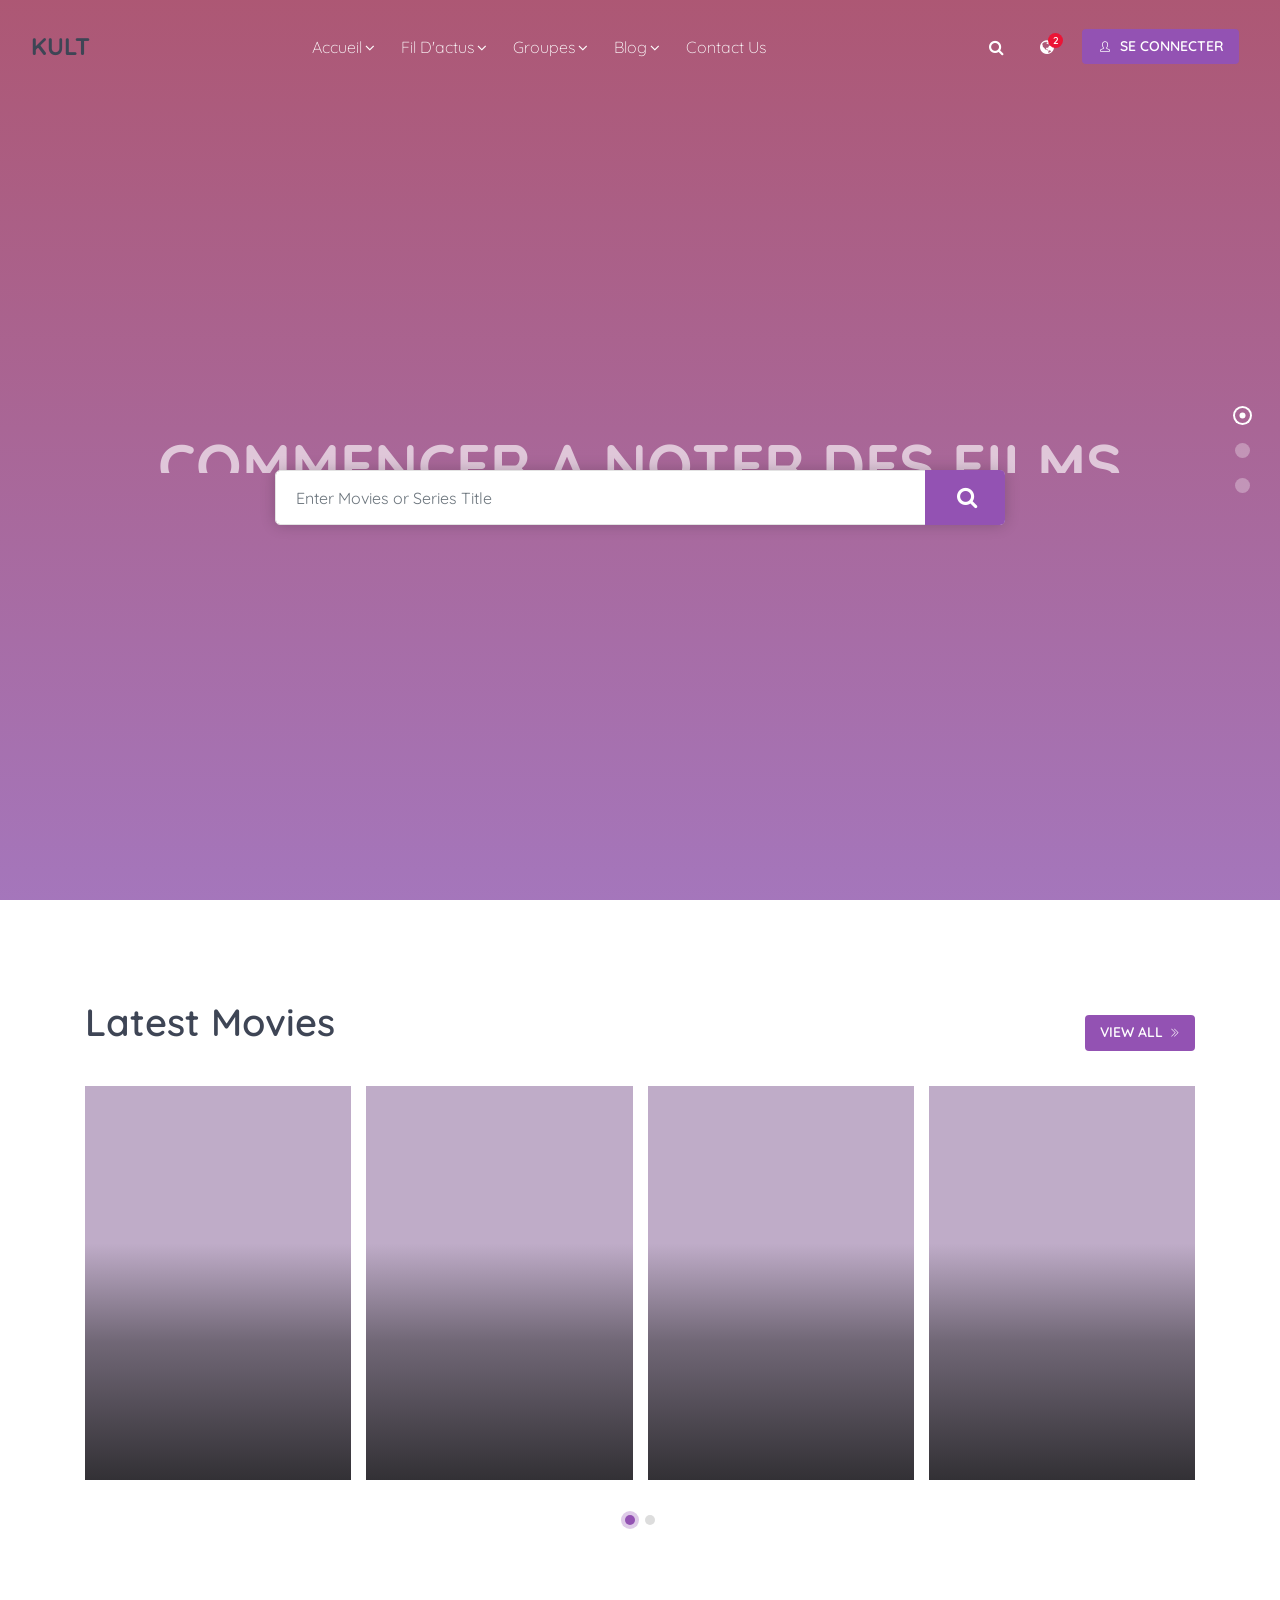
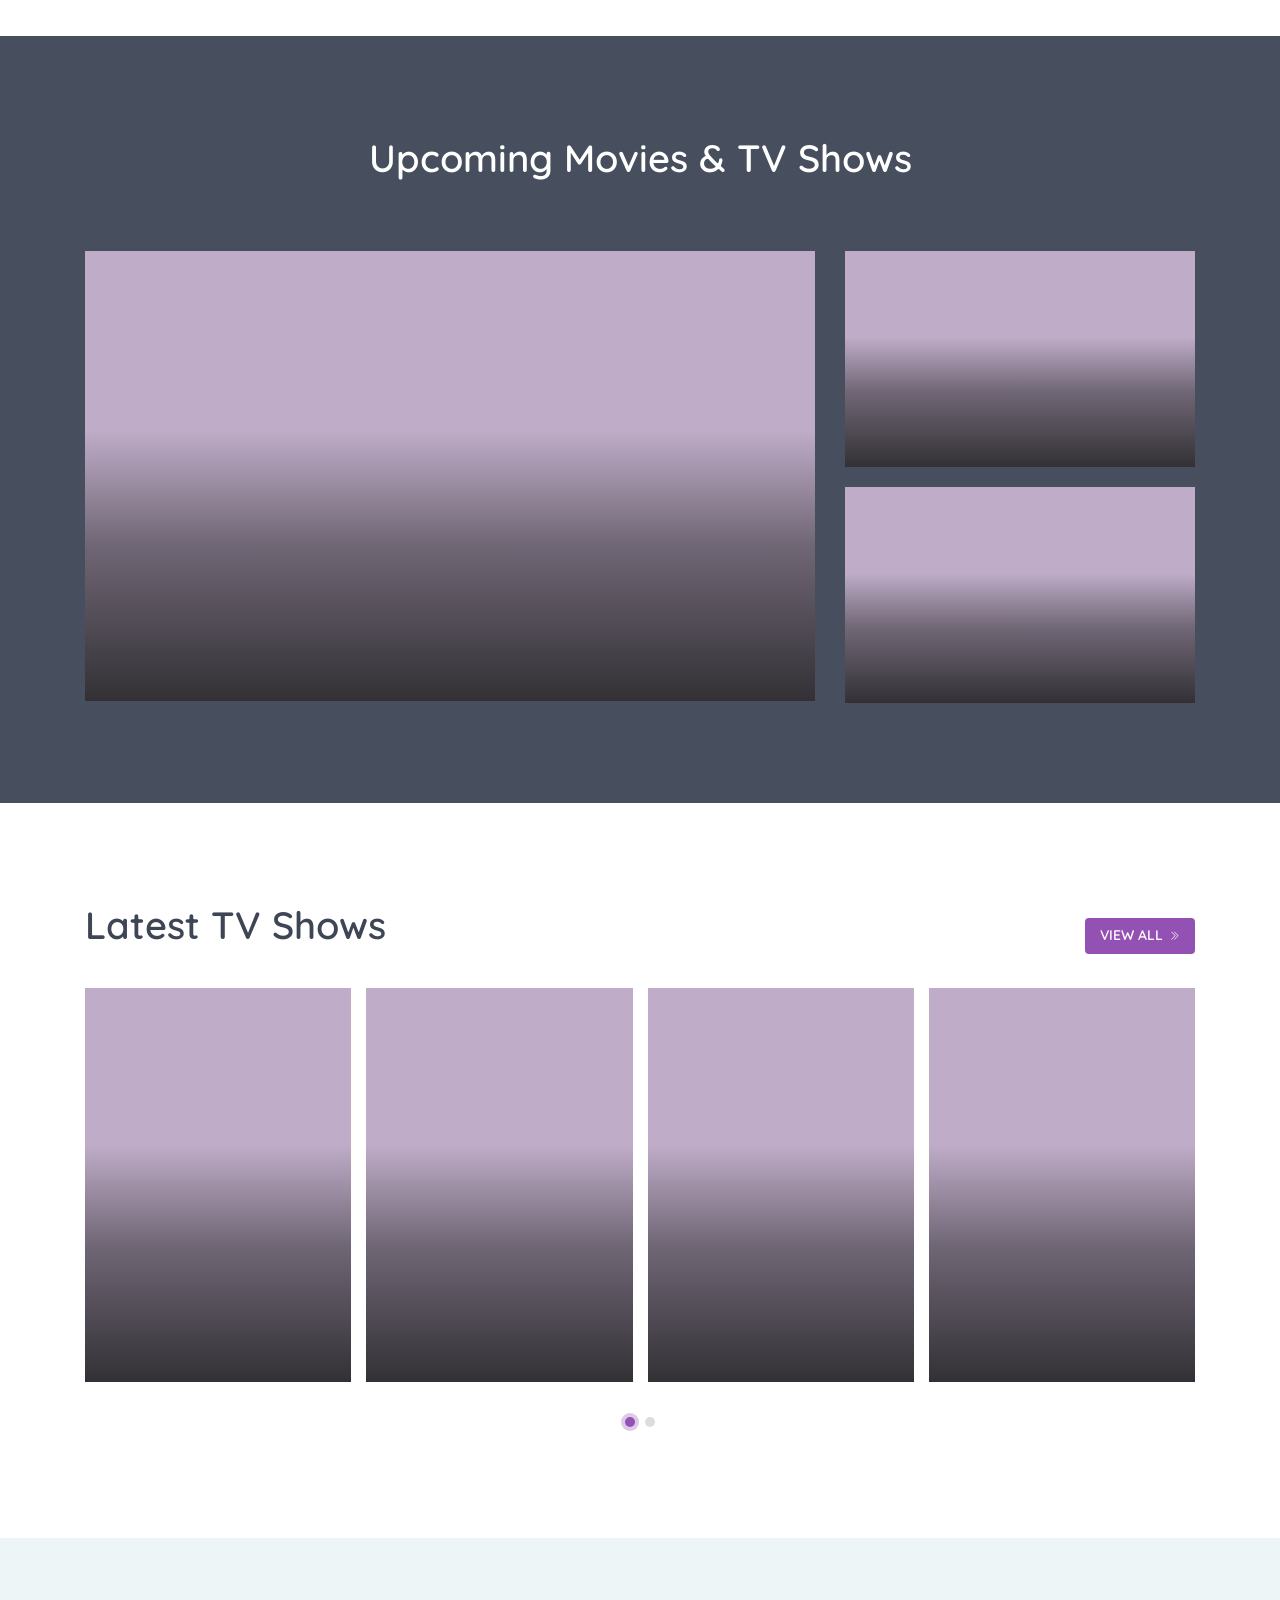
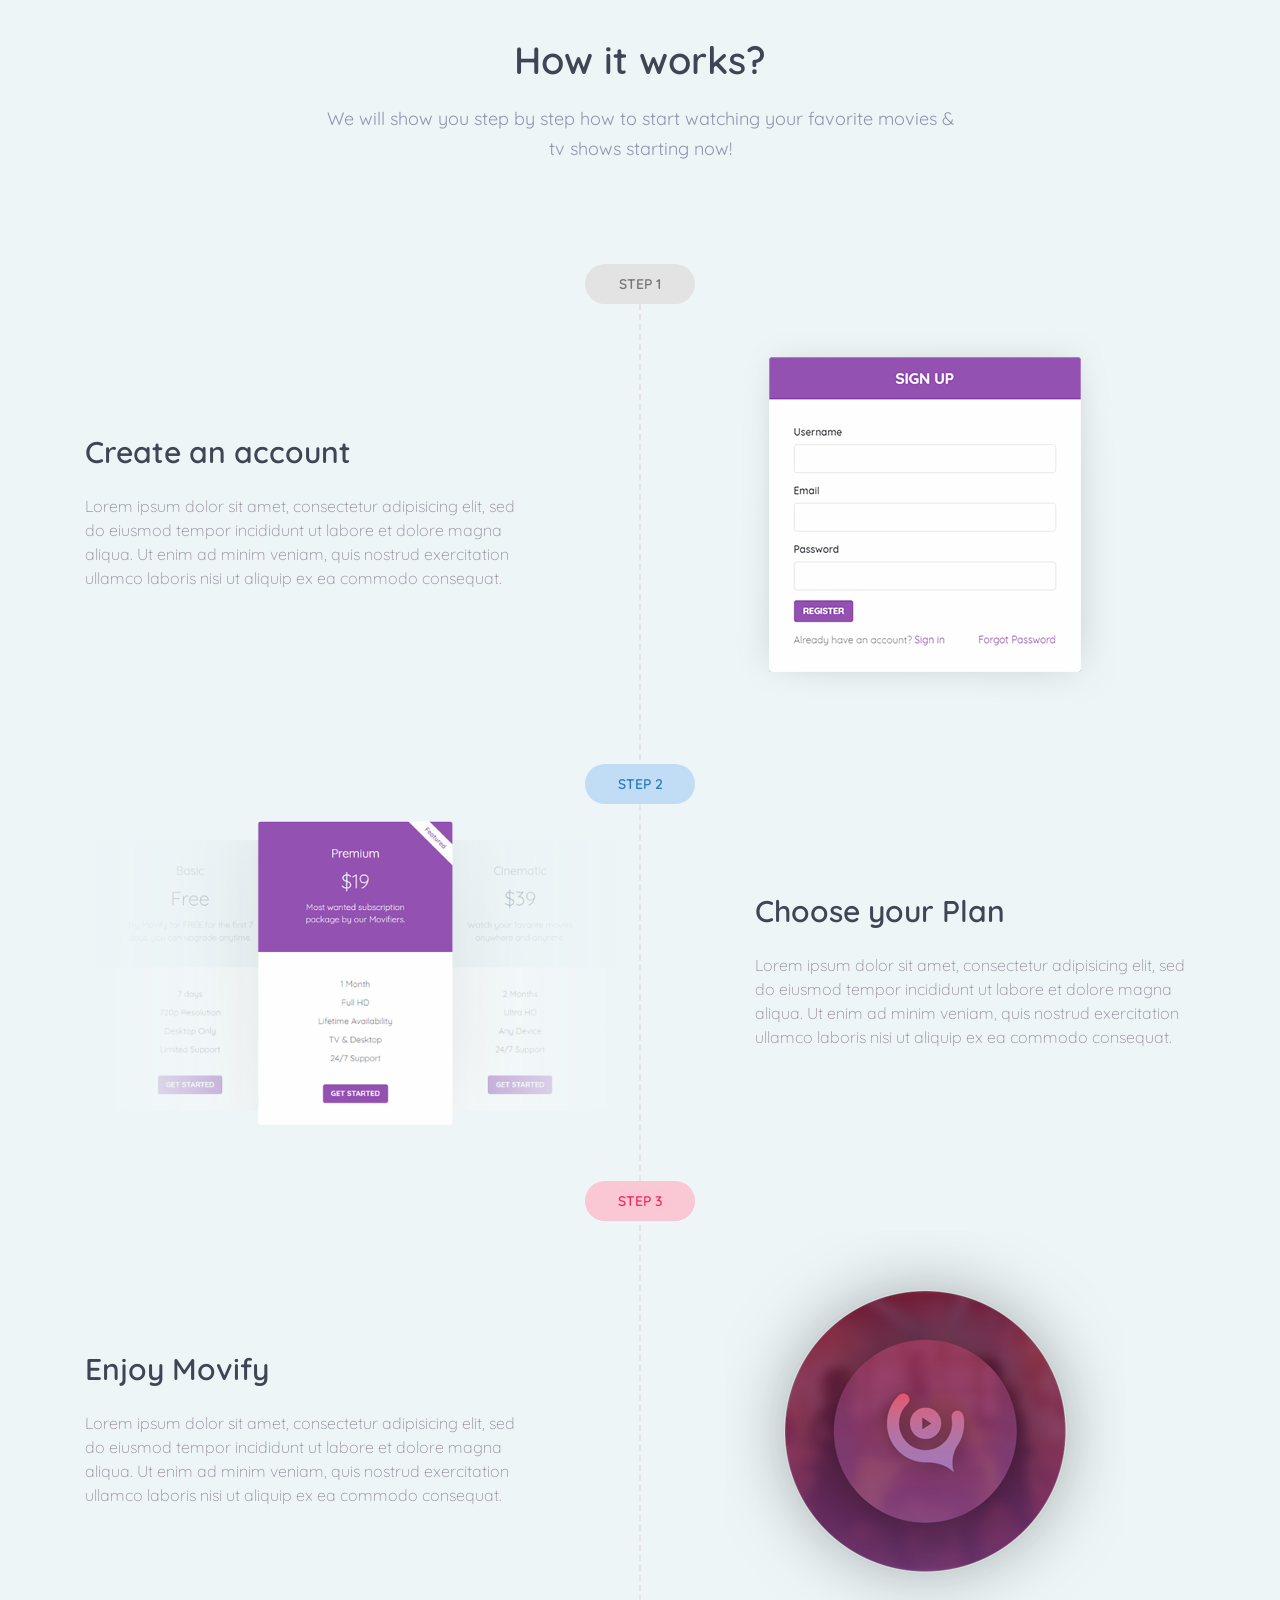
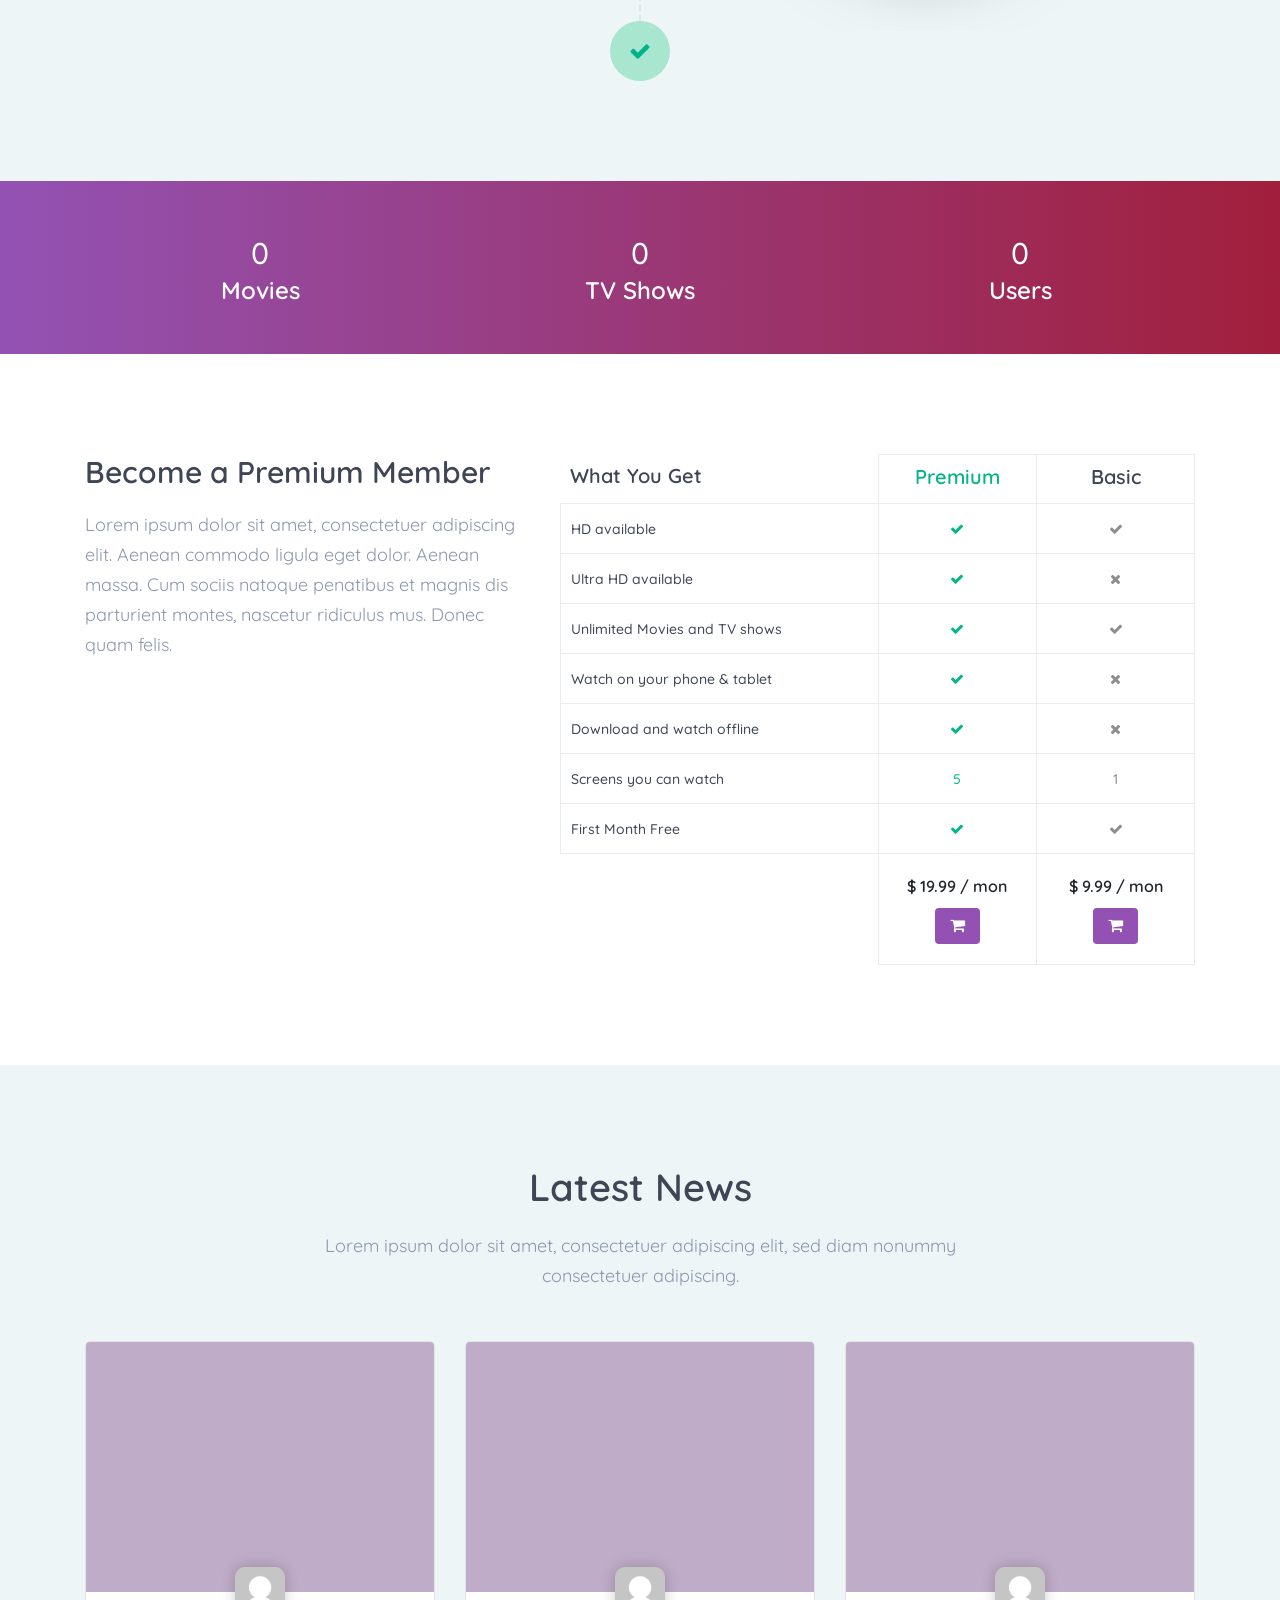
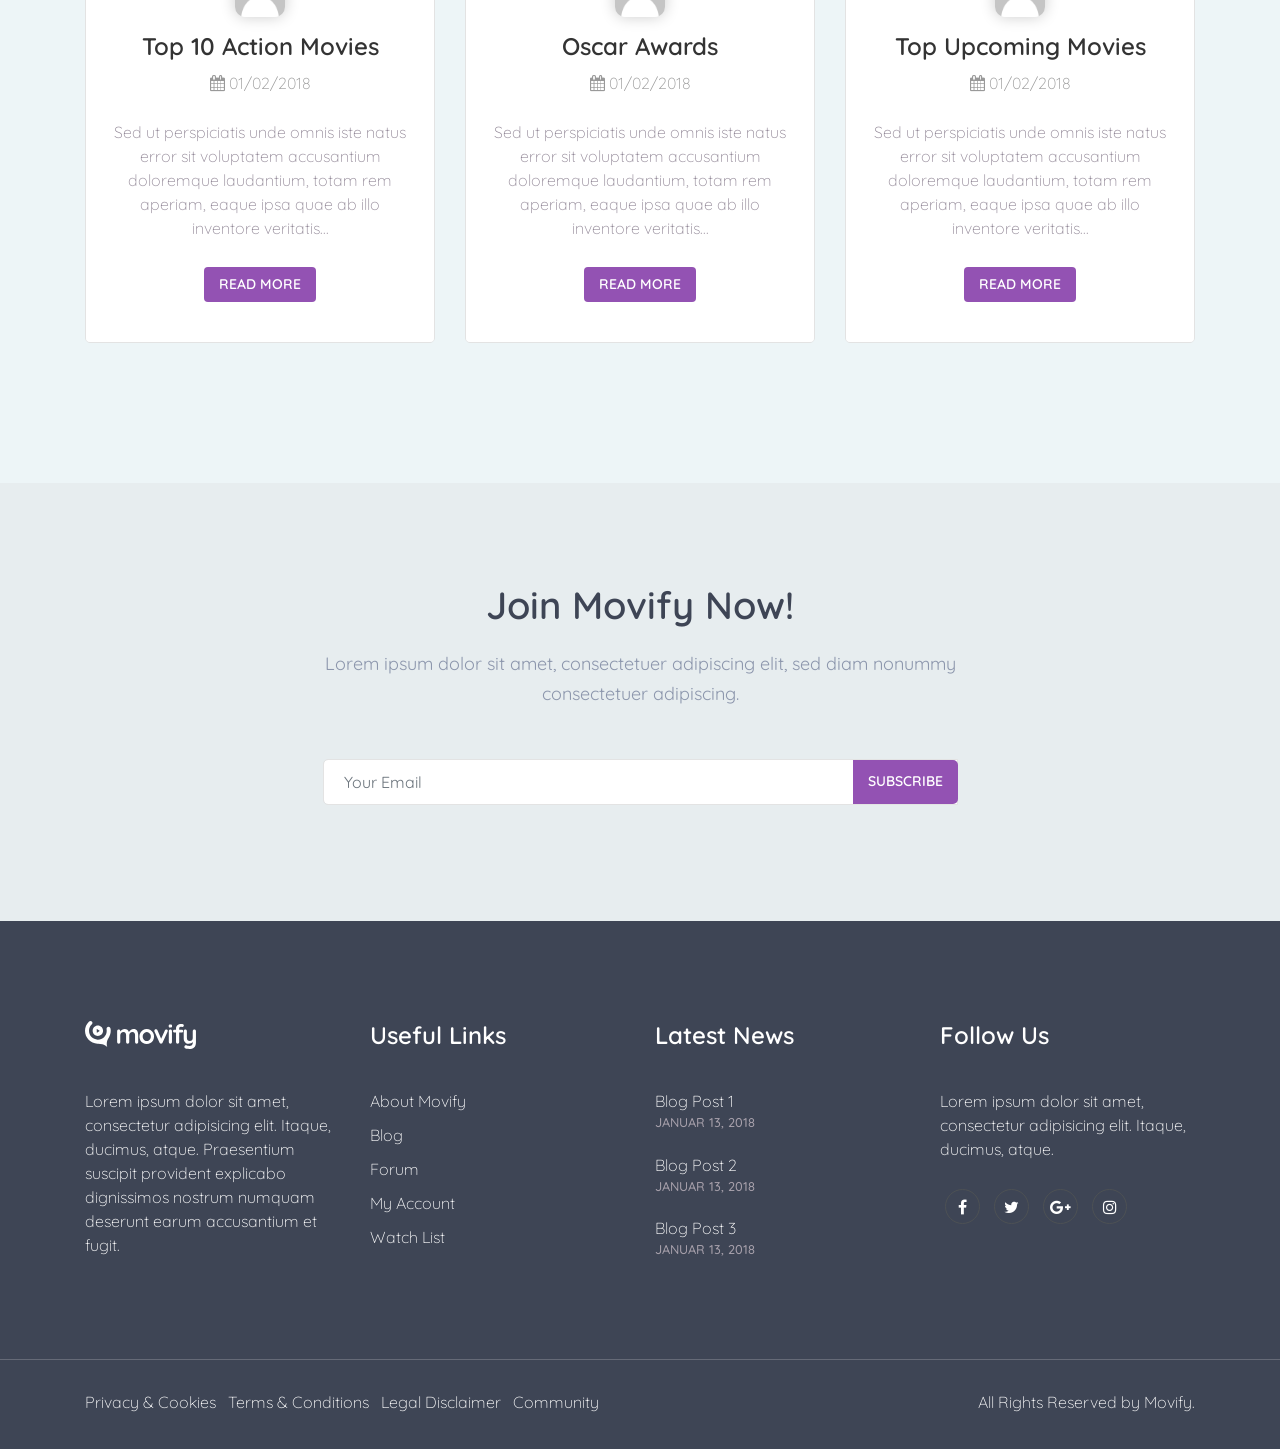
<file: html/index.html>
<!DOCTYPE html>

<html lang="en">

<head>
    <meta charset="UTF-8">

    <!-- ===== Mobile viewport optimized ===== -->
    <meta http-equiv="X-UA-Compatible" content="IE=edge">
    <meta name="viewport" content="width=device-width, initial-scale=1.0,maximum-scale=1.0, user-scalable=no">

    <!-- ===== Meta Tags - Description for Search Engine purposes ===== -->
    <meta name="description" content="Movify - Movies, Series & Cinema HTML Template">
    <meta name="keywords" content="movies, series, online streaming, html template, cinema html template">
    <meta name="author" content="GnoDesign">

    <!-- ===== Website Title ===== -->
    <title>KULT</title>

    <!-- ===== Favicon & Different size apple touch icons ===== -->
    <link rel="shortcut icon" href="assets/images/favicon.png" type="image/x-icon">
    <link rel="apple-touch-icon" sizes="57x57" href="assets/images/apple-touch-icon-iphone.png">
    <link rel="apple-touch-icon" sizes="76x76" href="assets/images/apple-touch-icon-ipad.png">
    <link rel="apple-touch-icon" sizes="120x120" href="assets/images/apple-touch-icon-iphone-retina.png">
    <link rel="apple-touch-icon" sizes="152x152" href="assets/images/apple-touch-icon-ipad-retina.png">
    <link rel="apple-touch-icon" sizes="167x167" href="assets/images/apple-touch-icon-ipad-pro.png">
    <link rel="apple-touch-icon" sizes="180x180" href="assets/images/apple-touch-icon-iphone-6-plus.png">
    <link rel="icon" sizes="192x192" href="assets/images/icon-hd.png">
    <link rel="icon" sizes="128x128" href="assets/images/icon.png">

    <!-- ===== Google Fonts ===== -->
    <link href="https://fonts.googleapis.com/css?family=Quicksand:300,400,500,700" rel="stylesheet">

    <!-- ===== CSS links ===== -->
    <link rel="stylesheet" type="text/css" href="assets/css/bootstrap.min.css">
    <link rel="stylesheet" type="text/css" href="assets/revolution/css/settings.css">
    <link rel="stylesheet" type="text/css" href="assets/revolution/css/layers.css">
    <link rel="stylesheet" type="text/css" href="assets/revolution/css/navigation.css">
    <link rel="stylesheet" type="text/css" href="assets/css/magnific-popup.css">
    <link rel="stylesheet" type="text/css" href="assets/css/jquery.mmenu.css">
    <link rel="stylesheet" type="text/css" href="assets/css/owl.carousel.min.css">

    <link rel="stylesheet" type="text/css" href="assets/css/style.css">
    <link rel="stylesheet" type="text/css" href="assets/css/responsive.css">


    <!-- HTML5 shim and Respond.js for IE8 support of HTML5 elements and media queries -->
    <!-- WARNING: Respond.js doesn't work if you view the page via file:// -->
    <!--[if lt IE 9]>
	<script src="https://oss.maxcdn.com/html5shiv/3.7.2/html5shiv.min.js"></script>
	<script src="https://oss.maxcdn.com/respond/1.4.2/respond.min.js"></script>
<![endif]-->
</head>

<body>


    <!-- =============== START OF PRELOADER =============== -->
    <div class="loading">
        <div class="loading-inner">
            <div class="loading-effect">
                <div class="object"></div>
            </div>
        </div>
    </div>
    <!-- =============== END OF PRELOADER =============== -->



    <!-- =============== START OF RESPONSIVE - MAIN NAV =============== -->
    <nav id="main-mobile-nav"></nav>
    <!-- =============== END OF RESPONSIVE - MAIN NAV =============== -->



    <!-- =============== START OF WRAPPER =============== -->
    <div class="wrapper">


        <!-- =============== START OF HEADER NAVIGATION =============== -->
        <!-- Insert the class "sticky" in the header if you want a sticky header -->
        <header class="header header-fixed header-transparent text-white">
            <div class="container-fluid">

                <!-- ====== Start of Navbar ====== -->
                <nav class="navbar navbar-expand-lg">

                    <a class="navbar-brand" href="index.html">
                        <!-- INSERT YOUR LOGO HERE -->
                        <h4><strong>KULT</strong></h4>
                        <!-- INSERT YOUR WHITE LOGO HERE -->
                       
                    </a>
                    
                    <!-- Login Button on Responsive -->
                    <a href="#login-register-popup" class="login-mobile-btn popup-with-zoom-anim"><i class="icon-user"></i></a>

                    <button id="mobile-nav-toggler" class="hamburger hamburger--collapse" type="button">
                       <span class="hamburger-box">
                          <span class="hamburger-inner"></span>
                       </span>
                    </button>

                    <!-- ====== Start of #main-nav ====== -->
                    <div class="navbar-collapse" id="main-nav">

                        <!-- ====== Start of Main Menu ====== -->
                        <ul class="navbar-nav mx-auto" id="main-menu">
                            <!-- Menu Item -->
                            <li class="nav-item dropdown">
                                <a class="nav-link dropdown-toggle" href="#" data-toggle="dropdown" aria-haspopup="true" aria-expanded="false">Accueil</a>

                                <!-- Dropdown Menu -->
                                <ul class="dropdown-menu">
                                    <!-- Menu Item -->
                                    <li>
                                        <a class="dropdown-item" href="index.html">Home Version 1</a>
                                    </li>

                                    <!-- Menu Item -->
                                    <li>
                                        <a class="dropdown-item" href="index2.html">Home Version 2</a>
                                    </li>

                                    <!-- Menu Item -->
                                    <li>
                                        <a class="dropdown-item" href="index3.html">Home Version 3</a>
                                    </li>

                                    <!-- Menu Item -->
                                    <li>
                                        <a class="dropdown-item" href="index4.html">Home Version 4</a>
                                    </li>

                                </ul>
                            </li>

                            <!-- Menu Item -->
                            <li class="nav-item dropdown">
                                <a class="nav-link dropdown-toggle" href="#" data-toggle="dropdown" aria-haspopup="true" aria-expanded="false">Fil d'actus</a>

                                <!-- Dropdown Menu -->
                                <ul class="dropdown-menu">
                                    <!-- Menu Item -->
                                    <li>
                                        <a class="dropdown-item" href="404.html">404 Page</a>
                                    </li>

                                    <!-- Divider -->
                                    <li class="divider" role="separator"></li>

                                    <!-- Menu Item -->
                                    <li>
                                        <a class="dropdown-item" href="celebrities-list.html">celebrities list</a>
                                    </li>

                                    <!-- Menu Item -->
                                    <li>
                                        <a class="dropdown-item" href="celebrities-grid.html">celebrities grid</a>
                                    </li>

                                    <!-- Menu Item -->
                                    <li>
                                        <a class="dropdown-item" href="celebrity-detail.html">celebrity detail</a>
                                    </li>

                                    <!-- Divider -->
                                    <li class="divider" role="separator"></li>

                                    <!-- Menu Item -->
                                    <li>
                                        <a class="dropdown-item" href="contact-us.html">Contact us</a>
                                    </li>

                                    <!-- Menu Item -->
                                    <li>
                                        <a class="dropdown-item" href="coming-soon.html">Coming soon</a>
                                    </li>

                                    <!-- Menu Item -->
                                    <li>
                                        <a class="dropdown-item" href="pricing.html">Pricing Plan</a>
                                    </li>

                                    <!-- Menu Item -->
                                    <li>
                                        <a class="dropdown-item" href="login-register.html">Login - Register</a>
                                    </li>
                                    
                                    <!-- Menu Item -->
                                    <li>
                                        <a class="dropdown-item" href="testimonials.html">Testimonials</a>
                                    </li>
                                </ul>
                            </li>

                            <!-- Menu Item -->
                            <li class="nav-item dropdown">
                                <a class="nav-link dropdown-toggle" href="#" data-toggle="dropdown" aria-haspopup="true" aria-expanded="false">Groupes</a>

                                <!-- Dropdown Menu -->
                                <ul class="dropdown-menu">
                                    <!-- Menu Item -->
                                    <li>
                                        <a class="dropdown-item" href="movie-list.html">Movie List 1</a>
                                    </li>

                                    <!-- Menu Item -->
                                    <li>
                                        <a class="dropdown-item" href="movie-list2.html">Movie List 2</a>
                                    </li>

                                    <!-- Menu Item -->
                                    <li>
                                        <a class="dropdown-item" href="movie-grid.html">Movie Grid 1</a>
                                    </li>

                                    <!-- Menu Item -->
                                    <li>
                                        <a class="dropdown-item" href="movie-grid2.html">Movie Grid 2</a>
                                    </li>

                                    <!-- Menu Item -->
                                    <li>
                                        <a class="dropdown-item" href="movie-grid3.html">Movie Grid 3</a>
                                    </li>

                                    <!-- Menu Item -->
                                    <li>
                                        <a class="dropdown-item" href="movie-grid4.html">Movie Grid 4</a>
                                    </li>

                                    <!-- Menu Item -->
                                    <li>
                                        <a class="dropdown-item" href="movie-detail.html">Movie Detail</a>
                                    </li>

                                    <!-- Menu Item -->
                                    <li>
                                        <a class="dropdown-item" href="movie-detail2.html">Movie Detail 2</a>
                                    </li>

                                    <!-- Menu Item -->
                                    <li>
                                        <a class="dropdown-item" href="watch-later.html">Watch Later</a>
                                    </li>
                                </ul>
                            </li>

                            <!-- Menu Item -->
                            <li class="nav-item dropdown">
                                <a class="nav-link dropdown-toggle" href="#" data-toggle="dropdown" aria-haspopup="true" aria-expanded="false">Blog</a>

                                <!-- Dropdown Menu -->
                                <ul class="dropdown-menu">
                                    <!-- Menu Item -->
                                    <li>
                                        <a class="dropdown-item" href="blog-list.html">Blog List</a>
                                    </li>

                                    <!-- Menu Item -->
                                    <li>
                                        <a class="dropdown-item" href="blog-list-fullwidth.html">Blog List Fullwidth</a>
                                    </li>

                                    <!-- Menu Item -->
                                    <li>
                                        <a class="dropdown-item" href="blog-post-detail.html">Blog Detail</a>
                                    </li>

                                    <!-- Menu Item -->
                                    <li>
                                        <a class="dropdown-item" href="blog-post-detail-fullwidth.html">Blog Detail Fullwidth</a>
                                    </li>

                                </ul>
                            </li>

                            <!-- Menu Item -->
                            <li class="nav-item">
                                <a class="nav-link" href="contact-us.html">Contact us</a>
                            </li>

                        </ul>
                        <!-- ====== End of Main Menu ====== -->


                        <!-- ====== Start of Extra Nav ====== -->
                        <ul class="navbar-nav extra-nav">

                            <!-- Menu Item -->
                            <li class="nav-item">
                                <a class="nav-link toggle-search" href="#">
                                    <i class="fa fa-search"></i>
                                </a>
                            </li>

                            <!-- Menu Item -->
                            <li class="nav-item notification-wrapper">
                                <a class="nav-link notification" href="#">
                                    <i class="fa fa-globe"></i>
                                    <span class="notification-count">2</span>
                                </a>
                            </li>

                            <!-- Menu Item -->
                            <li class="nav-item m-auto">
                                <a href="#login-register-popup" class="btn btn-main btn-effect login-btn popup-with-zoom-anim">
                                    <i class="icon-user"></i>Se connecter
                                </a>
                            </li>
                        </ul>
                        <!-- ====== End of Extra Nav ====== -->

                    </div>
                    <!-- ====== End of #main-nav ====== -->
                </nav>
                <!-- ====== End of Navbar ====== -->

            </div>
        </header>
        <!-- =============== END OF HEADER NAVIGATION =============== -->




        <!-- =============== START OF SLIDER REVOLUTION SECTION =============== -->
        <section id="slider" class="full-slider">
            <div class="rev-slider-wrapper fullscreen-container overlay-gradient">
                <div id="fullscreen-slider" class="rev_slider fullscreenbanner" style="display:none" data-version="5.4.1">
                    <ul>

                        <!-- ===== SLIDE NR. 1 ===== -->
                        <li data-transition="fade">
                            <!-- MAIN IMAGE -->
                            <img src="assets/images/slider/slider1.jpg"
                                 alt="Image"
                                 title="slider-bg"
                                 data-bgposition="center center"
                                 data-bgfit="cover"
                                 data-bgrepeat="no-repeat"
                                 data-bgparallax="10"
                                 class="rev-slidebg"
                                 data-no-retina="">
                            <!-- LAYER NR. 1 -->
                            <div class="tp-caption tp-resizeme"
                                 data-x="center"
                                 data-hoffset=""
                                 data-y="middle"
                                 data-voffset="['-30','-30','-30','-30']"
                                 data-responsive_offset="on"
                                 data-fontsize="['60','50','40','30']"
                                 data-lineheight="['60','50','40','30']"
                                 data-whitespace="nowrap"
                                 data-frames='[{"delay":1000,"speed":2000,"frame":"0","from":"y:[100%];z:0;rX:0deg;rY:0;rZ:0;sX:1;sY:1;skX:0;skY:0;opacity:0;","mask":"x:0px;y:[100%];s:inherit;e:inherit;","to":"o:1;","ease":"Power2.easeInOut"},{"delay":"wait","speed":500,"frame":"999","to":"auto:auto;","ease":"Power3.easeInOut"}]'
                                 style="z-index: 5; color: #fff; font-weight: 900;">COMMENCER A NOTER DES FILMS
                            </div>
                        </li>

                        <!-- ===== SLIDE NR. 2 ===== -->
                        <li data-transition="fade"
                            data-slotamount="7"
                            data-easein="default"
                            data-easeout="default"
                            data-masterspeed="2000">
                            <!-- MAIN IMAGE -->
                            <img src="assets/images/slider/slider2.jpg"
                                 alt="Image"
                                 title="slider-bg"
                                 data-bgposition="center top"
                                 data-bgfit="cover"
                                 data-bgrepeat="no-repeat"
                                 data-bgparallax="10"
                                 class="rev-slidebg"
                                 data-no-retina="">
                            <!-- LAYER NR. 1 -->
                            <div class="tp-caption tp-resizeme"
                                 data-x="center"
                                 data-hoffset=""
                                 data-y="middle"
                                 data-voffset="['-30','-30','-30','-30']"
                                 data-responsive_offset="on"
                                 data-fontsize="['60','50','40','30']"
                                 data-lineheight="['60','50','40','30']"
                                 data-whitespace="nowrap"
                                 data-frames='[{"delay":1000,"speed":2000,"frame":"0","from":"y:[100%];z:0;rX:0deg;rY:0;rZ:0;sX:1;sY:1;skX:0;skY:0;opacity:0;","mask":"x:0px;y:[100%];s:inherit;e:inherit;","to":"o:1;","ease":"Power2.easeInOut"},{"delay":"wait","speed":500,"frame":"999","to":"auto:auto;","ease":"Power3.easeInOut"}]'
                                 style="z-index: 5; color: #fff; font-weight: 900;">ULTRA HD RESOLUTION
                            </div>
                        </li>

                        <!-- ===== SLIDE NR. 3 ===== -->
                        <li data-transition="fade"
                            data-slotamount="7"
                            data-easein="default"
                            data-easeout="default"
                            data-masterspeed="2000">
                            <!-- MAIN IMAGE -->
                            <img src="assets/images/slider/slider3.jpg"
                                 alt="Image"
                                 data-bgposition="center top"
                                 data-bgfit="cover"
                                 data-bgrepeat="no-repeat"
                                 data-bgparallax="3"
                                 class="rev-slidebg"
                                 data-no-retina>
                            <!-- LAYER NR. 1 -->
                            <div class="tp-caption tp-resizeme"
                                 data-x="center"
                                 data-hoffset=""
                                 data-y="middle"
                                 data-voffset="['-30','-30','-30','-30']"
                                 data-responsive_offset="on"
                                 data-fontsize="['60','50','40','30']"
                                 data-lineheight="['60','50','40','30']"
                                 data-whitespace="nowrap"
                                 data-frames='[{"delay":1000,"speed":2000,"frame":"0","from":"y:[100%];z:0;rX:0deg;rY:0;rZ:0;sX:1;sY:1;skX:0;skY:0;opacity:0;","mask":"x:0px;y:[100%];s:inherit;e:inherit;","to":"o:1;","ease":"Power2.easeInOut"},{"delay":"wait","speed":500,"frame":"999","to":"auto:auto;","ease":"Power3.easeInOut"}]'
                                 style="z-index: 5; color: #fff; font-weight: 900;">LATEST MOVIES & SERIES
                            </div>
                        </li>

                    </ul>
                </div>
            </div>
            <!-- ===== END OF REV SLIDER WRAPPER ===== -->


            <!-- ===== START OF SEARCH FORM WRAPPER ===== -->
            <div class="search-form-wrapper search-form-rev">
                <div class="container">

                    <!-- ===== START OF SEARCH FORM ===== -->
                    <form id="search-form-1">
                        <div class="row justify-content-center">
                            <div class="col-md-8 col-sm-10 col-12">
                                <div class="form-group">
                                    <input name="search-keyword" type="text" id="search-keyword" value="" class="form-control" placeholder="Enter Movies or Series Title">
                                    <button type="submit" class="btn btn-main btn-effect"><i class="fa fa-search"></i></button>
                                </div>
                            </div>
                        </div>
                    </form>
                    <!-- ===== END OF SEARCH FORM ===== -->

                </div>
            </div>
            <!-- ===== END OF SEARCH FORM WRAPPER ===== -->
        </section>
        <!-- =============== START OF SLIDER REVOLUTION SECTION =============== -->




        <!-- =============== START OF LATEST MOVIES SECTION =============== -->
        <section class="latest-movies ptb100">
            <div class="container">

                <!-- Start of row -->
                <div class="row">
                    <div class="col-md-8">
                        <h2 class="title">Latest Movies</h2>
                    </div>


                    <div class="col-md-4 align-self-center text-right">
                        <a href="#" class="btn btn-icon btn-main btn-effect">
                            view all
                            <i class="ti-angle-double-right"></i>
                        </a>
                    </div>
                </div>
                <!-- End of row -->


                <!-- Start of Latest Movies Slider -->
                <div class="owl-carousel latest-movies-slider mt20">

                    <!-- === Start of Sliding Item 1 === -->
                    <div class="item">
                        <!-- Start of Movie Box -->
                        <div class="movie-box-1">

                            <!-- Start of Poster -->
                            <div class="poster">
                                <img src="assets/images/posters/poster-1.jpg" alt="">
                            </div>
                            <!-- End of Poster -->

                            <!-- Start of Buttons -->
                            <div class="buttons">
                                <a href="https://www.youtube.com/watch?v=Q0CbN8sfihY" class="play-video">
                                    <i class="fa fa-play"></i>
                                </a>
                            </div>
                            <!-- End of Buttons -->

                            <!-- Start of Movie Details -->
                            <div class="movie-details">
                                <h4 class="movie-title">
                                    <a href="movie-detail.html">Star Wars</a>
                                </h4>
                                <span class="released">14 Dec 2017</span>
                            </div>
                            <!-- End of Movie Details -->

                            <!-- Start of Rating -->
                            <div class="stars">
                                <div class="rating">
                                    <i class="fa fa-star"></i>
                                    <i class="fa fa-star"></i>
                                    <i class="fa fa-star"></i>
                                    <i class="fa fa-star"></i>
                                    <i class="fa fa-star-o"></i>
                                </div>
                                <span>7.5 / 10</span>
                            </div>
                            <!-- End of Rating -->

                        </div>
                        <!-- End of Movie Box -->
                    </div>
                    <!-- === End of Sliding Item 1 === -->


                    <!-- === Start of Sliding Item 2 === -->
                    <div class="item">
                        <!-- Start of Movie Box -->
                        <div class="movie-box-1">

                            <!-- Start of Poster -->
                            <div class="poster">
                                <img src="assets/images/posters/poster-2.jpg" alt="">
                            </div>
                            <!-- End of Poster -->

                            <!-- Start of Buttons -->
                            <div class="buttons">
                                <a href="https://www.youtube.com/watch?v=Q0CbN8sfihY" class="play-video">
                                    <i class="fa fa-play"></i>
                                </a>
                            </div>
                            <!-- End of Buttons -->

                            <!-- Start of Movie Details -->
                            <div class="movie-details">
                                <h4 class="movie-title">
                                    <a href="movie-detail.html">The Brain</a>
                                </h4>
                                <span class="released">20 Dec 2017</span>
                            </div>
                            <!-- End of Movie Details -->

                            <!-- Start of Rating -->
                            <div class="stars">
                                <div class="rating">
                                    <i class="fa fa-star"></i>
                                    <i class="fa fa-star"></i>
                                    <i class="fa fa-star"></i>
                                    <i class="fa fa-star-half-o"></i>
                                    <i class="fa fa-star-o"></i>
                                </div>
                                <span>7.2 / 10</span>
                            </div>
                            <!-- End of Rating -->

                        </div>
                        <!-- End of Movie Box -->
                    </div>
                    <!-- === End of Sliding Item 2 === -->


                    <!-- === Start of Sliding Item 3 === -->
                    <div class="item">
                        <!-- Start of Movie Box -->
                        <div class="movie-box-1">

                            <!-- Start of Poster -->
                            <div class="poster">
                                <img src="assets/images/posters/poster-3.jpg" alt="">
                            </div>
                            <!-- End of Poster -->

                            <!-- Start of Buttons -->
                            <div class="buttons">
                                <a href="https://www.youtube.com/watch?v=Q0CbN8sfihY" class="play-video">
                                    <i class="fa fa-play"></i>
                                </a>
                            </div>
                            <!-- End of Buttons -->

                            <!-- Start of Movie Details -->
                            <div class="movie-details">
                                <h4 class="movie-title">
                                    <a href="movie-detail.html">The Mummy</a>
                                </h4>
                                <span class="released">9 Jun 2017</span>
                            </div>
                            <!-- End of Movie Details -->

                            <!-- Start of Rating -->
                            <div class="stars">
                                <div class="rating">
                                    <i class="fa fa-star"></i>
                                    <i class="fa fa-star"></i>
                                    <i class="fa fa-star"></i>
                                    <i class="fa fa-star-o"></i>
                                    <i class="fa fa-star-o"></i>
                                </div>
                                <span>5.5 / 10</span>
                            </div>
                            <!-- End of Rating -->

                        </div>
                        <!-- End of Movie Box -->
                    </div>
                    <!-- === End of Sliding Item 3 === -->


                    <!-- === Start of Sliding Item 4 === -->
                    <div class="item">
                        <!-- Start of Movie Box -->
                        <div class="movie-box-1">

                            <!-- Start of Poster -->
                            <div class="poster">
                                <img src="assets/images/posters/poster-4.jpg" alt="">
                            </div>
                            <!-- End of Poster -->

                            <!-- Start of Buttons -->
                            <div class="buttons">
                                <a href="https://www.youtube.com/watch?v=Q0CbN8sfihY" class="play-video">
                                    <i class="fa fa-play"></i>
                                </a>
                            </div>
                            <!-- End of Buttons -->

                            <!-- Start of Movie Details -->
                            <div class="movie-details">
                                <h4 class="movie-title">
                                    <a href="movie-detail.html">The Parrot</a>
                                </h4>
                                <span class="released">20 Jan 2017</span>
                            </div>
                            <!-- End of Movie Details -->

                            <!-- Start of Rating -->
                            <div class="stars">
                                <div class="rating">
                                    <i class="fa fa-star"></i>
                                    <i class="fa fa-star"></i>
                                    <i class="fa fa-star"></i>
                                    <i class="fa fa-star-o"></i>
                                    <i class="fa fa-star-o"></i>
                                </div>
                                <span>5.2 / 10</span>
                            </div>
                            <!-- End of Rating -->

                        </div>
                        <!-- End of Movie Box -->
                    </div>
                    <!-- === End of Sliding Item 4 === -->


                    <!-- === Start of Sliding Item 5 === -->
                    <div class="item">
                        <!-- Start of Movie Box -->
                        <div class="movie-box-1">

                            <!-- Start of Poster -->
                            <div class="poster">
                                <img src="assets/images/posters/poster-1.jpg" alt="">
                            </div>
                            <!-- End of Poster -->

                            <!-- Start of Buttons -->
                            <div class="buttons">
                                <a href="https://www.youtube.com/watch?v=Q0CbN8sfihY" class="play-video">
                                    <i class="fa fa-play"></i>
                                </a>
                            </div>
                            <!-- End of Buttons -->

                            <!-- Start of Movie Details -->
                            <div class="movie-details">
                                <h4 class="movie-title">
                                    <a href="movie-detail.html">Star Wars</a>
                                </h4>
                                <span class="released">14 Dec 2017</span>
                            </div>
                            <!-- End of Movie Details -->

                            <!-- Start of Rating -->
                            <div class="stars">
                                <div class="rating">
                                    <i class="fa fa-star"></i>
                                    <i class="fa fa-star"></i>
                                    <i class="fa fa-star"></i>
                                    <i class="fa fa-star"></i>
                                    <i class="fa fa-star-o"></i>
                                </div>
                                <span>7.5 / 10</span>
                            </div>
                            <!-- End of Rating -->

                        </div>
                        <!-- End of Movie Box -->
                    </div>
                    <!-- === End of Sliding Item 5 === -->


                    <!-- === Start of Sliding Item 6 === -->
                    <div class="item">
                        <!-- Start of Movie Box -->
                        <div class="movie-box-1">

                            <!-- Start of Poster -->
                            <div class="poster">
                                <img src="assets/images/posters/poster-2.jpg" alt="">
                            </div>
                            <!-- End of Poster -->

                            <!-- Start of Buttons -->
                            <div class="buttons">
                                <a href="https://www.youtube.com/watch?v=Q0CbN8sfihY" class="play-video">
                                    <i class="fa fa-play"></i>
                                </a>
                            </div>
                            <!-- End of Buttons -->

                            <!-- Start of Movie Details -->
                            <div class="movie-details">
                                <h4 class="movie-title">
                                    <a href="movie-detail.html">The Brain</a>
                                </h4>
                                <span class="released">20 Dec 2017</span>
                            </div>
                            <!-- End of Movie Details -->

                            <!-- Start of Rating -->
                            <div class="stars">
                                <div class="rating">
                                    <i class="fa fa-star"></i>
                                    <i class="fa fa-star"></i>
                                    <i class="fa fa-star"></i>
                                    <i class="fa fa-star-half-o"></i>
                                    <i class="fa fa-star-o"></i>
                                </div>
                                <span>7.2 / 10</span>
                            </div>
                            <!-- End of Rating -->

                        </div>
                        <!-- End of Movie Box -->
                    </div>
                    <!-- === End of Sliding Item 6 === -->

                </div>
                <!-- End of Latest Movies Slider -->


            </div>
        </section>
        <!-- =============== END OF LATEST MOVIES SECTION =============== -->




        <!-- =============== START OF UPCOMING MOVIES SECTION =============== -->
        <section class="upcoming-movies parallax ptb100" data-background="assets/images/posters/movie-collection.jpg" data-color="#3e4555" data-color-opacity="0.95" >
            <div class="container">

                <!-- Start of row -->
                <div class="row justify-content-center">
                    <div class="col-md-7 text-center">
                        <h2 class="title text-white">Upcoming Movies & TV Shows</h2>
                    </div>
                </div>
                <!-- End of row -->



                <!-- Start of row -->
                <div class="row mt50">

                    <!-- === Start of Upcoming Featured Movies & TV Shows === -->
                    <div class="col-md-8">

                        <!-- Start of Upcoming Featured Item -->
                        <div class="movie-box-1 upcoming-featured-item">

                            <!-- Start of Poster -->
                            <div class="poster">
                                <img src="assets/images/movies/upcoming-featured-item.jpg" alt="">
                            </div>
                            <!-- End of Poster -->

                            <!-- Start of Buttons -->
                            <div class="buttons">
                                <a href="https://www.youtube.com/watch?v=Q0CbN8sfihY" class="play-video">
                                    <i class="fa fa-play"></i>
                                </a>
                            </div>
                            <!-- End of Buttons -->

                            <!-- Start of Movie Details -->
                            <div class="movie-details">
                                <h4 class="movie-title">
                                    <a href="movie-detail.html">Tomb Raider</a>
                                </h4>
                                <span class="released">Release Date: 15 Mar 2018</span>
                            </div>
                            <!-- End of Movie Details -->
                        </div>
                        <!-- End of Upcoming Featured Item -->

                    </div>
                    <!-- === End of Upcoming Featured Movies & TV Shows === -->


                    <!-- === Start of Upcoming Movies & TV Shows === -->
                    <div class="col-md-4">

                        <!-- Start of Upcoming Item 1 -->
                        <div class="movie-box-1 upcoming-item">

                            <!-- Start of Poster -->
                            <div class="poster">
                                <img src="assets/images/movies/upcoming-item-1.jpg" alt="">
                            </div>
                            <!-- End of Poster -->

                            <!-- Start of Buttons -->
                            <div class="buttons">
                                <a href="https://www.youtube.com/watch?v=Q0CbN8sfihY" class="play-video">
                                    <i class="fa fa-play"></i>
                                </a>
                            </div>
                            <!-- End of Buttons -->

                            <!-- Start of Movie Details -->
                            <div class="movie-details">
                                <h4 class="movie-title">
                                    <a href="movie-detail.html">The Jungle</a>
                                </h4>
                            </div>
                            <!-- End of Movie Details -->

                        </div>
                        <!-- End of Upcoming Item 1 -->

                        <!-- Start of Upcoming Item 2 -->
                        <div class="movie-box-1 upcoming-item mt20">

                            <!-- Start of Poster -->
                            <div class="poster">
                                <img src="assets/images/movies/upcoming-item-2.jpg" alt="">
                            </div>
                            <!-- End of Poster -->

                            <!-- Start of Buttons -->
                            <div class="buttons">
                                <a href="https://www.youtube.com/watch?v=Q0CbN8sfihY" class="play-video">
                                    <i class="fa fa-play"></i>
                                </a>
                            </div>
                            <!-- End of Buttons -->

                            <!-- Start of Movie Details -->
                            <div class="movie-details">
                                <h4 class="movie-title">
                                    <a href="movie-detail.html">Fast and Furious</a>
                                </h4>
                            </div>
                            <!-- End of Movie Details -->

                        </div>
                        <!-- End of Upcoming Item 2 -->

                    </div>
                    <!-- === End of Upcoming Movies & TV Shows === -->

                </div>
                <!-- End of row -->

            </div>
        </section>
        <!-- =============== END OF UPCOMING MOVIES SECTION =============== -->




        <!-- =============== START OF LATEST TV SHOW SECTION =============== -->
        <section class="latest-tvshows ptb100">
            <div class="container">

                <!-- Start of row -->
                <div class="row">
                    <div class="col-md-8 col-sm-12">
                        <h2 class="title">Latest TV Shows</h2>
                    </div>


                    <div class="col-md-4 col-sm-12 align-self-center text-right">
                        <a href="#" class="btn btn-icon btn-main btn-effect">
                            view all
                            <i class="ti-angle-double-right"></i>
                        </a>
                    </div>
                </div>
                <!-- End of row -->


                <!-- Start of Latest Movies Slider -->
                <div class="owl-carousel latest-tvshows-slider mt20">

                    <!-- === Start of Sliding Item 1 === -->
                    <div class="item">
                        <!-- Start of Movie Box -->
                        <div class="movie-box-1">

                            <!-- Start of Poster -->
                            <div class="poster">
                                <img src="assets/images/posters/poster-5.jpg" alt="">
                            </div>
                            <!-- End of Poster -->

                            <!-- Start of Buttons -->
                            <div class="buttons">
                                <a href="https://www.youtube.com/watch?v=Q0CbN8sfihY" class="play-video">
                                    <i class="fa fa-play"></i>
                                </a>
                            </div>
                            <!-- End of Buttons -->

                            <!-- Start of Movie Details -->
                            <div class="movie-details">
                                <h4 class="movie-title">
                                    <a href="movie-detail.html">Daredevil</a>
                                </h4>
                                <span class="released">19 Apr 2015</span>
                            </div>
                            <!-- End of Movie Details -->

                            <!-- Start of Rating -->
                            <div class="stars">
                                <div class="rating">
                                    <i class="fa fa-star"></i>
                                    <i class="fa fa-star"></i>
                                    <i class="fa fa-star"></i>
                                    <i class="fa fa-star"></i>
                                    <i class="fa fa-star-half-o"></i>
                                </div>
                                <span>8.7 / 10</span>
                            </div>
                            <!-- End of Rating -->

                        </div>
                        <!-- End of Movie Box -->
                    </div>
                    <!-- === End of Sliding Item 1 === -->


                    <!-- === Start of Sliding Item 2 === -->
                    <div class="item">
                        <!-- Start of Movie Box -->
                        <div class="movie-box-1">

                            <!-- Start of Poster -->
                            <div class="poster">
                                <img src="assets/images/posters/poster-6.jpg" alt="">
                            </div>
                            <!-- End of Poster -->

                            <!-- Start of Buttons -->
                            <div class="buttons">
                                <a href="https://www.youtube.com/watch?v=Q0CbN8sfihY" class="play-video">
                                    <i class="fa fa-play"></i>
                                </a>
                            </div>
                            <!-- End of Buttons -->

                            <!-- Start of Movie Details -->
                            <div class="movie-details">
                                <h4 class="movie-title">
                                    <a href="movie-detail.html">Stranger Things</a>
                                </h4>
                                <span class="released">15 Jul 2016</span>
                            </div>
                            <!-- End of Movie Details -->

                            <!-- Start of Rating -->
                            <div class="stars">
                                <div class="rating">
                                    <i class="fa fa-star"></i>
                                    <i class="fa fa-star"></i>
                                    <i class="fa fa-star"></i>
                                    <i class="fa fa-star"></i>
                                    <i class="fa fa-star-half-o"></i>
                                </div>
                                <span>9 / 10</span>
                            </div>
                            <!-- End of Rating -->

                        </div>
                        <!-- End of Movie Box -->
                    </div>
                    <!-- === End of Sliding Item 2 === -->


                    <!-- === Start of Sliding Item 3 === -->
                    <div class="item">
                        <!-- Start of Movie Box -->
                        <div class="movie-box-1">

                            <!-- Start of Poster -->
                            <div class="poster">
                                <img src="assets/images/posters/poster-7.jpg" alt="">
                            </div>
                            <!-- End of Poster -->

                            <!-- Start of Buttons -->
                            <div class="buttons">
                                <a href="https://www.youtube.com/watch?v=Q0CbN8sfihY" class="play-video">
                                    <i class="fa fa-play"></i>
                                </a>
                            </div>
                            <!-- End of Buttons -->

                            <!-- Start of Movie Details -->
                            <div class="movie-details">
                                <h4 class="movie-title">
                                    <a href="movie-detail.html">Luke Cage</a>
                                </h4>
                                <span class="released">30 Sep 2016</span>
                            </div>
                            <!-- End of Movie Details -->

                            <!-- Start of Rating -->
                            <div class="stars">
                                <div class="rating">
                                    <i class="fa fa-star"></i>
                                    <i class="fa fa-star"></i>
                                    <i class="fa fa-star"></i>
                                    <i class="fa fa-star-half-o"></i>
                                    <i class="fa fa-star-o"></i>
                                </div>
                                <span>7.6 / 10</span>
                            </div>
                            <!-- End of Rating -->

                        </div>
                        <!-- End of Movie Box -->
                    </div>
                    <!-- === End of Sliding Item 3 === -->


                    <!-- === Start of Sliding Item 4 === -->
                    <div class="item">
                        <!-- Start of Movie Box -->
                        <div class="movie-box-1">

                            <!-- Start of Poster -->
                            <div class="poster">
                                <img src="assets/images/posters/poster-8.jpg" alt="">
                            </div>
                            <!-- End of Poster -->

                            <!-- Start of Buttons -->
                            <div class="buttons">
                                <a href="https://www.youtube.com/watch?v=Q0CbN8sfihY" class="play-video">
                                    <i class="fa fa-play"></i>
                                </a>
                            </div>
                            <!-- End of Buttons -->

                            <!-- Start of Movie Details -->
                            <div class="movie-details">
                                <h4 class="movie-title">
                                    <a href="movie-detail.html">The Flash</a>
                                </h4>
                                <span class="released">7 Oct 2014</span>
                            </div>
                            <!-- End of Movie Details -->

                            <!-- Start of Rating -->
                            <div class="stars">
                                <div class="rating">
                                    <i class="fa fa-star"></i>
                                    <i class="fa fa-star"></i>
                                    <i class="fa fa-star"></i>
                                    <i class="fa fa-star"></i>
                                    <i class="fa fa-star-o"></i>
                                </div>
                                <span>8 / 10</span>
                            </div>
                            <!-- End of Rating -->

                        </div>
                        <!-- End of Movie Box -->
                    </div>
                    <!-- === End of Sliding Item 4 === -->


                    <!-- === Start of Sliding Item 5 === -->
                    <div class="item">
                        <!-- Start of Movie Box -->
                        <div class="movie-box-1">

                            <!-- Start of Poster -->
                            <div class="poster">
                                <img src="assets/images/posters/poster-5.jpg" alt="">
                            </div>
                            <!-- End of Poster -->

                            <!-- Start of Buttons -->
                            <div class="buttons">
                                <a href="https://www.youtube.com/watch?v=Q0CbN8sfihY" class="play-video">
                                    <i class="fa fa-play"></i>
                                </a>
                            </div>
                            <!-- End of Buttons -->

                            <!-- Start of Movie Details -->
                            <div class="movie-details">
                                <h4 class="movie-title">
                                    <a href="movie-detail.html">Daredevil</a>
                                </h4>
                                <span class="released">19 Apr 2015</span>
                            </div>
                            <!-- End of Movie Details -->

                            <!-- Start of Rating -->
                            <div class="stars">
                                <div class="rating">
                                    <i class="fa fa-star"></i>
                                    <i class="fa fa-star"></i>
                                    <i class="fa fa-star"></i>
                                    <i class="fa fa-star"></i>
                                    <i class="fa fa-star-half-o"></i>
                                </div>
                                <span>8.7 / 10</span>
                            </div>
                            <!-- End of Rating -->

                        </div>
                        <!-- End of Movie Box -->
                    </div>
                    <!-- === End of Sliding Item 5 === -->


                    <!-- === Start of Sliding Item 6 === -->
                    <div class="item">
                        <!-- Start of Movie Box -->
                        <div class="movie-box-1">

                            <!-- Start of Poster -->
                            <div class="poster">
                                <img src="assets/images/posters/poster-6.jpg" alt="">
                            </div>
                            <!-- End of Poster -->

                            <!-- Start of Buttons -->
                            <div class="buttons">
                                <a href="https://www.youtube.com/watch?v=Q0CbN8sfihY" class="play-video">
                                    <i class="fa fa-play"></i>
                                </a>
                            </div>
                            <!-- End of Buttons -->

                            <!-- Start of Movie Details -->
                            <div class="movie-details">
                                <h4 class="movie-title">
                                    <a href="movie-detail.html">Stranger Things</a>
                                </h4>
                                <span class="released">15 Jul 2016</span>
                            </div>
                            <!-- End of Movie Details -->

                            <!-- Start of Rating -->
                            <div class="stars">
                                <div class="rating">
                                    <i class="fa fa-star"></i>
                                    <i class="fa fa-star"></i>
                                    <i class="fa fa-star"></i>
                                    <i class="fa fa-star"></i>
                                    <i class="fa fa-star-half-o"></i>
                                </div>
                                <span>9 / 10</span>
                            </div>
                            <!-- End of Rating -->

                        </div>
                        <!-- End of Movie Box -->
                    </div>
                    <!-- === End of Sliding Item 6 === -->

                </div>
                <!-- End of Latest Movies Slider -->

            </div>
        </section>
        <!-- =============== END OF LATEST TV SHOW SECTION =============== -->




        <!-- =============== START OF HOW IT WORKS SECTION =============== -->
        <section class="how-it-works bg-light ptb100">
            <div class="container">

                <!-- Start of row -->
                <div class="row justify-content-center">
                    <div class="col-md-7 text-center">
                        <h2 class="title">How it works?</h2>
                        <h6 class="subtitle">We will show you step by step how to start watching your favorite movies & tv shows starting now!</h6>
                    </div>
                </div>
                <!-- End of row -->


                <!-- Start of Timeline -->
                <div class="timeline">

                    <span class="main-line"></span>

                    <!-- === Start of Timeline Step 1 === -->
                    <div class="timeline-step row">
                        <span class="timeline-step-btn">Step 1</span>

                        <!-- Start of Timeline Text -->
                        <div class="col-md-6 col-sm-12 timeline-text-wrapper">
                            <div class="timeline-text">
                                <h3>Create an account</h3>
                                <p>Lorem ipsum dolor sit amet, consectetur adipisicing elit, sed do eiusmod tempor incididunt ut labore et dolore magna aliqua. Ut enim ad minim veniam, quis nostrud exercitation ullamco laboris nisi ut aliquip ex ea commodo consequat.</p>
                            </div>
                        </div>
                        <!-- End of Timeline Text -->

                        <!-- Start of Timeline Image -->
                        <div class="col-md-6 col-sm-12 timeline-image-wrapper">
                            <div class="timeline-image">
                                <img src="assets/images/other/signup.png" alt="">
                            </div>
                        </div>
                        <!-- End of Timeline Image -->

                    </div>
                    <!-- === End of Timeline Step 1 === -->


                    <!-- === Start of Timeline Step 2 === -->
                    <div class="timeline-step row">
                        <span class="timeline-step-btn" style="color: #2a7bc2; background: #c1ddf5;">Step 2</span>

                        <!-- Start of Timeline Image -->
                        <div class="col-md-6 col-sm-12 timeline-image-wrapper">
                            <div class="timeline-image">
                                <img src="assets/images/other/pricing.png" alt="">
                            </div>
                        </div>
                        <!-- End of Timeline Image -->

                        <!-- Start of Timeline Text -->
                        <div class="col-md-6 col-sm-12 timeline-text-wrapper">
                            <div class="timeline-text-right">
                                <h3>Choose your Plan</h3>
                                <p>Lorem ipsum dolor sit amet, consectetur adipisicing elit, sed do eiusmod tempor incididunt ut labore et dolore magna aliqua. Ut enim ad minim veniam, quis nostrud exercitation ullamco laboris nisi ut aliquip ex ea commodo consequat.</p>
                            </div>
                        </div>
                        <!-- End of Timeline Text -->

                    </div>
                    <!-- === End of Timeline Step 2 === -->


                    <!-- === Start of Timeline Step 3 === -->
                    <div class="timeline-step row">
                        <span class="timeline-step-btn" style="color: #eb305f; background: #f9c8d4;">Step 3</span>

                        <!-- Start of Timeline Text -->
                        <div class="col-md-6 col-sm-12 timeline-text-wrapper">
                            <div class="timeline-text">
                                <h3>Enjoy Movify</h3>
                                <p>Lorem ipsum dolor sit amet, consectetur adipisicing elit, sed do eiusmod tempor incididunt ut labore et dolore magna aliqua. Ut enim ad minim veniam, quis nostrud exercitation ullamco laboris nisi ut aliquip ex ea commodo consequat.</p>
                            </div>
                        </div>
                        <!-- End of Timeline Text -->

                        <!-- Start of Timeline Image -->
                        <div class="col-md-6 col-sm-12 timeline-image-wrapper">
                            <div class="timeline-image">
                                <img src="assets/images/other/enjoy-movify.png" alt="">
                            </div>
                        </div>
                        <!-- End of Timeline Image -->

                    </div>
                    <!-- === End of Timeline Step 3 === -->

                </div>
                <!-- End of Timeline -->

            </div>
        </section>
        <!-- =============== END OF HOW IT WORKS SECTION =============== -->




        <!-- =============== END OF COUNTER SECTION =============== -->
        <section class="counter bg-main-gradient ptb50 text-center">
            <div class="container">
                <div class="row">

                    <!-- 1st Count up item -->
                    <div class="col-md-4 col-sm-12">
                        <span class="counter-item" data-from="0" data-to="964">0</span>
                        <h4>Movies</h4>
                    </div>

                    <!-- 2nd Count up item -->
                    <div class="col-md-4 col-sm-12">
                        <span class="counter-item" data-from="0" data-to="743">0</span>
                        <h4>TV Shows</h4>
                    </div>

                    <!-- 3rd Count up item -->
                    <div class="col-md-4 col-sm-12">
                        <span class="counter-item" data-from="0" data-to="1207">0</span>
                        <h4>Users</h4>
                    </div>

                </div>
            </div>
        </section>
        <!-- =============== END OF COUNTER SECTION =============== -->




        <!-- =============== END OF BECOME PREMIUM SECTION =============== -->
        <section class="become-premium ptb100">
            <div class="container">
                <div class="row">


                    <div class="col-md-5 col-sm-12 mb50">
                        <h3 class="title">Become a Premium Member</h3>
                        <h6 class="subtitle">Lorem ipsum dolor sit amet, consectetuer adipiscing elit. Aenean commodo ligula eget dolor. Aenean massa. Cum sociis natoque penatibus et magnis dis parturient montes, nascetur ridiculus mus. Donec quam felis.</h6>
                    </div>


                    <div class="col-md-7 col-sm-12">

                        <!-- Start of Pricing Table -->
                        <div class="pricing-table-1">

                            <!-- ===== Start of Featured Holder ===== -->
                            <div class="features-holder">
                                <div class="features-title">
                                    <h5>What You Get</h5>
                                </div>

                                <!-- Start of Features List -->
                                <div class="features-list-wrapper">
                                    <ul class="features-list">

                                        <!-- List Item -->
                                        <li>
                                            <h6>HD available</h6>
                                        </li>

                                        <!-- List Item -->
                                        <li>
                                            <h6>Ultra HD available</h6>
                                        </li>

                                        <!-- List Item -->
                                        <li>
                                            <h6>Unlimited Movies and TV shows</h6>
                                        </li>

                                        <!-- List Item -->
                                        <li>
                                            <h6>Watch on your phone & tablet</h6>
                                        </li>

                                        <!-- List Item -->
                                        <li>
                                            <h6>Download and watch offline</h6>
                                        </li>

                                        <!-- List Item -->
                                        <li>
                                            <h6>Screens you can watch</h6>
                                        </li>

                                        <!-- List Item -->
                                        <li>
                                            <h6>First Month Free</h6>
                                        </li>
                                    </ul>
                                </div>
                                <!-- Start of Features List -->

                            </div>
                            <!-- ===== End of Featured Holder ===== -->


                            <!-- ===== Start of Price Table Featured ===== -->
                            <div class="price-table price-table-featured">

                                <!-- Start of Table Header -->
                                <div class="table-header">
                                    <h5>Premium</h5>
                                </div>
                                <!-- End of Table Header -->

                                <!-- Start Table Content -->
                                <div class="table-content">
                                    <ul>
                                        <li><i class="fa fa-check"></i></li>
                                        <li><i class="fa fa-check"></i></li>
                                        <li><i class="fa fa-check"></i></li>
                                        <li><i class="fa fa-check"></i></li>
                                        <li><i class="fa fa-check"></i></li>
                                        <li>5</li>
                                        <li><i class="fa fa-check"></i></li>
                                    </ul>
                                </div>
                                <!-- End Table Content -->

                                <!-- Start Table Footer -->
                                <div class="table-footer">
                                    <div class="price-holder">
                                        <span class="currency">$</span>
                                        <span class="price">19.99</span>
                                        <span class="time">/ mon</span>
                                    </div>
                                    <a href="#" target="_self" class="btn btn-main btn-effect"><i class="fa fa-shopping-cart"></i></a>
                                </div>
                                <!-- End Table Footer -->

                            </div>
                            <!-- ===== End of Price Table Featured ===== -->


                            <!-- ===== Start of Price Table ===== -->
                            <div class="price-table">

                                <!-- Start of Table Header -->
                                <div class="table-header">
                                    <h5>Basic</h5>
                                </div>
                                <!-- End of Table Header -->

                                <!-- Start Table Content -->
                                <div class="table-content">
                                    <ul>
                                        <li><i class="fa fa-check"></i></li>
                                        <li><i class="fa fa-times"></i></li>
                                        <li><i class="fa fa-check"></i></li>
                                        <li><i class="fa fa-times"></i></li>
                                        <li><i class="fa fa-times"></i></li>
                                        <li>1</li>
                                        <li><i class="fa fa-check"></i></li>
                                    </ul>
                                </div>
                                <!-- End Table Content -->

                                <!-- Start Table Footer -->
                                <div class="table-footer">
                                    <div class="price-holder">
                                        <span class="currency">$</span>
                                        <span class="price">9.99</span>
                                        <span class="time">/ mon</span>
                                    </div>
                                    <a href="#" target="_self" class="btn btn-main btn-effect"><i class="fa fa-shopping-cart"></i></a>
                                </div>
                                <!-- End Table Footer -->

                            </div>
                            <!-- ===== End of Price Table ===== -->

                        </div>
                        <!-- End of Pricing Table -->

                    </div>

                </div>
            </div>
        </section>
        <!-- =============== END OF BECOME PREMIUM SECTION =============== -->




        <!-- =============== END OF BLOG SECTION =============== -->
        <section class="blog bg-light ptb100">
            <div class="container">

                <!-- Start of row -->
                <div class="row justify-content-center">
                    <div class="col-md-7 text-center">
                        <h2 class="title">Latest News</h2>
                        <h6 class="subtitle">Lorem ipsum dolor sit amet, consectetuer adipiscing elit, sed diam nonummy consectetuer adipiscing.</h6>
                    </div>
                </div>
                <!-- End of row -->


                <!-- Start of row -->
                <div class="row mt50">

                    <!-- 1st Blog Item -->
                    <div class="col-md-4">
                        <div class="bloglist-post-holder shadow-hover">

                            <!-- Blog Post Thumbnail -->
                            <a href="blog-post-detail.html" class="bloglist-thumb-link hover-link">
                                <div class="bloglist-post-thumbnail" style="background: url(assets/images/blog/bloglist-1.jpg)"></div>
                            </a>

                            <!-- Blog Post Text Wrapper -->
                            <div class="bloglist-text-wrapper">
                                <!-- Author Avatar -->
                                <span class="circle-img bloglist-avatar">
                                    <img src="assets/images/user.png" width="50" height="50" alt="author img">
                                </span>

                                <h4 class="bloglist-title">
                                    <a href="blog-post-detail.html">Top 10 Action Movies</a>
                                </h4>

                                <div class="bloglist-meta">
                                    <i class="fa fa-calendar"></i> 01/02/2018
                                </div>

                                <div class="bloglist-excerpt">
                                    <p>Sed ut perspiciatis unde omnis iste natus error sit voluptatem accusantium doloremque laudantium, totam rem aperiam, eaque ipsa quae ab illo inventore veritatis...</p>
                                    <a href="#" class="btn btn-main btn-effect">read more</a>
                                </div>
                            </div>

                        </div>
                    </div>


                    <!-- 2nd Blog Item -->
                    <div class="col-md-4">
                        <div class="bloglist-post-holder shadow-hover">

                            <!-- Blog Post Thumbnail -->
                            <a href="blog-post-detail.html" class="bloglist-thumb-link hover-link">
                                <div class="bloglist-post-thumbnail" style="background: url(assets/images/blog/bloglist-2.jpg)"></div>
                            </a>

                            <!-- Blog Post Text Wrapper -->
                            <div class="bloglist-text-wrapper">
                                <!-- Author Avatar -->
                                <span class="circle-img bloglist-avatar">
                                    <img src="assets/images/user.png" width="50" height="50" alt="author img">
                                </span>

                                <h4 class="bloglist-title">
                                    <a href="blog-post-detail.html">Oscar Awards</a>
                                </h4>

                                <div class="bloglist-meta">
                                    <i class="fa fa-calendar"></i> 01/02/2018
                                </div>

                                <div class="bloglist-excerpt">
                                    <p>Sed ut perspiciatis unde omnis iste natus error sit voluptatem accusantium doloremque laudantium, totam rem aperiam, eaque ipsa quae ab illo inventore veritatis...</p>
                                    <a href="#" class="btn btn-main btn-effect">read more</a>
                                </div>
                            </div>

                        </div>
                    </div>


                    <!-- 3rd Blog Item -->
                    <div class="col-md-4">
                        <div class="bloglist-post-holder shadow-hover">

                            <!-- Blog Post Thumbnail -->
                            <a href="blog-post-detail.html" class="bloglist-thumb-link hover-link">
                                <div class="bloglist-post-thumbnail" style="background: url(assets/images/blog/bloglist-3.jpg)"></div>
                            </a>

                            <!-- Blog Post Text Wrapper -->
                            <div class="bloglist-text-wrapper">
                                <!-- Author Avatar -->
                                <span class="circle-img bloglist-avatar">
                                    <img src="assets/images/user.png" width="50" height="50" alt="author img">
                                </span>

                                <h4 class="bloglist-title">
                                    <a href="blog-post-detail.html">Top Upcoming Movies</a>
                                </h4>

                                <div class="bloglist-meta">
                                    <i class="fa fa-calendar"></i> 01/02/2018
                                </div>

                                <div class="bloglist-excerpt">
                                    <p>Sed ut perspiciatis unde omnis iste natus error sit voluptatem accusantium doloremque laudantium, totam rem aperiam, eaque ipsa quae ab illo inventore veritatis...</p>
                                    <a href="#" class="btn btn-main btn-effect">read more</a>
                                </div>
                            </div>

                        </div>
                    </div>


                </div>
                <!-- End of row -->

            </div>
        </section>
        <!-- =============== END OF BLOG SECTION =============== -->





        <!-- =============== END OF SUBSCRIBE SECTION =============== -->
        <section class="subscribe bg-light2 ptb100">
            <div class="container">

                <!-- Start of row -->
                <div class="row justify-content-center">
                    <div class="col-md-7 text-center">
                        <h2 class="title">Join Movify Now!</h2>
                        <h6 class="subtitle">Lorem ipsum dolor sit amet, consectetuer adipiscing elit, sed diam nonummy consectetuer adipiscing.</h6>
                    </div>
                </div>
                <!-- End of row -->


                <!-- Start of row -->
                <div class="row justify-content-center">
                    <div class="col-md-7 col-sm-10 col-12">

                        <!-- Subscribe Form -->
                        <form action="#" class="mailchimp mt50" novalidate>

                            <!-- Form -->
                            <div class="form-group">
                                <div class="input-group">
                                    <input type="email" name="EMAIL" class="form-control" id="mc-email" placeholder="Your Email" autocomplete="off">
                                    <label for="mc-email"></label>
                                    <button type="submit" class="btn btn-main btn-effect">Subscribe</button>
                                </div>
                            </div>
                        </form>

                    </div>
                </div>
                <!-- End of row -->


            </div>
        </section>
        <!-- =============== END OF SUBSCRIBE SECTION =============== -->




        <!-- =============== START OF FOOTER =============== -->
        <footer class="footer1 bg-dark">

            <!-- ===== START OF FOOTER WIDGET AREA ===== -->
            <div class="footer-widget-area ptb100">
                <div class="container">
                    <div class="row">

                        <!-- Start of Widget 1 -->
                        <div class="col-lg-3 col-md-6 col-sm-12">
                            <div class="widget widget-about">

                                <!-- INSERT YOUR LOGO HERE -->
                                <img src="assets/images/logo.svg" alt="logo" class="logo">
                                <!-- INSERT YOUR WHITE LOGO HERE -->
                                <img src="assets/images/logo-white.svg" alt="white logo" class="logo-white">
                                <p class="nomargin">Lorem ipsum dolor sit amet, consectetur adipisicing elit. Itaque, ducimus, atque. Praesentium suscipit provident explicabo dignissimos nostrum numquam deserunt earum accusantium et fugit.</p>
                            </div>
                        </div>
                        <!-- End of Widget 1 -->

                        <!-- Start of Widget 2 -->
                        <div class="col-lg-3 col-md-6 col-sm-12">
                            <div class="widget widget-links">
                                <h4 class="widget-title">Useful links</h4>

                                <ul class="general-listing">
                                    <li><a href="#">about movify</a></li>
                                    <li><a href="#">blog</a></li>
                                    <li><a href="#">forum</a></li>
                                    <li><a href="#">my account</a></li>
                                    <li><a href="#">watch list</a></li>
                                </ul>

                            </div>
                        </div>
                        <!-- End of Widget 2 -->

                        <!-- Start of Widget 3 -->
                        <div class="col-lg-3 col-md-6 col-sm-12">
                            <div class="widget widget-blog">
                                <h4 class="widget-title">latest news</h4>

                                <ul class="blog-posts">
                                    <li><a href="#">blog post 1</a><small>januar 13, 2018</small></li>
                                    <li><a href="#">blog post 2</a><small>januar 13, 2018</small></li>
                                    <li><a href="#">blog post 3</a><small>januar 13, 2018</small></li>
                                </ul>
                            </div>
                        </div>
                        <!-- End of Widget 3 -->

                        <!-- Start of Widget 4 -->
                        <div class="col-lg-3 col-md-6 col-sm-12">
                            <div class="widget widget-social">
                                <h4 class="widget-title">follow us</h4>

                                <p>Lorem ipsum dolor sit amet, consectetur adipisicing elit. Itaque, ducimus, atque.</p>

                                <!-- Start of Social Buttons -->
                                <ul class="social-btns">
                                    <!-- Social Media -->
                                    <li>
                                        <a href="#" class="social-btn-roll facebook">
                                            <div class="social-btn-roll-icons">
                                                <i class="social-btn-roll-icon fa fa-facebook"></i>
                                                <i class="social-btn-roll-icon fa fa-facebook"></i>
                                            </div>
                                        </a>
                                    </li>

                                    <!-- Social Media -->
                                    <li>
                                        <a href="#" class="social-btn-roll twitter">
                                            <div class="social-btn-roll-icons">
                                                <i class="social-btn-roll-icon fa fa-twitter"></i>
                                                <i class="social-btn-roll-icon fa fa-twitter"></i>
                                            </div>
                                        </a>
                                    </li>

                                    <!-- Social Media -->
                                    <li>
                                        <a href="#" class="social-btn-roll google-plus">
                                            <div class="social-btn-roll-icons">
                                                <i class="social-btn-roll-icon fa fa-google-plus"></i>
                                                <i class="social-btn-roll-icon fa fa-google-plus"></i>
                                            </div>
                                        </a>
                                    </li>

                                    <!-- Social Media -->
                                    <li>
                                        <a href="#" class="social-btn-roll instagram">
                                            <div class="social-btn-roll-icons">
                                                <i class="social-btn-roll-icon fa fa-instagram"></i>
                                                <i class="social-btn-roll-icon fa fa-instagram"></i>
                                            </div>
                                        </a>
                                    </li>
                                </ul>
                                <!-- End of Social Buttons -->

                            </div>
                        </div>
                        <!-- End of Widget 4 -->

                    </div>
                </div>
            </div>
            <!-- ===== END OF FOOTER WIDGET AREA ===== -->


            <!-- ===== START OF FOOTER COPYRIGHT AREA ===== -->
            <div class="footer-copyright-area ptb30">
                <div class="container">
                    <div class="row">
                        <div class="col-md-12">
                            <div class="d-flex">
                                <div class="links">
                                    <ul class="list-inline">
                                        <li class="list-inline-item"><a href="#">Privacy & Cookies</a></li>
                                        <li class="list-inline-item"><a href="#">Terms & Conditions</a></li>
                                        <li class="list-inline-item"><a href="#">Legal Disclaimer</a></li>
                                        <li class="list-inline-item"><a href="#">Community</a></li>
                                    </ul>
                                </div>

                                <div class="copyright ml-auto">All Rights Reserved by <a href="#">Movify</a>.</div>

                            </div>
                        </div>
                    </div>
                </div>
            </div>
            <!-- ===== END OF FOOTER COPYRIGHT AREA ===== -->

        </footer>
        <!-- =============== END OF FOOTER =============== -->

    </div>
    <!-- =============== END OF WRAPPER =============== -->




    <!-- =============== START OF GENERAL SEARCH WRAPPER =============== -->
    <div class="general-search-wrapper">
        <form class="general-search" role="search" method="get" action="#">
            <input type="text" placeholder="Type and hit enter...">
            <span id="general-search-close" class="ti-close toggle-search"></span>
        </form>
    </div>
    <!-- =============== END OF GENERAL SEARCH WRAPPER =============== -->



    <!-- =============== START OF LOGIN & REGISTER POPUP =============== -->
    <div id="login-register-popup" class="small-dialog zoom-anim-dialog mfp-hide">

        <!-- ===== Start of Signin wrapper ===== -->
        <div class="signin-wrapper">
            <div class="small-dialog-headline">
                <h4 class="text-center">Se connecter</h4>
            </div>


            <div class="small-dialog-content">

                <!-- Start of Login form -->
                <form id="cariera_login" method="post">
                    <p class="status"></p>

                    <div class="form-group">
                        <label for="username">Pseudo ou Email</label>
                        <input type="text" class="form-control" id="username" name="username" placeholder="Pseudo ou Email" />
                    </div>

                    <div class="form-group">
                        <label for="password">Mot de passe</label>
                        <input type="password" class="form-control" id="password" name="password" placeholder="Mot de passe" />
                    </div>

                    <div class="form-group">
                        <div class="checkbox pad-bottom-10">
                            <input id="check1" type="checkbox" name="remember" value="yes">
                            <label for="check1">Rester connecté</label>
                        </div>
                    </div>

                    <div class="form-group">
                        <input type="submit" value="Se connecter" class="btn btn-main btn-effect nomargin" />
                    </div>
                </form>
                <!-- End of Login form -->

                <div class="bottom-links">
                    <span>
                        Pas déjà inscrit ?
                        <a  class="signUpClick">S'inscrire</a>
                    </span>
                    <a  class="forgetPasswordClick pull-right">Mot de passe oublié</a>
                </div>
            </div>

        </div>
        <!-- ===== End of Signin wrapper ===== -->



        <!-- ===== Start of Signup wrapper ===== -->
        <div class="signup-wrapper">
            <div class="small-dialog-headline">
                <h4 class="text-center">S'inscrire</h4>
            </div>

            <div class="small-dialog-content">

                <!-- Start of Registration form -->
                <form id="cariera_registration" action="#" method="POST">
                    <p class="status"></p>

                    <div class="form-group">
                        <label for="movify_user_login">Pseudo</label>
                        <input name="movify_user_login" id="movify_user_login" class="form-control" type="text"/>
                    </div>

                    <div class="form-group">
                        <label for="movify_user_email">Email</label>
                        <input name="movify_user_email" id="movify_user_email" class="form-control" type="email"/>
                    </div>

                    <div class="form-group">
                        <label for="password">Mot de passe</label>
                        <input name="movify_user_pass" id="movify_password" class="form-control" type="password"/>
                    </div>

                    <div class="form-group">
                        <input type="submit" class="btn btn-main btn-effect nomargin" value="Register"/>
                    </div>
                </form>
                <!-- End of Registration form -->

                <div class="bottom-links">
                    <span>
                        Déjà un compte ?
                        <a class="signInClick">Se connecter</a>
                    </span>

                    <a class="forgetPasswordClick pull-right">Mot de passe oublié</a>
                </div>

            </div> <!-- .small-dialog-content -->

        </div>
        <!-- ===== End of Signup wrapper ===== -->



        <!-- ===== Start of Forget Password wrapper ===== -->
        <div class="forgetpassword-wrapper">
            <div class="small-dialog-headline">
                <h4 class="text-center">Mot de passe oublié</h4>
            </div>

            <div class="small-dialog-content">

                <!-- Start of Forger Password form -->
                <form id="forget_pass_form" action="#"  method="post">
                    <p class="status"></p>

                    <div class="form-group">
                        <label for="password">Adresse Email</label>
                        <input type="email" name="user_login" class="form-control" id="email3" placeholder="Email Address *" />
                    </div>

                    <div class="form-group">
                        <input type="submit" name="submit" value="Get New Password" class="btn btn-main btn-effect nomargin" />
                    </div>
                </form>
                <!-- End of Forger Password form -->

                <div class="bottom-links">
                    <a class="cancelClick">Annuler</a>
                </div>

            </div><!-- .small-dialog-content -->

        </div>
        <!-- ===== End of Forget Password wrapper ===== -->

    </div>
    <!-- =============== END OF LOGIN & REGISTER POPUP =============== -->



    <!-- ===== Start of Back to Top Button ===== -->
    <div id="backtotop">
        <a href="#"></a>
    </div>
    <!-- ===== End of Back to Top Button ===== -->



    <!-- ===== All Javascript at the bottom of the page for faster page loading ===== -->
    <script src="assets/js/jquery-3.2.1.min.js"></script>
    <script src="assets/js/bootstrap.min.js"></script>
    <script src="assets/js/jquery.ajaxchimp.js"></script>
    <script src="assets/js/jquery.magnific-popup.min.js"></script>
    <script src="assets/js/jquery.mmenu.js"></script>
    <script src="assets/js/jquery.inview.min.js"></script>
    <script src="assets/js/jquery.countTo.min.js"></script>
    <script src="assets/js/jquery.countdown.min.js"></script>
    <script src="assets/js/owl.carousel.min.js"></script>
    <script src="assets/js/imagesloaded.pkgd.min.js"></script>
    <script src="assets/js/isotope.pkgd.min.js"></script>
    <script src="assets/js/headroom.js"></script>
    <script src="assets/js/custom.js"></script>

    <!-- ===== Slider Revolution core JavaScript files ===== -->
    <script type="text/javascript" src="assets/revolution/js/jquery.themepunch.tools.min.js"></script>
    <script type="text/javascript" src="assets/revolution/js/jquery.themepunch.revolution.min.js"></script>

    <!-- ===== Slider Revolution extension scripts ===== -->
    <script type="text/javascript" src="assets/revolution/js/extensions/revolution.extension.actions.min.js"></script>
    <script type="text/javascript" src="assets/revolution/js/extensions/revolution.extension.carousel.min.js"></script>
    <script type="text/javascript" src="assets/revolution/js/extensions/revolution.extension.kenburn.min.js"></script>
    <script type="text/javascript" src="assets/revolution/js/extensions/revolution.extension.layeranimation.min.js"></script>
    <script type="text/javascript" src="assets/revolution/js/extensions/revolution.extension.migration.min.js"></script>
    <script type="text/javascript" src="assets/revolution/js/extensions/revolution.extension.navigation.min.js"></script>
    <script type="text/javascript" src="assets/revolution/js/extensions/revolution.extension.parallax.min.js"></script>
    <script type="text/javascript" src="assets/revolution/js/extensions/revolution.extension.slideanims.min.js"></script>
    <script type="text/javascript" src="assets/revolution/js/extensions/revolution.extension.video.min.js"></script>

</body>

</html>
</file>
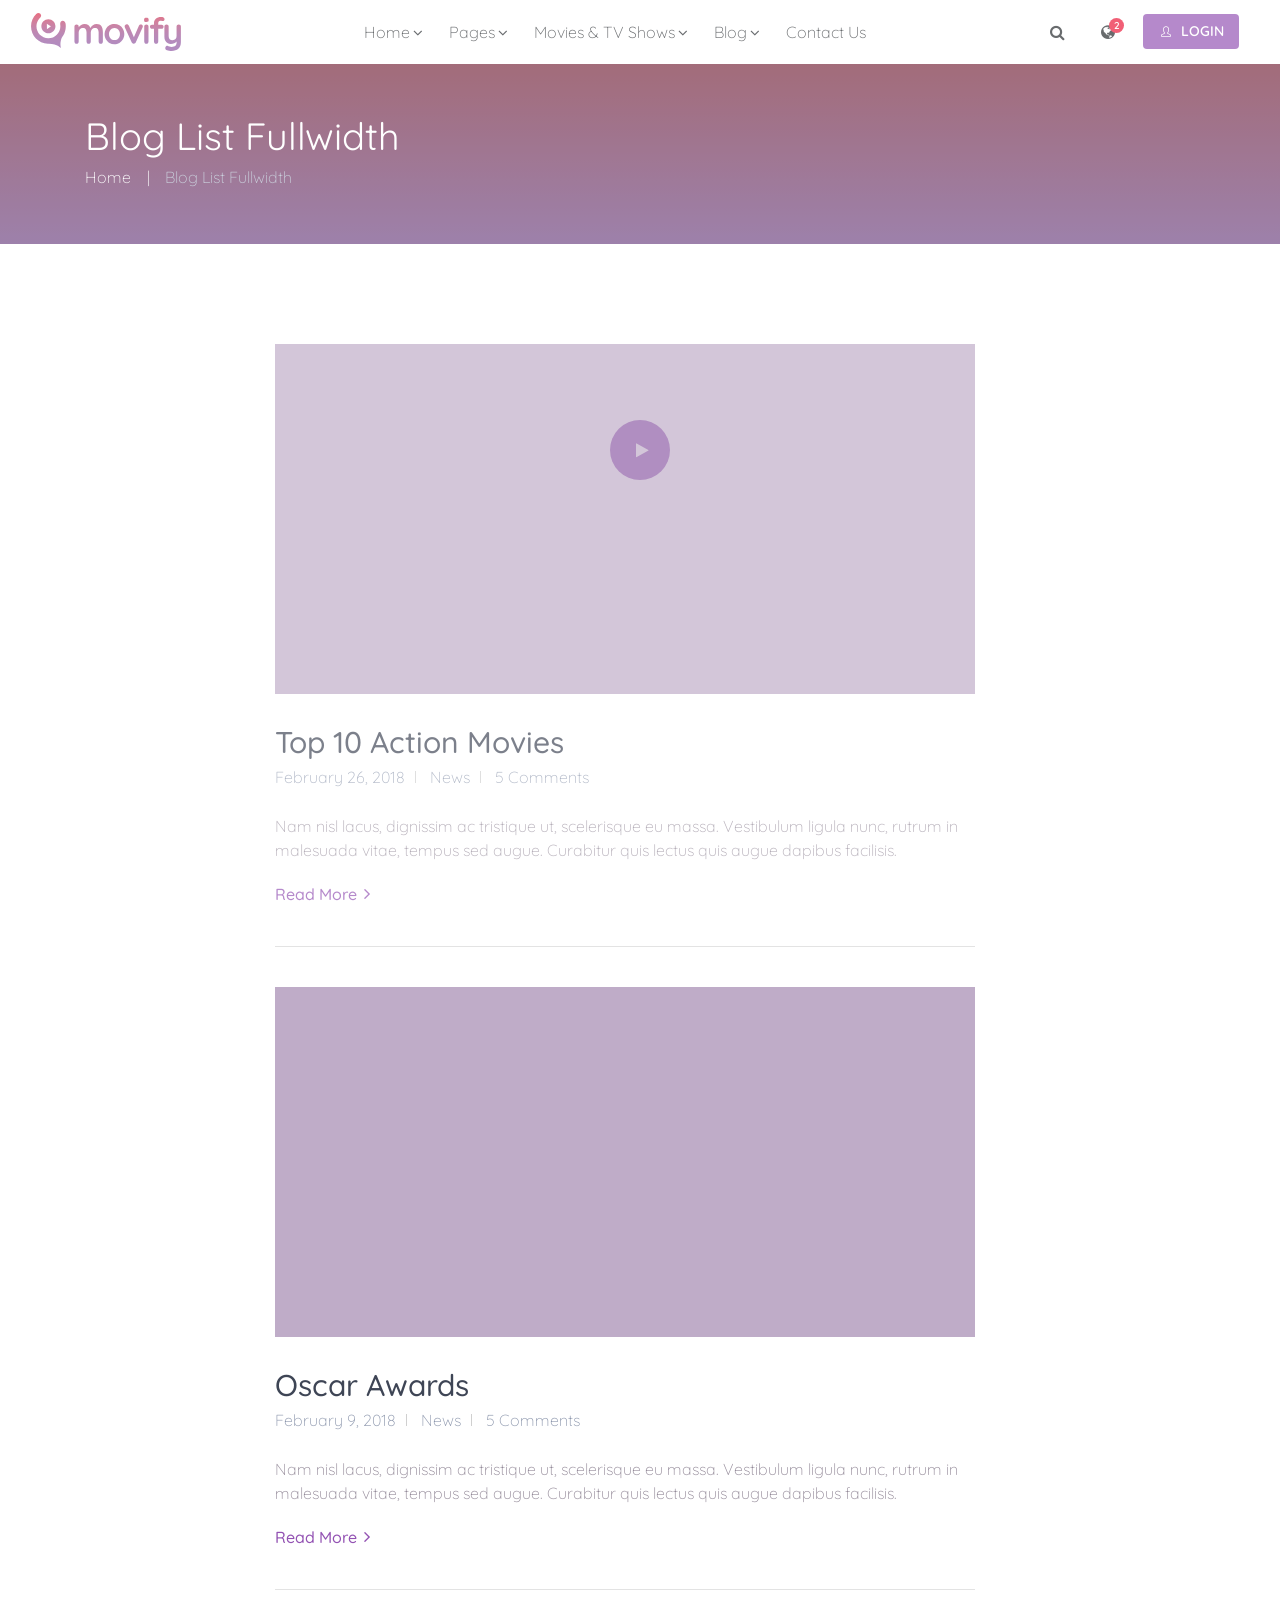
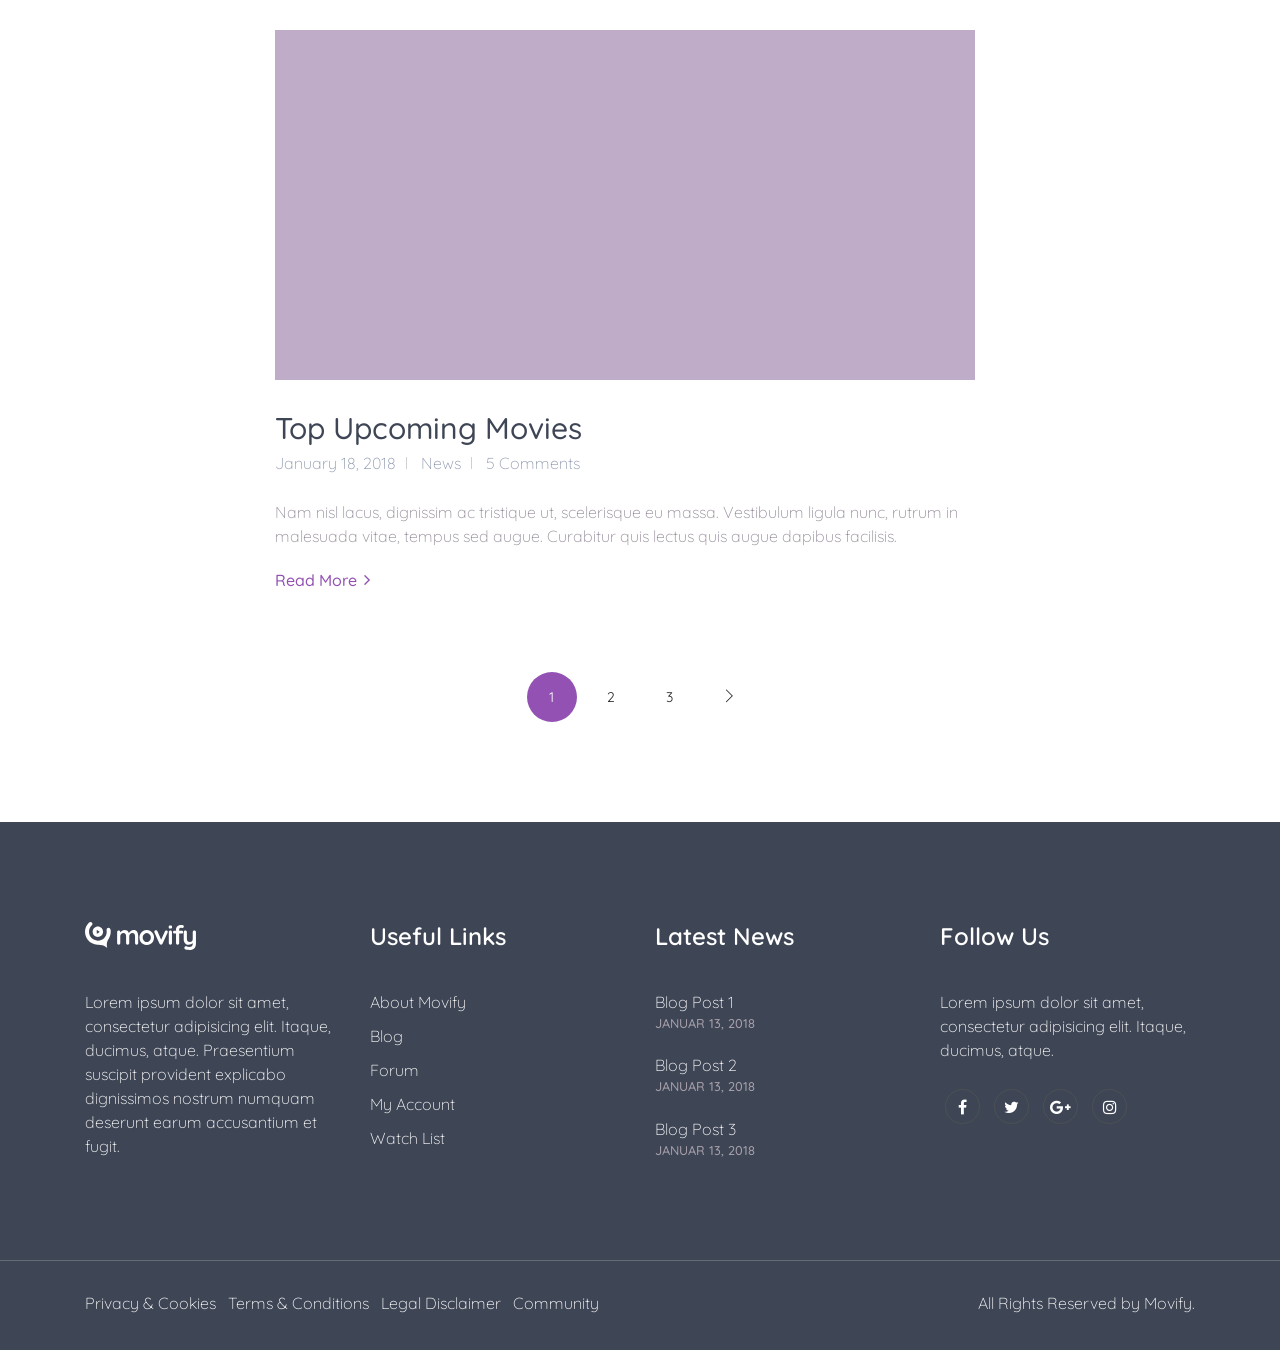
<file: html/blog-list-fullwidth.html>
<!DOCTYPE html>

<html lang="en">

<head>
    <meta charset="UTF-8">

    <!-- ===== Mobile viewport optimized ===== -->
    <meta http-equiv="X-UA-Compatible" content="IE=edge">
    <meta name="viewport" content="width=device-width, initial-scale=1.0,maximum-scale=1.0, user-scalable=no">

    <!-- ===== Meta Tags - Description for Search Engine purposes ===== -->
    <meta name="description" content="Movify - Movies, Series & Cinema HTML Template">
    <meta name="keywords" content="movies, series, online streaming, html template, cinema html template">
    <meta name="author" content="GnoDesign">

    <!-- ===== Website Title ===== -->
    <title>Movify - Movies, Series & Cinema HTML Template</title>

    <!-- ===== Favicon & Different size apple touch icons ===== -->
    <link rel="shortcut icon" href="assets/images/favicon.png" type="image/x-icon">
    <link rel="apple-touch-icon" sizes="57x57" href="assets/images/apple-touch-icon-iphone.png">
    <link rel="apple-touch-icon" sizes="76x76" href="assets/images/apple-touch-icon-ipad.png">
    <link rel="apple-touch-icon" sizes="120x120" href="assets/images/apple-touch-icon-iphone-retina.png">
    <link rel="apple-touch-icon" sizes="152x152" href="assets/images/apple-touch-icon-ipad-retina.png">
    <link rel="apple-touch-icon" sizes="167x167" href="assets/images/apple-touch-icon-ipad-pro.png">
    <link rel="apple-touch-icon" sizes="180x180" href="assets/images/apple-touch-icon-iphone-6-plus.png">
    <link rel="icon" sizes="192x192" href="assets/images/icon-hd.png">
    <link rel="icon" sizes="128x128" href="assets/images/icon.png">

    <!-- ===== Google Fonts ===== -->
    <link href="https://fonts.googleapis.com/css?family=Quicksand:300,400,500,700" rel="stylesheet">

    <!-- ===== CSS links ===== -->
    <link rel="stylesheet" type="text/css" href="assets/css/bootstrap.min.css">
    <link rel="stylesheet" type="text/css" href="assets/revolution/css/settings.css">
    <link rel="stylesheet" type="text/css" href="assets/revolution/css/layers.css">
    <link rel="stylesheet" type="text/css" href="assets/revolution/css/navigation.css">
    <link rel="stylesheet" type="text/css" href="assets/css/magnific-popup.css">
    <link rel="stylesheet" type="text/css" href="assets/css/jquery.mmenu.css">
    <link rel="stylesheet" type="text/css" href="assets/css/owl.carousel.min.css">

    <link rel="stylesheet" type="text/css" href="assets/css/style.css">
    <link rel="stylesheet" type="text/css" href="assets/css/responsive.css">


    <!-- HTML5 shim and Respond.js for IE8 support of HTML5 elements and media queries -->
    <!-- WARNING: Respond.js doesn't work if you view the page via file:// -->
    <!--[if lt IE 9]>
	<script src="https://oss.maxcdn.com/html5shiv/3.7.2/html5shiv.min.js"></script>
	<script src="https://oss.maxcdn.com/respond/1.4.2/respond.min.js"></script>
<![endif]-->
</head>

<body>


    <!-- =============== START OF PRELOADER =============== -->
    <div class="loading">
        <div class="loading-inner">
            <div class="loading-effect">
                <div class="object"></div>
            </div>
        </div>
    </div>
    <!-- =============== END OF PRELOADER =============== -->



    <!-- =============== START OF RESPONSIVE - MAIN NAV =============== -->
    <nav id="main-mobile-nav"></nav>
    <!-- =============== END OF RESPONSIVE - MAIN NAV =============== -->



    <!-- =============== START OF WRAPPER =============== -->
    <div class="wrapper">


        <!-- =============== START OF HEADER NAVIGATION =============== -->
        <!-- Insert the class "sticky" in the header if you want a sticky header -->
        <header class="header">
            <div class="container-fluid">

                <!-- ====== Start of Navbar ====== -->
                <nav class="navbar navbar-expand-lg">

                    <a class="navbar-brand" href="index.html">
                        <!-- INSERT YOUR LOGO HERE -->
                        <img src="assets/images/logo.svg" alt="logo" width="150" class="logo">
                        <!-- INSERT YOUR WHITE LOGO HERE -->
                        <img src="assets/images/logo-white.svg" alt="white logo" width="150" class="logo-white">
                    </a>
                    
                    <!-- Login Button on Responsive -->
                    <a href="#login-register-popup" class="login-mobile-btn popup-with-zoom-anim"><i class="icon-user"></i></a>

                    <button id="mobile-nav-toggler" class="hamburger hamburger--collapse" type="button">
                       <span class="hamburger-box">
                          <span class="hamburger-inner"></span>
                       </span>
                    </button>

                    <!-- ====== Start of #main-nav ====== -->
                    <div class="navbar-collapse" id="main-nav">

                        <!-- ====== Start of Main Menu ====== -->
                        <ul class="navbar-nav mx-auto" id="main-menu">
                            <!-- Menu Item -->
                            <li class="nav-item dropdown">
                                <a class="nav-link dropdown-toggle" href="#" data-toggle="dropdown" aria-haspopup="true" aria-expanded="false">Home</a>

                                <!-- Dropdown Menu -->
                                <ul class="dropdown-menu">
                                    <!-- Menu Item -->
                                    <li>
                                        <a class="dropdown-item" href="index.html">Home Version 1</a>
                                    </li>

                                    <!-- Menu Item -->
                                    <li>
                                        <a class="dropdown-item" href="index2.html">Home Version 2</a>
                                    </li>

                                    <!-- Menu Item -->
                                    <li>
                                        <a class="dropdown-item" href="index3.html">Home Version 3</a>
                                    </li>

                                    <!-- Menu Item -->
                                    <li>
                                        <a class="dropdown-item" href="index4.html">Home Version 4</a>
                                    </li>

                                </ul>
                            </li>

                            <!-- Menu Item -->
                            <li class="nav-item dropdown">
                                <a class="nav-link dropdown-toggle" href="#" data-toggle="dropdown" aria-haspopup="true" aria-expanded="false">Pages</a>

                                <!-- Dropdown Menu -->
                                <ul class="dropdown-menu">
                                    <!-- Menu Item -->
                                    <li>
                                        <a class="dropdown-item" href="404.html">404 Page</a>
                                    </li>

                                    <!-- Divider -->
                                    <li class="divider" role="separator"></li>

                                    <!-- Menu Item -->
                                    <li>
                                        <a class="dropdown-item" href="celebrities-list.html">celebrities list</a>
                                    </li>

                                    <!-- Menu Item -->
                                    <li>
                                        <a class="dropdown-item" href="celebrities-grid.html">celebrities grid</a>
                                    </li>

                                    <!-- Menu Item -->
                                    <li>
                                        <a class="dropdown-item" href="celebrity-detail.html">celebrity detail</a>
                                    </li>

                                    <!-- Divider -->
                                    <li class="divider" role="separator"></li>

                                    <!-- Menu Item -->
                                    <li>
                                        <a class="dropdown-item" href="contact-us.html">Contact us</a>
                                    </li>

                                    <!-- Menu Item -->
                                    <li>
                                        <a class="dropdown-item" href="coming-soon.html">Coming soon</a>
                                    </li>

                                    <!-- Menu Item -->
                                    <li>
                                        <a class="dropdown-item" href="pricing.html">Pricing Plan</a>
                                    </li>

                                    <!-- Menu Item -->
                                    <li>
                                        <a class="dropdown-item" href="login-register.html">Login - Register</a>
                                    </li>
                                    
                                    <!-- Menu Item -->
                                    <li>
                                        <a class="dropdown-item" href="testimonials.html">Testimonials</a>
                                    </li>
                                </ul>
                            </li>

                            <!-- Menu Item -->
                            <li class="nav-item dropdown">
                                <a class="nav-link dropdown-toggle" href="#" data-toggle="dropdown" aria-haspopup="true" aria-expanded="false">Movies & TV Shows</a>

                                <!-- Dropdown Menu -->
                                <ul class="dropdown-menu">
                                    <!-- Menu Item -->
                                    <li>
                                        <a class="dropdown-item" href="movie-list.html">Movie List 1</a>
                                    </li>

                                    <!-- Menu Item -->
                                    <li>
                                        <a class="dropdown-item" href="movie-list2.html">Movie List 2</a>
                                    </li>

                                    <!-- Menu Item -->
                                    <li>
                                        <a class="dropdown-item" href="movie-grid.html">Movie Grid 1</a>
                                    </li>

                                    <!-- Menu Item -->
                                    <li>
                                        <a class="dropdown-item" href="movie-grid2.html">Movie Grid 2</a>
                                    </li>

                                    <!-- Menu Item -->
                                    <li>
                                        <a class="dropdown-item" href="movie-grid3.html">Movie Grid 3</a>
                                    </li>

                                    <!-- Menu Item -->
                                    <li>
                                        <a class="dropdown-item" href="movie-grid4.html">Movie Grid 4</a>
                                    </li>

                                    <!-- Menu Item -->
                                    <li>
                                        <a class="dropdown-item" href="movie-detail.html">Movie Detail</a>
                                    </li>

                                    <!-- Menu Item -->
                                    <li>
                                        <a class="dropdown-item" href="movie-detail2.html">Movie Detail 2</a>
                                    </li>

                                    <!-- Menu Item -->
                                    <li>
                                        <a class="dropdown-item" href="watch-later.html">Watch Later</a>
                                    </li>
                                </ul>
                            </li>

                            <!-- Menu Item -->
                            <li class="nav-item dropdown">
                                <a class="nav-link dropdown-toggle" href="#" data-toggle="dropdown" aria-haspopup="true" aria-expanded="false">Blog</a>

                                <!-- Dropdown Menu -->
                                <ul class="dropdown-menu">
                                    <!-- Menu Item -->
                                    <li>
                                        <a class="dropdown-item" href="blog-list.html">Blog List</a>
                                    </li>

                                    <!-- Menu Item -->
                                    <li>
                                        <a class="dropdown-item" href="blog-list-fullwidth.html">Blog List Fullwidth</a>
                                    </li>

                                    <!-- Menu Item -->
                                    <li>
                                        <a class="dropdown-item" href="blog-post-detail.html">Blog Detail</a>
                                    </li>

                                    <!-- Menu Item -->
                                    <li>
                                        <a class="dropdown-item" href="blog-post-detail-fullwidth.html">Blog Detail Fullwidth</a>
                                    </li>

                                </ul>
                            </li>

                            <!-- Menu Item -->
                            <li class="nav-item">
                                <a class="nav-link" href="contact-us.html">Contact us</a>
                            </li>

                        </ul>
                        <!-- ====== End of Main Menu ====== -->


                        <!-- ====== Start of Extra Nav ====== -->
                        <ul class="navbar-nav extra-nav">

                            <!-- Menu Item -->
                            <li class="nav-item">
                                <a class="nav-link toggle-search" href="#">
                                    <i class="fa fa-search"></i>
                                </a>
                            </li>

                            <!-- Menu Item -->
                            <li class="nav-item notification-wrapper">
                                <a class="nav-link notification" href="#">
                                    <i class="fa fa-globe"></i>
                                    <span class="notification-count">2</span>
                                </a>
                            </li>

                            <!-- Menu Item -->
                            <li class="nav-item m-auto">
                                <a href="#login-register-popup" class="btn btn-main btn-effect login-btn popup-with-zoom-anim">
                                    <i class="icon-user"></i>login
                                </a>
                            </li>
                        </ul>
                        <!-- ====== End of Extra Nav ====== -->

                    </div>
                    <!-- ====== End of #main-nav ====== -->
                </nav>
                <!-- ====== End of Navbar ====== -->

            </div>
        </header>
        <!-- =============== END OF HEADER NAVIGATION =============== -->



        <!-- =============== START OF PAGE HEADER =============== -->
        <section class="page-header overlay-gradient" style="background: url(assets/images/posters/movie-collection.jpg);">
            <div class="container">
                <div class="inner">
                    <h2 class="title">Blog List Fullwidth</h2>
                    <ol class="breadcrumb">
                        <li><a href="index.html">Home</a></li>
                        <li>Blog List Fullwidth</li>
                    </ol>
                </div>
            </div>
        </section>
        <!-- =============== END OF PAGE HEADER =============== -->



        <!-- =============== START OF MAIN =============== -->
        <main class="blog-page ptb100">
            <div class="container">

                <div class="row justify-content-center">
                    <!-- Start of Blog Posts -->
                    <div class="col-md-8 col-sm-12">

                        <!-- Start of Blog Post 1 -->
                        <article class="blog-post">

                            <!-- Image -->
                            <div class="blog-thumb">
                                <a href="blog-post-detail-fullwidth.html" class="post-img hover-link">
                                    <img src="assets/images/blog/bloglist-1.jpg" alt="">
                                </a>
                            </div>

                            <!-- Content -->
                            <div class="post-content">
                                <h3 class="title">
                                    <a href="blog-post-detail-fullwidth.html">
                                        Top 10 Action Movies
                                    </a>
                                </h3>

                                <ul class="post-meta">
                                    <li>February 26, 2018</li>
                                    <li><a href="#">News</a></li>
                                    <li><a href="#">5 Comments</a></li>
                                </ul>

                                <p>Nam nisl lacus, dignissim ac tristique ut, scelerisque eu massa. Vestibulum ligula nunc, rutrum in malesuada vitae, tempus sed augue. Curabitur quis lectus quis augue dapibus facilisis.</p>

                                <a href="blog-post-detail-fullwidth.html" class="read-more">
                                    Read More <i class="fa fa-angle-right"></i>
                                </a>
                            </div>

                        </article>
                        <!-- End of Blog Post 1 -->

                        <!-- Start of Blog Post 2 -->
                        <article class="blog-post">

                            <!-- Image -->
                            <div class="blog-thumb">
                                <a href="blog-post-detail-fullwidth.html" class="post-img hover-link">
                                    <img src="assets/images/blog/bloglist-2.jpg" alt="">
                                </a>
                            </div>

                            <!-- Content -->
                            <div class="post-content">
                                <h3 class="title">
                                    <a href="blog-post-detail-fullwidth.html">
                                        Oscar Awards
                                    </a>
                                </h3>

                                <ul class="post-meta">
                                    <li>February 9, 2018</li>
                                    <li><a href="#">News</a></li>
                                    <li><a href="#">5 Comments</a></li>
                                </ul>

                                <p>Nam nisl lacus, dignissim ac tristique ut, scelerisque eu massa. Vestibulum ligula nunc, rutrum in malesuada vitae, tempus sed augue. Curabitur quis lectus quis augue dapibus facilisis.</p>

                                <a href="blog-post-detail-fullwidth.html" class="read-more">
                                    Read More <i class="fa fa-angle-right"></i>
                                </a>
                            </div>

                        </article>
                        <!-- End of Blog Post 2 -->

                        <!-- Start of Blog Post 3 -->
                        <article class="blog-post">

                            <!-- Image -->
                            <div class="blog-thumb">
                                <a href="blog-post-detail-fullwidth.html" class="post-img hover-link">
                                    <img src="assets/images/blog/bloglist-3.jpg" alt="">
                                </a>
                            </div>

                            <!-- Content -->
                            <div class="post-content">
                                <h3 class="title">
                                    <a href="blog-post-detail-fullwidth.html">
                                        Top Upcoming Movies
                                    </a>
                                </h3>

                                <ul class="post-meta">
                                    <li>January 18, 2018</li>
                                    <li><a href="#">News</a></li>
                                    <li><a href="#">5 Comments</a></li>
                                </ul>

                                <p>Nam nisl lacus, dignissim ac tristique ut, scelerisque eu massa. Vestibulum ligula nunc, rutrum in malesuada vitae, tempus sed augue. Curabitur quis lectus quis augue dapibus facilisis.</p>

                                <a href="blog-post-detail-fullwidth.html" class="read-more">
                                    Read More <i class="fa fa-angle-right"></i>
                                </a>
                            </div>

                        </article>
                        <!-- End of Blog Post 3 -->


                        <!-- Start of Pagination -->
                        <div class="row">
                            <div class="col-md-12 col-sm-12">
                                <nav class="pagination">
                                    <ul>
                                        <li><a href="#" class="current-page">1</a></li>
                                        <li><a href="#">2</a></li>
                                        <li><a href="#">3</a></li>
                                        <li><a href="#"><i class="ti-angle-right"></i></a></li>
                                    </ul>
                                </nav>
                            </div>
                        </div>
                        <!-- End of Pagination -->

                    </div>
                    <!-- End of Blog Posts -->
                </div>

            </div>
        </main>
        <!-- =============== END OF MAIN =============== -->



        <!-- =============== START OF FOOTER =============== -->
        <footer class="footer1 bg-dark">

            <!-- ===== START OF FOOTER WIDGET AREA ===== -->
            <div class="footer-widget-area ptb100">
                <div class="container">
                    <div class="row">

                        <!-- Start of Widget 1 -->
                        <div class="col-lg-3 col-md-6 col-sm-12">
                            <div class="widget widget-about">

                                <!-- INSERT YOUR LOGO HERE -->
                                <img src="assets/images/logo.svg" alt="logo" class="logo">
                                <!-- INSERT YOUR WHITE LOGO HERE -->
                                <img src="assets/images/logo-white.svg" alt="white logo" class="logo-white">
                                <p class="nomargin">Lorem ipsum dolor sit amet, consectetur adipisicing elit. Itaque, ducimus, atque. Praesentium suscipit provident explicabo dignissimos nostrum numquam deserunt earum accusantium et fugit.</p>
                            </div>
                        </div>
                        <!-- End of Widget 1 -->

                        <!-- Start of Widget 2 -->
                        <div class="col-lg-3 col-md-6 col-sm-12">
                            <div class="widget widget-links">
                                <h4 class="widget-title">Useful links</h4>

                                <ul class="general-listing">
                                    <li><a href="#">about movify</a></li>
                                    <li><a href="#">blog</a></li>
                                    <li><a href="#">forum</a></li>
                                    <li><a href="#">my account</a></li>
                                    <li><a href="#">watch list</a></li>
                                </ul>

                            </div>
                        </div>
                        <!-- End of Widget 2 -->

                        <!-- Start of Widget 3 -->
                        <div class="col-lg-3 col-md-6 col-sm-12">
                            <div class="widget widget-blog">
                                <h4 class="widget-title">latest news</h4>

                                <ul class="blog-posts">
                                    <li><a href="#">blog post 1</a><small>januar 13, 2018</small></li>
                                    <li><a href="#">blog post 2</a><small>januar 13, 2018</small></li>
                                    <li><a href="#">blog post 3</a><small>januar 13, 2018</small></li>
                                </ul>
                            </div>
                        </div>
                        <!-- End of Widget 3 -->

                        <!-- Start of Widget 4 -->
                        <div class="col-lg-3 col-md-6 col-sm-12">
                            <div class="widget widget-social">
                                <h4 class="widget-title">follow us</h4>

                                <p>Lorem ipsum dolor sit amet, consectetur adipisicing elit. Itaque, ducimus, atque.</p>

                                <!-- Start of Social Buttons -->
                                <ul class="social-btns">
                                    <!-- Social Media -->
                                    <li>
                                        <a href="#" class="social-btn-roll facebook">
                                            <div class="social-btn-roll-icons">
                                                <i class="social-btn-roll-icon fa fa-facebook"></i>
                                                <i class="social-btn-roll-icon fa fa-facebook"></i>
                                            </div>
                                        </a>
                                    </li>

                                    <!-- Social Media -->
                                    <li>
                                        <a href="#" class="social-btn-roll twitter">
                                            <div class="social-btn-roll-icons">
                                                <i class="social-btn-roll-icon fa fa-twitter"></i>
                                                <i class="social-btn-roll-icon fa fa-twitter"></i>
                                            </div>
                                        </a>
                                    </li>

                                    <!-- Social Media -->
                                    <li>
                                        <a href="#" class="social-btn-roll google-plus">
                                            <div class="social-btn-roll-icons">
                                                <i class="social-btn-roll-icon fa fa-google-plus"></i>
                                                <i class="social-btn-roll-icon fa fa-google-plus"></i>
                                            </div>
                                        </a>
                                    </li>

                                    <!-- Social Media -->
                                    <li>
                                        <a href="#" class="social-btn-roll instagram">
                                            <div class="social-btn-roll-icons">
                                                <i class="social-btn-roll-icon fa fa-instagram"></i>
                                                <i class="social-btn-roll-icon fa fa-instagram"></i>
                                            </div>
                                        </a>
                                    </li>
                                </ul>
                                <!-- End of Social Buttons -->

                            </div>
                        </div>
                        <!-- End of Widget 4 -->

                    </div>
                </div>
            </div>
            <!-- ===== END OF FOOTER WIDGET AREA ===== -->


            <!-- ===== START OF FOOTER COPYRIGHT AREA ===== -->
            <div class="footer-copyright-area ptb30">
                <div class="container">
                    <div class="row">
                        <div class="col-md-12">
                            <div class="d-flex">
                                <div class="links">
                                    <ul class="list-inline">
                                        <li class="list-inline-item"><a href="#">Privacy & Cookies</a></li>
                                        <li class="list-inline-item"><a href="#">Terms & Conditions</a></li>
                                        <li class="list-inline-item"><a href="#">Legal Disclaimer</a></li>
                                        <li class="list-inline-item"><a href="#">Community</a></li>
                                    </ul>
                                </div>

                                <div class="copyright ml-auto">All Rights Reserved by <a href="#">Movify</a>.</div>

                            </div>
                        </div>
                    </div>
                </div>
            </div>
            <!-- ===== END OF FOOTER COPYRIGHT AREA ===== -->

        </footer>
        <!-- =============== END OF FOOTER =============== -->

    </div>
    <!-- =============== END OF WRAPPER =============== -->




    <!-- =============== START OF GENERAL SEARCH WRAPPER =============== -->
    <div class="general-search-wrapper">
        <form class="general-search" role="search" method="get" action="#">
            <input type="text" placeholder="Type and hit enter...">
            <span id="general-search-close" class="ti-close toggle-search"></span>
        </form>
    </div>
    <!-- =============== END OF GENERAL SEARCH WRAPPER =============== -->



    <!-- =============== START OF LOGIN & REGISTER POPUP =============== -->
    <div id="login-register-popup" class="small-dialog zoom-anim-dialog mfp-hide">

        <!-- ===== Start of Signin wrapper ===== -->
        <div class="signin-wrapper">
            <div class="small-dialog-headline">
                <h4 class="text-center">Sign in</h4>
            </div>


            <div class="small-dialog-content">

                <!-- Start of Login form -->
                <form id="cariera_login" method="post">
                    <p class="status"></p>

                    <div class="form-group">
                        <label for="username">Username or Email *</label>
                        <input type="text" class="form-control" id="username" name="username" placeholder="Your Username or Email *" />
                    </div>

                    <div class="form-group">
                        <label for="password">Password *</label>
                        <input type="password" class="form-control" id="password" name="password" placeholder="Your Password *" />
                    </div>

                    <div class="form-group">
                        <div class="checkbox pad-bottom-10">
                            <input id="check1" type="checkbox" name="remember" value="yes">
                            <label for="check1">Keep me signed in</label>
                        </div>
                    </div>

                    <div class="form-group">
                        <input type="submit" value="Sign in" class="btn btn-main btn-effect nomargin" />
                    </div>
                </form>
                <!-- End of Login form -->

                <div class="bottom-links">
                    <span>
                        Not a member?
                        <a  class="signUpClick">Sign up</a>
                    </span>
                    <a  class="forgetPasswordClick pull-right">Forgot Password</a>
                </div>
            </div>

        </div>
        <!-- ===== End of Signin wrapper ===== -->



        <!-- ===== Start of Signup wrapper ===== -->
        <div class="signup-wrapper">
            <div class="small-dialog-headline">
                <h4 class="text-center">Sign Up</h4>
            </div>

            <div class="small-dialog-content">

                <!-- Start of Registration form -->
                <form id="cariera_registration" action="#" method="POST">
                    <p class="status"></p>

                    <div class="form-group">
                        <label for="movify_user_login">Username</label>
                        <input name="movify_user_login" id="movify_user_login" class="form-control" type="text"/>
                    </div>

                    <div class="form-group">
                        <label for="movify_user_email">Email</label>
                        <input name="movify_user_email" id="movify_user_email" class="form-control" type="email"/>
                    </div>

                    <div class="form-group">
                        <label for="password">Password</label>
                        <input name="movify_user_pass" id="movify_password" class="form-control" type="password"/>
                    </div>

                    <div class="form-group">
                        <input type="submit" class="btn btn-main btn-effect nomargin" value="Register"/>
                    </div>
                </form>
                <!-- End of Registration form -->

                <div class="bottom-links">
                    <span>
                        Already have an account?
                        <a class="signInClick">Sign in</a>
                    </span>

                    <a class="forgetPasswordClick pull-right">Forgot Password</a>
                </div>

            </div> <!-- .small-dialog-content -->

        </div>
        <!-- ===== End of Signup wrapper ===== -->



        <!-- ===== Start of Forget Password wrapper ===== -->
        <div class="forgetpassword-wrapper">
            <div class="small-dialog-headline">
                <h4 class="text-center">Forgotten Password</h4>
            </div>

            <div class="small-dialog-content">

                <!-- Start of Forger Password form -->
                <form id="forget_pass_form" action="#"  method="post">
                    <p class="status"></p>

                    <div class="form-group">
                        <label for="password">Email Address *</label>
                        <input type="email" name="user_login" class="form-control" id="email3" placeholder="Email Address *" />
                    </div>

                    <div class="form-group">
                        <input type="submit" name="submit" value="Get New Password" class="btn btn-main btn-effect nomargin" />
                    </div>
                </form>
                <!-- End of Forger Password form -->

                <div class="bottom-links">
                    <a class="cancelClick">Cancel</a>
                </div>

            </div><!-- .small-dialog-content -->

        </div>
        <!-- ===== End of Forget Password wrapper ===== -->

    </div>
    <!-- =============== END OF LOGIN & REGISTER POPUP =============== -->



    <!-- ===== Start of Back to Top Button ===== -->
    <div id="backtotop">
        <a href="#"></a>
    </div>
    <!-- ===== End of Back to Top Button ===== -->



    <!-- ===== All Javascript at the bottom of the page for faster page loading ===== -->
    <script src="assets/js/jquery-3.2.1.min.js"></script>
    <script src="assets/js/bootstrap.min.js"></script>
    <script src="assets/js/jquery.ajaxchimp.js"></script>
    <script src="assets/js/jquery.magnific-popup.min.js"></script>
    <script src="assets/js/jquery.mmenu.js"></script>
    <script src="assets/js/jquery.inview.min.js"></script>
    <script src="assets/js/jquery.countTo.min.js"></script>
    <script src="assets/js/jquery.countdown.min.js"></script>
    <script src="assets/js/owl.carousel.min.js"></script>
    <script src="assets/js/imagesloaded.pkgd.min.js"></script>
    <script src="assets/js/isotope.pkgd.min.js"></script>
    <script src="assets/js/headroom.js"></script>
    <script src="assets/js/custom.js"></script>

    <!-- ===== Slider Revolution core JavaScript files ===== -->
    <script type="text/javascript" src="assets/revolution/js/jquery.themepunch.tools.min.js"></script>
    <script type="text/javascript" src="assets/revolution/js/jquery.themepunch.revolution.min.js"></script>

    <!-- ===== Slider Revolution extension scripts ===== -->
    <script type="text/javascript" src="assets/revolution/js/extensions/revolution.extension.actions.min.js"></script>
    <script type="text/javascript" src="assets/revolution/js/extensions/revolution.extension.carousel.min.js"></script>
    <script type="text/javascript" src="assets/revolution/js/extensions/revolution.extension.kenburn.min.js"></script>
    <script type="text/javascript" src="assets/revolution/js/extensions/revolution.extension.layeranimation.min.js"></script>
    <script type="text/javascript" src="assets/revolution/js/extensions/revolution.extension.migration.min.js"></script>
    <script type="text/javascript" src="assets/revolution/js/extensions/revolution.extension.navigation.min.js"></script>
    <script type="text/javascript" src="assets/revolution/js/extensions/revolution.extension.parallax.min.js"></script>
    <script type="text/javascript" src="assets/revolution/js/extensions/revolution.extension.slideanims.min.js"></script>
    <script type="text/javascript" src="assets/revolution/js/extensions/revolution.extension.video.min.js"></script>

</body>

</html>
</file>
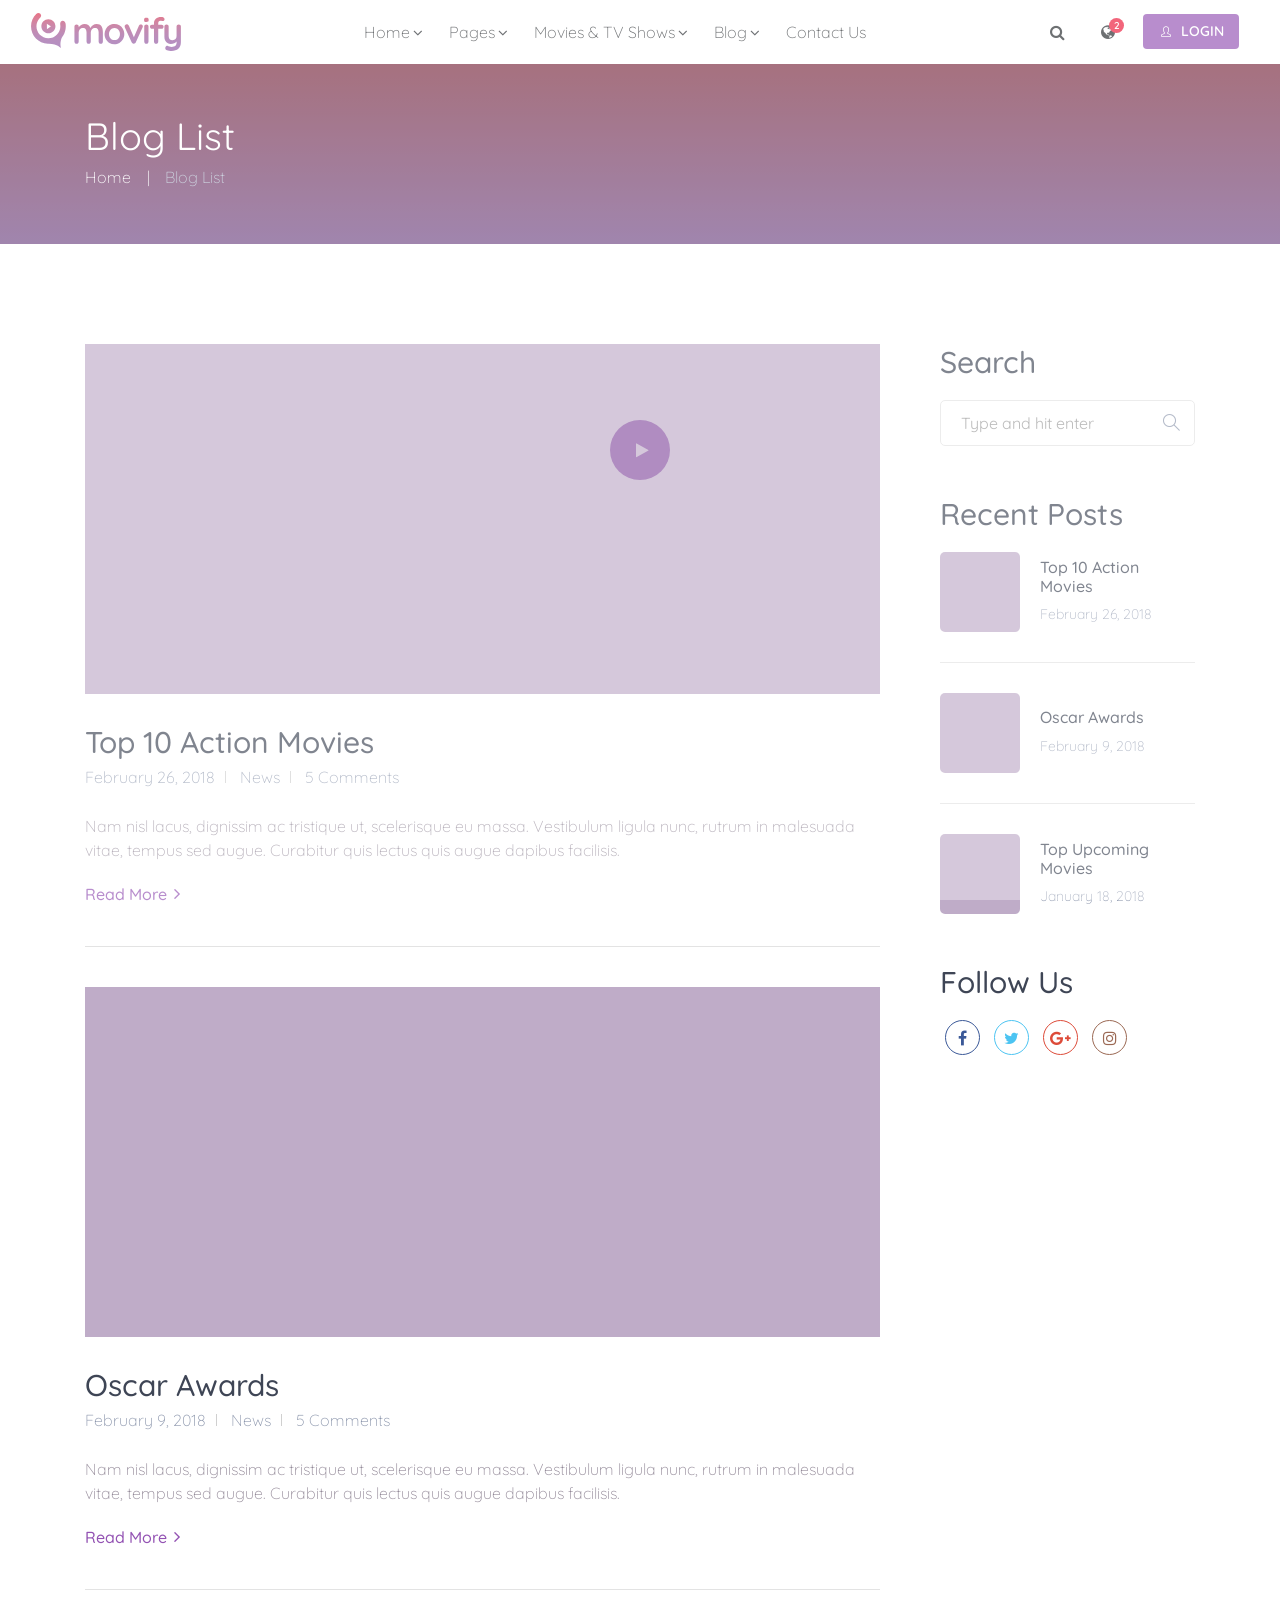
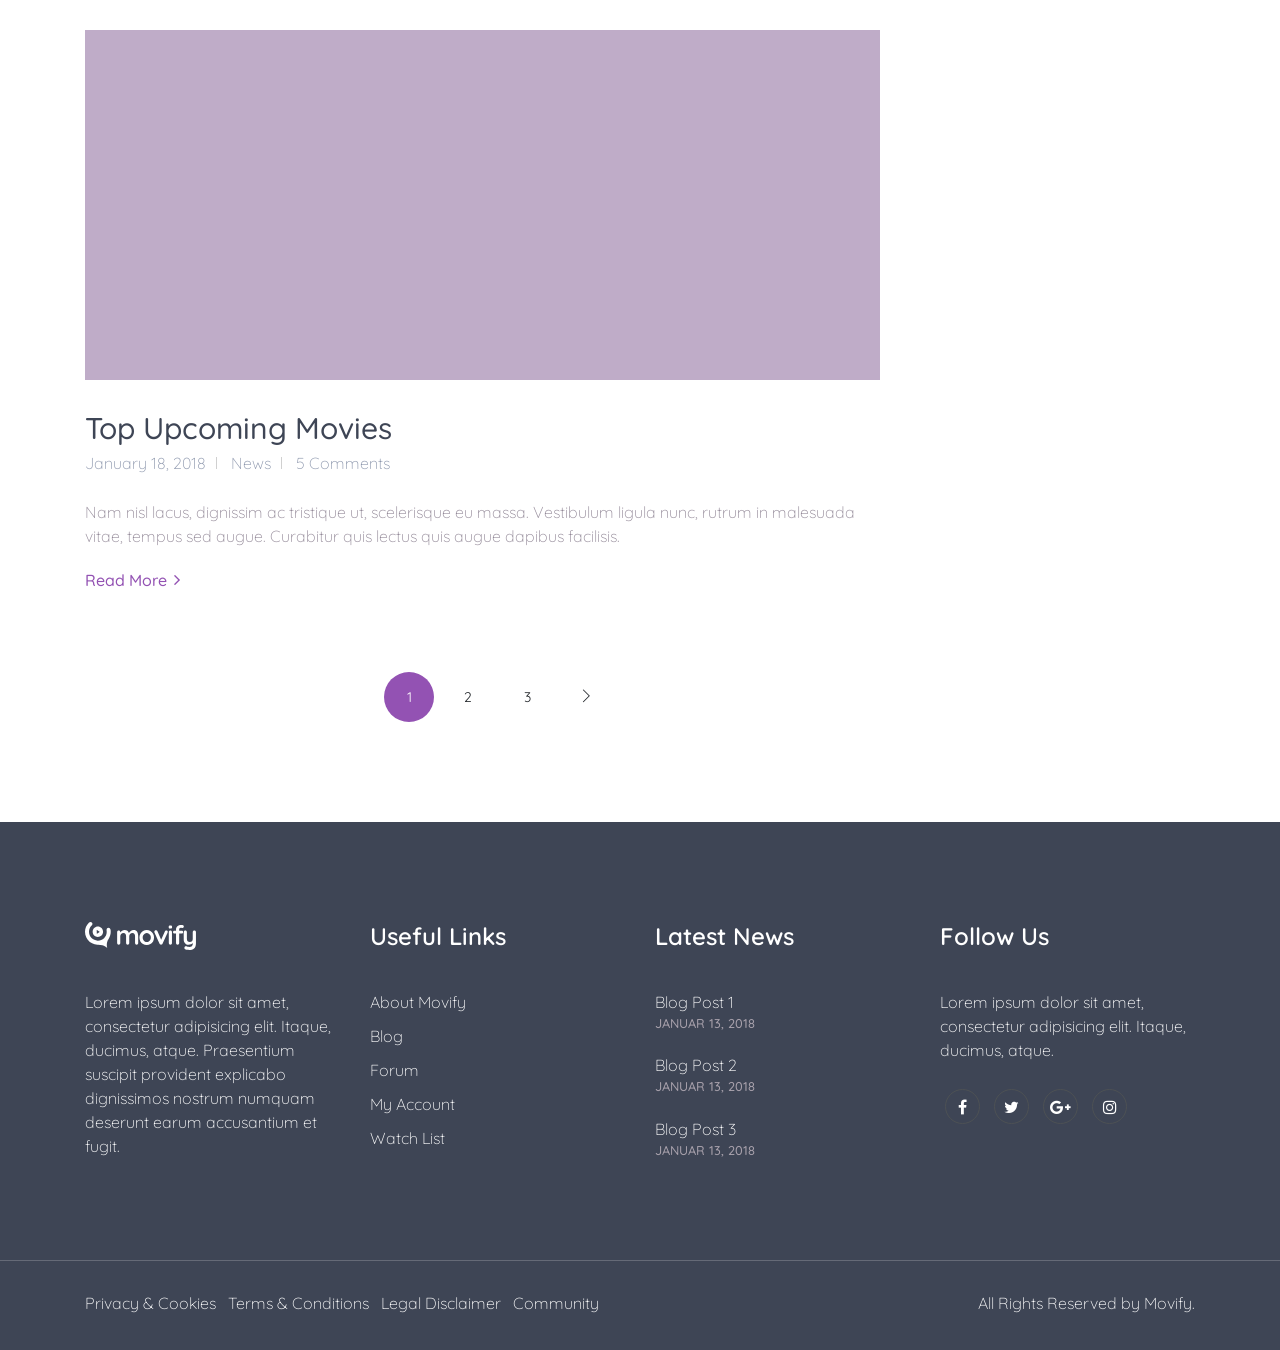
<file: html/blog-list.html>
<!DOCTYPE html>

<html lang="en">

<head>
    <meta charset="UTF-8">

    <!-- ===== Mobile viewport optimized ===== -->
    <meta http-equiv="X-UA-Compatible" content="IE=edge">
    <meta name="viewport" content="width=device-width, initial-scale=1.0,maximum-scale=1.0, user-scalable=no">

    <!-- ===== Meta Tags - Description for Search Engine purposes ===== -->
    <meta name="description" content="Movify - Movies, Series & Cinema HTML Template">
    <meta name="keywords" content="movies, series, online streaming, html template, cinema html template">
    <meta name="author" content="GnoDesign">

    <!-- ===== Website Title ===== -->
    <title>Movify - Movies, Series & Cinema HTML Template</title>

    <!-- ===== Favicon & Different size apple touch icons ===== -->
    <link rel="shortcut icon" href="assets/images/favicon.png" type="image/x-icon">
    <link rel="apple-touch-icon" sizes="57x57" href="assets/images/apple-touch-icon-iphone.png">
    <link rel="apple-touch-icon" sizes="76x76" href="assets/images/apple-touch-icon-ipad.png">
    <link rel="apple-touch-icon" sizes="120x120" href="assets/images/apple-touch-icon-iphone-retina.png">
    <link rel="apple-touch-icon" sizes="152x152" href="assets/images/apple-touch-icon-ipad-retina.png">
    <link rel="apple-touch-icon" sizes="167x167" href="assets/images/apple-touch-icon-ipad-pro.png">
    <link rel="apple-touch-icon" sizes="180x180" href="assets/images/apple-touch-icon-iphone-6-plus.png">
    <link rel="icon" sizes="192x192" href="assets/images/icon-hd.png">
    <link rel="icon" sizes="128x128" href="assets/images/icon.png">

    <!-- ===== Google Fonts ===== -->
    <link href="https://fonts.googleapis.com/css?family=Quicksand:300,400,500,700" rel="stylesheet">

    <!-- ===== CSS links ===== -->
    <link rel="stylesheet" type="text/css" href="assets/css/bootstrap.min.css">
    <link rel="stylesheet" type="text/css" href="assets/revolution/css/settings.css">
    <link rel="stylesheet" type="text/css" href="assets/revolution/css/layers.css">
    <link rel="stylesheet" type="text/css" href="assets/revolution/css/navigation.css">
    <link rel="stylesheet" type="text/css" href="assets/css/magnific-popup.css">
    <link rel="stylesheet" type="text/css" href="assets/css/jquery.mmenu.css">
    <link rel="stylesheet" type="text/css" href="assets/css/owl.carousel.min.css">

    <link rel="stylesheet" type="text/css" href="assets/css/style.css">
    <link rel="stylesheet" type="text/css" href="assets/css/responsive.css">


    <!-- HTML5 shim and Respond.js for IE8 support of HTML5 elements and media queries -->
    <!-- WARNING: Respond.js doesn't work if you view the page via file:// -->
    <!--[if lt IE 9]>
	<script src="https://oss.maxcdn.com/html5shiv/3.7.2/html5shiv.min.js"></script>
	<script src="https://oss.maxcdn.com/respond/1.4.2/respond.min.js"></script>
<![endif]-->
</head>

<body>


    <!-- =============== START OF PRELOADER =============== -->
    <div class="loading">
        <div class="loading-inner">
            <div class="loading-effect">
                <div class="object"></div>
            </div>
        </div>
    </div>
    <!-- =============== END OF PRELOADER =============== -->



    <!-- =============== START OF RESPONSIVE - MAIN NAV =============== -->
    <nav id="main-mobile-nav"></nav>
    <!-- =============== END OF RESPONSIVE - MAIN NAV =============== -->



    <!-- =============== START OF WRAPPER =============== -->
    <div class="wrapper">


        <!-- =============== START OF HEADER NAVIGATION =============== -->
        <!-- Insert the class "sticky" in the header if you want a sticky header -->
        <header class="header">
            <div class="container-fluid">

                <!-- ====== Start of Navbar ====== -->
                <nav class="navbar navbar-expand-lg">

                    <a class="navbar-brand" href="index.html">
                        <!-- INSERT YOUR LOGO HERE -->
                        <img src="assets/images/logo.svg" alt="logo" width="150" class="logo">
                        <!-- INSERT YOUR WHITE LOGO HERE -->
                        <img src="assets/images/logo-white.svg" alt="white logo" width="150" class="logo-white">
                    </a>
                    
                    <!-- Login Button on Responsive -->
                    <a href="#login-register-popup" class="login-mobile-btn popup-with-zoom-anim"><i class="icon-user"></i></a>

                    <button id="mobile-nav-toggler" class="hamburger hamburger--collapse" type="button">
                       <span class="hamburger-box">
                          <span class="hamburger-inner"></span>
                       </span>
                    </button>

                    <!-- ====== Start of #main-nav ====== -->
                    <div class="navbar-collapse" id="main-nav">

                        <!-- ====== Start of Main Menu ====== -->
                        <ul class="navbar-nav mx-auto" id="main-menu">
                            <!-- Menu Item -->
                            <li class="nav-item dropdown">
                                <a class="nav-link dropdown-toggle" href="#" data-toggle="dropdown" aria-haspopup="true" aria-expanded="false">Home</a>

                                <!-- Dropdown Menu -->
                                <ul class="dropdown-menu">
                                    <!-- Menu Item -->
                                    <li>
                                        <a class="dropdown-item" href="index.html">Home Version 1</a>
                                    </li>

                                    <!-- Menu Item -->
                                    <li>
                                        <a class="dropdown-item" href="index2.html">Home Version 2</a>
                                    </li>

                                    <!-- Menu Item -->
                                    <li>
                                        <a class="dropdown-item" href="index3.html">Home Version 3</a>
                                    </li>

                                    <!-- Menu Item -->
                                    <li>
                                        <a class="dropdown-item" href="index4.html">Home Version 4</a>
                                    </li>

                                </ul>
                            </li>

                            <!-- Menu Item -->
                            <li class="nav-item dropdown">
                                <a class="nav-link dropdown-toggle" href="#" data-toggle="dropdown" aria-haspopup="true" aria-expanded="false">Pages</a>

                                <!-- Dropdown Menu -->
                                <ul class="dropdown-menu">
                                    <!-- Menu Item -->
                                    <li>
                                        <a class="dropdown-item" href="404.html">404 Page</a>
                                    </li>

                                    <!-- Divider -->
                                    <li class="divider" role="separator"></li>

                                    <!-- Menu Item -->
                                    <li>
                                        <a class="dropdown-item" href="celebrities-list.html">celebrities list</a>
                                    </li>

                                    <!-- Menu Item -->
                                    <li>
                                        <a class="dropdown-item" href="celebrities-grid.html">celebrities grid</a>
                                    </li>

                                    <!-- Menu Item -->
                                    <li>
                                        <a class="dropdown-item" href="celebrity-detail.html">celebrity detail</a>
                                    </li>

                                    <!-- Divider -->
                                    <li class="divider" role="separator"></li>

                                    <!-- Menu Item -->
                                    <li>
                                        <a class="dropdown-item" href="contact-us.html">Contact us</a>
                                    </li>

                                    <!-- Menu Item -->
                                    <li>
                                        <a class="dropdown-item" href="coming-soon.html">Coming soon</a>
                                    </li>

                                    <!-- Menu Item -->
                                    <li>
                                        <a class="dropdown-item" href="pricing.html">Pricing Plan</a>
                                    </li>

                                    <!-- Menu Item -->
                                    <li>
                                        <a class="dropdown-item" href="login-register.html">Login - Register</a>
                                    </li>
                                    
                                    <!-- Menu Item -->
                                    <li>
                                        <a class="dropdown-item" href="testimonials.html">Testimonials</a>
                                    </li>
                                </ul>
                            </li>

                            <!-- Menu Item -->
                            <li class="nav-item dropdown">
                                <a class="nav-link dropdown-toggle" href="#" data-toggle="dropdown" aria-haspopup="true" aria-expanded="false">Movies & TV Shows</a>

                                <!-- Dropdown Menu -->
                                <ul class="dropdown-menu">
                                    <!-- Menu Item -->
                                    <li>
                                        <a class="dropdown-item" href="movie-list.html">Movie List 1</a>
                                    </li>

                                    <!-- Menu Item -->
                                    <li>
                                        <a class="dropdown-item" href="movie-list2.html">Movie List 2</a>
                                    </li>

                                    <!-- Menu Item -->
                                    <li>
                                        <a class="dropdown-item" href="movie-grid.html">Movie Grid 1</a>
                                    </li>

                                    <!-- Menu Item -->
                                    <li>
                                        <a class="dropdown-item" href="movie-grid2.html">Movie Grid 2</a>
                                    </li>

                                    <!-- Menu Item -->
                                    <li>
                                        <a class="dropdown-item" href="movie-grid3.html">Movie Grid 3</a>
                                    </li>

                                    <!-- Menu Item -->
                                    <li>
                                        <a class="dropdown-item" href="movie-grid4.html">Movie Grid 4</a>
                                    </li>

                                    <!-- Menu Item -->
                                    <li>
                                        <a class="dropdown-item" href="movie-detail.html">Movie Detail</a>
                                    </li>

                                    <!-- Menu Item -->
                                    <li>
                                        <a class="dropdown-item" href="movie-detail2.html">Movie Detail 2</a>
                                    </li>

                                    <!-- Menu Item -->
                                    <li>
                                        <a class="dropdown-item" href="watch-later.html">Watch Later</a>
                                    </li>
                                </ul>
                            </li>

                            <!-- Menu Item -->
                            <li class="nav-item dropdown">
                                <a class="nav-link dropdown-toggle" href="#" data-toggle="dropdown" aria-haspopup="true" aria-expanded="false">Blog</a>

                                <!-- Dropdown Menu -->
                                <ul class="dropdown-menu">
                                    <!-- Menu Item -->
                                    <li>
                                        <a class="dropdown-item" href="blog-list.html">Blog List</a>
                                    </li>

                                    <!-- Menu Item -->
                                    <li>
                                        <a class="dropdown-item" href="blog-list-fullwidth.html">Blog List Fullwidth</a>
                                    </li>

                                    <!-- Menu Item -->
                                    <li>
                                        <a class="dropdown-item" href="blog-post-detail.html">Blog Detail</a>
                                    </li>

                                    <!-- Menu Item -->
                                    <li>
                                        <a class="dropdown-item" href="blog-post-detail-fullwidth.html">Blog Detail Fullwidth</a>
                                    </li>

                                </ul>
                            </li>

                            <!-- Menu Item -->
                            <li class="nav-item">
                                <a class="nav-link" href="contact-us.html">Contact us</a>
                            </li>

                        </ul>
                        <!-- ====== End of Main Menu ====== -->


                        <!-- ====== Start of Extra Nav ====== -->
                        <ul class="navbar-nav extra-nav">

                            <!-- Menu Item -->
                            <li class="nav-item">
                                <a class="nav-link toggle-search" href="#">
                                    <i class="fa fa-search"></i>
                                </a>
                            </li>

                            <!-- Menu Item -->
                            <li class="nav-item notification-wrapper">
                                <a class="nav-link notification" href="#">
                                    <i class="fa fa-globe"></i>
                                    <span class="notification-count">2</span>
                                </a>
                            </li>

                            <!-- Menu Item -->
                            <li class="nav-item m-auto">
                                <a href="#login-register-popup" class="btn btn-main btn-effect login-btn popup-with-zoom-anim">
                                    <i class="icon-user"></i>login
                                </a>
                            </li>
                        </ul>
                        <!-- ====== End of Extra Nav ====== -->

                    </div>
                    <!-- ====== End of #main-nav ====== -->
                </nav>
                <!-- ====== End of Navbar ====== -->

            </div>
        </header>
        <!-- =============== END OF HEADER NAVIGATION =============== -->



        <!-- =============== START OF PAGE HEADER =============== -->
        <section class="page-header overlay-gradient" style="background: url(assets/images/posters/movie-collection.jpg);">
            <div class="container">
                <div class="inner">
                    <h2 class="title">Blog List</h2>
                    <ol class="breadcrumb">
                        <li><a href="index.html">Home</a></li>
                        <li>Blog List</li>
                    </ol>
                </div>
            </div>
        </section>
        <!-- =============== END OF PAGE HEADER =============== -->



        <!-- =============== START OF MAIN =============== -->
        <main class="blog-page ptb100">
            <div class="container">

                <div class="row">
                    <!-- Start of Blog Posts -->
                    <div class="col-lg-9 col-md-8 col-sm-12">

                        <!-- Start of Blog Post 1 -->
                        <article class="blog-post">

                            <!-- Image -->
                            <div class="blog-thumb">
                                <a href="blog-post-detail.html" class="post-img hover-link">
                                    <img src="assets/images/blog/bloglist-1.jpg" alt="">
                                </a>
                            </div>

                            <!-- Content -->
                            <div class="post-content">
                                <h3 class="title">
                                    <a href="blog-post-detail.html">
                                        Top 10 Action Movies
                                    </a>
                                </h3>

                                <ul class="post-meta">
                                    <li>February 26, 2018</li>
                                    <li><a href="#">News</a></li>
                                    <li><a href="#">5 Comments</a></li>
                                </ul>

                                <p>Nam nisl lacus, dignissim ac tristique ut, scelerisque eu massa. Vestibulum ligula nunc, rutrum in malesuada vitae, tempus sed augue. Curabitur quis lectus quis augue dapibus facilisis.</p>

                                <a href="blog-post-detail.html" class="read-more">
                                    Read More <i class="fa fa-angle-right"></i>
                                </a>
                            </div>

                        </article>
                        <!-- End of Blog Post 1 -->

                        <!-- Start of Blog Post 2 -->
                        <article class="blog-post">

                            <!-- Image -->
                            <div class="blog-thumb">
                                <a href="blog-post-detail.html" class="post-img hover-link">
                                    <img src="assets/images/blog/bloglist-2.jpg" alt="">
                                </a>
                            </div>

                            <!-- Content -->
                            <div class="post-content">
                                <h3 class="title">
                                    <a href="blog-post-detail.html">
                                        Oscar Awards
                                    </a>
                                </h3>

                                <ul class="post-meta">
                                    <li>February 9, 2018</li>
                                    <li><a href="#">News</a></li>
                                    <li><a href="#">5 Comments</a></li>
                                </ul>

                                <p>Nam nisl lacus, dignissim ac tristique ut, scelerisque eu massa. Vestibulum ligula nunc, rutrum in malesuada vitae, tempus sed augue. Curabitur quis lectus quis augue dapibus facilisis.</p>

                                <a href="blog-post-detail.html" class="read-more">
                                    Read More <i class="fa fa-angle-right"></i>
                                </a>
                            </div>

                        </article>
                        <!-- End of Blog Post 2 -->

                        <!-- Start of Blog Post 3 -->
                        <article class="blog-post">

                            <!-- Image -->
                            <div class="blog-thumb">
                                <a href="blog-post-detail.html" class="post-img hover-link">
                                    <img src="assets/images/blog/bloglist-3.jpg" alt="">
                                </a>
                            </div>

                            <!-- Content -->
                            <div class="post-content">
                                <h3 class="title">
                                    <a href="blog-post-detail.html">
                                        Top Upcoming Movies
                                    </a>
                                </h3>

                                <ul class="post-meta">
                                    <li>January 18, 2018</li>
                                    <li><a href="#">News</a></li>
                                    <li><a href="#">5 Comments</a></li>
                                </ul>

                                <p>Nam nisl lacus, dignissim ac tristique ut, scelerisque eu massa. Vestibulum ligula nunc, rutrum in malesuada vitae, tempus sed augue. Curabitur quis lectus quis augue dapibus facilisis.</p>

                                <a href="blog-post-detail.html" class="read-more">
                                    Read More <i class="fa fa-angle-right"></i>
                                </a>
                            </div>

                        </article>
                        <!-- End of Blog Post 3 -->


                        <!-- Start of Pagination -->
                        <div class="row">
                            <div class="col-md-12 col-sm-12">
                                <nav class="pagination">
                                    <ul>
                                        <li><a href="#" class="current-page">1</a></li>
                                        <li><a href="#">2</a></li>
                                        <li><a href="#">3</a></li>
                                        <li><a href="#"><i class="ti-angle-right"></i></a></li>
                                    </ul>
                                </nav>
                            </div>
                        </div>
                        <!-- End of Pagination -->

                    </div>
                    <!-- End of Blog Posts -->



                    <!-- Start of Sidebar -->
                    <div class="col-lg-3 col-md-4 col-sm-12">
                        <div class="sidebar">

                            <!-- Start of Widget -->
                            <aside class="widget">
                                <h3 class="title">Search</h3>
                                <div class="search-blog-input">
                                    <input class="search-field" type="text" placeholder="Type and hit enter" value="">
                                </div>
                            </aside>
                            <!-- End of Widget -->

                            <!-- Start of Widget -->
                            <aside class="widget widget-blog">
                                <h3 class="title">Recent Posts</h3>

                                <ul class="blog-posts-widget">

                                    <!-- Post 1 -->
                                    <li>
                                        <div class="blog-content">
                                            <div class="blog-thumb">
                                                <a href="blog-post-detail.html">
                                                    <img src="assets/images/blog/bloglist-1.jpg" alt="">
                                                </a>
                                            </div>

                                            <div class="blog-text">
                                                <h5>
                                                    <a href="blog-post-detail.html">
                                                        Top 10 Action Movies
                                                    </a>
                                                </h5>
                                                <span>February 26, 2018</span>
                                            </div>
                                        </div>
                                    </li>

                                    <!-- Post 2 -->
                                    <li>
                                        <div class="blog-content">
                                            <div class="blog-thumb">
                                                <a href="blog-post-detail.html">
                                                    <img src="assets/images/blog/bloglist-2.jpg" alt="">
                                                </a>
                                            </div>

                                            <div class="blog-text">
                                                <h5>
                                                    <a href="blog-post-detail.html">
                                                        Oscar Awards
                                                    </a>
                                                </h5>
                                                <span>February 9, 2018</span>
                                            </div>
                                        </div>
                                    </li>

                                    <!-- Post 3 -->
                                    <li>
                                        <div class="blog-content">
                                            <div class="blog-thumb">
                                                <a href="blog-post-detail.html">
                                                    <img src="assets/images/blog/bloglist-3.jpg" alt="">
                                                </a>
                                            </div>

                                            <div class="blog-text">
                                                <h5>
                                                    <a href="blog-post-detail.html">
                                                        Top Upcoming Movies
                                                    </a>
                                                </h5>
                                                <span>January 18, 2018</span>
                                            </div>
                                        </div>
                                    </li>

                                </ul>

                            </aside>
                            <!-- End of Widget -->

                            <!-- Start of Widget -->
                            <aside class="widget">
                                <h3 class="title">Follow Us</h3>

                                <!-- Start of Social Buttons -->
                                <ul class="social-btns">
                                    <!-- Social Media -->
                                    <li>
                                        <a href="#" class="social-btn-roll facebook">
                                            <div class="social-btn-roll-icons">
                                                <i class="social-btn-roll-icon fa fa-facebook"></i>
                                                <i class="social-btn-roll-icon fa fa-facebook"></i>
                                            </div>
                                        </a>
                                    </li>

                                    <!-- Social Media -->
                                    <li>
                                        <a href="#" class="social-btn-roll twitter">
                                            <div class="social-btn-roll-icons">
                                                <i class="social-btn-roll-icon fa fa-twitter"></i>
                                                <i class="social-btn-roll-icon fa fa-twitter"></i>
                                            </div>
                                        </a>
                                    </li>

                                    <!-- Social Media -->
                                    <li>
                                        <a href="#" class="social-btn-roll google-plus">
                                            <div class="social-btn-roll-icons">
                                                <i class="social-btn-roll-icon fa fa-google-plus"></i>
                                                <i class="social-btn-roll-icon fa fa-google-plus"></i>
                                            </div>
                                        </a>
                                    </li>

                                    <!-- Social Media -->
                                    <li>
                                        <a href="#" class="social-btn-roll instagram">
                                            <div class="social-btn-roll-icons">
                                                <i class="social-btn-roll-icon fa fa-instagram"></i>
                                                <i class="social-btn-roll-icon fa fa-instagram"></i>
                                            </div>
                                        </a>
                                    </li>
                                </ul>
                                <!-- End of Social Buttons -->

                            </aside>
                            <!-- End of Widget -->

                        </div>
                    </div>
                    <!-- End of Sidebar -->
                </div>

            </div>
        </main>
        <!-- =============== END OF MAIN =============== -->



        <!-- =============== START OF FOOTER =============== -->
        <footer class="footer1 bg-dark">

            <!-- ===== START OF FOOTER WIDGET AREA ===== -->
            <div class="footer-widget-area ptb100">
                <div class="container">
                    <div class="row">

                        <!-- Start of Widget 1 -->
                        <div class="col-lg-3 col-md-6 col-sm-12">
                            <div class="widget widget-about">

                                <!-- INSERT YOUR LOGO HERE -->
                                <img src="assets/images/logo.svg" alt="logo" class="logo">
                                <!-- INSERT YOUR WHITE LOGO HERE -->
                                <img src="assets/images/logo-white.svg" alt="white logo" class="logo-white">
                                <p class="nomargin">Lorem ipsum dolor sit amet, consectetur adipisicing elit. Itaque, ducimus, atque. Praesentium suscipit provident explicabo dignissimos nostrum numquam deserunt earum accusantium et fugit.</p>
                            </div>
                        </div>
                        <!-- End of Widget 1 -->

                        <!-- Start of Widget 2 -->
                        <div class="col-lg-3 col-md-6 col-sm-12">
                            <div class="widget widget-links">
                                <h4 class="widget-title">Useful links</h4>

                                <ul class="general-listing">
                                    <li><a href="#">about movify</a></li>
                                    <li><a href="#">blog</a></li>
                                    <li><a href="#">forum</a></li>
                                    <li><a href="#">my account</a></li>
                                    <li><a href="#">watch list</a></li>
                                </ul>

                            </div>
                        </div>
                        <!-- End of Widget 2 -->

                        <!-- Start of Widget 3 -->
                        <div class="col-lg-3 col-md-6 col-sm-12">
                            <div class="widget widget-blog">
                                <h4 class="widget-title">latest news</h4>

                                <ul class="blog-posts">
                                    <li><a href="#">blog post 1</a><small>januar 13, 2018</small></li>
                                    <li><a href="#">blog post 2</a><small>januar 13, 2018</small></li>
                                    <li><a href="#">blog post 3</a><small>januar 13, 2018</small></li>
                                </ul>
                            </div>
                        </div>
                        <!-- End of Widget 3 -->

                        <!-- Start of Widget 4 -->
                        <div class="col-lg-3 col-md-6 col-sm-12">
                            <div class="widget widget-social">
                                <h4 class="widget-title">follow us</h4>

                                <p>Lorem ipsum dolor sit amet, consectetur adipisicing elit. Itaque, ducimus, atque.</p>

                                <!-- Start of Social Buttons -->
                                <ul class="social-btns">
                                    <!-- Social Media -->
                                    <li>
                                        <a href="#" class="social-btn-roll facebook">
                                            <div class="social-btn-roll-icons">
                                                <i class="social-btn-roll-icon fa fa-facebook"></i>
                                                <i class="social-btn-roll-icon fa fa-facebook"></i>
                                            </div>
                                        </a>
                                    </li>

                                    <!-- Social Media -->
                                    <li>
                                        <a href="#" class="social-btn-roll twitter">
                                            <div class="social-btn-roll-icons">
                                                <i class="social-btn-roll-icon fa fa-twitter"></i>
                                                <i class="social-btn-roll-icon fa fa-twitter"></i>
                                            </div>
                                        </a>
                                    </li>

                                    <!-- Social Media -->
                                    <li>
                                        <a href="#" class="social-btn-roll google-plus">
                                            <div class="social-btn-roll-icons">
                                                <i class="social-btn-roll-icon fa fa-google-plus"></i>
                                                <i class="social-btn-roll-icon fa fa-google-plus"></i>
                                            </div>
                                        </a>
                                    </li>

                                    <!-- Social Media -->
                                    <li>
                                        <a href="#" class="social-btn-roll instagram">
                                            <div class="social-btn-roll-icons">
                                                <i class="social-btn-roll-icon fa fa-instagram"></i>
                                                <i class="social-btn-roll-icon fa fa-instagram"></i>
                                            </div>
                                        </a>
                                    </li>
                                </ul>
                                <!-- End of Social Buttons -->

                            </div>
                        </div>
                        <!-- End of Widget 4 -->

                    </div>
                </div>
            </div>
            <!-- ===== END OF FOOTER WIDGET AREA ===== -->


            <!-- ===== START OF FOOTER COPYRIGHT AREA ===== -->
            <div class="footer-copyright-area ptb30">
                <div class="container">
                    <div class="row">
                        <div class="col-md-12">
                            <div class="d-flex">
                                <div class="links">
                                    <ul class="list-inline">
                                        <li class="list-inline-item"><a href="#">Privacy & Cookies</a></li>
                                        <li class="list-inline-item"><a href="#">Terms & Conditions</a></li>
                                        <li class="list-inline-item"><a href="#">Legal Disclaimer</a></li>
                                        <li class="list-inline-item"><a href="#">Community</a></li>
                                    </ul>
                                </div>

                                <div class="copyright ml-auto">All Rights Reserved by <a href="#">Movify</a>.</div>

                            </div>
                        </div>
                    </div>
                </div>
            </div>
            <!-- ===== END OF FOOTER COPYRIGHT AREA ===== -->

        </footer>
        <!-- =============== END OF FOOTER =============== -->

    </div>
    <!-- =============== END OF WRAPPER =============== -->




    <!-- =============== START OF GENERAL SEARCH WRAPPER =============== -->
    <div class="general-search-wrapper">
        <form class="general-search" role="search" method="get" action="#">
            <input type="text" placeholder="Type and hit enter...">
            <span id="general-search-close" class="ti-close toggle-search"></span>
        </form>
    </div>
    <!-- =============== END OF GENERAL SEARCH WRAPPER =============== -->



    <!-- =============== START OF LOGIN & REGISTER POPUP =============== -->
    <div id="login-register-popup" class="small-dialog zoom-anim-dialog mfp-hide">

        <!-- ===== Start of Signin wrapper ===== -->
        <div class="signin-wrapper">
            <div class="small-dialog-headline">
                <h4 class="text-center">Sign in</h4>
            </div>


            <div class="small-dialog-content">

                <!-- Start of Login form -->
                <form id="cariera_login" method="post">
                    <p class="status"></p>

                    <div class="form-group">
                        <label for="username">Username or Email *</label>
                        <input type="text" class="form-control" id="username" name="username" placeholder="Your Username or Email *" />
                    </div>

                    <div class="form-group">
                        <label for="password">Password *</label>
                        <input type="password" class="form-control" id="password" name="password" placeholder="Your Password *" />
                    </div>

                    <div class="form-group">
                        <div class="checkbox pad-bottom-10">
                            <input id="check1" type="checkbox" name="remember" value="yes">
                            <label for="check1">Keep me signed in</label>
                        </div>
                    </div>

                    <div class="form-group">
                        <input type="submit" value="Sign in" class="btn btn-main btn-effect nomargin" />
                    </div>
                </form>
                <!-- End of Login form -->

                <div class="bottom-links">
                    <span>
                        Not a member?
                        <a  class="signUpClick">Sign up</a>
                    </span>
                    <a  class="forgetPasswordClick pull-right">Forgot Password</a>
                </div>
            </div>

        </div>
        <!-- ===== End of Signin wrapper ===== -->



        <!-- ===== Start of Signup wrapper ===== -->
        <div class="signup-wrapper">
            <div class="small-dialog-headline">
                <h4 class="text-center">Sign Up</h4>
            </div>

            <div class="small-dialog-content">

                <!-- Start of Registration form -->
                <form id="cariera_registration" action="#" method="POST">
                    <p class="status"></p>

                    <div class="form-group">
                        <label for="movify_user_login">Username</label>
                        <input name="movify_user_login" id="movify_user_login" class="form-control" type="text"/>
                    </div>

                    <div class="form-group">
                        <label for="movify_user_email">Email</label>
                        <input name="movify_user_email" id="movify_user_email" class="form-control" type="email"/>
                    </div>

                    <div class="form-group">
                        <label for="password">Password</label>
                        <input name="movify_user_pass" id="movify_password" class="form-control" type="password"/>
                    </div>

                    <div class="form-group">
                        <input type="submit" class="btn btn-main btn-effect nomargin" value="Register"/>
                    </div>
                </form>
                <!-- End of Registration form -->

                <div class="bottom-links">
                    <span>
                        Already have an account?
                        <a class="signInClick">Sign in</a>
                    </span>

                    <a class="forgetPasswordClick pull-right">Forgot Password</a>
                </div>

            </div> <!-- .small-dialog-content -->

        </div>
        <!-- ===== End of Signup wrapper ===== -->



        <!-- ===== Start of Forget Password wrapper ===== -->
        <div class="forgetpassword-wrapper">
            <div class="small-dialog-headline">
                <h4 class="text-center">Forgotten Password</h4>
            </div>

            <div class="small-dialog-content">

                <!-- Start of Forger Password form -->
                <form id="forget_pass_form" action="#"  method="post">
                    <p class="status"></p>

                    <div class="form-group">
                        <label for="password">Email Address *</label>
                        <input type="email" name="user_login" class="form-control" id="email3" placeholder="Email Address *" />
                    </div>

                    <div class="form-group">
                        <input type="submit" name="submit" value="Get New Password" class="btn btn-main btn-effect nomargin" />
                    </div>
                </form>
                <!-- End of Forger Password form -->

                <div class="bottom-links">
                    <a class="cancelClick">Cancel</a>
                </div>

            </div><!-- .small-dialog-content -->

        </div>
        <!-- ===== End of Forget Password wrapper ===== -->

    </div>
    <!-- =============== END OF LOGIN & REGISTER POPUP =============== -->



    <!-- ===== Start of Back to Top Button ===== -->
    <div id="backtotop">
        <a href="#"></a>
    </div>
    <!-- ===== End of Back to Top Button ===== -->



    <!-- ===== All Javascript at the bottom of the page for faster page loading ===== -->
    <script src="assets/js/jquery-3.2.1.min.js"></script>
    <script src="assets/js/bootstrap.min.js"></script>
    <script src="assets/js/jquery.ajaxchimp.js"></script>
    <script src="assets/js/jquery.magnific-popup.min.js"></script>
    <script src="assets/js/jquery.mmenu.js"></script>
    <script src="assets/js/jquery.inview.min.js"></script>
    <script src="assets/js/jquery.countTo.min.js"></script>
    <script src="assets/js/jquery.countdown.min.js"></script>
    <script src="assets/js/owl.carousel.min.js"></script>
    <script src="assets/js/imagesloaded.pkgd.min.js"></script>
    <script src="assets/js/isotope.pkgd.min.js"></script>
    <script src="assets/js/headroom.js"></script>
    <script src="assets/js/custom.js"></script>

    <!-- ===== Slider Revolution core JavaScript files ===== -->
    <script type="text/javascript" src="assets/revolution/js/jquery.themepunch.tools.min.js"></script>
    <script type="text/javascript" src="assets/revolution/js/jquery.themepunch.revolution.min.js"></script>

    <!-- ===== Slider Revolution extension scripts ===== -->
    <script type="text/javascript" src="assets/revolution/js/extensions/revolution.extension.actions.min.js"></script>
    <script type="text/javascript" src="assets/revolution/js/extensions/revolution.extension.carousel.min.js"></script>
    <script type="text/javascript" src="assets/revolution/js/extensions/revolution.extension.kenburn.min.js"></script>
    <script type="text/javascript" src="assets/revolution/js/extensions/revolution.extension.layeranimation.min.js"></script>
    <script type="text/javascript" src="assets/revolution/js/extensions/revolution.extension.migration.min.js"></script>
    <script type="text/javascript" src="assets/revolution/js/extensions/revolution.extension.navigation.min.js"></script>
    <script type="text/javascript" src="assets/revolution/js/extensions/revolution.extension.parallax.min.js"></script>
    <script type="text/javascript" src="assets/revolution/js/extensions/revolution.extension.slideanims.min.js"></script>
    <script type="text/javascript" src="assets/revolution/js/extensions/revolution.extension.video.min.js"></script>

</body>

</html>
</file>
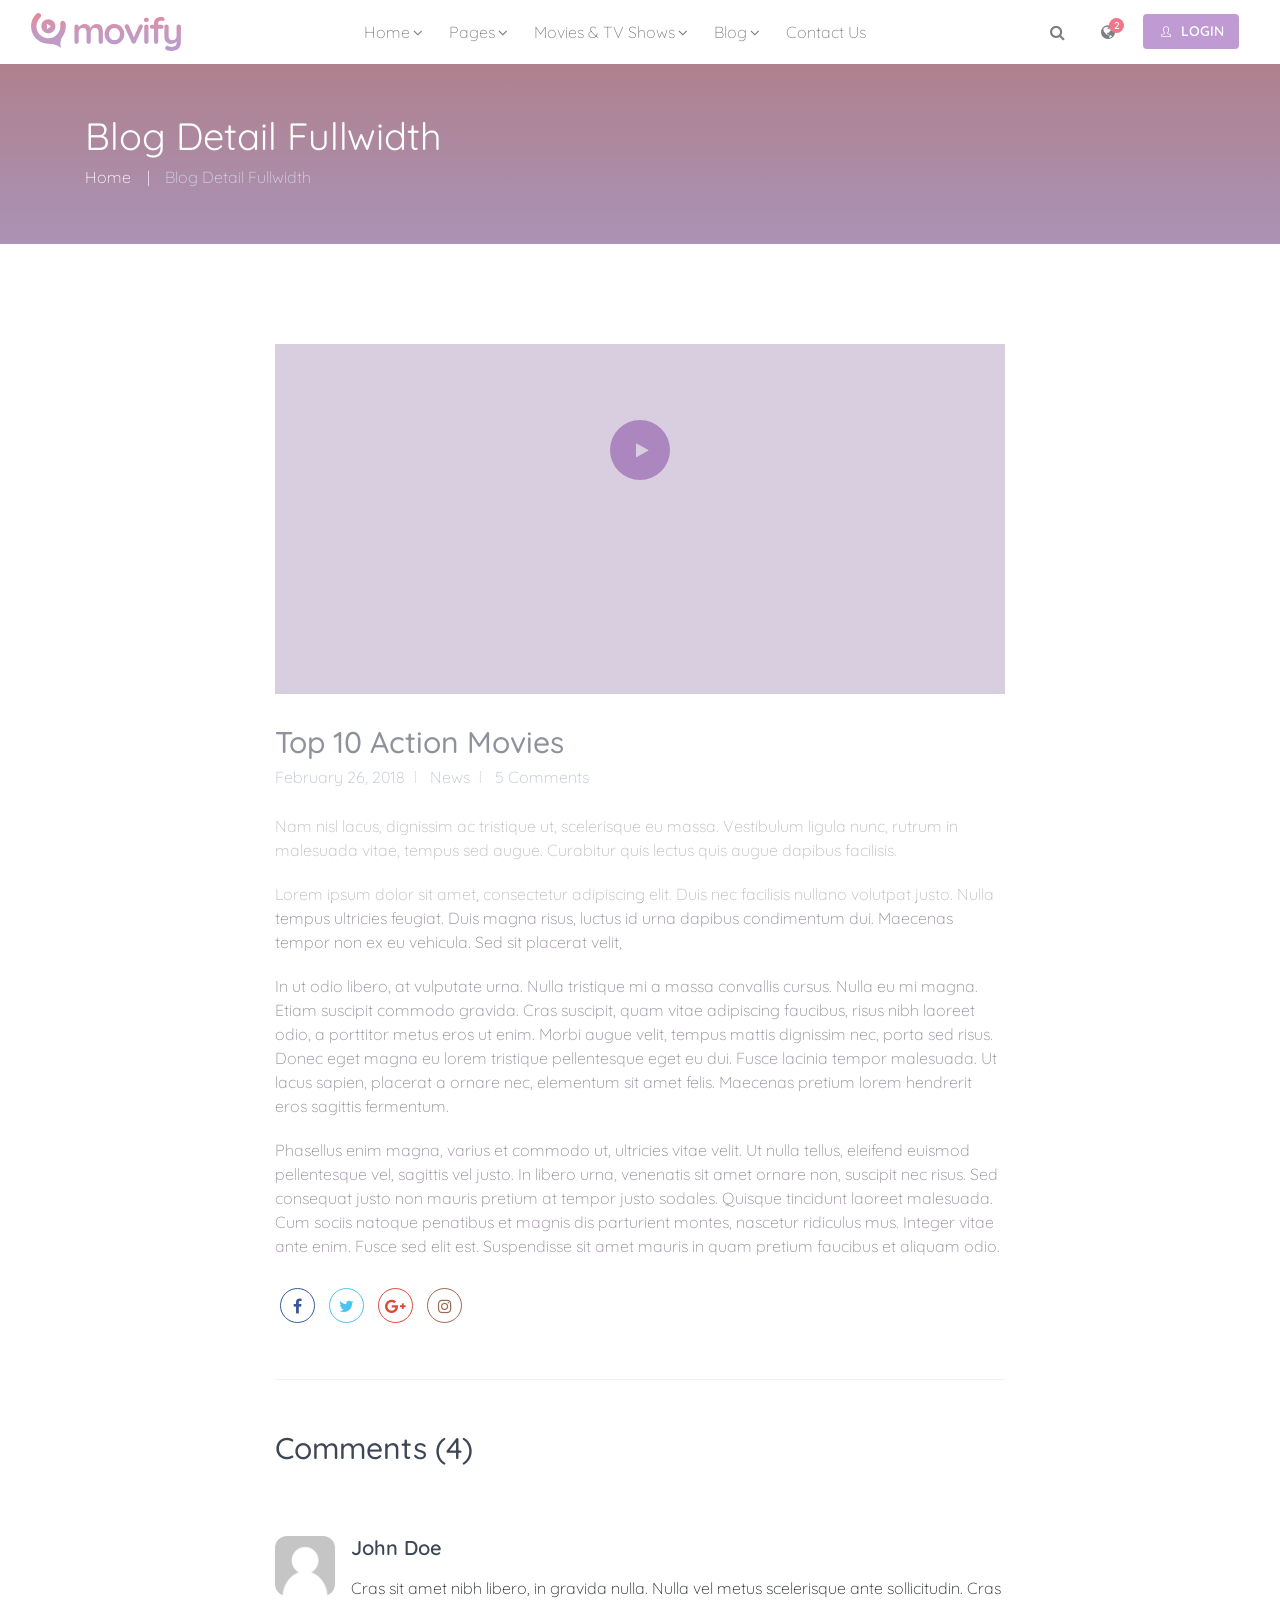
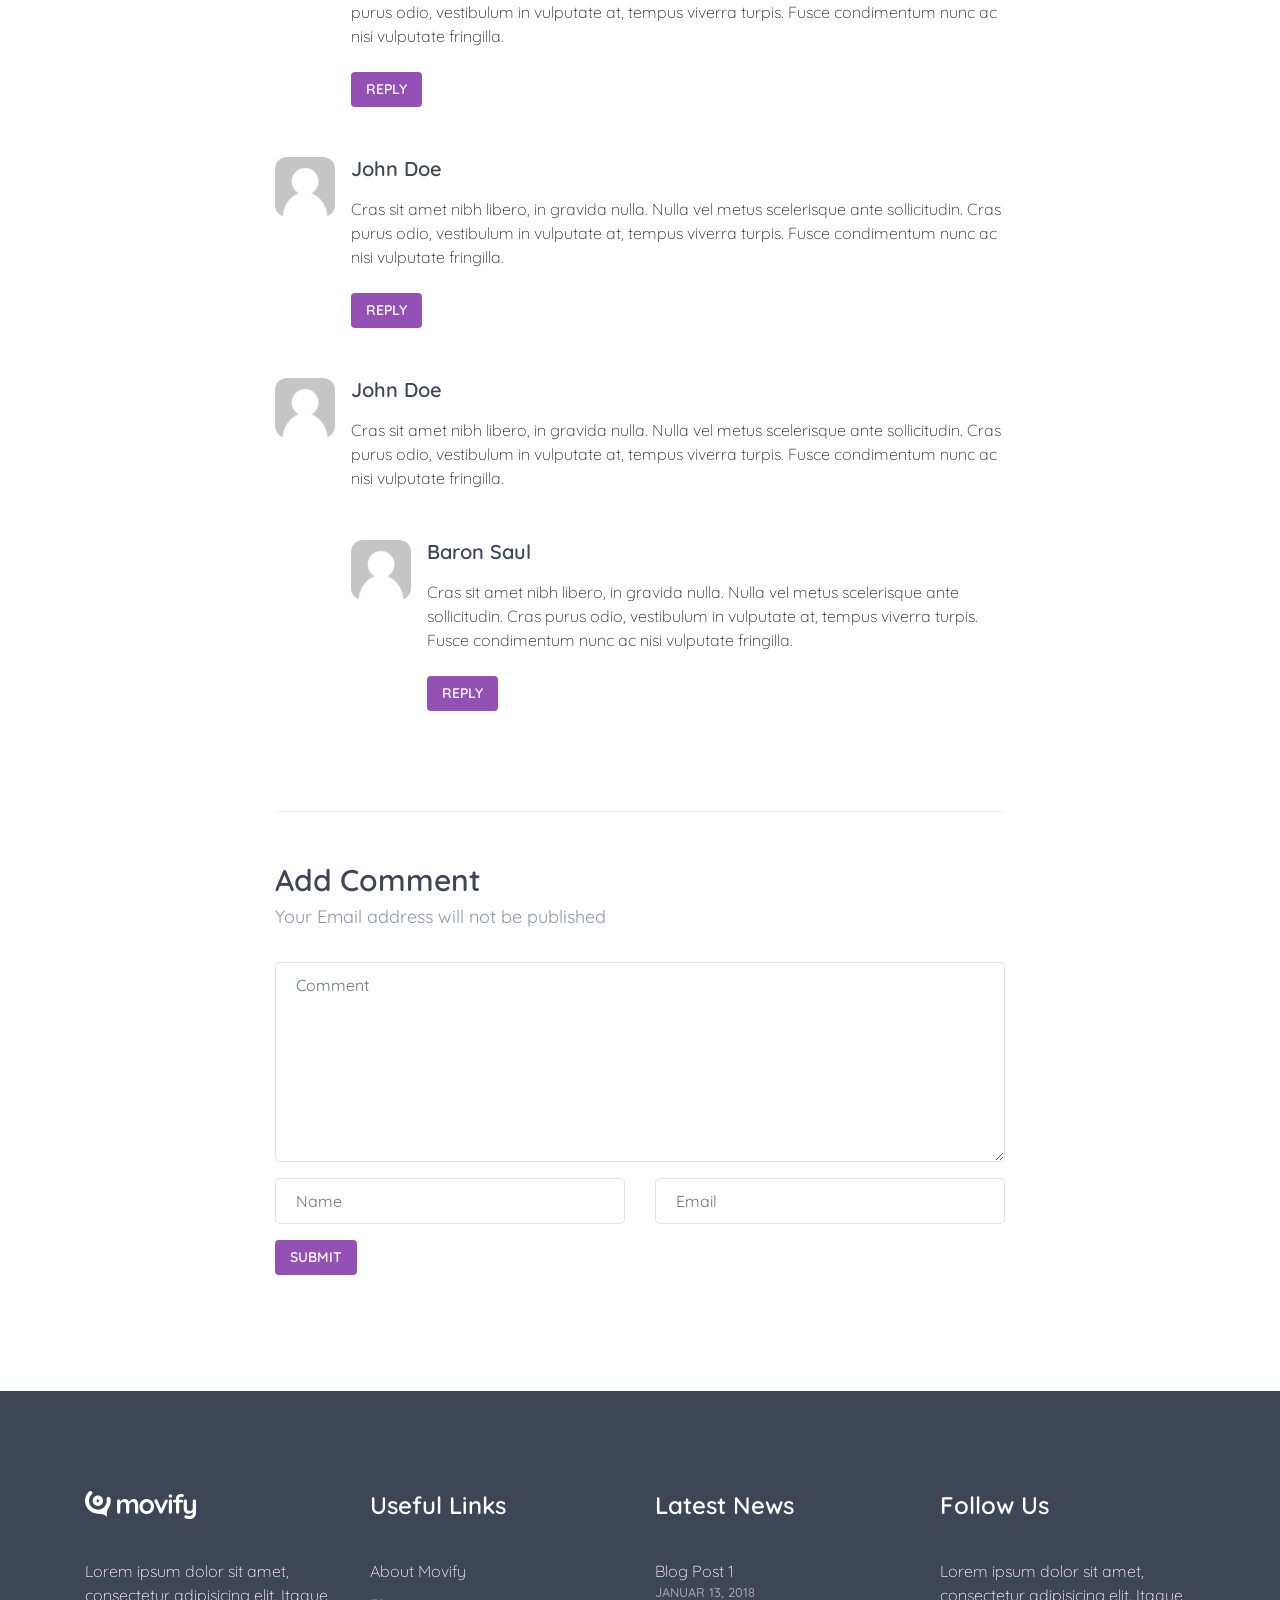
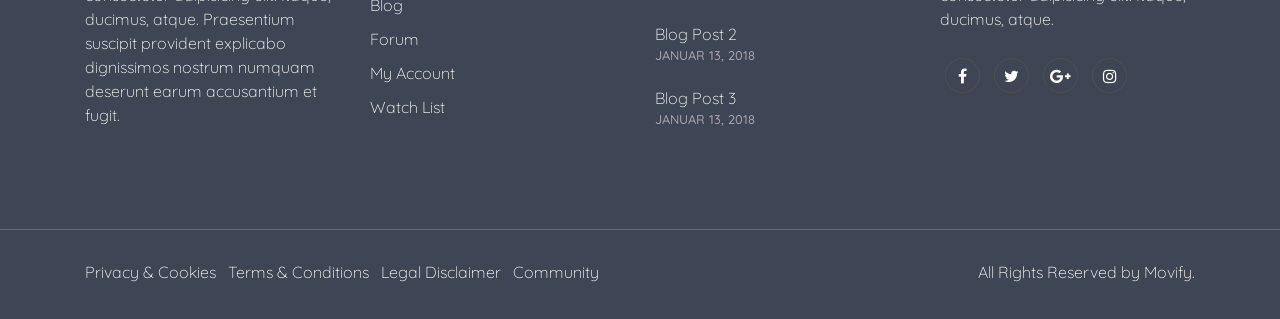
<file: html/blog-post-detail-fullwidth.html>
<!DOCTYPE html>

<html lang="en">

<head>
    <meta charset="UTF-8">

    <!-- ===== Mobile viewport optimized ===== -->
    <meta http-equiv="X-UA-Compatible" content="IE=edge">
    <meta name="viewport" content="width=device-width, initial-scale=1.0,maximum-scale=1.0, user-scalable=no">

    <!-- ===== Meta Tags - Description for Search Engine purposes ===== -->
    <meta name="description" content="Movify - Movies, Series & Cinema HTML Template">
    <meta name="keywords" content="movies, series, online streaming, html template, cinema html template">
    <meta name="author" content="GnoDesign">

    <!-- ===== Website Title ===== -->
    <title>Movify - Movies, Series & Cinema HTML Template</title>

    <!-- ===== Favicon & Different size apple touch icons ===== -->
    <link rel="shortcut icon" href="assets/images/favicon.png" type="image/x-icon">
    <link rel="apple-touch-icon" sizes="57x57" href="assets/images/apple-touch-icon-iphone.png">
    <link rel="apple-touch-icon" sizes="76x76" href="assets/images/apple-touch-icon-ipad.png">
    <link rel="apple-touch-icon" sizes="120x120" href="assets/images/apple-touch-icon-iphone-retina.png">
    <link rel="apple-touch-icon" sizes="152x152" href="assets/images/apple-touch-icon-ipad-retina.png">
    <link rel="apple-touch-icon" sizes="167x167" href="assets/images/apple-touch-icon-ipad-pro.png">
    <link rel="apple-touch-icon" sizes="180x180" href="assets/images/apple-touch-icon-iphone-6-plus.png">
    <link rel="icon" sizes="192x192" href="assets/images/icon-hd.png">
    <link rel="icon" sizes="128x128" href="assets/images/icon.png">

    <!-- ===== Google Fonts ===== -->
    <link href="https://fonts.googleapis.com/css?family=Quicksand:300,400,500,700" rel="stylesheet">

    <!-- ===== CSS links ===== -->
    <link rel="stylesheet" type="text/css" href="assets/css/bootstrap.min.css">
    <link rel="stylesheet" type="text/css" href="assets/revolution/css/settings.css">
    <link rel="stylesheet" type="text/css" href="assets/revolution/css/layers.css">
    <link rel="stylesheet" type="text/css" href="assets/revolution/css/navigation.css">
    <link rel="stylesheet" type="text/css" href="assets/css/magnific-popup.css">
    <link rel="stylesheet" type="text/css" href="assets/css/jquery.mmenu.css">
    <link rel="stylesheet" type="text/css" href="assets/css/owl.carousel.min.css">

    <link rel="stylesheet" type="text/css" href="assets/css/style.css">
    <link rel="stylesheet" type="text/css" href="assets/css/responsive.css">


    <!-- HTML5 shim and Respond.js for IE8 support of HTML5 elements and media queries -->
    <!-- WARNING: Respond.js doesn't work if you view the page via file:// -->
    <!--[if lt IE 9]>
	<script src="https://oss.maxcdn.com/html5shiv/3.7.2/html5shiv.min.js"></script>
	<script src="https://oss.maxcdn.com/respond/1.4.2/respond.min.js"></script>
<![endif]-->
</head>

<body>


    <!-- =============== START OF PRELOADER =============== -->
    <div class="loading">
        <div class="loading-inner">
            <div class="loading-effect">
                <div class="object"></div>
            </div>
        </div>
    </div>
    <!-- =============== END OF PRELOADER =============== -->



    <!-- =============== START OF RESPONSIVE - MAIN NAV =============== -->
    <nav id="main-mobile-nav"></nav>
    <!-- =============== END OF RESPONSIVE - MAIN NAV =============== -->



    <!-- =============== START OF WRAPPER =============== -->
    <div class="wrapper">


        <!-- =============== START OF HEADER NAVIGATION =============== -->
        <!-- Insert the class "sticky" in the header if you want a sticky header -->
        <header class="header">
            <div class="container-fluid">

                <!-- ====== Start of Navbar ====== -->
                <nav class="navbar navbar-expand-lg">

                    <a class="navbar-brand" href="index.html">
                        <!-- INSERT YOUR LOGO HERE -->
                        <img src="assets/images/logo.svg" alt="logo" width="150" class="logo">
                        <!-- INSERT YOUR WHITE LOGO HERE -->
                        <img src="assets/images/logo-white.svg" alt="white logo" width="150" class="logo-white">
                    </a>

                    <!-- Login Button on Responsive -->
                    <a href="#login-register-popup" class="login-mobile-btn popup-with-zoom-anim"><i class="icon-user"></i></a>
                    
                    <button id="mobile-nav-toggler" class="hamburger hamburger--collapse" type="button">
                       <span class="hamburger-box">
                          <span class="hamburger-inner"></span>
                       </span>
                    </button>

                    <!-- ====== Start of #main-nav ====== -->
                    <div class="navbar-collapse" id="main-nav">

                        <!-- ====== Start of Main Menu ====== -->
                        <ul class="navbar-nav mx-auto" id="main-menu">
                            <!-- Menu Item -->
                            <li class="nav-item dropdown">
                                <a class="nav-link dropdown-toggle" href="#" data-toggle="dropdown" aria-haspopup="true" aria-expanded="false">Home</a>

                                <!-- Dropdown Menu -->
                                <ul class="dropdown-menu">
                                    <!-- Menu Item -->
                                    <li>
                                        <a class="dropdown-item" href="index.html">Home Version 1</a>
                                    </li>

                                    <!-- Menu Item -->
                                    <li>
                                        <a class="dropdown-item" href="index2.html">Home Version 2</a>
                                    </li>

                                    <!-- Menu Item -->
                                    <li>
                                        <a class="dropdown-item" href="index3.html">Home Version 3</a>
                                    </li>

                                    <!-- Menu Item -->
                                    <li>
                                        <a class="dropdown-item" href="index4.html">Home Version 4</a>
                                    </li>

                                </ul>
                            </li>

                            <!-- Menu Item -->
                            <li class="nav-item dropdown">
                                <a class="nav-link dropdown-toggle" href="#" data-toggle="dropdown" aria-haspopup="true" aria-expanded="false">Pages</a>

                                <!-- Dropdown Menu -->
                                <ul class="dropdown-menu">
                                    <!-- Menu Item -->
                                    <li>
                                        <a class="dropdown-item" href="404.html">404 Page</a>
                                    </li>

                                    <!-- Divider -->
                                    <li class="divider" role="separator"></li>

                                    <!-- Menu Item -->
                                    <li>
                                        <a class="dropdown-item" href="celebrities-list.html">celebrities list</a>
                                    </li>

                                    <!-- Menu Item -->
                                    <li>
                                        <a class="dropdown-item" href="celebrities-grid.html">celebrities grid</a>
                                    </li>

                                    <!-- Menu Item -->
                                    <li>
                                        <a class="dropdown-item" href="celebrity-detail.html">celebrity detail</a>
                                    </li>

                                    <!-- Divider -->
                                    <li class="divider" role="separator"></li>

                                    <!-- Menu Item -->
                                    <li>
                                        <a class="dropdown-item" href="contact-us.html">Contact us</a>
                                    </li>

                                    <!-- Menu Item -->
                                    <li>
                                        <a class="dropdown-item" href="coming-soon.html">Coming soon</a>
                                    </li>

                                    <!-- Menu Item -->
                                    <li>
                                        <a class="dropdown-item" href="pricing.html">Pricing Plan</a>
                                    </li>

                                    <!-- Menu Item -->
                                    <li>
                                        <a class="dropdown-item" href="login-register.html">Login - Register</a>
                                    </li>
                                    
                                    <!-- Menu Item -->
                                    <li>
                                        <a class="dropdown-item" href="testimonials.html">Testimonials</a>
                                    </li>
                                </ul>
                            </li>

                            <!-- Menu Item -->
                            <li class="nav-item dropdown">
                                <a class="nav-link dropdown-toggle" href="#" data-toggle="dropdown" aria-haspopup="true" aria-expanded="false">Movies & TV Shows</a>

                                <!-- Dropdown Menu -->
                                <ul class="dropdown-menu">
                                    <!-- Menu Item -->
                                    <li>
                                        <a class="dropdown-item" href="movie-list.html">Movie List 1</a>
                                    </li>

                                    <!-- Menu Item -->
                                    <li>
                                        <a class="dropdown-item" href="movie-list2.html">Movie List 2</a>
                                    </li>

                                    <!-- Menu Item -->
                                    <li>
                                        <a class="dropdown-item" href="movie-grid.html">Movie Grid 1</a>
                                    </li>

                                    <!-- Menu Item -->
                                    <li>
                                        <a class="dropdown-item" href="movie-grid2.html">Movie Grid 2</a>
                                    </li>

                                    <!-- Menu Item -->
                                    <li>
                                        <a class="dropdown-item" href="movie-grid3.html">Movie Grid 3</a>
                                    </li>

                                    <!-- Menu Item -->
                                    <li>
                                        <a class="dropdown-item" href="movie-grid4.html">Movie Grid 4</a>
                                    </li>

                                    <!-- Menu Item -->
                                    <li>
                                        <a class="dropdown-item" href="movie-detail.html">Movie Detail</a>
                                    </li>

                                    <!-- Menu Item -->
                                    <li>
                                        <a class="dropdown-item" href="movie-detail2.html">Movie Detail 2</a>
                                    </li>

                                    <!-- Menu Item -->
                                    <li>
                                        <a class="dropdown-item" href="watch-later.html">Watch Later</a>
                                    </li>
                                </ul>
                            </li>

                            <!-- Menu Item -->
                            <li class="nav-item dropdown">
                                <a class="nav-link dropdown-toggle" href="#" data-toggle="dropdown" aria-haspopup="true" aria-expanded="false">Blog</a>

                                <!-- Dropdown Menu -->
                                <ul class="dropdown-menu">
                                    <!-- Menu Item -->
                                    <li>
                                        <a class="dropdown-item" href="blog-list.html">Blog List</a>
                                    </li>

                                    <!-- Menu Item -->
                                    <li>
                                        <a class="dropdown-item" href="blog-list-fullwidth.html">Blog List Fullwidth</a>
                                    </li>

                                    <!-- Menu Item -->
                                    <li>
                                        <a class="dropdown-item" href="blog-post-detail.html">Blog Detail</a>
                                    </li>

                                    <!-- Menu Item -->
                                    <li>
                                        <a class="dropdown-item" href="blog-post-detail-fullwidth.html">Blog Detail Fullwidth</a>
                                    </li>

                                </ul>
                            </li>

                            <!-- Menu Item -->
                            <li class="nav-item">
                                <a class="nav-link" href="contact-us.html">Contact us</a>
                            </li>

                        </ul>
                        <!-- ====== End of Main Menu ====== -->


                        <!-- ====== Start of Extra Nav ====== -->
                        <ul class="navbar-nav extra-nav">

                            <!-- Menu Item -->
                            <li class="nav-item">
                                <a class="nav-link toggle-search" href="#">
                                    <i class="fa fa-search"></i>
                                </a>
                            </li>

                            <!-- Menu Item -->
                            <li class="nav-item notification-wrapper">
                                <a class="nav-link notification" href="#">
                                    <i class="fa fa-globe"></i>
                                    <span class="notification-count">2</span>
                                </a>
                            </li>

                            <!-- Menu Item -->
                            <li class="nav-item m-auto">
                                <a href="#login-register-popup" class="btn btn-main btn-effect login-btn popup-with-zoom-anim">
                                    <i class="icon-user"></i>login
                                </a>
                            </li>
                        </ul>
                        <!-- ====== End of Extra Nav ====== -->

                    </div>
                    <!-- ====== End of #main-nav ====== -->
                </nav>
                <!-- ====== End of Navbar ====== -->

            </div>
        </header>
        <!-- =============== END OF HEADER NAVIGATION =============== -->



        <!-- =============== START OF PAGE HEADER =============== -->
        <section class="page-header overlay-gradient" style="background: url(assets/images/posters/movie-collection.jpg);">
            <div class="container">
                <div class="inner">
                    <h2 class="title">Blog Detail Fullwidth</h2>
                    <ol class="breadcrumb">
                        <li><a href="index.html">Home</a></li>
                        <li>Blog Detail Fullwidth</li>
                    </ol>
                </div>
            </div>
        </section>
        <!-- =============== END OF PAGE HEADER =============== -->



        <!-- =============== START OF MAIN =============== -->
        <main class="blog-detail ptb100">
            <div class="container">

                <!-- Start of Row -->
                <div class="row justify-content-center">
                    <div class="col-md-8 col-sm-12">

                        <!-- Start of Blog Post -->
                        <article class="blog-post-detail">

                            <!-- Image -->
                            <div class="blog-thumb">
                                <img src="assets/images/blog/bloglist-1.jpg" alt="">
                            </div>

                            <!-- Content -->
                            <div class="post-content">
                                <h3 class="title">
                                    <a href="blog-post-detail.html">
                                        Top 10 Action Movies
                                    </a>
                                </h3>

                                <ul class="post-meta">
                                    <li>February 26, 2018</li>
                                    <li><a href="#">News</a></li>
                                    <li><a href="#">5 Comments</a></li>
                                </ul>

                                <p>Nam nisl lacus, dignissim ac tristique ut, scelerisque eu massa. Vestibulum ligula nunc, rutrum in malesuada vitae, tempus sed augue. Curabitur quis lectus quis augue dapibus facilisis.</p>

                                <p>Lorem ipsum dolor sit amet, consectetur adipiscing elit. Duis nec facilisis nullano volutpat justo. Nulla tempus ultricies feugiat. Duis magna risus, luctus id urna dapibus condimentum dui. Maecenas tempor non ex eu vehicula. Sed sit placerat velit,</p>

                                <p>In ut odio libero, at vulputate urna. Nulla tristique mi a massa convallis cursus. Nulla eu mi magna. Etiam suscipit commodo gravida. Cras suscipit, quam vitae adipiscing faucibus, risus nibh laoreet odio, a porttitor metus eros ut enim. Morbi augue velit, tempus mattis dignissim nec, porta sed risus. Donec eget magna eu lorem tristique pellentesque eget eu dui. Fusce lacinia tempor malesuada. Ut lacus sapien, placerat a ornare nec, elementum sit amet felis. Maecenas pretium lorem hendrerit eros sagittis fermentum.</p>

                                <p>Phasellus enim magna, varius et commodo ut, ultricies vitae velit. Ut nulla tellus, eleifend euismod pellentesque vel, sagittis vel justo. In libero urna, venenatis sit amet ornare non, suscipit nec risus. Sed consequat justo non mauris pretium at tempor justo sodales. Quisque tincidunt laoreet malesuada. Cum sociis natoque penatibus et magnis dis parturient montes, nascetur ridiculus mus. Integer vitae ante enim. Fusce sed elit est. Suspendisse sit amet mauris in quam pretium faucibus et aliquam odio.</p>

                                <!-- Start of Social Buttons -->
                                <div class="mt30">
                                    <ul class="social-btns">
                                        <!-- Social Media -->
                                        <li>
                                            <a href="#" class="social-btn-roll facebook">
                                                <div class="social-btn-roll-icons">
                                                    <i class="social-btn-roll-icon fa fa-facebook"></i>
                                                    <i class="social-btn-roll-icon fa fa-facebook"></i>
                                                </div>
                                            </a>
                                        </li>

                                        <!-- Social Media -->
                                        <li>
                                            <a href="#" class="social-btn-roll twitter">
                                                <div class="social-btn-roll-icons">
                                                    <i class="social-btn-roll-icon fa fa-twitter"></i>
                                                    <i class="social-btn-roll-icon fa fa-twitter"></i>
                                                </div>
                                            </a>
                                        </li>

                                        <!-- Social Media -->
                                        <li>
                                            <a href="#" class="social-btn-roll google-plus">
                                                <div class="social-btn-roll-icons">
                                                    <i class="social-btn-roll-icon fa fa-google-plus"></i>
                                                    <i class="social-btn-roll-icon fa fa-google-plus"></i>
                                                </div>
                                            </a>
                                        </li>

                                        <!-- Social Media -->
                                        <li>
                                            <a href="#" class="social-btn-roll instagram">
                                                <div class="social-btn-roll-icons">
                                                    <i class="social-btn-roll-icon fa fa-instagram"></i>
                                                    <i class="social-btn-roll-icon fa fa-instagram"></i>
                                                </div>
                                            </a>
                                        </li>
                                    </ul>
                                </div>
                                <!-- End of Social Buttons -->
                            </div>

                        </article>
                        <!-- End of Blog Post -->

                        <hr class="op-5 mtb50">

                        <!-- Start of Blog Post Comments -->
                        <div class="comments">
                            <h3 class="title">Comments (4)</h3>

                            <ul class="list-unstyled mt30">
                                <li class="media">
                                    <div class="circle-img">
                                        <img class="d-flex mr-3 img-circle" src="assets/images/user.png" width="60" alt="">
                                    </div>
                                    <div class="media-body">
                                        <h5 class="mt-0">John Doe</h5> Cras sit amet nibh libero, in gravida nulla. Nulla vel metus scelerisque ante sollicitudin. Cras purus odio, vestibulum in vulputate at, tempus viverra turpis. Fusce condimentum nunc ac nisi vulputate fringilla.
                                        <br>
                                        <br>
                                        <a href="#" class="btn btn-main btn-effect">Reply</a>
                                    </div>
                                </li>
                                <li class="media">
                                    <div class="circle-img">
                                        <img class="d-flex mr-3 img-circle" src="assets/images/user.png" width="60" alt="">
                                    </div>
                                    <div class="media-body">
                                        <h5 class="mt-0">John Doe</h5> Cras sit amet nibh libero, in gravida nulla. Nulla vel metus scelerisque ante sollicitudin. Cras purus odio, vestibulum in vulputate at, tempus viverra turpis. Fusce condimentum nunc ac nisi vulputate fringilla.
                                        <br>
                                        <br>
                                        <a href="#" class="btn btn-main btn-effect">Reply</a>
                                    </div>
                                </li>
                                <li class="media">
                                    <div class="circle-img">
                                        <img class="d-flex mr-3 img-circle" src="assets/images/user.png" width="60" alt="">
                                    </div>
                                    <div class="media-body">
                                        <h5 class="mt-0">John Doe</h5> Cras sit amet nibh libero, in gravida nulla. Nulla vel metus scelerisque ante sollicitudin. Cras purus odio, vestibulum in vulputate at, tempus viverra turpis. Fusce condimentum nunc ac nisi vulputate fringilla.
                                        <div class="media">
                                            <div class="circle-img">
                                                <img class="d-flex mr-3" src="assets/images/user.png" width="60" alt="">
                                            </div>


                                            <div class="media-body">
                                                <h5 class="mt-0">Baron Saul</h5> Cras sit amet nibh libero, in gravida nulla. Nulla vel metus scelerisque ante sollicitudin. Cras purus odio, vestibulum in vulputate at, tempus viverra turpis. Fusce condimentum nunc ac nisi vulputate fringilla.
                                                <br>
                                                <br>
                                                <a href="#" class="btn btn-main btn-effect">Reply</a>
                                            </div>
                                        </div>
                                    </div>
                                </li>
                            </ul>

                        </div>
                        <!-- End of Blog Post Comments -->

                        <hr class="op-5 mtb50">


                        <!-- Start of Comment Form -->
                        <div class="comment-form">
                            <h3 class="mt-0 mb-1">Add Comment</h3>
                            <h6 class="subtitle">Your Email address will not be published</h6>

                            <form class="row mt30">
                                <div class="form-group col-md-12 m-t-20">
                                    <textarea class="form-control" rows="5" placeholder="Comment"></textarea>
                                </div>
                                <div class="form-group col-md-6 m-t-20">
                                    <input type="text" class="form-control" placeholder="Name">
                                </div>
                                <div class="form-group col-md-6 m-t-20">
                                    <input type="text" class="form-control" placeholder="Email">
                                </div>
                                <div class="form-group col-md-12 m-t-20">
                                    <button type="submit" class="btn btn-main btn-effect">Submit</button>
                                </div>
                            </form>
                        </div>
                        <!-- End of Comment Form -->

                    </div>
                </div>
                <!-- End of Row -->

            </div>
        </main>
        <!-- =============== END OF MAIN =============== -->



        <!-- =============== START OF FOOTER =============== -->
        <footer class="footer1 bg-dark">

            <!-- ===== START OF FOOTER WIDGET AREA ===== -->
            <div class="footer-widget-area ptb100">
                <div class="container">
                    <div class="row">

                        <!-- Start of Widget 1 -->
                        <div class="col-lg-3 col-md-6 col-sm-12">
                            <div class="widget widget-about">

                                <!-- INSERT YOUR LOGO HERE -->
                                <img src="assets/images/logo.svg" alt="logo" class="logo">
                                <!-- INSERT YOUR WHITE LOGO HERE -->
                                <img src="assets/images/logo-white.svg" alt="white logo" class="logo-white">
                                <p class="nomargin">Lorem ipsum dolor sit amet, consectetur adipisicing elit. Itaque, ducimus, atque. Praesentium suscipit provident explicabo dignissimos nostrum numquam deserunt earum accusantium et fugit.</p>
                            </div>
                        </div>
                        <!-- End of Widget 1 -->

                        <!-- Start of Widget 2 -->
                        <div class="col-lg-3 col-md-6 col-sm-12">
                            <div class="widget widget-links">
                                <h4 class="widget-title">Useful links</h4>

                                <ul class="general-listing">
                                    <li><a href="#">about movify</a></li>
                                    <li><a href="#">blog</a></li>
                                    <li><a href="#">forum</a></li>
                                    <li><a href="#">my account</a></li>
                                    <li><a href="#">watch list</a></li>
                                </ul>

                            </div>
                        </div>
                        <!-- End of Widget 2 -->

                        <!-- Start of Widget 3 -->
                        <div class="col-lg-3 col-md-6 col-sm-12">
                            <div class="widget widget-blog">
                                <h4 class="widget-title">latest news</h4>

                                <ul class="blog-posts">
                                    <li><a href="#">blog post 1</a><small>januar 13, 2018</small></li>
                                    <li><a href="#">blog post 2</a><small>januar 13, 2018</small></li>
                                    <li><a href="#">blog post 3</a><small>januar 13, 2018</small></li>
                                </ul>
                            </div>
                        </div>
                        <!-- End of Widget 3 -->

                        <!-- Start of Widget 4 -->
                        <div class="col-lg-3 col-md-6 col-sm-12">
                            <div class="widget widget-social">
                                <h4 class="widget-title">follow us</h4>

                                <p>Lorem ipsum dolor sit amet, consectetur adipisicing elit. Itaque, ducimus, atque.</p>

                                <!-- Start of Social Buttons -->
                                <ul class="social-btns">
                                    <!-- Social Media -->
                                    <li>
                                        <a href="#" class="social-btn-roll facebook">
                                            <div class="social-btn-roll-icons">
                                                <i class="social-btn-roll-icon fa fa-facebook"></i>
                                                <i class="social-btn-roll-icon fa fa-facebook"></i>
                                            </div>
                                        </a>
                                    </li>

                                    <!-- Social Media -->
                                    <li>
                                        <a href="#" class="social-btn-roll twitter">
                                            <div class="social-btn-roll-icons">
                                                <i class="social-btn-roll-icon fa fa-twitter"></i>
                                                <i class="social-btn-roll-icon fa fa-twitter"></i>
                                            </div>
                                        </a>
                                    </li>

                                    <!-- Social Media -->
                                    <li>
                                        <a href="#" class="social-btn-roll google-plus">
                                            <div class="social-btn-roll-icons">
                                                <i class="social-btn-roll-icon fa fa-google-plus"></i>
                                                <i class="social-btn-roll-icon fa fa-google-plus"></i>
                                            </div>
                                        </a>
                                    </li>

                                    <!-- Social Media -->
                                    <li>
                                        <a href="#" class="social-btn-roll instagram">
                                            <div class="social-btn-roll-icons">
                                                <i class="social-btn-roll-icon fa fa-instagram"></i>
                                                <i class="social-btn-roll-icon fa fa-instagram"></i>
                                            </div>
                                        </a>
                                    </li>
                                </ul>
                                <!-- End of Social Buttons -->

                            </div>
                        </div>
                        <!-- End of Widget 4 -->

                    </div>
                </div>
            </div>
            <!-- ===== END OF FOOTER WIDGET AREA ===== -->


            <!-- ===== START OF FOOTER COPYRIGHT AREA ===== -->
            <div class="footer-copyright-area ptb30">
                <div class="container">
                    <div class="row">
                        <div class="col-md-12">
                            <div class="d-flex">
                                <div class="links">
                                    <ul class="list-inline">
                                        <li class="list-inline-item"><a href="#">Privacy & Cookies</a></li>
                                        <li class="list-inline-item"><a href="#">Terms & Conditions</a></li>
                                        <li class="list-inline-item"><a href="#">Legal Disclaimer</a></li>
                                        <li class="list-inline-item"><a href="#">Community</a></li>
                                    </ul>
                                </div>

                                <div class="copyright ml-auto">All Rights Reserved by <a href="#">Movify</a>.</div>

                            </div>
                        </div>
                    </div>
                </div>
            </div>
            <!-- ===== END OF FOOTER COPYRIGHT AREA ===== -->

        </footer>
        <!-- =============== END OF FOOTER =============== -->

    </div>
    <!-- =============== END OF WRAPPER =============== -->




    <!-- =============== START OF GENERAL SEARCH WRAPPER =============== -->
    <div class="general-search-wrapper">
        <form class="general-search" role="search" method="get" action="#">
            <input type="text" placeholder="Type and hit enter...">
            <span id="general-search-close" class="ti-close toggle-search"></span>
        </form>
    </div>
    <!-- =============== END OF GENERAL SEARCH WRAPPER =============== -->



    <!-- =============== START OF LOGIN & REGISTER POPUP =============== -->
    <div id="login-register-popup" class="small-dialog zoom-anim-dialog mfp-hide">

        <!-- ===== Start of Signin wrapper ===== -->
        <div class="signin-wrapper">
            <div class="small-dialog-headline">
                <h4 class="text-center">Sign in</h4>
            </div>


            <div class="small-dialog-content">

                <!-- Start of Login form -->
                <form id="cariera_login" method="post">
                    <p class="status"></p>

                    <div class="form-group">
                        <label for="username">Username or Email *</label>
                        <input type="text" class="form-control" id="username" name="username" placeholder="Your Username or Email *" />
                    </div>

                    <div class="form-group">
                        <label for="password">Password *</label>
                        <input type="password" class="form-control" id="password" name="password" placeholder="Your Password *" />
                    </div>

                    <div class="form-group">
                        <div class="checkbox pad-bottom-10">
                            <input id="check1" type="checkbox" name="remember" value="yes">
                            <label for="check1">Keep me signed in</label>
                        </div>
                    </div>

                    <div class="form-group">
                        <input type="submit" value="Sign in" class="btn btn-main btn-effect nomargin" />
                    </div>
                </form>
                <!-- End of Login form -->

                <div class="bottom-links">
                    <span>
                        Not a member?
                        <a  class="signUpClick">Sign up</a>
                    </span>
                    <a  class="forgetPasswordClick pull-right">Forgot Password</a>
                </div>
            </div>

        </div>
        <!-- ===== End of Signin wrapper ===== -->



        <!-- ===== Start of Signup wrapper ===== -->
        <div class="signup-wrapper">
            <div class="small-dialog-headline">
                <h4 class="text-center">Sign Up</h4>
            </div>

            <div class="small-dialog-content">

                <!-- Start of Registration form -->
                <form id="cariera_registration" action="#" method="POST">
                    <p class="status"></p>

                    <div class="form-group">
                        <label for="movify_user_login">Username</label>
                        <input name="movify_user_login" id="movify_user_login" class="form-control" type="text"/>
                    </div>

                    <div class="form-group">
                        <label for="movify_user_email">Email</label>
                        <input name="movify_user_email" id="movify_user_email" class="form-control" type="email"/>
                    </div>

                    <div class="form-group">
                        <label for="password">Password</label>
                        <input name="movify_user_pass" id="movify_password" class="form-control" type="password"/>
                    </div>

                    <div class="form-group">
                        <input type="submit" class="btn btn-main btn-effect nomargin" value="Register"/>
                    </div>
                </form>
                <!-- End of Registration form -->

                <div class="bottom-links">
                    <span>
                        Already have an account?
                        <a class="signInClick">Sign in</a>
                    </span>

                    <a class="forgetPasswordClick pull-right">Forgot Password</a>
                </div>

            </div> <!-- .small-dialog-content -->

        </div>
        <!-- ===== End of Signup wrapper ===== -->



        <!-- ===== Start of Forget Password wrapper ===== -->
        <div class="forgetpassword-wrapper">
            <div class="small-dialog-headline">
                <h4 class="text-center">Forgotten Password</h4>
            </div>

            <div class="small-dialog-content">

                <!-- Start of Forger Password form -->
                <form id="forget_pass_form" action="#"  method="post">
                    <p class="status"></p>

                    <div class="form-group">
                        <label for="password">Email Address *</label>
                        <input type="email" name="user_login" class="form-control" id="email3" placeholder="Email Address *" />
                    </div>

                    <div class="form-group">
                        <input type="submit" name="submit" value="Get New Password" class="btn btn-main btn-effect nomargin" />
                    </div>
                </form>
                <!-- End of Forger Password form -->

                <div class="bottom-links">
                    <a class="cancelClick">Cancel</a>
                </div>

            </div><!-- .small-dialog-content -->

        </div>
        <!-- ===== End of Forget Password wrapper ===== -->

    </div>
    <!-- =============== END OF LOGIN & REGISTER POPUP =============== -->



    <!-- ===== Start of Back to Top Button ===== -->
    <div id="backtotop">
        <a href="#"></a>
    </div>
    <!-- ===== End of Back to Top Button ===== -->



    <!-- ===== All Javascript at the bottom of the page for faster page loading ===== -->
    <script src="assets/js/jquery-3.2.1.min.js"></script>
    <script src="assets/js/bootstrap.min.js"></script>
    <script src="assets/js/jquery.ajaxchimp.js"></script>
    <script src="assets/js/jquery.magnific-popup.min.js"></script>
    <script src="assets/js/jquery.mmenu.js"></script>
    <script src="assets/js/jquery.inview.min.js"></script>
    <script src="assets/js/jquery.countTo.min.js"></script>
    <script src="assets/js/jquery.countdown.min.js"></script>
    <script src="assets/js/owl.carousel.min.js"></script>
    <script src="assets/js/imagesloaded.pkgd.min.js"></script>
    <script src="assets/js/isotope.pkgd.min.js"></script>
    <script src="assets/js/headroom.js"></script>
    <script src="assets/js/custom.js"></script>

    <!-- ===== Slider Revolution core JavaScript files ===== -->
    <script type="text/javascript" src="assets/revolution/js/jquery.themepunch.tools.min.js"></script>
    <script type="text/javascript" src="assets/revolution/js/jquery.themepunch.revolution.min.js"></script>

    <!-- ===== Slider Revolution extension scripts ===== -->
    <script type="text/javascript" src="assets/revolution/js/extensions/revolution.extension.actions.min.js"></script>
    <script type="text/javascript" src="assets/revolution/js/extensions/revolution.extension.carousel.min.js"></script>
    <script type="text/javascript" src="assets/revolution/js/extensions/revolution.extension.kenburn.min.js"></script>
    <script type="text/javascript" src="assets/revolution/js/extensions/revolution.extension.layeranimation.min.js"></script>
    <script type="text/javascript" src="assets/revolution/js/extensions/revolution.extension.migration.min.js"></script>
    <script type="text/javascript" src="assets/revolution/js/extensions/revolution.extension.navigation.min.js"></script>
    <script type="text/javascript" src="assets/revolution/js/extensions/revolution.extension.parallax.min.js"></script>
    <script type="text/javascript" src="assets/revolution/js/extensions/revolution.extension.slideanims.min.js"></script>
    <script type="text/javascript" src="assets/revolution/js/extensions/revolution.extension.video.min.js"></script>

</body>

</html>
</file>
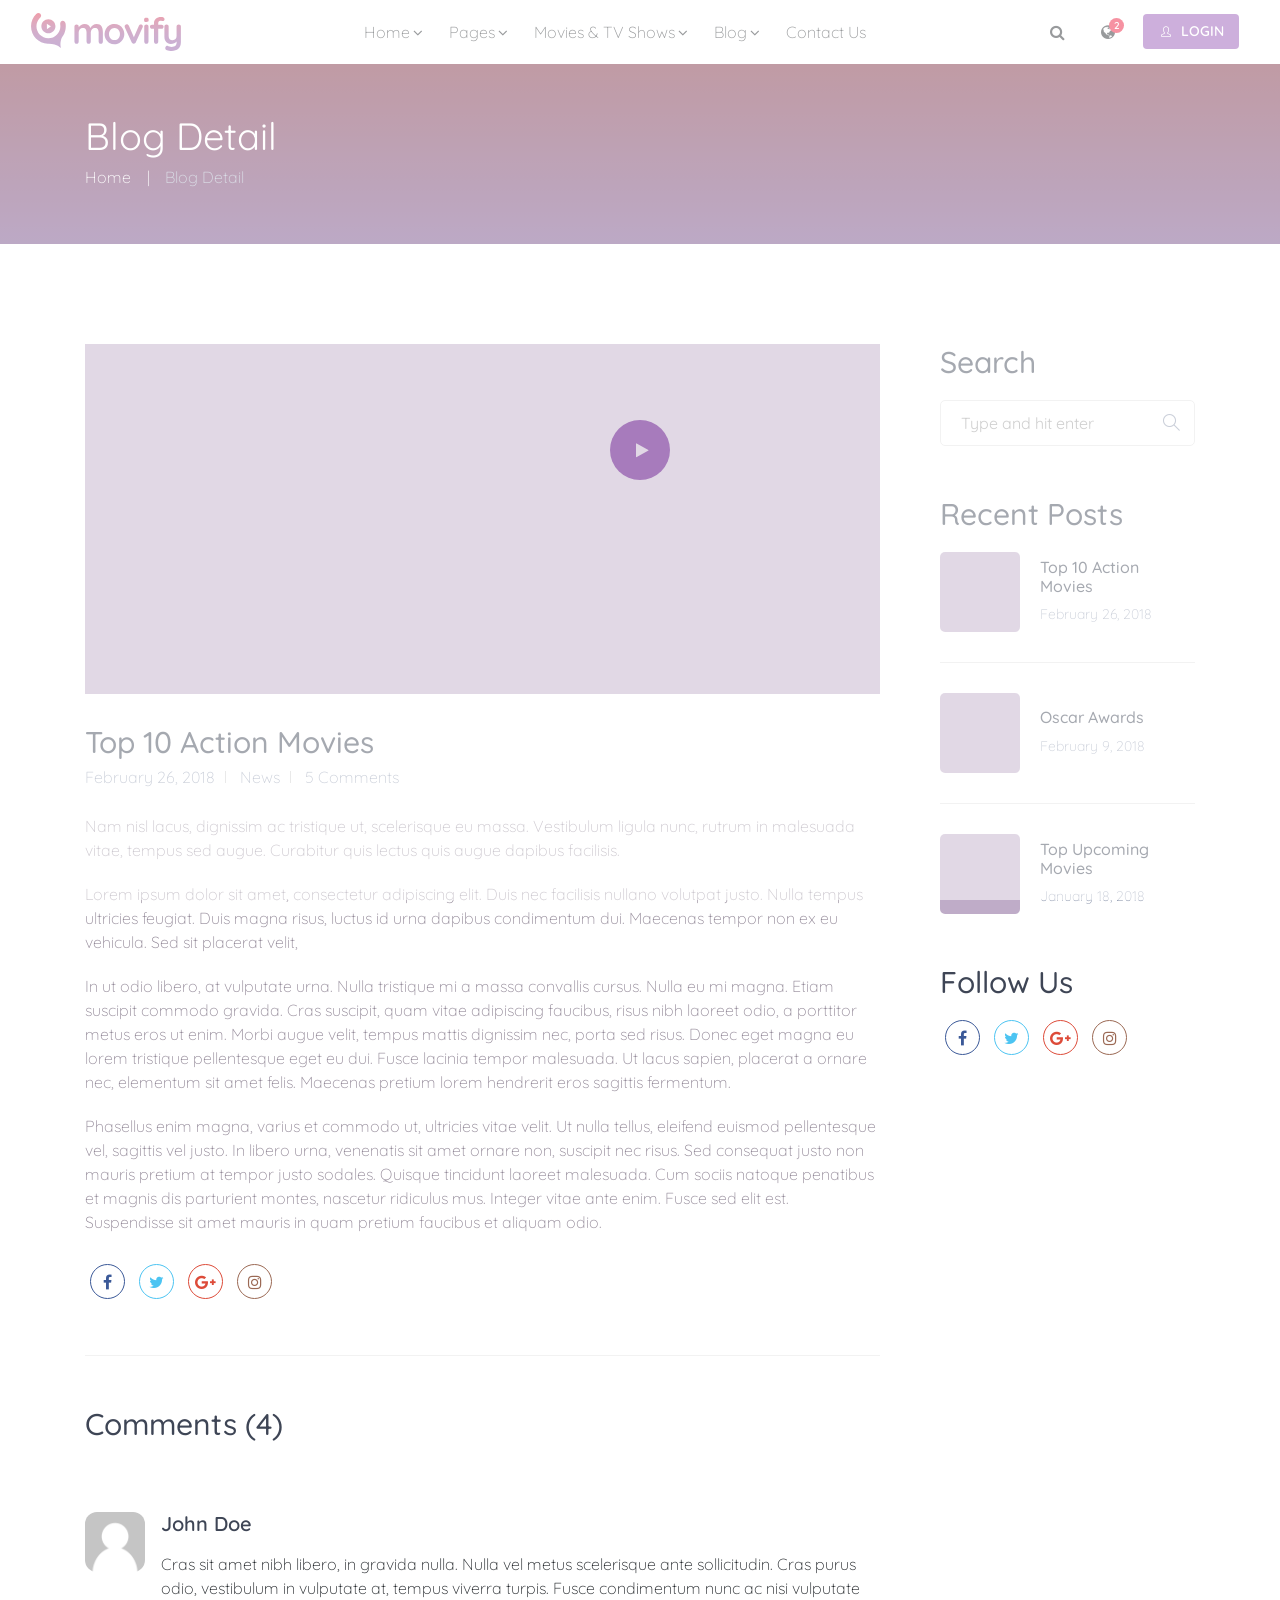
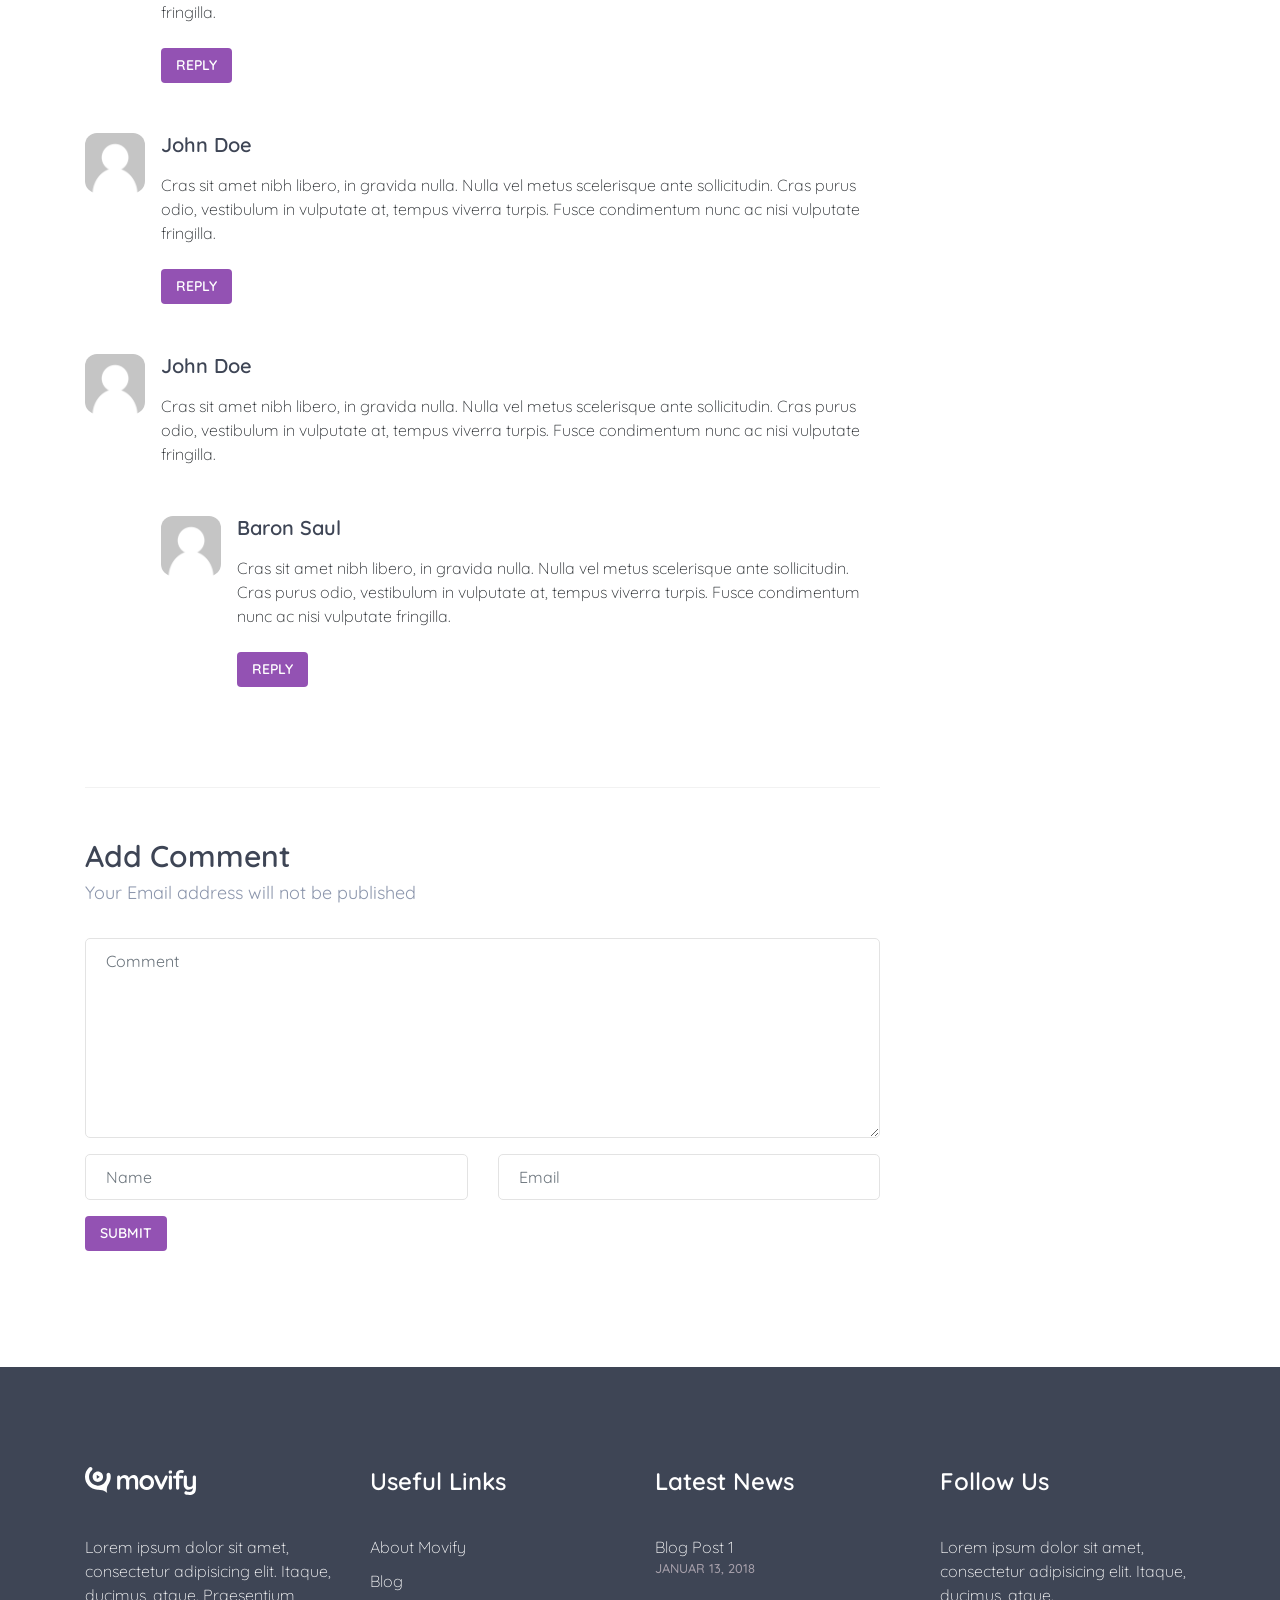
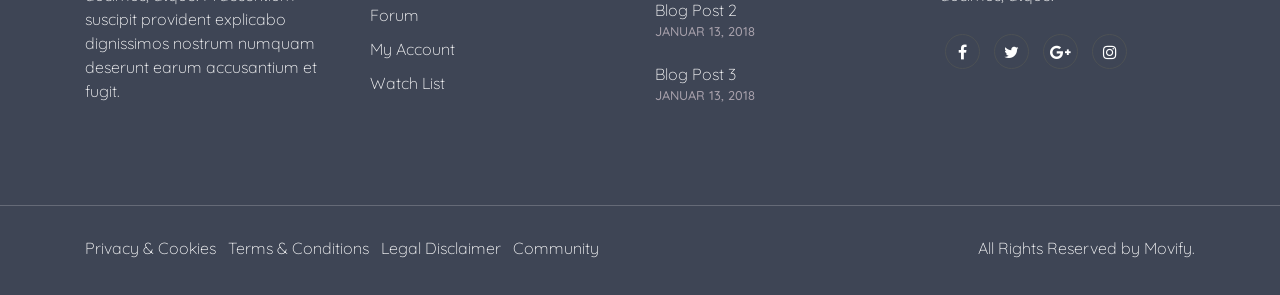
<file: html/blog-post-detail.html>
<!DOCTYPE html>

<html lang="en">

<head>
    <meta charset="UTF-8">

    <!-- ===== Mobile viewport optimized ===== -->
    <meta http-equiv="X-UA-Compatible" content="IE=edge">
    <meta name="viewport" content="width=device-width, initial-scale=1.0,maximum-scale=1.0, user-scalable=no">

    <!-- ===== Meta Tags - Description for Search Engine purposes ===== -->
    <meta name="description" content="Movify - Movies, Series & Cinema HTML Template">
    <meta name="keywords" content="movies, series, online streaming, html template, cinema html template">
    <meta name="author" content="GnoDesign">

    <!-- ===== Website Title ===== -->
    <title>Movify - Movies, Series & Cinema HTML Template</title>

    <!-- ===== Favicon & Different size apple touch icons ===== -->
    <link rel="shortcut icon" href="assets/images/favicon.png" type="image/x-icon">
    <link rel="apple-touch-icon" sizes="57x57" href="assets/images/apple-touch-icon-iphone.png">
    <link rel="apple-touch-icon" sizes="76x76" href="assets/images/apple-touch-icon-ipad.png">
    <link rel="apple-touch-icon" sizes="120x120" href="assets/images/apple-touch-icon-iphone-retina.png">
    <link rel="apple-touch-icon" sizes="152x152" href="assets/images/apple-touch-icon-ipad-retina.png">
    <link rel="apple-touch-icon" sizes="167x167" href="assets/images/apple-touch-icon-ipad-pro.png">
    <link rel="apple-touch-icon" sizes="180x180" href="assets/images/apple-touch-icon-iphone-6-plus.png">
    <link rel="icon" sizes="192x192" href="assets/images/icon-hd.png">
    <link rel="icon" sizes="128x128" href="assets/images/icon.png">

    <!-- ===== Google Fonts ===== -->
    <link href="https://fonts.googleapis.com/css?family=Quicksand:300,400,500,700" rel="stylesheet">

    <!-- ===== CSS links ===== -->
    <link rel="stylesheet" type="text/css" href="assets/css/bootstrap.min.css">
    <link rel="stylesheet" type="text/css" href="assets/revolution/css/settings.css">
    <link rel="stylesheet" type="text/css" href="assets/revolution/css/layers.css">
    <link rel="stylesheet" type="text/css" href="assets/revolution/css/navigation.css">
    <link rel="stylesheet" type="text/css" href="assets/css/magnific-popup.css">
    <link rel="stylesheet" type="text/css" href="assets/css/jquery.mmenu.css">
    <link rel="stylesheet" type="text/css" href="assets/css/owl.carousel.min.css">

    <link rel="stylesheet" type="text/css" href="assets/css/style.css">
    <link rel="stylesheet" type="text/css" href="assets/css/responsive.css">


    <!-- HTML5 shim and Respond.js for IE8 support of HTML5 elements and media queries -->
    <!-- WARNING: Respond.js doesn't work if you view the page via file:// -->
    <!--[if lt IE 9]>
	<script src="https://oss.maxcdn.com/html5shiv/3.7.2/html5shiv.min.js"></script>
	<script src="https://oss.maxcdn.com/respond/1.4.2/respond.min.js"></script>
<![endif]-->
</head>

<body>


    <!-- =============== START OF PRELOADER =============== -->
    <div class="loading">
        <div class="loading-inner">
            <div class="loading-effect">
                <div class="object"></div>
            </div>
        </div>
    </div>
    <!-- =============== END OF PRELOADER =============== -->



    <!-- =============== START OF RESPONSIVE - MAIN NAV =============== -->
    <nav id="main-mobile-nav"></nav>
    <!-- =============== END OF RESPONSIVE - MAIN NAV =============== -->



    <!-- =============== START OF WRAPPER =============== -->
    <div class="wrapper">


        <!-- =============== START OF HEADER NAVIGATION =============== -->
        <!-- Insert the class "sticky" in the header if you want a sticky header -->
        <header class="header">
            <div class="container-fluid">

                <!-- ====== Start of Navbar ====== -->
                <nav class="navbar navbar-expand-lg">

                    <a class="navbar-brand" href="index.html">
                        <!-- INSERT YOUR LOGO HERE -->
                        <img src="assets/images/logo.svg" alt="logo" width="150" class="logo">
                        <!-- INSERT YOUR WHITE LOGO HERE -->
                        <img src="assets/images/logo-white.svg" alt="white logo" width="150" class="logo-white">
                    </a>

                    <!-- Login Button on Responsive -->
                    <a href="#login-register-popup" class="login-mobile-btn popup-with-zoom-anim"><i class="icon-user"></i></a>
                    
                    <button id="mobile-nav-toggler" class="hamburger hamburger--collapse" type="button">
                       <span class="hamburger-box">
                          <span class="hamburger-inner"></span>
                       </span>
                    </button>

                    <!-- ====== Start of #main-nav ====== -->
                    <div class="navbar-collapse" id="main-nav">

                        <!-- ====== Start of Main Menu ====== -->
                        <ul class="navbar-nav mx-auto" id="main-menu">
                            <!-- Menu Item -->
                            <li class="nav-item dropdown">
                                <a class="nav-link dropdown-toggle" href="#" data-toggle="dropdown" aria-haspopup="true" aria-expanded="false">Home</a>

                                <!-- Dropdown Menu -->
                                <ul class="dropdown-menu">
                                    <!-- Menu Item -->
                                    <li>
                                        <a class="dropdown-item" href="index.html">Home Version 1</a>
                                    </li>

                                    <!-- Menu Item -->
                                    <li>
                                        <a class="dropdown-item" href="index2.html">Home Version 2</a>
                                    </li>

                                    <!-- Menu Item -->
                                    <li>
                                        <a class="dropdown-item" href="index3.html">Home Version 3</a>
                                    </li>

                                    <!-- Menu Item -->
                                    <li>
                                        <a class="dropdown-item" href="index4.html">Home Version 4</a>
                                    </li>

                                </ul>
                            </li>

                            <!-- Menu Item -->
                            <li class="nav-item dropdown">
                                <a class="nav-link dropdown-toggle" href="#" data-toggle="dropdown" aria-haspopup="true" aria-expanded="false">Pages</a>

                                <!-- Dropdown Menu -->
                                <ul class="dropdown-menu">
                                    <!-- Menu Item -->
                                    <li>
                                        <a class="dropdown-item" href="404.html">404 Page</a>
                                    </li>

                                    <!-- Divider -->
                                    <li class="divider" role="separator"></li>

                                    <!-- Menu Item -->
                                    <li>
                                        <a class="dropdown-item" href="celebrities-list.html">celebrities list</a>
                                    </li>

                                    <!-- Menu Item -->
                                    <li>
                                        <a class="dropdown-item" href="celebrities-grid.html">celebrities grid</a>
                                    </li>

                                    <!-- Menu Item -->
                                    <li>
                                        <a class="dropdown-item" href="celebrity-detail.html">celebrity detail</a>
                                    </li>

                                    <!-- Divider -->
                                    <li class="divider" role="separator"></li>

                                    <!-- Menu Item -->
                                    <li>
                                        <a class="dropdown-item" href="contact-us.html">Contact us</a>
                                    </li>

                                    <!-- Menu Item -->
                                    <li>
                                        <a class="dropdown-item" href="coming-soon.html">Coming soon</a>
                                    </li>

                                    <!-- Menu Item -->
                                    <li>
                                        <a class="dropdown-item" href="pricing.html">Pricing Plan</a>
                                    </li>

                                    <!-- Menu Item -->
                                    <li>
                                        <a class="dropdown-item" href="login-register.html">Login - Register</a>
                                    </li>
                                    
                                    <!-- Menu Item -->
                                    <li>
                                        <a class="dropdown-item" href="testimonials.html">Testimonials</a>
                                    </li>
                                </ul>
                            </li>

                            <!-- Menu Item -->
                            <li class="nav-item dropdown">
                                <a class="nav-link dropdown-toggle" href="#" data-toggle="dropdown" aria-haspopup="true" aria-expanded="false">Movies & TV Shows</a>

                                <!-- Dropdown Menu -->
                                <ul class="dropdown-menu">
                                    <!-- Menu Item -->
                                    <li>
                                        <a class="dropdown-item" href="movie-list.html">Movie List 1</a>
                                    </li>

                                    <!-- Menu Item -->
                                    <li>
                                        <a class="dropdown-item" href="movie-list2.html">Movie List 2</a>
                                    </li>

                                    <!-- Menu Item -->
                                    <li>
                                        <a class="dropdown-item" href="movie-grid.html">Movie Grid 1</a>
                                    </li>

                                    <!-- Menu Item -->
                                    <li>
                                        <a class="dropdown-item" href="movie-grid2.html">Movie Grid 2</a>
                                    </li>

                                    <!-- Menu Item -->
                                    <li>
                                        <a class="dropdown-item" href="movie-grid3.html">Movie Grid 3</a>
                                    </li>

                                    <!-- Menu Item -->
                                    <li>
                                        <a class="dropdown-item" href="movie-grid4.html">Movie Grid 4</a>
                                    </li>

                                    <!-- Menu Item -->
                                    <li>
                                        <a class="dropdown-item" href="movie-detail.html">Movie Detail</a>
                                    </li>

                                    <!-- Menu Item -->
                                    <li>
                                        <a class="dropdown-item" href="movie-detail2.html">Movie Detail 2</a>
                                    </li>

                                    <!-- Menu Item -->
                                    <li>
                                        <a class="dropdown-item" href="watch-later.html">Watch Later</a>
                                    </li>
                                </ul>
                            </li>

                            <!-- Menu Item -->
                            <li class="nav-item dropdown">
                                <a class="nav-link dropdown-toggle" href="#" data-toggle="dropdown" aria-haspopup="true" aria-expanded="false">Blog</a>

                                <!-- Dropdown Menu -->
                                <ul class="dropdown-menu">
                                    <!-- Menu Item -->
                                    <li>
                                        <a class="dropdown-item" href="blog-list.html">Blog List</a>
                                    </li>

                                    <!-- Menu Item -->
                                    <li>
                                        <a class="dropdown-item" href="blog-list-fullwidth.html">Blog List Fullwidth</a>
                                    </li>

                                    <!-- Menu Item -->
                                    <li>
                                        <a class="dropdown-item" href="blog-post-detail.html">Blog Detail</a>
                                    </li>

                                    <!-- Menu Item -->
                                    <li>
                                        <a class="dropdown-item" href="blog-post-detail-fullwidth.html">Blog Detail Fullwidth</a>
                                    </li>

                                </ul>
                            </li>

                            <!-- Menu Item -->
                            <li class="nav-item">
                                <a class="nav-link" href="contact-us.html">Contact us</a>
                            </li>

                        </ul>
                        <!-- ====== End of Main Menu ====== -->


                        <!-- ====== Start of Extra Nav ====== -->
                        <ul class="navbar-nav extra-nav">

                            <!-- Menu Item -->
                            <li class="nav-item">
                                <a class="nav-link toggle-search" href="#">
                                    <i class="fa fa-search"></i>
                                </a>
                            </li>

                            <!-- Menu Item -->
                            <li class="nav-item notification-wrapper">
                                <a class="nav-link notification" href="#">
                                    <i class="fa fa-globe"></i>
                                    <span class="notification-count">2</span>
                                </a>
                            </li>

                            <!-- Menu Item -->
                            <li class="nav-item m-auto">
                                <a href="#login-register-popup" class="btn btn-main btn-effect login-btn popup-with-zoom-anim">
                                    <i class="icon-user"></i>login
                                </a>
                            </li>
                        </ul>
                        <!-- ====== End of Extra Nav ====== -->

                    </div>
                    <!-- ====== End of #main-nav ====== -->
                </nav>
                <!-- ====== End of Navbar ====== -->

            </div>
        </header>
        <!-- =============== END OF HEADER NAVIGATION =============== -->



        <!-- =============== START OF PAGE HEADER =============== -->
        <section class="page-header overlay-gradient" style="background: url(assets/images/posters/movie-collection.jpg);">
            <div class="container">
                <div class="inner">
                    <h2 class="title">Blog Detail</h2>
                    <ol class="breadcrumb">
                        <li><a href="index.html">Home</a></li>
                        <li>Blog Detail</li>
                    </ol>
                </div>
            </div>
        </section>
        <!-- =============== END OF PAGE HEADER =============== -->



        <!-- =============== START OF MAIN =============== -->
        <main class="blog-detail ptb100">
            <div class="container">

                <!-- Start of Row -->
                <div class="row">

                    <!-- Start of Blog Post Content -->
                    <div class="col-lg-9 col-md-8 col-sm-12">
                        <div class="blog-post-wrapper">
                            <!-- Start of Blog Post -->
                            <article class="blog-post-detail">

                                <!-- Image -->
                                <div class="blog-thumb">
                                    <img src="assets/images/blog/bloglist-1.jpg" alt="">
                                </div>

                                <!-- Content -->
                                <div class="post-content">
                                    <h3 class="title">
                                        <a href="blog-post-detail.html">
                                            Top 10 Action Movies
                                        </a>
                                    </h3>

                                    <ul class="post-meta">
                                        <li>February 26, 2018</li>
                                        <li><a href="#">News</a></li>
                                        <li><a href="#">5 Comments</a></li>
                                    </ul>

                                    <p>Nam nisl lacus, dignissim ac tristique ut, scelerisque eu massa. Vestibulum ligula nunc, rutrum in malesuada vitae, tempus sed augue. Curabitur quis lectus quis augue dapibus facilisis.</p>

                                    <p>Lorem ipsum dolor sit amet, consectetur adipiscing elit. Duis nec facilisis nullano volutpat justo. Nulla tempus ultricies feugiat. Duis magna risus, luctus id urna dapibus condimentum dui. Maecenas tempor non ex eu vehicula. Sed sit placerat velit,</p>

                                    <p>In ut odio libero, at vulputate urna. Nulla tristique mi a massa convallis cursus. Nulla eu mi magna. Etiam suscipit commodo gravida. Cras suscipit, quam vitae adipiscing faucibus, risus nibh laoreet odio, a porttitor metus eros ut enim. Morbi augue velit, tempus mattis dignissim nec, porta sed risus. Donec eget magna eu lorem tristique pellentesque eget eu dui. Fusce lacinia tempor malesuada. Ut lacus sapien, placerat a ornare nec, elementum sit amet felis. Maecenas pretium lorem hendrerit eros sagittis fermentum.</p>

                                    <p>Phasellus enim magna, varius et commodo ut, ultricies vitae velit. Ut nulla tellus, eleifend euismod pellentesque vel, sagittis vel justo. In libero urna, venenatis sit amet ornare non, suscipit nec risus. Sed consequat justo non mauris pretium at tempor justo sodales. Quisque tincidunt laoreet malesuada. Cum sociis natoque penatibus et magnis dis parturient montes, nascetur ridiculus mus. Integer vitae ante enim. Fusce sed elit est. Suspendisse sit amet mauris in quam pretium faucibus et aliquam odio.</p>

                                    <!-- Start of Social Buttons -->
                                    <div class="mt30">
                                        <ul class="social-btns">
                                            <!-- Social Media -->
                                            <li>
                                                <a href="#" class="social-btn-roll facebook">
                                                    <div class="social-btn-roll-icons">
                                                        <i class="social-btn-roll-icon fa fa-facebook"></i>
                                                        <i class="social-btn-roll-icon fa fa-facebook"></i>
                                                    </div>
                                                </a>
                                            </li>

                                            <!-- Social Media -->
                                            <li>
                                                <a href="#" class="social-btn-roll twitter">
                                                    <div class="social-btn-roll-icons">
                                                        <i class="social-btn-roll-icon fa fa-twitter"></i>
                                                        <i class="social-btn-roll-icon fa fa-twitter"></i>
                                                    </div>
                                                </a>
                                            </li>

                                            <!-- Social Media -->
                                            <li>
                                                <a href="#" class="social-btn-roll google-plus">
                                                    <div class="social-btn-roll-icons">
                                                        <i class="social-btn-roll-icon fa fa-google-plus"></i>
                                                        <i class="social-btn-roll-icon fa fa-google-plus"></i>
                                                    </div>
                                                </a>
                                            </li>

                                            <!-- Social Media -->
                                            <li>
                                                <a href="#" class="social-btn-roll instagram">
                                                    <div class="social-btn-roll-icons">
                                                        <i class="social-btn-roll-icon fa fa-instagram"></i>
                                                        <i class="social-btn-roll-icon fa fa-instagram"></i>
                                                    </div>
                                                </a>
                                            </li>
                                        </ul>
                                    </div>
                                    <!-- End of Social Buttons -->
                                </div>

                            </article>
                            <!-- End of Blog Post -->

                            <hr class="op-5 mtb50">

                            <!-- Start of Blog Post Comments -->
                            <div class="comments">
                                <h3 class="title">Comments (4)</h3>

                                <ul class="list-unstyled mt30">
                                    <li class="media">
                                        <div class="circle-img">
                                            <img class="d-flex mr-3 img-circle" src="assets/images/user.png" width="60" alt="">
                                        </div>
                                        <div class="media-body">
                                            <h5 class="mt-0">John Doe</h5> Cras sit amet nibh libero, in gravida nulla. Nulla vel metus scelerisque ante sollicitudin. Cras purus odio, vestibulum in vulputate at, tempus viverra turpis. Fusce condimentum nunc ac nisi vulputate fringilla.
                                            <br>
                                            <br>
                                            <a href="#" class="btn btn-main btn-effect">Reply</a>
                                        </div>
                                    </li>
                                    <li class="media">
                                        <div class="circle-img">
                                            <img class="d-flex mr-3 img-circle" src="assets/images/user.png" width="60" alt="">
                                        </div>
                                        <div class="media-body">
                                            <h5 class="mt-0">John Doe</h5> Cras sit amet nibh libero, in gravida nulla. Nulla vel metus scelerisque ante sollicitudin. Cras purus odio, vestibulum in vulputate at, tempus viverra turpis. Fusce condimentum nunc ac nisi vulputate fringilla.
                                            <br>
                                            <br>
                                            <a href="#" class="btn btn-main btn-effect">Reply</a>
                                        </div>
                                    </li>
                                    <li class="media">
                                        <div class="circle-img">
                                            <img class="d-flex mr-3 img-circle" src="assets/images/user.png" width="60" alt="">
                                        </div>
                                        <div class="media-body">
                                            <h5 class="mt-0">John Doe</h5> Cras sit amet nibh libero, in gravida nulla. Nulla vel metus scelerisque ante sollicitudin. Cras purus odio, vestibulum in vulputate at, tempus viverra turpis. Fusce condimentum nunc ac nisi vulputate fringilla.
                                            <div class="media">
                                                <div class="circle-img">
                                                    <img class="d-flex mr-3" src="assets/images/user.png" width="60" alt="">
                                                </div>


                                                <div class="media-body">
                                                    <h5 class="mt-0">Baron Saul</h5> Cras sit amet nibh libero, in gravida nulla. Nulla vel metus scelerisque ante sollicitudin. Cras purus odio, vestibulum in vulputate at, tempus viverra turpis. Fusce condimentum nunc ac nisi vulputate fringilla.
                                                    <br>
                                                    <br>
                                                    <a href="#" class="btn btn-main btn-effect">Reply</a>
                                                </div>
                                            </div>
                                        </div>
                                    </li>
                                </ul>

                            </div>
                            <!-- End of Blog Post Comments -->

                            <hr class="op-5 mtb50">


                            <!-- Start of Comment Form -->
                            <div class="comment-form">
                                <h3 class="mt-0 mb-1">Add Comment</h3>
                                <h6 class="subtitle">Your Email address will not be published</h6>

                                <form class="row mt30">
                                    <div class="form-group col-md-12 m-t-20">
                                        <textarea class="form-control" rows="5" placeholder="Comment"></textarea>
                                    </div>
                                    <div class="form-group col-md-6 m-t-20">
                                        <input type="text" class="form-control" placeholder="Name">
                                    </div>
                                    <div class="form-group col-md-6 m-t-20">
                                        <input type="text" class="form-control" placeholder="Email">
                                    </div>
                                    <div class="form-group col-md-12 m-t-20">
                                        <button type="submit" class="btn btn-main btn-effect">Submit</button>
                                    </div>
                                </form>
                            </div>
                            <!-- End of Comment Form -->

                        </div>
                    </div>
                    <!-- End of Blog Post Content -->


                    <!-- Start of Sidebar -->
                    <div class="col-lg-3 col-md-4 col-sm-12">
                        <div class="sidebar">

                            <!-- Start of Widget -->
                            <aside class="widget">
                                <h3 class="title">Search</h3>
                                <div class="search-blog-input">
                                    <input class="search-field" type="text" placeholder="Type and hit enter" value="">
                                </div>
                            </aside>
                            <!-- End of Widget -->

                            <!-- Start of Widget -->
                            <aside class="widget widget-blog">
                                <h3 class="title">Recent Posts</h3>

                                <ul class="blog-posts-widget">

                                    <!-- Post 1 -->
                                    <li>
                                        <div class="blog-content">
                                            <div class="blog-thumb">
                                                <a href="blog-post-detail.html">
                                                    <img src="assets/images/blog/bloglist-1.jpg" alt="">
                                                </a>
                                            </div>

                                            <div class="blog-text">
                                                <h5>
                                                    <a href="blog-post-detail.html">
                                                        Top 10 Action Movies
                                                    </a>
                                                </h5>
                                                <span>February 26, 2018</span>
                                            </div>
                                        </div>
                                    </li>

                                    <!-- Post 2 -->
                                    <li>
                                        <div class="blog-content">
                                            <div class="blog-thumb">
                                                <a href="blog-post-detail.html">
                                                    <img src="assets/images/blog/bloglist-2.jpg" alt="">
                                                </a>
                                            </div>

                                            <div class="blog-text">
                                                <h5>
                                                    <a href="blog-post-detail.html">
                                                        Oscar Awards
                                                    </a>
                                                </h5>
                                                <span>February 9, 2018</span>
                                            </div>
                                        </div>
                                    </li>

                                    <!-- Post 3 -->
                                    <li>
                                        <div class="blog-content">
                                            <div class="blog-thumb">
                                                <a href="blog-post-detail.html">
                                                    <img src="assets/images/blog/bloglist-3.jpg" alt="">
                                                </a>
                                            </div>

                                            <div class="blog-text">
                                                <h5>
                                                    <a href="blog-post-detail.html">
                                                        Top Upcoming Movies
                                                    </a>
                                                </h5>
                                                <span>January 18, 2018</span>
                                            </div>
                                        </div>
                                    </li>

                                </ul>

                            </aside>
                            <!-- End of Widget -->

                            <!-- Start of Widget -->
                            <aside class="widget">
                                <h3 class="title">Follow Us</h3>

                                <!-- Start of Social Buttons -->
                                <ul class="social-btns">
                                    <!-- Social Media -->
                                    <li>
                                        <a href="#" class="social-btn-roll facebook">
                                            <div class="social-btn-roll-icons">
                                                <i class="social-btn-roll-icon fa fa-facebook"></i>
                                                <i class="social-btn-roll-icon fa fa-facebook"></i>
                                            </div>
                                        </a>
                                    </li>

                                    <!-- Social Media -->
                                    <li>
                                        <a href="#" class="social-btn-roll twitter">
                                            <div class="social-btn-roll-icons">
                                                <i class="social-btn-roll-icon fa fa-twitter"></i>
                                                <i class="social-btn-roll-icon fa fa-twitter"></i>
                                            </div>
                                        </a>
                                    </li>

                                    <!-- Social Media -->
                                    <li>
                                        <a href="#" class="social-btn-roll google-plus">
                                            <div class="social-btn-roll-icons">
                                                <i class="social-btn-roll-icon fa fa-google-plus"></i>
                                                <i class="social-btn-roll-icon fa fa-google-plus"></i>
                                            </div>
                                        </a>
                                    </li>

                                    <!-- Social Media -->
                                    <li>
                                        <a href="#" class="social-btn-roll instagram">
                                            <div class="social-btn-roll-icons">
                                                <i class="social-btn-roll-icon fa fa-instagram"></i>
                                                <i class="social-btn-roll-icon fa fa-instagram"></i>
                                            </div>
                                        </a>
                                    </li>
                                </ul>
                                <!-- End of Social Buttons -->

                            </aside>
                            <!-- End of Widget -->

                        </div>
                    </div>
                    <!-- End of Sidebar -->

                </div>
                <!-- End of Row -->



            </div>
        </main>
        <!-- =============== END OF MAIN =============== -->



        <!-- =============== START OF FOOTER =============== -->
        <footer class="footer1 bg-dark">

            <!-- ===== START OF FOOTER WIDGET AREA ===== -->
            <div class="footer-widget-area ptb100">
                <div class="container">
                    <div class="row">

                        <!-- Start of Widget 1 -->
                        <div class="col-lg-3 col-md-6 col-sm-12">
                            <div class="widget widget-about">

                                <!-- INSERT YOUR LOGO HERE -->
                                <img src="assets/images/logo.svg" alt="logo" class="logo">
                                <!-- INSERT YOUR WHITE LOGO HERE -->
                                <img src="assets/images/logo-white.svg" alt="white logo" class="logo-white">
                                <p class="nomargin">Lorem ipsum dolor sit amet, consectetur adipisicing elit. Itaque, ducimus, atque. Praesentium suscipit provident explicabo dignissimos nostrum numquam deserunt earum accusantium et fugit.</p>
                            </div>
                        </div>
                        <!-- End of Widget 1 -->

                        <!-- Start of Widget 2 -->
                        <div class="col-lg-3 col-md-6 col-sm-12">
                            <div class="widget widget-links">
                                <h4 class="widget-title">Useful links</h4>

                                <ul class="general-listing">
                                    <li><a href="#">about movify</a></li>
                                    <li><a href="#">blog</a></li>
                                    <li><a href="#">forum</a></li>
                                    <li><a href="#">my account</a></li>
                                    <li><a href="#">watch list</a></li>
                                </ul>

                            </div>
                        </div>
                        <!-- End of Widget 2 -->

                        <!-- Start of Widget 3 -->
                        <div class="col-lg-3 col-md-6 col-sm-12">
                            <div class="widget widget-blog">
                                <h4 class="widget-title">latest news</h4>

                                <ul class="blog-posts">
                                    <li><a href="#">blog post 1</a><small>januar 13, 2018</small></li>
                                    <li><a href="#">blog post 2</a><small>januar 13, 2018</small></li>
                                    <li><a href="#">blog post 3</a><small>januar 13, 2018</small></li>
                                </ul>
                            </div>
                        </div>
                        <!-- End of Widget 3 -->

                        <!-- Start of Widget 4 -->
                        <div class="col-lg-3 col-md-6 col-sm-12">
                            <div class="widget widget-social">
                                <h4 class="widget-title">follow us</h4>

                                <p>Lorem ipsum dolor sit amet, consectetur adipisicing elit. Itaque, ducimus, atque.</p>

                                <!-- Start of Social Buttons -->
                                <ul class="social-btns">
                                    <!-- Social Media -->
                                    <li>
                                        <a href="#" class="social-btn-roll facebook">
                                            <div class="social-btn-roll-icons">
                                                <i class="social-btn-roll-icon fa fa-facebook"></i>
                                                <i class="social-btn-roll-icon fa fa-facebook"></i>
                                            </div>
                                        </a>
                                    </li>

                                    <!-- Social Media -->
                                    <li>
                                        <a href="#" class="social-btn-roll twitter">
                                            <div class="social-btn-roll-icons">
                                                <i class="social-btn-roll-icon fa fa-twitter"></i>
                                                <i class="social-btn-roll-icon fa fa-twitter"></i>
                                            </div>
                                        </a>
                                    </li>

                                    <!-- Social Media -->
                                    <li>
                                        <a href="#" class="social-btn-roll google-plus">
                                            <div class="social-btn-roll-icons">
                                                <i class="social-btn-roll-icon fa fa-google-plus"></i>
                                                <i class="social-btn-roll-icon fa fa-google-plus"></i>
                                            </div>
                                        </a>
                                    </li>

                                    <!-- Social Media -->
                                    <li>
                                        <a href="#" class="social-btn-roll instagram">
                                            <div class="social-btn-roll-icons">
                                                <i class="social-btn-roll-icon fa fa-instagram"></i>
                                                <i class="social-btn-roll-icon fa fa-instagram"></i>
                                            </div>
                                        </a>
                                    </li>
                                </ul>
                                <!-- End of Social Buttons -->

                            </div>
                        </div>
                        <!-- End of Widget 4 -->

                    </div>
                </div>
            </div>
            <!-- ===== END OF FOOTER WIDGET AREA ===== -->


            <!-- ===== START OF FOOTER COPYRIGHT AREA ===== -->
            <div class="footer-copyright-area ptb30">
                <div class="container">
                    <div class="row">
                        <div class="col-md-12">
                            <div class="d-flex">
                                <div class="links">
                                    <ul class="list-inline">
                                        <li class="list-inline-item"><a href="#">Privacy & Cookies</a></li>
                                        <li class="list-inline-item"><a href="#">Terms & Conditions</a></li>
                                        <li class="list-inline-item"><a href="#">Legal Disclaimer</a></li>
                                        <li class="list-inline-item"><a href="#">Community</a></li>
                                    </ul>
                                </div>

                                <div class="copyright ml-auto">All Rights Reserved by <a href="#">Movify</a>.</div>

                            </div>
                        </div>
                    </div>
                </div>
            </div>
            <!-- ===== END OF FOOTER COPYRIGHT AREA ===== -->

        </footer>
        <!-- =============== END OF FOOTER =============== -->

    </div>
    <!-- =============== END OF WRAPPER =============== -->




    <!-- =============== START OF GENERAL SEARCH WRAPPER =============== -->
    <div class="general-search-wrapper">
        <form class="general-search" role="search" method="get" action="#">
            <input type="text" placeholder="Type and hit enter...">
            <span id="general-search-close" class="ti-close toggle-search"></span>
        </form>
    </div>
    <!-- =============== END OF GENERAL SEARCH WRAPPER =============== -->



    <!-- =============== START OF LOGIN & REGISTER POPUP =============== -->
    <div id="login-register-popup" class="small-dialog zoom-anim-dialog mfp-hide">

        <!-- ===== Start of Signin wrapper ===== -->
        <div class="signin-wrapper">
            <div class="small-dialog-headline">
                <h4 class="text-center">Sign in</h4>
            </div>


            <div class="small-dialog-content">

                <!-- Start of Login form -->
                <form id="cariera_login" method="post">
                    <p class="status"></p>

                    <div class="form-group">
                        <label for="username">Username or Email *</label>
                        <input type="text" class="form-control" id="username" name="username" placeholder="Your Username or Email *" />
                    </div>

                    <div class="form-group">
                        <label for="password">Password *</label>
                        <input type="password" class="form-control" id="password" name="password" placeholder="Your Password *" />
                    </div>

                    <div class="form-group">
                        <div class="checkbox pad-bottom-10">
                            <input id="check1" type="checkbox" name="remember" value="yes">
                            <label for="check1">Keep me signed in</label>
                        </div>
                    </div>

                    <div class="form-group">
                        <input type="submit" value="Sign in" class="btn btn-main btn-effect nomargin" />
                    </div>
                </form>
                <!-- End of Login form -->

                <div class="bottom-links">
                    <span>
                        Not a member?
                        <a  class="signUpClick">Sign up</a>
                    </span>
                    <a  class="forgetPasswordClick pull-right">Forgot Password</a>
                </div>
            </div>

        </div>
        <!-- ===== End of Signin wrapper ===== -->



        <!-- ===== Start of Signup wrapper ===== -->
        <div class="signup-wrapper">
            <div class="small-dialog-headline">
                <h4 class="text-center">Sign Up</h4>
            </div>

            <div class="small-dialog-content">

                <!-- Start of Registration form -->
                <form id="cariera_registration" action="#" method="POST">
                    <p class="status"></p>

                    <div class="form-group">
                        <label for="movify_user_login">Username</label>
                        <input name="movify_user_login" id="movify_user_login" class="form-control" type="text"/>
                    </div>

                    <div class="form-group">
                        <label for="movify_user_email">Email</label>
                        <input name="movify_user_email" id="movify_user_email" class="form-control" type="email"/>
                    </div>

                    <div class="form-group">
                        <label for="password">Password</label>
                        <input name="movify_user_pass" id="movify_password" class="form-control" type="password"/>
                    </div>

                    <div class="form-group">
                        <input type="submit" class="btn btn-main btn-effect nomargin" value="Register"/>
                    </div>
                </form>
                <!-- End of Registration form -->

                <div class="bottom-links">
                    <span>
                        Already have an account?
                        <a class="signInClick">Sign in</a>
                    </span>

                    <a class="forgetPasswordClick pull-right">Forgot Password</a>
                </div>

            </div> <!-- .small-dialog-content -->

        </div>
        <!-- ===== End of Signup wrapper ===== -->



        <!-- ===== Start of Forget Password wrapper ===== -->
        <div class="forgetpassword-wrapper">
            <div class="small-dialog-headline">
                <h4 class="text-center">Forgotten Password</h4>
            </div>

            <div class="small-dialog-content">

                <!-- Start of Forger Password form -->
                <form id="forget_pass_form" action="#"  method="post">
                    <p class="status"></p>

                    <div class="form-group">
                        <label for="password">Email Address *</label>
                        <input type="email" name="user_login" class="form-control" id="email3" placeholder="Email Address *" />
                    </div>

                    <div class="form-group">
                        <input type="submit" name="submit" value="Get New Password" class="btn btn-main btn-effect nomargin" />
                    </div>
                </form>
                <!-- End of Forger Password form -->

                <div class="bottom-links">
                    <a class="cancelClick">Cancel</a>
                </div>

            </div><!-- .small-dialog-content -->

        </div>
        <!-- ===== End of Forget Password wrapper ===== -->

    </div>
    <!-- =============== END OF LOGIN & REGISTER POPUP =============== -->



    <!-- ===== Start of Back to Top Button ===== -->
    <div id="backtotop">
        <a href="#"></a>
    </div>
    <!-- ===== End of Back to Top Button ===== -->



    <!-- ===== All Javascript at the bottom of the page for faster page loading ===== -->
    <script src="assets/js/jquery-3.2.1.min.js"></script>
    <script src="assets/js/bootstrap.min.js"></script>
    <script src="assets/js/jquery.ajaxchimp.js"></script>
    <script src="assets/js/jquery.magnific-popup.min.js"></script>
    <script src="assets/js/jquery.mmenu.js"></script>
    <script src="assets/js/jquery.inview.min.js"></script>
    <script src="assets/js/jquery.countTo.min.js"></script>
    <script src="assets/js/jquery.countdown.min.js"></script>
    <script src="assets/js/owl.carousel.min.js"></script>
    <script src="assets/js/imagesloaded.pkgd.min.js"></script>
    <script src="assets/js/isotope.pkgd.min.js"></script>
    <script src="assets/js/headroom.js"></script>
    <script src="assets/js/custom.js"></script>

    <!-- ===== Slider Revolution core JavaScript files ===== -->
    <script type="text/javascript" src="assets/revolution/js/jquery.themepunch.tools.min.js"></script>
    <script type="text/javascript" src="assets/revolution/js/jquery.themepunch.revolution.min.js"></script>

    <!-- ===== Slider Revolution extension scripts ===== -->
    <script type="text/javascript" src="assets/revolution/js/extensions/revolution.extension.actions.min.js"></script>
    <script type="text/javascript" src="assets/revolution/js/extensions/revolution.extension.carousel.min.js"></script>
    <script type="text/javascript" src="assets/revolution/js/extensions/revolution.extension.kenburn.min.js"></script>
    <script type="text/javascript" src="assets/revolution/js/extensions/revolution.extension.layeranimation.min.js"></script>
    <script type="text/javascript" src="assets/revolution/js/extensions/revolution.extension.migration.min.js"></script>
    <script type="text/javascript" src="assets/revolution/js/extensions/revolution.extension.navigation.min.js"></script>
    <script type="text/javascript" src="assets/revolution/js/extensions/revolution.extension.parallax.min.js"></script>
    <script type="text/javascript" src="assets/revolution/js/extensions/revolution.extension.slideanims.min.js"></script>
    <script type="text/javascript" src="assets/revolution/js/extensions/revolution.extension.video.min.js"></script>

</body>

</html>
</file>
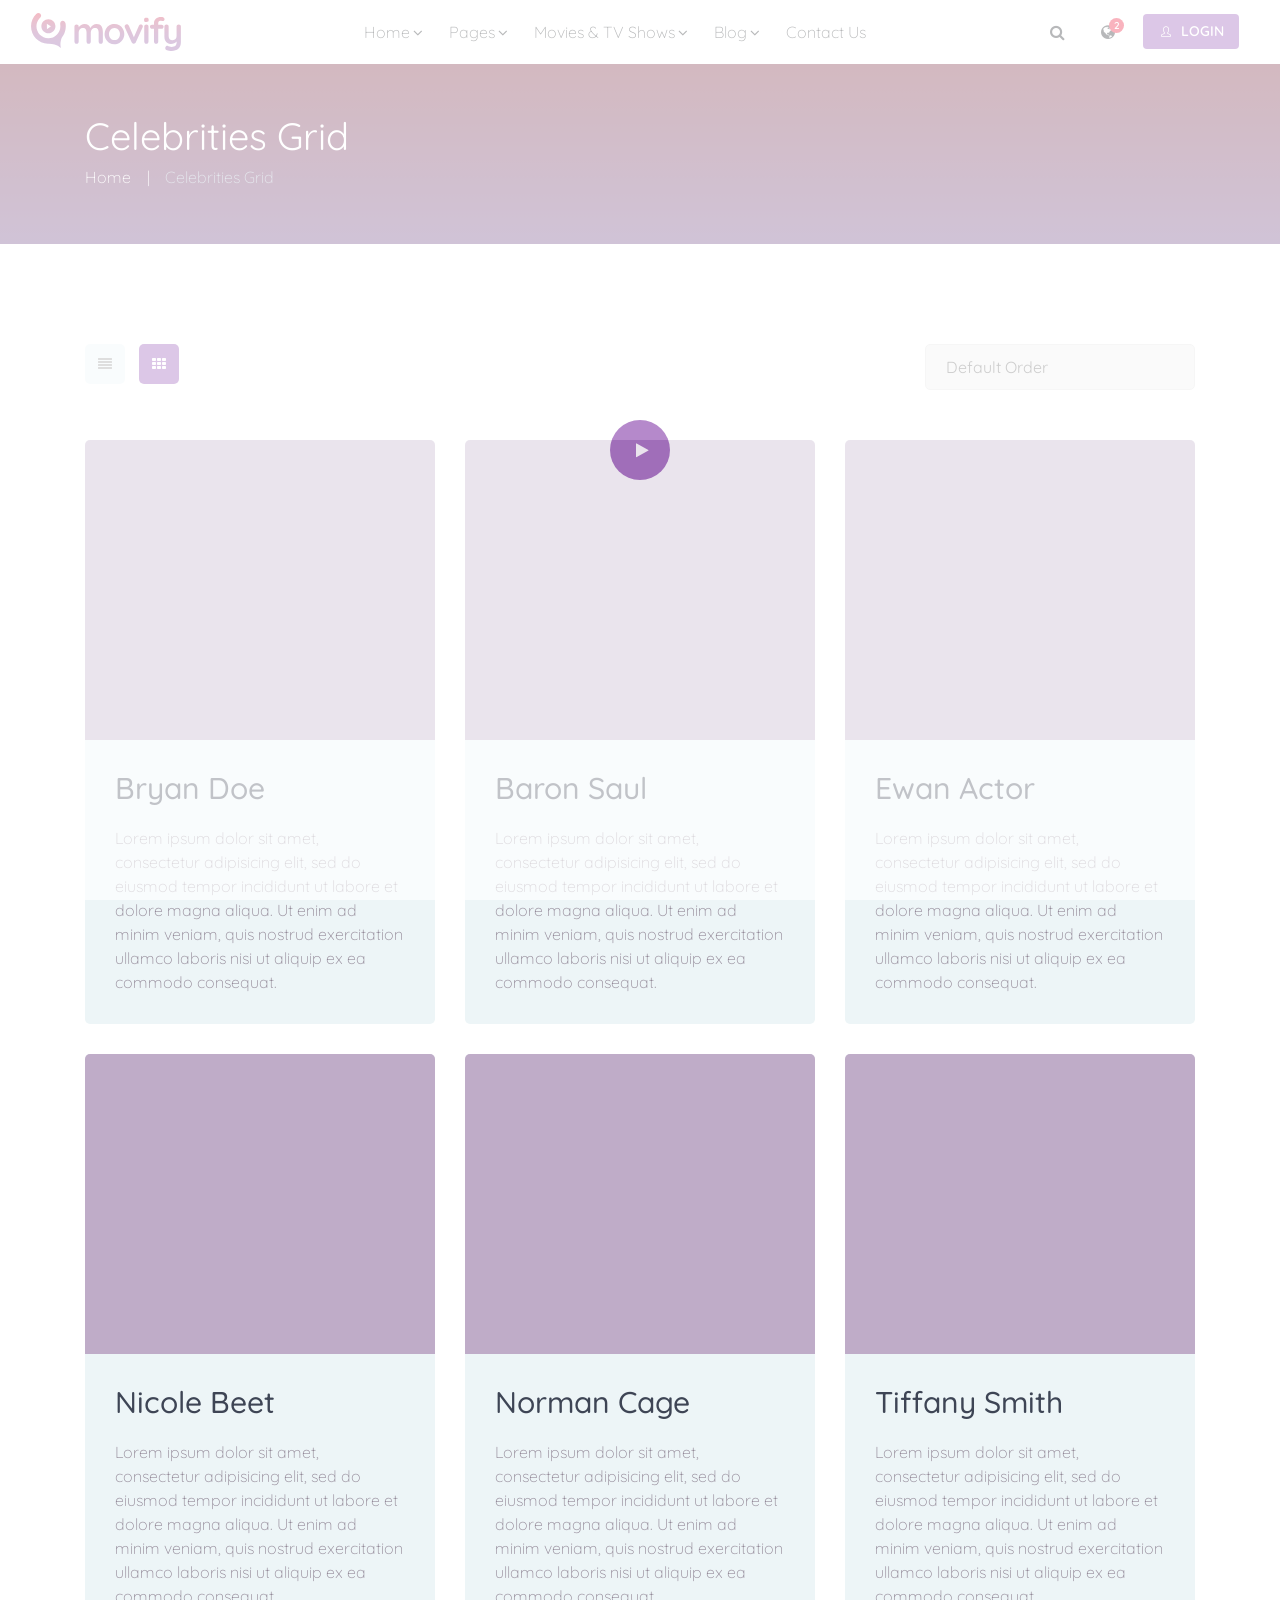
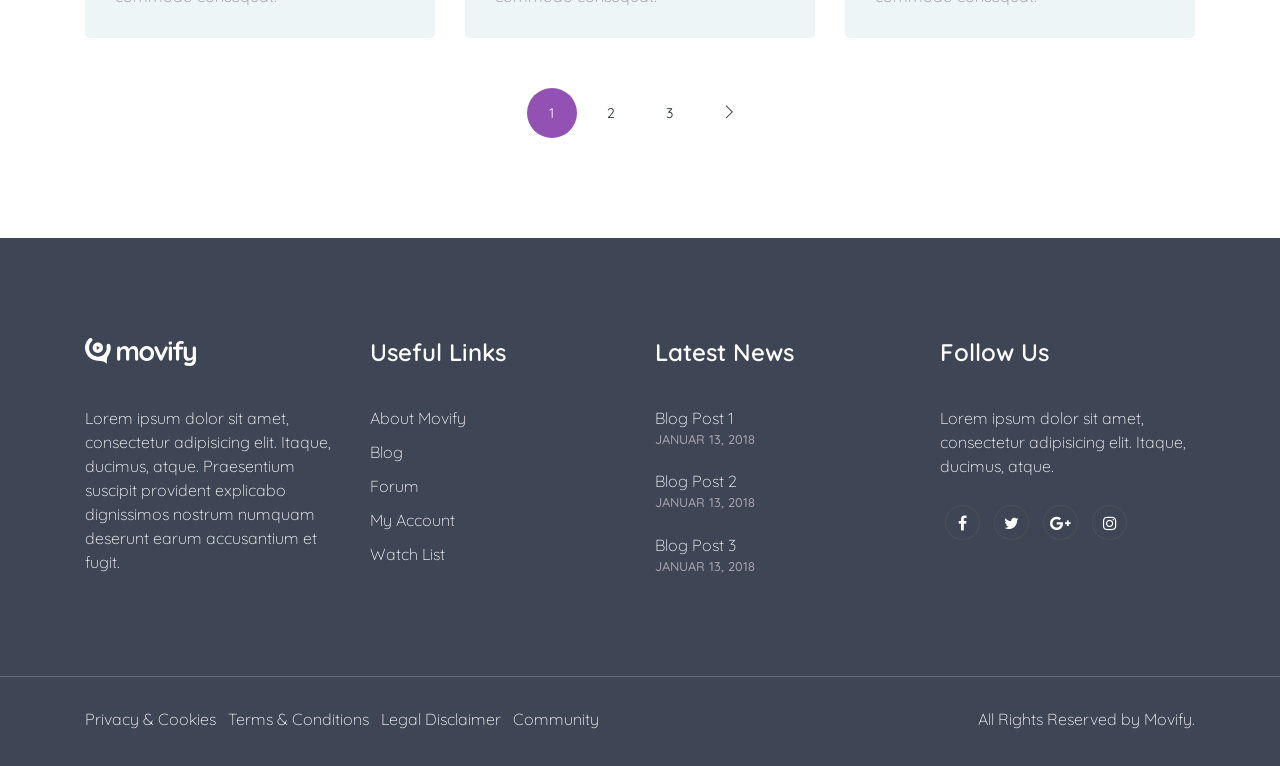
<file: html/celebrities-grid.html>
<!DOCTYPE html>

<html lang="en">

<head>
    <meta charset="UTF-8">

    <!-- ===== Mobile viewport optimized ===== -->
    <meta http-equiv="X-UA-Compatible" content="IE=edge">
    <meta name="viewport" content="width=device-width, initial-scale=1.0,maximum-scale=1.0, user-scalable=no">

    <!-- ===== Meta Tags - Description for Search Engine purposes ===== -->
    <meta name="description" content="Movify - Movies, Series & Cinema HTML Template">
    <meta name="keywords" content="movies, series, online streaming, html template, cinema html template">
    <meta name="author" content="GnoDesign">

    <!-- ===== Website Title ===== -->
    <title>Movify - Movies, Series & Cinema HTML Template</title>

    <!-- ===== Favicon & Different size apple touch icons ===== -->
    <link rel="shortcut icon" href="assets/images/favicon.png" type="image/x-icon">
    <link rel="apple-touch-icon" sizes="57x57" href="assets/images/apple-touch-icon-iphone.png">
    <link rel="apple-touch-icon" sizes="76x76" href="assets/images/apple-touch-icon-ipad.png">
    <link rel="apple-touch-icon" sizes="120x120" href="assets/images/apple-touch-icon-iphone-retina.png">
    <link rel="apple-touch-icon" sizes="152x152" href="assets/images/apple-touch-icon-ipad-retina.png">
    <link rel="apple-touch-icon" sizes="167x167" href="assets/images/apple-touch-icon-ipad-pro.png">
    <link rel="apple-touch-icon" sizes="180x180" href="assets/images/apple-touch-icon-iphone-6-plus.png">
    <link rel="icon" sizes="192x192" href="assets/images/icon-hd.png">
    <link rel="icon" sizes="128x128" href="assets/images/icon.png">

    <!-- ===== Google Fonts ===== -->
    <link href="https://fonts.googleapis.com/css?family=Quicksand:300,400,500,700" rel="stylesheet">

    <!-- ===== CSS links ===== -->
    <link rel="stylesheet" type="text/css" href="assets/css/bootstrap.min.css">
    <link rel="stylesheet" type="text/css" href="assets/revolution/css/settings.css">
    <link rel="stylesheet" type="text/css" href="assets/revolution/css/layers.css">
    <link rel="stylesheet" type="text/css" href="assets/revolution/css/navigation.css">
    <link rel="stylesheet" type="text/css" href="assets/css/magnific-popup.css">
    <link rel="stylesheet" type="text/css" href="assets/css/jquery.mmenu.css">
    <link rel="stylesheet" type="text/css" href="assets/css/owl.carousel.min.css">

    <link rel="stylesheet" type="text/css" href="assets/css/style.css">
    <link rel="stylesheet" type="text/css" href="assets/css/responsive.css">


    <!-- HTML5 shim and Respond.js for IE8 support of HTML5 elements and media queries -->
    <!-- WARNING: Respond.js doesn't work if you view the page via file:// -->
    <!--[if lt IE 9]>
	<script src="https://oss.maxcdn.com/html5shiv/3.7.2/html5shiv.min.js"></script>
	<script src="https://oss.maxcdn.com/respond/1.4.2/respond.min.js"></script>
<![endif]-->
</head>

<body>


    <!-- =============== START OF PRELOADER =============== -->
    <div class="loading">
        <div class="loading-inner">
            <div class="loading-effect">
                <div class="object"></div>
            </div>
        </div>
    </div>
    <!-- =============== END OF PRELOADER =============== -->



    <!-- =============== START OF RESPONSIVE - MAIN NAV =============== -->
    <nav id="main-mobile-nav"></nav>
    <!-- =============== END OF RESPONSIVE - MAIN NAV =============== -->



    <!-- =============== START OF WRAPPER =============== -->
    <div class="wrapper">


        <!-- =============== START OF HEADER NAVIGATION =============== -->
        <!-- Insert the class "sticky" in the header if you want a sticky header -->
        <header class="header">
            <div class="container-fluid">

                <!-- ====== Start of Navbar ====== -->
                <nav class="navbar navbar-expand-lg">

                    <a class="navbar-brand" href="index.html">
                        <!-- INSERT YOUR LOGO HERE -->
                        <img src="assets/images/logo.svg" alt="logo" width="150" class="logo">
                        <!-- INSERT YOUR WHITE LOGO HERE -->
                        <img src="assets/images/logo-white.svg" alt="white logo" width="150" class="logo-white">
                    </a>
                    
                    <!-- Login Button on Responsive -->
                    <a href="#login-register-popup" class="login-mobile-btn popup-with-zoom-anim"><i class="icon-user"></i></a>

                    <button id="mobile-nav-toggler" class="hamburger hamburger--collapse" type="button">
                       <span class="hamburger-box">
                          <span class="hamburger-inner"></span>
                       </span>
                    </button>

                    <!-- ====== Start of #main-nav ====== -->
                    <div class="navbar-collapse" id="main-nav">

                        <!-- ====== Start of Main Menu ====== -->
                        <ul class="navbar-nav mx-auto" id="main-menu">
                            <!-- Menu Item -->
                            <li class="nav-item dropdown">
                                <a class="nav-link dropdown-toggle" href="#" data-toggle="dropdown" aria-haspopup="true" aria-expanded="false">Home</a>

                                <!-- Dropdown Menu -->
                                <ul class="dropdown-menu">
                                    <!-- Menu Item -->
                                    <li>
                                        <a class="dropdown-item" href="index.html">Home Version 1</a>
                                    </li>

                                    <!-- Menu Item -->
                                    <li>
                                        <a class="dropdown-item" href="index2.html">Home Version 2</a>
                                    </li>

                                    <!-- Menu Item -->
                                    <li>
                                        <a class="dropdown-item" href="index3.html">Home Version 3</a>
                                    </li>

                                    <!-- Menu Item -->
                                    <li>
                                        <a class="dropdown-item" href="index4.html">Home Version 4</a>
                                    </li>

                                </ul>
                            </li>

                            <!-- Menu Item -->
                            <li class="nav-item dropdown">
                                <a class="nav-link dropdown-toggle" href="#" data-toggle="dropdown" aria-haspopup="true" aria-expanded="false">Pages</a>

                                <!-- Dropdown Menu -->
                                <ul class="dropdown-menu">
                                    <!-- Menu Item -->
                                    <li>
                                        <a class="dropdown-item" href="404.html">404 Page</a>
                                    </li>

                                    <!-- Divider -->
                                    <li class="divider" role="separator"></li>

                                    <!-- Menu Item -->
                                    <li>
                                        <a class="dropdown-item" href="celebrities-list.html">celebrities list</a>
                                    </li>

                                    <!-- Menu Item -->
                                    <li>
                                        <a class="dropdown-item" href="celebrities-grid.html">celebrities grid</a>
                                    </li>

                                    <!-- Menu Item -->
                                    <li>
                                        <a class="dropdown-item" href="celebrity-detail.html">celebrity detail</a>
                                    </li>

                                    <!-- Divider -->
                                    <li class="divider" role="separator"></li>

                                    <!-- Menu Item -->
                                    <li>
                                        <a class="dropdown-item" href="contact-us.html">Contact us</a>
                                    </li>

                                    <!-- Menu Item -->
                                    <li>
                                        <a class="dropdown-item" href="coming-soon.html">Coming soon</a>
                                    </li>

                                    <!-- Menu Item -->
                                    <li>
                                        <a class="dropdown-item" href="pricing.html">Pricing Plan</a>
                                    </li>

                                    <!-- Menu Item -->
                                    <li>
                                        <a class="dropdown-item" href="login-register.html">Login - Register</a>
                                    </li>
                                    
                                    <!-- Menu Item -->
                                    <li>
                                        <a class="dropdown-item" href="testimonials.html">Testimonials</a>
                                    </li>
                                </ul>
                            </li>

                            <!-- Menu Item -->
                            <li class="nav-item dropdown">
                                <a class="nav-link dropdown-toggle" href="#" data-toggle="dropdown" aria-haspopup="true" aria-expanded="false">Movies & TV Shows</a>

                                <!-- Dropdown Menu -->
                                <ul class="dropdown-menu">
                                    <!-- Menu Item -->
                                    <li>
                                        <a class="dropdown-item" href="movie-list.html">Movie List 1</a>
                                    </li>

                                    <!-- Menu Item -->
                                    <li>
                                        <a class="dropdown-item" href="movie-list2.html">Movie List 2</a>
                                    </li>

                                    <!-- Menu Item -->
                                    <li>
                                        <a class="dropdown-item" href="movie-grid.html">Movie Grid 1</a>
                                    </li>

                                    <!-- Menu Item -->
                                    <li>
                                        <a class="dropdown-item" href="movie-grid2.html">Movie Grid 2</a>
                                    </li>

                                    <!-- Menu Item -->
                                    <li>
                                        <a class="dropdown-item" href="movie-grid3.html">Movie Grid 3</a>
                                    </li>

                                    <!-- Menu Item -->
                                    <li>
                                        <a class="dropdown-item" href="movie-grid4.html">Movie Grid 4</a>
                                    </li>

                                    <!-- Menu Item -->
                                    <li>
                                        <a class="dropdown-item" href="movie-detail.html">Movie Detail</a>
                                    </li>

                                    <!-- Menu Item -->
                                    <li>
                                        <a class="dropdown-item" href="movie-detail2.html">Movie Detail 2</a>
                                    </li>

                                    <!-- Menu Item -->
                                    <li>
                                        <a class="dropdown-item" href="watch-later.html">Watch Later</a>
                                    </li>
                                </ul>
                            </li>

                            <!-- Menu Item -->
                            <li class="nav-item dropdown">
                                <a class="nav-link dropdown-toggle" href="#" data-toggle="dropdown" aria-haspopup="true" aria-expanded="false">Blog</a>

                                <!-- Dropdown Menu -->
                                <ul class="dropdown-menu">
                                    <!-- Menu Item -->
                                    <li>
                                        <a class="dropdown-item" href="blog-list.html">Blog List</a>
                                    </li>

                                    <!-- Menu Item -->
                                    <li>
                                        <a class="dropdown-item" href="blog-list-fullwidth.html">Blog List Fullwidth</a>
                                    </li>

                                    <!-- Menu Item -->
                                    <li>
                                        <a class="dropdown-item" href="blog-post-detail.html">Blog Detail</a>
                                    </li>

                                    <!-- Menu Item -->
                                    <li>
                                        <a class="dropdown-item" href="blog-post-detail-fullwidth.html">Blog Detail Fullwidth</a>
                                    </li>

                                </ul>
                            </li>

                            <!-- Menu Item -->
                            <li class="nav-item">
                                <a class="nav-link" href="contact-us.html">Contact us</a>
                            </li>

                        </ul>
                        <!-- ====== End of Main Menu ====== -->


                        <!-- ====== Start of Extra Nav ====== -->
                        <ul class="navbar-nav extra-nav">

                            <!-- Menu Item -->
                            <li class="nav-item">
                                <a class="nav-link toggle-search" href="#">
                                    <i class="fa fa-search"></i>
                                </a>
                            </li>

                            <!-- Menu Item -->
                            <li class="nav-item notification-wrapper">
                                <a class="nav-link notification" href="#">
                                    <i class="fa fa-globe"></i>
                                    <span class="notification-count">2</span>
                                </a>
                            </li>

                            <!-- Menu Item -->
                            <li class="nav-item m-auto">
                                <a href="#login-register-popup" class="btn btn-main btn-effect login-btn popup-with-zoom-anim">
                                    <i class="icon-user"></i>login
                                </a>
                            </li>
                        </ul>
                        <!-- ====== End of Extra Nav ====== -->

                    </div>
                    <!-- ====== End of #main-nav ====== -->
                </nav>
                <!-- ====== End of Navbar ====== -->

            </div>
        </header>
        <!-- =============== END OF HEADER NAVIGATION =============== -->



        <!-- =============== START OF PAGE HEADER =============== -->
        <section class="page-header overlay-gradient" style="background: url(assets/images/posters/movie-collection.jpg);">
            <div class="container">
                <div class="inner">
                    <h2 class="title">Celebrities Grid</h2>
                    <ol class="breadcrumb">
                        <li><a href="index.html">Home</a></li>
                        <li>Celebrities Grid</li>
                    </ol>
                </div>
            </div>
        </section>
        <!-- =============== END OF PAGE HEADER =============== -->



        <!-- =============== START OF MAIN =============== -->
        <main class="ptb100">
            <div class="container">

                <!-- Start of Filters -->
                <div class="row mb50">

                    <div class="col-md-6">
                        <!-- Layout Switcher -->
                        <div class="layout-switcher">
                            <a href="celebrities-list.html" class="list"><i class="fa fa-align-justify"></i></a>
                            <a href="celebrities-grid.html" class="grid active"><i class="fa fa-th"></i></a>
                        </div>
                    </div>

                    <div class="col-md-6">

                        <!-- Sort by -->
                        <div class="sort-by">
                            <div class="sort-by-select">
                                <select class="chosen-select-no-single">
                                    <option>Default Order</option>
                                    <option>Featured</option>
                                    <option>Top Viewed</option>
                                    <option>Top Rated</option>
                                    <option>Newest</option>
                                    <option>Oldest</option>
                                </select>
                            </div>
                        </div>
                        <!-- Sort by / End -->

                    </div>

                </div>
                <!-- End of Filters -->



                <!-- Start of Celebrities Grid -->
                <div class="row">

                    <!-- Celebrity Grid Item -->
                    <div class="col-lg-4 col-md-6 col-sm-12">
                        <div class="celebrity-grid-1">
                            <div class="celeb-container">

                                <!-- Celebrity Image -->
                                <div class="celebrity-image">
                                    <a href="celebrity-detail.html">
                                        <img src="assets/images/celebrities/celebrity1.jpg" alt="">
                                    </a>
                                </div>

                                <!-- Celebrity Content -->
                                <div class="celebrity-content">
                                    <div class="inner">
                                        <h3 class="title"><a href="celebrity-detail.html">Bryan Doe</a></h3>

                                        <p>Lorem ipsum dolor sit amet, consectetur adipisicing elit, sed do eiusmod tempor incididunt ut labore et dolore magna aliqua. Ut enim ad minim veniam, quis nostrud exercitation ullamco laboris nisi ut aliquip ex ea commodo consequat.</p>
                                    </div>
                                </div>

                            </div>
                        </div>
                    </div>

                    <!-- Celebrity Grid Item -->
                    <div class="col-lg-4 col-md-6 col-sm-12">
                        <div class="celebrity-grid-1">
                            <div class="celeb-container">

                                <!-- Celebrity Image -->
                                <div class="celebrity-image">
                                    <a href="celebrity-detail.html">
                                        <img src="assets/images/celebrities/celebrity2.jpg" alt="">
                                    </a>
                                </div>

                                <!-- Celebrity Content -->
                                <div class="celebrity-content">
                                    <div class="inner">
                                        <h3 class="title"><a href="celebrity-detail.html">Baron Saul</a></h3>

                                        <p>Lorem ipsum dolor sit amet, consectetur adipisicing elit, sed do eiusmod tempor incididunt ut labore et dolore magna aliqua. Ut enim ad minim veniam, quis nostrud exercitation ullamco laboris nisi ut aliquip ex ea commodo consequat.</p>
                                    </div>
                                </div>

                            </div>
                        </div>
                    </div>

                    <!-- Celebrity Grid Item -->
                    <div class="col-lg-4 col-md-6 col-sm-12">
                        <div class="celebrity-grid-1">
                            <div class="celeb-container">

                                <!-- Celebrity Image -->
                                <div class="celebrity-image">
                                    <a href="celebrity-detail.html">
                                        <img src="assets/images/celebrities/celebrity3.jpg" alt="">
                                    </a>
                                </div>

                                <!-- Celebrity Content -->
                                <div class="celebrity-content">
                                    <div class="inner">
                                        <h3 class="title"><a href="celebrity-detail.html">Ewan Actor</a></h3>

                                        <p>Lorem ipsum dolor sit amet, consectetur adipisicing elit, sed do eiusmod tempor incididunt ut labore et dolore magna aliqua. Ut enim ad minim veniam, quis nostrud exercitation ullamco laboris nisi ut aliquip ex ea commodo consequat.</p>
                                    </div>
                                </div>

                            </div>
                        </div>
                    </div>

                    <!-- Celebrity Grid Item -->
                    <div class="col-lg-4 col-md-6 col-sm-12">
                        <div class="celebrity-grid-1">
                            <div class="celeb-container">

                                <!-- Celebrity Image -->
                                <div class="celebrity-image">
                                    <a href="celebrity-detail.html">
                                        <img src="assets/images/celebrities/celebrity4.jpg" alt="">
                                    </a>
                                </div>

                                <!-- Celebrity Content -->
                                <div class="celebrity-content">
                                    <div class="inner">
                                        <h3 class="title"><a href="celebrity-detail.html">Nicole Beet</a></h3>

                                        <p>Lorem ipsum dolor sit amet, consectetur adipisicing elit, sed do eiusmod tempor incididunt ut labore et dolore magna aliqua. Ut enim ad minim veniam, quis nostrud exercitation ullamco laboris nisi ut aliquip ex ea commodo consequat.</p>
                                    </div>
                                </div>

                            </div>
                        </div>
                    </div>

                    <!-- Celebrity Grid Item -->
                    <div class="col-lg-4 col-md-6 col-sm-12">
                        <div class="celebrity-grid-1">
                            <div class="celeb-container">

                                <!-- Celebrity Image -->
                                <div class="celebrity-image">
                                    <a href="celebrity-detail.html">
                                        <img src="assets/images/celebrities/celebrity5.jpg" alt="">
                                    </a>
                                </div>

                                <!-- Celebrity Content -->
                                <div class="celebrity-content">
                                    <div class="inner">
                                        <h3 class="title"><a href="celebrity-detail.html">Norman Cage</a></h3>

                                        <p>Lorem ipsum dolor sit amet, consectetur adipisicing elit, sed do eiusmod tempor incididunt ut labore et dolore magna aliqua. Ut enim ad minim veniam, quis nostrud exercitation ullamco laboris nisi ut aliquip ex ea commodo consequat.</p>
                                    </div>
                                </div>

                            </div>
                        </div>
                    </div>

                    <!-- Celebrity Grid Item -->
                    <div class="col-lg-4 col-md-6 col-sm-12">
                        <div class="celebrity-grid-1">
                            <div class="celeb-container">

                                <!-- Celebrity Image -->
                                <div class="celebrity-image">
                                    <a href="celebrity-detail.html">
                                        <img src="assets/images/celebrities/celebrity6.jpg" alt="">
                                    </a>
                                </div>

                                <!-- Celebrity Content -->
                                <div class="celebrity-content">
                                    <div class="inner">
                                        <h3 class="title"><a href="celebrity-detail.html">Tiffany Smith</a></h3>

                                        <p>Lorem ipsum dolor sit amet, consectetur adipisicing elit, sed do eiusmod tempor incididunt ut labore et dolore magna aliqua. Ut enim ad minim veniam, quis nostrud exercitation ullamco laboris nisi ut aliquip ex ea commodo consequat.</p>
                                    </div>
                                </div>

                            </div>
                        </div>
                    </div>

                </div>
                <!-- End of Celebrities Grid -->



                <!-- Start of Pagination -->
                <div class="row">
                    <div class="col-md-12 col-sm-12">
                        <nav class="pagination">
                            <ul>
                                <li><a href="#" class="current-page">1</a></li>
                                <li><a href="#">2</a></li>
                                <li><a href="#">3</a></li>
                                <li><a href="#"><i class="ti-angle-right"></i></a></li>
                            </ul>
                        </nav>
                    </div>
                </div>
                <!-- End of Pagination -->

            </div>
        </main>
        <!-- =============== END OF MAIN =============== -->



        <!-- =============== START OF FOOTER =============== -->
        <footer class="footer1 bg-dark">

            <!-- ===== START OF FOOTER WIDGET AREA ===== -->
            <div class="footer-widget-area ptb100">
                <div class="container">
                    <div class="row">

                        <!-- Start of Widget 1 -->
                        <div class="col-lg-3 col-md-6 col-sm-12">
                            <div class="widget widget-about">

                                <!-- INSERT YOUR LOGO HERE -->
                                <img src="assets/images/logo.svg" alt="logo" class="logo">
                                <!-- INSERT YOUR WHITE LOGO HERE -->
                                <img src="assets/images/logo-white.svg" alt="white logo" class="logo-white">
                                <p class="nomargin">Lorem ipsum dolor sit amet, consectetur adipisicing elit. Itaque, ducimus, atque. Praesentium suscipit provident explicabo dignissimos nostrum numquam deserunt earum accusantium et fugit.</p>
                            </div>
                        </div>
                        <!-- End of Widget 1 -->

                        <!-- Start of Widget 2 -->
                        <div class="col-lg-3 col-md-6 col-sm-12">
                            <div class="widget widget-links">
                                <h4 class="widget-title">Useful links</h4>

                                <ul class="general-listing">
                                    <li><a href="#">about movify</a></li>
                                    <li><a href="#">blog</a></li>
                                    <li><a href="#">forum</a></li>
                                    <li><a href="#">my account</a></li>
                                    <li><a href="#">watch list</a></li>
                                </ul>

                            </div>
                        </div>
                        <!-- End of Widget 2 -->

                        <!-- Start of Widget 3 -->
                        <div class="col-lg-3 col-md-6 col-sm-12">
                            <div class="widget widget-blog">
                                <h4 class="widget-title">latest news</h4>

                                <ul class="blog-posts">
                                    <li><a href="#">blog post 1</a><small>januar 13, 2018</small></li>
                                    <li><a href="#">blog post 2</a><small>januar 13, 2018</small></li>
                                    <li><a href="#">blog post 3</a><small>januar 13, 2018</small></li>
                                </ul>
                            </div>
                        </div>
                        <!-- End of Widget 3 -->

                        <!-- Start of Widget 4 -->
                        <div class="col-lg-3 col-md-6 col-sm-12">
                            <div class="widget widget-social">
                                <h4 class="widget-title">follow us</h4>

                                <p>Lorem ipsum dolor sit amet, consectetur adipisicing elit. Itaque, ducimus, atque.</p>

                                <!-- Start of Social Buttons -->
                                <ul class="social-btns">
                                    <!-- Social Media -->
                                    <li>
                                        <a href="#" class="social-btn-roll facebook">
                                            <div class="social-btn-roll-icons">
                                                <i class="social-btn-roll-icon fa fa-facebook"></i>
                                                <i class="social-btn-roll-icon fa fa-facebook"></i>
                                            </div>
                                        </a>
                                    </li>

                                    <!-- Social Media -->
                                    <li>
                                        <a href="#" class="social-btn-roll twitter">
                                            <div class="social-btn-roll-icons">
                                                <i class="social-btn-roll-icon fa fa-twitter"></i>
                                                <i class="social-btn-roll-icon fa fa-twitter"></i>
                                            </div>
                                        </a>
                                    </li>

                                    <!-- Social Media -->
                                    <li>
                                        <a href="#" class="social-btn-roll google-plus">
                                            <div class="social-btn-roll-icons">
                                                <i class="social-btn-roll-icon fa fa-google-plus"></i>
                                                <i class="social-btn-roll-icon fa fa-google-plus"></i>
                                            </div>
                                        </a>
                                    </li>

                                    <!-- Social Media -->
                                    <li>
                                        <a href="#" class="social-btn-roll instagram">
                                            <div class="social-btn-roll-icons">
                                                <i class="social-btn-roll-icon fa fa-instagram"></i>
                                                <i class="social-btn-roll-icon fa fa-instagram"></i>
                                            </div>
                                        </a>
                                    </li>
                                </ul>
                                <!-- End of Social Buttons -->

                            </div>
                        </div>
                        <!-- End of Widget 4 -->

                    </div>
                </div>
            </div>
            <!-- ===== END OF FOOTER WIDGET AREA ===== -->


            <!-- ===== START OF FOOTER COPYRIGHT AREA ===== -->
            <div class="footer-copyright-area ptb30">
                <div class="container">
                    <div class="row">
                        <div class="col-md-12">
                            <div class="d-flex">
                                <div class="links">
                                    <ul class="list-inline">
                                        <li class="list-inline-item"><a href="#">Privacy & Cookies</a></li>
                                        <li class="list-inline-item"><a href="#">Terms & Conditions</a></li>
                                        <li class="list-inline-item"><a href="#">Legal Disclaimer</a></li>
                                        <li class="list-inline-item"><a href="#">Community</a></li>
                                    </ul>
                                </div>

                                <div class="copyright ml-auto">All Rights Reserved by <a href="#">Movify</a>.</div>

                            </div>
                        </div>
                    </div>
                </div>
            </div>
            <!-- ===== END OF FOOTER COPYRIGHT AREA ===== -->

        </footer>
        <!-- =============== END OF FOOTER =============== -->

    </div>
    <!-- =============== END OF WRAPPER =============== -->




    <!-- =============== START OF GENERAL SEARCH WRAPPER =============== -->
    <div class="general-search-wrapper">
        <form class="general-search" role="search" method="get" action="#">
            <input type="text" placeholder="Type and hit enter...">
            <span id="general-search-close" class="ti-close toggle-search"></span>
        </form>
    </div>
    <!-- =============== END OF GENERAL SEARCH WRAPPER =============== -->



    <!-- =============== START OF LOGIN & REGISTER POPUP =============== -->
    <div id="login-register-popup" class="small-dialog zoom-anim-dialog mfp-hide">

        <!-- ===== Start of Signin wrapper ===== -->
        <div class="signin-wrapper">
            <div class="small-dialog-headline">
                <h4 class="text-center">Sign in</h4>
            </div>


            <div class="small-dialog-content">

                <!-- Start of Login form -->
                <form id="cariera_login" method="post">
                    <p class="status"></p>

                    <div class="form-group">
                        <label for="username">Username or Email *</label>
                        <input type="text" class="form-control" id="username" name="username" placeholder="Your Username or Email *" />
                    </div>

                    <div class="form-group">
                        <label for="password">Password *</label>
                        <input type="password" class="form-control" id="password" name="password" placeholder="Your Password *" />
                    </div>

                    <div class="form-group">
                        <div class="checkbox pad-bottom-10">
                            <input id="check1" type="checkbox" name="remember" value="yes">
                            <label for="check1">Keep me signed in</label>
                        </div>
                    </div>

                    <div class="form-group">
                        <input type="submit" value="Sign in" class="btn btn-main btn-effect nomargin" />
                    </div>
                </form>
                <!-- End of Login form -->

                <div class="bottom-links">
                    <span>
                        Not a member?
                        <a  class="signUpClick">Sign up</a>
                    </span>
                    <a  class="forgetPasswordClick pull-right">Forgot Password</a>
                </div>
            </div>

        </div>
        <!-- ===== End of Signin wrapper ===== -->



        <!-- ===== Start of Signup wrapper ===== -->
        <div class="signup-wrapper">
            <div class="small-dialog-headline">
                <h4 class="text-center">Sign Up</h4>
            </div>

            <div class="small-dialog-content">

                <!-- Start of Registration form -->
                <form id="cariera_registration" action="#" method="POST">
                    <p class="status"></p>

                    <div class="form-group">
                        <label for="movify_user_login">Username</label>
                        <input name="movify_user_login" id="movify_user_login" class="form-control" type="text"/>
                    </div>

                    <div class="form-group">
                        <label for="movify_user_email">Email</label>
                        <input name="movify_user_email" id="movify_user_email" class="form-control" type="email"/>
                    </div>

                    <div class="form-group">
                        <label for="password">Password</label>
                        <input name="movify_user_pass" id="movify_password" class="form-control" type="password"/>
                    </div>

                    <div class="form-group">
                        <input type="submit" class="btn btn-main btn-effect nomargin" value="Register"/>
                    </div>
                </form>
                <!-- End of Registration form -->

                <div class="bottom-links">
                    <span>
                        Already have an account?
                        <a class="signInClick">Sign in</a>
                    </span>

                    <a class="forgetPasswordClick pull-right">Forgot Password</a>
                </div>

            </div> <!-- .small-dialog-content -->

        </div>
        <!-- ===== End of Signup wrapper ===== -->



        <!-- ===== Start of Forget Password wrapper ===== -->
        <div class="forgetpassword-wrapper">
            <div class="small-dialog-headline">
                <h4 class="text-center">Forgotten Password</h4>
            </div>

            <div class="small-dialog-content">

                <!-- Start of Forger Password form -->
                <form id="forget_pass_form" action="#"  method="post">
                    <p class="status"></p>

                    <div class="form-group">
                        <label for="password">Email Address *</label>
                        <input type="email" name="user_login" class="form-control" id="email3" placeholder="Email Address *" />
                    </div>

                    <div class="form-group">
                        <input type="submit" name="submit" value="Get New Password" class="btn btn-main btn-effect nomargin" />
                    </div>
                </form>
                <!-- End of Forger Password form -->

                <div class="bottom-links">
                    <a class="cancelClick">Cancel</a>
                </div>

            </div><!-- .small-dialog-content -->

        </div>
        <!-- ===== End of Forget Password wrapper ===== -->

    </div>
    <!-- =============== END OF LOGIN & REGISTER POPUP =============== -->



    <!-- ===== Start of Back to Top Button ===== -->
    <div id="backtotop">
        <a href="#"></a>
    </div>
    <!-- ===== End of Back to Top Button ===== -->



    <!-- ===== All Javascript at the bottom of the page for faster page loading ===== -->
    <script src="assets/js/jquery-3.2.1.min.js"></script>
    <script src="assets/js/bootstrap.min.js"></script>
    <script src="assets/js/jquery.ajaxchimp.js"></script>
    <script src="assets/js/jquery.magnific-popup.min.js"></script>
    <script src="assets/js/jquery.mmenu.js"></script>
    <script src="assets/js/jquery.inview.min.js"></script>
    <script src="assets/js/jquery.countTo.min.js"></script>
    <script src="assets/js/jquery.countdown.min.js"></script>
    <script src="assets/js/owl.carousel.min.js"></script>
    <script src="assets/js/imagesloaded.pkgd.min.js"></script>
    <script src="assets/js/isotope.pkgd.min.js"></script>
    <script src="assets/js/headroom.js"></script>
    <script src="assets/js/custom.js"></script>

    <!-- ===== Slider Revolution core JavaScript files ===== -->
    <script type="text/javascript" src="assets/revolution/js/jquery.themepunch.tools.min.js"></script>
    <script type="text/javascript" src="assets/revolution/js/jquery.themepunch.revolution.min.js"></script>

    <!-- ===== Slider Revolution extension scripts ===== -->
    <script type="text/javascript" src="assets/revolution/js/extensions/revolution.extension.actions.min.js"></script>
    <script type="text/javascript" src="assets/revolution/js/extensions/revolution.extension.carousel.min.js"></script>
    <script type="text/javascript" src="assets/revolution/js/extensions/revolution.extension.kenburn.min.js"></script>
    <script type="text/javascript" src="assets/revolution/js/extensions/revolution.extension.layeranimation.min.js"></script>
    <script type="text/javascript" src="assets/revolution/js/extensions/revolution.extension.migration.min.js"></script>
    <script type="text/javascript" src="assets/revolution/js/extensions/revolution.extension.navigation.min.js"></script>
    <script type="text/javascript" src="assets/revolution/js/extensions/revolution.extension.parallax.min.js"></script>
    <script type="text/javascript" src="assets/revolution/js/extensions/revolution.extension.slideanims.min.js"></script>
    <script type="text/javascript" src="assets/revolution/js/extensions/revolution.extension.video.min.js"></script>

</body>

</html>
</file>
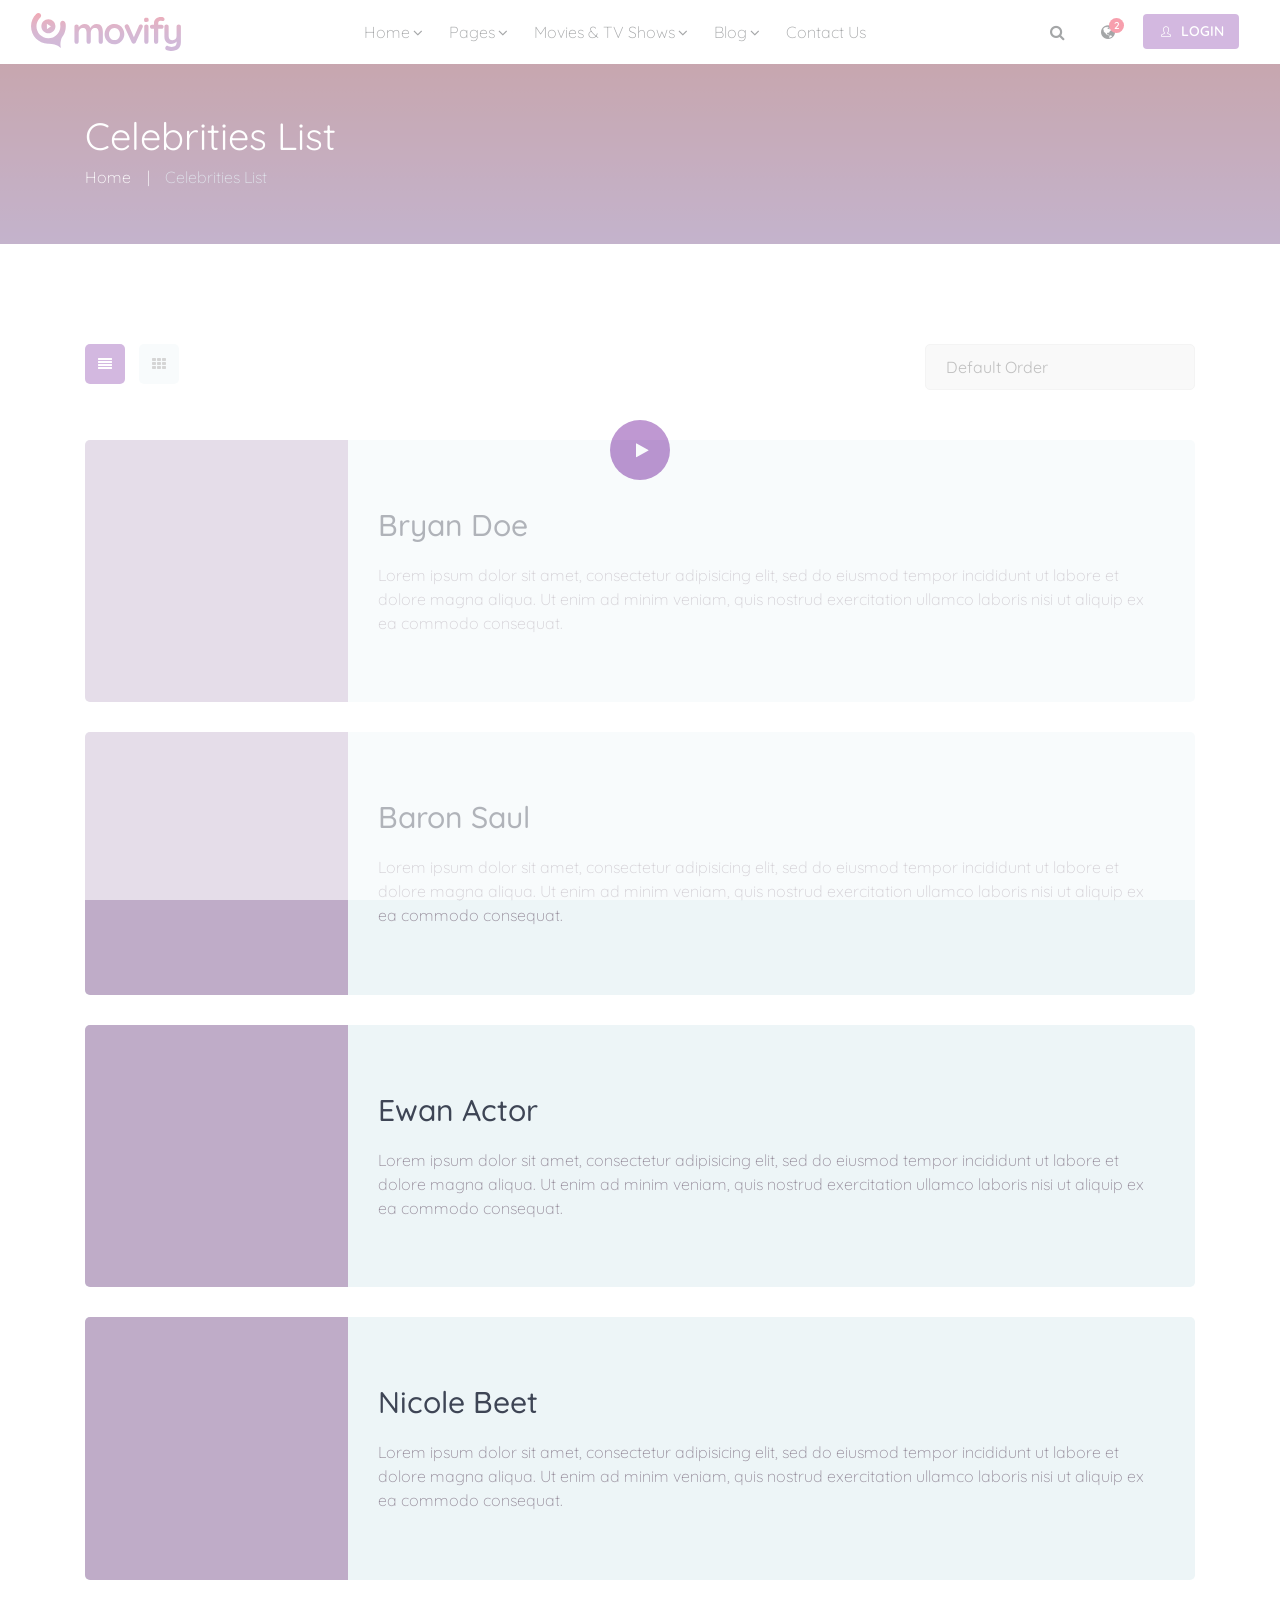
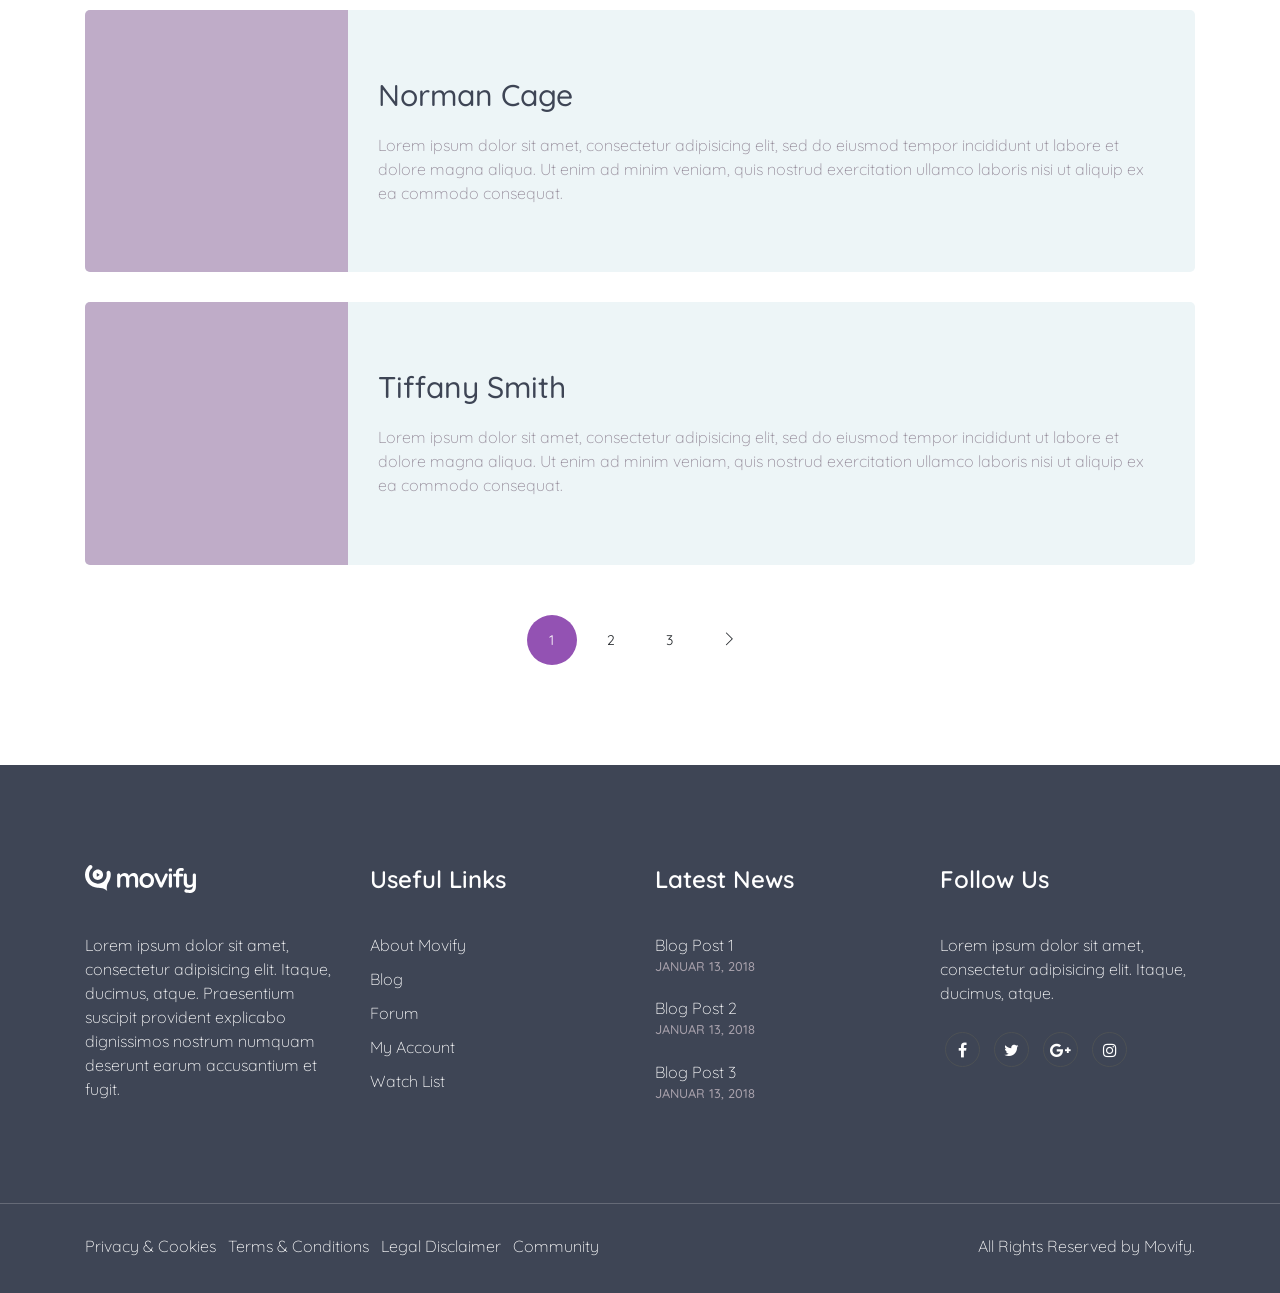
<file: html/celebrities-list.html>
<!DOCTYPE html>

<html lang="en">

<head>
    <meta charset="UTF-8">

    <!-- ===== Mobile viewport optimized ===== -->
    <meta http-equiv="X-UA-Compatible" content="IE=edge">
    <meta name="viewport" content="width=device-width, initial-scale=1.0,maximum-scale=1.0, user-scalable=no">

    <!-- ===== Meta Tags - Description for Search Engine purposes ===== -->
    <meta name="description" content="Movify - Movies, Series & Cinema HTML Template">
    <meta name="keywords" content="movies, series, online streaming, html template, cinema html template">
    <meta name="author" content="GnoDesign">

    <!-- ===== Website Title ===== -->
    <title>Movify - Movies, Series & Cinema HTML Template</title>

    <!-- ===== Favicon & Different size apple touch icons ===== -->
    <link rel="shortcut icon" href="assets/images/favicon.png" type="image/x-icon">
    <link rel="apple-touch-icon" sizes="57x57" href="assets/images/apple-touch-icon-iphone.png">
    <link rel="apple-touch-icon" sizes="76x76" href="assets/images/apple-touch-icon-ipad.png">
    <link rel="apple-touch-icon" sizes="120x120" href="assets/images/apple-touch-icon-iphone-retina.png">
    <link rel="apple-touch-icon" sizes="152x152" href="assets/images/apple-touch-icon-ipad-retina.png">
    <link rel="apple-touch-icon" sizes="167x167" href="assets/images/apple-touch-icon-ipad-pro.png">
    <link rel="apple-touch-icon" sizes="180x180" href="assets/images/apple-touch-icon-iphone-6-plus.png">
    <link rel="icon" sizes="192x192" href="assets/images/icon-hd.png">
    <link rel="icon" sizes="128x128" href="assets/images/icon.png">

    <!-- ===== Google Fonts ===== -->
    <link href="https://fonts.googleapis.com/css?family=Quicksand:300,400,500,700" rel="stylesheet">

    <!-- ===== CSS links ===== -->
    <link rel="stylesheet" type="text/css" href="assets/css/bootstrap.min.css">
    <link rel="stylesheet" type="text/css" href="assets/revolution/css/settings.css">
    <link rel="stylesheet" type="text/css" href="assets/revolution/css/layers.css">
    <link rel="stylesheet" type="text/css" href="assets/revolution/css/navigation.css">
    <link rel="stylesheet" type="text/css" href="assets/css/magnific-popup.css">
    <link rel="stylesheet" type="text/css" href="assets/css/jquery.mmenu.css">
    <link rel="stylesheet" type="text/css" href="assets/css/owl.carousel.min.css">

    <link rel="stylesheet" type="text/css" href="assets/css/style.css">
    <link rel="stylesheet" type="text/css" href="assets/css/responsive.css">


    <!-- HTML5 shim and Respond.js for IE8 support of HTML5 elements and media queries -->
    <!-- WARNING: Respond.js doesn't work if you view the page via file:// -->
    <!--[if lt IE 9]>
	<script src="https://oss.maxcdn.com/html5shiv/3.7.2/html5shiv.min.js"></script>
	<script src="https://oss.maxcdn.com/respond/1.4.2/respond.min.js"></script>
<![endif]-->
</head>

<body>


    <!-- =============== START OF PRELOADER =============== -->
    <div class="loading">
        <div class="loading-inner">
            <div class="loading-effect">
                <div class="object"></div>
            </div>
        </div>
    </div>
    <!-- =============== END OF PRELOADER =============== -->



    <!-- =============== START OF RESPONSIVE - MAIN NAV =============== -->
    <nav id="main-mobile-nav"></nav>
    <!-- =============== END OF RESPONSIVE - MAIN NAV =============== -->



    <!-- =============== START OF WRAPPER =============== -->
    <div class="wrapper">


        <!-- =============== START OF HEADER NAVIGATION =============== -->
        <!-- Insert the class "sticky" in the header if you want a sticky header -->
        <header class="header">
            <div class="container-fluid">

                <!-- ====== Start of Navbar ====== -->
                <nav class="navbar navbar-expand-lg">

                    <a class="navbar-brand" href="index.html">
                        <!-- INSERT YOUR LOGO HERE -->
                        <img src="assets/images/logo.svg" alt="logo" width="150" class="logo">
                        <!-- INSERT YOUR WHITE LOGO HERE -->
                        <img src="assets/images/logo-white.svg" alt="white logo" width="150" class="logo-white">
                    </a>
                    
                    <!-- Login Button on Responsive -->
                    <a href="#login-register-popup" class="login-mobile-btn popup-with-zoom-anim"><i class="icon-user"></i></a>

                    <button id="mobile-nav-toggler" class="hamburger hamburger--collapse" type="button">
                       <span class="hamburger-box">
                          <span class="hamburger-inner"></span>
                       </span>
                    </button>

                    <!-- ====== Start of #main-nav ====== -->
                    <div class="navbar-collapse" id="main-nav">

                        <!-- ====== Start of Main Menu ====== -->
                        <ul class="navbar-nav mx-auto" id="main-menu">
                            <!-- Menu Item -->
                            <li class="nav-item dropdown">
                                <a class="nav-link dropdown-toggle" href="#" data-toggle="dropdown" aria-haspopup="true" aria-expanded="false">Home</a>

                                <!-- Dropdown Menu -->
                                <ul class="dropdown-menu">
                                    <!-- Menu Item -->
                                    <li>
                                        <a class="dropdown-item" href="index.html">Home Version 1</a>
                                    </li>

                                    <!-- Menu Item -->
                                    <li>
                                        <a class="dropdown-item" href="index2.html">Home Version 2</a>
                                    </li>

                                    <!-- Menu Item -->
                                    <li>
                                        <a class="dropdown-item" href="index3.html">Home Version 3</a>
                                    </li>

                                    <!-- Menu Item -->
                                    <li>
                                        <a class="dropdown-item" href="index4.html">Home Version 4</a>
                                    </li>

                                </ul>
                            </li>

                            <!-- Menu Item -->
                            <li class="nav-item dropdown">
                                <a class="nav-link dropdown-toggle" href="#" data-toggle="dropdown" aria-haspopup="true" aria-expanded="false">Pages</a>

                                <!-- Dropdown Menu -->
                                <ul class="dropdown-menu">
                                    <!-- Menu Item -->
                                    <li>
                                        <a class="dropdown-item" href="404.html">404 Page</a>
                                    </li>

                                    <!-- Divider -->
                                    <li class="divider" role="separator"></li>

                                    <!-- Menu Item -->
                                    <li>
                                        <a class="dropdown-item" href="celebrities-list.html">celebrities list</a>
                                    </li>

                                    <!-- Menu Item -->
                                    <li>
                                        <a class="dropdown-item" href="celebrities-grid.html">celebrities grid</a>
                                    </li>

                                    <!-- Menu Item -->
                                    <li>
                                        <a class="dropdown-item" href="celebrity-detail.html">celebrity detail</a>
                                    </li>

                                    <!-- Divider -->
                                    <li class="divider" role="separator"></li>

                                    <!-- Menu Item -->
                                    <li>
                                        <a class="dropdown-item" href="contact-us.html">Contact us</a>
                                    </li>

                                    <!-- Menu Item -->
                                    <li>
                                        <a class="dropdown-item" href="coming-soon.html">Coming soon</a>
                                    </li>

                                    <!-- Menu Item -->
                                    <li>
                                        <a class="dropdown-item" href="pricing.html">Pricing Plan</a>
                                    </li>

                                    <!-- Menu Item -->
                                    <li>
                                        <a class="dropdown-item" href="login-register.html">Login - Register</a>
                                    </li>
                                    
                                    <!-- Menu Item -->
                                    <li>
                                        <a class="dropdown-item" href="testimonials.html">Testimonials</a>
                                    </li>
                                </ul>
                            </li>

                            <!-- Menu Item -->
                            <li class="nav-item dropdown">
                                <a class="nav-link dropdown-toggle" href="#" data-toggle="dropdown" aria-haspopup="true" aria-expanded="false">Movies & TV Shows</a>

                                <!-- Dropdown Menu -->
                                <ul class="dropdown-menu">
                                    <!-- Menu Item -->
                                    <li>
                                        <a class="dropdown-item" href="movie-list.html">Movie List 1</a>
                                    </li>

                                    <!-- Menu Item -->
                                    <li>
                                        <a class="dropdown-item" href="movie-list2.html">Movie List 2</a>
                                    </li>

                                    <!-- Menu Item -->
                                    <li>
                                        <a class="dropdown-item" href="movie-grid.html">Movie Grid 1</a>
                                    </li>

                                    <!-- Menu Item -->
                                    <li>
                                        <a class="dropdown-item" href="movie-grid2.html">Movie Grid 2</a>
                                    </li>

                                    <!-- Menu Item -->
                                    <li>
                                        <a class="dropdown-item" href="movie-grid3.html">Movie Grid 3</a>
                                    </li>

                                    <!-- Menu Item -->
                                    <li>
                                        <a class="dropdown-item" href="movie-grid4.html">Movie Grid 4</a>
                                    </li>

                                    <!-- Menu Item -->
                                    <li>
                                        <a class="dropdown-item" href="movie-detail.html">Movie Detail</a>
                                    </li>

                                    <!-- Menu Item -->
                                    <li>
                                        <a class="dropdown-item" href="movie-detail2.html">Movie Detail 2</a>
                                    </li>

                                    <!-- Menu Item -->
                                    <li>
                                        <a class="dropdown-item" href="watch-later.html">Watch Later</a>
                                    </li>
                                </ul>
                            </li>

                            <!-- Menu Item -->
                            <li class="nav-item dropdown">
                                <a class="nav-link dropdown-toggle" href="#" data-toggle="dropdown" aria-haspopup="true" aria-expanded="false">Blog</a>

                                <!-- Dropdown Menu -->
                                <ul class="dropdown-menu">
                                    <!-- Menu Item -->
                                    <li>
                                        <a class="dropdown-item" href="blog-list.html">Blog List</a>
                                    </li>

                                    <!-- Menu Item -->
                                    <li>
                                        <a class="dropdown-item" href="blog-list-fullwidth.html">Blog List Fullwidth</a>
                                    </li>

                                    <!-- Menu Item -->
                                    <li>
                                        <a class="dropdown-item" href="blog-post-detail.html">Blog Detail</a>
                                    </li>

                                    <!-- Menu Item -->
                                    <li>
                                        <a class="dropdown-item" href="blog-post-detail-fullwidth.html">Blog Detail Fullwidth</a>
                                    </li>

                                </ul>
                            </li>

                            <!-- Menu Item -->
                            <li class="nav-item">
                                <a class="nav-link" href="contact-us.html">Contact us</a>
                            </li>

                        </ul>
                        <!-- ====== End of Main Menu ====== -->


                        <!-- ====== Start of Extra Nav ====== -->
                        <ul class="navbar-nav extra-nav">

                            <!-- Menu Item -->
                            <li class="nav-item">
                                <a class="nav-link toggle-search" href="#">
                                    <i class="fa fa-search"></i>
                                </a>
                            </li>

                            <!-- Menu Item -->
                            <li class="nav-item notification-wrapper">
                                <a class="nav-link notification" href="#">
                                    <i class="fa fa-globe"></i>
                                    <span class="notification-count">2</span>
                                </a>
                            </li>

                            <!-- Menu Item -->
                            <li class="nav-item m-auto">
                                <a href="#login-register-popup" class="btn btn-main btn-effect login-btn popup-with-zoom-anim">
                                    <i class="icon-user"></i>login
                                </a>
                            </li>
                        </ul>
                        <!-- ====== End of Extra Nav ====== -->

                    </div>
                    <!-- ====== End of #main-nav ====== -->
                </nav>
                <!-- ====== End of Navbar ====== -->

            </div>
        </header>
        <!-- =============== END OF HEADER NAVIGATION =============== -->



        <!-- =============== START OF PAGE HEADER =============== -->
        <section class="page-header overlay-gradient" style="background: url(assets/images/posters/movie-collection.jpg);">
            <div class="container">
                <div class="inner">
                    <h2 class="title">Celebrities List</h2>
                    <ol class="breadcrumb">
                        <li><a href="index.html">Home</a></li>
                        <li>Celebrities List</li>
                    </ol>
                </div>
            </div>
        </section>
        <!-- =============== END OF PAGE HEADER =============== -->



        <!-- =============== START OF MAIN =============== -->
        <main class="ptb100">
            <div class="container">

                <!-- Start of Filters -->
                <div class="row mb50">

                    <div class="col-md-6">
                        <!-- Layout Switcher -->
                        <div class="layout-switcher">
                            <a href="celebrities-list.html" class="list active"><i class="fa fa-align-justify"></i></a>
                            <a href="celebrities-grid.html" class="grid"><i class="fa fa-th"></i></a>
                        </div>
                    </div>

                    <div class="col-md-6">

                        <!-- Sort by -->
                        <div class="sort-by">
                            <div class="sort-by-select">
                                <select class="chosen-select-no-single">
                                    <option>Default Order</option>
                                    <option>Featured</option>
                                    <option>Top Viewed</option>
                                    <option>Top Rated</option>
                                    <option>Newest</option>
                                    <option>Oldest</option>
                                </select>
                            </div>
                        </div>
                        <!-- Sort by / End -->

                    </div>

                </div>
                <!-- End of Filters -->



                <!-- Start of Celebrities List -->
                <div class="row">

                    <!-- Celebrity List Item -->
                    <div class="col-md-12 col-sm-12">
                        <div class="celebrity-list-1">
                            <div class="celeb-container">

                                <!-- Celebrity Image -->
                                <div class="celebrity-image">
                                    <a href="celebrity-detail.html">
                                        <img src="assets/images/celebrities/celebrity1.jpg" alt="">
                                    </a>
                                </div>

                                <!-- Celebrity Content -->
                                <div class="celebrity-content">
                                    <div class="inner">
                                        <h3 class="title"><a href="celebrity-detail.html">Bryan Doe</a></h3>

                                        <p>Lorem ipsum dolor sit amet, consectetur adipisicing elit, sed do eiusmod tempor incididunt ut labore et dolore magna aliqua. Ut enim ad minim veniam, quis nostrud exercitation ullamco laboris nisi ut aliquip ex ea commodo consequat.</p>
                                    </div>
                                </div>

                            </div>
                        </div>
                    </div>

                    <!-- Celebrity List Item -->
                    <div class="col-md-12 col-sm-12">
                        <div class="celebrity-list-1">
                            <div class="celeb-container">

                                <!-- Celebrity Image -->
                                <div class="celebrity-image">
                                    <a href="celebrity-detail.html">
                                        <img src="assets/images/celebrities/celebrity2.jpg" alt="">
                                    </a>
                                </div>

                                <!-- Celebrity Content -->
                                <div class="celebrity-content">
                                    <div class="inner">
                                        <h3 class="title"><a href="celebrity-detail.html">Baron Saul</a></h3>

                                        <p>Lorem ipsum dolor sit amet, consectetur adipisicing elit, sed do eiusmod tempor incididunt ut labore et dolore magna aliqua. Ut enim ad minim veniam, quis nostrud exercitation ullamco laboris nisi ut aliquip ex ea commodo consequat.</p>
                                    </div>
                                </div>

                            </div>
                        </div>
                    </div>

                    <!-- Celebrity List Item -->
                    <div class="col-md-12 col-sm-12">
                        <div class="celebrity-list-1">
                            <div class="celeb-container">

                                <!-- Celebrity Image -->
                                <div class="celebrity-image">
                                    <a href="celebrity-detail.html">
                                        <img src="assets/images/celebrities/celebrity3.jpg" alt="">
                                    </a>
                                </div>

                                <!-- Celebrity Content -->
                                <div class="celebrity-content">
                                    <div class="inner">
                                        <h3 class="title"><a href="celebrity-detail.html">Ewan Actor</a></h3>

                                        <p>Lorem ipsum dolor sit amet, consectetur adipisicing elit, sed do eiusmod tempor incididunt ut labore et dolore magna aliqua. Ut enim ad minim veniam, quis nostrud exercitation ullamco laboris nisi ut aliquip ex ea commodo consequat.</p>
                                    </div>
                                </div>

                            </div>
                        </div>
                    </div>

                    <!-- Celebrity List Item -->
                    <div class="col-md-12 col-sm-12">
                        <div class="celebrity-list-1">
                            <div class="celeb-container">

                                <!-- Celebrity Image -->
                                <div class="celebrity-image">
                                    <a href="celebrity-detail.html">
                                        <img src="assets/images/celebrities/celebrity4.jpg" alt="">
                                    </a>
                                </div>

                                <!-- Celebrity Content -->
                                <div class="celebrity-content">
                                    <div class="inner">
                                        <h3 class="title"><a href="celebrity-detail.html">Nicole Beet</a></h3>

                                        <p>Lorem ipsum dolor sit amet, consectetur adipisicing elit, sed do eiusmod tempor incididunt ut labore et dolore magna aliqua. Ut enim ad minim veniam, quis nostrud exercitation ullamco laboris nisi ut aliquip ex ea commodo consequat.</p>
                                    </div>
                                </div>

                            </div>
                        </div>
                    </div>

                    <!-- Celebrity List Item -->
                    <div class="col-md-12 col-sm-12">
                        <div class="celebrity-list-1">
                            <div class="celeb-container">

                                <!-- Celebrity Image -->
                                <div class="celebrity-image">
                                    <a href="celebrity-detail.html">
                                        <img src="assets/images/celebrities/celebrity5.jpg" alt="">
                                    </a>
                                </div>

                                <!-- Celebrity Content -->
                                <div class="celebrity-content">
                                    <div class="inner">
                                        <h3 class="title"><a href="celebrity-detail.html">Norman Cage</a></h3>

                                        <p>Lorem ipsum dolor sit amet, consectetur adipisicing elit, sed do eiusmod tempor incididunt ut labore et dolore magna aliqua. Ut enim ad minim veniam, quis nostrud exercitation ullamco laboris nisi ut aliquip ex ea commodo consequat.</p>
                                    </div>
                                </div>

                            </div>
                        </div>
                    </div>

                    <!-- Celebrity List Item -->
                    <div class="col-md-12 col-sm-12">
                        <div class="celebrity-list-1">
                            <div class="celeb-container">

                                <!-- Celebrity Image -->
                                <div class="celebrity-image">
                                    <a href="celebrity-detail.html">
                                        <img src="assets/images/celebrities/celebrity6.jpg" alt="">
                                    </a>
                                </div>

                                <!-- Celebrity Content -->
                                <div class="celebrity-content">
                                    <div class="inner">
                                        <h3 class="title"><a href="celebrity-detail.html">Tiffany Smith</a></h3>

                                        <p>Lorem ipsum dolor sit amet, consectetur adipisicing elit, sed do eiusmod tempor incididunt ut labore et dolore magna aliqua. Ut enim ad minim veniam, quis nostrud exercitation ullamco laboris nisi ut aliquip ex ea commodo consequat.</p>
                                    </div>
                                </div>

                            </div>
                        </div>
                    </div>

                </div>
                <!-- End of Celebrities List -->



                <!-- Start of Pagination -->
                <div class="row">
                    <div class="col-md-12 col-sm-12">
                        <nav class="pagination">
                            <ul>
                                <li><a href="#" class="current-page">1</a></li>
                                <li><a href="#">2</a></li>
                                <li><a href="#">3</a></li>
                                <li><a href="#"><i class="ti-angle-right"></i></a></li>
                            </ul>
                        </nav>
                    </div>
                </div>
                <!-- End of Pagination -->

            </div>
        </main>
        <!-- =============== END OF MAIN =============== -->



        <!-- =============== START OF FOOTER =============== -->
        <footer class="footer1 bg-dark">

            <!-- ===== START OF FOOTER WIDGET AREA ===== -->
            <div class="footer-widget-area ptb100">
                <div class="container">
                    <div class="row">

                        <!-- Start of Widget 1 -->
                        <div class="col-lg-3 col-md-6 col-sm-12">
                            <div class="widget widget-about">

                                <!-- INSERT YOUR LOGO HERE -->
                                <img src="assets/images/logo.svg" alt="logo" class="logo">
                                <!-- INSERT YOUR WHITE LOGO HERE -->
                                <img src="assets/images/logo-white.svg" alt="white logo" class="logo-white">
                                <p class="nomargin">Lorem ipsum dolor sit amet, consectetur adipisicing elit. Itaque, ducimus, atque. Praesentium suscipit provident explicabo dignissimos nostrum numquam deserunt earum accusantium et fugit.</p>
                            </div>
                        </div>
                        <!-- End of Widget 1 -->

                        <!-- Start of Widget 2 -->
                        <div class="col-lg-3 col-md-6 col-sm-12">
                            <div class="widget widget-links">
                                <h4 class="widget-title">Useful links</h4>

                                <ul class="general-listing">
                                    <li><a href="#">about movify</a></li>
                                    <li><a href="#">blog</a></li>
                                    <li><a href="#">forum</a></li>
                                    <li><a href="#">my account</a></li>
                                    <li><a href="#">watch list</a></li>
                                </ul>

                            </div>
                        </div>
                        <!-- End of Widget 2 -->

                        <!-- Start of Widget 3 -->
                        <div class="col-lg-3 col-md-6 col-sm-12">
                            <div class="widget widget-blog">
                                <h4 class="widget-title">latest news</h4>

                                <ul class="blog-posts">
                                    <li><a href="#">blog post 1</a><small>januar 13, 2018</small></li>
                                    <li><a href="#">blog post 2</a><small>januar 13, 2018</small></li>
                                    <li><a href="#">blog post 3</a><small>januar 13, 2018</small></li>
                                </ul>
                            </div>
                        </div>
                        <!-- End of Widget 3 -->

                        <!-- Start of Widget 4 -->
                        <div class="col-lg-3 col-md-6 col-sm-12">
                            <div class="widget widget-social">
                                <h4 class="widget-title">follow us</h4>

                                <p>Lorem ipsum dolor sit amet, consectetur adipisicing elit. Itaque, ducimus, atque.</p>

                                <!-- Start of Social Buttons -->
                                <ul class="social-btns">
                                    <!-- Social Media -->
                                    <li>
                                        <a href="#" class="social-btn-roll facebook">
                                            <div class="social-btn-roll-icons">
                                                <i class="social-btn-roll-icon fa fa-facebook"></i>
                                                <i class="social-btn-roll-icon fa fa-facebook"></i>
                                            </div>
                                        </a>
                                    </li>

                                    <!-- Social Media -->
                                    <li>
                                        <a href="#" class="social-btn-roll twitter">
                                            <div class="social-btn-roll-icons">
                                                <i class="social-btn-roll-icon fa fa-twitter"></i>
                                                <i class="social-btn-roll-icon fa fa-twitter"></i>
                                            </div>
                                        </a>
                                    </li>

                                    <!-- Social Media -->
                                    <li>
                                        <a href="#" class="social-btn-roll google-plus">
                                            <div class="social-btn-roll-icons">
                                                <i class="social-btn-roll-icon fa fa-google-plus"></i>
                                                <i class="social-btn-roll-icon fa fa-google-plus"></i>
                                            </div>
                                        </a>
                                    </li>

                                    <!-- Social Media -->
                                    <li>
                                        <a href="#" class="social-btn-roll instagram">
                                            <div class="social-btn-roll-icons">
                                                <i class="social-btn-roll-icon fa fa-instagram"></i>
                                                <i class="social-btn-roll-icon fa fa-instagram"></i>
                                            </div>
                                        </a>
                                    </li>
                                </ul>
                                <!-- End of Social Buttons -->

                            </div>
                        </div>
                        <!-- End of Widget 4 -->

                    </div>
                </div>
            </div>
            <!-- ===== END OF FOOTER WIDGET AREA ===== -->


            <!-- ===== START OF FOOTER COPYRIGHT AREA ===== -->
            <div class="footer-copyright-area ptb30">
                <div class="container">
                    <div class="row">
                        <div class="col-md-12">
                            <div class="d-flex">
                                <div class="links">
                                    <ul class="list-inline">
                                        <li class="list-inline-item"><a href="#">Privacy & Cookies</a></li>
                                        <li class="list-inline-item"><a href="#">Terms & Conditions</a></li>
                                        <li class="list-inline-item"><a href="#">Legal Disclaimer</a></li>
                                        <li class="list-inline-item"><a href="#">Community</a></li>
                                    </ul>
                                </div>

                                <div class="copyright ml-auto">All Rights Reserved by <a href="#">Movify</a>.</div>

                            </div>
                        </div>
                    </div>
                </div>
            </div>
            <!-- ===== END OF FOOTER COPYRIGHT AREA ===== -->

        </footer>
        <!-- =============== END OF FOOTER =============== -->

    </div>
    <!-- =============== END OF WRAPPER =============== -->




    <!-- =============== START OF GENERAL SEARCH WRAPPER =============== -->
    <div class="general-search-wrapper">
        <form class="general-search" role="search" method="get" action="#">
            <input type="text" placeholder="Type and hit enter...">
            <span id="general-search-close" class="ti-close toggle-search"></span>
        </form>
    </div>
    <!-- =============== END OF GENERAL SEARCH WRAPPER =============== -->



    <!-- =============== START OF LOGIN & REGISTER POPUP =============== -->
    <div id="login-register-popup" class="small-dialog zoom-anim-dialog mfp-hide">

        <!-- ===== Start of Signin wrapper ===== -->
        <div class="signin-wrapper">
            <div class="small-dialog-headline">
                <h4 class="text-center">Sign in</h4>
            </div>


            <div class="small-dialog-content">

                <!-- Start of Login form -->
                <form id="cariera_login" method="post">
                    <p class="status"></p>

                    <div class="form-group">
                        <label for="username">Username or Email *</label>
                        <input type="text" class="form-control" id="username" name="username" placeholder="Your Username or Email *" />
                    </div>

                    <div class="form-group">
                        <label for="password">Password *</label>
                        <input type="password" class="form-control" id="password" name="password" placeholder="Your Password *" />
                    </div>

                    <div class="form-group">
                        <div class="checkbox pad-bottom-10">
                            <input id="check1" type="checkbox" name="remember" value="yes">
                            <label for="check1">Keep me signed in</label>
                        </div>
                    </div>

                    <div class="form-group">
                        <input type="submit" value="Sign in" class="btn btn-main btn-effect nomargin" />
                    </div>
                </form>
                <!-- End of Login form -->

                <div class="bottom-links">
                    <span>
                        Not a member?
                        <a  class="signUpClick">Sign up</a>
                    </span>
                    <a  class="forgetPasswordClick pull-right">Forgot Password</a>
                </div>
            </div>

        </div>
        <!-- ===== End of Signin wrapper ===== -->



        <!-- ===== Start of Signup wrapper ===== -->
        <div class="signup-wrapper">
            <div class="small-dialog-headline">
                <h4 class="text-center">Sign Up</h4>
            </div>

            <div class="small-dialog-content">

                <!-- Start of Registration form -->
                <form id="cariera_registration" action="#" method="POST">
                    <p class="status"></p>

                    <div class="form-group">
                        <label for="movify_user_login">Username</label>
                        <input name="movify_user_login" id="movify_user_login" class="form-control" type="text"/>
                    </div>

                    <div class="form-group">
                        <label for="movify_user_email">Email</label>
                        <input name="movify_user_email" id="movify_user_email" class="form-control" type="email"/>
                    </div>

                    <div class="form-group">
                        <label for="password">Password</label>
                        <input name="movify_user_pass" id="movify_password" class="form-control" type="password"/>
                    </div>

                    <div class="form-group">
                        <input type="submit" class="btn btn-main btn-effect nomargin" value="Register"/>
                    </div>
                </form>
                <!-- End of Registration form -->

                <div class="bottom-links">
                    <span>
                        Already have an account?
                        <a class="signInClick">Sign in</a>
                    </span>

                    <a class="forgetPasswordClick pull-right">Forgot Password</a>
                </div>

            </div> <!-- .small-dialog-content -->

        </div>
        <!-- ===== End of Signup wrapper ===== -->



        <!-- ===== Start of Forget Password wrapper ===== -->
        <div class="forgetpassword-wrapper">
            <div class="small-dialog-headline">
                <h4 class="text-center">Forgotten Password</h4>
            </div>

            <div class="small-dialog-content">

                <!-- Start of Forger Password form -->
                <form id="forget_pass_form" action="#"  method="post">
                    <p class="status"></p>

                    <div class="form-group">
                        <label for="password">Email Address *</label>
                        <input type="email" name="user_login" class="form-control" id="email3" placeholder="Email Address *" />
                    </div>

                    <div class="form-group">
                        <input type="submit" name="submit" value="Get New Password" class="btn btn-main btn-effect nomargin" />
                    </div>
                </form>
                <!-- End of Forger Password form -->

                <div class="bottom-links">
                    <a class="cancelClick">Cancel</a>
                </div>

            </div><!-- .small-dialog-content -->

        </div>
        <!-- ===== End of Forget Password wrapper ===== -->

    </div>
    <!-- =============== END OF LOGIN & REGISTER POPUP =============== -->



    <!-- ===== Start of Back to Top Button ===== -->
    <div id="backtotop">
        <a href="#"></a>
    </div>
    <!-- ===== End of Back to Top Button ===== -->



    <!-- ===== All Javascript at the bottom of the page for faster page loading ===== -->
    <script src="assets/js/jquery-3.2.1.min.js"></script>
    <script src="assets/js/bootstrap.min.js"></script>
    <script src="assets/js/jquery.ajaxchimp.js"></script>
    <script src="assets/js/jquery.magnific-popup.min.js"></script>
    <script src="assets/js/jquery.mmenu.js"></script>
    <script src="assets/js/jquery.inview.min.js"></script>
    <script src="assets/js/jquery.countTo.min.js"></script>
    <script src="assets/js/jquery.countdown.min.js"></script>
    <script src="assets/js/owl.carousel.min.js"></script>
    <script src="assets/js/imagesloaded.pkgd.min.js"></script>
    <script src="assets/js/isotope.pkgd.min.js"></script>
    <script src="assets/js/headroom.js"></script>
    <script src="assets/js/custom.js"></script>

    <!-- ===== Slider Revolution core JavaScript files ===== -->
    <script type="text/javascript" src="assets/revolution/js/jquery.themepunch.tools.min.js"></script>
    <script type="text/javascript" src="assets/revolution/js/jquery.themepunch.revolution.min.js"></script>

    <!-- ===== Slider Revolution extension scripts ===== -->
    <script type="text/javascript" src="assets/revolution/js/extensions/revolution.extension.actions.min.js"></script>
    <script type="text/javascript" src="assets/revolution/js/extensions/revolution.extension.carousel.min.js"></script>
    <script type="text/javascript" src="assets/revolution/js/extensions/revolution.extension.kenburn.min.js"></script>
    <script type="text/javascript" src="assets/revolution/js/extensions/revolution.extension.layeranimation.min.js"></script>
    <script type="text/javascript" src="assets/revolution/js/extensions/revolution.extension.migration.min.js"></script>
    <script type="text/javascript" src="assets/revolution/js/extensions/revolution.extension.navigation.min.js"></script>
    <script type="text/javascript" src="assets/revolution/js/extensions/revolution.extension.parallax.min.js"></script>
    <script type="text/javascript" src="assets/revolution/js/extensions/revolution.extension.slideanims.min.js"></script>
    <script type="text/javascript" src="assets/revolution/js/extensions/revolution.extension.video.min.js"></script>

</body>

</html>
</file>
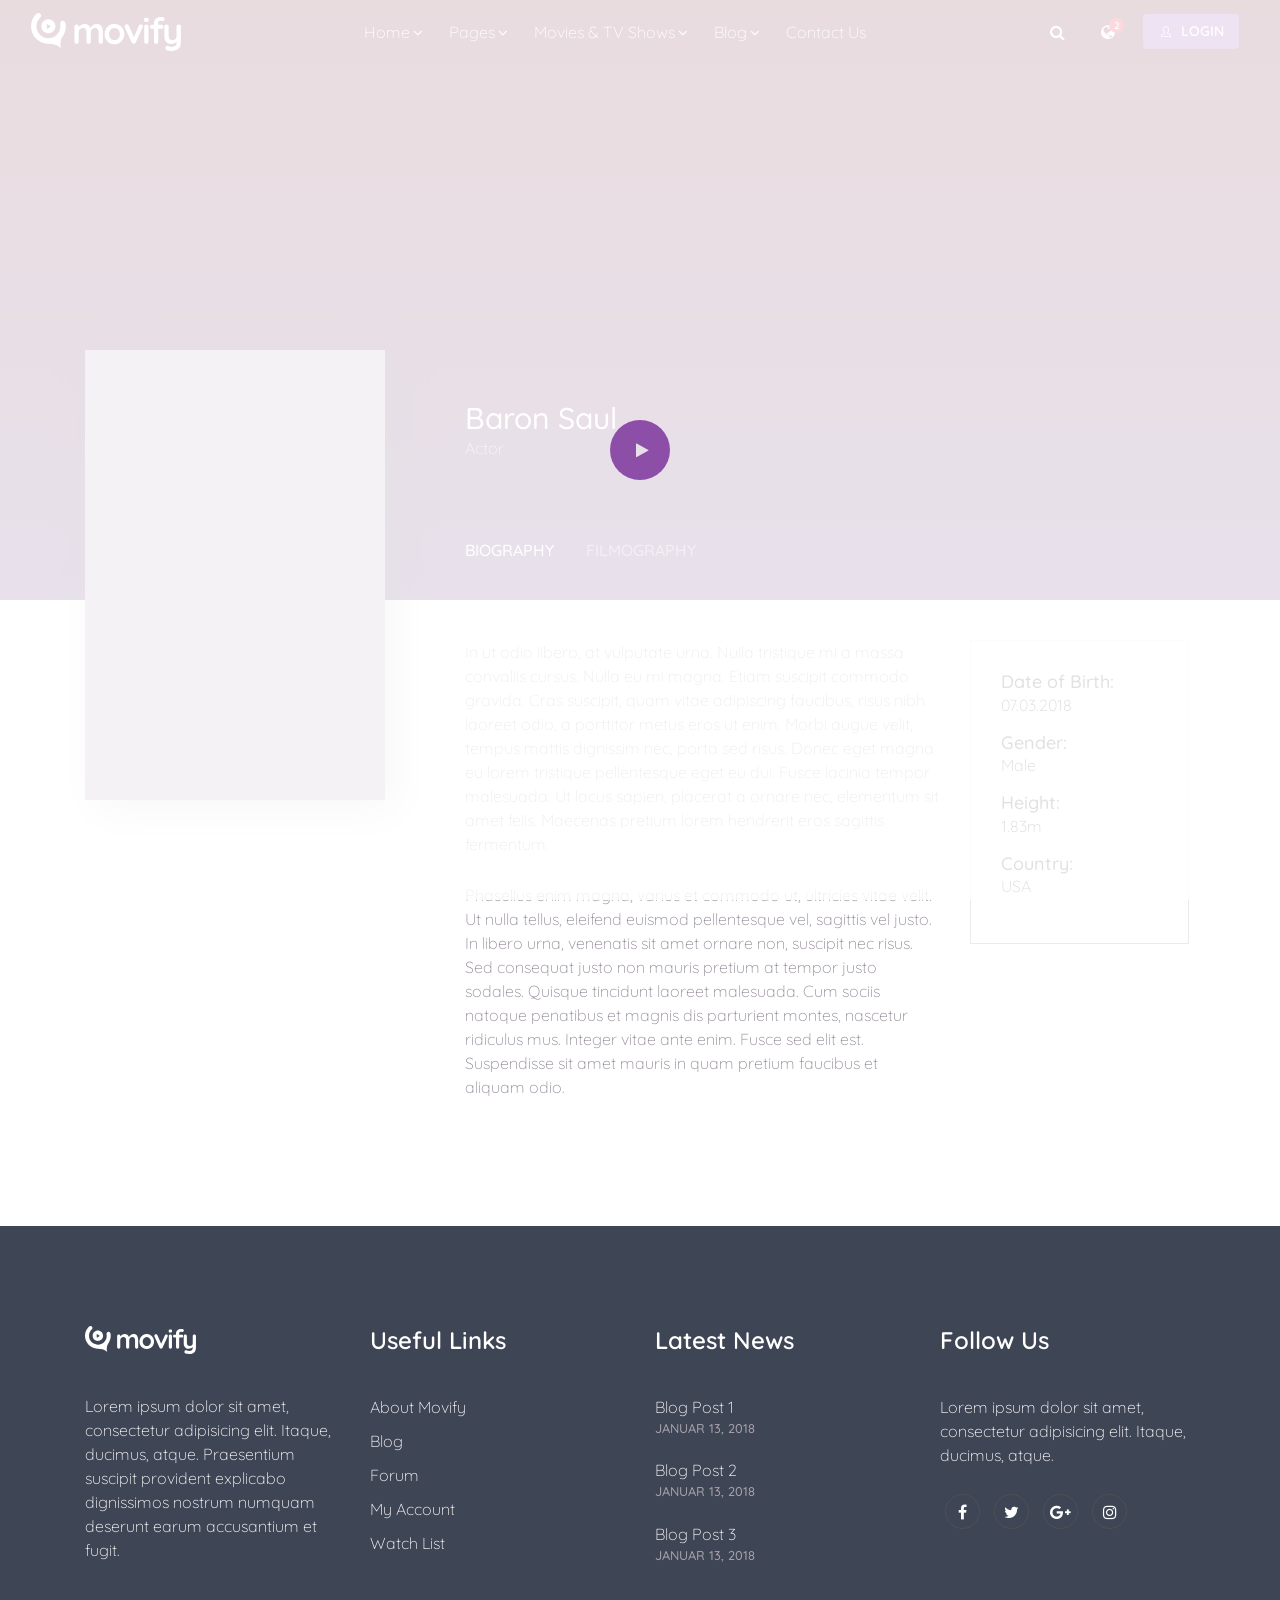
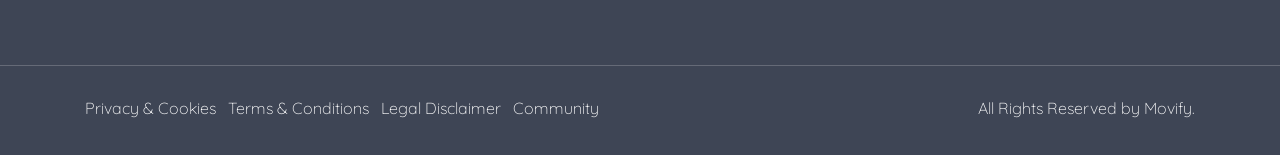
<file: html/celebrity-detail.html>
<!DOCTYPE html>

<html lang="en">

<head>
    <meta charset="UTF-8">

    <!-- ===== Mobile viewport optimized ===== -->
    <meta http-equiv="X-UA-Compatible" content="IE=edge">
    <meta name="viewport" content="width=device-width, initial-scale=1.0,maximum-scale=1.0, user-scalable=no">

    <!-- ===== Meta Tags - Description for Search Engine purposes ===== -->
    <meta name="description" content="Movify - Movies, Series & Cinema HTML Template">
    <meta name="keywords" content="movies, series, online streaming, html template, cinema html template">
    <meta name="author" content="GnoDesign">

    <!-- ===== Website Title ===== -->
    <title>Movify - Movies, Series & Cinema HTML Template</title>

    <!-- ===== Favicon & Different size apple touch icons ===== -->
    <link rel="shortcut icon" href="assets/images/favicon.png" type="image/x-icon">
    <link rel="apple-touch-icon" sizes="57x57" href="assets/images/apple-touch-icon-iphone.png">
    <link rel="apple-touch-icon" sizes="76x76" href="assets/images/apple-touch-icon-ipad.png">
    <link rel="apple-touch-icon" sizes="120x120" href="assets/images/apple-touch-icon-iphone-retina.png">
    <link rel="apple-touch-icon" sizes="152x152" href="assets/images/apple-touch-icon-ipad-retina.png">
    <link rel="apple-touch-icon" sizes="167x167" href="assets/images/apple-touch-icon-ipad-pro.png">
    <link rel="apple-touch-icon" sizes="180x180" href="assets/images/apple-touch-icon-iphone-6-plus.png">
    <link rel="icon" sizes="192x192" href="assets/images/icon-hd.png">
    <link rel="icon" sizes="128x128" href="assets/images/icon.png">

    <!-- ===== Google Fonts ===== -->
    <link href="https://fonts.googleapis.com/css?family=Quicksand:300,400,500,700" rel="stylesheet">

    <!-- ===== CSS links ===== -->
    <link rel="stylesheet" type="text/css" href="assets/css/bootstrap.min.css">
    <link rel="stylesheet" type="text/css" href="assets/revolution/css/settings.css">
    <link rel="stylesheet" type="text/css" href="assets/revolution/css/layers.css">
    <link rel="stylesheet" type="text/css" href="assets/revolution/css/navigation.css">
    <link rel="stylesheet" type="text/css" href="assets/css/magnific-popup.css">
    <link rel="stylesheet" type="text/css" href="assets/css/jquery.mmenu.css">
    <link rel="stylesheet" type="text/css" href="assets/css/owl.carousel.min.css">

    <link rel="stylesheet" type="text/css" href="assets/css/style.css">
    <link rel="stylesheet" type="text/css" href="assets/css/responsive.css">


    <!-- HTML5 shim and Respond.js for IE8 support of HTML5 elements and media queries -->
    <!-- WARNING: Respond.js doesn't work if you view the page via file:// -->
    <!--[if lt IE 9]>
	<script src="https://oss.maxcdn.com/html5shiv/3.7.2/html5shiv.min.js"></script>
	<script src="https://oss.maxcdn.com/respond/1.4.2/respond.min.js"></script>
<![endif]-->
</head>

<body>


    <!-- =============== START OF PRELOADER =============== -->
    <div class="loading">
        <div class="loading-inner">
            <div class="loading-effect">
                <div class="object"></div>
            </div>
        </div>
    </div>
    <!-- =============== END OF PRELOADER =============== -->



    <!-- =============== START OF RESPONSIVE - MAIN NAV =============== -->
    <nav id="main-mobile-nav"></nav>
    <!-- =============== END OF RESPONSIVE - MAIN NAV =============== -->



    <!-- =============== START OF WRAPPER =============== -->
    <div class="wrapper">


        <!-- =============== START OF HEADER NAVIGATION =============== -->
        <!-- Insert the class "sticky" in the header if you want a sticky header -->
        <header class="header header-fixed header-transparent text-white">
            <div class="container-fluid">

                <!-- ====== Start of Navbar ====== -->
                <nav class="navbar navbar-expand-lg">

                    <a class="navbar-brand" href="index.html">
                        <!-- INSERT YOUR LOGO HERE -->
                        <img src="assets/images/logo.svg" alt="logo" width="150" class="logo">
                        <!-- INSERT YOUR WHITE LOGO HERE -->
                        <img src="assets/images/logo-white.svg" alt="white logo" width="150" class="logo-white">
                    </a>

                    <!-- Login Button on Responsive -->
                    <a href="#login-register-popup" class="login-mobile-btn popup-with-zoom-anim"><i class="icon-user"></i></a>
                    
                    <button id="mobile-nav-toggler" class="hamburger hamburger--collapse" type="button">
                       <span class="hamburger-box">
                          <span class="hamburger-inner"></span>
                       </span>
                    </button>

                    <!-- ====== Start of #main-nav ====== -->
                    <div class="navbar-collapse" id="main-nav">

                        <!-- ====== Start of Main Menu ====== -->
                        <ul class="navbar-nav mx-auto" id="main-menu">
                            <!-- Menu Item -->
                            <li class="nav-item dropdown">
                                <a class="nav-link dropdown-toggle" href="#" data-toggle="dropdown" aria-haspopup="true" aria-expanded="false">Home</a>

                                <!-- Dropdown Menu -->
                                <ul class="dropdown-menu">
                                    <!-- Menu Item -->
                                    <li>
                                        <a class="dropdown-item" href="index.html">Home Version 1</a>
                                    </li>

                                    <!-- Menu Item -->
                                    <li>
                                        <a class="dropdown-item" href="index2.html">Home Version 2</a>
                                    </li>

                                    <!-- Menu Item -->
                                    <li>
                                        <a class="dropdown-item" href="index3.html">Home Version 3</a>
                                    </li>

                                    <!-- Menu Item -->
                                    <li>
                                        <a class="dropdown-item" href="index4.html">Home Version 4</a>
                                    </li>

                                </ul>
                            </li>

                            <!-- Menu Item -->
                            <li class="nav-item dropdown">
                                <a class="nav-link dropdown-toggle" href="#" data-toggle="dropdown" aria-haspopup="true" aria-expanded="false">Pages</a>

                                <!-- Dropdown Menu -->
                                <ul class="dropdown-menu">
                                    <!-- Menu Item -->
                                    <li>
                                        <a class="dropdown-item" href="404.html">404 Page</a>
                                    </li>

                                    <!-- Divider -->
                                    <li class="divider" role="separator"></li>

                                    <!-- Menu Item -->
                                    <li>
                                        <a class="dropdown-item" href="celebrities-list.html">celebrities list</a>
                                    </li>

                                    <!-- Menu Item -->
                                    <li>
                                        <a class="dropdown-item" href="celebrities-grid.html">celebrities grid</a>
                                    </li>

                                    <!-- Menu Item -->
                                    <li>
                                        <a class="dropdown-item" href="celebrity-detail.html">celebrity detail</a>
                                    </li>

                                    <!-- Divider -->
                                    <li class="divider" role="separator"></li>

                                    <!-- Menu Item -->
                                    <li>
                                        <a class="dropdown-item" href="contact-us.html">Contact us</a>
                                    </li>

                                    <!-- Menu Item -->
                                    <li>
                                        <a class="dropdown-item" href="coming-soon.html">Coming soon</a>
                                    </li>

                                    <!-- Menu Item -->
                                    <li>
                                        <a class="dropdown-item" href="pricing.html">Pricing Plan</a>
                                    </li>

                                    <!-- Menu Item -->
                                    <li>
                                        <a class="dropdown-item" href="login-register.html">Login - Register</a>
                                    </li>
                                    
                                    <!-- Menu Item -->
                                    <li>
                                        <a class="dropdown-item" href="testimonials.html">Testimonials</a>
                                    </li>
                                </ul>
                            </li>

                            <!-- Menu Item -->
                            <li class="nav-item dropdown">
                                <a class="nav-link dropdown-toggle" href="#" data-toggle="dropdown" aria-haspopup="true" aria-expanded="false">Movies & TV Shows</a>

                                <!-- Dropdown Menu -->
                                <ul class="dropdown-menu">
                                    <!-- Menu Item -->
                                    <li>
                                        <a class="dropdown-item" href="movie-list.html">Movie List 1</a>
                                    </li>

                                    <!-- Menu Item -->
                                    <li>
                                        <a class="dropdown-item" href="movie-list2.html">Movie List 2</a>
                                    </li>

                                    <!-- Menu Item -->
                                    <li>
                                        <a class="dropdown-item" href="movie-grid.html">Movie Grid 1</a>
                                    </li>

                                    <!-- Menu Item -->
                                    <li>
                                        <a class="dropdown-item" href="movie-grid2.html">Movie Grid 2</a>
                                    </li>

                                    <!-- Menu Item -->
                                    <li>
                                        <a class="dropdown-item" href="movie-grid3.html">Movie Grid 3</a>
                                    </li>

                                    <!-- Menu Item -->
                                    <li>
                                        <a class="dropdown-item" href="movie-grid4.html">Movie Grid 4</a>
                                    </li>

                                    <!-- Menu Item -->
                                    <li>
                                        <a class="dropdown-item" href="movie-detail.html">Movie Detail</a>
                                    </li>

                                    <!-- Menu Item -->
                                    <li>
                                        <a class="dropdown-item" href="movie-detail2.html">Movie Detail 2</a>
                                    </li>

                                    <!-- Menu Item -->
                                    <li>
                                        <a class="dropdown-item" href="watch-later.html">Watch Later</a>
                                    </li>
                                </ul>
                            </li>

                            <!-- Menu Item -->
                            <li class="nav-item dropdown">
                                <a class="nav-link dropdown-toggle" href="#" data-toggle="dropdown" aria-haspopup="true" aria-expanded="false">Blog</a>

                                <!-- Dropdown Menu -->
                                <ul class="dropdown-menu">
                                    <!-- Menu Item -->
                                    <li>
                                        <a class="dropdown-item" href="blog-list.html">Blog List</a>
                                    </li>

                                    <!-- Menu Item -->
                                    <li>
                                        <a class="dropdown-item" href="blog-list-fullwidth.html">Blog List Fullwidth</a>
                                    </li>

                                    <!-- Menu Item -->
                                    <li>
                                        <a class="dropdown-item" href="blog-post-detail.html">Blog Detail</a>
                                    </li>

                                    <!-- Menu Item -->
                                    <li>
                                        <a class="dropdown-item" href="blog-post-detail-fullwidth.html">Blog Detail Fullwidth</a>
                                    </li>

                                </ul>
                            </li>

                            <!-- Menu Item -->
                            <li class="nav-item">
                                <a class="nav-link" href="contact-us.html">Contact us</a>
                            </li>

                        </ul>
                        <!-- ====== End of Main Menu ====== -->


                        <!-- ====== Start of Extra Nav ====== -->
                        <ul class="navbar-nav extra-nav">

                            <!-- Menu Item -->
                            <li class="nav-item">
                                <a class="nav-link toggle-search" href="#">
                                    <i class="fa fa-search"></i>
                                </a>
                            </li>

                            <!-- Menu Item -->
                            <li class="nav-item notification-wrapper">
                                <a class="nav-link notification" href="#">
                                    <i class="fa fa-globe"></i>
                                    <span class="notification-count">2</span>
                                </a>
                            </li>

                            <!-- Menu Item -->
                            <li class="nav-item m-auto">
                                <a href="#login-register-popup" class="btn btn-main btn-effect login-btn popup-with-zoom-anim">
                                    <i class="icon-user"></i>login
                                </a>
                            </li>
                        </ul>
                        <!-- ====== End of Extra Nav ====== -->

                    </div>
                    <!-- ====== End of #main-nav ====== -->
                </nav>
                <!-- ====== End of Navbar ====== -->

            </div>
        </header>
        <!-- =============== END OF HEADER NAVIGATION =============== -->



        <!-- =============== START OF MOVIE DETAIL INTRO =============== -->
        <section class="celeb-detail-intro overlay-gradient ptb100" style="background: url(assets/images/other/actor-img.jpg);">
        </section>
        <!-- =============== END OF MOVIE DETAIL INTRO =============== -->



        <!-- =============== START OF CELEBRITY DETAIL =============== -->
        <section class="celeb-detail pb100">
            <div class="container">
                <div class="row">

                    <div class="col-md-4 col-12">
                        <div class="celeb-img">
                            <img src="assets/images/celebrities/celebrity2a.jpg" alt="">
                        </div>
                    </div>


                    <div class="col-md-8 col-12">
                        <div class="celeb-details">
                            <h3 class="title">Baron Saul</h3>
                            <span class="profession">Actor</span>

                            <!-- tab links -->
                            <ul class="nav tab-links">
                                <li class="nav-item">
                                    <a class="nav-link active" id="bio-tab" data-toggle="tab" href="#bio" aria-controls="bio" aria-expanded="false">biography</a>
                                </li>
                                <li class="nav-item">
                                    <a class="nav-link" id="film-tab" data-toggle="tab" href="#filmography" aria-controls="filmography" aria-expanded="false">filmography</a>
                                </li>
                            </ul>

                            <!-- Tab Content -->
                            <div class="tab-content mt70">

                                <div class="tab-pane fade active show" id="bio" role="tabpanel" aria-labelledby="bio-tab" aria-expanded="false">
                                    <div class="bio-description">
                                        <p>In ut odio libero, at vulputate urna. Nulla tristique mi a massa convallis cursus. Nulla eu mi magna. Etiam suscipit commodo gravida. Cras suscipit, quam vitae adipiscing faucibus, risus nibh laoreet odio, a porttitor metus eros ut enim. Morbi augue velit, tempus mattis dignissim nec, porta sed risus. Donec eget magna eu lorem tristique pellentesque eget eu dui. Fusce lacinia tempor malesuada. Ut lacus sapien, placerat a ornare nec, elementum sit amet felis. Maecenas pretium lorem hendrerit eros sagittis fermentum.</p>

                                        <p>Phasellus enim magna, varius et commodo ut, ultricies vitae velit. Ut nulla tellus, eleifend euismod pellentesque vel, sagittis vel justo. In libero urna, venenatis sit amet ornare non, suscipit nec risus. Sed consequat justo non mauris pretium at tempor justo sodales. Quisque tincidunt laoreet malesuada. Cum sociis natoque penatibus et magnis dis parturient montes, nascetur ridiculus mus. Integer vitae ante enim. Fusce sed elit est. Suspendisse sit amet mauris in quam pretium faucibus et aliquam odio.</p>
                                    </div>

                                    <div class="bio-details">
                                        <ul class="bio-wrapper">
                                            <li><h6>Date of Birth:</h6> 07.03.2018</li>
                                            <li><h6>Gender:</h6> Male</li>
                                            <li><h6>Height:</h6> 1.83m</li>
                                            <li><h6>Country:</h6> USA</li>
                                        </ul>
                                    </div>

                                    <div class="clearfix"></div>
                                </div>

                                <div class="tab-pane fade" id="filmography" role="tabpanel" aria-labelledby="film-tab" aria-expanded="false">
                                    <ul class="film-list">
                                        <li><a href="#">Black Cage</a><span class="year">2017</span></li>
                                        <li><a href="#">Find Me </a><span class="year">2016</span></li>
                                        <li><a href="#">The 19th Life</a><span class="year">2016</span></li>
                                        <li><a href="#">Central Hit </a><span class="year">2016</span></li>
                                        <li><a href="#">Triple 7 </a><span class="year">2015</span></li>
                                        <li><a href="#">Need for Space </a><span class="year">2014</span></li>
                                        <li><a href="#">Breaking Mad </a><span class="year">2008-2013</span></li>
                                    </ul>
                                </div>

                            </div>
                        </div>
                    </div>
                </div>
            </div>
        </section>
        <!-- =============== End OF CELEBRITY DETAIL =============== -->


        <!-- =============== START OF FOOTER =============== -->
        <footer class="footer1 bg-dark">

            <!-- ===== START OF FOOTER WIDGET AREA ===== -->
            <div class="footer-widget-area ptb100">
                <div class="container">
                    <div class="row">

                        <!-- Start of Widget 1 -->
                        <div class="col-lg-3 col-md-6 col-sm-12">
                            <div class="widget widget-about">

                                <!-- INSERT YOUR LOGO HERE -->
                                <img src="assets/images/logo.svg" alt="logo" class="logo">
                                <!-- INSERT YOUR WHITE LOGO HERE -->
                                <img src="assets/images/logo-white.svg" alt="white logo" class="logo-white">
                                <p class="nomargin">Lorem ipsum dolor sit amet, consectetur adipisicing elit. Itaque, ducimus, atque. Praesentium suscipit provident explicabo dignissimos nostrum numquam deserunt earum accusantium et fugit.</p>
                            </div>
                        </div>
                        <!-- End of Widget 1 -->

                        <!-- Start of Widget 2 -->
                        <div class="col-lg-3 col-md-6 col-sm-12">
                            <div class="widget widget-links">
                                <h4 class="widget-title">Useful links</h4>

                                <ul class="general-listing">
                                    <li><a href="#">about movify</a></li>
                                    <li><a href="#">blog</a></li>
                                    <li><a href="#">forum</a></li>
                                    <li><a href="#">my account</a></li>
                                    <li><a href="#">watch list</a></li>
                                </ul>

                            </div>
                        </div>
                        <!-- End of Widget 2 -->

                        <!-- Start of Widget 3 -->
                        <div class="col-lg-3 col-md-6 col-sm-12">
                            <div class="widget widget-blog">
                                <h4 class="widget-title">latest news</h4>

                                <ul class="blog-posts">
                                    <li><a href="#">blog post 1</a><small>januar 13, 2018</small></li>
                                    <li><a href="#">blog post 2</a><small>januar 13, 2018</small></li>
                                    <li><a href="#">blog post 3</a><small>januar 13, 2018</small></li>
                                </ul>
                            </div>
                        </div>
                        <!-- End of Widget 3 -->

                        <!-- Start of Widget 4 -->
                        <div class="col-lg-3 col-md-6 col-sm-12">
                            <div class="widget widget-social">
                                <h4 class="widget-title">follow us</h4>

                                <p>Lorem ipsum dolor sit amet, consectetur adipisicing elit. Itaque, ducimus, atque.</p>

                                <!-- Start of Social Buttons -->
                                <ul class="social-btns">
                                    <!-- Social Media -->
                                    <li>
                                        <a href="#" class="social-btn-roll facebook">
                                            <div class="social-btn-roll-icons">
                                                <i class="social-btn-roll-icon fa fa-facebook"></i>
                                                <i class="social-btn-roll-icon fa fa-facebook"></i>
                                            </div>
                                        </a>
                                    </li>

                                    <!-- Social Media -->
                                    <li>
                                        <a href="#" class="social-btn-roll twitter">
                                            <div class="social-btn-roll-icons">
                                                <i class="social-btn-roll-icon fa fa-twitter"></i>
                                                <i class="social-btn-roll-icon fa fa-twitter"></i>
                                            </div>
                                        </a>
                                    </li>

                                    <!-- Social Media -->
                                    <li>
                                        <a href="#" class="social-btn-roll google-plus">
                                            <div class="social-btn-roll-icons">
                                                <i class="social-btn-roll-icon fa fa-google-plus"></i>
                                                <i class="social-btn-roll-icon fa fa-google-plus"></i>
                                            </div>
                                        </a>
                                    </li>

                                    <!-- Social Media -->
                                    <li>
                                        <a href="#" class="social-btn-roll instagram">
                                            <div class="social-btn-roll-icons">
                                                <i class="social-btn-roll-icon fa fa-instagram"></i>
                                                <i class="social-btn-roll-icon fa fa-instagram"></i>
                                            </div>
                                        </a>
                                    </li>
                                </ul>
                                <!-- End of Social Buttons -->

                            </div>
                        </div>
                        <!-- End of Widget 4 -->

                    </div>
                </div>
            </div>
            <!-- ===== END OF FOOTER WIDGET AREA ===== -->


            <!-- ===== START OF FOOTER COPYRIGHT AREA ===== -->
            <div class="footer-copyright-area ptb30">
                <div class="container">
                    <div class="row">
                        <div class="col-md-12">
                            <div class="d-flex">
                                <div class="links">
                                    <ul class="list-inline">
                                        <li class="list-inline-item"><a href="#">Privacy & Cookies</a></li>
                                        <li class="list-inline-item"><a href="#">Terms & Conditions</a></li>
                                        <li class="list-inline-item"><a href="#">Legal Disclaimer</a></li>
                                        <li class="list-inline-item"><a href="#">Community</a></li>
                                    </ul>
                                </div>

                                <div class="copyright ml-auto">All Rights Reserved by <a href="#">Movify</a>.</div>

                            </div>
                        </div>
                    </div>
                </div>
            </div>
            <!-- ===== END OF FOOTER COPYRIGHT AREA ===== -->

        </footer>
        <!-- =============== END OF FOOTER =============== -->

    </div>
    <!-- =============== END OF WRAPPER =============== -->




    <!-- =============== START OF GENERAL SEARCH WRAPPER =============== -->
    <div class="general-search-wrapper">
        <form class="general-search" role="search" method="get" action="#">
            <input type="text" placeholder="Type and hit enter...">
            <span id="general-search-close" class="ti-close toggle-search"></span>
        </form>
    </div>
    <!-- =============== END OF GENERAL SEARCH WRAPPER =============== -->



    <!-- =============== START OF LOGIN & REGISTER POPUP =============== -->
    <div id="login-register-popup" class="small-dialog zoom-anim-dialog mfp-hide">

        <!-- ===== Start of Signin wrapper ===== -->
        <div class="signin-wrapper">
            <div class="small-dialog-headline">
                <h4 class="text-center">Sign in</h4>
            </div>


            <div class="small-dialog-content">

                <!-- Start of Login form -->
                <form id="cariera_login" method="post">
                    <p class="status"></p>

                    <div class="form-group">
                        <label for="username">Username or Email *</label>
                        <input type="text" class="form-control" id="username" name="username" placeholder="Your Username or Email *" />
                    </div>

                    <div class="form-group">
                        <label for="password">Password *</label>
                        <input type="password" class="form-control" id="password" name="password" placeholder="Your Password *" />
                    </div>

                    <div class="form-group">
                        <div class="checkbox pad-bottom-10">
                            <input id="check1" type="checkbox" name="remember" value="yes">
                            <label for="check1">Keep me signed in</label>
                        </div>
                    </div>

                    <div class="form-group">
                        <input type="submit" value="Sign in" class="btn btn-main btn-effect nomargin" />
                    </div>
                </form>
                <!-- End of Login form -->

                <div class="bottom-links">
                    <span>
                        Not a member?
                        <a  class="signUpClick">Sign up</a>
                    </span>
                    <a  class="forgetPasswordClick pull-right">Forgot Password</a>
                </div>
            </div>

        </div>
        <!-- ===== End of Signin wrapper ===== -->



        <!-- ===== Start of Signup wrapper ===== -->
        <div class="signup-wrapper">
            <div class="small-dialog-headline">
                <h4 class="text-center">Sign Up</h4>
            </div>

            <div class="small-dialog-content">

                <!-- Start of Registration form -->
                <form id="cariera_registration" action="#" method="POST">
                    <p class="status"></p>

                    <div class="form-group">
                        <label for="movify_user_login">Username</label>
                        <input name="movify_user_login" id="movify_user_login" class="form-control" type="text"/>
                    </div>

                    <div class="form-group">
                        <label for="movify_user_email">Email</label>
                        <input name="movify_user_email" id="movify_user_email" class="form-control" type="email"/>
                    </div>

                    <div class="form-group">
                        <label for="password">Password</label>
                        <input name="movify_user_pass" id="movify_password" class="form-control" type="password"/>
                    </div>

                    <div class="form-group">
                        <input type="submit" class="btn btn-main btn-effect nomargin" value="Register"/>
                    </div>
                </form>
                <!-- End of Registration form -->

                <div class="bottom-links">
                    <span>
                        Already have an account?
                        <a class="signInClick">Sign in</a>
                    </span>

                    <a class="forgetPasswordClick pull-right">Forgot Password</a>
                </div>

            </div> <!-- .small-dialog-content -->

        </div>
        <!-- ===== End of Signup wrapper ===== -->



        <!-- ===== Start of Forget Password wrapper ===== -->
        <div class="forgetpassword-wrapper">
            <div class="small-dialog-headline">
                <h4 class="text-center">Forgotten Password</h4>
            </div>

            <div class="small-dialog-content">

                <!-- Start of Forger Password form -->
                <form id="forget_pass_form" action="#"  method="post">
                    <p class="status"></p>

                    <div class="form-group">
                        <label for="password">Email Address *</label>
                        <input type="email" name="user_login" class="form-control" id="email3" placeholder="Email Address *" />
                    </div>

                    <div class="form-group">
                        <input type="submit" name="submit" value="Get New Password" class="btn btn-main btn-effect nomargin" />
                    </div>
                </form>
                <!-- End of Forger Password form -->

                <div class="bottom-links">
                    <a class="cancelClick">Cancel</a>
                </div>

            </div><!-- .small-dialog-content -->

        </div>
        <!-- ===== End of Forget Password wrapper ===== -->

    </div>
    <!-- =============== END OF LOGIN & REGISTER POPUP =============== -->



    <!-- ===== Start of Back to Top Button ===== -->
    <div id="backtotop">
        <a href="#"></a>
    </div>
    <!-- ===== End of Back to Top Button ===== -->



    <!-- ===== All Javascript at the bottom of the page for faster page loading ===== -->
    <script src="assets/js/jquery-3.2.1.min.js"></script>
    <script src="assets/js/bootstrap.min.js"></script>
    <script src="assets/js/jquery.ajaxchimp.js"></script>
    <script src="assets/js/jquery.magnific-popup.min.js"></script>
    <script src="assets/js/jquery.mmenu.js"></script>
    <script src="assets/js/jquery.inview.min.js"></script>
    <script src="assets/js/jquery.countTo.min.js"></script>
    <script src="assets/js/jquery.countdown.min.js"></script>
    <script src="assets/js/owl.carousel.min.js"></script>
    <script src="assets/js/imagesloaded.pkgd.min.js"></script>
    <script src="assets/js/isotope.pkgd.min.js"></script>
    <script src="assets/js/headroom.js"></script>
    <script src="assets/js/custom.js"></script>

    <!-- ===== Slider Revolution core JavaScript files ===== -->
    <script type="text/javascript" src="assets/revolution/js/jquery.themepunch.tools.min.js"></script>
    <script type="text/javascript" src="assets/revolution/js/jquery.themepunch.revolution.min.js"></script>

    <!-- ===== Slider Revolution extension scripts ===== -->
    <script type="text/javascript" src="assets/revolution/js/extensions/revolution.extension.actions.min.js"></script>
    <script type="text/javascript" src="assets/revolution/js/extensions/revolution.extension.carousel.min.js"></script>
    <script type="text/javascript" src="assets/revolution/js/extensions/revolution.extension.kenburn.min.js"></script>
    <script type="text/javascript" src="assets/revolution/js/extensions/revolution.extension.layeranimation.min.js"></script>
    <script type="text/javascript" src="assets/revolution/js/extensions/revolution.extension.migration.min.js"></script>
    <script type="text/javascript" src="assets/revolution/js/extensions/revolution.extension.navigation.min.js"></script>
    <script type="text/javascript" src="assets/revolution/js/extensions/revolution.extension.parallax.min.js"></script>
    <script type="text/javascript" src="assets/revolution/js/extensions/revolution.extension.slideanims.min.js"></script>
    <script type="text/javascript" src="assets/revolution/js/extensions/revolution.extension.video.min.js"></script>

</body>

</html>
</file>
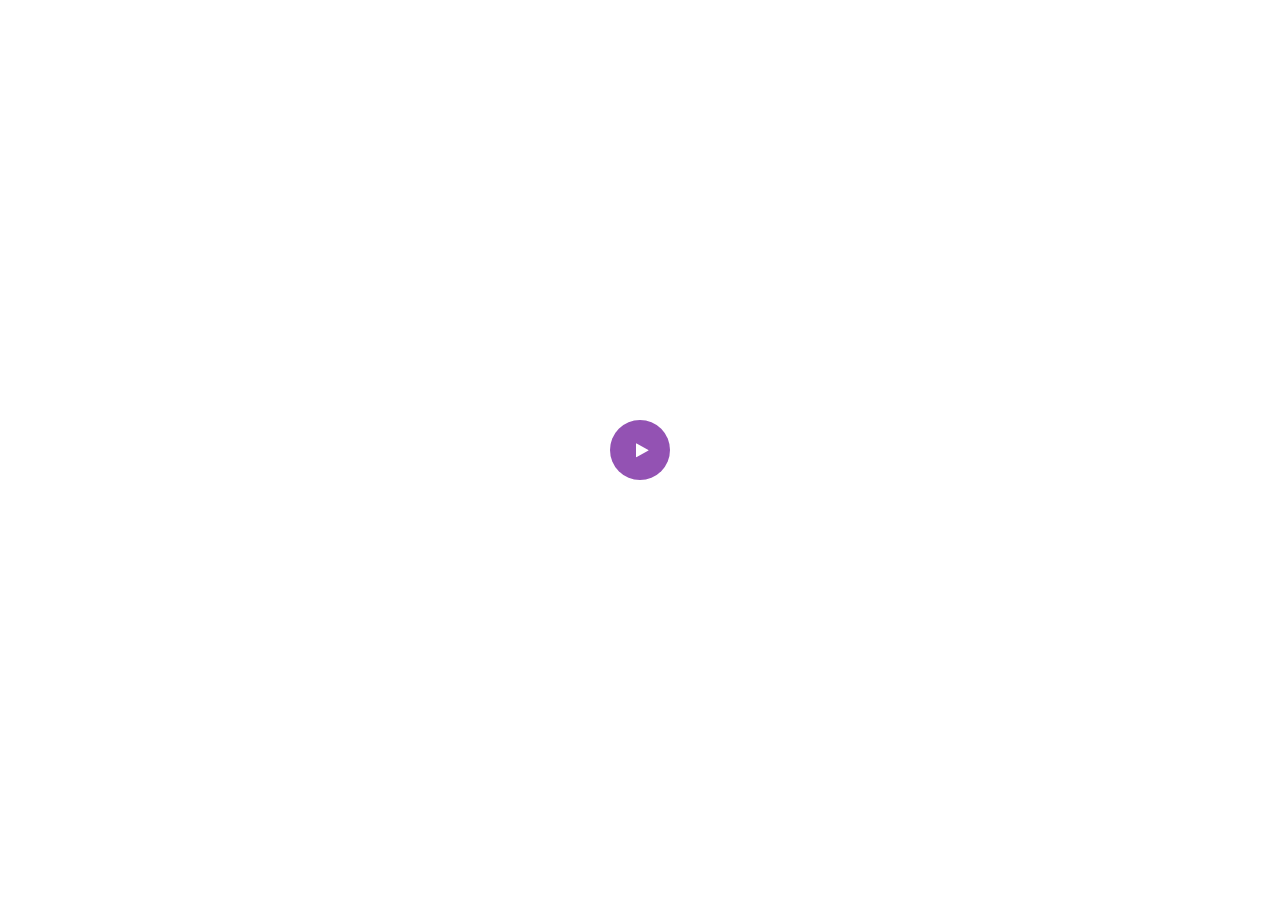
<file: html/coming-soon.html>
<!DOCTYPE html>

<html lang="en">

<head>
    <meta charset="UTF-8">

    <!-- ===== Mobile viewport optimized ===== -->
    <meta http-equiv="X-UA-Compatible" content="IE=edge">
    <meta name="viewport" content="width=device-width, initial-scale=1.0,maximum-scale=1.0, user-scalable=no">

    <!-- ===== Meta Tags - Description for Search Engine purposes ===== -->
    <meta name="description" content="Movify - Movies, Series & Cinema HTML Template">
    <meta name="keywords" content="movies, series, online streaming, html template, cinema html template">
    <meta name="author" content="GnoDesign">

    <!-- ===== Website Title ===== -->
    <title>Movify - Movies, Series & Cinema HTML Template</title>

    <!-- ===== Favicon & Different size apple touch icons ===== -->
    <link rel="shortcut icon" href="assets/images/favicon.png" type="image/x-icon">
    <link rel="apple-touch-icon" sizes="57x57" href="assets/images/apple-touch-icon-iphone.png">
    <link rel="apple-touch-icon" sizes="76x76" href="assets/images/apple-touch-icon-ipad.png">
    <link rel="apple-touch-icon" sizes="120x120" href="assets/images/apple-touch-icon-iphone-retina.png">
    <link rel="apple-touch-icon" sizes="152x152" href="assets/images/apple-touch-icon-ipad-retina.png">
    <link rel="apple-touch-icon" sizes="167x167" href="assets/images/apple-touch-icon-ipad-pro.png">
    <link rel="apple-touch-icon" sizes="180x180" href="assets/images/apple-touch-icon-iphone-6-plus.png">
    <link rel="icon" sizes="192x192" href="assets/images/icon-hd.png">
    <link rel="icon" sizes="128x128" href="assets/images/icon.png">

    <!-- ===== Google Fonts ===== -->
    <link href="https://fonts.googleapis.com/css?family=Quicksand:300,400,500,700" rel="stylesheet">

    <!-- ===== CSS links ===== -->
    <link rel="stylesheet" type="text/css" href="assets/css/bootstrap.min.css">
    <link rel="stylesheet" type="text/css" href="assets/revolution/css/settings.css">
    <link rel="stylesheet" type="text/css" href="assets/revolution/css/layers.css">
    <link rel="stylesheet" type="text/css" href="assets/revolution/css/navigation.css">
    <link rel="stylesheet" type="text/css" href="assets/css/magnific-popup.css">
    <link rel="stylesheet" type="text/css" href="assets/css/jquery.mmenu.css">
    <link rel="stylesheet" type="text/css" href="assets/css/owl.carousel.min.css">

    <link rel="stylesheet" type="text/css" href="assets/css/style.css">
    <link rel="stylesheet" type="text/css" href="assets/css/responsive.css">


    <!-- HTML5 shim and Respond.js for IE8 support of HTML5 elements and media queries -->
    <!-- WARNING: Respond.js doesn't work if you view the page via file:// -->
    <!--[if lt IE 9]>
	<script src="https://oss.maxcdn.com/html5shiv/3.7.2/html5shiv.min.js"></script>
	<script src="https://oss.maxcdn.com/respond/1.4.2/respond.min.js"></script>
<![endif]-->
</head>

<body>


    <!-- =============== START OF PRELOADER =============== -->
    <div class="loading">
        <div class="loading-inner">
            <div class="loading-effect">
                <div class="object"></div>
            </div>
        </div>
    </div>
    <!-- =============== END OF PRELOADER =============== -->



    <!-- =============== START OF WRAPPER =============== -->
    <div class="wrapper">
        <main class="coming-soon" style="background-image: url(assets/images/posters/movie-collection.jpg)">
            <div class="container">

                <!-- Insert your Logo below -->
                <img src="assets/images/logo-white.svg" width="200" alt="logo">
                <h3>We are launching Movify soon!</h3>

                <!-- Count Down -->
                <div id="countdown" class="count-down"></div>

                <!-- Subscription Form -->
                <form class="subscribe-form mailchimp" name="subscribe">
                    <input type="email" name="EMAIL" class="form-control" id="mc-email" placeholder="Enter your Email" autocomplete="off">
                    <label for="mc-email"></label>
                    <button class="btn btn-main btn-effect" type="submit">Subscribe</button>
                </form>

            </div>
        </main>
    </div>
    <!-- =============== END OF WRAPPER =============== -->



    <!-- ===== All Javascript at the bottom of the page for faster page loading ===== -->
    <script src="assets/js/jquery-3.2.1.min.js"></script>
    <script src="assets/js/bootstrap.min.js"></script>
    <script src="assets/js/jquery.ajaxchimp.js"></script>
    <script src="assets/js/jquery.magnific-popup.min.js"></script>
    <script src="assets/js/jquery.mmenu.js"></script>
    <script src="assets/js/jquery.inview.min.js"></script>
    <script src="assets/js/jquery.countTo.min.js"></script>
    <script src="assets/js/jquery.countdown.min.js"></script>
    <script src="assets/js/owl.carousel.min.js"></script>
    <script src="assets/js/headroom.js"></script>
    <script src="assets/js/custom.js"></script>

    <!-- ===== Slider Revolution core JavaScript files ===== -->
    <script type="text/javascript" src="assets/revolution/js/jquery.themepunch.tools.min.js"></script>
    <script type="text/javascript" src="assets/revolution/js/jquery.themepunch.revolution.min.js"></script>

    <!-- ===== Slider Revolution extension scripts ===== -->
    <script type="text/javascript" src="assets/revolution/js/extensions/revolution.extension.actions.min.js"></script>
    <script type="text/javascript" src="assets/revolution/js/extensions/revolution.extension.carousel.min.js"></script>
    <script type="text/javascript" src="assets/revolution/js/extensions/revolution.extension.kenburn.min.js"></script>
    <script type="text/javascript" src="assets/revolution/js/extensions/revolution.extension.layeranimation.min.js"></script>
    <script type="text/javascript" src="assets/revolution/js/extensions/revolution.extension.migration.min.js"></script>
    <script type="text/javascript" src="assets/revolution/js/extensions/revolution.extension.navigation.min.js"></script>
    <script type="text/javascript" src="assets/revolution/js/extensions/revolution.extension.parallax.min.js"></script>
    <script type="text/javascript" src="assets/revolution/js/extensions/revolution.extension.slideanims.min.js"></script>
    <script type="text/javascript" src="assets/revolution/js/extensions/revolution.extension.video.min.js"></script>

</body>

</html>
</file>
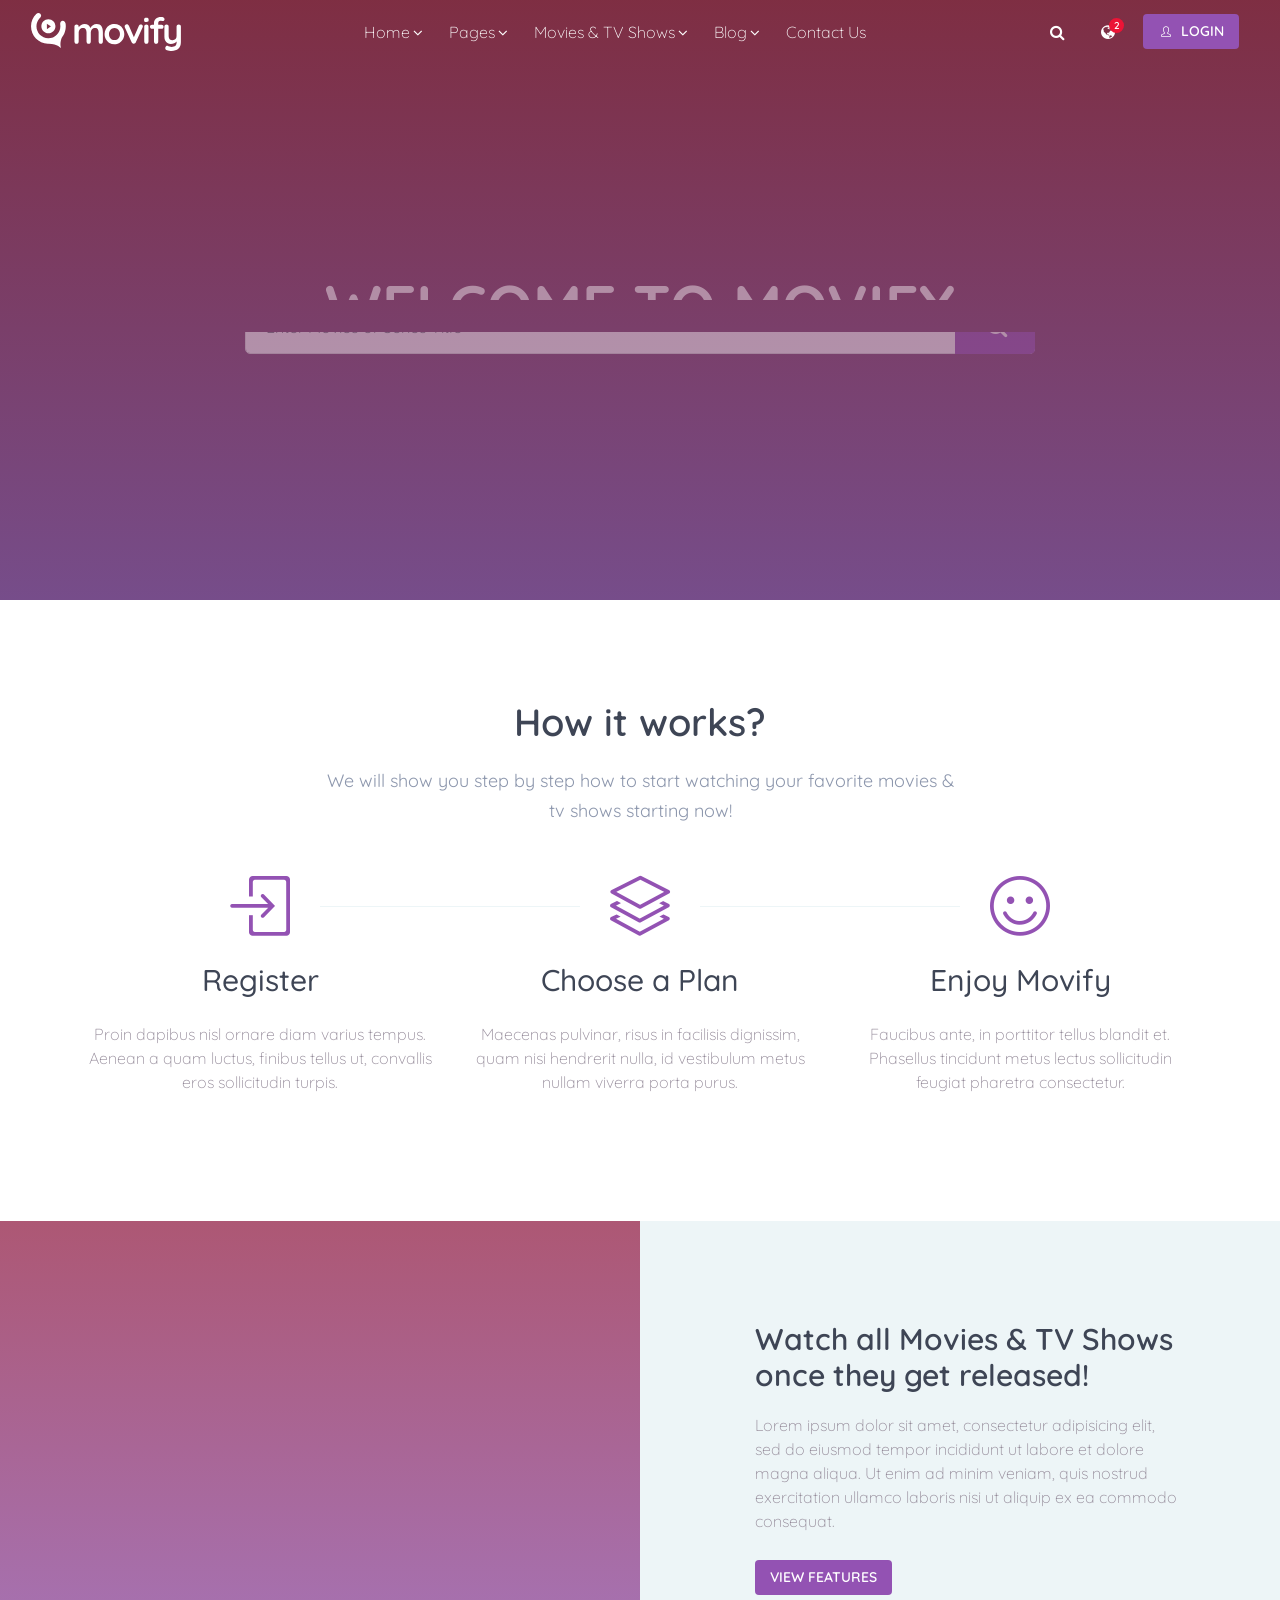
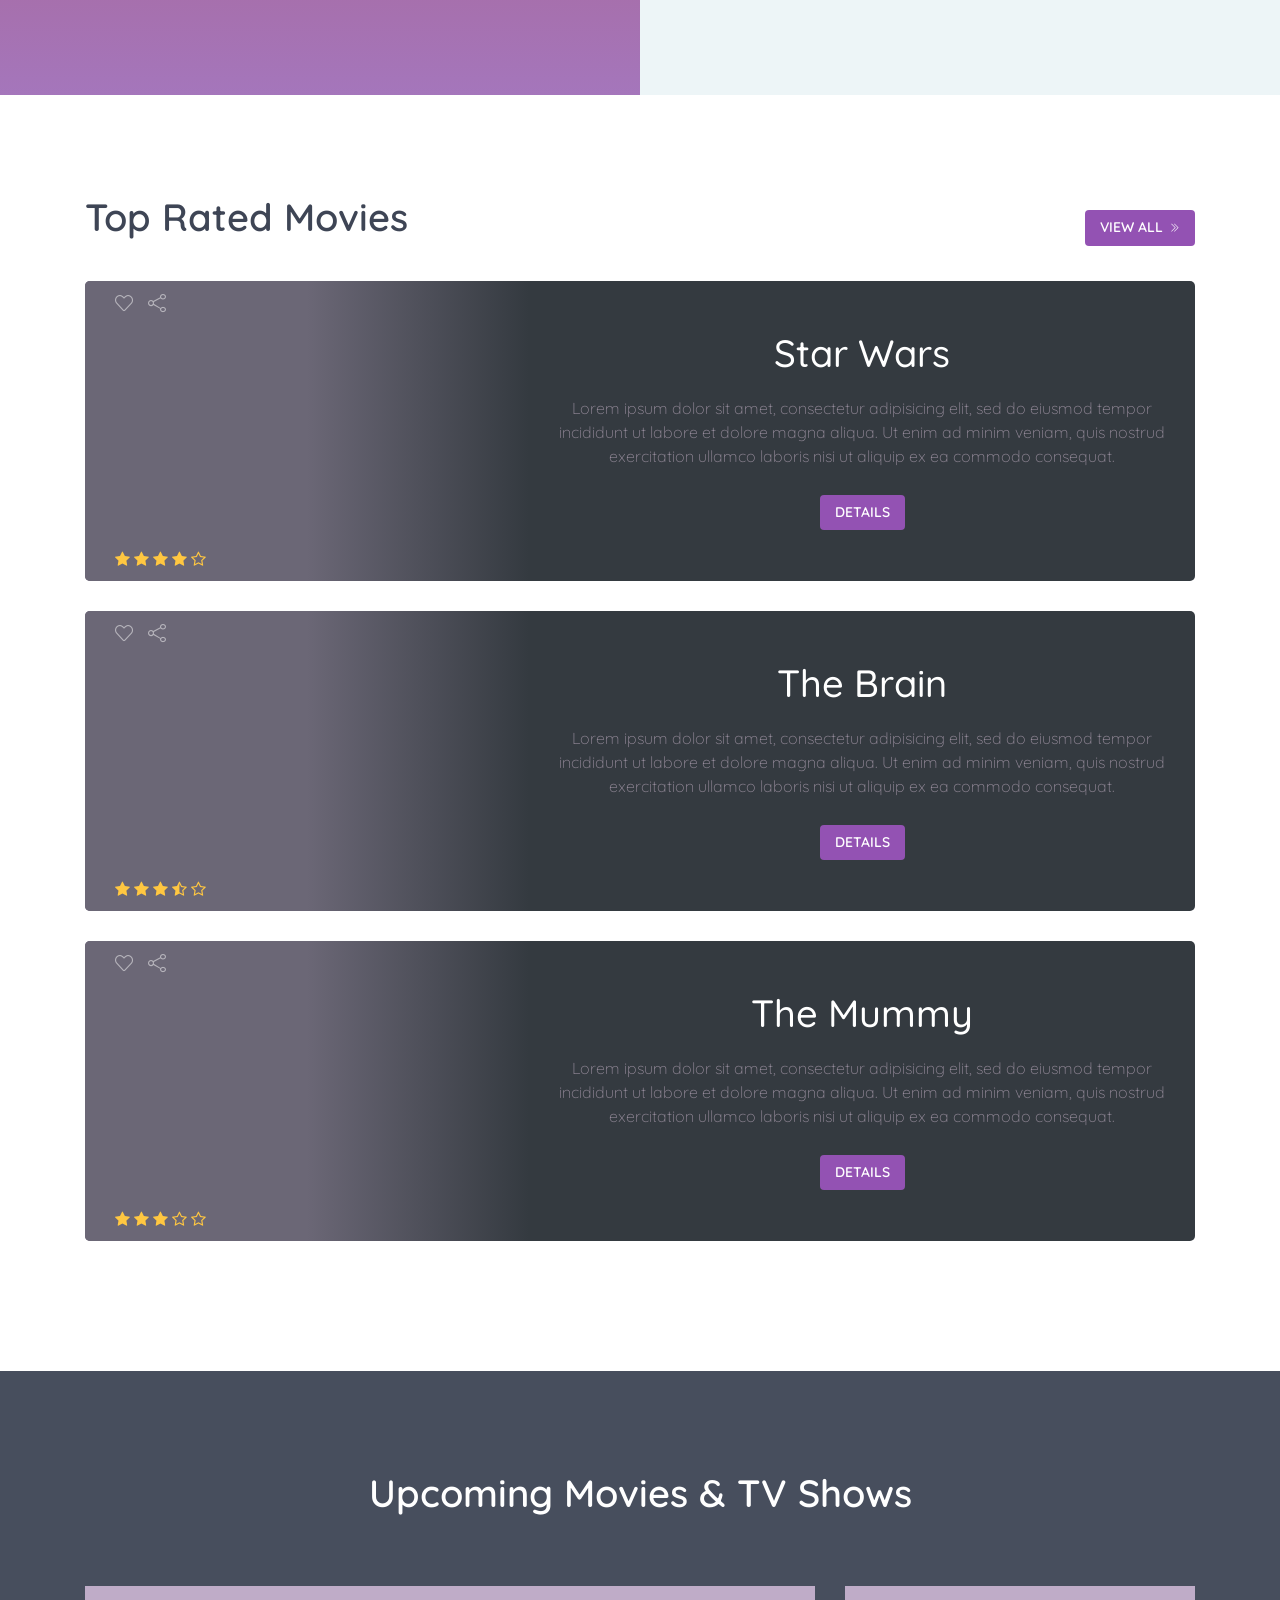
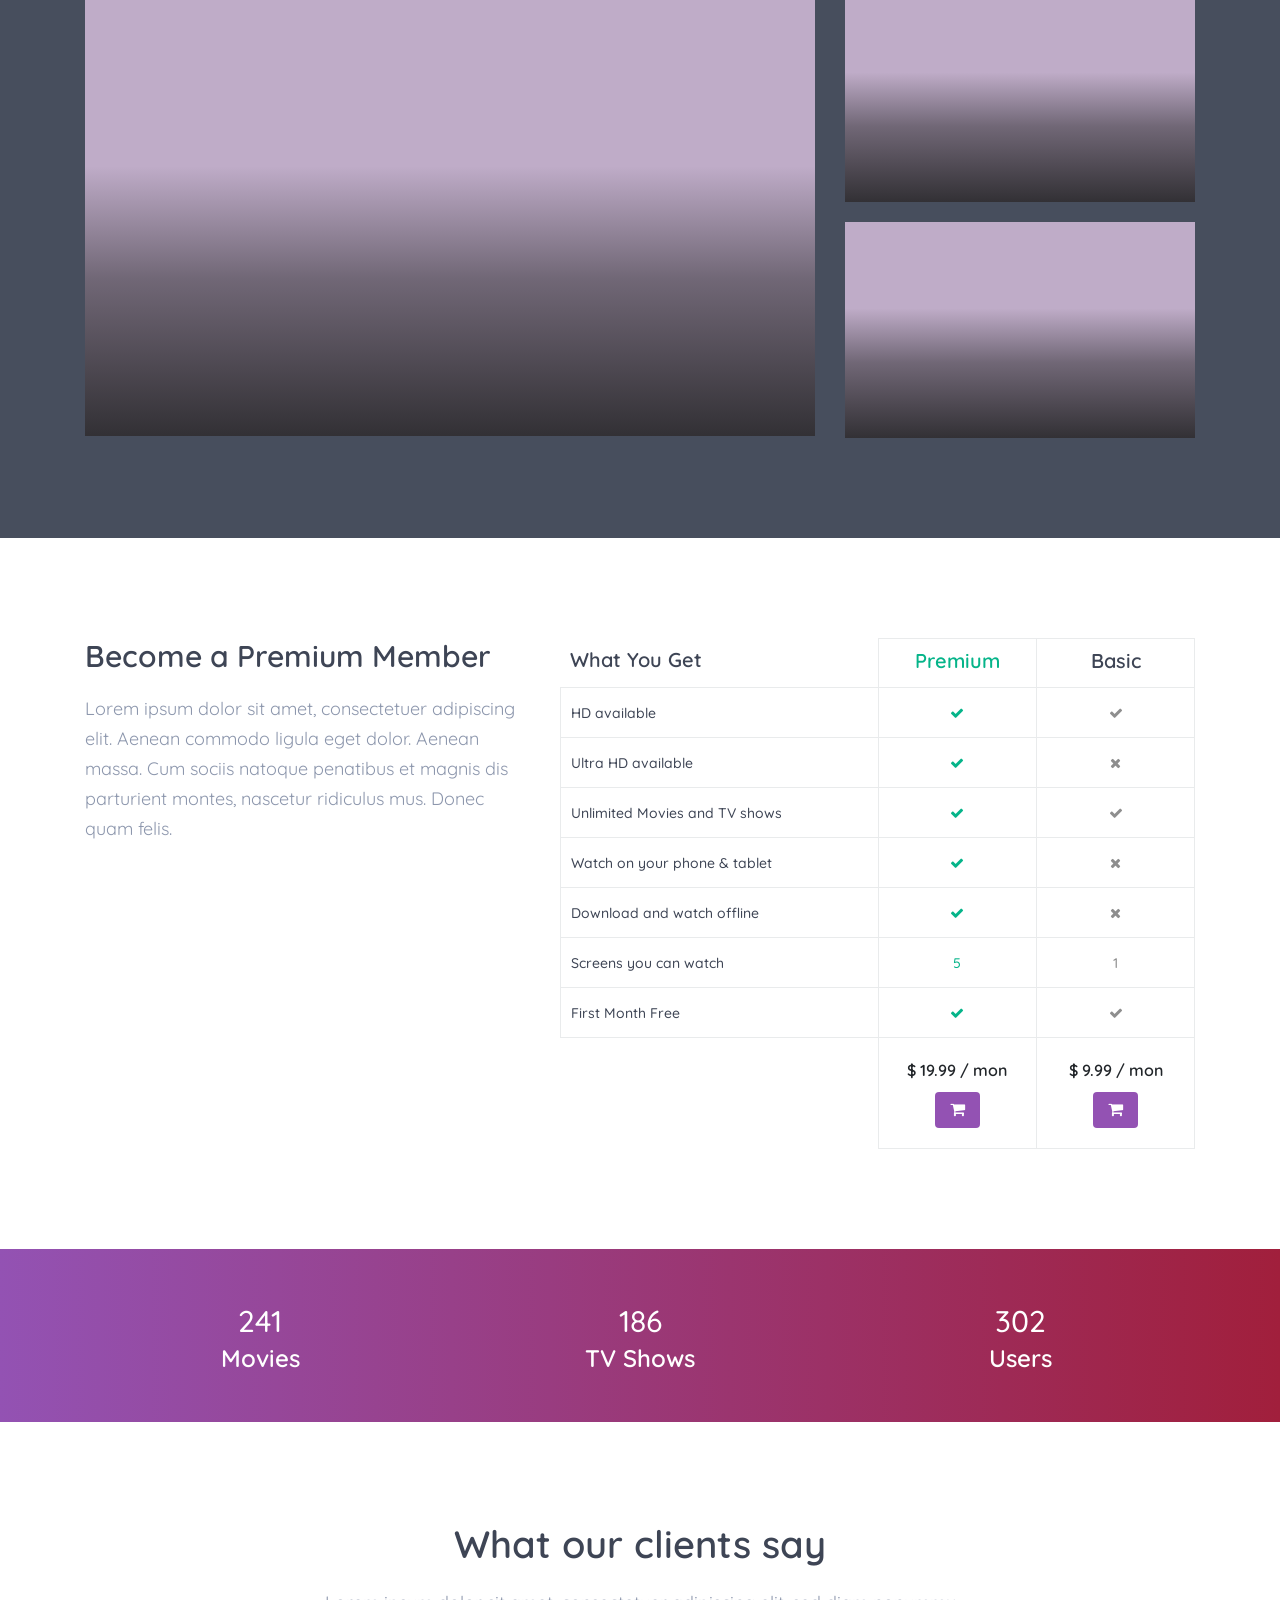
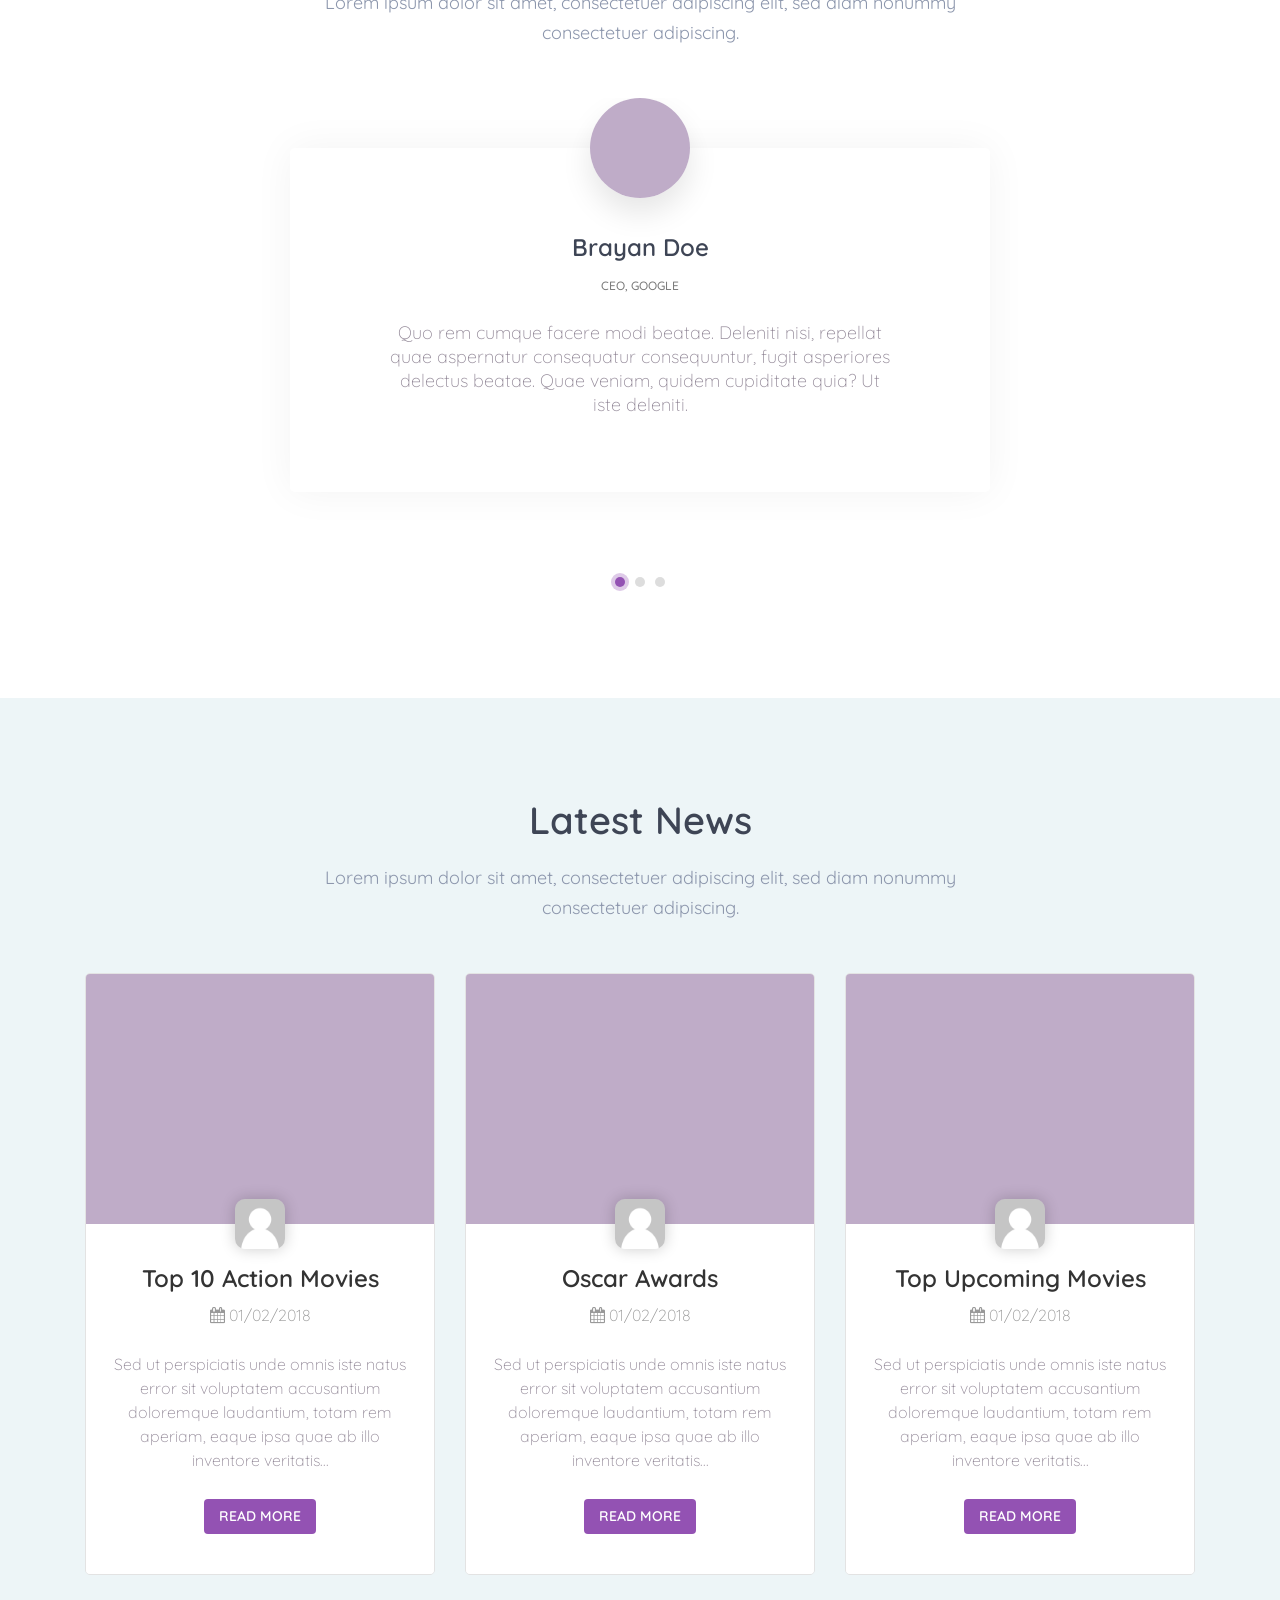
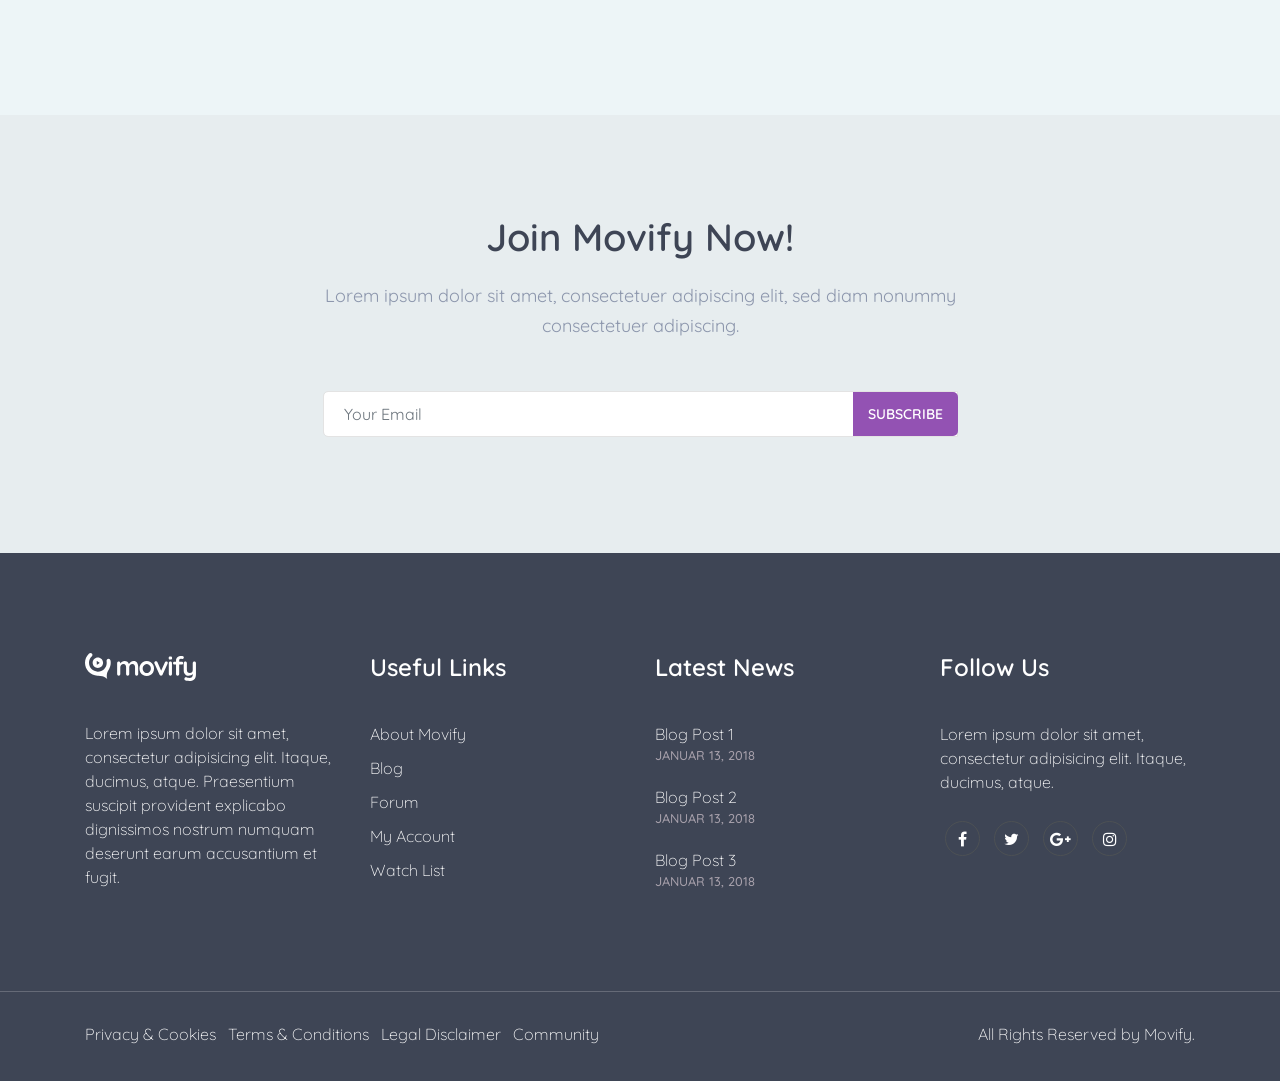
<file: html/index2.html>
<!DOCTYPE html>

<html lang="en">

<head>
    <meta charset="UTF-8">

    <!-- ===== Mobile viewport optimized ===== -->
    <meta http-equiv="X-UA-Compatible" content="IE=edge">
    <meta name="viewport" content="width=device-width, initial-scale=1.0,maximum-scale=1.0, user-scalable=no">

    <!-- ===== Meta Tags - Description for Search Engine purposes ===== -->
    <meta name="description" content="Movify - Movies, Series & Cinema HTML Template">
    <meta name="keywords" content="movies, series, online streaming, html template, cinema html template">
    <meta name="author" content="GnoDesign">

    <!-- ===== Website Title ===== -->
    <title>Movify - Movies, Series & Cinema HTML Template</title>

    <!-- ===== Favicon & Different size apple touch icons ===== -->
    <link rel="shortcut icon" href="assets/images/favicon.png" type="image/x-icon">
    <link rel="apple-touch-icon" sizes="57x57" href="assets/images/apple-touch-icon-iphone.png">
    <link rel="apple-touch-icon" sizes="76x76" href="assets/images/apple-touch-icon-ipad.png">
    <link rel="apple-touch-icon" sizes="120x120" href="assets/images/apple-touch-icon-iphone-retina.png">
    <link rel="apple-touch-icon" sizes="152x152" href="assets/images/apple-touch-icon-ipad-retina.png">
    <link rel="apple-touch-icon" sizes="167x167" href="assets/images/apple-touch-icon-ipad-pro.png">
    <link rel="apple-touch-icon" sizes="180x180" href="assets/images/apple-touch-icon-iphone-6-plus.png">
    <link rel="icon" sizes="192x192" href="assets/images/icon-hd.png">
    <link rel="icon" sizes="128x128" href="assets/images/icon.png">

    <!-- ===== Google Fonts ===== -->
    <link href="https://fonts.googleapis.com/css?family=Quicksand:300,400,500,700" rel="stylesheet">

    <!-- ===== CSS links ===== -->
    <link rel="stylesheet" type="text/css" href="assets/css/bootstrap.min.css">
    <link rel="stylesheet" type="text/css" href="assets/revolution/css/settings.css">
    <link rel="stylesheet" type="text/css" href="assets/revolution/css/layers.css">
    <link rel="stylesheet" type="text/css" href="assets/revolution/css/navigation.css">
    <link rel="stylesheet" type="text/css" href="assets/css/magnific-popup.css">
    <link rel="stylesheet" type="text/css" href="assets/css/jquery.mmenu.css">
    <link rel="stylesheet" type="text/css" href="assets/css/owl.carousel.min.css">

    <link rel="stylesheet" type="text/css" href="assets/css/style.css">
    <link rel="stylesheet" type="text/css" href="assets/css/responsive.css">


    <!-- HTML5 shim and Respond.js for IE8 support of HTML5 elements and media queries -->
    <!-- WARNING: Respond.js doesn't work if you view the page via file:// -->
    <!--[if lt IE 9]>
	<script src="https://oss.maxcdn.com/html5shiv/3.7.2/html5shiv.min.js"></script>
	<script src="https://oss.maxcdn.com/respond/1.4.2/respond.min.js"></script>
<![endif]-->
</head>

<body>


    <!-- =============== START OF PRELOADER =============== -->
    <div class="loading">
        <div class="loading-inner">
            <div class="loading-effect">
                <div class="object"></div>
            </div>
        </div>
    </div>
    <!-- =============== END OF PRELOADER =============== -->



    <!-- =============== START OF RESPONSIVE - MAIN NAV =============== -->
    <nav id="main-mobile-nav"></nav>
    <!-- =============== END OF RESPONSIVE - MAIN NAV =============== -->



    <!-- =============== START OF WRAPPER =============== -->
    <div class="wrapper">


        <!-- =============== START OF HEADER NAVIGATION =============== -->
        <!-- Insert the class "sticky" in the header if you want a sticky header -->
        <header class="header header-fixed header-transparent text-white">
            <div class="container-fluid">

                <!-- ====== Start of Navbar ====== -->
                <nav class="navbar navbar-expand-lg">

                    <a class="navbar-brand" href="index.html">
                        <!-- INSERT YOUR LOGO HERE -->
                        <img src="assets/images/logo.svg" alt="logo" width="150" class="logo">
                        <!-- INSERT YOUR WHITE LOGO HERE -->
                        <img src="assets/images/logo-white.svg" alt="white logo" width="150" class="logo-white">
                    </a>

                    <!-- Login Button on Responsive -->
                    <a href="#login-register-popup" class="login-mobile-btn popup-with-zoom-anim"><i class="icon-user"></i></a>
                    
                    <button id="mobile-nav-toggler" class="hamburger hamburger--collapse" type="button">
                       <span class="hamburger-box">
                          <span class="hamburger-inner"></span>
                       </span>
                    </button>

                    <!-- ====== Start of #main-nav ====== -->
                    <div class="navbar-collapse" id="main-nav">

                        <!-- ====== Start of Main Menu ====== -->
                        <ul class="navbar-nav mx-auto" id="main-menu">
                            <!-- Menu Item -->
                            <li class="nav-item dropdown">
                                <a class="nav-link dropdown-toggle" href="#" data-toggle="dropdown" aria-haspopup="true" aria-expanded="false">Home</a>

                                <!-- Dropdown Menu -->
                                <ul class="dropdown-menu">
                                    <!-- Menu Item -->
                                    <li>
                                        <a class="dropdown-item" href="index.html">Home Version 1</a>
                                    </li>

                                    <!-- Menu Item -->
                                    <li>
                                        <a class="dropdown-item" href="index2.html">Home Version 2</a>
                                    </li>

                                    <!-- Menu Item -->
                                    <li>
                                        <a class="dropdown-item" href="index3.html">Home Version 3</a>
                                    </li>

                                    <!-- Menu Item -->
                                    <li>
                                        <a class="dropdown-item" href="index4.html">Home Version 4</a>
                                    </li>

                                </ul>
                            </li>

                            <!-- Menu Item -->
                            <li class="nav-item dropdown">
                                <a class="nav-link dropdown-toggle" href="#" data-toggle="dropdown" aria-haspopup="true" aria-expanded="false">Pages</a>

                                <!-- Dropdown Menu -->
                                <ul class="dropdown-menu">
                                    <!-- Menu Item -->
                                    <li>
                                        <a class="dropdown-item" href="404.html">404 Page</a>
                                    </li>

                                    <!-- Divider -->
                                    <li class="divider" role="separator"></li>

                                    <!-- Menu Item -->
                                    <li>
                                        <a class="dropdown-item" href="celebrities-list.html">celebrities list</a>
                                    </li>

                                    <!-- Menu Item -->
                                    <li>
                                        <a class="dropdown-item" href="celebrities-grid.html">celebrities grid</a>
                                    </li>

                                    <!-- Menu Item -->
                                    <li>
                                        <a class="dropdown-item" href="celebrity-detail.html">celebrity detail</a>
                                    </li>

                                    <!-- Divider -->
                                    <li class="divider" role="separator"></li>

                                    <!-- Menu Item -->
                                    <li>
                                        <a class="dropdown-item" href="contact-us.html">Contact us</a>
                                    </li>

                                    <!-- Menu Item -->
                                    <li>
                                        <a class="dropdown-item" href="coming-soon.html">Coming soon</a>
                                    </li>

                                    <!-- Menu Item -->
                                    <li>
                                        <a class="dropdown-item" href="pricing.html">Pricing Plan</a>
                                    </li>

                                    <!-- Menu Item -->
                                    <li>
                                        <a class="dropdown-item" href="login-register.html">Login - Register</a>
                                    </li>
                                    
                                    <!-- Menu Item -->
                                    <li>
                                        <a class="dropdown-item" href="testimonials.html">Testimonials</a>
                                    </li>
                                </ul>
                            </li>

                            <!-- Menu Item -->
                            <li class="nav-item dropdown">
                                <a class="nav-link dropdown-toggle" href="#" data-toggle="dropdown" aria-haspopup="true" aria-expanded="false">Movies & TV Shows</a>

                                <!-- Dropdown Menu -->
                                <ul class="dropdown-menu">
                                    <!-- Menu Item -->
                                    <li>
                                        <a class="dropdown-item" href="movie-list.html">Movie List 1</a>
                                    </li>

                                    <!-- Menu Item -->
                                    <li>
                                        <a class="dropdown-item" href="movie-list2.html">Movie List 2</a>
                                    </li>

                                    <!-- Menu Item -->
                                    <li>
                                        <a class="dropdown-item" href="movie-grid.html">Movie Grid 1</a>
                                    </li>

                                    <!-- Menu Item -->
                                    <li>
                                        <a class="dropdown-item" href="movie-grid2.html">Movie Grid 2</a>
                                    </li>

                                    <!-- Menu Item -->
                                    <li>
                                        <a class="dropdown-item" href="movie-grid3.html">Movie Grid 3</a>
                                    </li>

                                    <!-- Menu Item -->
                                    <li>
                                        <a class="dropdown-item" href="movie-grid4.html">Movie Grid 4</a>
                                    </li>

                                    <!-- Menu Item -->
                                    <li>
                                        <a class="dropdown-item" href="movie-detail.html">Movie Detail</a>
                                    </li>

                                    <!-- Menu Item -->
                                    <li>
                                        <a class="dropdown-item" href="movie-detail2.html">Movie Detail 2</a>
                                    </li>

                                    <!-- Menu Item -->
                                    <li>
                                        <a class="dropdown-item" href="watch-later.html">Watch Later</a>
                                    </li>
                                </ul>
                            </li>

                            <!-- Menu Item -->
                            <li class="nav-item dropdown">
                                <a class="nav-link dropdown-toggle" href="#" data-toggle="dropdown" aria-haspopup="true" aria-expanded="false">Blog</a>

                                <!-- Dropdown Menu -->
                                <ul class="dropdown-menu">
                                    <!-- Menu Item -->
                                    <li>
                                        <a class="dropdown-item" href="blog-list.html">Blog List</a>
                                    </li>

                                    <!-- Menu Item -->
                                    <li>
                                        <a class="dropdown-item" href="blog-list-fullwidth.html">Blog List Fullwidth</a>
                                    </li>

                                    <!-- Menu Item -->
                                    <li>
                                        <a class="dropdown-item" href="blog-post-detail.html">Blog Detail</a>
                                    </li>

                                    <!-- Menu Item -->
                                    <li>
                                        <a class="dropdown-item" href="blog-post-detail-fullwidth.html">Blog Detail Fullwidth</a>
                                    </li>

                                </ul>
                            </li>

                            <!-- Menu Item -->
                            <li class="nav-item">
                                <a class="nav-link" href="contact-us.html">Contact us</a>
                            </li>

                        </ul>
                        <!-- ====== End of Main Menu ====== -->


                        <!-- ====== Start of Extra Nav ====== -->
                        <ul class="navbar-nav extra-nav">

                            <!-- Menu Item -->
                            <li class="nav-item">
                                <a class="nav-link toggle-search" href="#">
                                    <i class="fa fa-search"></i>
                                </a>
                            </li>

                            <!-- Menu Item -->
                            <li class="nav-item notification-wrapper">
                                <a class="nav-link notification" href="#">
                                    <i class="fa fa-globe"></i>
                                    <span class="notification-count">2</span>
                                </a>
                            </li>

                            <!-- Menu Item -->
                            <li class="nav-item m-auto">
                                <a href="#login-register-popup" class="btn btn-main btn-effect login-btn popup-with-zoom-anim">
                                    <i class="icon-user"></i>login
                                </a>
                            </li>
                        </ul>
                        <!-- ====== End of Extra Nav ====== -->

                    </div>
                    <!-- ====== End of #main-nav ====== -->
                </nav>
                <!-- ====== End of Navbar ====== -->

            </div>
        </header>
        <!-- =============== END OF HEADER NAVIGATION =============== -->




        <!-- =============== START OF SLIDER REVOLUTION SECTION =============== -->
        <section id="slider" class="hero-slider">
            <div class="rev-slider-wrapper fullwidthbanner-container overlay-gradient">
                <!-- Start REVOLUTION SLIDER 5.4.1 fullwidth mode -->
                <div id="fullwidth-slider" class="rev_slider fullwidthabanner" style="display:none" data-version="5.4.1">
                    <ul>

                        <!-- ===== SLIDE NR. 1 ===== -->
                        <li data-transition="fade">
                            <!-- MAIN IMAGE -->
                            <img src="assets/images/other/home2-bg.jpg"
                                 alt="Image"
                                 title="slider-bg"
                                 data-bgposition="center center"
                                 data-bgfit="cover"
                                 data-bgrepeat="no-repeat"
                                 data-bgparallax="10"
                                 class="rev-slidebg"
                                 data-no-retina="">
                             <!-- LAYER NR. 1 -->
                            <div class="tp-caption tp-resizeme"
                                 data-x="center"
                                 data-hoffset=""
                                 data-y="middle"
                                 data-voffset="['-30','-30','-30','-30']"
                                 data-responsive_offset="on"
                                 data-fontsize="['60','50','40','30']"
                                 data-lineheight="['60','50','40','30']"
                                 data-whitespace="nowrap"
                                 data-frames='[{"delay":1000,"speed":2000,"frame":"0","from":"y:[100%];z:0;rX:0deg;rY:0;rZ:0;sX:1;sY:1;skX:0;skY:0;opacity:0;","mask":"x:0px;y:0;s:inherit;e:inherit;","to":"o:1;","ease":"Power2.easeInOut"},{"delay":"wait","speed":500,"frame":"999","to":"auto:auto;","ease":"Power3.easeInOut"}]'
                                 style="z-index: 5; color: #fff; font-weight: 900;">WELCOME TO MOVIFY
                            </div>


                            <!-- LAYER NR. 2 -->
                            <div class="tp-caption tp-resizeme"
                                 data-x="center"
                                 data-hoffset=""
                                 data-y="middle"
                                 data-voffset="['60','60','60','40']"
                                 data-width="[1200, 992, 768, 98%]"
                                 data-responsive_offset="on"
                                 data-whitespace="nowrap"
                                 data-frames='[{"delay":1000,"speed":2000,"frame":"0","from":"y:[-100%];z:0;rX:0deg;rY:0;rZ:0;sX:1;sY:1;skX:0;skY:0;opacity:0;","mask":"x:0px;y:0;s:inherit;e:inherit;","to":"o:1;","ease":"Power2.easeInOut"},{"delay":"wait","speed":500,"frame":"999","to":"auto:auto;","ease":"Power3.easeInOut"}]'
                                 style="z-index: 5; color: #fff; font-weight: 900;">

                                <!-- ===== START OF SEARCH FORM ===== -->
                                <form id="search-form-1">
                                    <div class="row justify-content-center">
                                        <div class="col-md-8 col-sm-10 col-12">
                                            <div class="form-group">
                                                <input name="search-keyword" type="text" id="search-keyword" value="" class="form-control" placeholder="Enter Movies or Series Title">
                                                <button type="submit" class="btn btn-main btn-effect"><i class="fa fa-search"></i></button>
                                            </div>
                                        </div>
                                    </div>
                                </form>
                                <!-- ===== END OF SEARCH FORM ===== -->

                            </div>
                        </li>

                    </ul>
                </div>
                <!-- End REVOLUTION SLIDER 5.4.1 fullwidth mode -->
            </div>
            <!-- ===== END OF REV SLIDER WRAPPER ===== -->

        </section>
        <!-- =============== START OF SLIDER REVOLUTION SECTION =============== -->




        <!-- =============== START OF HOW IT WORKS SECTION =============== -->
        <section class="how-it-works2 ptb100">
            <div class="container">

                <!-- Start of row -->
                <div class="row justify-content-center">
                    <div class="col-md-7 text-center">
                        <h2 class="title">How it works?</h2>
                        <h6 class="subtitle">We will show you step by step how to start watching your favorite movies & tv shows starting now!</h6>
                    </div>
                </div>
                <!-- End of row -->

                <!-- Start of row -->
                <div class="row icons-container">
                    <!-- Stage -->
                    <div class="col-md-4 col-sm-12">
                        <div class="icon-box with-line">
                            <i class="icon-login"></i>
                            <h3>Register</h3>
                            <p>Proin dapibus nisl ornare diam varius tempus. Aenean a quam luctus, finibus tellus ut, convallis eros sollicitudin turpis.</p>
                        </div>
                    </div>

                    <!-- Stage -->
                    <div class="col-md-4 col-sm-12">
                        <div class="icon-box with-line">
                            <i class="icon-layers"></i>
                            <h3>Choose a Plan</h3>
                            <p>Maecenas pulvinar, risus in facilisis dignissim, quam nisi hendrerit nulla, id vestibulum metus nullam viverra porta purus.</p>
                        </div>
                    </div>

                    <!-- Stage -->
                    <div class="col-md-4 col-sm-12">
                        <div class="icon-box">
                            <i class="icon-emotsmile"></i>
                            <h3>Enjoy Movify</h3>
                            <p>Faucibus ante, in porttitor tellus blandit et. Phasellus tincidunt metus lectus sollicitudin feugiat pharetra consectetur.</p>
                        </div>
                    </div>
                </div>
                <!-- End of row -->

            </div>
        </section>
        <!-- =============== END OF HOW IT WORKS SECTION =============== -->




        <!-- =============== START OF FEATURES SECTION =============== -->
        <section class="features">
            <div class="row">

                <div class="col-md-6 col-sm-12 with-bg overlay-gradient" style="background: url(assets/images/other/features.jpg)"></div>

                <div class="col-md-6 col-sm-12 bg-light">
                    <div class="features-wrapper">
                        <h3 class="title">Watch all Movies & TV Shows once they get released!</h3>
                        <p>Lorem ipsum dolor sit amet, consectetur adipisicing elit, sed do eiusmod tempor incididunt ut labore et dolore magna aliqua. Ut enim ad minim veniam, quis nostrud exercitation ullamco laboris nisi ut aliquip ex ea commodo consequat.</p>
                        <a class="btn btn-main btn-effect" href="#">View Features</a>
                    </div>
                </div>

            </div>
        </section>
        <!-- =============== END OF FEATURES SECTION =============== -->




        <!-- =============== START OF TOP RATED MOVIES SECTION =============== -->
        <section class="top-movies ptb100">
            <div class="container">

                <!-- Start of row -->
                <div class="row">
                    <div class="col-md-8">
                        <h2 class="title">Top Rated Movies</h2>
                    </div>


                    <div class="col-md-4 align-self-center text-right">
                        <a href="#" class="btn btn-icon btn-main btn-effect">
                            view all
                            <i class="ti-angle-double-right"></i>
                        </a>
                    </div>
                </div>
                <!-- End of row -->


                <!-- Start of Movie List -->
                <div class="row mt20">

                    <!-- Movie List Item -->
                    <div class="col-md-12 col-sm-12">
                        <div class="movie-list-1 mb30">
                            <div class="listing-container">

                                <!-- Movie List Image -->
                                <div class="listing-image">

                                    <!-- Play Button -->
                                    <div class="play-btn">
                                        <a href="https://www.youtube.com/watch?v=Q0CbN8sfihY" class="play-video">
                                            <i class="fa fa-play"></i>
                                        </a>
                                    </div>

                                    <!-- Buttons -->
                                    <div class="buttons">
                                        <a href="#" data-original-title="Rate" data-toggle="tooltip" data-placement="bottom">
                                            <i class="icon-heart"></i>
                                        </a>

                                        <a href="#" data-original-title="Share" data-toggle="tooltip" data-placement="bottom">
                                            <i class="icon-share"></i>
                                        </a>
                                    </div>

                                    <!-- Rating -->
                                    <div class="stars">
                                        <div class="rating">
                                            <i class="fa fa-star"></i>
                                            <i class="fa fa-star"></i>
                                            <i class="fa fa-star"></i>
                                            <i class="fa fa-star"></i>
                                            <i class="fa fa-star-o"></i>
                                        </div>
                                    </div>

                                    <!-- Image -->
                                    <img src="assets/images/posters/poster-1.jpg" alt="">
                                </div>

                                <!-- Movie List Content -->
                                <div class="listing-content">
                                    <div class="inner">
                                        <h2 class="title">Star Wars</h2>

                                        <p>Lorem ipsum dolor sit amet, consectetur adipisicing elit, sed do eiusmod tempor incididunt ut labore et dolore magna aliqua. Ut enim ad minim veniam, quis nostrud exercitation ullamco laboris nisi ut aliquip ex ea commodo consequat.</p>

                                        <a href="movie-detail.html" class="btn btn-main btn-effect">details</a>
                                    </div>
                                </div>

                            </div>
                        </div>
                    </div>

                    <!-- Movie List Item -->
                    <div class="col-md-12 col-sm-12">
                        <div class="movie-list-1 mb30">
                            <div class="listing-container">

                                <!-- Movie List Image -->
                                <div class="listing-image">

                                    <!-- Play Button -->
                                    <div class="play-btn">
                                        <a href="https://www.youtube.com/watch?v=Q0CbN8sfihY" class="play-video">
                                            <i class="fa fa-play"></i>
                                        </a>
                                    </div>

                                    <!-- Buttons -->
                                    <div class="buttons">
                                        <a href="#" data-original-title="Rate" data-toggle="tooltip" data-placement="bottom">
                                            <i class="icon-heart"></i>
                                        </a>

                                        <a href="#" data-original-title="Share" data-toggle="tooltip" data-placement="bottom">
                                            <i class="icon-share"></i>
                                        </a>
                                    </div>

                                    <!-- Rating -->
                                    <div class="stars">
                                        <div class="rating">
                                            <i class="fa fa-star"></i>
                                            <i class="fa fa-star"></i>
                                            <i class="fa fa-star"></i>
                                            <i class="fa fa-star-half-o"></i>
                                            <i class="fa fa-star-o"></i>
                                        </div>
                                    </div>

                                    <!-- Image -->
                                    <img src="assets/images/posters/poster-2.jpg" alt="">
                                </div>

                                <!-- Movie List Content -->
                                <div class="listing-content">
                                    <div class="inner">
                                        <h2 class="title">The Brain</h2>

                                        <p>Lorem ipsum dolor sit amet, consectetur adipisicing elit, sed do eiusmod tempor incididunt ut labore et dolore magna aliqua. Ut enim ad minim veniam, quis nostrud exercitation ullamco laboris nisi ut aliquip ex ea commodo consequat.</p>

                                        <a href="movie-detail.html" class="btn btn-main btn-effect">details</a>
                                    </div>
                                </div>

                            </div>
                        </div>
                    </div>

                    <!-- Movie List Item -->
                    <div class="col-md-12 col-sm-12">
                        <div class="movie-list-1 mb30">
                            <div class="listing-container">

                                <!-- Movie List Image -->
                                <div class="listing-image">

                                    <!-- Play Button -->
                                    <div class="play-btn">
                                        <a href="https://www.youtube.com/watch?v=Q0CbN8sfihY" class="play-video">
                                            <i class="fa fa-play"></i>
                                        </a>
                                    </div>

                                    <!-- Buttons -->
                                    <div class="buttons">
                                        <a href="#" data-original-title="Rate" data-toggle="tooltip" data-placement="bottom">
                                            <i class="icon-heart"></i>
                                        </a>

                                        <a href="#" data-original-title="Share" data-toggle="tooltip" data-placement="bottom">
                                            <i class="icon-share"></i>
                                        </a>
                                    </div>

                                    <!-- Rating -->
                                    <div class="stars">
                                        <div class="rating">
                                            <i class="fa fa-star"></i>
                                            <i class="fa fa-star"></i>
                                            <i class="fa fa-star"></i>
                                            <i class="fa fa-star-o"></i>
                                            <i class="fa fa-star-o"></i>
                                        </div>
                                    </div>

                                    <!-- Image -->
                                    <img src="assets/images/posters/poster-3.jpg" alt="">
                                </div>

                                <!-- Movie List Content -->
                                <div class="listing-content">
                                    <div class="inner">
                                        <h2 class="title">The Mummy</h2>

                                        <p>Lorem ipsum dolor sit amet, consectetur adipisicing elit, sed do eiusmod tempor incididunt ut labore et dolore magna aliqua. Ut enim ad minim veniam, quis nostrud exercitation ullamco laboris nisi ut aliquip ex ea commodo consequat.</p>

                                        <a href="movie-detail.html" class="btn btn-main btn-effect">details</a>
                                    </div>
                                </div>

                            </div>
                        </div>
                    </div>

                </div>
                <!-- End of Movie List -->


            </div>
        </section>
        <!-- =============== END OF TOP RATED MOVIES SECTION =============== -->




        <!-- =============== START OF UPCOMING MOVIES SECTION =============== -->
        <section class="upcoming-movies parallax ptb100" data-background="assets/images/posters/movie-collection.jpg" data-color="#3e4555" data-color-opacity="0.95" >
            <div class="container">

                <!-- Start of row -->
                <div class="row justify-content-center">
                    <div class="col-md-7 text-center">
                        <h2 class="title text-white">Upcoming Movies & TV Shows</h2>
                    </div>
                </div>
                <!-- End of row -->



                <!-- Start of row -->
                <div class="row mt50">

                    <!-- === Start of Upcoming Featured Movies & TV Shows === -->
                    <div class="col-md-8">

                        <!-- Start of Upcoming Featured Item -->
                        <div class="movie-box-1 upcoming-featured-item">

                            <!-- Start of Poster -->
                            <div class="poster">
                                <img src="assets/images/movies/upcoming-featured-item.jpg" alt="">
                            </div>
                            <!-- End of Poster -->

                            <!-- Start of Buttons -->
                            <div class="buttons">
                                <a href="https://www.youtube.com/watch?v=Q0CbN8sfihY" class="play-video">
                                    <i class="fa fa-play"></i>
                                </a>
                            </div>
                            <!-- End of Buttons -->

                            <!-- Start of Movie Details -->
                            <div class="movie-details">
                                <h4 class="movie-title">
                                    <a href="movie-detail.html">Tomb Raider</a>
                                </h4>
                                <span class="released">Release Date: 15 Mar 2018</span>
                            </div>
                            <!-- End of Movie Details -->
                        </div>
                        <!-- End of Upcoming Featured Item -->

                    </div>
                    <!-- === End of Upcoming Featured Movies & TV Shows === -->


                    <!-- === Start of Upcoming Movies & TV Shows === -->
                    <div class="col-md-4">

                        <!-- Start of Upcoming Item 1 -->
                        <div class="movie-box-1 upcoming-item">

                            <!-- Start of Poster -->
                            <div class="poster">
                                <img src="assets/images/movies/upcoming-item-1.jpg" alt="">
                            </div>
                            <!-- End of Poster -->

                            <!-- Start of Buttons -->
                            <div class="buttons">
                                <a href="https://www.youtube.com/watch?v=Q0CbN8sfihY" class="play-video">
                                    <i class="fa fa-play"></i>
                                </a>
                            </div>
                            <!-- End of Buttons -->

                            <!-- Start of Movie Details -->
                            <div class="movie-details">
                                <h4 class="movie-title">
                                    <a href="movie-detail.html">The Jungle</a>
                                </h4>
                            </div>
                            <!-- End of Movie Details -->

                        </div>
                        <!-- End of Upcoming Item 1 -->

                        <!-- Start of Upcoming Item 2 -->
                        <div class="movie-box-1 upcoming-item mt20">

                            <!-- Start of Poster -->
                            <div class="poster">
                                <img src="assets/images/movies/upcoming-item-2.jpg" alt="">
                            </div>
                            <!-- End of Poster -->

                            <!-- Start of Buttons -->
                            <div class="buttons">
                                <a href="https://www.youtube.com/watch?v=Q0CbN8sfihY" class="play-video">
                                    <i class="fa fa-play"></i>
                                </a>
                            </div>
                            <!-- End of Buttons -->

                            <!-- Start of Movie Details -->
                            <div class="movie-details">
                                <h4 class="movie-title">
                                    <a href="movie-detail.html">Fast and Furious</a>
                                </h4>
                            </div>
                            <!-- End of Movie Details -->

                        </div>
                        <!-- End of Upcoming Item 2 -->

                    </div>
                    <!-- === End of Upcoming Movies & TV Shows === -->

                </div>
                <!-- End of row -->

            </div>
        </section>
        <!-- =============== END OF UPCOMING MOVIES SECTION =============== -->




        <!-- =============== END OF BECOME PREMIUM SECTION =============== -->
        <section class="become-premium ptb100">
            <div class="container">
                <div class="row">


                    <div class="col-md-5 col-sm-12 mb50">
                        <h3 class="title">Become a Premium Member</h3>
                        <h6 class="subtitle">Lorem ipsum dolor sit amet, consectetuer adipiscing elit. Aenean commodo ligula eget dolor. Aenean massa. Cum sociis natoque penatibus et magnis dis parturient montes, nascetur ridiculus mus. Donec quam felis.</h6>
                    </div>


                    <div class="col-md-7 col-sm-12">

                        <!-- Start of Pricing Table -->
                        <div class="pricing-table-1">

                            <!-- ===== Start of Featured Holder ===== -->
                            <div class="features-holder">
                                <div class="features-title">
                                    <h5>What You Get</h5>
                                </div>

                                <!-- Start of Features List -->
                                <div class="features-list-wrapper">
                                    <ul class="features-list">

                                        <!-- List Item -->
                                        <li>
                                            <h6>HD available</h6>
                                        </li>

                                        <!-- List Item -->
                                        <li>
                                            <h6>Ultra HD available</h6>
                                        </li>

                                        <!-- List Item -->
                                        <li>
                                            <h6>Unlimited Movies and TV shows</h6>
                                        </li>

                                        <!-- List Item -->
                                        <li>
                                            <h6>Watch on your phone & tablet</h6>
                                        </li>

                                        <!-- List Item -->
                                        <li>
                                            <h6>Download and watch offline</h6>
                                        </li>

                                        <!-- List Item -->
                                        <li>
                                            <h6>Screens you can watch</h6>
                                        </li>

                                        <!-- List Item -->
                                        <li>
                                            <h6>First Month Free</h6>
                                        </li>
                                    </ul>
                                </div>
                                <!-- Start of Features List -->

                            </div>
                            <!-- ===== End of Featured Holder ===== -->


                            <!-- ===== Start of Price Table Featured ===== -->
                            <div class="price-table price-table-featured">

                                <!-- Start of Table Header -->
                                <div class="table-header">
                                    <h5>Premium</h5>
                                </div>
                                <!-- End of Table Header -->

                                <!-- Start Table Content -->
                                <div class="table-content">
                                    <ul>
                                        <li><i class="fa fa-check"></i></li>
                                        <li><i class="fa fa-check"></i></li>
                                        <li><i class="fa fa-check"></i></li>
                                        <li><i class="fa fa-check"></i></li>
                                        <li><i class="fa fa-check"></i></li>
                                        <li>5</li>
                                        <li><i class="fa fa-check"></i></li>
                                    </ul>
                                </div>
                                <!-- End Table Content -->

                                <!-- Start Table Footer -->
                                <div class="table-footer">
                                    <div class="price-holder">
                                        <span class="currency">$</span>
                                        <span class="price">19.99</span>
                                        <span class="time">/ mon</span>
                                    </div>
                                    <a href="#" target="_self" class="btn btn-main btn-effect"><i class="fa fa-shopping-cart"></i></a>
                                </div>
                                <!-- End Table Footer -->

                            </div>
                            <!-- ===== End of Price Table Featured ===== -->


                            <!-- ===== Start of Price Table ===== -->
                            <div class="price-table">

                                <!-- Start of Table Header -->
                                <div class="table-header">
                                    <h5>Basic</h5>
                                </div>
                                <!-- End of Table Header -->

                                <!-- Start Table Content -->
                                <div class="table-content">
                                    <ul>
                                        <li><i class="fa fa-check"></i></li>
                                        <li><i class="fa fa-times"></i></li>
                                        <li><i class="fa fa-check"></i></li>
                                        <li><i class="fa fa-times"></i></li>
                                        <li><i class="fa fa-times"></i></li>
                                        <li>1</li>
                                        <li><i class="fa fa-check"></i></li>
                                    </ul>
                                </div>
                                <!-- End Table Content -->

                                <!-- Start Table Footer -->
                                <div class="table-footer">
                                    <div class="price-holder">
                                        <span class="currency">$</span>
                                        <span class="price">9.99</span>
                                        <span class="time">/ mon</span>
                                    </div>
                                    <a href="#" target="_self" class="btn btn-main btn-effect"><i class="fa fa-shopping-cart"></i></a>
                                </div>
                                <!-- End Table Footer -->

                            </div>
                            <!-- ===== End of Price Table ===== -->

                        </div>
                        <!-- End of Pricing Table -->

                    </div>

                </div>
            </div>
        </section>
        <!-- =============== END OF BECOME PREMIUM SECTION =============== -->




        <!-- =============== END OF COUNTER SECTION =============== -->
        <section class="counter bg-main-gradient ptb50 text-center">
            <div class="container">
                <div class="row">

                    <!-- 1st Count up item -->
                    <div class="col-md-4 col-sm-12">
                        <span class="counter-item" data-from="0" data-to="964">0</span>
                        <h4>Movies</h4>
                    </div>

                    <!-- 2nd Count up item -->
                    <div class="col-md-4 col-sm-12">
                        <span class="counter-item" data-from="0" data-to="743">0</span>
                        <h4>TV Shows</h4>
                    </div>

                    <!-- 3rd Count up item -->
                    <div class="col-md-4 col-sm-12">
                        <span class="counter-item" data-from="0" data-to="1207">0</span>
                        <h4>Users</h4>
                    </div>

                </div>
            </div>
        </section>
        <!-- =============== END OF COUNTER SECTION =============== -->




        <!-- =============== START OF TESTIMONIALS =============== -->
        <section class="testimonials ptb100">
            <div class="container">
                
                <!-- Start of row -->
                <div class="row justify-content-center">
                    <div class="col-md-7 text-center">
                        <h2 class="title">What our clients say</h2>
                        <h6 class="subtitle">Lorem ipsum dolor sit amet, consectetuer adipiscing elit, sed diam nonummy consectetuer adipiscing.</h6>
                    </div>
                </div>
                <!-- End of row -->
                
                <!-- Start of row -->
                <div class="row mt50">
                    <div class="col-md-12">

                        <!-- Start of Testimonial Slider -->
                        <div class="owl-carousel testimonial-slider">
                            
                            <!-- === Start of Sliding Item 1 === -->
                            <div class="item">
                                <div class="testimonial-content">
                                    <img src="assets/images/celebrities/celebrity1.jpg" alt="">
                                    <div class="testimonial-comment">
                                        <h4>Brayan Doe</h4>
                                        <span class="testimonial-info">CEO, Google</span>
                                        <p>Quo rem cumque facere modi beatae. Deleniti nisi, repellat quae aspernatur consequatur consequuntur, fugit asperiores delectus beatae. Quae veniam, quidem cupiditate quia? Ut iste deleniti.</p>
                                    </div>
                                </div>
                            </div>
                            <!-- === End of Sliding Item 1 === -->
                            
                            <!-- === Start of Sliding Item 2 === -->
                            <div class="item">
                                <div class="testimonial-content">
                                    <img src="assets/images/celebrities/celebrity2.jpg" alt="">
                                    <div class="testimonial-comment">
                                        <h4>Baron Saul</h4>
                                        <span class="testimonial-info">CEO, Google</span>
                                        <p>Lorem ipsum dolor sit amet, consectetuer adipiscing elit. Aenean commodo ligula eget dolor. Aenean massa. Cum sociis natoque penatibus et magnis dis parturient montes, nascetur ridiculus mus.</p>
                                    </div>
                                </div>
                            </div>
                            <!-- === End of Sliding Item 2 === -->
                            
                            <!-- === Start of Sliding Item 3 === -->
                            <div class="item">
                                <div class="testimonial-content">
                                    <img src="assets/images/celebrities/celebrity6.jpg" alt="">
                                    <div class="testimonial-comment">
                                        <h4>Tiffany Smith</h4>
                                        <span class="testimonial-info">CEO, Google</span>
                                        <p>Quo rem cumque facere modi beatae. Deleniti nisi, repellat quae aspernatur consequatur consequuntur, fugit asperiores delectus beatae. Quae veniam, quidem cupiditate quia? Ut iste deleniti.</p>
                                    </div>
                                </div>
                            </div>
                            <!-- === End of Sliding Item 3 === -->
                            
                        </div>
                        <!-- End of Testimonial Slider -->
                        
                    </div>
                </div>
                <!-- End of row -->
                
            </div>
        </section>
        <!-- =============== END OF TESTIMONIALS =============== -->
        
        
        
        
        <!-- =============== END OF BLOG SECTION =============== -->
        <section class="blog bg-light ptb100">
            <div class="container">

                <!-- Start of row -->
                <div class="row justify-content-center">
                    <div class="col-md-7 text-center">
                        <h2 class="title">Latest News</h2>
                        <h6 class="subtitle">Lorem ipsum dolor sit amet, consectetuer adipiscing elit, sed diam nonummy consectetuer adipiscing.</h6>
                    </div>
                </div>
                <!-- End of row -->


                <!-- Start of row -->
                <div class="row mt50">

                    <!-- 1st Blog Item -->
                    <div class="col-md-4">
                        <div class="bloglist-post-holder shadow-hover">

                            <!-- Blog Post Thumbnail -->
                            <a href="blog-post-detail.html" class="bloglist-thumb-link hover-link">
                                <div class="bloglist-post-thumbnail" style="background: url(assets/images/blog/bloglist-1.jpg)"></div>
                            </a>

                            <!-- Blog Post Text Wrapper -->
                            <div class="bloglist-text-wrapper">
                                <!-- Author Avatar -->
                                <span class="circle-img bloglist-avatar">
                                    <img src="assets/images/user.png" width="50" height="50" alt="author img">
                                </span>

                                <h4 class="bloglist-title">
                                    <a href="blog-post-detail.html">Top 10 Action Movies</a>
                                </h4>

                                <div class="bloglist-meta">
                                    <i class="fa fa-calendar"></i> 01/02/2018
                                </div>

                                <div class="bloglist-excerpt">
                                    <p>Sed ut perspiciatis unde omnis iste natus error sit voluptatem accusantium doloremque laudantium, totam rem aperiam, eaque ipsa quae ab illo inventore veritatis...</p>
                                    <a href="#" class="btn btn-main btn-effect">read more</a>
                                </div>
                            </div>

                        </div>
                    </div>


                    <!-- 2nd Blog Item -->
                    <div class="col-md-4">
                        <div class="bloglist-post-holder shadow-hover">

                            <!-- Blog Post Thumbnail -->
                            <a href="blog-post-detail.html" class="bloglist-thumb-link hover-link">
                                <div class="bloglist-post-thumbnail" style="background: url(assets/images/blog/bloglist-2.jpg)"></div>
                            </a>

                            <!-- Blog Post Text Wrapper -->
                            <div class="bloglist-text-wrapper">
                                <!-- Author Avatar -->
                                <span class="circle-img bloglist-avatar">
                                    <img src="assets/images/user.png" width="50" height="50" alt="author img">
                                </span>

                                <h4 class="bloglist-title">
                                    <a href="blog-post-detail.html">Oscar Awards</a>
                                </h4>

                                <div class="bloglist-meta">
                                    <i class="fa fa-calendar"></i> 01/02/2018
                                </div>

                                <div class="bloglist-excerpt">
                                    <p>Sed ut perspiciatis unde omnis iste natus error sit voluptatem accusantium doloremque laudantium, totam rem aperiam, eaque ipsa quae ab illo inventore veritatis...</p>
                                    <a href="#" class="btn btn-main btn-effect">read more</a>
                                </div>
                            </div>

                        </div>
                    </div>


                    <!-- 3rd Blog Item -->
                    <div class="col-md-4">
                        <div class="bloglist-post-holder shadow-hover">

                            <!-- Blog Post Thumbnail -->
                            <a href="blog-post-detail.html" class="bloglist-thumb-link hover-link">
                                <div class="bloglist-post-thumbnail" style="background: url(assets/images/blog/bloglist-3.jpg)"></div>
                            </a>

                            <!-- Blog Post Text Wrapper -->
                            <div class="bloglist-text-wrapper">
                                <!-- Author Avatar -->
                                <span class="circle-img bloglist-avatar">
                                    <img src="assets/images/user.png" width="50" height="50" alt="author img">
                                </span>

                                <h4 class="bloglist-title">
                                    <a href="blog-post-detail.html">Top Upcoming Movies</a>
                                </h4>

                                <div class="bloglist-meta">
                                    <i class="fa fa-calendar"></i> 01/02/2018
                                </div>

                                <div class="bloglist-excerpt">
                                    <p>Sed ut perspiciatis unde omnis iste natus error sit voluptatem accusantium doloremque laudantium, totam rem aperiam, eaque ipsa quae ab illo inventore veritatis...</p>
                                    <a href="#" class="btn btn-main btn-effect">read more</a>
                                </div>
                            </div>

                        </div>
                    </div>

                </div>
                <!-- End of row -->

            </div>
        </section>
        <!-- =============== END OF BLOG SECTION =============== -->





        <!-- =============== END OF SUBSCRIBE SECTION =============== -->
        <section class="subscribe bg-light2 ptb100">
            <div class="container">

                <!-- Start of row -->
                <div class="row justify-content-center">
                    <div class="col-md-7 text-center">
                        <h2 class="title">Join Movify Now!</h2>
                        <h6 class="subtitle">Lorem ipsum dolor sit amet, consectetuer adipiscing elit, sed diam nonummy consectetuer adipiscing.</h6>
                    </div>
                </div>
                <!-- End of row -->


                <!-- Start of row -->
                <div class="row justify-content-center">
                    <div class="col-md-7 col-sm-10 col-12">

                        <!-- Subscribe Form -->
                        <form action="#" class="mailchimp mt50" novalidate>

                            <!-- Form -->
                            <div class="form-group">
                                <div class="input-group">
                                    <input type="email" name="EMAIL" class="form-control" id="mc-email" placeholder="Your Email" autocomplete="off">
                                    <label for="mc-email"></label>
                                    <button type="submit" class="btn btn-main btn-effect">Subscribe</button>
                                </div>
                            </div>
                        </form>

                    </div>
                </div>
                <!-- End of row -->


            </div>
        </section>
        <!-- =============== END OF SUBSCRIBE SECTION =============== -->




        <!-- =============== START OF FOOTER =============== -->
        <footer class="footer1 bg-dark">

            <!-- ===== START OF FOOTER WIDGET AREA ===== -->
            <div class="footer-widget-area ptb100">
                <div class="container">
                    <div class="row">

                        <!-- Start of Widget 1 -->
                        <div class="col-lg-3 col-md-6 col-sm-12">
                            <div class="widget widget-about">

                                <!-- INSERT YOUR LOGO HERE -->
                                <img src="assets/images/logo.svg" alt="logo" class="logo">
                                <!-- INSERT YOUR WHITE LOGO HERE -->
                                <img src="assets/images/logo-white.svg" alt="white logo" class="logo-white">
                                <p class="nomargin">Lorem ipsum dolor sit amet, consectetur adipisicing elit. Itaque, ducimus, atque. Praesentium suscipit provident explicabo dignissimos nostrum numquam deserunt earum accusantium et fugit.</p>
                            </div>
                        </div>
                        <!-- End of Widget 1 -->

                        <!-- Start of Widget 2 -->
                        <div class="col-lg-3 col-md-6 col-sm-12">
                            <div class="widget widget-links">
                                <h4 class="widget-title">Useful links</h4>

                                <ul class="general-listing">
                                    <li><a href="#">about movify</a></li>
                                    <li><a href="#">blog</a></li>
                                    <li><a href="#">forum</a></li>
                                    <li><a href="#">my account</a></li>
                                    <li><a href="#">watch list</a></li>
                                </ul>

                            </div>
                        </div>
                        <!-- End of Widget 2 -->

                        <!-- Start of Widget 3 -->
                        <div class="col-lg-3 col-md-6 col-sm-12">
                            <div class="widget widget-blog">
                                <h4 class="widget-title">latest news</h4>

                                <ul class="blog-posts">
                                    <li><a href="#">blog post 1</a><small>januar 13, 2018</small></li>
                                    <li><a href="#">blog post 2</a><small>januar 13, 2018</small></li>
                                    <li><a href="#">blog post 3</a><small>januar 13, 2018</small></li>
                                </ul>
                            </div>
                        </div>
                        <!-- End of Widget 3 -->

                        <!-- Start of Widget 4 -->
                        <div class="col-lg-3 col-md-6 col-sm-12">
                            <div class="widget widget-social">
                                <h4 class="widget-title">follow us</h4>

                                <p>Lorem ipsum dolor sit amet, consectetur adipisicing elit. Itaque, ducimus, atque.</p>

                                <!-- Start of Social Buttons -->
                                <ul class="social-btns">
                                    <!-- Social Media -->
                                    <li>
                                        <a href="#" class="social-btn-roll facebook">
                                            <div class="social-btn-roll-icons">
                                                <i class="social-btn-roll-icon fa fa-facebook"></i>
                                                <i class="social-btn-roll-icon fa fa-facebook"></i>
                                            </div>
                                        </a>
                                    </li>

                                    <!-- Social Media -->
                                    <li>
                                        <a href="#" class="social-btn-roll twitter">
                                            <div class="social-btn-roll-icons">
                                                <i class="social-btn-roll-icon fa fa-twitter"></i>
                                                <i class="social-btn-roll-icon fa fa-twitter"></i>
                                            </div>
                                        </a>
                                    </li>

                                    <!-- Social Media -->
                                    <li>
                                        <a href="#" class="social-btn-roll google-plus">
                                            <div class="social-btn-roll-icons">
                                                <i class="social-btn-roll-icon fa fa-google-plus"></i>
                                                <i class="social-btn-roll-icon fa fa-google-plus"></i>
                                            </div>
                                        </a>
                                    </li>

                                    <!-- Social Media -->
                                    <li>
                                        <a href="#" class="social-btn-roll instagram">
                                            <div class="social-btn-roll-icons">
                                                <i class="social-btn-roll-icon fa fa-instagram"></i>
                                                <i class="social-btn-roll-icon fa fa-instagram"></i>
                                            </div>
                                        </a>
                                    </li>
                                </ul>
                                <!-- End of Social Buttons -->

                            </div>
                        </div>
                        <!-- End of Widget 4 -->

                    </div>
                </div>
            </div>
            <!-- ===== END OF FOOTER WIDGET AREA ===== -->


            <!-- ===== START OF FOOTER COPYRIGHT AREA ===== -->
            <div class="footer-copyright-area ptb30">
                <div class="container">
                    <div class="row">
                        <div class="col-md-12">
                            <div class="d-flex">
                                <div class="links">
                                    <ul class="list-inline">
                                        <li class="list-inline-item"><a href="#">Privacy & Cookies</a></li>
                                        <li class="list-inline-item"><a href="#">Terms & Conditions</a></li>
                                        <li class="list-inline-item"><a href="#">Legal Disclaimer</a></li>
                                        <li class="list-inline-item"><a href="#">Community</a></li>
                                    </ul>
                                </div>

                                <div class="copyright ml-auto">All Rights Reserved by <a href="#">Movify</a>.</div>

                            </div>
                        </div>
                    </div>
                </div>
            </div>
            <!-- ===== END OF FOOTER COPYRIGHT AREA ===== -->

        </footer>
        <!-- =============== END OF FOOTER =============== -->

    </div>
    <!-- =============== END OF WRAPPER =============== -->




    <!-- =============== START OF GENERAL SEARCH WRAPPER =============== -->
    <div class="general-search-wrapper">
        <form class="general-search" role="search" method="get" action="#">
            <input type="text" placeholder="Type and hit enter...">
            <span id="general-search-close" class="ti-close toggle-search"></span>
        </form>
    </div>
    <!-- =============== END OF GENERAL SEARCH WRAPPER =============== -->



    <!-- =============== START OF LOGIN & REGISTER POPUP =============== -->
    <div id="login-register-popup" class="small-dialog zoom-anim-dialog mfp-hide">

        <!-- ===== Start of Signin wrapper ===== -->
        <div class="signin-wrapper">
            <div class="small-dialog-headline">
                <h4 class="text-center">Sign in</h4>
            </div>


            <div class="small-dialog-content">

                <!-- Start of Login form -->
                <form id="cariera_login" method="post">
                    <p class="status"></p>

                    <div class="form-group">
                        <label for="username">Username or Email *</label>
                        <input type="text" class="form-control" id="username" name="username" placeholder="Your Username or Email *" />
                    </div>

                    <div class="form-group">
                        <label for="password">Password *</label>
                        <input type="password" class="form-control" id="password" name="password" placeholder="Your Password *" />
                    </div>

                    <div class="form-group">
                        <div class="checkbox pad-bottom-10">
                            <input id="check1" type="checkbox" name="remember" value="yes">
                            <label for="check1">Keep me signed in</label>
                        </div>
                    </div>

                    <div class="form-group">
                        <input type="submit" value="Sign in" class="btn btn-main btn-effect nomargin" />
                    </div>
                </form>
                <!-- End of Login form -->

                <div class="bottom-links">
                    <span>
                        Not a member?
                        <a  class="signUpClick">Sign up</a>
                    </span>
                    <a  class="forgetPasswordClick pull-right">Forgot Password</a>
                </div>
            </div>

        </div>
        <!-- ===== End of Signin wrapper ===== -->



        <!-- ===== Start of Signup wrapper ===== -->
        <div class="signup-wrapper">
            <div class="small-dialog-headline">
                <h4 class="text-center">Sign Up</h4>
            </div>

            <div class="small-dialog-content">

                <!-- Start of Registration form -->
                <form id="cariera_registration" action="#" method="POST">
                    <p class="status"></p>

                    <div class="form-group">
                        <label for="movify_user_login">Username</label>
                        <input name="movify_user_login" id="movify_user_login" class="form-control" type="text"/>
                    </div>

                    <div class="form-group">
                        <label for="movify_user_email">Email</label>
                        <input name="movify_user_email" id="movify_user_email" class="form-control" type="email"/>
                    </div>

                    <div class="form-group">
                        <label for="password">Password</label>
                        <input name="movify_user_pass" id="movify_password" class="form-control" type="password"/>
                    </div>

                    <div class="form-group">
                        <input type="submit" class="btn btn-main btn-effect nomargin" value="Register"/>
                    </div>
                </form>
                <!-- End of Registration form -->

                <div class="bottom-links">
                    <span>
                        Already have an account?
                        <a class="signInClick">Sign in</a>
                    </span>

                    <a class="forgetPasswordClick pull-right">Forgot Password</a>
                </div>

            </div> <!-- .small-dialog-content -->

        </div>
        <!-- ===== End of Signup wrapper ===== -->



        <!-- ===== Start of Forget Password wrapper ===== -->
        <div class="forgetpassword-wrapper">
            <div class="small-dialog-headline">
                <h4 class="text-center">Forgotten Password</h4>
            </div>

            <div class="small-dialog-content">

                <!-- Start of Forger Password form -->
                <form id="forget_pass_form" action="#"  method="post">
                    <p class="status"></p>

                    <div class="form-group">
                        <label for="password">Email Address *</label>
                        <input type="email" name="user_login" class="form-control" id="email3" placeholder="Email Address *" />
                    </div>

                    <div class="form-group">
                        <input type="submit" name="submit" value="Get New Password" class="btn btn-main btn-effect nomargin" />
                    </div>
                </form>
                <!-- End of Forger Password form -->

                <div class="bottom-links">
                    <a class="cancelClick">Cancel</a>
                </div>

            </div><!-- .small-dialog-content -->

        </div>
        <!-- ===== End of Forget Password wrapper ===== -->

    </div>
    <!-- =============== END OF LOGIN & REGISTER POPUP =============== -->



    <!-- ===== Start of Back to Top Button ===== -->
    <div id="backtotop">
        <a href="#"></a>
    </div>
    <!-- ===== End of Back to Top Button ===== -->



    <!-- ===== All Javascript at the bottom of the page for faster page loading ===== -->
    <script src="assets/js/jquery-3.2.1.min.js"></script>
    <script src="assets/js/bootstrap.min.js"></script>
    <script src="assets/js/jquery.ajaxchimp.js"></script>
    <script src="assets/js/jquery.magnific-popup.min.js"></script>
    <script src="assets/js/jquery.mmenu.js"></script>
    <script src="assets/js/jquery.inview.min.js"></script>
    <script src="assets/js/jquery.countTo.min.js"></script>
    <script src="assets/js/jquery.countdown.min.js"></script>
    <script src="assets/js/owl.carousel.min.js"></script>
    <script src="assets/js/imagesloaded.pkgd.min.js"></script>
    <script src="assets/js/isotope.pkgd.min.js"></script>
    <script src="assets/js/headroom.js"></script>
    <script src="assets/js/custom.js"></script>

    <!-- ===== Slider Revolution core JavaScript files ===== -->
    <script type="text/javascript" src="assets/revolution/js/jquery.themepunch.tools.min.js"></script>
    <script type="text/javascript" src="assets/revolution/js/jquery.themepunch.revolution.min.js"></script>

    <!-- ===== Slider Revolution extension scripts ===== -->
    <script type="text/javascript" src="assets/revolution/js/extensions/revolution.extension.actions.min.js"></script>
    <script type="text/javascript" src="assets/revolution/js/extensions/revolution.extension.carousel.min.js"></script>
    <script type="text/javascript" src="assets/revolution/js/extensions/revolution.extension.kenburn.min.js"></script>
    <script type="text/javascript" src="assets/revolution/js/extensions/revolution.extension.layeranimation.min.js"></script>
    <script type="text/javascript" src="assets/revolution/js/extensions/revolution.extension.migration.min.js"></script>
    <script type="text/javascript" src="assets/revolution/js/extensions/revolution.extension.navigation.min.js"></script>
    <script type="text/javascript" src="assets/revolution/js/extensions/revolution.extension.parallax.min.js"></script>
    <script type="text/javascript" src="assets/revolution/js/extensions/revolution.extension.slideanims.min.js"></script>
    <script type="text/javascript" src="assets/revolution/js/extensions/revolution.extension.video.min.js"></script>

</body>

</html>
</file>
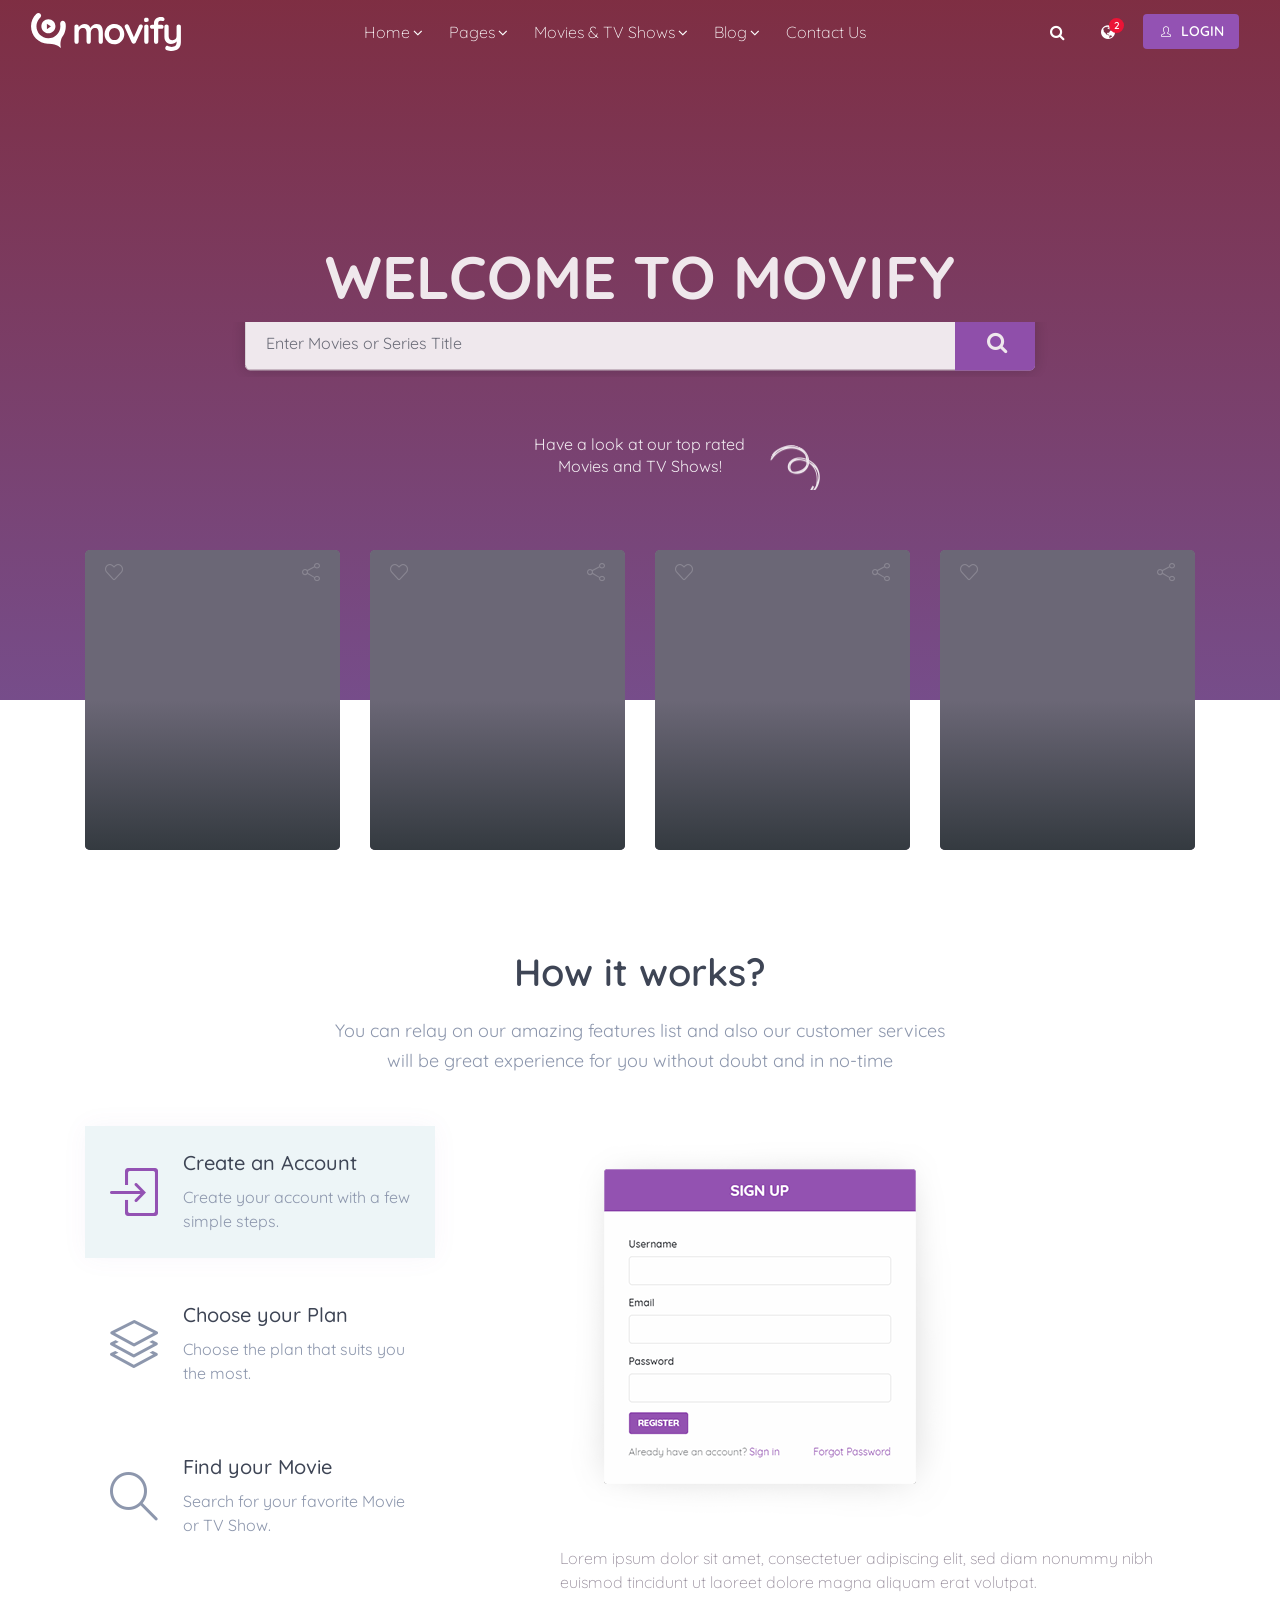
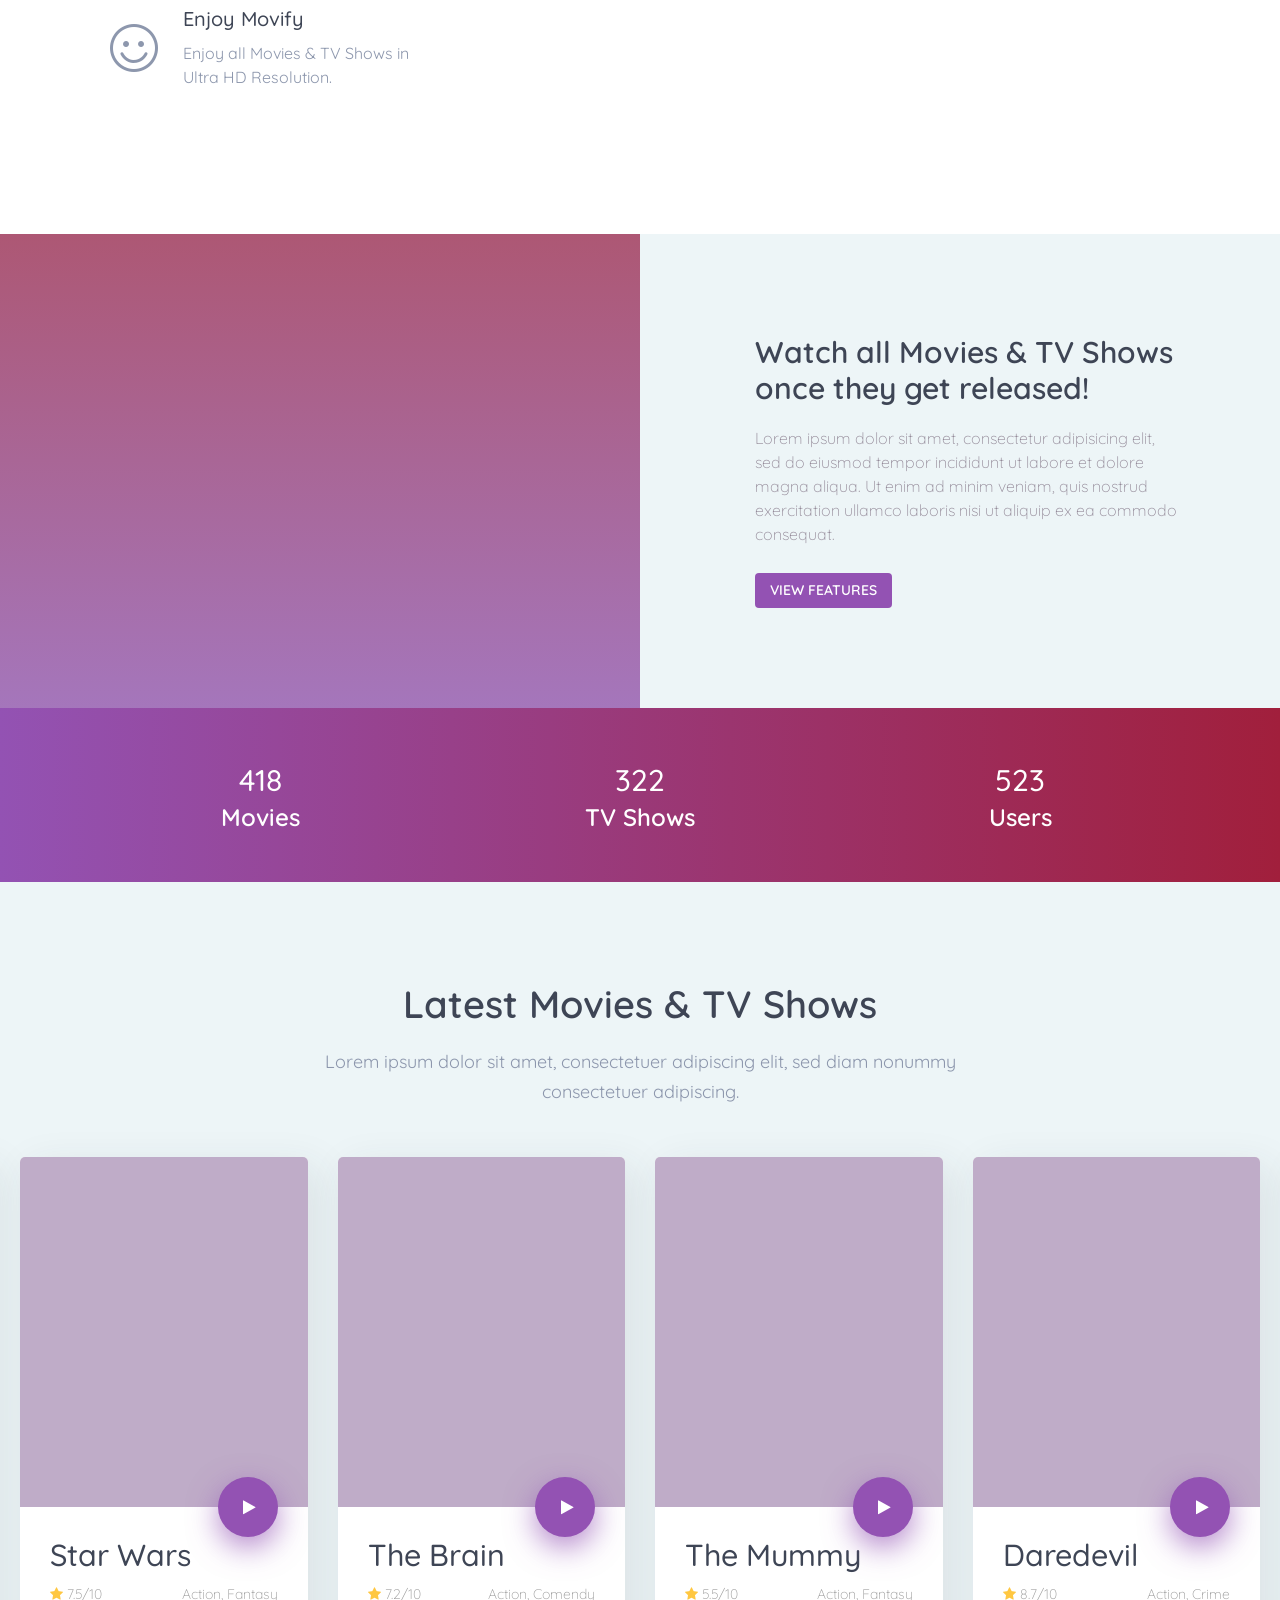
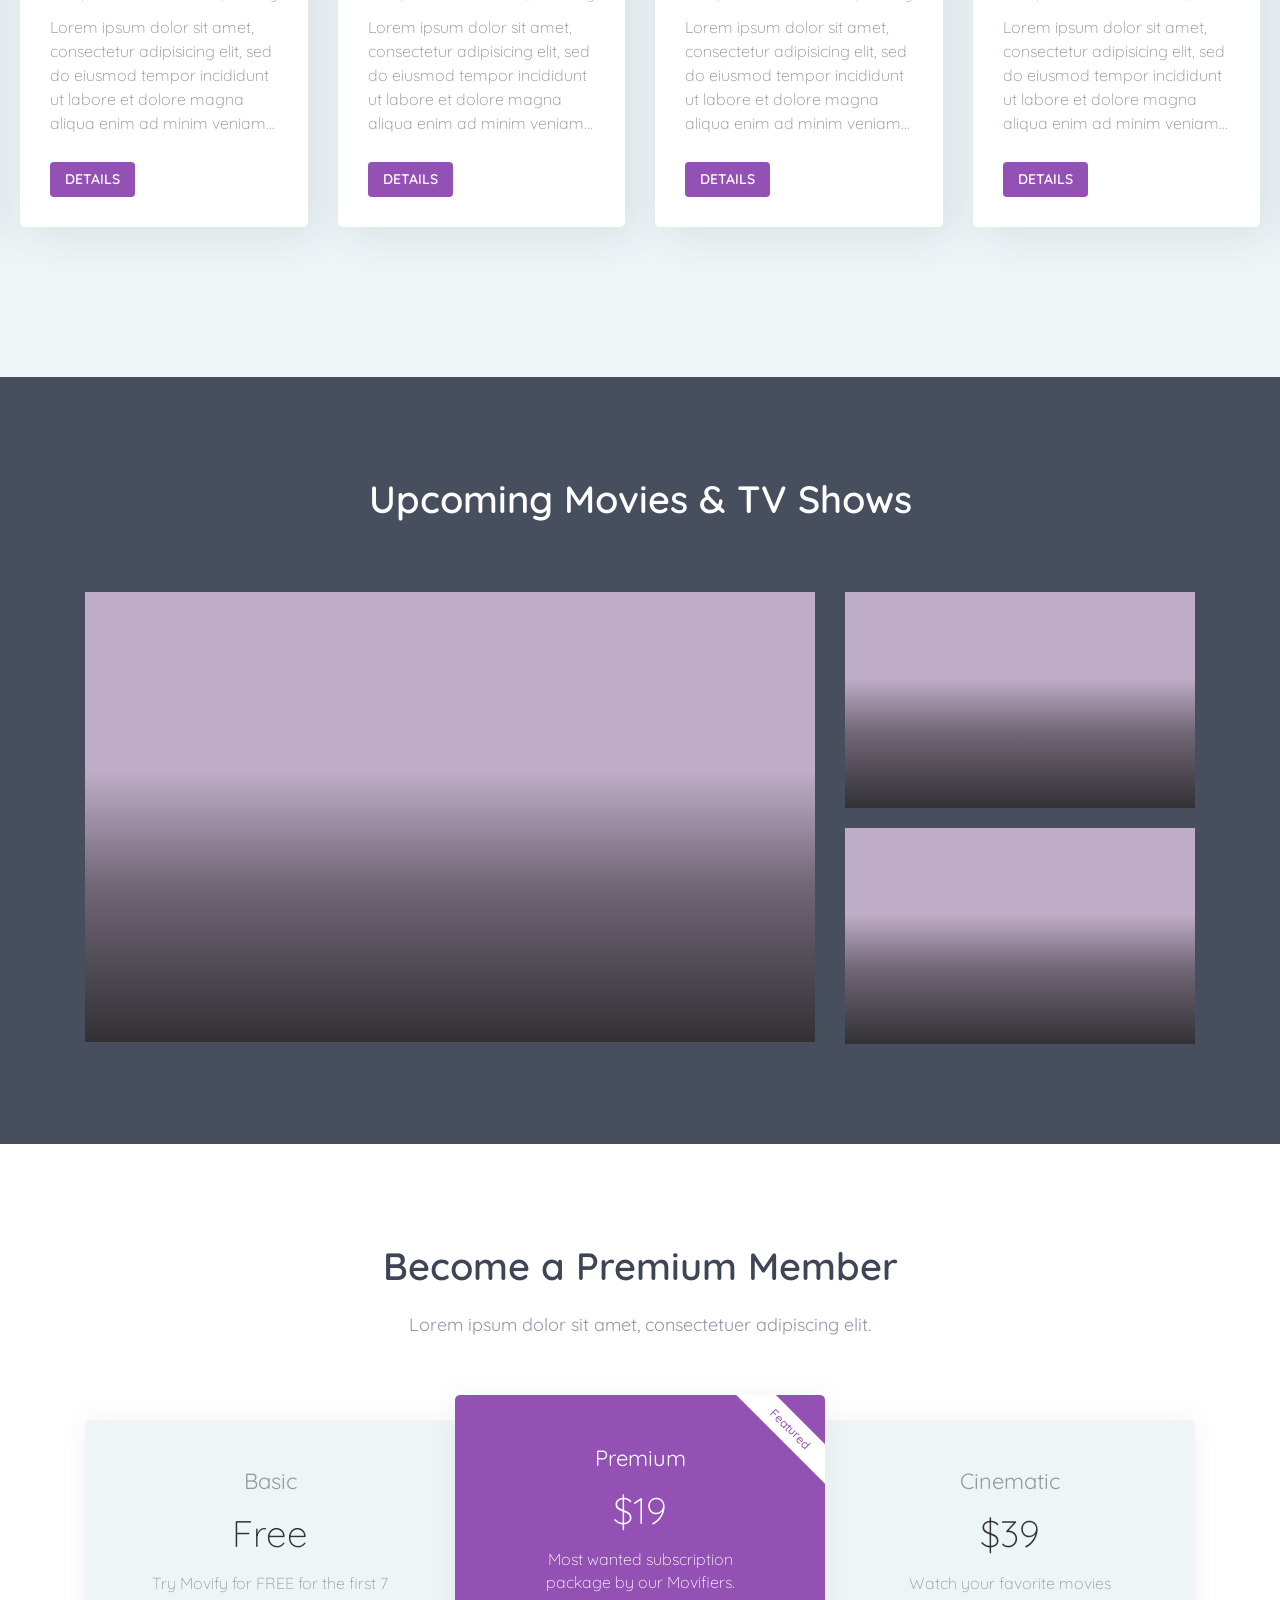
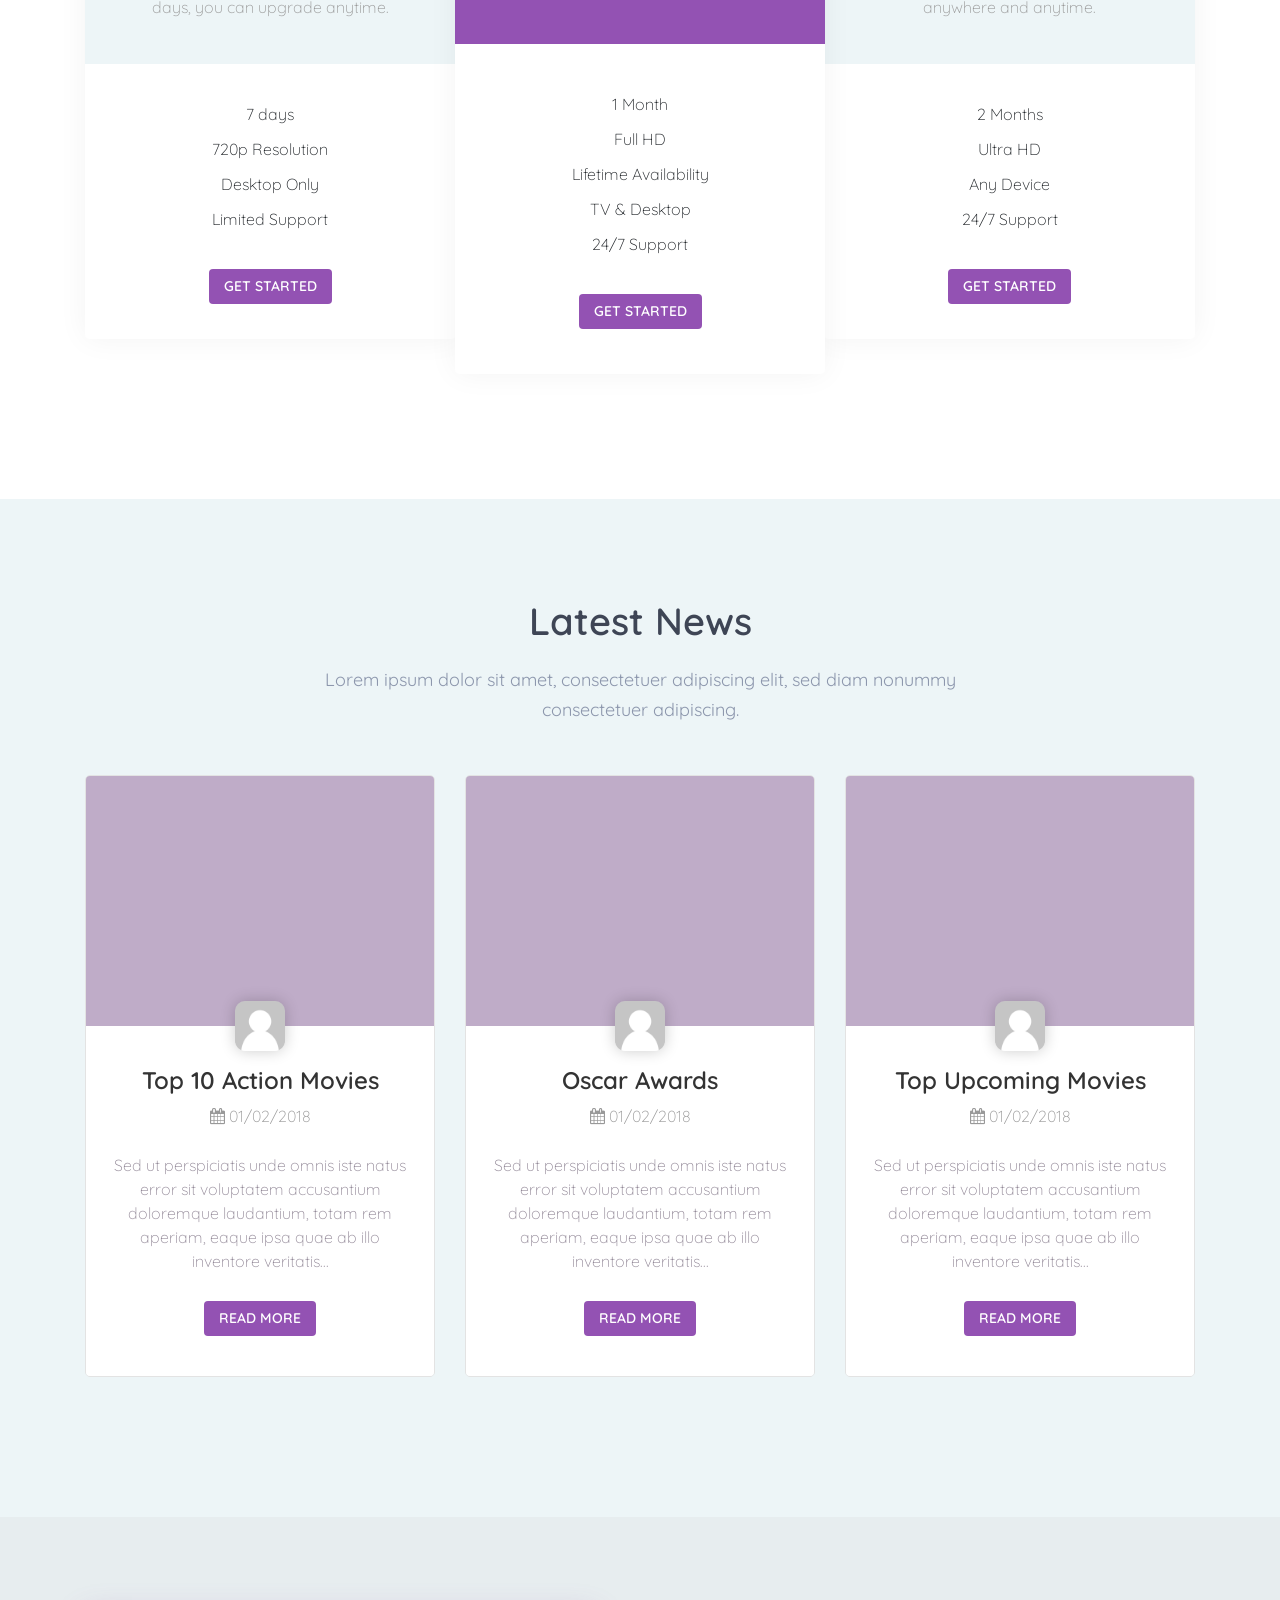
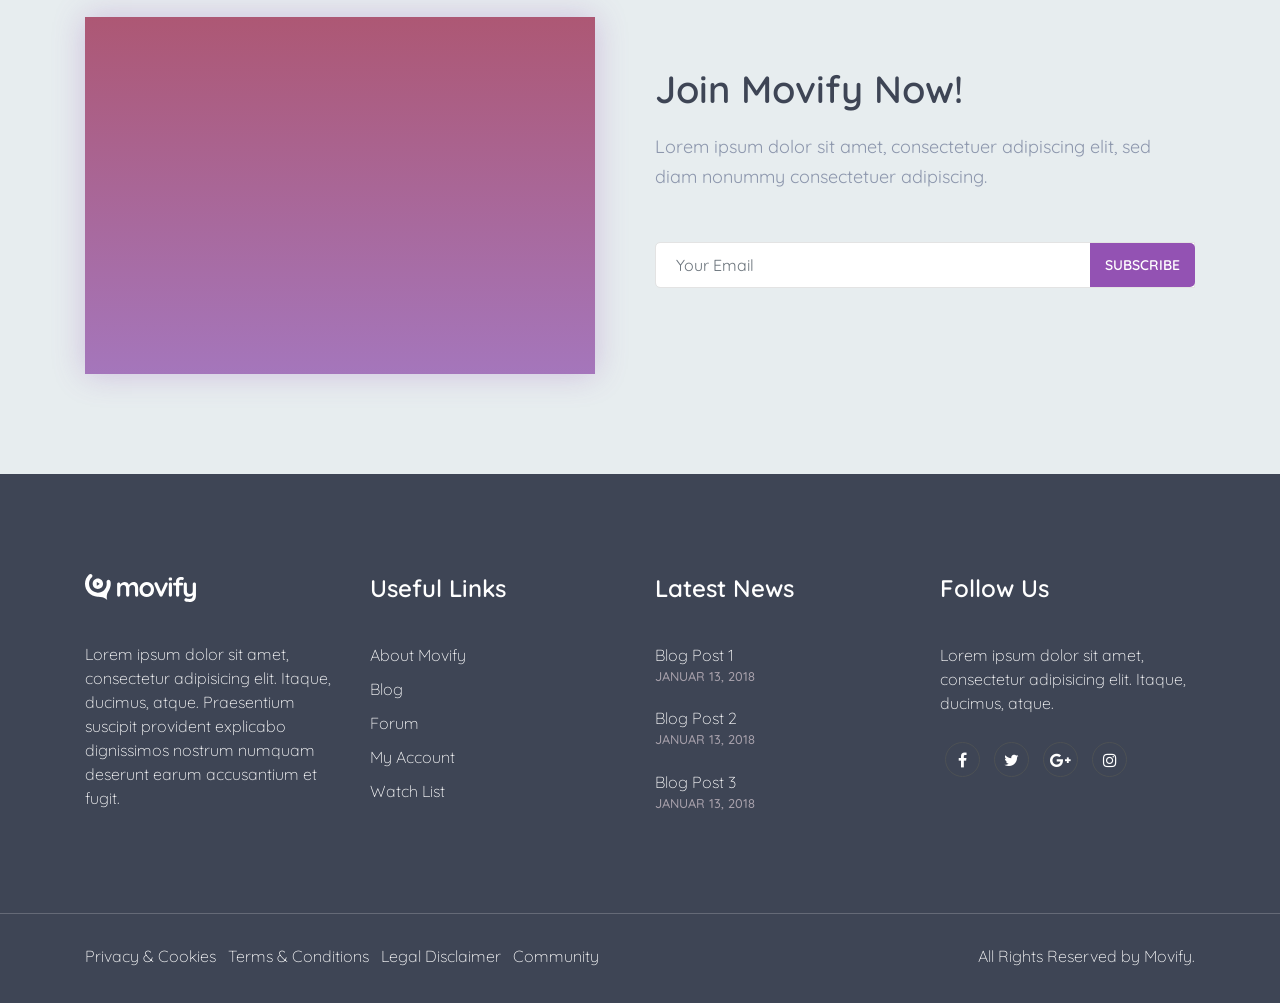
<file: html/index3.html>
<!DOCTYPE html>

<html lang="en">

<head>
    <meta charset="UTF-8">

    <!-- ===== Mobile viewport optimized ===== -->
    <meta http-equiv="X-UA-Compatible" content="IE=edge">
    <meta name="viewport" content="width=device-width, initial-scale=1.0,maximum-scale=1.0, user-scalable=no">

    <!-- ===== Meta Tags - Description for Search Engine purposes ===== -->
    <meta name="description" content="Movify - Movies, Series & Cinema HTML Template">
    <meta name="keywords" content="movies, series, online streaming, html template, cinema html template">
    <meta name="author" content="GnoDesign">

    <!-- ===== Website Title ===== -->
    <title>Movify - Movies, Series & Cinema HTML Template</title>

    <!-- ===== Favicon & Different size apple touch icons ===== -->
    <link rel="shortcut icon" href="assets/images/favicon.png" type="image/x-icon">
    <link rel="apple-touch-icon" sizes="57x57" href="assets/images/apple-touch-icon-iphone.png">
    <link rel="apple-touch-icon" sizes="76x76" href="assets/images/apple-touch-icon-ipad.png">
    <link rel="apple-touch-icon" sizes="120x120" href="assets/images/apple-touch-icon-iphone-retina.png">
    <link rel="apple-touch-icon" sizes="152x152" href="assets/images/apple-touch-icon-ipad-retina.png">
    <link rel="apple-touch-icon" sizes="167x167" href="assets/images/apple-touch-icon-ipad-pro.png">
    <link rel="apple-touch-icon" sizes="180x180" href="assets/images/apple-touch-icon-iphone-6-plus.png">
    <link rel="icon" sizes="192x192" href="assets/images/icon-hd.png">
    <link rel="icon" sizes="128x128" href="assets/images/icon.png">

    <!-- ===== Google Fonts ===== -->
    <link href="https://fonts.googleapis.com/css?family=Quicksand:300,400,500,700" rel="stylesheet">

    <!-- ===== CSS links ===== -->
    <link rel="stylesheet" type="text/css" href="assets/css/bootstrap.min.css">
    <link rel="stylesheet" type="text/css" href="assets/revolution/css/settings.css">
    <link rel="stylesheet" type="text/css" href="assets/revolution/css/layers.css">
    <link rel="stylesheet" type="text/css" href="assets/revolution/css/navigation.css">
    <link rel="stylesheet" type="text/css" href="assets/css/magnific-popup.css">
    <link rel="stylesheet" type="text/css" href="assets/css/jquery.mmenu.css">
    <link rel="stylesheet" type="text/css" href="assets/css/owl.carousel.min.css">

    <link rel="stylesheet" type="text/css" href="assets/css/style.css">
    <link rel="stylesheet" type="text/css" href="assets/css/responsive.css">


    <!-- HTML5 shim and Respond.js for IE8 support of HTML5 elements and media queries -->
    <!-- WARNING: Respond.js doesn't work if you view the page via file:// -->
    <!--[if lt IE 9]>
	<script src="https://oss.maxcdn.com/html5shiv/3.7.2/html5shiv.min.js"></script>
	<script src="https://oss.maxcdn.com/respond/1.4.2/respond.min.js"></script>
<![endif]-->
</head>

<body>


    <!-- =============== START OF PRELOADER =============== -->
    <div class="loading">
        <div class="loading-inner">
            <div class="loading-effect">
                <div class="object"></div>
            </div>
        </div>
    </div>
    <!-- =============== END OF PRELOADER =============== -->



    <!-- =============== START OF RESPONSIVE - MAIN NAV =============== -->
    <nav id="main-mobile-nav"></nav>
    <!-- =============== END OF RESPONSIVE - MAIN NAV =============== -->



    <!-- =============== START OF WRAPPER =============== -->
    <div class="wrapper">


        <!-- =============== START OF HEADER NAVIGATION =============== -->
        <!-- Insert the class "sticky" in the header if you want a sticky header -->
        <header class="header header-fixed header-transparent text-white">
            <div class="container-fluid">

                <!-- ====== Start of Navbar ====== -->
                <nav class="navbar navbar-expand-lg">

                    <a class="navbar-brand" href="index.html">
                        <!-- INSERT YOUR LOGO HERE -->
                        <img src="assets/images/logo.svg" alt="logo" width="150" class="logo">
                        <!-- INSERT YOUR WHITE LOGO HERE -->
                        <img src="assets/images/logo-white.svg" alt="white logo" width="150" class="logo-white">
                    </a>

                    <!-- Login Button on Responsive -->
                    <a href="#login-register-popup" class="login-mobile-btn popup-with-zoom-anim"><i class="icon-user"></i></a>
                    
                    <button id="mobile-nav-toggler" class="hamburger hamburger--collapse" type="button">
                       <span class="hamburger-box">
                          <span class="hamburger-inner"></span>
                       </span>
                    </button>

                    <!-- ====== Start of #main-nav ====== -->
                    <div class="navbar-collapse" id="main-nav">

                        <!-- ====== Start of Main Menu ====== -->
                        <ul class="navbar-nav mx-auto" id="main-menu">
                            <!-- Menu Item -->
                            <li class="nav-item dropdown">
                                <a class="nav-link dropdown-toggle" href="#" data-toggle="dropdown" aria-haspopup="true" aria-expanded="false">Home</a>

                                <!-- Dropdown Menu -->
                                <ul class="dropdown-menu">
                                    <!-- Menu Item -->
                                    <li>
                                        <a class="dropdown-item" href="index.html">Home Version 1</a>
                                    </li>

                                    <!-- Menu Item -->
                                    <li>
                                        <a class="dropdown-item" href="index2.html">Home Version 2</a>
                                    </li>

                                    <!-- Menu Item -->
                                    <li>
                                        <a class="dropdown-item" href="index3.html">Home Version 3</a>
                                    </li>

                                    <!-- Menu Item -->
                                    <li>
                                        <a class="dropdown-item" href="index4.html">Home Version 4</a>
                                    </li>

                                </ul>
                            </li>

                            <!-- Menu Item -->
                            <li class="nav-item dropdown">
                                <a class="nav-link dropdown-toggle" href="#" data-toggle="dropdown" aria-haspopup="true" aria-expanded="false">Pages</a>

                                <!-- Dropdown Menu -->
                                <ul class="dropdown-menu">
                                    <!-- Menu Item -->
                                    <li>
                                        <a class="dropdown-item" href="404.html">404 Page</a>
                                    </li>

                                    <!-- Divider -->
                                    <li class="divider" role="separator"></li>

                                    <!-- Menu Item -->
                                    <li>
                                        <a class="dropdown-item" href="celebrities-list.html">celebrities list</a>
                                    </li>

                                    <!-- Menu Item -->
                                    <li>
                                        <a class="dropdown-item" href="celebrities-grid.html">celebrities grid</a>
                                    </li>

                                    <!-- Menu Item -->
                                    <li>
                                        <a class="dropdown-item" href="celebrity-detail.html">celebrity detail</a>
                                    </li>

                                    <!-- Divider -->
                                    <li class="divider" role="separator"></li>

                                    <!-- Menu Item -->
                                    <li>
                                        <a class="dropdown-item" href="contact-us.html">Contact us</a>
                                    </li>

                                    <!-- Menu Item -->
                                    <li>
                                        <a class="dropdown-item" href="coming-soon.html">Coming soon</a>
                                    </li>

                                    <!-- Menu Item -->
                                    <li>
                                        <a class="dropdown-item" href="pricing.html">Pricing Plan</a>
                                    </li>

                                    <!-- Menu Item -->
                                    <li>
                                        <a class="dropdown-item" href="login-register.html">Login - Register</a>
                                    </li>
                                    
                                    <!-- Menu Item -->
                                    <li>
                                        <a class="dropdown-item" href="testimonials.html">Testimonials</a>
                                    </li>
                                </ul>
                            </li>

                            <!-- Menu Item -->
                            <li class="nav-item dropdown">
                                <a class="nav-link dropdown-toggle" href="#" data-toggle="dropdown" aria-haspopup="true" aria-expanded="false">Movies & TV Shows</a>

                                <!-- Dropdown Menu -->
                                <ul class="dropdown-menu">
                                    <!-- Menu Item -->
                                    <li>
                                        <a class="dropdown-item" href="movie-list.html">Movie List 1</a>
                                    </li>

                                    <!-- Menu Item -->
                                    <li>
                                        <a class="dropdown-item" href="movie-list2.html">Movie List 2</a>
                                    </li>

                                    <!-- Menu Item -->
                                    <li>
                                        <a class="dropdown-item" href="movie-grid.html">Movie Grid 1</a>
                                    </li>

                                    <!-- Menu Item -->
                                    <li>
                                        <a class="dropdown-item" href="movie-grid2.html">Movie Grid 2</a>
                                    </li>

                                    <!-- Menu Item -->
                                    <li>
                                        <a class="dropdown-item" href="movie-grid3.html">Movie Grid 3</a>
                                    </li>

                                    <!-- Menu Item -->
                                    <li>
                                        <a class="dropdown-item" href="movie-grid4.html">Movie Grid 4</a>
                                    </li>

                                    <!-- Menu Item -->
                                    <li>
                                        <a class="dropdown-item" href="movie-detail.html">Movie Detail</a>
                                    </li>

                                    <!-- Menu Item -->
                                    <li>
                                        <a class="dropdown-item" href="movie-detail2.html">Movie Detail 2</a>
                                    </li>

                                    <!-- Menu Item -->
                                    <li>
                                        <a class="dropdown-item" href="watch-later.html">Watch Later</a>
                                    </li>
                                </ul>
                            </li>

                            <!-- Menu Item -->
                            <li class="nav-item dropdown">
                                <a class="nav-link dropdown-toggle" href="#" data-toggle="dropdown" aria-haspopup="true" aria-expanded="false">Blog</a>

                                <!-- Dropdown Menu -->
                                <ul class="dropdown-menu">
                                    <!-- Menu Item -->
                                    <li>
                                        <a class="dropdown-item" href="blog-list.html">Blog List</a>
                                    </li>

                                    <!-- Menu Item -->
                                    <li>
                                        <a class="dropdown-item" href="blog-list-fullwidth.html">Blog List Fullwidth</a>
                                    </li>

                                    <!-- Menu Item -->
                                    <li>
                                        <a class="dropdown-item" href="blog-post-detail.html">Blog Detail</a>
                                    </li>

                                    <!-- Menu Item -->
                                    <li>
                                        <a class="dropdown-item" href="blog-post-detail-fullwidth.html">Blog Detail Fullwidth</a>
                                    </li>

                                </ul>
                            </li>

                            <!-- Menu Item -->
                            <li class="nav-item">
                                <a class="nav-link" href="contact-us.html">Contact us</a>
                            </li>

                        </ul>
                        <!-- ====== End of Main Menu ====== -->


                        <!-- ====== Start of Extra Nav ====== -->
                        <ul class="navbar-nav extra-nav">

                            <!-- Menu Item -->
                            <li class="nav-item">
                                <a class="nav-link toggle-search" href="#">
                                    <i class="fa fa-search"></i>
                                </a>
                            </li>

                            <!-- Menu Item -->
                            <li class="nav-item notification-wrapper">
                                <a class="nav-link notification" href="#">
                                    <i class="fa fa-globe"></i>
                                    <span class="notification-count">2</span>
                                </a>
                            </li>

                            <!-- Menu Item -->
                            <li class="nav-item m-auto">
                                <a href="#login-register-popup" class="btn btn-main btn-effect login-btn popup-with-zoom-anim">
                                    <i class="icon-user"></i>login
                                </a>
                            </li>
                        </ul>
                        <!-- ====== End of Extra Nav ====== -->

                    </div>
                    <!-- ====== End of #main-nav ====== -->
                </nav>
                <!-- ====== End of Navbar ====== -->

            </div>
        </header>
        <!-- =============== END OF HEADER NAVIGATION =============== -->




        <!-- =============== START OF SLIDER REVOLUTION SECTION =============== -->
        <section id="slider" class="hero-slider">
            <div class="rev-slider-wrapper fullwidthbanner-container overlay-gradient">
                <!-- Start REVOLUTION SLIDER 5.4.1 fullwidth mode -->
                <div id="hero-slider" class="rev_slider fullwidthabanner" style="display:none" data-version="5.4.1">
                    <ul>

                        <!-- ===== SLIDE NR. 1 ===== -->
                        <li data-transition="fade">
                            <!-- MAIN IMAGE -->
                            <img src="assets/images/posters/movie-collection.jpg"
                                 alt="Image"
                                 title="slider-bg"
                                 data-bgposition="center center"
                                 data-bgfit="cover"
                                 data-bgrepeat="no-repeat"
                                 data-bgparallax="10"
                                 class="rev-slidebg"
                                 data-no-retina="">
                            <!-- LAYER NR. 1 -->
                            <div class="tp-caption tp-resizeme"
                                 data-x="center"
                                 data-hoffset=""
                                 data-y="middle"
                                 data-voffset="['-80','-80','-80','-80']"
                                 data-responsive_offset="on"
                                 data-fontsize="['60','50','40','30']"
                                 data-lineheight="['60','50','40','30']"
                                 data-whitespace="nowrap"
                                 data-frames='[{"delay":1000,"speed":2000,"frame":"0","from":"y:[100%];z:0;rX:0deg;rY:0;rZ:0;sX:1;sY:1;skX:0;skY:0;opacity:0;","mask":"x:0px;y:0;s:inherit;e:inherit;","to":"o:1;","ease":"Power2.easeInOut"},{"delay":"wait","speed":500,"frame":"999","to":"auto:auto;","ease":"Power3.easeInOut"}]'
                                 style="z-index: 5; color: #fff; font-weight: 900;">WELCOME TO MOVIFY
                            </div>


                            <!-- LAYER NR. 2 -->
                            <div class="tp-caption tp-resizeme"
                                 data-x="center"
                                 data-hoffset=""
                                 data-y="middle"
                                 data-voffset="[0]"
                                 data-width="[1200, 992, 768, 98%]"
                                 data-responsive_offset="on"
                                 data-whitespace="nowrap"
                                 data-frames='[{"delay":1000,"speed":2000,"frame":"0","from":"y:[-100%];z:0;rX:0deg;rY:0;rZ:0;sX:1;sY:1;skX:0;skY:0;opacity:0;","mask":"x:0px;y:0;s:inherit;e:inherit;","to":"o:1;","ease":"Power2.easeInOut"},{"delay":"wait","speed":500,"frame":"999","to":"auto:auto;","ease":"Power3.easeInOut"}]'
                                 style="z-index: 5; color: #fff; font-weight: 900;">

                                <!-- ===== START OF SEARCH FORM ===== -->
                                <form id="search-form-1">
                                    <div class="row justify-content-center">
                                        <div class="col-md-8 col-sm-10 col-12">
                                            <div class="form-group">
                                                <input name="search-keyword" type="text" id="search-keyword" value="" class="form-control" placeholder="Enter Movies or Series Title">
                                                <button type="submit" class="btn btn-main btn-effect"><i class="fa fa-search"></i></button>
                                            </div>
                                        </div>
                                    </div>
                                </form>
                                <!-- ===== END OF SEARCH FORM ===== -->

                            </div>


                            <!-- LAYER NR. 3 -->
                            <div class="tp-caption tp-resizeme text-center"
                                 data-x="center"
                                 data-hoffset=""
                                 data-y="middle"
                                 data-voffset="['100','100','80','80']"
                                 data-responsive_offset="on"
                                 data-fontsize="['16']"
                                 data-lineheight="['22']"
                                 data-whitespace="nowrap"
                                 data-frames='[{"delay":1000,"speed":2000,"frame":"0","from":"y:[100%];z:0;rX:0deg;rY:0;rZ:0;sX:1;sY:1;skX:0;skY:0;opacity:0;","mask":"x:0px;y:0;s:inherit;e:inherit;","to":"o:1;","ease":"Power2.easeInOut"},{"delay":"wait","speed":500,"frame":"999","to":"auto:auto;","ease":"Power3.easeInOut"}]'
                                 style="z-index: 5; color: #fff; font-weight: 400;">
                                Have a look at our top rated <br/>Movies and TV Shows!
                            </div>


                            <!-- LAYER NR. 4 -->
                            <div class="tp-caption tp-resizeme"
                                 data-x="[730, 630, 520, 370]"
                                 data-hoffset=""
                                 data-y="middle"
                                 data-voffset="['115','115','90','500']"
                                 data-responsive_offset="on"
                                 data-fontsize="['16']"
                                 data-lineheight="['22']"
                                 data-whitespace="nowrap"
                                 data-frames='[{"delay":1000,"speed":2000,"frame":"0","from":"y:[100%];z:0;rX:0deg;rY:0;rZ:0;sX:1;sY:1;skX:0;skY:0;opacity:0;","mask":"x:0px;y:0;s:inherit;e:inherit;","to":"o:1;","ease":"Power2.easeInOut"},{"delay":"wait","speed":500,"frame":"999","to":"auto:auto;","ease":"Power3.easeInOut"}]'
                                 style="z-index: 5; color: #fff; font-weight: 400;">
                                <img src="assets/images/other/banner-arrow.png" alt="">
                            </div>
                        </li>

                    </ul>
                </div>
                <!-- End REVOLUTION SLIDER 5.4.1 fullwidth mode -->
            </div>
            <!-- ===== END OF REV SLIDER WRAPPER ===== -->

        </section>
        <!-- =============== START OF SLIDER REVOLUTION SECTION =============== -->




        <!-- =============== START OF TOP MOVIES SECTION =============== -->
        <section class="top-movies2">
            <div class="container">
                <div class="row">

                    <!-- Movie List Item -->
                    <div class="col-lg-3 col-md-6 col-sm-6 col-xs-12">
                        <div class="movie-box-4">
                            <div class="listing-container">

                                <!-- Movie List Image -->
                                <div class="listing-image">

                                    <!-- Buttons -->
                                    <div class="buttons">
                                        <a href="#" data-original-title="Rate" data-toggle="tooltip" data-placement="bottom" class="like">
                                            <i class="icon-heart"></i>
                                        </a>

                                        <a href="#" data-original-title="Share" data-toggle="tooltip" data-placement="bottom" class="share">
                                            <i class="icon-share"></i>
                                        </a>
                                    </div>

                                    <!-- Rating -->
                                    <div class="stars">
                                        <div class="rating">
                                            <i class="fa fa-star"></i>
                                            <i class="fa fa-star"></i>
                                            <i class="fa fa-star"></i>
                                            <i class="fa fa-star"></i>
                                            <i class="fa fa-star-o"></i>
                                        </div>
                                    </div>

                                    <!-- Image -->
                                    <img src="assets/images/posters/poster-1.jpg" alt="">
                                </div>

                                <!-- Movie List Content -->
                                <div class="listing-content">
                                    <div class="inner">
                                        <h2 class="title">Star Wars</h2>

                                        <a href="movie-detail.html" class="btn btn-main btn-effect">details</a>
                                    </div>
                                </div>

                            </div>
                        </div>
                    </div>

                    <!-- Movie List Item -->
                    <div class="col-lg-3 col-md-6 col-sm-6 d-none d-sm-block">
                        <div class="movie-box-4">
                            <div class="listing-container">

                                <!-- Movie List Image -->
                                <div class="listing-image">

                                    <!-- Buttons -->
                                    <div class="buttons">
                                        <a href="#" data-original-title="Rate" data-toggle="tooltip" data-placement="bottom" class="like">
                                            <i class="icon-heart"></i>
                                        </a>

                                        <a href="#" data-original-title="Share" data-toggle="tooltip" data-placement="bottom" class="share">
                                            <i class="icon-share"></i>
                                        </a>
                                    </div>

                                    <!-- Rating -->
                                    <div class="stars">
                                        <div class="rating">
                                            <i class="fa fa-star"></i>
                                            <i class="fa fa-star"></i>
                                            <i class="fa fa-star"></i>
                                            <i class="fa fa-star-half-o"></i>
                                            <i class="fa fa-star-o"></i>
                                        </div>
                                    </div>

                                    <!-- Image -->
                                    <img src="assets/images/posters/poster-2.jpg" alt="">
                                </div>

                                <!-- Movie List Content -->
                                <div class="listing-content">
                                    <div class="inner">
                                        <h2 class="title">The Brain</h2>

                                        <a href="movie-detail.html" class="btn btn-main btn-effect">details</a>
                                    </div>
                                </div>

                            </div>
                        </div>
                    </div>

                    <!-- Movie List Item -->
                    <div class="col-lg-3 col-md-6 d-none d-lg-block">
                        <div class="movie-box-4">
                            <div class="listing-container">

                                <!-- Movie List Image -->
                                <div class="listing-image">

                                    <!-- Buttons -->
                                    <div class="buttons">
                                        <a href="#" data-original-title="Rate" data-toggle="tooltip" data-placement="bottom" class="like">
                                            <i class="icon-heart"></i>
                                        </a>

                                        <a href="#" data-original-title="Share" data-toggle="tooltip" data-placement="bottom" class="share">
                                            <i class="icon-share"></i>
                                        </a>
                                    </div>

                                    <!-- Rating -->
                                    <div class="stars">
                                        <div class="rating">
                                            <i class="fa fa-star"></i>
                                            <i class="fa fa-star"></i>
                                            <i class="fa fa-star"></i>
                                            <i class="fa fa-star-o"></i>
                                            <i class="fa fa-star-o"></i>
                                        </div>
                                    </div>

                                    <!-- Image -->
                                    <img src="assets/images/posters/poster-3.jpg" alt="">
                                </div>

                                <!-- Movie List Content -->
                                <div class="listing-content">
                                    <div class="inner">
                                        <h2 class="title">The Mummy</h2>

                                        <a href="movie-detail.html" class="btn btn-main btn-effect">details</a>
                                    </div>
                                </div>

                            </div>
                        </div>
                    </div>

                    <!-- Movie List Item -->
                    <div class="col-lg-3 col-md-6 d-none d-lg-block">
                        <div class="movie-box-4">
                            <div class="listing-container">

                                <!-- Movie List Image -->
                                <div class="listing-image">

                                    <!-- Buttons -->
                                    <div class="buttons">
                                        <a href="#" data-original-title="Rate" data-toggle="tooltip" data-placement="bottom" class="like">
                                            <i class="icon-heart"></i>
                                        </a>

                                        <a href="#" data-original-title="Share" data-toggle="tooltip" data-placement="bottom" class="share">
                                            <i class="icon-share"></i>
                                        </a>
                                    </div>

                                    <!-- Rating -->
                                    <div class="stars">
                                        <div class="rating">
                                            <i class="fa fa-star"></i>
                                            <i class="fa fa-star"></i>
                                            <i class="fa fa-star"></i>
                                            <i class="fa fa-star"></i>
                                            <i class="fa fa-star-half-o"></i>
                                        </div>
                                    </div>

                                    <!-- Image -->
                                    <img src="assets/images/posters/poster-5.jpg" alt="">
                                </div>

                                <!-- Movie List Content -->
                                <div class="listing-content">
                                    <div class="inner">
                                        <h2 class="title">Daredevil</h2>

                                        <a href="movie-detail.html" class="btn btn-main btn-effect">details</a>
                                    </div>
                                </div>

                            </div>
                        </div>
                    </div>


                </div>
            </div>
        </section>
        <!-- =============== END OF TOP MOVIES SECTION =============== -->




        <!-- =============== START OF HOW IT WORKS SECTION =============== -->
        <section class="how-it-works3 ptb100">
            <div class="container">

                <!-- Start of row -->
                <div class="row justify-content-center">
                    <div class="col-md-7 text-center">
                        <h2 class="title">How it works?</h2>
                        <h6 class="subtitle">You can relay on our amazing features list and also our customer services will be great experience for you without doubt and in no-time</h6>
                    </div>
                </div>
                <!-- End of row -->

                <!-- Start of row -->
                <div class="row mt50">

                    <!-- Start of Tab Menu -->
                    <div class="col-lg-4 col-sm-12">
                        <ul class="nav features-tab">
                            <!-- Menu Item -->
                            <li class="nav-item">
                                <a class="nav-link active" id="home-tab" data-toggle="tab" href="#home" aria-controls="home" aria-expanded="false">
                                    <div class="icon-wrapper">
                                        <i class="icon-login"></i>
                                    </div>
                                    <div>
                                        <h5 class="title">Create an Account</h5>
                                        <h6 class="subtitle">Create your account with a few simple steps.</h6>
                                    </div>
                                </a>
                            </li>

                            <!-- Menu Item -->
                            <li class="nav-item">
                                <a class="nav-link" id="plan-tab" data-toggle="tab" href="#plan" aria-controls="home" aria-expanded="false">
                                    <div class="icon-wrapper">
                                        <i class="icon-layers"></i>
                                    </div>
                                    <div>
                                        <h5 class="title">Choose your Plan</h5>
                                        <h6 class="subtitle">Choose the plan that suits you the most.</h6>
                                    </div>
                                </a>
                            </li>

                            <!-- Menu Item -->
                            <li class="nav-item">
                                <a class="nav-link" id="movie-tab" data-toggle="tab" href="#search" aria-controls="home" aria-expanded="false">
                                    <div class="icon-wrapper">
                                        <i class="icon-magnifier"></i>
                                    </div>
                                    <div>
                                        <h5 class="title">Find your Movie</h5>
                                        <h6 class="subtitle">Search for your favorite Movie or TV Show.</h6>
                                    </div>
                                </a>
                            </li>

                            <!-- Menu Item -->
                            <li class="nav-item">
                                <a class="nav-link" id="enjoy-tab" data-toggle="tab" href="#enjoy" aria-controls="home" aria-expanded="false">
                                    <div class="icon-wrapper">
                                        <i class="icon-emotsmile"></i>
                                    </div>
                                    <div>
                                        <h5 class="title">Enjoy Movify</h5>
                                        <h6 class="subtitle">Enjoy all Movies & TV Shows in Ultra HD Resolution.</h6>
                                    </div>
                                </a>
                            </li>
                        </ul>
                    </div>
                    <!-- End of Tab Menu -->

                    <!-- Start of Tab Content -->
                    <div class="col-lg-7 ml-auto">
                        <div class="tab-content" id="myTabContent">
                            <div class="tab-pane fade active show" id="home" role="tabpanel" aria-expanded="false">
                                <img src="assets/images/other/signup.png" alt="">
                                <p class="mt20">Lorem ipsum dolor sit amet, consectetuer adipiscing elit, sed diam nonummy nibh euismod tincidunt ut laoreet dolore magna aliquam erat volutpat.</p>
                            </div>


                            <div class="tab-pane fade" id="plan" role="tabpanel" aria-expanded="true">
                                <img src="assets/images/other/pricing.png" alt="">
                                <p class="mt20">Lorem ipsum dolor sit amet, consectetuer adipiscing elit, sed diam nonummy nibh euismod tincidunt ut laoreet dolore magna aliquam erat volutpat.</p>
                                <a class="btn btn-main btn-effect" href="#">View More</a>
                            </div>

                            <div class="tab-pane fade" id="search" role="tabpanel">
                                <img src="assets/images/other/find-movie.png" alt="">
                                <p class="mt20">Lorem ipsum dolor sit amet, consectetuer adipiscing elit, sed diam nonummy nibh euismod tincidunt ut laoreet dolore magna aliquam erat volutpat.</p>
                                <a class="btn btn-main btn-effect" href="#">View More</a>
                            </div>

                            <div class="tab-pane fade" id="enjoy" role="tabpanel">
                                <img src="assets/images/other/enjoy-movify.png" alt="">
                                <p class="mt20">Lorem ipsum dolor sit amet, consectetuer adipiscing elit, sed diam nonummy nibh euismod tincidunt ut laoreet dolore magna aliquam erat volutpat.</p>
                                <a class="btn btn-main btn-effect" href="#">View More</a>
                            </div>
                        </div>
                    </div>
                    <!-- End of Tab Content -->
                </div>
                <!-- End of row -->

            </div>
        </section>
        <!-- =============== END OF HOW IT WORKS SECTION =============== -->





        <!-- =============== START OF FEATURES SECTION =============== -->
        <section class="features">
            <div class="row">

                <div class="col-md-6 col-sm-12 with-bg overlay-gradient" style="background: url(assets/images/other/features2.jpg)"></div>

                <div class="col-md-6 col-sm-12 bg-light">
                    <div class="features-wrapper">
                        <h3 class="title">Watch all Movies & TV Shows once they get released!</h3>
                        <p>Lorem ipsum dolor sit amet, consectetur adipisicing elit, sed do eiusmod tempor incididunt ut labore et dolore magna aliqua. Ut enim ad minim veniam, quis nostrud exercitation ullamco laboris nisi ut aliquip ex ea commodo consequat.</p>
                        <a class="btn btn-main btn-effect" href="#">View Features</a>
                    </div>
                </div>

            </div>
        </section>
        <!-- =============== END OF FEATURES SECTION =============== -->




        <!-- =============== END OF COUNTER SECTION =============== -->
        <section class="counter bg-main-gradient ptb50 text-center">
            <div class="container">
                <div class="row">

                    <!-- 1st Count up item -->
                    <div class="col-md-4 col-sm-12">
                        <span class="counter-item" data-from="0" data-to="964">0</span>
                        <h4>Movies</h4>
                    </div>

                    <!-- 2nd Count up item -->
                    <div class="col-md-4 col-sm-12">
                        <span class="counter-item" data-from="0" data-to="743">0</span>
                        <h4>TV Shows</h4>
                    </div>

                    <!-- 3rd Count up item -->
                    <div class="col-md-4 col-sm-12">
                        <span class="counter-item" data-from="0" data-to="1207">0</span>
                        <h4>Users</h4>
                    </div>

                </div>
            </div>
        </section>
        <!-- =============== END OF COUNTER SECTION =============== -->




        <!-- =============== START OF LATEST RELEASES SECTION =============== -->
        <section class="latest-releases bg-light ptb100">
            <div class="container">

                <!-- Start of row -->
                <div class="row justify-content-center">
                    <div class="col-md-7 text-center">
                        <h2 class="title">Latest Movies & TV Shows</h2>
                        <h6 class="subtitle">Lorem ipsum dolor sit amet, consectetuer adipiscing elit, sed diam nonummy consectetuer adipiscing.</h6>
                    </div>
                </div>
                <!-- End of row -->
            </div>
            <!-- End of Container -->

            <!-- Start of Latest Releases Slider -->
            <div class="owl-carousel latest-releases-slider">

                <!-- === Start of Sliding Item 1 === -->
                <div class="item">
                    <div class="movie-box-3">
                        <div class="listing-container">

                            <!-- Movie List Image -->
                            <div class="listing-image">
                                <!-- Image -->
                                <img src="assets/images/posters/poster-1.jpg" alt="">
                            </div>

                            <!-- Movie List Content -->
                            <div class="listing-content">
                                <div class="inner">

                                    <!-- Play Button -->
                                    <div class="play-btn">
                                        <a href="https://www.youtube.com/watch?v=Q0CbN8sfihY" class="play-video">
                                            <i class="fa fa-play"></i>
                                        </a>
                                    </div>

                                    <h2 class="title">Star Wars</h2>

                                    <!-- Rating -->
                                    <div class="stars">
                                        <div class="rating">
                                            <i class="fa fa-star"></i>
                                            <span>7.5/10</span>
                                            <span class="category">Action, Fantasy</span>
                                        </div>
                                    </div>

                                    <p>Lorem ipsum dolor sit amet, consectetur adipisicing elit, sed do eiusmod tempor incididunt ut labore et dolore magna aliqua enim ad minim veniam...</p>

                                    <a href="movie-detail.html" class="btn btn-main btn-effect">details</a>
                                </div>
                            </div>

                        </div>
                    </div>
                </div>
                <!-- === End of Sliding Item 1 === -->

                <!-- === Start of Sliding Item 2 === -->
                <div class="item">
                    <div class="movie-box-3">
                        <div class="listing-container">

                            <!-- Movie List Image -->
                            <div class="listing-image">
                                <!-- Image -->
                                <img src="assets/images/posters/poster-2.jpg" alt="">
                            </div>

                            <!-- Movie List Content -->
                            <div class="listing-content">
                                <div class="inner">

                                    <!-- Play Button -->
                                    <div class="play-btn">
                                        <a href="https://www.youtube.com/watch?v=Q0CbN8sfihY" class="play-video">
                                            <i class="fa fa-play"></i>
                                        </a>
                                    </div>

                                    <h2 class="title">The Brain</h2>

                                    <!-- Rating -->
                                    <div class="stars">
                                        <div class="rating">
                                            <i class="fa fa-star"></i>
                                            <span>7.2/10</span>
                                            <span class="category">Action, Comendy</span>
                                        </div>
                                    </div>

                                    <p>Lorem ipsum dolor sit amet, consectetur adipisicing elit, sed do eiusmod tempor incididunt ut labore et dolore magna aliqua enim ad minim veniam...</p>

                                    <a href="movie-detail.html" class="btn btn-main btn-effect">details</a>
                                </div>
                            </div>

                        </div>
                    </div>
                </div>
                <!-- === End of Sliding Item 2 === -->

                <!-- === Start of Sliding Item 3 === -->
                <div class="item">
                    <div class="movie-box-3">
                        <div class="listing-container">

                            <!-- Movie List Image -->
                            <div class="listing-image">
                                <!-- Image -->
                                <img src="assets/images/posters/poster-3.jpg" alt="">
                            </div>

                            <!-- Movie List Content -->
                            <div class="listing-content">
                                <div class="inner">

                                    <!-- Play Button -->
                                    <div class="play-btn">
                                        <a href="https://www.youtube.com/watch?v=Q0CbN8sfihY" class="play-video">
                                            <i class="fa fa-play"></i>
                                        </a>
                                    </div>

                                    <h2 class="title">The Mummy</h2>

                                    <!-- Rating -->
                                    <div class="stars">
                                        <div class="rating">
                                            <i class="fa fa-star"></i>
                                            <span>5.5/10</span>
                                            <span class="category">Action, Fantasy</span>
                                        </div>
                                    </div>

                                    <p>Lorem ipsum dolor sit amet, consectetur adipisicing elit, sed do eiusmod tempor incididunt ut labore et dolore magna aliqua enim ad minim veniam...</p>

                                    <a href="movie-detail.html" class="btn btn-main btn-effect">details</a>
                                </div>
                            </div>

                        </div>
                    </div>
                </div>
                <!-- === End of Sliding Item 3 === -->

                <!-- === Start of Sliding Item 4 === -->
                <div class="item">
                    <div class="movie-box-3">
                        <div class="listing-container">

                            <!-- Movie List Image -->
                            <div class="listing-image">
                                <!-- Image -->
                                <img src="assets/images/posters/poster-5.jpg" alt="">
                            </div>

                            <!-- Movie List Content -->
                            <div class="listing-content">
                                <div class="inner">

                                    <!-- Play Button -->
                                    <div class="play-btn">
                                        <a href="https://www.youtube.com/watch?v=Q0CbN8sfihY" class="play-video">
                                            <i class="fa fa-play"></i>
                                        </a>
                                    </div>

                                    <h2 class="title">Daredevil</h2>

                                    <!-- Rating -->
                                    <div class="stars">
                                        <div class="rating">
                                            <i class="fa fa-star"></i>
                                            <span>8.7/10</span>
                                            <span class="category">Action, Crime</span>
                                        </div>
                                    </div>

                                    <p>Lorem ipsum dolor sit amet, consectetur adipisicing elit, sed do eiusmod tempor incididunt ut labore et dolore magna aliqua enim ad minim veniam...</p>

                                    <a href="movie-detail.html" class="btn btn-main btn-effect">details</a>
                                </div>
                            </div>

                        </div>
                    </div>
                </div>
                <!-- === End of Sliding Item 4 === -->

                <!-- === Start of Sliding Item 5 === -->
                <div class="item">
                    <div class="movie-box-3">
                        <div class="listing-container">

                            <!-- Movie List Image -->
                            <div class="listing-image">
                                <!-- Image -->
                                <img src="assets/images/posters/poster-6.jpg" alt="">
                            </div>

                            <!-- Movie List Content -->
                            <div class="listing-content">
                                <div class="inner">

                                    <!-- Play Button -->
                                    <div class="play-btn">
                                        <a href="https://www.youtube.com/watch?v=Q0CbN8sfihY" class="play-video">
                                            <i class="fa fa-play"></i>
                                        </a>
                                    </div>

                                    <h2 class="title">Stranger Things</h2>

                                    <!-- Rating -->
                                    <div class="stars">
                                        <div class="rating">
                                            <i class="fa fa-star"></i>
                                            <span>9.0/10</span>
                                            <span class="category">Fantasy, Horror</span>
                                        </div>
                                    </div>

                                    <p>Lorem ipsum dolor sit amet, consectetur adipisicing elit, sed do eiusmod tempor incididunt ut labore et dolore magna aliqua enim ad minim veniam...</p>

                                    <a href="movie-detail.html" class="btn btn-main btn-effect">details</a>
                                </div>
                            </div>

                        </div>
                    </div>
                </div>
                <!-- === End of Sliding Item 5 === -->

                <!-- === Start of Sliding Item 6 === -->
                <div class="item">
                    <div class="movie-box-3">
                        <div class="listing-container">

                            <!-- Movie List Image -->
                            <div class="listing-image">
                                <!-- Image -->
                                <img src="assets/images/posters/poster-8.jpg" alt="">
                            </div>

                            <!-- Movie List Content -->
                            <div class="listing-content">
                                <div class="inner">

                                    <!-- Play Button -->
                                    <div class="play-btn">
                                        <a href="https://www.youtube.com/watch?v=Q0CbN8sfihY" class="play-video">
                                            <i class="fa fa-play"></i>
                                        </a>
                                    </div>

                                    <h2 class="title">The Flash</h2>

                                    <!-- Rating -->
                                    <div class="stars">
                                        <div class="rating">
                                            <i class="fa fa-star"></i>
                                            <span>8.0/10</span>
                                            <span class="category">Action, Drama</span>
                                        </div>
                                    </div>

                                    <p>Lorem ipsum dolor sit amet, consectetur adipisicing elit, sed do eiusmod tempor incididunt ut labore et dolore magna aliqua enim ad minim veniam...</p>

                                    <a href="movie-detail.html" class="btn btn-main btn-effect">details</a>
                                </div>
                            </div>

                        </div>
                    </div>
                </div>
                <!-- === End of Sliding Item 6 === -->

            </div>
            <!-- End of Latest Releases Slider -->

        </section>
        <!-- =============== END OF LATEST RELEASES SECTION =============== -->




        <!-- =============== START OF UPCOMING MOVIES SECTION =============== -->
        <section class="upcoming-movies parallax ptb100" data-background="assets/images/posters/movie-collection.jpg" data-color="#3e4555" data-color-opacity="0.95" >
            <div class="container">

                <!-- Start of row -->
                <div class="row justify-content-center">
                    <div class="col-md-7 text-center">
                        <h2 class="title text-white">Upcoming Movies & TV Shows</h2>
                    </div>
                </div>
                <!-- End of row -->



                <!-- Start of row -->
                <div class="row mt50">

                    <!-- === Start of Upcoming Featured Movies & TV Shows === -->
                    <div class="col-md-8">

                        <!-- Start of Upcoming Featured Item -->
                        <div class="movie-box-1 upcoming-featured-item">

                            <!-- Start of Poster -->
                            <div class="poster">
                                <img src="assets/images/movies/upcoming-featured-item.jpg" alt="">
                            </div>
                            <!-- End of Poster -->

                            <!-- Start of Buttons -->
                            <div class="buttons">
                                <a href="https://www.youtube.com/watch?v=Q0CbN8sfihY" class="play-video">
                                    <i class="fa fa-play"></i>
                                </a>
                            </div>
                            <!-- End of Buttons -->

                            <!-- Start of Movie Details -->
                            <div class="movie-details">
                                <h4 class="movie-title">
                                    <a href="movie-detail.html">Tomb Raider</a>
                                </h4>
                                <span class="released">Release Date: 15 Mar 2018</span>
                            </div>
                            <!-- End of Movie Details -->
                        </div>
                        <!-- End of Upcoming Featured Item -->

                    </div>
                    <!-- === End of Upcoming Featured Movies & TV Shows === -->


                    <!-- === Start of Upcoming Movies & TV Shows === -->
                    <div class="col-md-4">

                        <!-- Start of Upcoming Item 1 -->
                        <div class="movie-box-1 upcoming-item">

                            <!-- Start of Poster -->
                            <div class="poster">
                                <img src="assets/images/movies/upcoming-item-1.jpg" alt="">
                            </div>
                            <!-- End of Poster -->

                            <!-- Start of Buttons -->
                            <div class="buttons">
                                <a href="https://www.youtube.com/watch?v=Q0CbN8sfihY" class="play-video">
                                    <i class="fa fa-play"></i>
                                </a>
                            </div>
                            <!-- End of Buttons -->

                            <!-- Start of Movie Details -->
                            <div class="movie-details">
                                <h4 class="movie-title">
                                    <a href="movie-detail.html">The Jungle</a>
                                </h4>
                            </div>
                            <!-- End of Movie Details -->

                        </div>
                        <!-- End of Upcoming Item 1 -->

                        <!-- Start of Upcoming Item 2 -->
                        <div class="movie-box-1 upcoming-item mt20">

                            <!-- Start of Poster -->
                            <div class="poster">
                                <img src="assets/images/movies/upcoming-item-2.jpg" alt="">
                            </div>
                            <!-- End of Poster -->

                            <!-- Start of Buttons -->
                            <div class="buttons">
                                <a href="https://www.youtube.com/watch?v=Q0CbN8sfihY" class="play-video">
                                    <i class="fa fa-play"></i>
                                </a>
                            </div>
                            <!-- End of Buttons -->

                            <!-- Start of Movie Details -->
                            <div class="movie-details">
                                <h4 class="movie-title">
                                    <a href="movie-detail.html">Fast and Furious</a>
                                </h4>
                            </div>
                            <!-- End of Movie Details -->

                        </div>
                        <!-- End of Upcoming Item 2 -->

                    </div>
                    <!-- === End of Upcoming Movies & TV Shows === -->

                </div>
                <!-- End of row -->

            </div>
        </section>
        <!-- =============== END OF UPCOMING MOVIES SECTION =============== -->




        <!-- =============== END OF BECOME PREMIUM SECTION =============== -->
        <section class="become-premium3 ptb100">
            <div class="container">

                <!-- Start of row -->
                <div class="row justify-content-center">
                    <div class="col-md-7 text-center">
                        <h2 class="title">Become a Premium Member</h2>
                        <h6 class="subtitle">Lorem ipsum dolor sit amet, consectetuer adipiscing elit.</h6>
                    </div>
                </div>
                <!-- End of row -->

                <!-- Start of row -->
                <div class="row mt80">
                    <div class="col-md-12">

                        <!-- Start of Pricing Table -->
                        <div class="pricing-table-2">

                            <!-- Pricing Plan 1 -->
                            <div class="plan">

                                <!-- Price -->
                                <div class="plan-price">
                                    <h3>Basic</h3>
                                    <span class="value">Free</span>
                                    <span class="period">Try Movify for FREE for the first 7 days, you can upgrade anytime.</span>
                                </div>

                                <!-- Features -->
                                <div class="plan-features">
                                    <ul>
                                        <li>7 days</li>
                                        <li>720p Resolution</li>
                                        <li>Desktop Only</li>
                                        <li>Limited Support</li>
                                    </ul>
                                    <a class="btn btn-main btn-effect mt30" href="#">Get Started</a>
                                </div>

                            </div>

                            <!-- Featured - Pricing Plan 2 -->
                            <div class="plan featured">

                                <!-- Price -->
                                <div class="plan-price">
                                    <h3>Premium</h3>
                                    <span class="value">$19</span>
                                    <span class="period">Most wanted subscription package by our Movifiers.</span>
                                </div>

                                <!-- Features -->
                                <div class="plan-features">
                                    <ul>
                                        <li>1 Month</li>
                                        <li>Full HD</li>
                                        <li>Lifetime Availability</li>
                                        <li>TV & Desktop</li>
                                        <li>24/7 Support</li>
                                    </ul>
                                    <a class="btn btn-main btn-effect mt30" href="#">Get Started</a>
                                </div>
                            </div>

                            <!-- Pricing Plan 3 -->
                            <div class="plan">

                                <!-- Price -->
                                <div class="plan-price">
                                    <h3>Cinematic</h3>
                                    <span class="value">$39</span>
                                    <span class="period">Watch your favorite movies anywhere and anytime.</span>
                                </div>

                                <!-- Features -->
                                <div class="plan-features">
                                    <ul>
                                        <li>2 Months</li>
                                        <li>Ultra HD</li>
                                        <li>Any Device</li>
                                        <li>24/7 Support</li>
                                    </ul>
                                    <a class="btn btn-main btn-effect mt30" href="#">Get Started</a>
                                </div>
                            </div>

                        </div>
                        <!-- End of Pricing Table -->

                    </div>
                </div>
                <!-- End of row -->

            </div>
        </section>
        <!-- =============== END OF BECOME PREMIUM SECTION =============== -->




        <!-- =============== END OF BLOG SECTION =============== -->
        <section class="blog bg-light ptb100">
            <div class="container">

                <!-- Start of row -->
                <div class="row justify-content-center">
                    <div class="col-md-7 text-center">
                        <h2 class="title">Latest News</h2>
                        <h6 class="subtitle">Lorem ipsum dolor sit amet, consectetuer adipiscing elit, sed diam nonummy consectetuer adipiscing.</h6>
                    </div>
                </div>
                <!-- End of row -->


                <!-- Start of row -->
                <div class="row mt50">

                    <!-- 1st Blog Item -->
                    <div class="col-md-4">
                        <div class="bloglist-post-holder shadow-hover">

                            <!-- Blog Post Thumbnail -->
                            <a href="blog-post-detail.html" class="bloglist-thumb-link hover-link">
                                <div class="bloglist-post-thumbnail" style="background: url(assets/images/blog/bloglist-1.jpg)"></div>
                            </a>

                            <!-- Blog Post Text Wrapper -->
                            <div class="bloglist-text-wrapper">
                                <!-- Author Avatar -->
                                <span class="circle-img bloglist-avatar">
                                    <img src="assets/images/user.png" width="50" height="50" alt="author img">
                                </span>

                                <h4 class="bloglist-title">
                                    <a href="blog-post-detail.html">Top 10 Action Movies</a>
                                </h4>

                                <div class="bloglist-meta">
                                    <i class="fa fa-calendar"></i> 01/02/2018
                                </div>

                                <div class="bloglist-excerpt">
                                    <p>Sed ut perspiciatis unde omnis iste natus error sit voluptatem accusantium doloremque laudantium, totam rem aperiam, eaque ipsa quae ab illo inventore veritatis...</p>
                                    <a href="#" class="btn btn-main btn-effect">read more</a>
                                </div>
                            </div>

                        </div>
                    </div>


                    <!-- 2nd Blog Item -->
                    <div class="col-md-4">
                        <div class="bloglist-post-holder shadow-hover">

                            <!-- Blog Post Thumbnail -->
                            <a href="blog-post-detail.html" class="bloglist-thumb-link hover-link">
                                <div class="bloglist-post-thumbnail" style="background: url(assets/images/blog/bloglist-2.jpg)"></div>
                            </a>

                            <!-- Blog Post Text Wrapper -->
                            <div class="bloglist-text-wrapper">
                                <!-- Author Avatar -->
                                <span class="circle-img bloglist-avatar">
                                    <img src="assets/images/user.png" width="50" height="50" alt="author img">
                                </span>

                                <h4 class="bloglist-title">
                                    <a href="blog-post-detail.html">Oscar Awards</a>
                                </h4>

                                <div class="bloglist-meta">
                                    <i class="fa fa-calendar"></i> 01/02/2018
                                </div>

                                <div class="bloglist-excerpt">
                                    <p>Sed ut perspiciatis unde omnis iste natus error sit voluptatem accusantium doloremque laudantium, totam rem aperiam, eaque ipsa quae ab illo inventore veritatis...</p>
                                    <a href="#" class="btn btn-main btn-effect">read more</a>
                                </div>
                            </div>

                        </div>
                    </div>


                    <!-- 3rd Blog Item -->
                    <div class="col-md-4">
                        <div class="bloglist-post-holder shadow-hover">

                            <!-- Blog Post Thumbnail -->
                            <a href="blog-post-detail.html" class="bloglist-thumb-link hover-link">
                                <div class="bloglist-post-thumbnail" style="background: url(assets/images/blog/bloglist-3.jpg)"></div>
                            </a>

                            <!-- Blog Post Text Wrapper -->
                            <div class="bloglist-text-wrapper">
                                <!-- Author Avatar -->
                                <span class="circle-img bloglist-avatar">
                                    <img src="assets/images/user.png" width="50" height="50" alt="author img">
                                </span>

                                <h4 class="bloglist-title">
                                    <a href="blog-post-detail.html">Top Upcoming Movies</a>
                                </h4>

                                <div class="bloglist-meta">
                                    <i class="fa fa-calendar"></i> 01/02/2018
                                </div>

                                <div class="bloglist-excerpt">
                                    <p>Sed ut perspiciatis unde omnis iste natus error sit voluptatem accusantium doloremque laudantium, totam rem aperiam, eaque ipsa quae ab illo inventore veritatis...</p>
                                    <a href="#" class="btn btn-main btn-effect">read more</a>
                                </div>
                            </div>

                        </div>
                    </div>

                </div>
                <!-- End of row -->

            </div>
        </section>
        <!-- =============== END OF BLOG SECTION =============== -->





        <!-- =============== END OF SUBSCRIBE SECTION =============== -->
        <section class="subscribe bg-light2 ptb100">
            <div class="container">

                <!-- Start of row -->
                <div class="row">

                    <div class="col-md-6 col-12">
                        <div class="img-box overlay-gradient mr30">
                            <img src="assets/images/other/landscape.jpg" alt="" class="img-resonsive img-shadow">
                        </div>
                    </div>

                    <div class="col-md-6 col-12 mt50">
                        <h2 class="title">Join Movify Now!</h2>
                        <h6 class="subtitle">Lorem ipsum dolor sit amet, consectetuer adipiscing elit, sed diam nonummy consectetuer adipiscing.</h6>

                        <!-- Subscribe Form -->
                        <form action="#" class="mailchimp mt50" novalidate>

                            <!-- Form -->
                            <div class="form-group">
                                <div class="input-group">
                                    <input type="email" name="EMAIL" class="form-control" id="mc-email" placeholder="Your Email" autocomplete="off">
                                    <label for="mc-email"></label>
                                    <button type="submit" class="btn btn-main btn-effect">Subscribe</button>
                                </div>
                            </div>
                        </form>

                    </div>
                </div>
                <!-- End of row -->

            </div>
        </section>
        <!-- =============== END OF SUBSCRIBE SECTION =============== -->




        <!-- =============== START OF FOOTER =============== -->
        <footer class="footer1 bg-dark">

            <!-- ===== START OF FOOTER WIDGET AREA ===== -->
            <div class="footer-widget-area ptb100">
                <div class="container">
                    <div class="row">

                        <!-- Start of Widget 1 -->
                        <div class="col-lg-3 col-md-6 col-sm-12">
                            <div class="widget widget-about">

                                <!-- INSERT YOUR LOGO HERE -->
                                <img src="assets/images/logo.svg" alt="logo" class="logo">
                                <!-- INSERT YOUR WHITE LOGO HERE -->
                                <img src="assets/images/logo-white.svg" alt="white logo" class="logo-white">
                                <p class="nomargin">Lorem ipsum dolor sit amet, consectetur adipisicing elit. Itaque, ducimus, atque. Praesentium suscipit provident explicabo dignissimos nostrum numquam deserunt earum accusantium et fugit.</p>
                            </div>
                        </div>
                        <!-- End of Widget 1 -->

                        <!-- Start of Widget 2 -->
                        <div class="col-lg-3 col-md-6 col-sm-12">
                            <div class="widget widget-links">
                                <h4 class="widget-title">Useful links</h4>

                                <ul class="general-listing">
                                    <li><a href="#">about movify</a></li>
                                    <li><a href="#">blog</a></li>
                                    <li><a href="#">forum</a></li>
                                    <li><a href="#">my account</a></li>
                                    <li><a href="#">watch list</a></li>
                                </ul>

                            </div>
                        </div>
                        <!-- End of Widget 2 -->

                        <!-- Start of Widget 3 -->
                        <div class="col-lg-3 col-md-6 col-sm-12">
                            <div class="widget widget-blog">
                                <h4 class="widget-title">latest news</h4>

                                <ul class="blog-posts">
                                    <li><a href="#">blog post 1</a><small>januar 13, 2018</small></li>
                                    <li><a href="#">blog post 2</a><small>januar 13, 2018</small></li>
                                    <li><a href="#">blog post 3</a><small>januar 13, 2018</small></li>
                                </ul>
                            </div>
                        </div>
                        <!-- End of Widget 3 -->

                        <!-- Start of Widget 4 -->
                        <div class="col-lg-3 col-md-6 col-sm-12">
                            <div class="widget widget-social">
                                <h4 class="widget-title">follow us</h4>

                                <p>Lorem ipsum dolor sit amet, consectetur adipisicing elit. Itaque, ducimus, atque.</p>

                                <!-- Start of Social Buttons -->
                                <ul class="social-btns">
                                    <!-- Social Media -->
                                    <li>
                                        <a href="#" class="social-btn-roll facebook">
                                            <div class="social-btn-roll-icons">
                                                <i class="social-btn-roll-icon fa fa-facebook"></i>
                                                <i class="social-btn-roll-icon fa fa-facebook"></i>
                                            </div>
                                        </a>
                                    </li>

                                    <!-- Social Media -->
                                    <li>
                                        <a href="#" class="social-btn-roll twitter">
                                            <div class="social-btn-roll-icons">
                                                <i class="social-btn-roll-icon fa fa-twitter"></i>
                                                <i class="social-btn-roll-icon fa fa-twitter"></i>
                                            </div>
                                        </a>
                                    </li>

                                    <!-- Social Media -->
                                    <li>
                                        <a href="#" class="social-btn-roll google-plus">
                                            <div class="social-btn-roll-icons">
                                                <i class="social-btn-roll-icon fa fa-google-plus"></i>
                                                <i class="social-btn-roll-icon fa fa-google-plus"></i>
                                            </div>
                                        </a>
                                    </li>

                                    <!-- Social Media -->
                                    <li>
                                        <a href="#" class="social-btn-roll instagram">
                                            <div class="social-btn-roll-icons">
                                                <i class="social-btn-roll-icon fa fa-instagram"></i>
                                                <i class="social-btn-roll-icon fa fa-instagram"></i>
                                            </div>
                                        </a>
                                    </li>
                                </ul>
                                <!-- End of Social Buttons -->

                            </div>
                        </div>
                        <!-- End of Widget 4 -->

                    </div>
                </div>
            </div>
            <!-- ===== END OF FOOTER WIDGET AREA ===== -->


            <!-- ===== START OF FOOTER COPYRIGHT AREA ===== -->
            <div class="footer-copyright-area ptb30">
                <div class="container">
                    <div class="row">
                        <div class="col-md-12">
                            <div class="d-flex">
                                <div class="links">
                                    <ul class="list-inline">
                                        <li class="list-inline-item"><a href="#">Privacy & Cookies</a></li>
                                        <li class="list-inline-item"><a href="#">Terms & Conditions</a></li>
                                        <li class="list-inline-item"><a href="#">Legal Disclaimer</a></li>
                                        <li class="list-inline-item"><a href="#">Community</a></li>
                                    </ul>
                                </div>

                                <div class="copyright ml-auto">All Rights Reserved by <a href="#">Movify</a>.</div>

                            </div>
                        </div>
                    </div>
                </div>
            </div>
            <!-- ===== END OF FOOTER COPYRIGHT AREA ===== -->

        </footer>
        <!-- =============== END OF FOOTER =============== -->

    </div>
    <!-- =============== END OF WRAPPER =============== -->




    <!-- =============== START OF GENERAL SEARCH WRAPPER =============== -->
    <div class="general-search-wrapper">
        <form class="general-search" role="search" method="get" action="#">
            <input type="text" placeholder="Type and hit enter...">
            <span id="general-search-close" class="ti-close toggle-search"></span>
        </form>
    </div>
    <!-- =============== END OF GENERAL SEARCH WRAPPER =============== -->



    <!-- =============== START OF LOGIN & REGISTER POPUP =============== -->
    <div id="login-register-popup" class="small-dialog zoom-anim-dialog mfp-hide">

        <!-- ===== Start of Signin wrapper ===== -->
        <div class="signin-wrapper">
            <div class="small-dialog-headline">
                <h4 class="text-center">Sign in</h4>
            </div>


            <div class="small-dialog-content">

                <!-- Start of Login form -->
                <form id="cariera_login" method="post">
                    <p class="status"></p>

                    <div class="form-group">
                        <label for="username">Username or Email *</label>
                        <input type="text" class="form-control" id="username" name="username" placeholder="Your Username or Email *" />
                    </div>

                    <div class="form-group">
                        <label for="password">Password *</label>
                        <input type="password" class="form-control" id="password" name="password" placeholder="Your Password *" />
                    </div>

                    <div class="form-group">
                        <div class="checkbox pad-bottom-10">
                            <input id="check1" type="checkbox" name="remember" value="yes">
                            <label for="check1">Keep me signed in</label>
                        </div>
                    </div>

                    <div class="form-group">
                        <input type="submit" value="Sign in" class="btn btn-main btn-effect nomargin" />
                    </div>
                </form>
                <!-- End of Login form -->

                <div class="bottom-links">
                    <span>
                        Not a member?
                        <a  class="signUpClick">Sign up</a>
                    </span>
                    <a  class="forgetPasswordClick pull-right">Forgot Password</a>
                </div>
            </div>

        </div>
        <!-- ===== End of Signin wrapper ===== -->



        <!-- ===== Start of Signup wrapper ===== -->
        <div class="signup-wrapper">
            <div class="small-dialog-headline">
                <h4 class="text-center">Sign Up</h4>
            </div>

            <div class="small-dialog-content">

                <!-- Start of Registration form -->
                <form id="cariera_registration" action="#" method="POST">
                    <p class="status"></p>

                    <div class="form-group">
                        <label for="movify_user_login">Username</label>
                        <input name="movify_user_login" id="movify_user_login" class="form-control" type="text"/>
                    </div>

                    <div class="form-group">
                        <label for="movify_user_email">Email</label>
                        <input name="movify_user_email" id="movify_user_email" class="form-control" type="email"/>
                    </div>

                    <div class="form-group">
                        <label for="password">Password</label>
                        <input name="movify_user_pass" id="movify_password" class="form-control" type="password"/>
                    </div>

                    <div class="form-group">
                        <input type="submit" class="btn btn-main btn-effect nomargin" value="Register"/>
                    </div>
                </form>
                <!-- End of Registration form -->

                <div class="bottom-links">
                    <span>
                        Already have an account?
                        <a class="signInClick">Sign in</a>
                    </span>

                    <a class="forgetPasswordClick pull-right">Forgot Password</a>
                </div>

            </div> <!-- .small-dialog-content -->

        </div>
        <!-- ===== End of Signup wrapper ===== -->



        <!-- ===== Start of Forget Password wrapper ===== -->
        <div class="forgetpassword-wrapper">
            <div class="small-dialog-headline">
                <h4 class="text-center">Forgotten Password</h4>
            </div>

            <div class="small-dialog-content">

                <!-- Start of Forger Password form -->
                <form id="forget_pass_form" action="#"  method="post">
                    <p class="status"></p>

                    <div class="form-group">
                        <label for="password">Email Address *</label>
                        <input type="email" name="user_login" class="form-control" id="email3" placeholder="Email Address *" />
                    </div>

                    <div class="form-group">
                        <input type="submit" name="submit" value="Get New Password" class="btn btn-main btn-effect nomargin" />
                    </div>
                </form>
                <!-- End of Forger Password form -->

                <div class="bottom-links">
                    <a class="cancelClick">Cancel</a>
                </div>

            </div><!-- .small-dialog-content -->

        </div>
        <!-- ===== End of Forget Password wrapper ===== -->

    </div>
    <!-- =============== END OF LOGIN & REGISTER POPUP =============== -->



    <!-- ===== Start of Back to Top Button ===== -->
    <div id="backtotop">
        <a href="#"></a>
    </div>
    <!-- ===== End of Back to Top Button ===== -->



    <!-- ===== All Javascript at the bottom of the page for faster page loading ===== -->
    <script src="assets/js/jquery-3.2.1.min.js"></script>
    <script src="assets/js/bootstrap.min.js"></script>
    <script src="assets/js/jquery.ajaxchimp.js"></script>
    <script src="assets/js/jquery.magnific-popup.min.js"></script>
    <script src="assets/js/jquery.mmenu.js"></script>
    <script src="assets/js/jquery.inview.min.js"></script>
    <script src="assets/js/jquery.countTo.min.js"></script>
    <script src="assets/js/jquery.countdown.min.js"></script>
    <script src="assets/js/owl.carousel.min.js"></script>
    <script src="assets/js/imagesloaded.pkgd.min.js"></script>
    <script src="assets/js/isotope.pkgd.min.js"></script>
    <script src="assets/js/headroom.js"></script>
    <script src="assets/js/custom.js"></script>

    <!-- ===== Slider Revolution core JavaScript files ===== -->
    <script type="text/javascript" src="assets/revolution/js/jquery.themepunch.tools.min.js"></script>
    <script type="text/javascript" src="assets/revolution/js/jquery.themepunch.revolution.min.js"></script>

    <!-- ===== Slider Revolution extension scripts ===== -->
    <script type="text/javascript" src="assets/revolution/js/extensions/revolution.extension.actions.min.js"></script>
    <script type="text/javascript" src="assets/revolution/js/extensions/revolution.extension.carousel.min.js"></script>
    <script type="text/javascript" src="assets/revolution/js/extensions/revolution.extension.kenburn.min.js"></script>
    <script type="text/javascript" src="assets/revolution/js/extensions/revolution.extension.layeranimation.min.js"></script>
    <script type="text/javascript" src="assets/revolution/js/extensions/revolution.extension.migration.min.js"></script>
    <script type="text/javascript" src="assets/revolution/js/extensions/revolution.extension.navigation.min.js"></script>
    <script type="text/javascript" src="assets/revolution/js/extensions/revolution.extension.parallax.min.js"></script>
    <script type="text/javascript" src="assets/revolution/js/extensions/revolution.extension.slideanims.min.js"></script>
    <script type="text/javascript" src="assets/revolution/js/extensions/revolution.extension.video.min.js"></script>

</body>

</html>
</file>
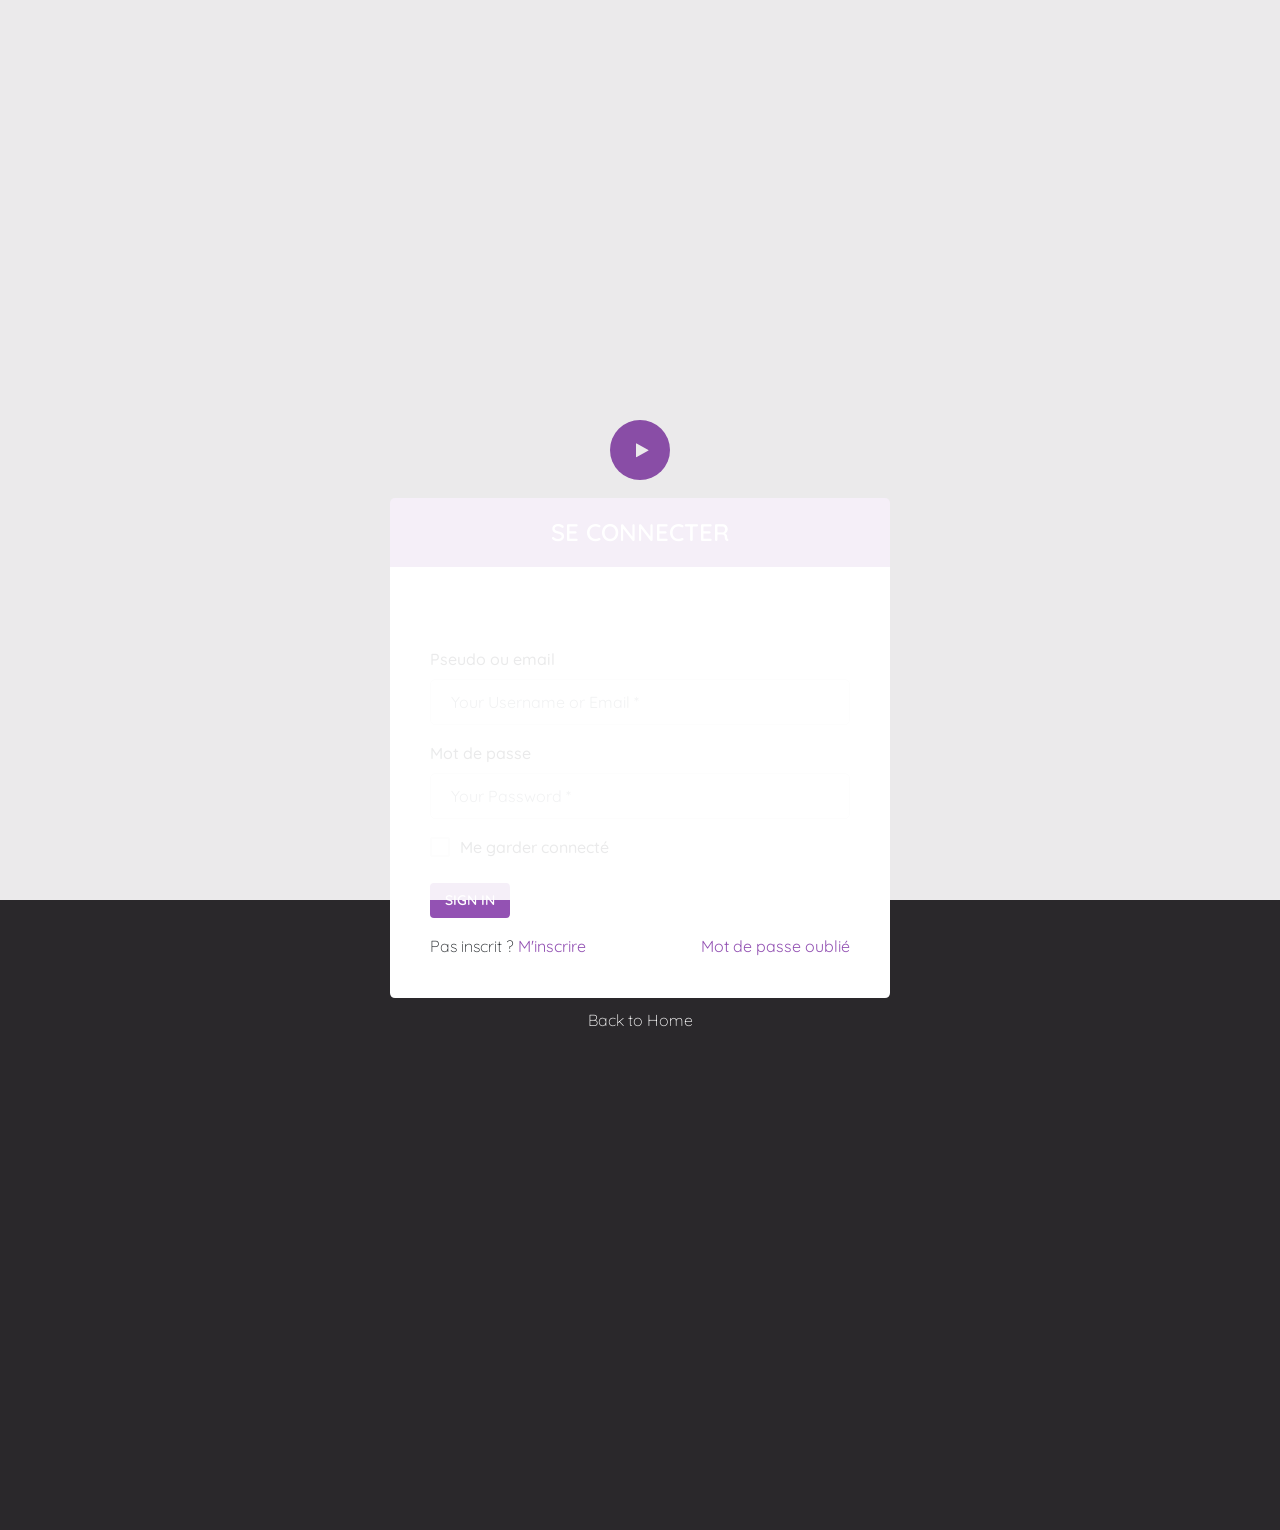
<file: html/login-register.html>
<!DOCTYPE html>

<html lang="en">

<head>
    <meta charset="UTF-8">

    <!-- ===== Mobile viewport optimized ===== -->
    <meta http-equiv="X-UA-Compatible" content="IE=edge">
    <meta name="viewport" content="width=device-width, initial-scale=1.0,maximum-scale=1.0, user-scalable=no">

    <!-- ===== Meta Tags - Description for Search Engine purposes ===== -->
    <meta name="description" content="Movify - Movies, Series & Cinema HTML Template">
    <meta name="keywords" content="movies, series, online streaming, html template, cinema html template">
    <meta name="author" content="GnoDesign">

    <!-- ===== Website Title ===== -->
    <title>Movify - Movies, Series & Cinema HTML Template</title>

    <!-- ===== Favicon & Different size apple touch icons ===== -->
    <link rel="shortcut icon" href="assets/images/favicon.png" type="image/x-icon">
    <link rel="apple-touch-icon" sizes="57x57" href="assets/images/apple-touch-icon-iphone.png">
    <link rel="apple-touch-icon" sizes="76x76" href="assets/images/apple-touch-icon-ipad.png">
    <link rel="apple-touch-icon" sizes="120x120" href="assets/images/apple-touch-icon-iphone-retina.png">
    <link rel="apple-touch-icon" sizes="152x152" href="assets/images/apple-touch-icon-ipad-retina.png">
    <link rel="apple-touch-icon" sizes="167x167" href="assets/images/apple-touch-icon-ipad-pro.png">
    <link rel="apple-touch-icon" sizes="180x180" href="assets/images/apple-touch-icon-iphone-6-plus.png">
    <link rel="icon" sizes="192x192" href="assets/images/icon-hd.png">
    <link rel="icon" sizes="128x128" href="assets/images/icon.png">

    <!-- ===== Google Fonts ===== -->
    <link href="https://fonts.googleapis.com/css?family=Quicksand:300,400,500,700" rel="stylesheet">

    <!-- ===== CSS links ===== -->
    <link rel="stylesheet" type="text/css" href="assets/css/bootstrap.min.css">
    <link rel="stylesheet" type="text/css" href="assets/revolution/css/settings.css">
    <link rel="stylesheet" type="text/css" href="assets/revolution/css/layers.css">
    <link rel="stylesheet" type="text/css" href="assets/revolution/css/navigation.css">
    <link rel="stylesheet" type="text/css" href="assets/css/magnific-popup.css">
    <link rel="stylesheet" type="text/css" href="assets/css/jquery.mmenu.css">
    <link rel="stylesheet" type="text/css" href="assets/css/owl.carousel.min.css">

    <link rel="stylesheet" type="text/css" href="assets/css/style.css">
    <link rel="stylesheet" type="text/css" href="assets/css/responsive.css">


    <!-- HTML5 shim and Respond.js for IE8 support of HTML5 elements and media queries -->
    <!-- WARNING: Respond.js doesn't work if you view the page via file:// -->
    <!--[if lt IE 9]>
	<script src="https://oss.maxcdn.com/html5shiv/3.7.2/html5shiv.min.js"></script>
	<script src="https://oss.maxcdn.com/respond/1.4.2/respond.min.js"></script>
<![endif]-->
</head>

<body>


    <!-- =============== START OF PRELOADER =============== -->
    <div class="loading">
        <div class="loading-inner">
            <div class="loading-effect">
                <div class="object"></div>
            </div>
        </div>
    </div>
    <!-- =============== END OF PRELOADER =============== -->



    <!-- =============== START OF WRAPPER =============== -->
    <div class="wrapper">
        <main class="login-register-page" style="background-image: url(assets/images/posters/movie-collection.jpg)">
            <div class="container">

                <!-- =============== START OF LOGIN & REGISTER POPUP =============== -->
                <div class="small-dialog login-register">

                    <!-- ===== Start of Signin wrapper ===== -->
                    <div class="signin-wrapper">
                        <div class="small-dialog-headline">
                            <h4 class="text-center">Se connecter</h4>
                        </div>


                        <div class="small-dialog-content">

                            <!-- Start of Login form -->
                            <form id="cariera_login" method="post">
                                <p class="status"></p>

                                <div class="form-group">
                                    <label for="username">Pseudo ou email</label>
                                    <input type="text" class="form-control" id="username" name="username" placeholder="Your Username or Email *" />
                                </div>

                                <div class="form-group">
                                    <label for="password">Mot de passe</label>
                                    <input type="password" class="form-control" id="password" name="password" placeholder="Your Password *" />
                                </div>

                                <div class="form-group">
                                    <div class="checkbox pad-bottom-10">
                                        <input id="check1" type="checkbox" name="remember" value="yes">
                                        <label for="check1">Me garder connecté</label>
                                    </div>
                                </div>

                                <div class="form-group">
                                    <input type="submit" value="Sign in" class="btn btn-main btn-effect nomargin" />
                                </div>
                            </form>
                            <!-- End of Login form -->

                            <div class="bottom-links">
                                <span>
                                    Pas inscrit ?
                                    <a  class="signUpClick">M'inscrire</a>
                                </span>
                                <a  class="forgetPasswordClick pull-right">Mot de passe oublié</a>
                            </div>
                        </div>

                    </div>
                    <!-- ===== End of Signin wrapper ===== -->



                    <!-- ===== Start of Signup wrapper ===== -->
                    <div class="signup-wrapper">
                        <div class="small-dialog-headline">
                            <h4 class="text-center">S'inscrire</h4>
                        </div>

                        <div class="small-dialog-content">

                            <!-- Start of Registration form -->
                            <form id="cariera_registration" action="#" method="POST">
                                <p class="status"></p>

                                <div class="form-group">
                                    <label for="movify_user_login">Pseudo</label>
                                    <input name="movify_user_login" id="movify_user_login" class="form-control" type="text"/>
                                </div>

                                <div class="form-group">
                                    <label for="movify_user_email">Email</label>
                                    <input name="movify_user_email" id="movify_user_email" class="form-control" type="email"/>
                                </div>

                                <div class="form-group">
                                    <label for="password">Mot de passe</label>
                                    <input name="movify_user_pass" id="movify_password" class="form-control" type="password"/>
                                </div>

                                <div class="form-group">
                                    <input type="submit" class="btn btn-main btn-effect nomargin" value="Register"/>
                                </div>
                            </form>
                            <!-- End of Registration form -->

                            <div class="bottom-links">
                                <span>
                                    Déjà un compte?
                                    <a class="signInClick">Se connecter</a>
                                </span>

                                <a class="forgetPasswordClick pull-right">Mot de passe oublié</a>
                            </div>

                        </div> <!-- .small-dialog-content -->

                    </div>
                    <!-- ===== End of Signup wrapper ===== -->



                    <!-- ===== Start of Forget Password wrapper ===== -->
                    <div class="forgetpassword-wrapper">
                        <div class="small-dialog-headline">
                            <h4 class="text-center">Mot de passe oublié</h4>
                        </div>

                        <div class="small-dialog-content">

                            <!-- Start of Forger Password form -->
                            <form id="forget_pass_form" action="#"  method="post">
                                <p class="status"></p>

                                <div class="form-group">
                                    <label for="password">Email Address *</label>
                                    <input type="email" name="user_login" class="form-control" id="email3" placeholder="Email Address *" />
                                </div>

                                <div class="form-group">
                                    <input type="submit" name="submit" value="Get New Password" class="btn btn-main btn-effect nomargin" />
                                </div>
                            </form>
                            <!-- End of Forger Password form -->

                            <div class="bottom-links">
                                <a class="cancelClick">Cancel</a>
                            </div>

                        </div><!-- .small-dialog-content -->

                    </div>
                    <!-- ===== End of Forget Password wrapper ===== -->

                </div>
                <!-- =============== END OF LOGIN & REGISTER POPUP =============== -->

                <a href="index.html" class="text-white">Back to Home</a>

            </div>
        </main>
    </div>
    <!-- =============== END OF WRAPPER =============== -->



    <!-- ===== All Javascript at the bottom of the page for faster page loading ===== -->
    <script src="assets/js/jquery-3.2.1.min.js"></script>
    <script src="assets/js/bootstrap.min.js"></script>
    <script src="assets/js/jquery.ajaxchimp.js"></script>
    <script src="assets/js/jquery.magnific-popup.min.js"></script>
    <script src="assets/js/jquery.mmenu.js"></script>
    <script src="assets/js/jquery.inview.min.js"></script>
    <script src="assets/js/jquery.countTo.min.js"></script>
    <script src="assets/js/jquery.countdown.min.js"></script>
    <script src="assets/js/owl.carousel.min.js"></script>
    <script src="assets/js/imagesloaded.pkgd.min.js"></script>
    <script src="assets/js/isotope.pkgd.min.js"></script>
    <script src="assets/js/headroom.js"></script>
    <script src="assets/js/custom.js"></script>

    <!-- ===== Slider Revolution core JavaScript files ===== -->
    <script type="text/javascript" src="assets/revolution/js/jquery.themepunch.tools.min.js"></script>
    <script type="text/javascript" src="assets/revolution/js/jquery.themepunch.revolution.min.js"></script>

    <!-- ===== Slider Revolution extension scripts ===== -->
    <script type="text/javascript" src="assets/revolution/js/extensions/revolution.extension.actions.min.js"></script>
    <script type="text/javascript" src="assets/revolution/js/extensions/revolution.extension.carousel.min.js"></script>
    <script type="text/javascript" src="assets/revolution/js/extensions/revolution.extension.kenburn.min.js"></script>
    <script type="text/javascript" src="assets/revolution/js/extensions/revolution.extension.layeranimation.min.js"></script>
    <script type="text/javascript" src="assets/revolution/js/extensions/revolution.extension.migration.min.js"></script>
    <script type="text/javascript" src="assets/revolution/js/extensions/revolution.extension.navigation.min.js"></script>
    <script type="text/javascript" src="assets/revolution/js/extensions/revolution.extension.parallax.min.js"></script>
    <script type="text/javascript" src="assets/revolution/js/extensions/revolution.extension.slideanims.min.js"></script>
    <script type="text/javascript" src="assets/revolution/js/extensions/revolution.extension.video.min.js"></script>

</body>

</html>
</file>
<file: html/assets/revolution/css/settings.css>
/*-----------------------------------------------------------------------------

-	Revolution Slider 5.0 Default Style Settings -

Screen Stylesheet

version:   	5.4.5
date:      	15/05/17
author:		themepunch
email:     	info@themepunch.com
website:   	http://www.themepunch.com
-----------------------------------------------------------------------------*/
#debungcontrolls,.debugtimeline{width:100%;box-sizing:border-box}.rev_column,.rev_column .tp-parallax-wrap,.tp-svg-layer svg{vertical-align:top}#debungcontrolls{z-index:100000;position:fixed;bottom:0;height:auto;background:rgba(0,0,0,.6);padding:10px}.debugtimeline{height:10px;position:relative;margin-bottom:3px;display:none;white-space:nowrap}.debugtimeline:hover{height:15px}.the_timeline_tester{background:#e74c3c;position:absolute;top:0;left:0;height:100%;width:0}.rs-go-fullscreen{position:fixed!important;width:100%!important;height:100%!important;top:0!important;left:0!important;z-index:9999999!important;background:#fff!important}.debugtimeline.tl_slide .the_timeline_tester{background:#f39c12}.debugtimeline.tl_frame .the_timeline_tester{background:#3498db}.debugtimline_txt{color:#fff;font-weight:400;font-size:7px;position:absolute;left:10px;top:0;white-space:nowrap;line-height:10px}.rtl{direction:rtl}@font-face{font-family:revicons;src:url(../fonts/revicons/revicons.eot?5510888);src:url(../fonts/revicons/revicons.eot?5510888#iefix) format('embedded-opentype'),url(../fonts/revicons/revicons.woff?5510888) format('woff'),url(../fonts/revicons/revicons.ttf?5510888) format('truetype'),url(../fonts/revicons/revicons.svg?5510888#revicons) format('svg');font-weight:400;font-style:normal}[class*=" revicon-"]:before,[class^=revicon-]:before{font-family:revicons;font-style:normal;font-weight:400;speak:none;display:inline-block;text-decoration:inherit;width:1em;margin-right:.2em;text-align:center;font-variant:normal;text-transform:none;line-height:1em;margin-left:.2em}.revicon-search-1:before{content:'\e802'}.revicon-pencil-1:before{content:'\e831'}.revicon-picture-1:before{content:'\e803'}.revicon-cancel:before{content:'\e80a'}.revicon-info-circled:before{content:'\e80f'}.revicon-trash:before{content:'\e801'}.revicon-left-dir:before{content:'\e817'}.revicon-right-dir:before{content:'\e818'}.revicon-down-open:before{content:'\e83b'}.revicon-left-open:before{content:'\e819'}.revicon-right-open:before{content:'\e81a'}.revicon-angle-left:before{content:'\e820'}.revicon-angle-right:before{content:'\e81d'}.revicon-left-big:before{content:'\e81f'}.revicon-right-big:before{content:'\e81e'}.revicon-magic:before{content:'\e807'}.revicon-picture:before{content:'\e800'}.revicon-export:before{content:'\e80b'}.revicon-cog:before{content:'\e832'}.revicon-login:before{content:'\e833'}.revicon-logout:before{content:'\e834'}.revicon-video:before{content:'\e805'}.revicon-arrow-combo:before{content:'\e827'}.revicon-left-open-1:before{content:'\e82a'}.revicon-right-open-1:before{content:'\e82b'}.revicon-left-open-mini:before{content:'\e822'}.revicon-right-open-mini:before{content:'\e823'}.revicon-left-open-big:before{content:'\e824'}.revicon-right-open-big:before{content:'\e825'}.revicon-left:before{content:'\e836'}.revicon-right:before{content:'\e826'}.revicon-ccw:before{content:'\e808'}.revicon-arrows-ccw:before{content:'\e806'}.revicon-palette:before{content:'\e829'}.revicon-list-add:before{content:'\e80c'}.revicon-doc:before{content:'\e809'}.revicon-left-open-outline:before{content:'\e82e'}.revicon-left-open-2:before{content:'\e82c'}.revicon-right-open-outline:before{content:'\e82f'}.revicon-right-open-2:before{content:'\e82d'}.revicon-equalizer:before{content:'\e83a'}.revicon-layers-alt:before{content:'\e804'}.revicon-popup:before{content:'\e828'}.rev_slider_wrapper{position:relative;z-index:0;width:100%}.rev_slider{position:relative;overflow:visible}.entry-content .rev_slider a,.rev_slider a{box-shadow:none}.tp-overflow-hidden{overflow:hidden!important}.group_ov_hidden{overflow:hidden}.rev_slider img,.tp-simpleresponsive img{max-width:none!important;transition:none;margin:0;padding:0;border:none}.rev_slider .no-slides-text{font-weight:700;text-align:center;padding-top:80px}.rev_slider>ul,.rev_slider>ul>li,.rev_slider>ul>li:before,.rev_slider_wrapper>ul,.tp-revslider-mainul>li,.tp-revslider-mainul>li:before,.tp-simpleresponsive>ul,.tp-simpleresponsive>ul>li,.tp-simpleresponsive>ul>li:before{list-style:none!important;position:absolute;margin:0!important;padding:0!important;overflow-x:visible;overflow-y:visible;background-image:none;background-position:0 0;text-indent:0;top:0;left:0}.rev_slider>ul>li,.rev_slider>ul>li:before,.tp-revslider-mainul>li,.tp-revslider-mainul>li:before,.tp-simpleresponsive>ul>li,.tp-simpleresponsive>ul>li:before{visibility:hidden}.tp-revslider-mainul,.tp-revslider-slidesli{padding:0!important;margin:0!important;list-style:none!important}.fullscreen-container,.fullwidthbanner-container{padding:0;position:relative}.rev_slider li.tp-revslider-slidesli{position:absolute!important}.tp-caption .rs-untoggled-content{display:block}.tp-caption .rs-toggled-content{display:none}.rs-toggle-content-active.tp-caption .rs-toggled-content{display:block}.rs-toggle-content-active.tp-caption .rs-untoggled-content{display:none}.rev_slider .caption,.rev_slider .tp-caption{position:relative;visibility:hidden;white-space:nowrap;display:block;-webkit-font-smoothing:antialiased!important;z-index:1}.rev_slider .caption,.rev_slider .tp-caption,.tp-simpleresponsive img{-moz-user-select:none;-khtml-user-select:none;-webkit-user-select:none;-o-user-select:none}.rev_slider .tp-mask-wrap .tp-caption,.rev_slider .tp-mask-wrap :last-child,.wpb_text_column .rev_slider .tp-mask-wrap .tp-caption,.wpb_text_column .rev_slider .tp-mask-wrap :last-child{margin-bottom:0}.tp-svg-layer svg{width:100%;height:100%;position:relative}.tp-carousel-wrapper{cursor:url(openhand.cur),move}.tp-carousel-wrapper.dragged{cursor:url(closedhand.cur),move}.tp_inner_padding{box-sizing:border-box;max-height:none!important}.tp-caption.tp-layer-selectable{-moz-user-select:all;-khtml-user-select:all;-webkit-user-select:all;-o-user-select:all}.tp-caption.tp-hidden-caption,.tp-forcenotvisible,.tp-hide-revslider,.tp-parallax-wrap.tp-hidden-caption{visibility:hidden!important;display:none!important}.rev_slider audio,.rev_slider embed,.rev_slider iframe,.rev_slider object,.rev_slider video{max-width:none!important}.tp-element-background{position:absolute;top:0;left:0;width:100%;height:100%;z-index:0}.tp-blockmask,.tp-blockmask_in,.tp-blockmask_out{position:absolute;top:0;left:0;width:100%;height:100%;background:#fff;z-index:1000;transform:scaleX(0) scaleY(0)}.tp-parallax-wrap{transform-style:preserve-3d}.rev_row_zone{position:absolute;width:100%;left:0;box-sizing:border-box;min-height:50px;font-size:0}.rev_column_inner,.rev_slider .tp-caption.rev_row{position:relative;width:100%!important;box-sizing:border-box}.rev_row_zone_top{top:0}.rev_row_zone_middle{top:50%;transform:translateY(-50%)}.rev_row_zone_bottom{bottom:0}.rev_slider .tp-caption.rev_row{display:table;table-layout:fixed;vertical-align:top;height:auto!important;font-size:0}.rev_column{display:table-cell;position:relative;height:auto;box-sizing:border-box;font-size:0}.rev_column_inner{display:block;height:auto!important;white-space:normal!important}.rev_column_bg{width:100%;height:100%;position:absolute;top:0;left:0;z-index:0;box-sizing:border-box;background-clip:content-box;border:0 solid transparent}.tp-caption .backcorner,.tp-caption .backcornertop,.tp-caption .frontcorner,.tp-caption .frontcornertop{height:0;top:0;width:0;position:absolute}.rev_column_inner .tp-loop-wrap,.rev_column_inner .tp-mask-wrap,.rev_column_inner .tp-parallax-wrap{text-align:inherit}.rev_column_inner .tp-mask-wrap{display:inline-block}.rev_column_inner .tp-parallax-wrap,.rev_column_inner .tp-parallax-wrap .tp-loop-wrap,.rev_column_inner .tp-parallax-wrap .tp-mask-wrap{position:relative!important;left:auto!important;top:auto!important;line-height:0}.tp-video-play-button,.tp-video-play-button i{line-height:50px!important;vertical-align:top;text-align:center}.rev_column_inner .rev_layer_in_column,.rev_column_inner .tp-parallax-wrap,.rev_column_inner .tp-parallax-wrap .tp-loop-wrap,.rev_column_inner .tp-parallax-wrap .tp-mask-wrap{vertical-align:top}.rev_break_columns{display:block!important}.rev_break_columns .tp-parallax-wrap.rev_column{display:block!important;width:100%!important}.fullwidthbanner-container{overflow:hidden}.fullwidthbanner-container .fullwidthabanner{width:100%;position:relative}.tp-static-layers{position:absolute;z-index:101;top:0;left:0}.tp-caption .frontcorner{border-left:40px solid transparent;border-right:0 solid transparent;border-top:40px solid #00A8FF;left:-40px}.tp-caption .backcorner{border-left:0 solid transparent;border-right:40px solid transparent;border-bottom:40px solid #00A8FF;right:0}.tp-caption .frontcornertop{border-left:40px solid transparent;border-right:0 solid transparent;border-bottom:40px solid #00A8FF;left:-40px}.tp-caption .backcornertop{border-left:0 solid transparent;border-right:40px solid transparent;border-top:40px solid #00A8FF;right:0}.tp-layer-inner-rotation{position:relative!important}img.tp-slider-alternative-image{width:100%;height:auto}.caption.fullscreenvideo,.rs-background-video-layer,.tp-caption.coverscreenvideo,.tp-caption.fullscreenvideo{width:100%;height:100%;top:0;left:0;position:absolute}.noFilterClass{filter:none!important}.rs-background-video-layer{visibility:hidden;z-index:0}.caption.fullscreenvideo audio,.caption.fullscreenvideo iframe,.caption.fullscreenvideo video,.tp-caption.fullscreenvideo iframe,.tp-caption.fullscreenvideo iframe audio,.tp-caption.fullscreenvideo iframe video{width:100%!important;height:100%!important;display:none}.fullcoveredvideo audio,.fullscreenvideo audio .fullcoveredvideo video,.fullscreenvideo video{background:#000}.fullcoveredvideo .tp-poster{background-position:center center;background-size:cover;width:100%;height:100%;top:0;left:0}.videoisplaying .html5vid .tp-poster{display:none}.tp-video-play-button{background:#000;background:rgba(0,0,0,.3);border-radius:5px;position:absolute;top:50%;left:50%;color:#FFF;margin-top:-25px;margin-left:-25px;cursor:pointer;width:50px;height:50px;box-sizing:border-box;display:inline-block;z-index:4;opacity:0;transition:opacity .3s ease-out!important}.tp-audio-html5 .tp-video-play-button,.tp-hiddenaudio{display:none!important}.tp-caption .html5vid{width:100%!important;height:100%!important}.tp-video-play-button i{width:50px;height:50px;display:inline-block;font-size:40px!important}.rs-fullvideo-cover,.tp-dottedoverlay,.tp-shadowcover{height:100%;top:0;left:0;position:absolute}.tp-caption:hover .tp-video-play-button{opacity:1;display:block}.tp-caption .tp-revstop{display:none;border-left:5px solid #fff!important;border-right:5px solid #fff!important;margin-top:15px!important;line-height:20px!important;vertical-align:top;font-size:25px!important}.tp-seek-bar,.tp-video-button,.tp-volume-bar{outline:0;line-height:12px;margin:0;cursor:pointer}.videoisplaying .revicon-right-dir{display:none}.videoisplaying .tp-revstop{display:inline-block}.videoisplaying .tp-video-play-button{display:none}.fullcoveredvideo .tp-video-play-button{display:none!important}.fullscreenvideo .fullscreenvideo audio,.fullscreenvideo .fullscreenvideo video{object-fit:contain!important}.fullscreenvideo .fullcoveredvideo audio,.fullscreenvideo .fullcoveredvideo video{object-fit:cover!important}.tp-video-controls{position:absolute;bottom:0;left:0;right:0;padding:5px;opacity:0;transition:opacity .3s;background-image:linear-gradient(to bottom,#000 13%,#323232 100%);display:table;max-width:100%;overflow:hidden;box-sizing:border-box}.rev-btn.rev-hiddenicon i,.rev-btn.rev-withicon i{transition:all .2s ease-out!important;font-size:15px}.tp-caption:hover .tp-video-controls{opacity:.9}.tp-video-button{background:rgba(0,0,0,.5);border:0;border-radius:3px;font-size:12px;color:#fff;padding:0}.tp-video-button:hover{cursor:pointer}.tp-video-button-wrap,.tp-video-seek-bar-wrap,.tp-video-vol-bar-wrap{padding:0 5px;display:table-cell;vertical-align:middle}.tp-video-seek-bar-wrap{width:80%}.tp-video-vol-bar-wrap{width:20%}.tp-seek-bar,.tp-volume-bar{width:100%;padding:0}.rs-fullvideo-cover{width:100%;background:0 0;z-index:5}.disabled_lc .tp-video-play-button,.rs-background-video-layer audio::-webkit-media-controls,.rs-background-video-layer video::-webkit-media-controls,.rs-background-video-layer video::-webkit-media-controls-start-playback-button{display:none!important}.tp-audio-html5 .tp-video-controls{opacity:1!important;visibility:visible!important}.tp-dottedoverlay{background-repeat:repeat;width:100%;z-index:3}.tp-dottedoverlay.twoxtwo{background:url(../assets/gridtile.png)}.tp-dottedoverlay.twoxtwowhite{background:url(../assets/gridtile_white.png)}.tp-dottedoverlay.threexthree{background:url(../assets/gridtile_3x3.png)}.tp-dottedoverlay.threexthreewhite{background:url(../assets/gridtile_3x3_white.png)}.tp-shadowcover{width:100%;background:#fff;z-index:-1}.tp-shadow1{box-shadow:0 10px 6px -6px rgba(0,0,0,.8)}.tp-shadow2:after,.tp-shadow2:before,.tp-shadow3:before,.tp-shadow4:after{z-index:-2;position:absolute;content:"";bottom:10px;left:10px;width:50%;top:85%;max-width:300px;background:0 0;box-shadow:0 15px 10px rgba(0,0,0,.8);transform:rotate(-3deg)}.tp-shadow2:after,.tp-shadow4:after{transform:rotate(3deg);right:10px;left:auto}.tp-shadow5{position:relative;box-shadow:0 1px 4px rgba(0,0,0,.3),0 0 40px rgba(0,0,0,.1) inset}.tp-shadow5:after,.tp-shadow5:before{content:"";position:absolute;z-index:-2;box-shadow:0 0 25px 0 rgba(0,0,0,.6);top:30%;bottom:0;left:20px;right:20px;border-radius:100px/20px}.tp-button{padding:6px 13px 5px;border-radius:3px;height:30px;cursor:pointer;color:#fff!important;text-shadow:0 1px 1px rgba(0,0,0,.6)!important;font-size:15px;line-height:45px!important;font-family:arial,sans-serif;font-weight:700;letter-spacing:-1px;text-decoration:none}.tp-button.big{color:#fff;text-shadow:0 1px 1px rgba(0,0,0,.6);font-weight:700;padding:9px 20px;font-size:19px;line-height:57px!important}.purchase:hover,.tp-button.big:hover,.tp-button:hover{background-position:bottom,15px 11px}.purchase.green,.purchase:hover.green,.tp-button.green,.tp-button:hover.green{background-color:#21a117;box-shadow:0 3px 0 0 #104d0b}.purchase.blue,.purchase:hover.blue,.tp-button.blue,.tp-button:hover.blue{background-color:#1d78cb;box-shadow:0 3px 0 0 #0f3e68}.purchase.red,.purchase:hover.red,.tp-button.red,.tp-button:hover.red{background-color:#cb1d1d;box-shadow:0 3px 0 0 #7c1212}.purchase.orange,.purchase:hover.orange,.tp-button.orange,.tp-button:hover.orange{background-color:#f70;box-shadow:0 3px 0 0 #a34c00}.purchase.darkgrey,.purchase:hover.darkgrey,.tp-button.darkgrey,.tp-button.grey,.tp-button:hover.darkgrey,.tp-button:hover.grey{background-color:#555;box-shadow:0 3px 0 0 #222}.purchase.lightgrey,.purchase:hover.lightgrey,.tp-button.lightgrey,.tp-button:hover.lightgrey{background-color:#888;box-shadow:0 3px 0 0 #555}.rev-btn,.rev-btn:visited{outline:0!important;box-shadow:none!important;text-decoration:none!important;line-height:44px;font-size:17px;font-weight:500;padding:12px 35px;box-sizing:border-box;font-family:Roboto,sans-serif;cursor:pointer}.rev-btn.rev-uppercase,.rev-btn.rev-uppercase:visited{text-transform:uppercase;letter-spacing:1px;font-size:15px;font-weight:900}.rev-btn.rev-withicon i{font-weight:400;position:relative;top:0;margin-left:10px!important}.rev-btn.rev-hiddenicon i{font-weight:400;position:relative;top:0;opacity:0;margin-left:0!important;width:0!important}.rev-btn.rev-hiddenicon:hover i{opacity:1!important;margin-left:10px!important;width:auto!important}.rev-btn.rev-medium,.rev-btn.rev-medium:visited{line-height:36px;font-size:14px;padding:10px 30px}.rev-btn.rev-medium.rev-hiddenicon i,.rev-btn.rev-medium.rev-withicon i{font-size:14px;top:0}.rev-btn.rev-small,.rev-btn.rev-small:visited{line-height:28px;font-size:12px;padding:7px 20px}.rev-btn.rev-small.rev-hiddenicon i,.rev-btn.rev-small.rev-withicon i{font-size:12px;top:0}.rev-maxround{border-radius:30px}.rev-minround{border-radius:3px}.rev-burger{position:relative;width:60px;height:60px;box-sizing:border-box;padding:22px 0 0 14px;border-radius:50%;border:1px solid rgba(51,51,51,.25);-webkit-tap-highlight-color:transparent;cursor:pointer}.rev-burger span{display:block;width:30px;height:3px;background:#333;transition:.7s;pointer-events:none;transform-style:flat!important}.rev-burger.revb-white span,.rev-burger.revb-whitenoborder span{background:#fff}.rev-burger span:nth-child(2){margin:3px 0}#dialog_addbutton .rev-burger:hover :first-child,.open .rev-burger :first-child,.open.rev-burger :first-child{transform:translateY(6px) rotate(-45deg)}#dialog_addbutton .rev-burger:hover :nth-child(2),.open .rev-burger :nth-child(2),.open.rev-burger :nth-child(2){transform:rotate(-45deg);opacity:0}#dialog_addbutton .rev-burger:hover :last-child,.open .rev-burger :last-child,.open.rev-burger :last-child{transform:translateY(-6px) rotate(-135deg)}.rev-burger.revb-white{border:2px solid rgba(255,255,255,.2)}.rev-burger.revb-darknoborder,.rev-burger.revb-whitenoborder{border:0}.rev-burger.revb-darknoborder span{background:#333}.rev-burger.revb-whitefull{background:#fff;border:none}.rev-burger.revb-whitefull span{background:#333}.rev-burger.revb-darkfull{background:#333;border:none}.rev-burger.revb-darkfull span,.rev-scroll-btn.revs-fullwhite{background:#fff}@keyframes rev-ani-mouse{0%{opacity:1;top:29%}15%{opacity:1;top:50%}50%{opacity:0;top:50%}100%{opacity:0;top:29%}}.rev-scroll-btn{display:inline-block;position:relative;left:0;right:0;text-align:center;cursor:pointer;width:35px;height:55px;box-sizing:border-box;border:3px solid #fff;border-radius:23px}.rev-scroll-btn>*{display:inline-block;line-height:18px;font-size:13px;font-weight:400;color:#fff;font-family:proxima-nova,"Helvetica Neue",Helvetica,Arial,sans-serif;letter-spacing:2px}.rev-scroll-btn>.active,.rev-scroll-btn>:focus,.rev-scroll-btn>:hover{color:#fff}.rev-scroll-btn>.active,.rev-scroll-btn>:active,.rev-scroll-btn>:focus,.rev-scroll-btn>:hover{opacity:.8}.rev-scroll-btn.revs-fullwhite span{background:#333}.rev-scroll-btn.revs-fulldark{background:#333;border:none}.rev-scroll-btn.revs-fulldark span,.tp-bullet{background:#fff}.rev-scroll-btn span{position:absolute;display:block;top:29%;left:50%;width:8px;height:8px;margin:-4px 0 0 -4px;background:#fff;border-radius:50%;animation:rev-ani-mouse 2.5s linear infinite}.rev-scroll-btn.revs-dark{border-color:#333}.rev-scroll-btn.revs-dark span{background:#333}.rev-control-btn{position:relative;display:inline-block;z-index:5;color:#FFF;font-size:20px;line-height:60px;font-weight:400;font-style:normal;font-family:Raleway;text-decoration:none;text-align:center;background-color:#000;border-radius:50px;text-shadow:none;background-color:rgba(0,0,0,.5);width:60px;height:60px;box-sizing:border-box;cursor:pointer}.rev-cbutton-dark-sr,.rev-cbutton-light-sr{border-radius:3px}.rev-cbutton-light,.rev-cbutton-light-sr{color:#333;background-color:rgba(255,255,255,.75)}.rev-sbutton{line-height:37px;width:37px;height:37px}.rev-sbutton-blue{background-color:#3B5998}.rev-sbutton-lightblue{background-color:#00A0D1}.rev-sbutton-red{background-color:#DD4B39}.tp-bannertimer{visibility:hidden;width:100%;height:5px;background:#000;background:rgba(0,0,0,.15);position:absolute;z-index:200;top:0}.tp-bannertimer.tp-bottom{top:auto;bottom:0!important;height:5px}.tp-caption img{background:0 0;-ms-filter:"progid:DXImageTransform.Microsoft.gradient(startColorstr=#00FFFFFF,endColorstr=#00FFFFFF)";filter:progid:DXImageTransform.Microsoft.gradient(startColorstr=#00FFFFFF, endColorstr=#00FFFFFF);zoom:1}.caption.slidelink a div,.tp-caption.slidelink a div{width:3000px;height:1500px;background:url(../assets/coloredbg.png)}.tp-caption.slidelink a span{background:url(../assets/coloredbg.png)}.tp-loader.spinner0,.tp-loader.spinner5{background-image:url(../assets/loader.gif);background-repeat:no-repeat}.tp-shape{width:100%;height:100%}.tp-caption .rs-starring{display:inline-block}.tp-caption .rs-starring .star-rating{float:none;display:inline-block;vertical-align:top;color:#FFC321!important}.tp-caption .rs-starring .star-rating,.tp-caption .rs-starring-page .star-rating{position:relative;height:1em;width:5.4em;font-family:star;font-size:1em!important}.tp-loader.spinner0,.tp-loader.spinner1{width:40px;height:40px;margin-top:-20px;margin-left:-20px;animation:tp-rotateplane 1.2s infinite ease-in-out;background-color:#fff;border-radius:3px;box-shadow:0 0 20px 0 rgba(0,0,0,.15)}.tp-caption .rs-starring .star-rating:before,.tp-caption .rs-starring-page .star-rating:before{content:"\73\73\73\73\73";color:#E0DADF;float:left;top:0;left:0;position:absolute}.tp-caption .rs-starring .star-rating span{overflow:hidden;float:left;top:0;left:0;position:absolute;padding-top:1.5em;font-size:1em!important}.tp-caption .rs-starring .star-rating span:before{content:"\53\53\53\53\53";top:0;position:absolute;left:0}.tp-loader{top:50%;left:50%;z-index:10000;position:absolute}.tp-loader.spinner0{background-position:center center}.tp-loader.spinner5{background-position:10px 10px;background-color:#fff;margin:-22px;width:44px;height:44px;border-radius:3px}@keyframes tp-rotateplane{0%{transform:perspective(120px) rotateX(0) rotateY(0)}50%{transform:perspective(120px) rotateX(-180.1deg) rotateY(0)}100%{transform:perspective(120px) rotateX(-180deg) rotateY(-179.9deg)}}.tp-loader.spinner2{width:40px;height:40px;margin-top:-20px;margin-left:-20px;background-color:red;box-shadow:0 0 20px 0 rgba(0,0,0,.15);border-radius:100%;animation:tp-scaleout 1s infinite ease-in-out}@keyframes tp-scaleout{0%{transform:scale(0)}100%{transform:scale(1);opacity:0}}.tp-loader.spinner3{margin:-9px 0 0 -35px;width:70px;text-align:center}.tp-loader.spinner3 .bounce1,.tp-loader.spinner3 .bounce2,.tp-loader.spinner3 .bounce3{width:18px;height:18px;background-color:#fff;box-shadow:0 0 20px 0 rgba(0,0,0,.15);border-radius:100%;display:inline-block;animation:tp-bouncedelay 1.4s infinite ease-in-out;animation-fill-mode:both}.tp-loader.spinner3 .bounce1{animation-delay:-.32s}.tp-loader.spinner3 .bounce2{animation-delay:-.16s}@keyframes tp-bouncedelay{0%,100%,80%{transform:scale(0)}40%{transform:scale(1)}}.tp-loader.spinner4{margin:-20px 0 0 -20px;width:40px;height:40px;text-align:center;animation:tp-rotate 2s infinite linear}.tp-loader.spinner4 .dot1,.tp-loader.spinner4 .dot2{width:60%;height:60%;display:inline-block;position:absolute;top:0;background-color:#fff;border-radius:100%;animation:tp-bounce 2s infinite ease-in-out;box-shadow:0 0 20px 0 rgba(0,0,0,.15)}.tp-loader.spinner4 .dot2{top:auto;bottom:0;animation-delay:-1s}@keyframes tp-rotate{100%{transform:rotate(360deg)}}@keyframes tp-bounce{0%,100%{transform:scale(0)}50%{transform:scale(1)}}.tp-bullets.navbar,.tp-tabs.navbar,.tp-thumbs.navbar{border:none;min-height:0;margin:0;border-radius:0}.tp-bullets,.tp-tabs,.tp-thumbs{position:absolute;display:block;z-index:1000;top:0;left:0}.tp-tab,.tp-thumb{cursor:pointer;position:absolute;opacity:.5;box-sizing:border-box}.tp-arr-imgholder,.tp-tab-image,.tp-thumb-image,.tp-videoposter{background-position:center center;background-size:cover;width:100%;height:100%;display:block;position:absolute;top:0;left:0}.tp-tab.selected,.tp-tab:hover,.tp-thumb.selected,.tp-thumb:hover{opacity:1}.tp-tab-mask,.tp-thumb-mask{box-sizing:border-box!important}.tp-tabs,.tp-thumbs{box-sizing:content-box!important}.tp-bullet{width:15px;height:15px;position:absolute;background:rgba(255,255,255,.3);cursor:pointer}.tp-bullet.selected,.tp-bullet:hover{background:#fff}.tparrows{cursor:pointer;background:#000;background:rgba(0,0,0,.5);width:40px;height:40px;position:absolute;display:block;z-index:1000}.tparrows:hover{background:#000}.tparrows:before{font-family:revicons;font-size:15px;color:#fff;display:block;line-height:40px;text-align:center}.hginfo,.hglayerinfo{font-size:12px;font-weight:600}.tparrows.tp-leftarrow:before{content:'\e824'}.tparrows.tp-rightarrow:before{content:'\e825'}body.rtl .tp-kbimg{left:0!important}.dddwrappershadow{box-shadow:0 45px 100px rgba(0,0,0,.4)}.hglayerinfo{position:fixed;bottom:0;left:0;color:#FFF;line-height:20px;background:rgba(0,0,0,.75);padding:5px 10px;z-index:2000;white-space:normal}.helpgrid,.hginfo{position:absolute}.hginfo{top:-2px;left:-2px;color:#e74c3c;background:#000;padding:2px 5px}.indebugmode .tp-caption:hover{border:1px dashed #c0392b!important}.helpgrid{border:2px dashed #c0392b;top:0;left:0;z-index:0}#revsliderlogloglog{padding:15px;color:#fff;position:fixed;top:0;left:0;width:200px;height:150px;background:rgba(0,0,0,.7);z-index:100000;font-size:10px;overflow:scroll}.aden{filter:hue-rotate(-20deg) contrast(.9) saturate(.85) brightness(1.2)}.aden::after{background:linear-gradient(to right,rgba(66,10,14,.2),transparent);mix-blend-mode:darken}.perpetua::after,.reyes::after{mix-blend-mode:soft-light;opacity:.5}.inkwell{filter:sepia(.3) contrast(1.1) brightness(1.1) grayscale(1)}.perpetua::after{background:linear-gradient(to bottom,#005b9a,#e6c13d)}.reyes{filter:sepia(.22) brightness(1.1) contrast(.85) saturate(.75)}.reyes::after{background:#efcdad}.gingham{filter:brightness(1.05) hue-rotate(-10deg)}.gingham::after{background:linear-gradient(to right,rgba(66,10,14,.2),transparent);mix-blend-mode:darken}.toaster{filter:contrast(1.5) brightness(.9)}.toaster::after{background:radial-gradient(circle,#804e0f,#3b003b);mix-blend-mode:screen}.walden{filter:brightness(1.1) hue-rotate(-10deg) sepia(.3) saturate(1.6)}.walden::after{background:#04c;mix-blend-mode:screen;opacity:.3}.hudson{filter:brightness(1.2) contrast(.9) saturate(1.1)}.hudson::after{background:radial-gradient(circle,#a6b1ff 50%,#342134);mix-blend-mode:multiply;opacity:.5}.earlybird{filter:contrast(.9) sepia(.2)}.earlybird::after{background:radial-gradient(circle,#d0ba8e 20%,#360309 85%,#1d0210 100%);mix-blend-mode:overlay}.mayfair{filter:contrast(1.1) saturate(1.1)}.mayfair::after{background:radial-gradient(circle at 40% 40%,rgba(255,255,255,.8),rgba(255,200,200,.6),#111 60%);mix-blend-mode:overlay;opacity:.4}.lofi{filter:saturate(1.1) contrast(1.5)}.lofi::after{background:radial-gradient(circle,transparent 70%,#222 150%);mix-blend-mode:multiply}._1977{filter:contrast(1.1) brightness(1.1) saturate(1.3)}._1977:after{background:rgba(243,106,188,.3);mix-blend-mode:screen}.brooklyn{filter:contrast(.9) brightness(1.1)}.brooklyn::after{background:radial-gradient(circle,rgba(168,223,193,.4) 70%,#c4b7c8);mix-blend-mode:overlay}.xpro2{filter:sepia(.3)}.xpro2::after{background:radial-gradient(circle,#e6e7e0 40%,rgba(43,42,161,.6) 110%);mix-blend-mode:color-burn}.nashville{filter:sepia(.2) contrast(1.2) brightness(1.05) saturate(1.2)}.nashville::after{background:rgba(0,70,150,.4);mix-blend-mode:lighten}.nashville::before{background:rgba(247,176,153,.56);mix-blend-mode:darken}.lark{filter:contrast(.9)}.lark::after{background:rgba(242,242,242,.8);mix-blend-mode:darken}.lark::before{background:#22253f;mix-blend-mode:color-dodge}.moon{filter:grayscale(1) contrast(1.1) brightness(1.1)}.moon::before{background:#a0a0a0;mix-blend-mode:soft-light}.moon::after{background:#383838;mix-blend-mode:lighten}.clarendon{filter:contrast(1.2) saturate(1.35)}.clarendon:before{background:rgba(127,187,227,.2);mix-blend-mode:overlay}.willow{filter:grayscale(.5) contrast(.95) brightness(.9)}.willow::before{background-color:radial-gradient(40%,circle,#d4a9af 55%,#000 150%);mix-blend-mode:overlay}.willow::after{background-color:#d8cdcb;mix-blend-mode:color}.rise{filter:brightness(1.05) sepia(.2) contrast(.9) saturate(.9)}.rise::after{background:radial-gradient(circle,rgba(232,197,152,.8),transparent 90%);mix-blend-mode:overlay;opacity:.6}.rise::before{background:radial-gradient(circle,rgba(236,205,169,.15) 55%,rgba(50,30,7,.4));mix-blend-mode:multiply}._1977:after,._1977:before,.aden:after,.aden:before,.brooklyn:after,.brooklyn:before,.clarendon:after,.clarendon:before,.earlybird:after,.earlybird:before,.gingham:after,.gingham:before,.hudson:after,.hudson:before,.inkwell:after,.inkwell:before,.lark:after,.lark:before,.lofi:after,.lofi:before,.mayfair:after,.mayfair:before,.moon:after,.moon:before,.nashville:after,.nashville:before,.perpetua:after,.perpetua:before,.reyes:after,.reyes:before,.rise:after,.rise:before,.slumber:after,.slumber:before,.toaster:after,.toaster:before,.walden:after,.walden:before,.willow:after,.willow:before,.xpro2:after,.xpro2:before{content:'';display:block;height:100%;width:100%;top:0;left:0;position:absolute;pointer-events:none}._1977,.aden,.brooklyn,.clarendon,.earlybird,.gingham,.hudson,.inkwell,.lark,.lofi,.mayfair,.moon,.nashville,.perpetua,.reyes,.rise,.slumber,.toaster,.walden,.willow,.xpro2{position:relative}._1977 img,.aden img,.brooklyn img,.clarendon img,.earlybird img,.gingham img,.hudson img,.inkwell img,.lark img,.lofi img,.mayfair img,.moon img,.nashville img,.perpetua img,.reyes img,.rise img,.slumber img,.toaster img,.walden img,.willow img,.xpro2 img{width:100%;z-index:1}._1977:before,.aden:before,.brooklyn:before,.clarendon:before,.earlybird:before,.gingham:before,.hudson:before,.inkwell:before,.lark:before,.lofi:before,.mayfair:before,.moon:before,.nashville:before,.perpetua:before,.reyes:before,.rise:before,.slumber:before,.toaster:before,.walden:before,.willow:before,.xpro2:before{z-index:2}._1977:after,.aden:after,.brooklyn:after,.clarendon:after,.earlybird:after,.gingham:after,.hudson:after,.inkwell:after,.lark:after,.lofi:after,.mayfair:after,.moon:after,.nashville:after,.perpetua:after,.reyes:after,.rise:after,.slumber:after,.toaster:after,.walden:after,.willow:after,.xpro2:after{z-index:3}.slumber{filter:saturate(.66) brightness(1.05)}.slumber::after{background:rgba(125,105,24,.5);mix-blend-mode:soft-light}.slumber::before{background:rgba(69,41,12,.4);mix-blend-mode:lighten}.tp-kbimg-wrap:after,.tp-kbimg-wrap:before{height:500%;width:500%}
</file>
<file: html/assets/revolution/css/layers.css>
/*-----------------------------------------------------------------------------

-	Revolution Slider 5.0 Layer Style Settings -

Screen Stylesheet

version:   	5.0.0
date:      	18/03/15
author:		themepunch
email:     	info@themepunch.com
website:   	http://www.themepunch.com
-----------------------------------------------------------------------------*/

* {
    -webkit-box-sizing: border-box;
    -moz-box-sizing: border-box;
    box-sizing: border-box;
}

.tp-caption.Twitter-Content a,.tp-caption.Twitter-Content a:visited
{
	color:#0084B4!important;
}

.tp-caption.Twitter-Content a:hover
{
	color:#0084B4!important;
	text-decoration:underline!important;
}

.tp-caption.medium_grey,.medium_grey
{
	background-color:#888;
	border-style:none;
	border-width:0;
	color:#fff;
	font-family:Arial;
	font-size:20px;
	font-weight:700;
	line-height:20px;
	margin:0;
	padding:2px 4px;
	position:absolute;
	text-shadow:0 2px 5px rgba(0,0,0,0.5);
	white-space:nowrap;
}

.tp-caption.small_text,.small_text
{
	border-style:none;
	border-width:0;
	color:#fff;
	font-family:Arial;
	font-size:14px;
	font-weight:700;
	line-height:20px;
	margin:0;
	position:absolute;
	text-shadow:0 2px 5px rgba(0,0,0,0.5);
	white-space:nowrap;
}

.tp-caption.medium_text,.medium_text
{
	border-style:none;
	border-width:0;
	color:#fff;
	font-family:Arial;
	font-size:20px;
	font-weight:700;
	line-height:20px;
	margin:0;
	position:absolute;
	text-shadow:0 2px 5px rgba(0,0,0,0.5);
	white-space:nowrap;
}

.tp-caption.large_text,.large_text
{
	border-style:none;
	border-width:0;
	color:#fff;
	font-family:Arial;
	font-size:40px;
	font-weight:700;
	line-height:40px;
	margin:0;
	position:absolute;
	text-shadow:0 2px 5px rgba(0,0,0,0.5);
	white-space:nowrap;
}

.tp-caption.very_large_text,.very_large_text
{
	border-style:none;
	border-width:0;
	color:#fff;
	font-family:Arial;
	font-size:60px;
	font-weight:700;
	letter-spacing:-2px;
	line-height:60px;
	margin:0;
	position:absolute;
	text-shadow:0 2px 5px rgba(0,0,0,0.5);
	white-space:nowrap;
}

.tp-caption.very_big_white,.very_big_white
{
	background-color:#000;
	border-style:none;
	border-width:0;
	color:#fff;
	font-family:Arial;
	font-size:60px;
	font-weight:800;
	line-height:60px;
	margin:0;
	padding:1px 4px 0;
	position:absolute;
	text-shadow:none;
	white-space:nowrap;
}

.tp-caption.very_big_black,.very_big_black
{
	background-color:#fff;
	border-style:none;
	border-width:0;
	color:#000;
	font-family:Arial;
	font-size:60px;
	font-weight:700;
	line-height:60px;
	margin:0;
	padding:1px 4px 0;
	position:absolute;
	text-shadow:none;
	white-space:nowrap;
}

.tp-caption.modern_medium_fat,.modern_medium_fat
{
	border-style:none;
	border-width:0;
	color:#000;
	font-family:"Open Sans", sans-serif;
	font-size:24px;
	font-weight:800;
	line-height:20px;
	margin:0;
	position:absolute;
	text-shadow:none;
	white-space:nowrap;
}

.tp-caption.modern_medium_fat_white,.modern_medium_fat_white
{
	border-style:none;
	border-width:0;
	color:#fff;
	font-family:"Open Sans", sans-serif;
	font-size:24px;
	font-weight:800;
	line-height:20px;
	margin:0;
	position:absolute;
	text-shadow:none;
	white-space:nowrap;
}

.tp-caption.modern_medium_light,.modern_medium_light
{
	border-style:none;
	border-width:0;
	color:#000;
	font-family:"Open Sans", sans-serif;
	font-size:24px;
	font-weight:300;
	line-height:20px;
	margin:0;
	position:absolute;
	text-shadow:none;
	white-space:nowrap;
}

.tp-caption.modern_big_bluebg,.modern_big_bluebg
{
	background-color:#4e5b6c;
	border-style:none;
	border-width:0;
	color:#fff;
	font-family:"Open Sans", sans-serif;
	font-size:30px;
	font-weight:800;
	letter-spacing:0;
	line-height:36px;
	margin:0;
	padding:3px 10px;
	position:absolute;
	text-shadow:none;
}

.tp-caption.modern_big_redbg,.modern_big_redbg
{
	background-color:#de543e;
	border-style:none;
	border-width:0;
	color:#fff;
	font-family:"Open Sans", sans-serif;
	font-size:30px;
	font-weight:300;
	letter-spacing:0;
	line-height:36px;
	margin:0;
	padding:1px 10px 3px;
	position:absolute;
	text-shadow:none;
}

.tp-caption.modern_small_text_dark,.modern_small_text_dark
{
	border-style:none;
	border-width:0;
	color:#555;
	font-family:Arial;
	font-size:14px;
	line-height:22px;
	margin:0;
	position:absolute;
	text-shadow:none;
	white-space:nowrap;
}

.tp-caption.boxshadow,.boxshadow
{		
	box-shadow:0 0 20px rgba(0,0,0,0.5);
}

.tp-caption.black,.black
{
	color:#000;
	text-shadow:none;
}

.tp-caption.noshadow,.noshadow
{
	text-shadow:none;
}

.tp-caption.thinheadline_dark,.thinheadline_dark
{
	background-color:transparent;
	color:rgba(0,0,0,0.85);
	font-family:"Open Sans";
	font-size:30px;
	font-weight:300;
	line-height:30px;
	position:absolute;
	text-shadow:none;
}

.tp-caption.thintext_dark,.thintext_dark
{
	background-color:transparent;
	color:rgba(0,0,0,0.85);
	font-family:"Open Sans";
	font-size:16px;
	font-weight:300;
	line-height:26px;
	position:absolute;
	text-shadow:none;
}

.tp-caption.largeblackbg,.largeblackbg
{
	
	
	background-color:#000;
	border-radius:0;
	color:#fff;
	font-family:"Open Sans";
	font-size:50px;
	font-weight:300;
	line-height:70px;
	padding:0 20px;
	position:absolute;
	text-shadow:none;
}

.tp-caption.largepinkbg,.largepinkbg
{
	
	
	background-color:#db4360;
	border-radius:0;
	color:#fff;
	font-family:"Open Sans";
	font-size:50px;
	font-weight:300;
	line-height:70px;
	padding:0 20px;
	position:absolute;
	text-shadow:none;
}

.tp-caption.largewhitebg,.largewhitebg
{
	
	
	background-color:#fff;
	border-radius:0;
	color:#000;
	font-family:"Open Sans";
	font-size:50px;
	font-weight:300;
	line-height:70px;
	padding:0 20px;
	position:absolute;
	text-shadow:none;
}

.tp-caption.largegreenbg,.largegreenbg
{
	
	
	background-color:#67ae73;
	border-radius:0;
	color:#fff;
	font-family:"Open Sans";
	font-size:50px;
	font-weight:300;
	line-height:70px;
	padding:0 20px;
	position:absolute;
	text-shadow:none;
}

.tp-caption.excerpt,.excerpt
{
	background-color:rgba(0,0,0,1);
	border-color:#fff;
	border-style:none;
	border-width:0;
	color:#fff;
	font-family:Arial;
	font-size:36px;
	font-weight:700;
	height:auto;
	letter-spacing:-1.5px;
	line-height:36px;
	margin:0;
	padding:1px 4px 0;
	text-decoration:none;
	text-shadow:none;
	white-space:normal!important;
	width:150px;
}

.tp-caption.large_bold_grey,.large_bold_grey
{
	background-color:transparent;
	border-color:#ffd658;
	border-style:none;
	border-width:0;
	color:#666;
	font-family:"Open Sans";
	font-size:60px;
	font-weight:800;
	line-height:60px;
	margin:0;
	padding:1px 4px 0;
	text-decoration:none;
	text-shadow:none;
}

.tp-caption.medium_thin_grey,.medium_thin_grey
{
	background-color:transparent;
	border-color:#ffd658;
	border-style:none;
	border-width:0;
	color:#666;
	font-family:"Open Sans";
	font-size:34px;
	font-weight:300;
	line-height:30px;
	margin:0;
	padding:1px 4px 0;
	text-decoration:none;
	text-shadow:none;
}

.tp-caption.small_thin_grey,.small_thin_grey
{
	background-color:transparent;
	border-color:#ffd658;
	border-style:none;
	border-width:0;
	color:#757575;
	font-family:"Open Sans";
	font-size:18px;
	font-weight:300;
	line-height:26px;
	margin:0;
	padding:1px 4px 0;
	text-decoration:none;
	text-shadow:none;
}

.tp-caption.lightgrey_divider,.lightgrey_divider
{
	background-color:rgba(235,235,235,1);
	background-position:initial;
	background-repeat:initial;
	border-color:#222;
	border-style:none;
	border-width:0;
	height:3px;
	text-decoration:none;
	width:370px;
}

.tp-caption.large_bold_darkblue,.large_bold_darkblue
{
	background-color:transparent;
	border-color:#ffd658;
	border-style:none;
	border-width:0;
	color:#34495e;
	font-family:"Open Sans";
	font-size:58px;
	font-weight:800;
	line-height:60px;
	text-decoration:none;
}

.tp-caption.medium_bg_darkblue,.medium_bg_darkblue
{
	background-color:#34495e;
	border-color:#ffd658;
	border-style:none;
	border-width:0;
	color:#fff;
	font-family:"Open Sans";
	font-size:20px;
	font-weight:800;
	line-height:20px;
	padding:10px;
	text-decoration:none;
}

.tp-caption.medium_bold_red,.medium_bold_red
{
	background-color:transparent;
	border-color:#ffd658;
	border-style:none;
	border-width:0;
	color:#e33a0c;
	font-family:"Open Sans";
	font-size:24px;
	font-weight:800;
	line-height:30px;
	padding:0;
	text-decoration:none;
}

.tp-caption.medium_light_red,.medium_light_red
{
	background-color:transparent;
	border-color:#ffd658;
	border-style:none;
	border-width:0;
	color:#e33a0c;
	font-family:"Open Sans";
	font-size:21px;
	font-weight:300;
	line-height:26px;
	padding:0;
	text-decoration:none;
}

.tp-caption.medium_bg_red,.medium_bg_red
{
	background-color:#e33a0c;
	border-color:#ffd658;
	border-style:none;
	border-width:0;
	color:#fff;
	font-family:"Open Sans";
	font-size:20px;
	font-weight:800;
	line-height:20px;
	padding:10px;
	text-decoration:none;
}

.tp-caption.medium_bold_orange,.medium_bold_orange
{
	background-color:transparent;
	border-color:#ffd658;
	border-style:none;
	border-width:0;
	color:#f39c12;
	font-family:"Open Sans";
	font-size:24px;
	font-weight:800;
	line-height:30px;
	text-decoration:none;
}

.tp-caption.medium_bg_orange,.medium_bg_orange
{
	background-color:#f39c12;
	border-color:#ffd658;
	border-style:none;
	border-width:0;
	color:#fff;
	font-family:"Open Sans";
	font-size:20px;
	font-weight:800;
	line-height:20px;
	padding:10px;
	text-decoration:none;
}

.tp-caption.grassfloor,.grassfloor
{
	background-color:rgba(160,179,151,1);
	border-color:#222;
	border-style:none;
	border-width:0;
	height:150px;
	text-decoration:none;
	width:4000px;
}

.tp-caption.large_bold_white,.large_bold_white
{
	background-color:transparent;
	border-color:#ffd658;
	border-style:none;
	border-width:0;
	color:#fff;
	font-family:"Open Sans";
	font-size:58px;
	font-weight:800;
	line-height:60px;
	text-decoration:none;
}

.tp-caption.medium_light_white,.medium_light_white
{
	background-color:transparent;
	border-color:#ffd658;
	border-style:none;
	border-width:0;
	color:#fff;
	font-family:"Open Sans";
	font-size:30px;
	font-weight:300;
	line-height:36px;
	padding:0;
	text-decoration:none;
}

.tp-caption.mediumlarge_light_white,.mediumlarge_light_white
{
	background-color:transparent;
	border-color:#ffd658;
	border-style:none;
	border-width:0;
	color:#fff;
	font-family:"Open Sans";
	font-size:34px;
	font-weight:300;
	line-height:40px;
	padding:0;
	text-decoration:none;
}

.tp-caption.mediumlarge_light_white_center,.mediumlarge_light_white_center
{
	background-color:transparent;
	border-color:#ffd658;
	border-style:none;
	border-width:0;
	color:#fff;
	font-family:"Open Sans";
	font-size:34px;
	font-weight:300;
	line-height:40px;
	padding:0;
	text-align:center;
	text-decoration:none;
}

.tp-caption.medium_bg_asbestos,.medium_bg_asbestos
{
	background-color:#7f8c8d;
	border-color:#ffd658;
	border-style:none;
	border-width:0;
	color:#fff;
	font-family:"Open Sans";
	font-size:20px;
	font-weight:800;
	line-height:20px;
	padding:10px;
	text-decoration:none;
}

.tp-caption.medium_light_black,.medium_light_black
{
	background-color:transparent;
	border-color:#ffd658;
	border-style:none;
	border-width:0;
	color:#000;
	font-family:"Open Sans";
	font-size:30px;
	font-weight:300;
	line-height:36px;
	padding:0;
	text-decoration:none;
}

.tp-caption.large_bold_black,.large_bold_black
{
	background-color:transparent;
	border-color:#ffd658;
	border-style:none;
	border-width:0;
	color:#000;
	font-family:"Open Sans";
	font-size:58px;
	font-weight:800;
	line-height:60px;
	text-decoration:none;
}

.tp-caption.mediumlarge_light_darkblue,.mediumlarge_light_darkblue
{
	background-color:transparent;
	border-color:#ffd658;
	border-style:none;
	border-width:0;
	color:#34495e;
	font-family:"Open Sans";
	font-size:34px;
	font-weight:300;
	line-height:40px;
	padding:0;
	text-decoration:none;
}

.tp-caption.small_light_white,.small_light_white
{
	background-color:transparent;
	border-color:#ffd658;
	border-style:none;
	border-width:0;
	color:#fff;
	font-family:"Open Sans";
	font-size:17px;
	font-weight:300;
	line-height:28px;
	padding:0;
	text-decoration:none;
}

.tp-caption.roundedimage,.roundedimage
{
	border-color:#222;
	border-style:none;
	border-width:0;
}

.tp-caption.large_bg_black,.large_bg_black
{
	background-color:#000;
	border-color:#ffd658;
	border-style:none;
	border-width:0;
	color:#fff;
	font-family:"Open Sans";
	font-size:40px;
	font-weight:800;
	line-height:40px;
	padding:10px 20px 15px;
	text-decoration:none;
}

.tp-caption.mediumwhitebg,.mediumwhitebg
{
	background-color:#fff;
	border-color:#000;
	border-style:none;
	border-width:0;
	color:#000;
	font-family:"Open Sans";
	font-size:30px;
	font-weight:300;
	line-height:30px;
	padding:5px 15px 10px;
	text-decoration:none;
	text-shadow:none;
}

.tp-caption.maincaption,.maincaption
{
	background-color:transparent;
	border-color:#000;
	border-style:none;
	border-width:0;
	color:#212a40;
	font-family:roboto;
	font-size:33px;
	font-weight:500;
	line-height:43px;
	text-decoration:none;
	text-shadow:none;
}

.tp-caption.miami_title_60px,.miami_title_60px
{
	background-color:transparent;
	border-color:#000;
	border-style:none;
	border-width:0;
	color:#fff;
	font-family:"Source Sans Pro";
	font-size:60px;
	font-weight:700;
	letter-spacing:1px;
	line-height:60px;
	text-decoration:none;
	text-shadow:none;
}

.tp-caption.miami_subtitle,.miami_subtitle
{
	background-color:transparent;
	border-color:#000;
	border-style:none;
	border-width:0;
	color:rgba(255,255,255,0.65);
	font-family:"Source Sans Pro";
	font-size:17px;
	font-weight:400;
	letter-spacing:2px;
	line-height:24px;
	text-decoration:none;
	text-shadow:none;
}

.tp-caption.divideline30px,.divideline30px
{
	background:#fff;
	background-color:#fff;
	border-color:#222;
	border-style:none;
	border-width:0;
	height:2px;
	min-width:30px;
	text-decoration:none;
}

.tp-caption.Miami_nostyle,.Miami_nostyle
{
	border-color:#222;
	border-style:none;
	border-width:0;
}

.tp-caption.miami_content_light,.miami_content_light
{
	background-color:transparent;
	border-color:#000;
	border-style:none;
	border-width:0;
	color:#fff;
	font-family:"Source Sans Pro";
	font-size:22px;
	font-weight:400;
	letter-spacing:0;
	line-height:28px;
	text-decoration:none;
	text-shadow:none;
}

.tp-caption.miami_title_60px_dark,.miami_title_60px_dark
{
	background-color:transparent;
	border-color:#000;
	border-style:none;
	border-width:0;
	color:#333;
	font-family:"Source Sans Pro";
	font-size:60px;
	font-weight:700;
	letter-spacing:1px;
	line-height:60px;
	text-decoration:none;
	text-shadow:none;
}

.tp-caption.miami_content_dark,.miami_content_dark
{
	background-color:transparent;
	border-color:#000;
	border-style:none;
	border-width:0;
	color:#666;
	font-family:"Source Sans Pro";
	font-size:22px;
	font-weight:400;
	letter-spacing:0;
	line-height:28px;
	text-decoration:none;
	text-shadow:none;
}

.tp-caption.divideline30px_dark,.divideline30px_dark
{
	background-color:#333;
	border-color:#222;
	border-style:none;
	border-width:0;
	height:2px;
	min-width:30px;
	text-decoration:none;
}

.tp-caption.ellipse70px,.ellipse70px
{
	background-color:rgba(0,0,0,0.14902);
	border-color:#222;
	border-radius:50px 50px 50px 50px;
	border-style:none;
	border-width:0;
	cursor:pointer;
	line-height:1px;
	min-height:70px;
	min-width:70px;
	text-decoration:none;
}

.tp-caption.arrowicon,.arrowicon
{
	border-color:#222;
	border-style:none;
	border-width:0;
	line-height:1px;
}

.tp-caption.MarkerDisplay,.MarkerDisplay
{
	background-color:transparent;
	border-color:#000;
	border-radius:0 0 0 0;
	border-style:none;
	border-width:0;
	font-family:"Permanent Marker";
	font-style:normal;
	padding:0;
	text-decoration:none;
	text-shadow:none;
}

.tp-caption.Restaurant-Display,.Restaurant-Display
{
	background-color:transparent;
	border-color:transparent;
	border-radius:0 0 0 0;
	border-style:none;
	border-width:0;
	color:#fff;
	font-family:Roboto;
	font-size:120px;
	font-style:normal;
	font-weight:700;
	line-height:120px;
	padding:0;
	text-decoration:none;
}

.tp-caption.Restaurant-Cursive,.Restaurant-Cursive
{
	background-color:transparent;
	border-color:transparent;
	border-radius:0 0 0 0;
	border-style:none;
	border-width:0;
	color:#fff;
	font-family:"Nothing you could do";
	font-size:30px;
	font-style:normal;
	font-weight:400;
	letter-spacing:2px;
	line-height:30px;
	padding:0;
	text-decoration:none;
}

.tp-caption.Restaurant-ScrollDownText,.Restaurant-ScrollDownText
{
	background-color:transparent;
	border-color:transparent;
	border-radius:0 0 0 0;
	border-style:none;
	border-width:0;
	color:#fff;
	font-family:Roboto;
	font-size:17px;
	font-style:normal;
	font-weight:400;
	letter-spacing:2px;
	line-height:17px;
	padding:0;
	text-decoration:none;
}

.tp-caption.Restaurant-Description,.Restaurant-Description
{
	background-color:transparent;
	border-color:transparent;
	border-radius:0 0 0 0;
	border-style:none;
	border-width:0;
	color:#fff;
	font-family:Roboto;
	font-size:20px;
	font-style:normal;
	font-weight:300;
	letter-spacing:3px;
	line-height:30px;
	padding:0;
	text-decoration:none;
}

.tp-caption.Restaurant-Price,.Restaurant-Price
{
	background-color:transparent;
	border-color:transparent;
	border-radius:0 0 0 0;
	border-style:none;
	border-width:0;
	color:#fff;
	font-family:Roboto;
	font-size:30px;
	font-style:normal;
	font-weight:300;
	letter-spacing:3px;
	line-height:30px;
	padding:0;
	text-decoration:none;
}

.tp-caption.Restaurant-Menuitem,.Restaurant-Menuitem
{
	background-color:rgba(0,0,0,1.00);
	border-color:transparent;
	border-radius:0 0 0 0;
	border-style:none;
	border-width:0;
	color:rgba(255,255,255,1.00);
	font-family:Roboto;
	font-size:17px;
	font-style:normal;
	font-weight:400;
	letter-spacing:2px;
	line-height:17px;
	padding:10px 30px;
	text-align:left;
	text-decoration:none;
}

.tp-caption.Furniture-LogoText,.Furniture-LogoText
{
	background-color:transparent;
	border-color:transparent;
	border-radius:0 0 0 0;
	border-style:none;
	border-width:0;
	color:rgba(230,207,163,1.00);
	font-family:Raleway;
	font-size:160px;
	font-style:normal;
	font-weight:300;
	line-height:150px;
	padding:0;
	text-decoration:none;
	text-shadow:none;
}

.tp-caption.Furniture-Plus,.Furniture-Plus
{
	background-color:rgba(255,255,255,1.00);
	border-color:transparent;
	border-radius:30px 30px 30px 30px;
	border-style:none;
	border-width:0;
	box-shadow:rgba(0,0,0,0.1) 0 1px 3px;
	color:rgba(230,207,163,1.00);
	font-family:Raleway;
	font-size:20px;
	font-style:normal;
	font-weight:400;
	line-height:20px;
	padding:6px 7px 4px;
	text-decoration:none;
	text-shadow:none;
}

.tp-caption.Furniture-Title,.Furniture-Title
{
	background-color:transparent;
	border-color:transparent;
	border-radius:0 0 0 0;
	border-style:none;
	border-width:0;
	color:rgba(0,0,0,1.00);
	font-family:Raleway;
	font-size:20px;
	font-style:normal;
	font-weight:700;
	letter-spacing:3px;
	line-height:20px;
	padding:0;
	text-decoration:none;
	text-shadow:none;
}

.tp-caption.Furniture-Subtitle,.Furniture-Subtitle
{
	background-color:transparent;
	border-color:transparent;
	border-radius:0 0 0 0;
	border-style:none;
	border-width:0;
	color:rgba(0,0,0,1.00);
	font-family:Raleway;
	font-size:17px;
	font-style:normal;
	font-weight:300;
	line-height:20px;
	padding:0;
	text-decoration:none;
	text-shadow:none;
}

.tp-caption.Gym-Display,.Gym-Display
{
	background-color:transparent;
	border-color:transparent;
	border-radius:0 0 0 0;
	border-style:none;
	border-width:0;
	color:rgba(255,255,255,1.00);
	font-family:Raleway;
	font-size:80px;
	font-style:normal;
	font-weight:900;
	line-height:70px;
	padding:0;
	text-decoration:none;
}

.tp-caption.Gym-Subline,.Gym-Subline
{
	background-color:transparent;
	border-color:transparent;
	border-radius:0 0 0 0;
	border-style:none;
	border-width:0;
	color:rgba(255,255,255,1.00);
	font-family:Raleway;
	font-size:30px;
	font-style:normal;
	font-weight:100;
	letter-spacing:5px;
	line-height:30px;
	padding:0;
	text-decoration:none;
}

.tp-caption.Gym-SmallText,.Gym-SmallText
{
	background-color:transparent;
	border-color:transparent;
	border-radius:0 0 0 0;
	border-style:none;
	border-width:0;
	color:rgba(255,255,255,1.00);
	font-family:Raleway;
	font-size:17px;
	font-style:normal;
	font-weight:300;
	line-height:22;
	padding:0;
	text-decoration:none;
	text-shadow:none;
}

.tp-caption.Fashion-SmallText,.Fashion-SmallText
{
	background-color:transparent;
	border-color:transparent;
	border-radius:0 0 0 0;
	border-style:none;
	border-width:0;
	color:rgba(255,255,255,1.00);
	font-family:Raleway;
	font-size:12px;
	font-style:normal;
	font-weight:600;
	letter-spacing:2px;
	line-height:20px;
	padding:0;
	text-decoration:none;
}

.tp-caption.Fashion-BigDisplay,.Fashion-BigDisplay
{
	background-color:transparent;
	border-color:transparent;
	border-radius:0 0 0 0;
	border-style:none;
	border-width:0;
	color:rgba(0,0,0,1.00);
	font-family:Raleway;
	font-size:60px;
	font-style:normal;
	font-weight:900;
	letter-spacing:2px;
	line-height:60px;
	padding:0;
	text-decoration:none;
}

.tp-caption.Fashion-TextBlock,.Fashion-TextBlock
{
	background-color:transparent;
	border-color:transparent;
	border-radius:0 0 0 0;
	border-style:none;
	border-width:0;
	color:rgba(0,0,0,1.00);
	font-family:Raleway;
	font-size:20px;
	font-style:normal;
	font-weight:400;
	letter-spacing:2px;
	line-height:40px;
	padding:0;
	text-decoration:none;
}

.tp-caption.Sports-Display,.Sports-Display
{
	background-color:transparent;
	border-color:transparent;
	border-radius:0 0 0 0;
	border-style:none;
	border-width:0;
	color:rgba(255,255,255,1.00);
	font-family:Raleway;
	font-size:130px;
	font-style:normal;
	font-weight:100;
	letter-spacing:13px;
	line-height:130px;
	padding:0;
	text-decoration:none;
}

.tp-caption.Sports-DisplayFat,.Sports-DisplayFat
{
	background-color:transparent;
	border-color:transparent;
	border-radius:0 0 0 0;
	border-style:none;
	border-width:0;
	color:rgba(255,255,255,1.00);
	font-family:Raleway;
	font-size:130px;
	font-style:normal;
	font-weight:900;
	line-height:130px;
	padding:0;
	text-decoration:none;
}

.tp-caption.Sports-Subline,.Sports-Subline
{
	background-color:transparent;
	border-color:transparent;
	border-radius:0 0 0 0;
	border-style:none;
	border-width:0;
	color:rgba(0,0,0,1.00);
	font-family:Raleway;
	font-size:32px;
	font-style:normal;
	font-weight:400;
	letter-spacing:4px;
	line-height:32px;
	padding:0;
	text-decoration:none;
}

.tp-caption.Instagram-Caption,.Instagram-Caption
{
	background-color:transparent;
	border-color:transparent;
	border-radius:0 0 0 0;
	border-style:none;
	border-width:0;
	color:rgba(255,255,255,1.00);
	font-family:Roboto;
	font-size:20px;
	font-style:normal;
	font-weight:900;
	line-height:20px;
	padding:0;
	text-decoration:none;
}

.tp-caption.News-Title,.News-Title
{
	background-color:transparent;
	border-color:transparent;
	border-radius:0 0 0 0;
	border-style:none;
	border-width:0;
	color:rgba(255,255,255,1.00);
	font-family:"Roboto Slab";
	font-size:70px;
	font-style:normal;
	font-weight:400;
	line-height:60px;
	padding:0;
	text-decoration:none;
}

.tp-caption.News-Subtitle,.News-Subtitle
{
	background-color:rgba(255,255,255,0);
	border-color:transparent;
	border-radius:0 0 0 0;
	border-style:none;
	border-width:0;
	color:rgba(255,255,255,1.00);
	font-family:"Roboto Slab";
	font-size:15px;
	font-style:normal;
	font-weight:300;
	line-height:24px;
	padding:0;
	text-decoration:none;
}

.tp-caption.News-Subtitle:hover,.News-Subtitle:hover
{
	background-color:rgba(255,255,255,0);
	border-color:transparent;
	border-radius:0 0 0 0;
	border-style:solid;
	border-width:0;
	color:rgba(255,255,255,0.65);
	text-decoration:none;
}

.tp-caption.Photography-Display,.Photography-Display
{
	background-color:transparent;
	border-color:transparent;
	border-radius:0 0 0 0;
	border-style:none;
	border-width:0;
	color:rgba(255,255,255,1.00);
	font-family:Raleway;
	font-size:80px;
	font-style:normal;
	font-weight:100;
	letter-spacing:5px;
	line-height:70px;
	padding:0;
	text-decoration:none;
}

.tp-caption.Photography-Subline,.Photography-Subline
{
	background-color:transparent;
	border-color:transparent;
	border-radius:0 0 0 0;
	border-style:none;
	border-width:0;
	color:rgba(119,119,119,1.00);
	font-family:Raleway;
	font-size:20px;
	font-style:normal;
	font-weight:300;
	letter-spacing:3px;
	line-height:30px;
	padding:0;
	text-decoration:none;
}

.tp-caption.Photography-ImageHover,.Photography-ImageHover
{
	background-color:transparent;
	border-color:rgba(255,255,255,0);
	border-radius:0 0 0 0;
	border-style:none;
	border-width:0;
	color:rgba(255,255,255,1.00);
	font-size:20px;
	font-style:normal;
	font-weight:400;
	line-height:22;
	padding:0;
	text-decoration:none;
}

.tp-caption.Photography-ImageHover:hover,.Photography-ImageHover:hover
{
	background-color:transparent;
	border-color:transparent;
	border-radius:0 0 0 0;
	border-style:none;
	border-width:0;
	color:rgba(255,255,255,1.00);
	text-decoration:none;
}

.tp-caption.Photography-Menuitem,.Photography-Menuitem
{
	background-color:rgba(0,0,0,0.65);
	border-color:transparent;
	border-radius:0 0 0 0;
	border-style:none;
	border-width:0;
	color:rgba(255,255,255,1.00);
	font-family:Raleway;
	font-size:20px;
	font-style:normal;
	font-weight:300;
	letter-spacing:2px;
	line-height:20px;
	padding:3px 5px 3px 8px;
	text-decoration:none;
}

.tp-caption.Photography-Menuitem:hover,.Photography-Menuitem:hover
{
	background-color:rgba(0,255,222,0.65);
	border-color:transparent;
	border-radius:0 0 0 0;
	border-style:none;
	border-width:0;
	color:rgba(255,255,255,1.00);
	text-decoration:none;
}

.tp-caption.Photography-Textblock,.Photography-Textblock
{
	background-color:transparent;
	border-color:transparent;
	border-radius:0 0 0 0;
	border-style:none;
	border-width:0;
	color:rgba(255,255,255,1.00);
	font-family:Raleway;
	font-size:17px;
	font-style:normal;
	font-weight:300;
	letter-spacing:2px;
	line-height:30px;
	padding:0;
	text-decoration:none;
}

.tp-caption.Photography-Subline-2,.Photography-Subline-2
{
	background-color:transparent;
	border-color:transparent;
	border-radius:0 0 0 0;
	border-style:none;
	border-width:0;
	color:rgba(255,255,255,0.35);
	font-family:Raleway;
	font-size:20px;
	font-style:normal;
	font-weight:300;
	letter-spacing:3px;
	line-height:30px;
	padding:0;
	text-decoration:none;
}

.tp-caption.Photography-ImageHover2,.Photography-ImageHover2
{
	background-color:transparent;
	border-color:rgba(255,255,255,0);
	border-radius:0 0 0 0;
	border-style:none;
	border-width:0;
	color:rgba(255,255,255,1.00);
	font-family:Arial;
	font-size:20px;
	font-style:normal;
	font-weight:400;
	line-height:22;
	padding:0;
	text-decoration:none;
}

.tp-caption.Photography-ImageHover2:hover,.Photography-ImageHover2:hover
{
	background-color:transparent;
	border-color:transparent;
	border-radius:0 0 0 0;
	border-style:none;
	border-width:0;
	color:rgba(255,255,255,1.00);
	text-decoration:none;
}

.tp-caption.WebProduct-Title,.WebProduct-Title
{
	background-color:transparent;
	border-color:transparent;
	border-radius:0 0 0 0;
	border-style:none;
	border-width:0;
	color:rgba(51,51,51,1.00);
	font-family:Raleway;
	font-size:90px;
	font-style:normal;
	font-weight:100;
	line-height:90px;
	padding:0;
	text-decoration:none;
}

.tp-caption.WebProduct-SubTitle,.WebProduct-SubTitle
{
	background-color:transparent;
	border-color:transparent;
	border-radius:0 0 0 0;
	border-style:none;
	border-width:0;
	color:rgba(153,153,153,1.00);
	font-family:Raleway;
	font-size:15px;
	font-style:normal;
	font-weight:400;
	line-height:20px;
	padding:0;
	text-decoration:none;
}

.tp-caption.WebProduct-Content,.WebProduct-Content
{
	background-color:transparent;
	border-color:transparent;
	border-radius:0 0 0 0;
	border-style:none;
	border-width:0;
	color:rgba(153,153,153,1.00);
	font-family:Raleway;
	font-size:16px;
	font-style:normal;
	font-weight:600;
	line-height:24px;
	padding:0;
	text-decoration:none;
}

.tp-caption.WebProduct-Menuitem,.WebProduct-Menuitem
{
	background-color:rgba(51,51,51,1.00);
	border-color:transparent;
	border-radius:0 0 0 0;
	border-style:none;
	border-width:0;
	color:rgba(255,255,255,1.00);
	font-family:Raleway;
	font-size:15px;
	font-style:normal;
	font-weight:500;
	letter-spacing:2px;
	line-height:20px;
	padding:3px 5px 3px 8px;
	text-align:left;
	text-decoration:none;
}

.tp-caption.WebProduct-Menuitem:hover,.WebProduct-Menuitem:hover
{
	background-color:rgba(255,255,255,1.00);
	border-color:transparent;
	border-radius:0 0 0 0;
	border-style:none;
	border-width:0;
	color:rgba(153,153,153,1.00);
	text-decoration:none;
}

.tp-caption.WebProduct-Title-Light,.WebProduct-Title-Light
{
	background-color:transparent;
	border-color:transparent;
	border-radius:0 0 0 0;
	border-style:none;
	border-width:0;
	color:rgba(255,255,255,1.00);
	font-family:Raleway;
	font-size:90px;
	font-style:normal;
	font-weight:100;
	line-height:90px;
	padding:0;
	text-align:left;
	text-decoration:none;
}

.tp-caption.WebProduct-SubTitle-Light,.WebProduct-SubTitle-Light
{
	background-color:transparent;
	border-color:transparent;
	border-radius:0 0 0 0;
	border-style:none;
	border-width:0;
	color:rgba(255,255,255,0.35);
	font-family:Raleway;
	font-size:15px;
	font-style:normal;
	font-weight:400;
	line-height:20px;
	padding:0;
	text-align:left;
	text-decoration:none;
}

.tp-caption.WebProduct-Content-Light,.WebProduct-Content-Light
{
	background-color:transparent;
	border-color:transparent;
	border-radius:0 0 0 0;
	border-style:none;
	border-width:0;
	color:rgba(255,255,255,0.65);
	font-family:Raleway;
	font-size:16px;
	font-style:normal;
	font-weight:600;
	line-height:24px;
	padding:0;
	text-align:left;
	text-decoration:none;
}

.tp-caption.FatRounded,.FatRounded
{
	background-color:rgba(0,0,0,0.50);
	border-color:rgba(211,211,211,1.00);
	border-radius:50px 50px 50px 50px;
	border-style:none;
	border-width:0;
	color:rgba(255,255,255,1.00);
	font-family:Raleway;
	font-size:30px;
	font-style:normal;
	font-weight:900;
	line-height:30px;
	padding:20px 22px 20px 25px;
	text-align:left;
	text-decoration:none;
	text-shadow:none;
}

.tp-caption.FatRounded:hover,.FatRounded:hover
{
	background-color:rgba(0,0,0,1.00);
	border-color:rgba(211,211,211,1.00);
	border-radius:50px 50px 50px 50px;
	border-style:none;
	border-width:0;
	color:rgba(255,255,255,1.00);
	text-decoration:none;
}

.tp-caption.NotGeneric-Title,.NotGeneric-Title
{
	background-color:transparent;
	border-color:transparent;
	border-radius:0 0 0 0;
	border-style:none;
	border-width:0;
	color:rgba(255,255,255,1.00);
	font-family:Raleway;
	font-size:70px;
	font-style:normal;
	font-weight:800;
	line-height:70px;
	padding:10px 0;
	text-decoration:none;
}

.tp-caption.NotGeneric-SubTitle,.NotGeneric-SubTitle
{
	background-color:transparent;
	border-color:transparent;
	border-radius:0 0 0 0;
	border-style:none;
	border-width:0;
	color:rgba(255,255,255,1.00);
	font-family:Raleway;
	font-size:13px;
	font-style:normal;
	font-weight:500;
	letter-spacing:4px;
	line-height:20px;
	padding:0;
	text-align:left;
	text-decoration:none;
}

.tp-caption.NotGeneric-CallToAction,.NotGeneric-CallToAction
{
	background-color:rgba(0,0,0,0);
	border-color:rgba(255,255,255,0.50);
	border-radius:0 0 0 0;
	border-style:solid;
	border-width:1px;
	color:rgba(255,255,255,1.00);
	font-family:Raleway;
	font-size:14px;
	font-style:normal;
	font-weight:500;
	letter-spacing:3px;
	line-height:14px;
	padding:10px 30px;
	text-align:left;
	text-decoration:none;
}

.tp-caption.NotGeneric-CallToAction:hover,.NotGeneric-CallToAction:hover
{
	background-color:transparent;
	border-color:rgba(255,255,255,1.00);
	border-radius:0 0 0 0;
	border-style:solid;
	border-width:1px;
	color:rgba(255,255,255,1.00);
	text-decoration:none;
}

.tp-caption.NotGeneric-Icon,.NotGeneric-Icon
{
	background-color:rgba(0,0,0,0);
	border-color:rgba(255,255,255,0);
	border-radius:0 0 0 0;
	border-style:solid;
	border-width:0;
	color:rgba(255,255,255,1.00);
	font-family:Raleway;
	font-size:30px;
	font-style:normal;
	font-weight:400;
	letter-spacing:3px;
	line-height:30px;
	padding:0;
	text-align:left;
	text-decoration:none;
}

.tp-caption.NotGeneric-Menuitem,.NotGeneric-Menuitem
{
	background-color:rgba(0,0,0,0);
	border-color:rgba(255,255,255,0.15);
	border-radius:0 0 0 0;
	border-style:solid;
	border-width:1px;
	color:rgba(255,255,255,1.00);
	font-family:Raleway;
	font-size:14px;
	font-style:normal;
	font-weight:500;
	letter-spacing:3px;
	line-height:14px;
	padding:27px 30px;
	text-align:left;
	text-decoration:none;
}

.tp-caption.NotGeneric-Menuitem:hover,.NotGeneric-Menuitem:hover
{
	background-color:rgba(0,0,0,0);
	border-color:rgba(255,255,255,1.00);
	border-radius:0 0 0 0;
	border-style:solid;
	border-width:1px;
	color:rgba(255,255,255,1.00);
	text-decoration:none;
}

.tp-caption.MarkerStyle,.MarkerStyle
{
	background-color:transparent;
	border-color:transparent;
	border-radius:0 0 0 0;
	border-style:none;
	border-width:0;
	color:rgba(255,255,255,1.00);
	font-family:"Permanent Marker";
	font-size:17px;
	font-style:normal;
	font-weight:100;
	line-height:30px;
	padding:0;
	text-align:left;
	text-decoration:none;
}

.tp-caption.Gym-Menuitem,.Gym-Menuitem
{
	background-color:rgba(0,0,0,1.00);
	border-color:rgba(255,255,255,0);
	border-radius:3px 3px 3px 3px;
	border-style:solid;
	border-width:2px;
	color:rgba(255,255,255,1.00);
	font-family:Raleway;
	font-size:20px;
	font-style:normal;
	font-weight:300;
	letter-spacing:2px;
	line-height:20px;
	padding:3px 5px 3px 8px;
	text-align:left;
	text-decoration:none;
}

.tp-caption.Gym-Menuitem:hover,.Gym-Menuitem:hover
{
	background-color:rgba(0,0,0,1.00);
	border-color:rgba(255,255,255,0.25);
	border-radius:3px 3px 3px 3px;
	border-style:solid;
	border-width:2px;
	color:rgba(255,255,255,1.00);
	text-decoration:none;
}

.tp-caption.Newspaper-Button,.Newspaper-Button
{
	background-color:rgba(255,255,255,0);
	border-color:rgba(255,255,255,0.25);
	border-radius:0 0 0 0;
	border-style:solid;
	border-width:1px;
	color:rgba(255,255,255,1.00);
	font-family:Roboto;
	font-size:13px;
	font-style:normal;
	font-weight:700;
	letter-spacing:2px;
	line-height:17px;
	padding:12px 35px;
	text-align:left;
	text-decoration:none;
}

.tp-caption.Newspaper-Button:hover,.Newspaper-Button:hover
{
	background-color:rgba(255,255,255,1.00);
	border-color:rgba(255,255,255,1.00);
	border-radius:0 0 0 0;
	border-style:solid;
	border-width:1px;
	color:rgba(0,0,0,1.00);
	text-decoration:none;
}

.tp-caption.Newspaper-Subtitle,.Newspaper-Subtitle
{
	background-color:transparent;
	border-color:transparent;
	border-radius:0 0 0 0;
	border-style:none;
	border-width:0;
	color:rgba(168,216,238,1.00);
	font-family:Roboto;
	font-size:15px;
	font-style:normal;
	font-weight:900;
	line-height:20px;
	padding:0;
	text-align:left;
	text-decoration:none;
}

.tp-caption.Newspaper-Title,.Newspaper-Title
{
	background-color:transparent;
	border-color:transparent;
	border-radius:0 0 0 0;
	border-style:none;
	border-width:0;
	color:rgba(255,255,255,1.00);
	font-family:"Roboto Slab";
	font-size:50px;
	font-style:normal;
	font-weight:400;
	line-height:55px;
	padding:0 0 10px;
	text-align:left;
	text-decoration:none;
}

.tp-caption.Newspaper-Title-Centered,.Newspaper-Title-Centered
{
	background-color:transparent;
	border-color:transparent;
	border-radius:0 0 0 0;
	border-style:none;
	border-width:0;
	color:rgba(255,255,255,1.00);
	font-family:"Roboto Slab";
	font-size:50px;
	font-style:normal;
	font-weight:400;
	line-height:55px;
	padding:0 0 10px;
	text-align:center;
	text-decoration:none;
}

.tp-caption.Hero-Button,.Hero-Button
{
	background-color:rgba(0,0,0,0);
	border-color:rgba(255,255,255,0.50);
	border-radius:0 0 0 0;
	border-style:solid;
	border-width:1px;
	color:rgba(255,255,255,1.00);
	font-family:Raleway;
	font-size:14px;
	font-style:normal;
	font-weight:500;
	letter-spacing:3px;
	line-height:14px;
	padding:10px 30px;
	text-align:left;
	text-decoration:none;
}

.tp-caption.Hero-Button:hover,.Hero-Button:hover
{
	background-color:rgba(255,255,255,1.00);
	border-color:rgba(255,255,255,1.00);
	border-radius:0 0 0 0;
	border-style:solid;
	border-width:1px;
	color:rgba(0,0,0,1.00);
	text-decoration:none;
}

.tp-caption.Video-Title,.Video-Title
{
	background-color:rgba(0,0,0,1.00);
	border-color:transparent;
	border-radius:0 0 0 0;
	border-style:none;
	border-width:0;
	color:rgba(255,255,255,1.00);
	font-family:Raleway;
	font-size:30px;
	font-style:normal;
	font-weight:900;
	line-height:30px;
	padding:5px;
	text-align:left;
	text-decoration:none;
}

.tp-caption.Video-SubTitle,.Video-SubTitle
{
	background-color:rgba(0,0,0,0.35);
	border-color:transparent;
	border-radius:0 0 0 0;
	border-style:none;
	border-width:0;
	color:rgba(255,255,255,1.00);
	font-family:Raleway;
	font-size:12px;
	font-style:normal;
	font-weight:600;
	letter-spacing:2px;
	line-height:12px;
	padding:5px;
	text-align:left;
	text-decoration:none;
}

.tp-caption.NotGeneric-Button,.NotGeneric-Button
{
	background-color:rgba(0,0,0,0);
	border-color:rgba(255,255,255,0.50);
	border-radius:0 0 0 0;
	border-style:solid;
	border-width:1px;
	color:rgba(255,255,255,1.00);
	font-family:Raleway;
	font-size:14px;
	font-style:normal;
	font-weight:500;
	letter-spacing:3px;
	line-height:14px;
	padding:10px 30px;
	text-align:left;
	text-decoration:none;
}

.tp-caption.NotGeneric-Button:hover,.NotGeneric-Button:hover
{
	background-color:transparent;
	border-color:rgba(255,255,255,1.00);
	border-radius:0 0 0 0;
	border-style:solid;
	border-width:1px;
	color:rgba(255,255,255,1.00);
	text-decoration:none;
}

.tp-caption.NotGeneric-BigButton,.NotGeneric-BigButton
{
	background-color:rgba(0,0,0,0);
	border-color:rgba(255,255,255,0.15);
	border-radius:0 0 0 0;
	border-style:solid;
	border-width:1px;
	color:rgba(255,255,255,1.00);
	font-family:Raleway;
	font-size:14px;
	font-style:normal;
	font-weight:500;
	letter-spacing:3px;
	line-height:14px;
	padding:27px 30px;
	text-align:left;
	text-decoration:none;
}

.tp-caption.NotGeneric-BigButton:hover,.NotGeneric-BigButton:hover
{
	background-color:rgba(0,0,0,0);
	border-color:rgba(255,255,255,1.00);
	border-radius:0 0 0 0;
	border-style:solid;
	border-width:1px;
	color:rgba(255,255,255,1.00);
	text-decoration:none;
}

.tp-caption.WebProduct-Button,.WebProduct-Button
{
	background-color:rgba(51,51,51,1.00);
	border-color:rgba(0,0,0,1.00);
	border-radius:0 0 0 0;
	border-style:none;
	border-width:2px;
	color:rgba(255,255,255,1.00);
	font-family:Raleway;
	font-size:16px;
	font-style:normal;
	font-weight:600;
	letter-spacing:1px;
	line-height:48px;
	padding:0 40px;
	text-align:left;
	text-decoration:none;
}

.tp-caption.WebProduct-Button:hover,.WebProduct-Button:hover
{
	background-color:rgba(255,255,255,1.00);
	border-color:rgba(0,0,0,1.00);
	border-radius:0 0 0 0;
	border-style:none;
	border-width:2px;
	color:rgba(51,51,51,1.00);
	text-decoration:none;
}

.tp-caption.Restaurant-Button,.Restaurant-Button
{
	background-color:rgba(10,10,10,0);
	border-color:rgba(255,255,255,0.50);
	border-radius:0 0 0 0;
	border-style:solid;
	border-width:2px;
	color:rgba(255,255,255,1.00);
	font-family:Roboto;
	font-size:17px;
	font-style:normal;
	font-weight:500;
	letter-spacing:3px;
	line-height:17px;
	padding:12px 35px;
	text-align:left;
	text-decoration:none;
}

.tp-caption.Restaurant-Button:hover,.Restaurant-Button:hover
{
	background-color:rgba(0,0,0,0);
	border-color:rgba(255,224,129,1.00);
	border-radius:0 0 0 0;
	border-style:solid;
	border-width:2px;
	color:rgba(255,255,255,1.00);
	text-decoration:none;
}

.tp-caption.Gym-Button,.Gym-Button
{
	background-color:rgba(139,192,39,1.00);
	border-color:rgba(0,0,0,0);
	border-radius:30px 30px 30px 30px;
	border-style:solid;
	border-width:0;
	color:rgba(255,255,255,1.00);
	font-family:Raleway;
	font-size:15px;
	font-style:normal;
	font-weight:600;
	letter-spacing:1px;
	line-height:15px;
	padding:13px 35px;
	text-align:left;
	text-decoration:none;
}

.tp-caption.Gym-Button:hover,.Gym-Button:hover
{
	background-color:rgba(114,168,0,1.00);
	border-color:rgba(0,0,0,0);
	border-radius:30px 30px 30px 30px;
	border-style:solid;
	border-width:0;
	color:rgba(255,255,255,1.00);
	text-decoration:none;
}

.tp-caption.Gym-Button-Light,.Gym-Button-Light
{
	background-color:transparent;
	border-color:rgba(255,255,255,0.25);
	border-radius:30px 30px 30px 30px;
	border-style:solid;
	border-width:2px;
	color:rgba(255,255,255,1.00);
	font-family:Raleway;
	font-size:15px;
	font-style:normal;
	font-weight:600;
	line-height:15px;
	padding:12px 35px;
	text-align:left;
	text-decoration:none;
}

.tp-caption.Gym-Button-Light:hover,.Gym-Button-Light:hover
{
	background-color:rgba(114,168,0,0);
	border-color:rgba(139,192,39,1.00);
	border-radius:30px 30px 30px 30px;
	border-style:solid;
	border-width:2px;
	color:rgba(255,255,255,1.00);
	text-decoration:none;
}

.tp-caption.Sports-Button-Light,.Sports-Button-Light
{
	background-color:rgba(0,0,0,0);
	border-color:rgba(255,255,255,0.50);
	border-radius:0 0 0 0;
	border-style:solid;
	border-width:2px;
	color:rgba(255,255,255,1.00);
	font-family:Raleway;
	font-size:17px;
	font-style:normal;
	font-weight:600;
	letter-spacing:2px;
	line-height:17px;
	padding:12px 35px;
	text-align:left;
	text-decoration:none;
}

.tp-caption.Sports-Button-Light:hover,.Sports-Button-Light:hover
{
	background-color:rgba(0,0,0,0);
	border-color:rgba(255,255,255,1.00);
	border-radius:0 0 0 0;
	border-style:solid;
	border-width:2px;
	color:rgba(255,255,255,1.00);
	text-decoration:none;
}

.tp-caption.Sports-Button-Red,.Sports-Button-Red
{
	background-color:rgba(219,28,34,1.00);
	border-color:rgba(219,28,34,0);
	border-radius:0 0 0 0;
	border-style:solid;
	border-width:2px;
	color:rgba(255,255,255,1.00);
	font-family:Raleway;
	font-size:17px;
	font-style:normal;
	font-weight:600;
	letter-spacing:2px;
	line-height:17px;
	padding:12px 35px;
	text-align:left;
	text-decoration:none;
}

.tp-caption.Sports-Button-Red:hover,.Sports-Button-Red:hover
{
	background-color:rgba(0,0,0,1.00);
	border-color:rgba(0,0,0,1.00);
	border-radius:0 0 0 0;
	border-style:solid;
	border-width:2px;
	color:rgba(255,255,255,1.00);
	text-decoration:none;
}

.tp-caption.Photography-Button,.Photography-Button
{
	background-color:rgba(0,0,0,0);
	border-color:rgba(255,255,255,0.25);
	border-radius:30px 30px 30px 30px;
	border-style:solid;
	border-width:1px;
	color:rgba(255,255,255,1.00);
	font-family:Raleway;
	font-size:15px;
	font-style:normal;
	font-weight:600;
	letter-spacing:1px;
	line-height:15px;
	padding:13px 35px;
	text-align:left;
	text-decoration:none;
}

.tp-caption.Photography-Button:hover,.Photography-Button:hover
{
	background-color:rgba(0,0,0,0);
	border-color:rgba(255,255,255,1.00);
	border-radius:30px 30px 30px 30px;
	border-style:solid;
	border-width:1px;
	color:rgba(255,255,255,1.00);
	text-decoration:none;
}

.tp-caption.Newspaper-Button-2,.Newspaper-Button-2
{
	background-color:rgba(0,0,0,0);
	border-color:rgba(255,255,255,0.50);
	border-radius:3px 3px 3px 3px;
	border-style:solid;
	border-width:2px;
	color:rgba(255,255,255,1.00);
	font-family:Roboto;
	font-size:15px;
	font-style:normal;
	font-weight:900;
	line-height:15px;
	padding:10px 30px;
	text-align:left;
	text-decoration:none;
}

.tp-caption.Newspaper-Button-2:hover,.Newspaper-Button-2:hover
{
	background-color:rgba(0,0,0,0);
	border-color:rgba(255,255,255,1.00);
	border-radius:3px 3px 3px 3px;
	border-style:solid;
	border-width:2px;
	color:rgba(255,255,255,1.00);
	text-decoration:none;
}

.tp-caption.Feature-Tour,.Feature-Tour
{
	background-color:rgba(139,192,39,1.00);
	border-color:rgba(0,0,0,0);
	border-radius:30px 30px 30px 30px;
	border-style:solid;
	border-width:0;
	color:rgba(255,255,255,1.00);
	font-family:Roboto;
	font-size:17px;
	font-style:normal;
	font-weight:700;
	line-height:17px;
	padding:17px 35px;
	text-align:left;
	text-decoration:none;
}

.tp-caption.Feature-Tour:hover,.Feature-Tour:hover
{
	background-color:rgba(114,168,0,1.00);
	border-color:rgba(0,0,0,0);
	border-radius:30px 30px 30px 30px;
	border-style:solid;
	border-width:0;
	color:rgba(255,255,255,1.00);
	text-decoration:none;
}

.tp-caption.Feature-Examples,.Feature-Examples
{
	background-color:transparent;
	border-color:rgba(33,42,64,0.15);
	border-radius:30px 30px 30px 30px;
	border-style:solid;
	border-width:2px;
	color:rgba(33,42,64,0.50);
	font-family:Roboto;
	font-size:17px;
	font-style:normal;
	font-weight:700;
	line-height:17px;
	padding:15px 35px;
	text-align:left;
	text-decoration:none;
}

.tp-caption.Feature-Examples:hover,.Feature-Examples:hover
{
	background-color:transparent;
	border-color:rgba(139,192,39,1.00);
	border-radius:30px 30px 30px 30px;
	border-style:solid;
	border-width:2px;
	color:rgba(139,192,39,1.00);
	text-decoration:none;
}

.tp-caption.subcaption,.subcaption
{
	background-color:transparent;
	border-color:rgba(0,0,0,1.00);
	border-radius:0 0 0 0;
	border-style:none;
	border-width:0;
	color:rgba(111,124,130,1.00);
	font-family:roboto;
	font-size:19px;
	font-style:normal;
	font-weight:400;
	line-height:24px;
	padding:0;
	text-align:left;
	text-decoration:none;
	text-shadow:none;
}

.tp-caption.menutab,.menutab
{
	background-color:transparent;
	border-color:rgba(0,0,0,1.00);
	border-radius:0 0 0 0;
	border-style:none;
	border-width:0;
	color:rgba(41,46,49,1.00);
	font-family:roboto;
	font-size:25px;
	font-style:normal;
	font-weight:300;
	line-height:30px;
	padding:0;
	text-align:left;
	text-decoration:none;
	text-shadow:none;
}

.tp-caption.menutab:hover,.menutab:hover
{
	background-color:transparent;
	border-color:transparent;
	border-radius:0 0 0 0;
	border-style:none;
	border-width:0;
	color:rgba(213,0,0,1.00);
	text-decoration:none;
}

.tp-caption.maincontent,.maincontent
{
	background-color:transparent;
	border-color:rgba(0,0,0,1.00);
	border-radius:0 0 0 0;
	border-style:none;
	border-width:0;
	color:rgba(41,46,49,1.00);
	font-family:roboto;
	font-size:21px;
	font-style:normal;
	font-weight:300;
	line-height:26px;
	padding:0;
	text-align:left;
	text-decoration:none;
	text-shadow:none;
}

.tp-caption.minitext,.minitext
{
	background-color:transparent;
	border-color:rgba(0,0,0,1.00);
	border-radius:0 0 0 0;
	border-style:none;
	border-width:0;
	color:rgba(185,186,187,1.00);
	font-family:roboto;
	font-size:15px;
	font-style:normal;
	font-weight:400;
	line-height:20px;
	padding:0;
	text-align:left;
	text-decoration:none;
	text-shadow:none;
}

.tp-caption.Feature-Buy,.Feature-Buy
{
	background-color:rgba(0,154,238,1.00);
	border-color:rgba(0,0,0,0);
	border-radius:30px 30px 30px 30px;
	border-style:solid;
	border-width:0;
	color:rgba(255,255,255,1.00);
	font-family:Roboto;
	font-size:17px;
	font-style:normal;
	font-weight:700;
	line-height:17px;
	padding:17px 35px;
	text-align:left;
	text-decoration:none;
}

.tp-caption.Feature-Buy:hover,.Feature-Buy:hover
{
	background-color:rgba(0,133,214,1.00);
	border-color:rgba(0,0,0,0);
	border-radius:30px 30px 30px 30px;
	border-style:solid;
	border-width:0;
	color:rgba(255,255,255,1.00);
	text-decoration:none;
}

.tp-caption.Feature-Examples-Light,.Feature-Examples-Light
{
	background-color:transparent;
	border-color:rgba(255,255,255,0.15);
	border-radius:30px 30px 30px 30px;
	border-style:solid;
	border-width:2px;
	color:rgba(255,255,255,1.00);
	font-family:Roboto;
	font-size:17px;
	font-style:normal;
	font-weight:700;
	line-height:17px;
	padding:15px 35px;
	text-align:left;
	text-decoration:none;
}

.tp-caption.Feature-Examples-Light:hover,.Feature-Examples-Light:hover
{
	background-color:transparent;
	border-color:rgba(255,255,255,1.00);
	border-radius:30px 30px 30px 30px;
	border-style:solid;
	border-width:2px;
	color:rgba(255,255,255,1.00);
	text-decoration:none;
}

.tp-caption.Facebook-Likes,.Facebook-Likes
{
	background-color:rgba(59,89,153,1.00);
	border-color:transparent;
	border-radius:0 0 0 0;
	border-style:none;
	border-width:0;
	color:rgba(255,255,255,1.00);
	font-family:Roboto;
	font-size:15px;
	font-style:normal;
	font-weight:500;
	line-height:22px;
	padding:5px 15px;
	text-align:left;
	text-decoration:none;
}

.tp-caption.Twitter-Favorites,.Twitter-Favorites
{
	background-color:rgba(255,255,255,0);
	border-color:transparent;
	border-radius:0 0 0 0;
	border-style:none;
	border-width:0;
	color:rgba(136,153,166,1.00);
	font-family:Roboto;
	font-size:15px;
	font-style:normal;
	font-weight:500;
	line-height:22px;
	padding:0;
	text-align:left;
	text-decoration:none;
}

.tp-caption.Twitter-Link,.Twitter-Link
{
	background-color:rgba(255,255,255,1.00);
	border-color:transparent;
	border-radius:30px 30px 30px 30px;
	border-style:none;
	border-width:0;
	color:rgba(135,153,165,1.00);
	font-family:Roboto;
	font-size:15px;
	font-style:normal;
	font-weight:500;
	line-height:15px;
	padding:11px 11px 9px;
	text-align:left;
	text-decoration:none;
}

.tp-caption.Twitter-Link:hover,.Twitter-Link:hover
{
	background-color:rgba(0,132,180,1.00);
	border-color:transparent;
	border-radius:30px 30px 30px 30px;
	border-style:none;
	border-width:0;
	color:rgba(255,255,255,1.00);
	text-decoration:none;
}

.tp-caption.Twitter-Retweet,.Twitter-Retweet
{
	background-color:rgba(255,255,255,0);
	border-color:transparent;
	border-radius:0 0 0 0;
	border-style:none;
	border-width:0;
	color:rgba(136,153,166,1.00);
	font-family:Roboto;
	font-size:15px;
	font-style:normal;
	font-weight:500;
	line-height:22px;
	padding:0;
	text-align:left;
	text-decoration:none;
}

.tp-caption.Twitter-Content,.Twitter-Content
{
	background-color:rgba(255,255,255,1.00);
	border-color:transparent;
	border-radius:0 0 0 0;
	border-style:none;
	border-width:0;
	color:rgba(41,47,51,1.00);
	font-family:Roboto;
	font-size:20px;
	font-style:normal;
	font-weight:500;
	line-height:28px;
	padding:30px 30px 70px;
	text-align:left;
	text-decoration:none;
}

.revtp-searchform input[type="text"],
.revtp-searchform input[type="email"],
.revtp-form input[type="text"],
.revtp-form input[type="email"]{ 	
	font-family: "Arial", sans-serif;
    font-size: 15px;
    color: #000;
    background-color: #fff;
    line-height: 46px;
    padding: 0 20px;
    cursor: text;
    border: 0;
    width: 400px;
    margin-bottom: 0px;
    -webkit-transition: background-color 0.5s;
    -moz-transition: background-color 0.5s;
    -o-transition: background-color 0.5s;
    -ms-transition: background-color 0.5s;
    transition: background-color 0.5s;
    
    
    border-radius: 0px;
}


.tp-caption.BigBold-Title,
.BigBold-Title {
    color: rgba(255, 255, 255, 1.00);
    font-size: 110px;
    line-height: 100px;
    font-weight: 800;
    font-style: normal;
    font-family: Raleway;
    padding: 10px 0px 10px 0;
    text-decoration: none;
    background-color: transparent;
    border-color: transparent;
    border-style: none;
    border-width: 0px;
    border-radius: 0 0 0 0px;
    text-align: left
}
.tp-caption.BigBold-SubTitle,
.BigBold-SubTitle {
    color: rgba(255, 255, 255, 0.50);
    font-size: 15px;
    line-height: 24px;
    font-weight: 500;
    font-style: normal;
    font-family: Raleway;
    padding: 0 0 0 0px;
    text-decoration: none;
    background-color: transparent;
    border-color: transparent;
    border-style: none;
    border-width: 0px;
    border-radius: 0 0 0 0px;
    text-align: left;
    letter-spacing: 1px
}
.tp-caption.BigBold-Button,
.BigBold-Button {
    color: rgba(255, 255, 255, 1.00);
    font-size: 13px;
    line-height: 13px;
    font-weight: 500;
    font-style: normal;
    font-family: Raleway;
    padding: 15px 50px 15px 50px;
    text-decoration: none;
    background-color: rgba(0, 0, 0, 0);
    border-color: rgba(255, 255, 255, 0.50);
    border-style: solid;
    border-width: 1px;
    border-radius: 0px 0px 0px 0px;
    text-align: left;
    letter-spacing: 1px
}
.tp-caption.BigBold-Button:hover,
.BigBold-Button:hover {
    color: rgba(255, 255, 255, 1.00);
    text-decoration: none;
    background-color: transparent;
    border-color: rgba(255, 255, 255, 1.00);
    border-style: solid;
    border-width: 1px;
    border-radius: 0px 0px 0px 0px
}
.tp-caption.FoodCarousel-Content,
.FoodCarousel-Content {
    color: rgba(41, 46, 49, 1.00);
    font-size: 17px;
    line-height: 28px;
    font-weight: 500;
    font-style: normal;
    font-family: Raleway;
    padding: 30px 30px 30px 30px;
    text-decoration: none;
    background-color: rgba(255, 255, 255, 1.00);
    border-color: rgba(41, 46, 49, 1.00);
    border-style: solid;
    border-width: 1px;
    border-radius: 0 0 0 0px;
    text-align: left
}
.tp-caption.FoodCarousel-Button,
.FoodCarousel-Button {
    color: rgba(41, 46, 49, 1.00);
    font-size: 13px;
    line-height: 13px;
    font-weight: 700;
    font-style: normal;
    font-family: Raleway;
    padding: 15px 70px 15px 50px;
    text-decoration: none;
    background-color: rgba(255, 255, 255, 1.00);
    border-color: rgba(41, 46, 49, 1.00);
    border-style: solid;
    border-width: 1px;
    border-radius: 0px 0px 0px 0px;
    text-align: left;
    letter-spacing: 1px
}
.tp-caption.FoodCarousel-Button:hover,
.FoodCarousel-Button:hover {
    color: rgba(255, 255, 255, 1.00);
    text-decoration: none;
    background-color: rgba(41, 46, 49, 1.00);
    border-color: rgba(41, 46, 49, 1.00);
    border-style: solid;
    border-width: 1px;
    border-radius: 0px 0px 0px 0px
}
.tp-caption.FoodCarousel-CloseButton,
.FoodCarousel-CloseButton {
    color: rgba(41, 46, 49, 1.00);
    font-size: 20px;
    line-height: 20px;
    font-weight: 700;
    font-style: normal;
    font-family: Raleway;
    padding: 14px 14px 14px 16px;
    text-decoration: none;
    background-color: rgba(0, 0, 0, 0);
    border-color: rgba(41, 46, 49, 0);
    border-style: solid;
    border-width: 1px;
    border-radius: 30px 30px 30px 30px;
    text-align: left;
    letter-spacing: 1px
}
.tp-caption.FoodCarousel-CloseButton:hover,
.FoodCarousel-CloseButton:hover {
    color: rgba(255, 255, 255, 1.00);
    text-decoration: none;
    background-color: rgba(41, 46, 49, 1.00);
    border-color: rgba(41, 46, 49, 0);
    border-style: solid;
    border-width: 1px;
    border-radius: 30px 30px 30px 30px
}
.tp-caption.Video-SubTitle,
.Video-SubTitle {
    color: rgba(255, 255, 255, 1.00);
    font-size: 12px;
    line-height: 12px;
    font-weight: 600;
    font-style: normal;
    font-family: Raleway;
    padding: 5px 5px 5px 5px;
    text-decoration: none;
    background-color: rgba(0, 0, 0, 0.35);
    border-color: transparent;
    border-style: none;
    border-width: 0px;
    border-radius: 0 0 0 0px;
    letter-spacing: 2px;
    text-align: left
}
.tp-caption.Video-Title,
.Video-Title {
    color: rgba(255, 255, 255, 1.00);
    font-size: 30px;
    line-height: 30px;
    font-weight: 900;
    font-style: normal;
    font-family: Raleway;
    padding: 5px 5px 5px 5px;
    text-decoration: none;
    background-color: rgba(0, 0, 0, 1.00);
    border-color: transparent;
    border-style: none;
    border-width: 0px;
    border-radius: 0 0 0 0px;
    text-align: left
}
.tp-caption.Travel-BigCaption,
.Travel-BigCaption {
    color: rgba(255, 255, 255, 1.00);
    font-size: 50px;
    line-height: 50px;
    font-weight: 400;
    font-style: normal;
    font-family: Roboto;
    padding: 0 0 0 0px;
    text-decoration: none;
    background-color: transparent;
    border-color: transparent;
    border-style: none;
    border-width: 0px;
    border-radius: 0 0 0 0px;
    text-align: left
}
.tp-caption.Travel-SmallCaption,
.Travel-SmallCaption {
    color: rgba(255, 255, 255, 1.00);
    font-size: 25px;
    line-height: 30px;
    font-weight: 300;
    font-style: normal;
    font-family: Roboto;
    padding: 0 0 0 0px;
    text-decoration: none;
    background-color: transparent;
    border-color: transparent;
    border-style: none;
    border-width: 0px;
    border-radius: 0 0 0 0px;
    text-align: left
}
.tp-caption.Travel-CallToAction,
.Travel-CallToAction {
    color: rgba(255, 255, 255, 1.00);
    font-size: 25px;
    line-height: 25px;
    font-weight: 500;
    font-style: normal;
    font-family: Roboto;
    padding: 12px 20px 12px 20px;
    text-decoration: none;
    background-color: rgba(255, 255, 255, 0.05);
    border-color: rgba(255, 255, 255, 1.00);
    border-style: solid;
    border-width: 2px;
    border-radius: 5px 5px 5px 5px;
    text-align: left;
    letter-spacing: 1px
}
.tp-caption.Travel-CallToAction:hover,
.Travel-CallToAction:hover {
    color: rgba(255, 255, 255, 1.00);
    text-decoration: none;
    background-color: rgba(255, 255, 255, 0.15);
    border-color: rgba(255, 255, 255, 1.00);
    border-style: solid;
    border-width: 2px;
    border-radius: 5px 5px 5px 5px
}


.tp-caption.RotatingWords-TitleWhite,
.RotatingWords-TitleWhite {
    color: rgba(255, 255, 255, 1.00);
    font-size: 70px;
    line-height: 70px;
    font-weight: 800;
    font-style: normal;
    font-family: Raleway;
    padding: 0px 0px 0px 0;
    text-decoration: none;
    background-color: transparent;
    border-color: transparent;
    border-style: none;
    border-width: 0px;
    border-radius: 0 0 0 0px;
    text-align: left
}
.tp-caption.RotatingWords-Button,
.RotatingWords-Button {
    color: rgba(255, 255, 255, 1.00);
    font-size: 20px;
    line-height: 20px;
    font-weight: 700;
    font-style: normal;
    font-family: Raleway;
    padding: 20px 50px 20px 50px;
    text-decoration: none;
    background-color: rgba(0, 0, 0, 0);
    border-color: rgba(255, 255, 255, 0.15);
    border-style: solid;
    border-width: 2px;
    border-radius: 0px 0px 0px 0px;
    text-align: left;
    letter-spacing: 3px
}
.tp-caption.RotatingWords-Button:hover,
.RotatingWords-Button:hover {
    color: rgba(255, 255, 255, 1.00);
    text-decoration: none;
    background-color: transparent;
    border-color: rgba(255, 255, 255, 1.00);
    border-style: solid;
    border-width: 2px;
    border-radius: 0px 0px 0px 0px
}
.tp-caption.RotatingWords-SmallText,
.RotatingWords-SmallText {
    color: rgba(255, 255, 255, 1.00);
    font-size: 14px;
    line-height: 20px;
    font-weight: 400;
    font-style: normal;
    font-family: Raleway;
    padding: 0 0 0 0px;
    text-decoration: none;
    background-color: transparent;
    border-color: transparent;
    border-style: none;
    border-width: 0px;
    border-radius: 0 0 0 0px;
    text-align: left;
    text-shadow: none
}




.tp-caption.ContentZoom-SmallTitle,
.ContentZoom-SmallTitle {
    color: rgba(41, 46, 49, 1.00);
    font-size: 33px;
    line-height: 45px;
    font-weight: 600;
    font-style: normal;
    font-family: Raleway;
    padding: 0 0 0 0px;
    text-decoration: none;
    background-color: transparent;
    border-color: transparent;
    border-style: none;
    border-width: 0px;
    border-radius: 0 0 0 0px;
    text-align: left
}
.tp-caption.ContentZoom-SmallSubtitle,
.ContentZoom-SmallSubtitle {
    color: rgba(111, 124, 130, 1.00);
    font-size: 16px;
    line-height: 24px;
    font-weight: 600;
    font-style: normal;
    font-family: Raleway;
    padding: 0 0 0 0px;
    text-decoration: none;
    background-color: transparent;
    border-color: transparent;
    border-style: none;
    border-width: 0px;
    border-radius: 0 0 0 0px;
    text-align: left
}
.tp-caption.ContentZoom-SmallIcon,
.ContentZoom-SmallIcon {
    color: rgba(41, 46, 49, 1.00);
    font-size: 20px;
    line-height: 20px;
    font-weight: 400;
    font-style: normal;
    font-family: Raleway;
    padding: 10px 10px 10px 10px;
    text-decoration: none;
    background-color: transparent;
    border-color: transparent;
    border-style: none;
    border-width: 0px;
    border-radius: 0 0 0 0px;
    text-align: left
}
.tp-caption.ContentZoom-SmallIcon:hover,
.ContentZoom-SmallIcon:hover {
    color: rgba(111, 124, 130, 1.00);
    text-decoration: none;
    background-color: transparent;
    border-color: transparent;
    border-style: none;
    border-width: 0px;
    border-radius: 0 0 0 0px
}
.tp-caption.ContentZoom-DetailTitle,
.ContentZoom-DetailTitle {
    color: rgba(41, 46, 49, 1.00);
    font-size: 70px;
    line-height: 70px;
    font-weight: 500;
    font-style: normal;
    font-family: Raleway;
    padding: 0 0 0 0px;
    text-decoration: none;
    background-color: transparent;
    border-color: transparent;
    border-style: none;
    border-width: 0px;
    border-radius: 0 0 0 0px;
    text-align: left
}
.tp-caption.ContentZoom-DetailSubTitle,
.ContentZoom-DetailSubTitle {
    color: rgba(111, 124, 130, 1.00);
    font-size: 25px;
    line-height: 25px;
    font-weight: 500;
    font-style: normal;
    font-family: Raleway;
    padding: 0 0 0 0px;
    text-decoration: none;
    background-color: transparent;
    border-color: transparent;
    border-style: none;
    border-width: 0px;
    border-radius: 0 0 0 0px;
    text-align: left
}
.tp-caption.ContentZoom-DetailContent,
.ContentZoom-DetailContent {
    color: rgba(111, 124, 130, 1.00);
    font-size: 17px;
    line-height: 28px;
    font-weight: 500;
    font-style: normal;
    font-family: Raleway;
    padding: 0 0 0 0px;
    text-decoration: none;
    background-color: transparent;
    border-color: transparent;
    border-style: none;
    border-width: 0px;
    border-radius: 0 0 0 0px;
    text-align: left
}
.tp-caption.ContentZoom-Button,
.ContentZoom-Button {
    color: rgba(41, 46, 49, 1.00);
    font-size: 13px;
    line-height: 13px;
    font-weight: 700;
    font-style: normal;
    font-family: Raleway;
    padding: 15px 50px 15px 50px;
    text-decoration: none;
    background-color: rgba(0, 0, 0, 0);
    border-color: rgba(41, 46, 49, 0.50);
    border-style: solid;
    border-width: 1px;
    border-radius: 0px 0px 0px 0px;
    text-align: left;
    letter-spacing: 1px
}
.tp-caption.ContentZoom-Button:hover,
.ContentZoom-Button:hover {
    color: rgba(255, 255, 255, 1.00);
    text-decoration: none;
    background-color: rgba(41, 46, 49, 1.00);
    border-color: rgba(41, 46, 49, 1.00);
    border-style: solid;
    border-width: 1px;
    border-radius: 0px 0px 0px 0px
}
.tp-caption.ContentZoom-ButtonClose,
.ContentZoom-ButtonClose {
    color: rgba(41, 46, 49, 1.00);
    font-size: 13px;
    line-height: 13px;
    font-weight: 700;
    font-style: normal;
    font-family: Raleway;
    padding: 14px 14px 14px 16px;
    text-decoration: none;
    background-color: rgba(0, 0, 0, 0);
    border-color: rgba(41, 46, 49, 0.50);
    border-style: solid;
    border-width: 1px;
    border-radius: 30px 30px 30px 30px;
    text-align: left;
    letter-spacing: 1px
}
.tp-caption.ContentZoom-ButtonClose:hover,
.ContentZoom-ButtonClose:hover {
    color: rgba(255, 255, 255, 1.00);
    text-decoration: none;
    background-color: rgba(41, 46, 49, 1.00);
    border-color: rgba(41, 46, 49, 1.00);
    border-style: solid;
    border-width: 1px;
    border-radius: 30px 30px 30px 30px
}
.tp-caption.Newspaper-Title,
.Newspaper-Title {
    color: rgba(255, 255, 255, 1.00);
    font-size: 50px;
    line-height: 55px;
    font-weight: 400;
    font-style: normal;
    font-family: "Roboto Slab";
    padding: 0 0 10px 0;
    text-decoration: none;
    background-color: transparent;
    border-color: transparent;
    border-style: none;
    border-width: 0px;
    border-radius: 0 0 0 0px;
    text-align: left
}
.tp-caption.Newspaper-Subtitle,
.Newspaper-Subtitle {
    color: rgba(168, 216, 238, 1.00);
    font-size: 15px;
    line-height: 20px;
    font-weight: 900;
    font-style: normal;
    font-family: Roboto;
    padding: 0 0 0 0px;
    text-decoration: none;
    background-color: transparent;
    border-color: transparent;
    border-style: none;
    border-width: 0px;
    border-radius: 0 0 0 0px;
    text-align: left
}
.tp-caption.Newspaper-Button,
.Newspaper-Button {
    color: rgba(255, 255, 255, 1.00);
    font-size: 13px;
    line-height: 17px;
    font-weight: 700;
    font-style: normal;
    font-family: Roboto;
    padding: 12px 35px 12px 35px;
    text-decoration: none;
    background-color: rgba(255, 255, 255, 0);
    border-color: rgba(255, 255, 255, 0.25);
    border-style: solid;
    border-width: 1px;
    border-radius: 0px 0px 0px 0px;
    letter-spacing: 2px;
    text-align: left
}
.tp-caption.Newspaper-Button:hover,
.Newspaper-Button:hover {
    color: rgba(0, 0, 0, 1.00);
    text-decoration: none;
    background-color: rgba(255, 255, 255, 1.00);
    border-color: rgba(255, 255, 255, 1.00);
    border-style: solid;
    border-width: 1px;
    border-radius: 0px 0px 0px 0px
}
.tp-caption.rtwhitemedium,
.rtwhitemedium {
    font-size: 22px;
    line-height: 26px;
    color: rgb(255, 255, 255);
    text-decoration: none;
    background-color: transparent;
    border-width: 0px;
    border-color: rgb(0, 0, 0);
    border-style: none;
    text-shadow: none
}

@media only screen and (max-width: 767px) {
	.revtp-searchform input[type="text"],
	.revtp-searchform input[type="email"],
	.revtp-form input[type="text"],
	.revtp-form input[type="email"] { width: 200px !important; }
}

.revtp-searchform input[type="submit"],
.revtp-form input[type="submit"] {	
	font-family: "Arial", sans-serif;
    line-height: 46px;
    letter-spacing: 1px;
    text-transform: uppercase;
    font-size: 15px;
    font-weight: 700;
    padding: 0 20px;
    border: 0;
    background: #009aee;
    color: #fff;
    
    
    border-radius: 0px;
}

.tp-caption.Twitter-Content a,
    .tp-caption.Twitter-Content a:visited {
        color: #0084B4 !important
    }
    .tp-caption.Twitter-Content a:hover {
        color: #0084B4 !important;
        text-decoration: underline !important
    }
    .tp-caption.Concept-Title,
    .Concept-Title {
        color: rgba(255, 255, 255, 1.00);
        font-size: 70px;
        line-height: 70px;
        font-weight: 700;
        font-style: normal;
        font-family: "Roboto Condensed";
        padding: 0px 0px 10px 0px;
        text-decoration: none;
        text-align: left;
        background-color: transparent;
        border-color: transparent;
        border-style: none;
        border-width: 0px;
        border-radius: 0px 0px 0px 0px;
        letter-spacing: 5px
    }
    .tp-caption.Concept-SubTitle,
    .Concept-SubTitle {
        color: rgba(255, 255, 255, 0.65);
        font-size: 25px;
        line-height: 25px;
        font-weight: 700;
        font-style: italic;
        font-family: ""Playfair Display"";
        padding: 0px 0px 10px 0px;
        text-decoration: none;
        text-align: left;
        background-color: transparent;
        border-color: transparent;
        border-style: none;
        border-width: 0px;
        border-radius: 0px 0px 0px 0px
    }
    .tp-caption.Concept-Content,
    .Concept-Content {
        color: rgba(255, 255, 255, 1.00);
        font-size: 20px;
        line-height: 30px;
        font-weight: 400;
        font-style: normal;
        font-family: "Roboto Condensed";
        padding: 0px 0px 0px 0px;
        text-decoration: none;
        text-align: center;
        background-color: rgba(0, 0, 0, 0);
        border-color: rgba(255, 255, 255, 1.00);
        border-style: none;
        border-width: 2px;
        border-radius: 0px 0px 0px 0px
    }
    .tp-caption.Concept-MoreBtn,
    .Concept-MoreBtn {
        color: rgba(255, 255, 255, 1.00);
        font-size: 30px;
        line-height: 30px;
        font-weight: 300;
        font-style: normal;
        font-family: Roboto;
        padding: 10px 8px 7px 10px;
        text-decoration: none;
        text-align: left;
        background-color: transparent;
        border-color: rgba(255, 255, 255, 0);
        border-style: solid;
        border-width: 0px;
        border-radius: 50px 50px 50px 50px;
        letter-spacing: 1px;
        text-align: left
    }
    .tp-caption.Concept-MoreBtn:hover,
    .Concept-MoreBtn:hover {
        color: rgba(255, 255, 255, 1.00);
        text-decoration: none;
        background-color: rgba(255, 255, 255, 0.15);
        border-color: rgba(255, 255, 255, 0);
        border-style: solid;
        border-width: 0px;
        border-radius: 50px 50px 50px 50px
    }
    .tp-caption.Concept-LessBtn,
    .Concept-LessBtn {
        color: rgba(255, 255, 255, 1.00);
        font-size: 30px;
        line-height: 30px;
        font-weight: 300;
        font-style: normal;
        font-family: Roboto;
        padding: 10px 8px 7px 10px;
        text-decoration: none;
        text-align: left;
        background-color: rgba(0, 0, 0, 1.00);
        border-color: rgba(255, 255, 255, 0);
        border-style: solid;
        border-width: 0px;
        border-radius: 50px 50px 50px 50px;
        letter-spacing: 1px;
        text-align: left
    }
    .tp-caption.Concept-LessBtn:hover,
    .Concept-LessBtn:hover {
        color: rgba(0, 0, 0, 1.00);
        text-decoration: none;
        background-color: rgba(255, 255, 255, 1.00);
        border-color: rgba(255, 255, 255, 0);
        border-style: solid;
        border-width: 0px;
        border-radius: 50px 50px 50px 50px
    }
    .tp-caption.Concept-SubTitle-Dark,
    .Concept-SubTitle-Dark {
        color: rgba(0, 0, 0, 0.65);
        font-size: 25px;
        line-height: 25px;
        font-weight: 700;
        font-style: italic;
        font-family: "Playfair Display";
        padding: 0px 0px 10px 0px;
        text-decoration: none;
        text-align: left;
        background-color: transparent;
        border-color: transparent;
        border-style: none;
        border-width: 0px;
        border-radius: 0px 0px 0px 0px
    }
    .tp-caption.Concept-Title-Dark,
    .Concept-Title-Dark {
        color: rgba(0, 0, 0, 1.00);
        font-size: 70px;
        line-height: 70px;
        font-weight: 700;
        font-style: normal;
        font-family: "Roboto Condensed";
        padding: 0px 0px 10px 0px;
        text-decoration: none;
        text-align: center;
        background-color: transparent;
        border-color: transparent;
        border-style: none;
        border-width: 0px;
        border-radius: 0px 0px 0px 0px;
        letter-spacing: 5px
    }
    .tp-caption.Concept-MoreBtn-Dark,
    .Concept-MoreBtn-Dark {
        color: rgba(0, 0, 0, 1.00);
        font-size: 30px;
        line-height: 30px;
        font-weight: 300;
        font-style: normal;
        font-family: Roboto;
        padding: 10px 8px 7px 10px;
        text-decoration: none;
        text-align: left;
        background-color: transparent;
        border-color: rgba(255, 255, 255, 0);
        border-style: solid;
        border-width: 0px;
        border-radius: 50px 50px 50px 50px;
        letter-spacing: 1px;
        text-align: left
    }
    .tp-caption.Concept-MoreBtn-Dark:hover,
    .Concept-MoreBtn-Dark:hover {
        color: rgba(255, 255, 255, 1.00);
        text-decoration: none;
        background-color: rgba(0, 0, 0, 1.00);
        border-color: rgba(255, 255, 255, 0);
        border-style: solid;
        border-width: 0px;
        border-radius: 50px 50px 50px 50px
    }
    .tp-caption.Concept-Content-Dark,
    .Concept-Content-Dark {
        color: rgba(0, 0, 0, 1.00);
        font-size: 20px;
        line-height: 30px;
        font-weight: 400;
        font-style: normal;
        font-family: "Roboto Condensed";
        padding: 0px 0px 0px 0px;
        text-decoration: none;
        text-align: center;
        background-color: rgba(0, 0, 0, 0);
        border-color: rgba(255, 255, 255, 1.00);
        border-style: none;
        border-width: 2px;
        border-radius: 0px 0px 0px 0px
    }
    .tp-caption.Concept-Notice,
    .Concept-Notice {
        color: rgba(255, 255, 255, 1.00);
        font-size: 15px;
        line-height: 15px;
        font-weight: 400;
        font-style: normal;
        font-family: "Roboto Condensed";
        padding: 0px 0px 0px 0px;
        text-decoration: none;
        text-align: center;
        background-color: rgba(0, 0, 0, 0);
        border-color: rgba(255, 255, 255, 1.00);
        border-style: none;
        border-width: 2px;
        border-radius: 0px 0px 0px 0px;
        letter-spacing: 2px
    }
    .tp-caption.Concept-Content a,
    .tp-caption.Concept-Content a:visited {
        color: #fff !important;
        border-bottom: 1px solid #fff !important;
        font-weight: 700 !important;
    }
    .tp-caption.Concept-Content a:hover {
        border-bottom: 1px solid transparent !important;
    }
    .tp-caption.Concept-Content-Dark a,
    .tp-caption.Concept-Content-Dark a:visited {
        color: #000 !important;
        border-bottom: 1px solid #000 !important;
        font-weight: 700 !important;
    }
    .tp-caption.Concept-Content-Dark a:hover {
        border-bottom: 1px solid transparent !important;
    }

    .tp-caption.Twitter-Content a,
    .tp-caption.Twitter-Content a:visited {
        color: #0084B4 !important
    }
    .tp-caption.Twitter-Content a:hover {
        color: #0084B4 !important;
        text-decoration: underline !important
    }
    .tp-caption.Creative-Title,
    .Creative-Title {
        color: rgba(255, 255, 255, 1.00);
        font-size: 70px;
        line-height: 70px;
        font-weight: 400;
        font-style: normal;
        font-family: "Playfair Display";
        padding: 0px 0px 0px 0px;
        text-decoration: none;
        text-align: center;
        background-color: transparent;
        border-color: transparent;
        border-style: none;
        border-width: 0px;
        border-radius: 0px 0px 0px 0px
    }
    .tp-caption.Creative-SubTitle,
    .Creative-SubTitle {
        color: rgba(205, 176, 131, 1.00);
        font-size: 14px;
        line-height: 14px;
        font-weight: 400;
        font-style: normal;
        font-family: Lato;
        padding: 0px 0px 0px 0px;
        text-decoration: none;
        text-align: center;
        background-color: transparent;
        border-color: transparent;
        border-style: none;
        border-width: 0px;
        border-radius: 0px 0px 0px 0px;
        letter-spacing: 2px
    }
    .tp-caption.Creative-Button,
    .Creative-Button {
        color: rgba(205, 176, 131, 1.00);
        font-size: 13px;
        line-height: 13px;
        font-weight: 400;
        font-style: normal;
        font-family: Lato;
        padding: 15px 50px 15px 50px;
        text-decoration: none;
        text-align: left;
        background-color: rgba(0, 0, 0, 0);
        border-color: rgba(205, 176, 131, 0.25);
        border-style: solid;
        border-width: 1px;
        border-radius: 0px 0px 0px 0px;
        letter-spacing: 2px
    }
    .tp-caption.Creative-Button:hover,
    .Creative-Button:hover {
        color: rgba(205, 176, 131, 1.00);
        text-decoration: none;
        background-color: rgba(0, 0, 0, 0);
        border-color: rgba(205, 176, 131, 1.00);
        border-style: solid;
        border-width: 1px;
        border-radius: 0px 0px 0px 0px
    }

.tp-caption.subcaption,
    .subcaption {
        color: rgba(111, 124, 130, 1.00);
        font-size: 19px;
        line-height: 24px;
        font-weight: 400;
        font-style: normal;
        font-family: roboto;
        padding: 0 0 0 0px;
        text-decoration: none;
        background-color: transparent;
        border-color: rgba(0, 0, 0, 1.00);
        border-style: none;
        border-width: 0px;
        border-radius: 0 0 0 0px;
        text-shadow: none;
        text-align: left
    }
    .tp-caption.RedDot,
    .RedDot {
        color: rgba(0, 0, 0, 1.00);        
        font-weight: 400;
        font-style: normal;        
        padding: 0px 0px 0px 0px;
        text-decoration: none;
        text-align: left;
        background-color: rgba(213, 0, 0, 1.00);
        border-color: rgba(255, 255, 255, 1.00);
        border-style: solid;
        border-width: 5px;
        border-radius: 50px 50px 50px 50px
    }
    .tp-caption.RedDot:hover,
    .RedDot:hover {
        color: rgba(0, 0, 0, 1.00);
        text-decoration: none;
        background-color: rgba(255, 255, 255, 0.75);
        border-color: rgba(213, 0, 0, 1.00);
        border-style: solid;
        border-width: 5px;
        border-radius: 50px 50px 50px 50px
    }

    .tp-caption.SlidingOverlays-Title,
    .SlidingOverlays-Title {
        color: rgba(255, 255, 255, 1.00);
        font-size: 50px;
        line-height: 50px;
        font-weight: 400;
        font-style: normal;
        font-family: "Playfair Display";
        padding: 0px 0px 0px 0px;
        text-decoration: none;
        text-align: left;
        background-color: transparent;
        border-color: transparent;
        border-style: none;
        border-width: 0px;
        border-radius: 0px 0px 0px 0px
    }
    .tp-caption.SlidingOverlays-Title,
    .SlidingOverlays-Title {
        color: rgba(255, 255, 255, 1.00);
        font-size: 50px;
        line-height: 50px;
        font-weight: 400;
        font-style: normal;
        font-family: "Playfair Display";
        padding: 0px 0px 0px 0px;
        text-decoration: none;
        text-align: left;
        background-color: transparent;
        border-color: transparent;
        border-style: none;
        border-width: 0px;
        border-radius: 0px 0px 0px 0px
    }

     .tp-caption.Woo-TitleLarge,
    .Woo-TitleLarge {
        color: rgba(0, 0, 0, 1.00);
        font-size: 40px;
        line-height: 40px;
        font-weight: 400;
        font-style: normal;
        font-family: "Playfair Display";
        padding: 0 0 0 0px;
        text-decoration: none;
        background-color: transparent;
        border-color: transparent;
        border-style: none;
        border-width: 0px;
        border-radius: 0 0 0 0px;
        text-align: center;
        
    }
    .tp-caption.Woo-Rating,
    .Woo-Rating {
        color: rgba(0, 0, 0, 1.00);
        font-size: 14px;
        line-height: 30px;
        font-weight: 300;
        font-style: normal;
        font-family: Roboto;
        padding: 0 0 0 0px;
        text-decoration: none;
        background-color: transparent;
        border-color: transparent;
        border-style: none;
        border-width: 0px;
        border-radius: 0 0 0 0px;
        text-align: left;
        
    }
    .tp-caption.Woo-SubTitle,
    .Woo-SubTitle {
        color: rgba(0, 0, 0, 1.00);
        font-size: 18px;
        line-height: 18px;
        font-weight: 300;
        font-style: normal;
        font-family: Roboto;
        padding: 0 0 0 0px;
        text-decoration: none;
        background-color: transparent;
        border-color: transparent;
        border-style: none;
        border-width: 0px;
        border-radius: 0 0 0 0px;
        text-align: center;
        letter-spacing: 2px;
        
    }
    .tp-caption.Woo-PriceLarge,
    .Woo-PriceLarge {
        color: rgba(0, 0, 0, 1.00);
        font-size: 60px;
        line-height: 60px;
        font-weight: 700;
        font-style: normal;
        font-family: Roboto;
        padding: 0 0 0 0px;
        text-decoration: none;
        background-color: transparent;
        border-color: transparent;
        border-style: none;
        border-width: 0px;
        border-radius: 0 0 0 0px;
        text-align: center;
        
    }
    .tp-caption.Woo-ProductInfo,
    .Woo-ProductInfo {
        color: rgba(0, 0, 0, 1.00);
        font-size: 15px;
        line-height: 15px;
        font-weight: 500;
        font-style: normal;
        font-family: Roboto;
        padding: 12px 75px 12px 50px;
        text-decoration: none;
        background-color: rgba(254, 207, 114, 1.00);
        border-color: rgba(0, 0, 0, 1.00);
        border-style: solid;
        border-width: 1px;
        border-radius: 4px 4px 4px 4px;
        text-align: left;
        
    }
    .tp-caption.Woo-ProductInfo:hover,
    .Woo-ProductInfo:hover {
        color: rgba(0, 0, 0, 1.00);
        text-decoration: none;
        background-color: rgba(243, 168, 71, 1.00);
        border-color: rgba(0, 0, 0, 1.00);
        border-style: solid;
        border-width: 1px;
        border-radius: 4px 4px 4px 4px
    }
    .tp-caption.Woo-AddToCart,
    .Woo-AddToCart {
        color: rgba(0, 0, 0, 1.00);
        font-size: 15px;
        line-height: 15px;
        font-weight: 500;
        font-style: normal;
        font-family: Roboto;
        padding: 12px 35px 12px 35px;
        text-decoration: none;
        background-color: rgba(254, 207, 114, 1.00);
        border-color: rgba(0, 0, 0, 1.00);
        border-style: solid;
        border-width: 1px;
        border-radius: 4px 4px 4px 4px;
        text-align: left;
        
    }
    .tp-caption.Woo-AddToCart:hover,
    .Woo-AddToCart:hover {
        color: rgba(0, 0, 0, 1.00);
        text-decoration: none;
        background-color: rgba(243, 168, 71, 1.00);
        border-color: rgba(0, 0, 0, 1.00);
        border-style: solid;
        border-width: 1px;
        border-radius: 4px 4px 4px 4px
    }
    .tp-caption.Woo-TitleLarge,
    .Woo-TitleLarge {
        color: rgba(0, 0, 0, 1.00);
        font-size: 40px;
        line-height: 40px;
        font-weight: 400;
        font-style: normal;
        font-family: "Playfair Display";
        padding: 0 0 0 0px;
        text-decoration: none;
        background-color: transparent;
        border-color: transparent;
        border-style: none;
        border-width: 0px;
        border-radius: 0 0 0 0px;
        text-align: center;
        
    }
    .tp-caption.Woo-SubTitle,
    .Woo-SubTitle {
        color: rgba(0, 0, 0, 1.00);
        font-size: 18px;
        line-height: 18px;
        font-weight: 300;
        font-style: normal;
        font-family: Roboto;
        padding: 0 0 0 0px;
        text-decoration: none;
        background-color: transparent;
        border-color: transparent;
        border-style: none;
        border-width: 0px;
        border-radius: 0 0 0 0px;
        text-align: center;
        letter-spacing: 2px;
        
    }
    .tp-caption.Woo-PriceLarge,
    .Woo-PriceLarge {
        color: rgba(0, 0, 0, 1.00);
        font-size: 60px;
        line-height: 60px;
        font-weight: 700;
        font-style: normal;
        font-family: Roboto;
        padding: 0 0 0 0px;
        text-decoration: none;
        background-color: transparent;
        border-color: transparent;
        border-style: none;
        border-width: 0px;
        border-radius: 0 0 0 0px;
        text-align: center;
        
    }
    .tp-caption.Woo-ProductInfo,
    .Woo-ProductInfo {
        color: rgba(0, 0, 0, 1.00);
        font-size: 15px;
        line-height: 15px;
        font-weight: 500;
        font-style: normal;
        font-family: Roboto;
        padding: 12px 75px 12px 50px;
        text-decoration: none;
        background-color: rgba(254, 207, 114, 1.00);
        border-color: rgba(0, 0, 0, 1.00);
        border-style: solid;
        border-width: 1px;
        border-radius: 4px 4px 4px 4px;
        text-align: left;
        
    }
    .tp-caption.Woo-ProductInfo:hover,
    .Woo-ProductInfo:hover {
        color: rgba(0, 0, 0, 1.00);
        text-decoration: none;
        background-color: rgba(243, 168, 71, 1.00);
        border-color: rgba(0, 0, 0, 1.00);
        border-style: solid;
        border-width: 1px;
        border-radius: 4px 4px 4px 4px
    }
    .tp-caption.Woo-AddToCart,
    .Woo-AddToCart {
        color: rgba(0, 0, 0, 1.00);
        font-size: 15px;
        line-height: 15px;
        font-weight: 500;
        font-style: normal;
        font-family: Roboto;
        padding: 12px 35px 12px 35px;
        text-decoration: none;
        background-color: rgba(254, 207, 114, 1.00);
        border-color: rgba(0, 0, 0, 1.00);
        border-style: solid;
        border-width: 1px;
        border-radius: 4px 4px 4px 4px;
        text-align: left;
        
    }
    .tp-caption.Woo-AddToCart:hover,
    .Woo-AddToCart:hover {
        color: rgba(0, 0, 0, 1.00);
        text-decoration: none;
        background-color: rgba(243, 168, 71, 1.00);
        border-color: rgba(0, 0, 0, 1.00);
        border-style: solid;
        border-width: 1px;
        border-radius: 4px 4px 4px 4px
    }

    .tp-caption.FullScreen-Toggle,
    .FullScreen-Toggle {
        color: rgba(255, 255, 255, 1.00);
        font-size: 20px;
        line-height: 20px;
        font-weight: 400;
        font-style: normal;
        font-family: Raleway;
        padding: 11px 8px 11px 12px;
        text-decoration: none;
        text-align: left;
        background-color: rgba(0, 0, 0, 0.50);
        border-color: rgba(255, 255, 255, 0);
        border-style: solid;
        border-width: 0px;
        border-radius: 0px 0px 0px 0px;
        letter-spacing: 3px;
        text-align: left
    }
    .tp-caption.FullScreen-Toggle:hover,
    .FullScreen-Toggle:hover {
        color: rgba(255, 255, 255, 1.00);
        text-decoration: none;
        background-color: rgba(0, 0, 0, 1.00);
        border-color: rgba(255, 255, 255, 0);
        border-style: solid;
        border-width: 0px;
        border-radius: 0px 0px 0px 0px
    }

    .tp-caption.Agency-Title,
.Agency-Title {
    color: rgba(255, 255, 255, 1.00);
    font-size: 70px;
    line-height: 70px;
    font-weight: 900;
    font-style: normal;
    font-family: lato;
    padding: 0 0 0 0px;
    text-decoration: none;
    background-color: transparent;
    border-color: transparent;
    border-style: none;
    border-width: 0px;
    border-radius: 0 0 0 0px;
    text-align: left;
    letter-spacing: 10px
}
.tp-caption.Agency-SubTitle,
.Agency-SubTitle {
    color: rgba(255, 255, 255, 1.00);
    font-size: 20px;
    line-height: 20px;
    font-weight: 400;
    font-style: italic;
    font-family: Georgia, serif;
    padding: 0 0 0 0px;
    text-decoration: none;
    background-color: transparent;
    border-color: transparent;
    border-style: none;
    border-width: 0px;
    border-radius: 0 0 0 0px;
    text-align: center
}
.tp-caption.Agency-PlayBtn,
.Agency-PlayBtn {
    color: rgba(255, 255, 255, 1.00);
    font-size: 30px;
    line-height: 71px;
    font-weight: 500;
    font-style: normal;
    font-family: Roboto;
    padding: 0px 0px 0px 0px;
    text-decoration: none;
    background-color: transparent;
    border-color: rgba(255, 255, 255, 1.00);
    border-style: solid;
    border-width: 2px;
    border-radius: 100px 100px 100px 100px;
    text-align: center
}
.tp-caption.Agency-PlayBtn:hover,
.Agency-PlayBtn:hover {
    color: rgba(255, 255, 255, 1.00);
    text-decoration: none;
    background-color: transparent;
    border-color: rgba(255, 255, 255, 1.00);
    border-style: solid;
    border-width: 2px;
    border-radius: 100px 100px 100px 100px;
    cursor: pointer
}
.tp-caption.Agency-SmallText,
.Agency-SmallText {
    color: rgba(255, 255, 255, 1.00);
    font-size: 12px;
    line-height: 12px;
    font-weight: 900;
    font-style: normal;
    font-family: lato;
    padding: 0 0 0 0px;
    text-decoration: none;
    background-color: transparent;
    border-color: transparent;
    border-style: none;
    border-width: 0px;
    border-radius: 0 0 0 0px;
    text-align: left;
    letter-spacing: 5px
}
.tp-caption.Agency-Social,
.Agency-Social {
    color: rgba(51, 51, 51, 1.00);
    font-size: 25px;
    line-height: 50px;
    font-weight: 400;
    font-style: normal;
    font-family: Georgia, serif;
    padding: 0 0 0 0px;
    text-decoration: none;
    background-color: transparent;
    border-color: rgba(51, 51, 51, 1.00);
    border-style: solid;
    border-width: 2px;
    border-radius: 30px 30px 30px 30px;
    text-align: center
}
.tp-caption.Agency-Social:hover,
.Agency-Social:hover {
    color: rgba(255, 255, 255, 1.00);
    text-decoration: none;
    background-color: rgba(51, 51, 51, 1.00);
    border-color: rgba(51, 51, 51, 1.00);
    border-style: solid;
    border-width: 2px;
    border-radius: 30px 30px 30px 30px;
    cursor: pointer
}
.tp-caption.Agency-CloseBtn,
.Agency-CloseBtn {
    color: rgba(255, 255, 255, 1.00);
    font-size: 50px;
    line-height: 50px;
    font-weight: 500;
    font-style: normal;
    font-family: Roboto;
    padding: 0px 0px 0px 0px;
    text-decoration: none;
    background-color: transparent;
    border-color: rgba(255, 255, 255, 0);
    border-style: none;
    border-width: 0px;
    border-radius: 100px 100px 100px 100px;
    text-align: center
}
.tp-caption.Agency-CloseBtn:hover,
.Agency-CloseBtn:hover {
    color: rgba(255, 255, 255, 1.00);
    text-decoration: none;
    background-color: transparent;
    border-color: rgba(255, 255, 255, 0);
    border-style: none;
    border-width: 0px;
    border-radius: 100px 100px 100px 100px;
    cursor: pointer
}

.tp-caption.Dining-Title,
.Dining-Title {
    color: rgba(255, 255, 255, 1.00);
    font-size: 70px;
    line-height: 70px;
    font-weight: 400;
    font-style: normal;
    font-family: Georgia, serif;
    padding: 0 0 0 0px;
    text-decoration: none;
    background-color: transparent;
    border-color: transparent;
    border-style: none;
    border-width: 0px;
    border-radius: 0 0 0 0px;
    text-align: left;
    letter-spacing: 10px
}
.tp-caption.Dining-SubTitle,
.Dining-SubTitle {
    color: rgba(255, 255, 255, 1.00);
    font-size: 20px;
    line-height: 20px;
    font-weight: 400;
    font-style: normal;
    font-family: Georgia, serif;
    padding: 0 0 0 0px;
    text-decoration: none;
    background-color: transparent;
    border-color: transparent;
    border-style: none;
    border-width: 0px;
    border-radius: 0 0 0 0px;
    text-align: left
}
.tp-caption.Dining-BtnLight,
.Dining-BtnLight {
    color: rgba(255, 255, 255, 0.50);
    font-size: 15px;
    line-height: 15px;
    font-weight: 700;
    font-style: normal;
    font-family: Lato;
    padding: 17px 73px 17px 50px;
    text-decoration: none;
    background-color: rgba(0, 0, 0, 0);
    border-color: rgba(255, 255, 255, 0.25);
    border-style: solid;
    border-width: 1px;
    border-radius: 0px 0px 0px 0px;
    text-align: left;
    letter-spacing: 2px
}
.tp-caption.Dining-BtnLight:hover,
.Dining-BtnLight:hover {
    color: rgba(255, 255, 255, 1.00);
    text-decoration: none;
    background-color: rgba(0, 0, 0, 0);
    border-color: rgba(255, 255, 255, 1.00);
    border-style: solid;
    border-width: 1px;
    border-radius: 0px 0px 0px 0px
}
.tp-caption.Dining-Social,
.Dining-Social {
    color: rgba(255, 255, 255, 1.00);
    font-size: 25px;
    line-height: 50px;
    font-weight: 400;
    font-style: normal;
    font-family: Georgia, serif;
    padding: 0 0 0 0px;
    text-decoration: none;
    background-color: transparent;
    border-color: rgba(255, 255, 255, 0.25);
    border-style: solid;
    border-width: 1px;
    border-radius: 30px 30px 30px 30px;
    text-align: center
}
.tp-caption.Dining-Social:hover,
.Dining-Social:hover {
    color: rgba(255, 255, 255, 1.00);
    text-decoration: none;
    background-color: transparent;
    border-color: rgba(255, 255, 255, 1.00);
    border-style: solid;
    border-width: 1px;
    border-radius: 30px 30px 30px 30px;
    cursor: pointer
}
tp-caption.Team-Thumb,
.Team-Thumb {
    color: rgba(255, 255, 255, 1.00);
    font-size: 20px;
    line-height: 22px;
    font-weight: 400;
    font-style: normal;
    font-family: Arial;
    padding: 0 0 0 0px;
    text-decoration: none;
    background-color: transparent;
    border-color: transparent;
    border-style: none;
    border-width: 0px;
    border-radius: 0 0 0 0px;
    text-align: left
}
.tp-caption.Team-Thumb:hover,
.Team-Thumb:hover {
    color: rgba(255, 255, 255, 1.00);
    text-decoration: none;
    background-color: transparent;
    border-color: transparent;
    border-style: none;
    border-width: 0px;
    border-radius: 0 0 0 0px;
    cursor: pointer
}
.tp-caption.Team-Name,
.Team-Name {
    color: rgba(255, 255, 255, 1.00);
    font-size: 70px;
    line-height: 70px;
    font-weight: 900;
    font-style: normal;
    font-family: Roboto;
    padding: 0 0 0 0px;
    text-decoration: none;
    background-color: transparent;
    border-color: transparent;
    border-style: none;
    border-width: 0px;
    border-radius: 0 0 0 0px;
    text-align: left
}
.tp-caption.Team-Position,
.Team-Position {
    color: rgba(255, 255, 255, 1.00);
    font-size: 30px;
    line-height: 30px;
    font-weight: 400;
    font-style: normal;
    font-family: Georgia, serif;
    padding: 0 0 0 0px;
    text-decoration: none;
    background-color: transparent;
    border-color: transparent;
    border-style: none;
    border-width: 0px;
    border-radius: 0 0 0 0px;
    text-align: left
}
.tp-caption.Team-Description,
.Team-Description {
    color: rgba(255, 255, 255, 1.00);
    font-size: 18px;
    line-height: 28px;
    font-weight: 400;
    font-style: normal;
    font-family: Roboto;
    padding: 0 0 0 0px;
    text-decoration: none;
    background-color: transparent;
    border-color: transparent;
    border-style: none;
    border-width: 0px;
    border-radius: 0 0 0 0px;
    text-align: left
}
.tp-caption.Team-Social,
.Team-Social {
    color: rgba(255, 255, 255, 1.00);
    font-size: 50px;
    line-height: 50px;
    font-weight: 400;
    font-style: normal;
    font-family: Arial;
    padding: 0 0 0 0px;
    text-decoration: none;
    background-color: transparent;
    border-color: transparent;
    border-style: none;
    border-width: 0px;
    border-radius: 0 0 0 0px;
    text-align: center
}
.tp-caption.Team-Social:hover,
.Team-Social:hover {
    color: rgba(255, 255, 255, 1.00);
    text-decoration: none;
    background-color: transparent;
    border-color: transparent;
    border-style: none;
    border-width: 0px;
    border-radius: 0px 0px 0px 0px;
    cursor: pointer
}

.tp-caption.VideoControls-Play,
.VideoControls-Play {
    color: rgba(0, 0, 0, 1.00);
    font-size: 50px;
    line-height: 120px;
    font-weight: 500;
    font-style: normal;
    font-family: Roboto;
    padding: 0px 0px 0px 7px;
    text-decoration: none;
    background-color: rgba(255, 255, 255, 1.00);
    border-color: rgba(0, 0, 0, 1.00);
    border-style: solid;
    border-width: 0px;
    border-radius: 100px 100px 100px 100px;
    text-align: center
}
.tp-caption.VideoControls-Play:hover,
.VideoControls-Play:hover {
    color: rgba(0, 0, 0, 1.00);
    text-decoration: none;
    background-color: rgba(255, 255, 255, 1.00);
    border-color: rgba(0, 0, 0, 1.00);
    border-style: solid;
    border-width: 0px;
    border-radius: 100px 100px 100px 100px;
    cursor: pointer
}
.tp-caption.VideoPlayer-Title,
.VideoPlayer-Title {
    color: rgba(255, 255, 255, 1.00);
    font-size: 40px;
    line-height: 40px;
    font-weight: 900;
    font-style: normal;
    font-family: Lato;
    padding: 0 0 0 0px;
    text-decoration: none;
    background-color: transparent;
    border-color: transparent;
    border-style: none;
    border-width: 0px;
    border-radius: 0 0 0 0px;
    text-align: left;
    letter-spacing: 10px
}
.tp-caption.VideoPlayer-SubTitle,
.VideoPlayer-SubTitle {
    color: rgba(255, 255, 255, 1.00);
    font-size: 20px;
    line-height: 20px;
    font-weight: 400;
    font-style: italic;
    font-family: Georgia, serif;
    padding: 0 0 0 0px;
    text-decoration: none;
    background-color: transparent;
    border-color: transparent;
    border-style: none;
    border-width: 0px;
    border-radius: 0 0 0 0px;
    text-align: center
}
.tp-caption.VideoPlayer-Social,
.VideoPlayer-Social {
    color: rgba(255, 255, 255, 1.00);
    font-size: 50px;
    line-height: 50px;
    font-weight: 400;
    font-style: normal;
    font-family: Arial;
    padding: 0 0 0 0px;
    text-decoration: none;
    background-color: transparent;
    border-color: transparent;
    border-style: none;
    border-width: 0px;
    border-radius: 0 0 0 0px;
    text-align: center
}
.tp-caption.VideoPlayer-Social:hover,
.VideoPlayer-Social:hover {
    color: rgba(255, 255, 255, 1.00);
    text-decoration: none;
    background-color: transparent;
    border-color: transparent;
    border-style: none;
    border-width: 0px;
    border-radius: 0px 0px 0px 0px;
    cursor: pointer
}
.tp-caption.VideoControls-Mute,
.VideoControls-Mute {
    color: rgba(0, 0, 0, 1.00);
    font-size: 20px;
    line-height: 50px;
    font-weight: 500;
    font-style: normal;
    font-family: Roboto;
    padding: 0px 0px 0px 0px;
    text-decoration: none;
    background-color: rgba(255, 255, 255, 1.00);
    border-color: rgba(0, 0, 0, 1.00);
    border-style: solid;
    border-width: 0px;
    border-radius: 100px 100px 100px 100px;
    text-align: center
}
.tp-caption.VideoControls-Mute:hover,
.VideoControls-Mute:hover {
    color: rgba(0, 0, 0, 1.00);
    text-decoration: none;
    background-color: rgba(255, 255, 255, 1.00);
    border-color: rgba(0, 0, 0, 1.00);
    border-style: solid;
    border-width: 0px;
    border-radius: 100px 100px 100px 100px;
    cursor: pointer
}
.tp-caption.VideoControls-Pause,
.VideoControls-Pause {
    color: rgba(0, 0, 0, 1.00);
    font-size: 20px;
    line-height: 50px;
    font-weight: 500;
    font-style: normal;
    font-family: Roboto;
    padding: 0px 0px 0px 0px;
    text-decoration: none;
    background-color: rgba(255, 255, 255, 1.00);
    border-color: rgba(0, 0, 0, 1.00);
    border-style: solid;
    border-width: 0px;
    border-radius: 100px 100px 100px 100px;
    text-align: center
}
.tp-caption.VideoControls-Pause:hover,
.VideoControls-Pause:hover {
    color: rgba(0, 0, 0, 1.00);
    text-decoration: none;
    background-color: rgba(255, 255, 255, 1.00);
    border-color: rgba(0, 0, 0, 1.00);
    border-style: solid;
    border-width: 0px;
    border-radius: 100px 100px 100px 100px;
    cursor: pointer
 }

.soundcloudwrapper iframe {
    width: 100% !important
}
.tp-caption.SleekLanding-Title,
.SleekLanding-Title {
    color: rgba(255, 255, 255, 1.00);
    font-size: 35px;
    line-height: 40px;
    font-weight: 400;
    font-style: normal;
    font-family: Lato;
    padding: 0 0 0 0px;
    text-decoration: none;
    text-align: left;
    background-color: transparent;
    border-color: transparent;
    border-style: none;
    border-width: 0px;
    border-radius: 0 0 0 0px;
    text-align: left;
    letter-spacing: 5px
}
.tp-caption.SleekLanding-ButtonBG,
.SleekLanding-ButtonBG {
    color: rgba(0, 0, 0, 1.00);
        
    font-weight: 700;
    font-style: normal;    
    padding: 0 0 0 0px;
    text-decoration: none;
    text-align: left;
    background-color: rgba(255, 255, 255, 0.10);
    border-color: rgba(0, 0, 0, 0);
    border-style: solid;
    border-width: 0px;
    border-radius: 5px 5px 5px 5px;
    text-align: left;    
    box-shadow: inset 0px 2px 0px 0px rgba(0, 0, 0, 0.15)
}
.tp-caption.SleekLanding-SmallTitle,
.SleekLanding-SmallTitle {
    color: rgba(255, 255, 255, 1.00);
    font-size: 13px;
    line-height: 50px;
    font-weight: 900;
    font-style: normal;
    font-family: Lato;
    padding: 0 0 0 0px;
    text-decoration: none;
    text-align: left;
    background-color: transparent;
    border-color: transparent;
    border-style: none;
    border-width: 0px;
    border-radius: 0 0 0 0px;
    text-align: left;
    letter-spacing: 2px
}
.tp-caption.SleekLanding-BottomText,
.SleekLanding-BottomText {
    color: rgba(255, 255, 255, 1.00);
    font-size: 15px;
    line-height: 24px;
    font-weight: 400;
    font-style: normal;
    font-family: Lato;
    padding: 0 0 0 0px;
    text-decoration: none;
    text-align: left;
    background-color: transparent;
    border-color: transparent;
    border-style: none;
    border-width: 0px;
    border-radius: 0 0 0 0px;
    text-align: left
}
.tp-caption.SleekLanding-Social,
.SleekLanding-Social {
    color: rgba(255, 255, 255, 1.00);
    font-size: 22px;
    line-height: 30px;
    font-weight: 400;
    font-style: normal;
    font-family: Arial;
    padding: 0 0 0 0px;
    text-decoration: none;
    text-align: center;
    background-color: transparent;
    border-color: transparent;
    border-style: none;
    border-width: 0px;
    border-radius: 0 0 0 0px;
    text-align: center
}
.tp-caption.SleekLanding-Social:hover,
.SleekLanding-Social:hover {
    color: rgba(0, 0, 0, 0.25);
    text-decoration: none;
    background-color: transparent;
    border-color: transparent;
    border-style: none;
    border-width: 0px;
    border-radius: 0 0 0 0px;
    cursor: pointer
}
#rev_slider_429_1_wrapper .tp-loader.spinner2 {
    background-color: #555555 !important;
}
.tp-fat {
    font-weight: 900 !important;
}

.tp-caption.PostSlider-Category,
.PostSlider-Category {
    color: rgba(0, 0, 0, 1.00);
    font-size: 15px;
    line-height: 15px;
    font-weight: 300;
    font-style: normal;
    font-family: Roboto;
    padding: 0 0 0 0px;
    text-decoration: none;
    background-color: transparent;
    border-color: transparent;
    border-style: none;
    border-width: 0px;
    border-radius: 0 0 0 0px;
    letter-spacing: 3px;
    text-align: left
}
.tp-caption.PostSlider-Title,
.PostSlider-Title {
    color: rgba(0, 0, 0, 1.00);
    font-size: 40px;
    line-height: 40px;
    font-weight: 400;
    font-style: normal;
    font-family: "Playfair Display";
    padding: 0 0 0 0px;
    text-decoration: none;
    background-color: transparent;
    border-color: transparent;
    border-style: none;
    border-width: 0px;
    border-radius: 0 0 0 0px;
    text-align: left
}
.tp-caption.PostSlider-Content,
.PostSlider-Content {
    color: rgba(119, 119, 119, 1.00);
    font-size: 15px;
    line-height: 23px;
    font-weight: 400;
    font-style: normal;
    font-family: Roboto;
    padding: 0 0 0 0px;
    text-decoration: none;
    background-color: transparent;
    border-color: transparent;
    border-style: none;
    border-width: 0px;
    border-radius: 0 0 0 0px;
    text-align: left
}
.tp-caption.PostSlider-Button,
.PostSlider-Button {
    color: rgba(0, 0, 0, 1.00);
    font-size: 15px;
    line-height: 40px;
    font-weight: 500;
    font-style: normal;
    font-family: Roboto;
    padding: 1px 56px 1px 32px;
    text-decoration: none;
    background-color: rgba(255, 255, 255, 1.00);
    border-color: rgba(0, 0, 0, 1.00);
    border-style: solid;
    border-width: 1px;
    border-radius: 0px 0px 0px 0px;
    text-align: left
}
.tp-caption.PostSlider-Button:hover,
.PostSlider-Button:hover {
    color: rgba(0, 0, 0, 1.00);
    text-decoration: none;
    background-color: rgba(238, 238, 238, 1.00);
    border-color: rgba(0, 0, 0, 1.00);
    border-style: solid;
    border-width: 1px;
    border-radius: 0px 0px 0px 0px;
    cursor: pointer
}

/* media queries */

@media only screen and (max-width: 960px) {} @media only screen and (max-width: 768px) {} .tp-caption.LandingPage-Title,
.LandingPage-Title {
    color:rgba(255,
    255,
    255,
    1.00);
    font-size:70px;
    line-height:80px;
    font-weight:900;
    font-style:normal;
    font-family:Lato;
    padding:0 0 0 0px;
    text-decoration:none;
    background-color:transparent;
    border-color:transparent;
    border-style:none;
    border-width:0px;
    border-radius:0 0 0 0px;
    text-align:left;
    letter-spacing:10px
}
.tp-caption.LandingPage-SubTitle,
.LandingPage-SubTitle {
    color: rgba(255, 255, 255, 1.00);
    font-size: 20px;
    line-height: 30px;
    font-weight: 400;
    font-style: italic;
    font-family: Georgia, serif;
    padding: 0 0 0 0px;
    text-decoration: none;
    background-color: transparent;
    border-color: transparent;
    border-style: none;
    border-width: 0px;
    border-radius: 0 0 0 0px;
    text-align: left
}
.tp-caption.LandingPage-Button,
.LandingPage-Button {
    color: rgba(0, 0, 0, 1.00);
    font-size: 15px;
    line-height: 54px;
    font-weight: 500;
    font-style: normal;
    font-family: Roboto;
    padding: 0px 35px 0px 35px;
    text-decoration: none;
    background-color: rgba(255, 255, 255, 1.00);
    border-color: rgba(0, 0, 0, 1.00);
    border-style: solid;
    border-width: 0px;
    border-radius: 0px 0px 0px 0px;
    text-align: left;
    letter-spacing: 3px
}
.tp-caption.LandingPage-Button:hover,
.LandingPage-Button:hover {
    color: rgba(0, 0, 0, 1.00);
    text-decoration: none;
    background-color: rgba(255, 255, 255, 1.00);
    border-color: rgba(0, 0, 0, 1.00);
    border-style: solid;
    border-width: 0px;
    border-radius: 0px 0px 0px 0px;
    cursor: pointer
}
.tp-caption.App-Content a,
.tp-caption.App-Content a:visited {
    color: #89124e !important;
    border-bottom: 1px solid transparent !important;
    font-weight: bold !important;
}
.tp-caption.App-Content a:hover {
    border-bottom: 1px solid #89124e !important;
}
.tp-caption.RockBand-LogoText,
.RockBand-LogoText {
    color: rgba(255, 255, 255, 1.00);
    font-size: 60px;
    line-height: 60px;
    font-weight: 700;
    font-style: normal;
    font-family: Oswald;
    padding: 0 0 0 0px;
    text-decoration: none;
    text-align: left;
    background-color: transparent;
    border-color: transparent;
    border-style: none;
    border-width: 0px;
    border-radius: 0 0 0 0px;
    text-align: left
}
.tp-caption.Twitter-Content a,
.tp-caption.Twitter-Content a:visited {
    color: #fff !important;
    text-decoration: underline !important;
}
.tp-caption.Twitter-Content a:hover {
    color: #fff !important;
    text-decoration: none !important;
}
.soundcloudwrapper iframe {
    width: 100% !important
}

.tp-caption.Agency-LogoText,
.Agency-LogoText {
    color: rgba(255, 255, 255, 1.00);
    font-size: 12px;
    line-height: 20px;
    font-weight: 400;
    font-style: normal;
    font-family: Lato;
    padding: 0 0 0 0px;
    text-decoration: none;
    text-align: center;
    background-color: transparent;
    border-color: transparent;
    border-style: none;
    border-width: 0px;
    border-radius: 0 0 0 0px;
    text-align: center;
    letter-spacing: 1px
}
.tp-caption.ComingSoon-Highlight,
.ComingSoon-Highlight {
    color: rgba(255, 255, 255, 1.00);
    font-size: 20px;
    line-height: 37px;
    font-weight: 400;
    font-style: normal;
    font-family: Lato;
    padding: 0 20px 3px 20px;
    text-decoration: none;
    text-align: left;
    background-color: rgba(0, 154, 238, 1.00);
    border-color: transparent;
    border-style: none;
    border-width: 0px;
    border-radius: 0 0 0 0px;
    text-align: left
}
.tp-caption.ComingSoon-Count,
.ComingSoon-Count {
    color: rgba(255, 255, 255, 1.00);
    font-size: 50px;
    line-height: 50px;
    font-weight: 900;
    font-style: normal;
    font-family: Lato;
    padding: 0 0 0 0px;
    text-decoration: none;
    text-align: left;
    background-color: transparent;
    border-color: transparent;
    border-style: none;
    border-width: 0px;
    border-radius: 0 0 0 0px;
    text-align: left
}
.tp-caption.ComingSoon-CountUnit,
.ComingSoon-CountUnit {
    color: rgba(255, 255, 255, 1.00);
    font-size: 20px;
    line-height: 20px;
    font-weight: 400;
    font-style: normal;
    font-family: Lato;
    padding: 0 0 0 0px;
    text-decoration: none;
    text-align: center;
    background-color: transparent;
    border-color: transparent;
    border-style: none;
    border-width: 0px;
    border-radius: 0 0 0 0px;
    text-align: center
}
.tp-caption.ComingSoon-NotifyMe,
.ComingSoon-NotifyMe {
    color: rgba(164, 157, 143, 1.00);
    font-size: 27px;
    line-height: 35px;
    font-weight: 600;
    font-style: normal;
    font-family: Lato;
    padding: 0 0 0 0px;
    text-decoration: none;
    text-align: center;
    background-color: transparent;
    border-color: transparent;
    border-style: none;
    border-width: 0px;
    border-radius: 0 0 0 0px;
    text-align: center
}

#mc_embed_signup input#mce-EMAIL {
    font-family: "Lato", sans-serif;
    font-size: 15px;
    color: #000;
    background-color: #fff;
    line-height: 46px;
    padding: 0 20px;
    cursor: text;
    border: 1px solid #fff;
    width: 400px;
    margin-bottom: 0px;
    -webkit-transition: background-color 0.5s;
    -moz-transition: background-color 0.5s;
    -o-transition: background-color 0.5s;
    -ms-transition: background-color 0.5s;
    transition: background-color 0.5s;
    
    
    border-radius: 0px;
}
#mc_embed_signup input#mce-EMAIL[type="email"]:focus {
    background-color: #fff;
    border: 1px solid #666;
    border-right: 0;
}
#mc_embed_signup input#mc-embedded-subscribe,
#mc_embed_signup input#mc-embedded-subscribe:focus {
    font-family: "Lato", sans-serif;
    line-height: 46px;
    letter-spacing: 1px;
    text-transform: uppercase;
    font-size: 13px;
    font-weight: 900;
    padding: 0 20px;
    border: 1px solid #009aee;
    background: #009aee;
    color: #fff;
    
    
    border-radius: 0px;
}
#mc_embed_signup input#mc-embedded-subscribe:hover {
    background: #0083d4;
}
@media only screen and (max-width: 767px) {
    #mc_embed_signup input#mce-EMAIL {
        width: 200px;
    }
}
.tp-caption.Agency-SmallTitle,
.Agency-SmallTitle {
    color: rgba(255, 255, 255, 1.00);
    font-size: 15px;
    line-height: 22px;
    font-weight: 400;
    font-style: normal;
    font-family: lato;
    padding: 0 0 0 0px;
    text-decoration: none;
    text-align: center;
    background-color: transparent;
    border-color: transparent;
    border-style: none;
    border-width: 0px;
    border-radius: 0 0 0 0px;
    text-align: center;
    letter-spacing: 6px
}
.tp-caption.Agency-SmallContent,
.Agency-SmallContent {
    color: rgba(255, 255, 255, 1.00);
    font-size: 15px;
    line-height: 24px;
    font-weight: 400;
    font-style: normal;
    font-family: lato;
    padding: 0 0 0 0px;
    text-decoration: none;
    text-align: center;
    background-color: transparent;
    border-color: transparent;
    border-style: none;
    border-width: 0px;
    border-radius: 0 0 0 0px;
    text-align: center
}
.tp-caption.Agency-SmallLink,
.Agency-SmallLink {
    color: rgba(248, 124, 9, 1.00);
    font-size: 12px;
    line-height: 22px;
    font-weight: 700;
    font-style: normal;
    font-family: lato;
    padding: 0 0 0px 0;
    text-decoration: none;
    text-align: center;
    background-color: transparent;
    border-color: transparent;
    border-style: none;
    border-width: 0px;
    border-radius: 0 0 0 0px;
    text-align: center;
    letter-spacing: 2px;
    border-bottom: 1px solid #f87c09 !important
}
.tp-caption.Agency-SmallLink:hover,
.Agency-SmallLink:hover {
    color: rgba(255, 255, 255, 1.00);
    text-decoration: none;
    background-color: transparent;
    border-color: transparent;
    border-style: none;
    border-width: 0px;
    border-radius: 0 0 0 0px;
    cursor: pointer
}
.tp-caption.Agency-NavButton,
.Agency-NavButton {
    color: rgba(51, 51, 51, 1.00);
    font-size: 17px;
    line-height: 50px;
    font-weight: 500;
    font-style: normal;
    font-family: Roboto;
    padding: 0px 0px 0px 0px;
    text-decoration: none;
    text-align: center;
    background-color: rgba(255, 255, 255, 1.00);
    border-color: rgba(0, 0, 0, 1.00);
    border-style: solid;
    border-width: 0px;
    border-radius: 0px 0px 0px 0px;
    text-align: center
}
.tp-caption.Agency-NavButton:hover,
.Agency-NavButton:hover {
    color: rgba(255, 255, 255, 1.00);
    text-decoration: none;
    background-color: rgba(51, 51, 51, 1.00);
    border-color: rgba(0, 0, 0, 1.00);
    border-style: solid;
    border-width: 0px;
    border-radius: 0px 0px 0px 0px;
    cursor: pointer
}
.tp-caption.Agency-SmallLinkGreen,
.Agency-SmallLinkGreen {
    color: rgba(109, 177, 155, 1.00);
    font-size: 12px;
    line-height: 22px;
    font-weight: 700;
    font-style: normal;
    font-family: lato;
    padding: 0 0 0px 0;
    text-decoration: none;
    text-align: center;
    background-color: transparent;
    border-color: transparent;
    border-style: none;
    border-width: 0px;
    border-radius: 0 0 0 0px;
    text-align: center;
    letter-spacing: 2px;
    border-bottom: 1px solid #6db19b !important
}
.tp-caption.Agency-SmallLinkGreen:hover,
.Agency-SmallLinkGreen:hover {
    color: rgba(255, 255, 255, 1.00);
    text-decoration: none;
    background-color: transparent;
    border-color: transparent;
    border-style: none;
    border-width: 0px;
    border-radius: 0 0 0 0px;
    cursor: pointer
}
.tp-caption.Agency-SmallLinkBlue,
.Agency-SmallLinkBlue {
    color: rgba(153, 153, 153, 1.00);
    font-size: 12px;
    line-height: 22px;
    font-weight: 700;
    font-style: normal;
    font-family: lato;
    padding: 0 0 0px 0;
    text-decoration: none;
    text-align: center;
    background-color: transparent;
    border-color: transparent;
    border-style: none;
    border-width: 0px;
    border-radius: 0 0 0 0px;
    text-align: center;
    letter-spacing: 2px;
    border-bottom: 1px solid #999 !important
}
.tp-caption.Agency-SmallLinkBlue:hover,
.Agency-SmallLinkBlue:hover {
    color: rgba(255, 255, 255, 1.00);
    text-decoration: none;
    background-color: transparent;
    border-color: transparent;
    border-style: none;
    border-width: 0px;
    border-radius: 0 0 0 0px;
    cursor: pointer
}
.tp-caption.Agency-LogoText,
.Agency-LogoText {
    color: rgba(255, 255, 255, 1.00);
    font-size: 12px;
    line-height: 20px;
    font-weight: 400;
    font-style: normal;
    font-family: Lato;
    padding: 0 0 0 0px;
    text-decoration: none;
    text-align: center;
    background-color: transparent;
    border-color: transparent;
    border-style: none;
    border-width: 0px;
    border-radius: 0 0 0 0px;
    text-align: center;
    letter-spacing: 1px
}
.tp-caption.Agency-ArrowTooltip,
.Agency-ArrowTooltip {
    color: rgba(51, 51, 51, 1.00);
    font-size: 15px;
    line-height: 20px;
    font-weight: 400;
    font-style: normal;
    font-family: "Permanent Marker";
    padding: 0 0 0 0px;
    text-decoration: none;
    text-align: left;
    background-color: transparent;
    border-color: transparent;
    border-style: none;
    border-width: 0px;
    border-radius: 0 0 0 0px;
    text-align: left
}
.tp-caption.Agency-SmallSocial,
.Agency-SmallSocial {
    color: rgba(255, 255, 255, 1.00);
    font-size: 30px;
    line-height: 30px;
    font-weight: 400;
    font-style: normal;
    font-family: Arial;
    padding: 0 0 0 0px;
    text-decoration: none;
    text-align: center;
    background-color: transparent;
    border-color: transparent;
    border-style: none;
    border-width: 0px;
    border-radius: 0 0 0 0px;
    text-align: center
}
.tp-caption.Agency-SmallSocial:hover,
.Agency-SmallSocial:hover {
    color: rgba(51, 51, 51, 1.00);
    text-decoration: none;
    background-color: transparent;
    border-color: transparent;
    border-style: none;
    border-width: 0px;
    border-radius: 0px 0px 0px 0px;
    cursor: pointer
}
.tp-caption.Twitter-Content a,
.tp-caption.Twitter-Content a:visited {
    color: #0084B4 !important
}
.tp-caption.Twitter-Content a:hover {
    color: #0084B4 !important;
    text-decoration: underline !important
}
.tp-caption.CreativeFrontPage-Btn,
.CreativeFrontPage-Btn {
    color: rgba(255, 255, 255, 1.00);
    font-size: 14px;
    line-height: 60px;
    font-weight: 900;
    font-style: normal;
    font-family: Roboto;
    padding: 0px 50px 0px 50px;
    text-decoration: none;
    text-align: left;
    background-color: rgba(0, 104, 92, 1.00);
    border-color: rgba(0, 0, 0, 1.00);
    border-style: solid;
    border-width: 0px;
    border-radius: 4px 4px 4px 4px;
    letter-spacing: 2px
}
.tp-caption.CreativeFrontPage-Btn:hover,
.CreativeFrontPage-Btn:hover {
    color: rgba(255, 255, 255, 1.00);
    text-decoration: none;
    background-color: rgba(0, 0, 0, 0.25);
    border-color: rgba(0, 0, 0, 1.00);
    border-style: solid;
    border-width: 0px;
    border-radius: 4px 4px 4px 4px;
    cursor: pointer
}
.tp-caption.CreativeFrontPage-Menu,
.CreativeFrontPage-Menu {
    color: rgba(255, 255, 255, 1.00);
    font-size: 14px;
    line-height: 14px;
    font-weight: 500;
    font-style: normal;
    font-family: roboto;
    padding: 0 0 0 0px;
    text-decoration: none;
    text-align: left;
    background-color: transparent;
    border-color: transparent;
    border-style: none;
    border-width: 0px;
    border-radius: 0 0 0 0px;
    letter-spacing: 2px
}
.tp-flip-index {
    z-index: 1000 !important;
}
.tp-caption.Twitter-Content a,
.tp-caption.Twitter-Content a:visited {
    color: #0084B4 !important
}
.tp-caption.Twitter-Content a:hover {
    color: #0084B4 !important;
    text-decoration: underline !important
}
.tp-caption.FullScreenMenu-Category,
.FullScreenMenu-Category {
    color: rgba(17, 17, 17, 1.00);
    font-size: 20px;
    line-height: 20px;
    font-weight: 700;
    font-style: normal;
    font-family: BenchNine;
    padding: 21px 30px 16px 30px;
    text-decoration: none;
    text-align: left;
    background-color: rgba(255, 255, 255, 0.90);
    border-color: transparent;
    border-style: none;
    border-width: 0px;
    border-radius: 0 0 0 0px;
    letter-spacing: 3px
}
.tp-caption.FullScreenMenu-Title,
.FullScreenMenu-Title {
    color: rgba(255, 255, 255, 1.00);
    font-size: 65px;
    line-height: 70px;
    font-weight: 700;
    font-style: normal;
    font-family: BenchNine;
    padding: 21px 30px 16px 30px;
    text-decoration: none;
    text-align: left;
    background-color: rgba(17, 17, 17, 0.90);
    border-color: transparent;
    border-style: none;
    border-width: 0px;
    border-radius: 0 0 0 0px
}
.tp-caption.Twitter-Content a,
.tp-caption.Twitter-Content a:visited {
    color: #0084B4 !important
}
.tp-caption.Twitter-Content a:hover {
    color: #0084B4 !important;
    text-decoration: underline !important
}
.tp-caption.TechJournal-Button,
.TechJournal-Button {
    color: rgba(255, 255, 255, 1.00);
    font-size: 13px;
    line-height: 40px;
    font-weight: 900;
    font-style: normal;
    font-family: Raleway;
    padding: 1px 30px 1px 30px;
    text-decoration: none;
    text-align: left;
    background-color: rgba(138, 0, 255, 1.00);
    border-color: rgba(0, 0, 0, 1.00);
    border-style: solid;
    border-width: 0px;
    border-radius: 0px 0px 0px 0px;
    letter-spacing: 3px
}
.tp-caption.TechJournal-Button:hover,
.TechJournal-Button:hover {
    color: rgba(0, 0, 0, 1.00);
    text-decoration: none;
    background-color: rgba(255, 255, 255, 1.00);
    border-color: rgba(0, 0, 0, 1.00);
    border-style: solid;
    border-width: 0px;
    border-radius: 0px 0px 0px 0px;
    cursor: pointer
}
.tp-caption.TechJournal-Big,
.TechJournal-Big {
    color: rgba(255, 255, 255, 1.00);
    font-size: 120px;
    line-height: 120px;
    font-weight: 900;
    font-style: normal;
    font-family: Raleway;
    padding: 0 0 0 0px;
    text-decoration: none;
    text-align: left;
    background-color: transparent;
    border-color: transparent;
    border-style: none;
    border-width: 0px;
    border-radius: 0 0 0 0px;
    letter-spacing: 0px
}
.rev_slider {
    overflow: hidden;
}
.effect_layer {
    position: absolute;
    top: 0px;
    left: 0px;
    width: 100%;
    height: 100%;
}

.tp-caption.Twitter-Content a,
    .tp-caption.Twitter-Content a:visited {
        color: #0084B4 !important
    }
    .tp-caption.Twitter-Content a:hover {
        color: #0084B4 !important;
        text-decoration: underline !important
    }
    #menu_forcefullwidth {
        z-index: 5000;
        position: fixed !important;
        top: 0px;
        left: 0px;
        width: 100%
    }
    .tp-caption.FullSiteBlock-Title,
    .FullSiteBlock-Title {
        color: rgba(51, 51, 51, 1.00);
        font-size: 55px;
        line-height: 65px;
        font-weight: 300;
        font-style: normal;
        font-family: Lato;
        padding: 0 0 0 0px;
        text-decoration: none;
        text-align: center;
        background-color: transparent;
        border-color: transparent;
        border-style: none;
        border-width: 0px;
        border-radius: 0 0 0 0px;
        text-align: center
    }
    .tp-caption.FullSiteBlock-SubTitle,
    .FullSiteBlock-SubTitle {
        color: rgba(51, 51, 51, 1.00);
        font-size: 25px;
        line-height: 34px;
        font-weight: 300;
        font-style: normal;
        font-family: Lato;
        padding: 0 0 0 0px;
        text-decoration: none;
        text-align: center;
        background-color: transparent;
        border-color: transparent;
        border-style: none;
        border-width: 0px;
        border-radius: 0 0 0 0px;
        text-align: center
    }
    .tp-caption.FullSiteBlock-Link,
    .FullSiteBlock-Link {
        color: rgba(0, 150, 255, 1.00);
        font-size: 25px;
        line-height: 24px;
        font-weight: 300;
        font-style: normal;
        font-family: Lato;
        padding: 0 0 0 0px;
        text-decoration: none;
        text-align: center;
        background-color: transparent;
        border-color: transparent;
        border-style: none;
        border-width: 0px;
        border-radius: 0 0 0 0px;
        text-align: center
    }
    .tp-caption.FullSiteBlock-Link:hover,
    .FullSiteBlock-Link:hover {
        color: rgba(51, 51, 51, 1.00);
        text-decoration: none;
        background-color: transparent;
        border-color: transparent;
        border-style: none;
        border-width: 0px;
        border-radius: 0 0 0 0px;
        cursor: pointer
    }
    .tp-caption.FullSiteBlock-DownButton,
    .FullSiteBlock-DownButton {
        color: rgba(51, 51, 51, 1.00);
        font-size: 25px;
        line-height: 32px;
        font-weight: 500;
        font-style: normal;
        font-family: Roboto;
        padding: 1px 1px 1px 1px;
        text-decoration: none;
        text-align: center;
        background-color: transparent;
        border-color: rgba(51, 51, 51, 1.00);
        border-style: solid;
        border-width: 1px;
        border-radius: 30px 30px 30px 30px;
        text-align: center
    }
    .tp-caption.FullSiteBlock-DownButton:hover,
    .FullSiteBlock-DownButton:hover {
        color: rgba(0, 150, 255, 1.00);
        text-decoration: none;
        background-color: transparent;
        border-color: rgba(0, 150, 255, 1.00);
        border-style: solid;
        border-width: 1px;
        border-radius: 30px 30px 30px 30px;
        cursor: pointer
    }
    .tp-caption.FullSiteBlock-Title,
    .FullSiteBlock-Title {
        color: rgba(51, 51, 51, 1.00);
        font-size: 55px;
        line-height: 65px;
        font-weight: 300;
        font-style: normal;
        font-family: Lato;
        padding: 0 0 0 0px;
        text-decoration: none;
        text-align: center;
        background-color: transparent;
        border-color: transparent;
        border-style: none;
        border-width: 0px;
        border-radius: 0 0 0 0px;
        text-align: center
    }
    .tp-caption.FullSiteBlock-SubTitle,
    .FullSiteBlock-SubTitle {
        color: rgba(51, 51, 51, 1.00);
        font-size: 25px;
        line-height: 34px;
        font-weight: 300;
        font-style: normal;
        font-family: Lato;
        padding: 0 0 0 0px;
        text-decoration: none;
        text-align: center;
        background-color: transparent;
        border-color: transparent;
        border-style: none;
        border-width: 0px;
        border-radius: 0 0 0 0px;
        text-align: center
    }
    .tp-caption.FullSiteBlock-Link,
    .FullSiteBlock-Link {
        color: rgba(0, 150, 255, 1.00);
        font-size: 25px;
        line-height: 24px;
        font-weight: 300;
        font-style: normal;
        font-family: Lato;
        padding: 0 0 0 0px;
        text-decoration: none;
        text-align: center;
        background-color: transparent;
        border-color: transparent;
        border-style: none;
        border-width: 0px;
        border-radius: 0 0 0 0px;
        text-align: center
    }
    .tp-caption.FullSiteBlock-Link:hover,
    .FullSiteBlock-Link:hover {
        color: rgba(51, 51, 51, 1.00);
        text-decoration: none;
        background-color: transparent;
        border-color: transparent;
        border-style: none;
        border-width: 0px;
        border-radius: 0 0 0 0px;
        cursor: pointer
    }
    .tp-caption.FullSiteBlock-DownButton,
    .FullSiteBlock-DownButton {
        color: rgba(51, 51, 51, 1.00);
        font-size: 25px;
        line-height: 32px;
        font-weight: 500;
        font-style: normal;
        font-family: Roboto;
        padding: 1px 1px 1px 1px;
        text-decoration: none;
        text-align: center;
        background-color: transparent;
        border-color: rgba(51, 51, 51, 1.00);
        border-style: solid;
        border-width: 1px;
        border-radius: 30px 30px 30px 30px;
        text-align: center
    }
    .tp-caption.FullSiteBlock-DownButton:hover,
    .FullSiteBlock-DownButton:hover {
        color: rgba(0, 150, 255, 1.00);
        text-decoration: none;
        background-color: transparent;
        border-color: rgba(0, 150, 255, 1.00);
        border-style: solid;
        border-width: 1px;
        border-radius: 30px 30px 30px 30px;
        cursor: pointer
    }
    .tp-caption.FullSiteBlock-Title,
    .FullSiteBlock-Title {
        color: rgba(51, 51, 51, 1.00);
        font-size: 55px;
        line-height: 65px;
        font-weight: 300;
        font-style: normal;
        font-family: Lato;
        padding: 0 0 0 0px;
        text-decoration: none;
        text-align: center;
        background-color: transparent;
        border-color: transparent;
        border-style: none;
        border-width: 0px;
        border-radius: 0 0 0 0px;
        text-align: center
    }
    .tp-caption.FullSiteBlock-SubTitle,
    .FullSiteBlock-SubTitle {
        color: rgba(51, 51, 51, 1.00);
        font-size: 25px;
        line-height: 34px;
        font-weight: 300;
        font-style: normal;
        font-family: Lato;
        padding: 0 0 0 0px;
        text-decoration: none;
        text-align: center;
        background-color: transparent;
        border-color: transparent;
        border-style: none;
        border-width: 0px;
        border-radius: 0 0 0 0px;
        text-align: center
    }
    .tp-caption.FullSiteBlock-DownButton,
    .FullSiteBlock-DownButton {
        color: rgba(51, 51, 51, 1.00);
        font-size: 25px;
        line-height: 32px;
        font-weight: 500;
        font-style: normal;
        font-family: Roboto;
        padding: 1px 1px 1px 1px;
        text-decoration: none;
        text-align: center;
        background-color: transparent;
        border-color: rgba(51, 51, 51, 1.00);
        border-style: solid;
        border-width: 1px;
        border-radius: 30px 30px 30px 30px;
        text-align: center
    }
    .tp-caption.FullSiteBlock-DownButton:hover,
    .FullSiteBlock-DownButton:hover {
        color: rgba(0, 150, 255, 1.00);
        text-decoration: none;
        background-color: transparent;
        border-color: rgba(0, 150, 255, 1.00);
        border-style: solid;
        border-width: 1px;
        border-radius: 30px 30px 30px 30px;
        cursor: pointer
    }
    .tp-caption.FullSiteBlock-Title,
    .FullSiteBlock-Title {
        color: rgba(51, 51, 51, 1.00);
        font-size: 55px;
        line-height: 65px;
        font-weight: 300;
        font-style: normal;
        font-family: Lato;
        padding: 0 0 0 0px;
        text-decoration: none;
        text-align: center;
        background-color: transparent;
        border-color: transparent;
        border-style: none;
        border-width: 0px;
        border-radius: 0 0 0 0px;
        text-align: center
    }
    .tp-caption.FullSiteBlock-SubTitle,
    .FullSiteBlock-SubTitle {
        color: rgba(51, 51, 51, 1.00);
        font-size: 25px;
        line-height: 34px;
        font-weight: 300;
        font-style: normal;
        font-family: Lato;
        padding: 0 0 0 0px;
        text-decoration: none;
        text-align: center;
        background-color: transparent;
        border-color: transparent;
        border-style: none;
        border-width: 0px;
        border-radius: 0 0 0 0px;
        text-align: center
    }
    .tp-caption.FullSiteBlock-Link,
    .FullSiteBlock-Link {
        color: rgba(0, 150, 255, 1.00);
        font-size: 25px;
        line-height: 24px;
        font-weight: 300;
        font-style: normal;
        font-family: Lato;
        padding: 0 0 0 0px;
        text-decoration: none;
        text-align: center;
        background-color: transparent;
        border-color: transparent;
        border-style: none;
        border-width: 0px;
        border-radius: 0 0 0 0px;
        text-align: center
    }
    .tp-caption.FullSiteBlock-Link:hover,
    .FullSiteBlock-Link:hover {
        color: rgba(51, 51, 51, 1.00);
        text-decoration: none;
        background-color: transparent;
        border-color: transparent;
        border-style: none;
        border-width: 0px;
        border-radius: 0 0 0 0px;
        cursor: pointer
    }
    .tp-caption.FullSiteBlock-DownButton,
    .FullSiteBlock-DownButton {
        color: rgba(51, 51, 51, 1.00);
        font-size: 25px;
        line-height: 32px;
        font-weight: 500;
        font-style: normal;
        font-family: Roboto;
        padding: 1px 1px 1px 1px;
        text-decoration: none;
        text-align: center;
        background-color: transparent;
        border-color: rgba(51, 51, 51, 1.00);
        border-style: solid;
        border-width: 1px;
        border-radius: 30px 30px 30px 30px;
        text-align: center
    }
    .tp-caption.FullSiteBlock-DownButton:hover,
    .FullSiteBlock-DownButton:hover {
        color: rgba(0, 150, 255, 1.00);
        text-decoration: none;
        background-color: transparent;
        border-color: rgba(0, 150, 255, 1.00);
        border-style: solid;
        border-width: 1px;
        border-radius: 30px 30px 30px 30px;
        cursor: pointer
    }
    .rev_slider {
        overflow: hidden;
    }
    .effect_layer {
        position: absolute;
        top: 0px;
        left: 0px;
        width: 100%;
        height: 100%;
    }
    .gyges .tp-thumb {
        opacity: 1
    }
    .gyges .tp-thumb-img-wrap {
        padding: 3px;
        background-color: rgba(0, 0, 0, 0.25);
        display: inline-block;
        width: 100%;
        height: 100%;
        position: relative;
        margin: 0px;
        box-sizing: border-box;
        transition: all 0.3s;
        -webkit-transition: all 0.3s;
    }
    .gyges .tp-thumb-image {
        padding: 3px;
        display: block;
        box-sizing: border-box;
        position: relative;
        -webkit-box-shadow: inset 5px 5px 10px 0px rgba(0, 0, 0, 0.25);
        -moz-box-shadow: inset 5px 5px 10px 0px rgba(0, 0, 0, 0.25);
        box-shadow: inset 5px 5px 10px 0px rgba(0, 0, 0, 0.25);
    }
    .gyges .tp-thumb:hover .tp-thumb-img-wrap,
    .gyges .tp-thumb.selected .tp-thumb-img-wrap {
        background: -moz-linear-gradient(top, rgba(255, 255, 255, 1) 0%, rgba(255, 255, 255, 1) 100%);
        background: -webkit-gradient(left top, left bottom, color-stop(0%, rgba(255, 255, 255, 1)), color-stop(100%, rgba(255, 255, 255, 1)));
        background: -webkit-linear-gradient(top, rgba(255, 255, 255, 1) 0%, rgba(255, 255, 255, 1) 100%);
        background: -o-linear-gradient(top, rgba(255, 255, 255, 1) 0%, rgba(255, 255, 255, 1) 100%);
        background: -ms-linear-gradient(top, rgba(255, 255, 255, 1) 0%, rgba(255, 255, 255, 1) 100%);
        background: linear-gradient(to bottom, rgba(255, 255, 255, 1) 0%, rgba(255, 255, 255, 1) 100%);
    }
    .tp-caption.FullSiteBlock-Title,
    .FullSiteBlock-Title {
        color: rgba(51, 51, 51, 1.00);
        font-size: 55px;
        line-height: 65px;
        font-weight: 300;
        font-style: normal;
        font-family: Lato;
        padding: 0 0 0 0px;
        text-decoration: none;
        text-align: center;
        background-color: transparent;
        border-color: transparent;
        border-style: none;
        border-width: 0px;
        border-radius: 0 0 0 0px;
        text-align: center
    }
    .tp-caption.FullSiteBlock-SubTitle,
    .FullSiteBlock-SubTitle {
        color: rgba(51, 51, 51, 1.00);
        font-size: 25px;
        line-height: 34px;
        font-weight: 300;
        font-style: normal;
        font-family: Lato;
        padding: 0 0 0 0px;
        text-decoration: none;
        text-align: center;
        background-color: transparent;
        border-color: transparent;
        border-style: none;
        border-width: 0px;
        border-radius: 0 0 0 0px;
        text-align: center
    }
    .tp-caption.FullSiteBlock-Link,
    .FullSiteBlock-Link {
        color: rgba(0, 150, 255, 1.00);
        font-size: 25px;
        line-height: 24px;
        font-weight: 300;
        font-style: normal;
        font-family: Lato;
        padding: 0 0 0 0px;
        text-decoration: none;
        text-align: center;
        background-color: transparent;
        border-color: transparent;
        border-style: none;
        border-width: 0px;
        border-radius: 0 0 0 0px;
        text-align: center
    }
    .tp-caption.FullSiteBlock-Link:hover,
    .FullSiteBlock-Link:hover {
        color: rgba(51, 51, 51, 1.00);
        text-decoration: none;
        background-color: transparent;
        border-color: transparent;
        border-style: none;
        border-width: 0px;
        border-radius: 0 0 0 0px;
        cursor: pointer
    }
    .tp-caption.FullSiteBlock-SubTitle,
    .FullSiteBlock-SubTitle {
        color: rgba(51, 51, 51, 1.00);
        font-size: 25px;
        line-height: 34px;
        font-weight: 300;
        font-style: normal;
        font-family: Lato;
        padding: 0 0 0 0px;
        text-decoration: none;
        text-align: center;
        background-color: transparent;
        border-color: transparent;
        border-style: none;
        border-width: 0px;
        border-radius: 0 0 0 0px;
        text-align: center
    }
    .tp-caption.FullSiteBlock-SubTitle,
    .FullSiteBlock-SubTitle {
        color: rgba(51, 51, 51, 1.00);
        font-size: 25px;
        line-height: 34px;
        font-weight: 300;
        font-style: normal;
        font-family: Lato;
        padding: 0 0 0 0px;
        text-decoration: none;
        text-align: center;
        background-color: transparent;
        border-color: transparent;
        border-style: none;
        border-width: 0px;
        border-radius: 0 0 0 0px;
        text-align: center
    }
    .tp-caption.FullSiteBlock-FooterLink,
    .FullSiteBlock-FooterLink {
        color: rgba(85, 85, 85, 1.00);
        font-size: 15px;
        line-height: 20px;
        font-weight: 300;
        font-style: normal;
        font-family: Lato;
        padding: 0 0 0 0px;
        text-decoration: none;
        text-align: left;
        background-color: transparent;
        border-color: transparent;
        border-style: none;
        border-width: 0px;
        border-radius: 0 0 0 0px;
        text-align: left
    }
    .tp-caption.FullSiteBlock-FooterLink:hover,
    .FullSiteBlock-FooterLink:hover {
        color: rgba(0, 150, 255, 1.00);
        text-decoration: none;
        background-color: transparent;
        border-color: transparent;
        border-style: none;
        border-width: 0px;
        border-radius: 0 0 0 0px;
        cursor: pointer
    }
    .fb-share-button.fb_iframe_widget iframe {
        width: 115px!important;
    }
    #tp-socialwrapper {
        opacity: 0;
    }

        .tp-caption.Twitter-Content a,
    .tp-caption.Twitter-Content a:visited {
        color: #0084B4 !important
    }
    .tp-caption.Twitter-Content a:hover {
        color: #0084B4 !important;
        text-decoration: underline !important
    }
    #menu_forcefullwidth {
        z-index: 5000;
        position: fixed !important;
        top: 0px;
        left: 0px;
        width: 100%
    }
    #tp-menubg {
        background: -moz-linear-gradient(top, rgba(0, 0, 0, 0.75) 0%, rgba(0, 0, 0, 0) 100%);
        /* FF3.6-15 */
        
        background: -webkit-linear-gradient(top, rgba(0, 0, 0, 0.75) 0%, rgba(0, 0, 0, 0) 100%);
        /* Chrome10-25,Safari5.1-6 */
        
        background: linear-gradient(to bottom, rgba(0, 0, 0, 0.75) 0%, rgba(0, 0, 0, 0) 100%);
        /* W3C, IE10+, FF16+, Chrome26+, Opera12+, Safari7+ */
        
        filter: progid: DXImageTransform.Microsoft.gradient( startColorstr='#d9000000', endColorstr='#00000000', GradientType=0);
        /* IE6-9 */
    }
    #mc_embed_signup input[type="email"] {
        font-family: "Lato", sans-serif;
        font-size: 16px;
        font-weight: 400;
        background-color: #fff;
        color: #888 !important;
        line-height: 46px;
        padding: 0 20px;
        cursor: text;
        border: 0;
        width: 400px;
        margin-bottom: 0px;
        -webkit-transition: background-color 0.5s;
        -moz-transition: background-color 0.5s;
        -o-transition: background-color 0.5s;
        -ms-transition: background-color 0.5s;
        transition: background-color 0.5s;
        -webkit-border-radius: 3px;
        -moz-border-radius: 3px;
        border-radius: 3px;
    }
    #mc_embed_signup input[type="email"]::-webkit-input-placeholder {
        color: #888 !important;
    }
    #mc_embed_signup input[type="email"]::-moz-placeholder {
        color: #888 !important;
    }
    #mc_embed_signup input[type="email"]:-ms-input-placeholder {
        color: #888 !important;
    }
    #mc_embed_signup input[type="email"]:focus {
        background-color: #f5f5f5;
        color: #454545;
    }
    #mc_embed_signup input#mc-embedded-subscribe,
    #mc_embed_signup input#mc-embedded-subscribe:focus {
        font-family: "Lato", sans-serif;
        line-height: 46px;
        font-size: 16px;
        font-weight: 700;
        padding: 0 30px;
        border: 0;
        background: #f04531;
        text-transform: none;
        color: #fff;
        -webkit-border-radius: 3px;
        -moz-border-radius: 3px;
        border-radius: 3px;
    }
    #mc_embed_signup input#mc-embedded-subscribe:hover {
        background: #e03727;
    }
    @media only screen and (max-width: 767px) {
        #mc_embed_signup input[type="email"] {
            width: 260px;
        }
    }
    @media only screen and (max-width: 480px) {
        #mc_embed_signup input[type="email"] {
            width: 160px;
        }
    }
    #rev_slider_167_6 .uranus.tparrows {
        width: 50px;
        height: 50px;
        background: rgba(255, 255, 255, 0);
    }
    #rev_slider_167_6 .uranus.tparrows:before {
        width: 50px;
        height: 50px;
        line-height: 50px;
        font-size: 40px;
        transition: all 0.3s;
        -webkit-transition: all 0.3s;
    }
    #rev_slider_167_6 .uranus.tparrows:hover:before {
        opacity: 0.75;
    }
    .tp-caption.FullSiteBlock-SubTitle,
    .FullSiteBlock-SubTitle {
        color: rgba(51, 51, 51, 1.00);
        font-size: 25px;
        line-height: 34px;
        font-weight: 300;
        font-style: normal;
        font-family: Lato;
        padding: 0 0 0 0px;
        text-decoration: none;
        text-align: center;
        background-color: transparent;
        border-color: transparent;
        border-style: none;
        border-width: 0px;
        border-radius: 0 0 0 0px;
        text-align: center
    }
    .tp-caption.ParallaxWebsite-FooterItem,
    .ParallaxWebsite-FooterItem {
        color: rgba(255, 255, 255, 0.50);
        font-size: 16px;
        line-height: 24px;
        font-weight: 400;
        font-style: normal;
        font-family: Lato;
        padding: 0 0 0 0px;
        text-decoration: none;
        text-align: left;
        background-color: transparent;
        border-color: transparent;
        border-style: none;
        border-width: 0px;
        border-radius: 0 0 0 0px
    }
    .tp-caption.ParallaxWebsite-FooterItem:hover,
    .ParallaxWebsite-FooterItem:hover {
        color: rgba(255, 255, 255, 1.00);
        text-decoration: none;
        background-color: transparent;
        border-color: transparent;
        border-style: none;
        border-width: 0px;
        border-radius: 0 0 0 0px;
        cursor: pointer
    }
    .fb-share-button.fb_iframe_widget iframe {
        width: 115px!important;
    }
    iframe.twitter-share-button {
        display: none;
    }
    .fb-share-button.fb_iframe_widget iframe {
        display: none;
    }

    .tp-caption.FullSiteBlock-Link, 
    .FullSiteBlock-Link {
    color: rgba(0,150,255,1.00);
    font-size: 25px;
    line-height: 24px;
    font-weight: 300;
    font-style: normal;
    font-family: Lato;
    padding: 0 0 0 0px;
    text-decoration: none;
    text-align: center;
    background-color: transparent;
    border-color: transparent;
    border-style: none;
    border-width: 0px;
    border-radius: 0 0 0 0px;
    text-align: center;
}
</file>
<file: html/assets/revolution/css/navigation.css>
/*-----------------------------------------------------------------------------

- Revolution Slider 5.0 Navigatin Skin Style  -

 ARES SKIN

author:  ThemePunch
email:      info@themepunch.com
website:    http://www.themepunch.com
-----------------------------------------------------------------------------*/
.ares.tparrows {
  cursor:pointer;
  background:#fff;
  min-width:60px;
    min-height:60px;
  position:absolute;
  display:block;
  z-index:100;
    border-radius:50%;
}
.ares.tparrows:hover {
}
.ares.tparrows:before {
  font-family: "revicons";
  font-size:25px;
  color:#aaa;
  display:block;
  line-height: 60px;
  text-align: center;
    -webkit-transition: color 0.3s;
    -moz-transition: color 0.3s;
    transition: color 0.3s;
    z-index:2;
    position:relative;
}
.ares.tparrows.tp-leftarrow:before {
  content: "\e81f";
}
.ares.tparrows.tp-rightarrow:before {
  content: "\e81e";
}
.ares.tparrows:hover:before {
 color:#000;
      }
.ares .tp-title-wrap { 
  position:absolute;
  z-index:1;
  display:inline-block;
  background:#fff;
  min-height:60px;
  line-height:60px;
  top:0px;
  margin-left:30px;
  border-radius:0px 30px 30px 0px;
  overflow:hidden;
  -webkit-transition: -webkit-transform 0.3s;
  transition: transform 0.3s;
  transform:scaleX(0);  
  -webkit-transform:scaleX(0);  
  transform-origin:0% 50%; 
   -webkit-transform-origin:0% 50%;
}
 .ares.tp-rightarrow .tp-title-wrap { 
   right:0px;
   margin-right:30px;margin-left:0px;
   -webkit-transform-origin:100% 50%;
border-radius:30px 0px 0px 30px;
 }
.ares.tparrows:hover .tp-title-wrap {
  transform:scaleX(1) scaleY(1);
    -webkit-transform:scaleX(1) scaleY(1);
}
.ares .tp-arr-titleholder {
  position:relative;
  -webkit-transition: -webkit-transform 0.3s;
  transition: transform 0.3s;
  transform:translateX(200px);  
  text-transform:uppercase;
  color:#000;
  font-weight:400;
  font-size:14px;
  line-height:60px;
  white-space:nowrap;
  padding:0px 20px;
  margin-left:10px;
  opacity:0;
}

.ares.tp-rightarrow .tp-arr-titleholder {
   transform:translateX(-200px); 
   margin-left:0px; margin-right:10px;
      }

.ares.tparrows:hover .tp-arr-titleholder {
   transform:translateX(0px);
   -webkit-transform:translateX(0px);
  transition-delay: 0.1s;
  opacity:1;
}

/* BULLETS */
.ares.tp-bullets {
}
.ares.tp-bullets:before {
	content:" ";
	position:absolute;
	width:100%;
	height:100%;
	background:transparent;
	padding:10px;
	margin-left:-10px;margin-top:-10px;
	box-sizing:content-box;
}
.ares .tp-bullet {
	width:13px;
	height:13px;
	position:absolute;
	background:#e5e5e5;
	border-radius:50%;
	cursor: pointer;
	box-sizing:content-box;
}
.ares .tp-bullet:hover,
.ares .tp-bullet.selected {
	background:#fff;
}
.ares .tp-bullet-title {
  position:absolute;
  color:#888;
  font-size:12px;
  padding:0px 10px;
  font-weight:600;
  right:27px;
  top:-4px;
  background:#fff;
  background:rgba(255,255,255,0.75);
  visibility:hidden;
  transform:translateX(-20px);
  -webkit-transform:translateX(-20px);
  transition:transform 0.3s;
  -webkit-transition:transform 0.3s;
  line-height:20px;
  white-space:nowrap;
}     

.ares .tp-bullet-title:after {
    width: 0px;
	height: 0px;
	border-style: solid;
	border-width: 10px 0 10px 10px;
	border-color: transparent transparent transparent rgba(255,255,255,0.75);
	content:" ";
    position:absolute;
    right:-10px;
	top:0px;
}
    
.ares .tp-bullet:hover .tp-bullet-title{
  visibility:visible;
   transform:translateX(0px);
  -webkit-transform:translateX(0px);
}

.ares .tp-bullet.selected:hover .tp-bullet-title {
    background:#fff;
        }
.ares .tp-bullet.selected:hover .tp-bullet-title:after {
  border-color:transparent transparent transparent #fff;
}
.ares.tp-bullets:hover .tp-bullet-title {
        visibility:hidden;
}
.ares.tp-bullets:hover .tp-bullet:hover .tp-bullet-title {
    visibility:visible;
      }

/* TABS */
.ares .tp-tab { 
  opacity:1;      
  padding:10px;
  box-sizing:border-box;
  font-family: "Roboto", sans-serif;
  border-bottom: 1px solid #e5e5e5;
 }
.ares .tp-tab-image 
{ 
  width:60px;
  height:60px; max-height:100%; max-width:100%;
  position:relative;
  display:inline-block;
  float:left;

}
.ares .tp-tab-content 
{
    background:rgba(0,0,0,0); 
    position:relative;
    padding:15px 15px 15px 85px;
 left:0px;
 overflow:hidden;
 margin-top:-15px;
    box-sizing:border-box;
    color:#333;
    display: inline-block;
    width:100%;
    height:100%;
 position:absolute; }
.ares .tp-tab-date
  {
  display:block;
  color: #aaa;
  font-weight:500;
  font-size:12px;
  margin-bottom:0px;
  }
.ares .tp-tab-title 
{
    display:block;	
    text-align:left;
    color:#333;
    font-size:14px;
    font-weight:500;
    text-transform:none;
    line-height:17px;
}
.ares .tp-tab:hover,
.ares .tp-tab.selected {
	background:#eee; 
}

.ares .tp-tab-mask {
}

/* MEDIA QUERIES */
@media only screen and (max-width: 960px) {

}
@media only screen and (max-width: 768px) {

}

/*-----------------------------------------------------------------------------

- Revolution Slider 5.0 Navigatin Skin Style  -

 CUSTOM SKIN

author:  ThemePunch
email:      info@themepunch.com
website:    http://www.themepunch.com
-----------------------------------------------------------------------------*/
/* ARROWS */
.custom.tparrows {
	cursor:pointer;
	background:#000;
	background:rgba(0,0,0,0.5);
	width:40px;
	height:40px;
	position:absolute;
	display:block;
	z-index:10000;
}
.custom.tparrows:hover {
	background:#000;
}
.custom.tparrows:before {
	font-family: "revicons";
	font-size:15px;
	color:#fff;
	display:block;
	line-height: 40px;
	text-align: center;
}
.custom.tparrows.tp-leftarrow:before {
	content: "\e824";
}
.custom.tparrows.tp-rightarrow:before {
	content: "\e825";
}



/* BULLETS */
.custom.tp-bullets {
}
.custom.tp-bullets:before {
	content:" ";
	position:absolute;
	width:100%;
	height:100%;
	background:transparent;
	padding:10px;
	margin-left:-10px;margin-top:-10px;
	box-sizing:content-box;
}
.custom .tp-bullet {
	width:12px;
	height:12px;
	position:absolute;
	background:#aaa;
    background:rgba(125,125,125,0.5);
	cursor: pointer;
	box-sizing:content-box;
}
.custom .tp-bullet:hover,
.custom .tp-bullet.selected {
	background:rgb(125,125,125);
}
.custom .tp-bullet-image {
}
.custom .tp-bullet-title {
}


/* THUMBS */


/* TABS */


/*-----------------------------------------------------------------------------

- Revolution Slider 5.0 Navigatin Skin Style  -

 DIONE SKIN

author:  ThemePunch
email:      info@themepunch.com
website:    http://www.themepunch.com
-----------------------------------------------------------------------------*/
/* ARROWS */
.dione.tparrows {
  height:100%;
  width:100px;
  background:transparent;
  background:rgba(0,0,0,0);
  line-height:100%;
  transition:all 0.3s;
-webkit-transition:all 0.3s;
}

.dione.tparrows:hover {
 background:rgba(0,0,0,0.45);
 }
.dione .tp-arr-imgwrapper {
 width:100px;
 left:0px;
 position:absolute;
 height:100%;
 top:0px;
 overflow:hidden;
 }
.dione.tp-rightarrow .tp-arr-imgwrapper {
left:auto;
right:0px;
}

.dione .tp-arr-imgholder {
background-position:center center;
background-size:cover;
width:100px;
height:100%;
top:0px;
visibility:hidden;
transform:translateX(-50px);
-webkit-transform:translateX(-50px);
transition:all 0.3s;
-webkit-transition:all 0.3s;
opacity:0;
left:0px;
}

.dione.tparrows.tp-rightarrow .tp-arr-imgholder {
  right:0px;
  left:auto;
  transform:translateX(50px);
 -webkit-transform:translateX(50px);
}

.dione.tparrows:before {
position:absolute;
line-height:30px;
margin-left:-22px;
top:50%;
left:50%;
font-size:30px;
margin-top:-15px;
transition:all 0.3s;
-webkit-transition:all 0.3s;
}

.dione.tparrows.tp-rightarrow:before {
margin-left:6px;
}

.dione.tparrows:hover:before {
  transform:translateX(-20px);
-webkit-transform:translateX(-20px);
opacity:0;
}

.dione.tparrows.tp-rightarrow:hover:before {
  transform:translateX(20px);
-webkit-transform:translateX(20px);
}

.dione.tparrows:hover .tp-arr-imgholder {
 transform:translateX(0px);
-webkit-transform:translateX(0px);
opacity:1;
visibility:visible;
}



/* BULLETS */
.dione .tp-bullet { 
    opacity:1;
    width:50px;
    height:50px;    
    padding:3px;
    background:#000;
    background-color:rgba(0,0,0,0.25);
    margin:0px;
    box-sizing:border-box;
    transition:all 0.3s;
    -webkit-transition:all 0.3s;

  }

.dione .tp-bullet-image {
   display:block;
   box-sizing:border-box;
   position:relative;
    -webkit-box-shadow: inset 5px 5px 10px 0px rgba(0,0,0,0.25);
  -moz-box-shadow: inset 5px 5px 10px 0px rgba(0,0,0,0.25);
  box-shadow: inset 5px 5px 10px 0px rgba(0,0,0,0.25);
  width:44px;
  height:44px;
  background-size:cover;
  background-position:center center;
 }  
.dione .tp-bullet-title { 
     position:absolute; 
   bottom:65px;
     display:inline-block;
     left:50%;
     background:#000;
     background:rgba(0,0,0,0.75);
     color:#fff;
     padding:10px 30px;
     border-radius:4px;
   -webkit-border-radius:4px;
     opacity:0;
      transition:all 0.3s;
    -webkit-transition:all 0.3s;
    transform: translateZ(0.001px) translateX(-50%) translateY(14px);
    transform-origin:50% 100%;
    -webkit-transform: translateZ(0.001px) translateX(-50%) translateY(14px);
    -webkit-transform-origin:50% 100%;
    opacity:0;
    white-space:nowrap;
 }

.dione .tp-bullet:hover .tp-bullet-title {
     transform:rotateX(0deg) translateX(-50%);
    -webkit-transform:rotateX(0deg) translateX(-50%);
    opacity:1;
}

.dione .tp-bullet.selected,
.dione .tp-bullet:hover  {
  
   background: rgba(255,255,255,1);
  background: -moz-linear-gradient(top, rgba(255,255,255,1) 0%, rgba(119,119,119,1) 100%);
  background: -webkit-gradient(left top, left bottom, color-stop(0%, rgba(255,255,255,1)), color-stop(100%, rgba(119,119,119,1)));
  background: -webkit-linear-gradient(top, rgba(255,255,255,1) 0%, rgba(119,119,119,1) 100%);
  background: -o-linear-gradient(top, rgba(255,255,255,1) 0%, rgba(119,119,119,1) 100%);
  background: -ms-linear-gradient(top, rgba(255,255,255,1) 0%, rgba(119,119,119,1) 100%);
  background: linear-gradient(to bottom, rgba(255,255,255,1) 0%, rgba(119,119,119,1) 100%);
  filter: progid:DXImageTransform.Microsoft.gradient( startColorstr="#ffffff", endColorstr="#777777", GradientType=0 );
 
      }
.dione .tp-bullet-title:after {
        content:" ";
        position:absolute;
        left:50%;
        margin-left:-8px;
        width: 0;
    height: 0;
    border-style: solid;
    border-width: 8px 8px 0 8px;
    border-color: rgba(0,0,0,0.75) transparent transparent transparent;
        bottom:-8px;
   }


/*-----------------------------------------------------------------------------

- Revolution Slider 5.0 Navigatin Skin Style  -

 ERINYEN SKIN

author:  ThemePunch
email:      info@themepunch.com
website:    http://www.themepunch.com
-----------------------------------------------------------------------------*/
/* ARROWS */
.erinyen.tparrows {
  cursor:pointer;
  background:#000;
  background:rgba(0,0,0,0.5);
  min-width:70px;
  min-height:70px;
  position:absolute;
  display:block;
  z-index:1000;
  border-radius:35px;   
}

.erinyen.tparrows:before {
  font-family: "revicons";
  font-size:20px;
  color:#fff;
  display:block;
  line-height: 70px;
  text-align: center;    
  z-index:2;
  position:relative;
}
.erinyen.tparrows.tp-leftarrow:before {
  content: "\e824";
}
.erinyen.tparrows.tp-rightarrow:before {
  content: "\e825";
}

.erinyen .tp-title-wrap { 
  position:absolute;
  z-index:1;
  display:inline-block;
  background:#000;
  background:rgba(0,0,0,0.5);
  min-height:70px;
  line-height:70px;
  top:0px;
  margin-left:0px;
  border-radius:35px;
  overflow:hidden; 
  transition: opacity 0.3s;
  -webkit-transition:opacity 0.3s;
  -moz-transition:opacity 0.3s;
  -webkit-transform: scale(0);
  -moz-transform: scale(0);
  transform: scale(0);  
  visibility:hidden;
  opacity:0;
}

.erinyen.tparrows:hover .tp-title-wrap{
  -webkit-transform: scale(1);
  -moz-transform: scale(1);
  transform: scale(1);
  opacity:1;
  visibility:visible;
}
        
 .erinyen.tp-rightarrow .tp-title-wrap { 
   right:0px;
   margin-right:0px;margin-left:0px;
   -webkit-transform-origin:100% 50%;
  border-radius:35px;
  padding-right:20px;
  padding-left:10px;
 }


.erinyen.tp-leftarrow .tp-title-wrap { 
   padding-left:20px;
  padding-right:10px;
}

.erinyen .tp-arr-titleholder {
  letter-spacing: 3px;
   position:relative;
  -webkit-transition: -webkit-transform 0.3s;
  transition: transform 0.3s;
  transform:translateX(200px);  
  text-transform:uppercase;
  color:#fff;
  font-weight:600;
  font-size:13px;
  line-height:70px;
  white-space:nowrap;
  padding:0px 20px;
  margin-left:11px;
  opacity:0;  
}

.erinyen .tp-arr-imgholder {
  width:100%;
  height:100%;
  position:absolute;
  top:0px;
  left:0px;
  background-position:center center;
  background-size:cover;
    }
 .erinyen .tp-arr-img-over {
   width:100%;
  height:100%;
  position:absolute;
  top:0px;
  left:0px;
   background:#000;
   background:rgba(0,0,0,0.5);
        }
.erinyen.tp-rightarrow .tp-arr-titleholder {
   transform:translateX(-200px); 
   margin-left:0px; margin-right:11px;
      }

.erinyen.tparrows:hover .tp-arr-titleholder {
   transform:translateX(0px);
   -webkit-transform:translateX(0px);
  transition-delay: 0.1s;
  opacity:1;
}

/* BULLETS */
.erinyen.tp-bullets {
}
.erinyen.tp-bullets:before {
	content:" ";
	position:absolute;
	width:100%;
	height:100%;
	background: #555555; /* old browsers */
    background: -moz-linear-gradient(top,  #555555 0%, #222222 100%); /* ff3.6+ */
    background: -webkit-gradient(linear, left top, left bottom, color-stop(0%,#555555), color-stop(100%,#222222)); /* chrome,safari4+ */
    background: -webkit-linear-gradient(top,  #555555 0%,#222222 100%); /* chrome10+,safari5.1+ */
    background: -o-linear-gradient(top,  #555555 0%,#222222 100%); /* opera 11.10+ */
    background: -ms-linear-gradient(top,  #555555 0%,#222222 100%); /* ie10+ */
    background: linear-gradient(to bottom,  #555555 0%,#222222 100%); /* w3c */
    filter: progid:dximagetransform.microsoft.gradient( startcolorstr="#555555", endcolorstr="#222222",gradienttype=0 ); /* ie6-9 */
	padding:10px 15px;
	margin-left:-15px;margin-top:-10px;
	box-sizing:content-box;
   border-radius:10px;
   box-shadow:0px 0px 2px 1px rgba(33,33,33,0.3);
}
.erinyen .tp-bullet {
	width:13px;
	height:13px;
	position:absolute;
	background:#111;	
	border-radius:50%;
	cursor: pointer;
	box-sizing:content-box;
}
.erinyen .tp-bullet:hover,
.erinyen .tp-bullet.selected {
	background: #e5e5e5; /* old browsers */
background: -moz-linear-gradient(top,  #e5e5e5 0%, #999999 100%); /* ff3.6+ */
background: -webkit-gradient(linear, left top, left bottom, color-stop(0%,#e5e5e5), color-stop(100%,#999999)); /* chrome,safari4+ */
background: -webkit-linear-gradient(top,  #e5e5e5 0%,#999999 100%); /* chrome10+,safari5.1+ */
background: -o-linear-gradient(top,  #e5e5e5 0%,#999999 100%); /* opera 11.10+ */
background: -ms-linear-gradient(top,  #e5e5e5 0%,#999999 100%); /* ie10+ */
background: linear-gradient(to bottom,  #e5e5e5 0%,#999999 100%); /* w3c */
filter: progid:dximagetransform.microsoft.gradient( startcolorstr="#e5e5e5", endcolorstr="#999999",gradienttype=0 ); /* ie6-9 */
  border:1px solid #555;
  width:12px;height:12px;
}
.erinyen .tp-bullet-image {
}
.erinyen .tp-bullet-title {
}


/* THUMBS */
.erinyen .tp-thumb {
opacity:1
}

.erinyen .tp-thumb-over {
  background:#000;
  background:rgba(0,0,0,0.25);
  width:100%;
  height:100%;
  position:absolute;
  top:0px;
  left:0px;
  z-index:1;
  -webkit-transition:all 0.3s;
  transition:all 0.3s;
}

.erinyen .tp-thumb-more:before {
  font-family: "revicons";
  font-size:12px;
  color:#aaa;
  color:rgba(255,255,255,0.75);
  display:block;
  line-height: 12px;
  text-align: left;    
  z-index:2;
  position:absolute;
  top:20px;
  right:20px;
  z-index:2;
}
.erinyen .tp-thumb-more:before {
  content: "\e825";
}

.erinyen .tp-thumb-title {
  font-family:"Raleway";
  letter-spacing:1px;
  font-size:12px;
  color:#fff;
  display:block;
  line-height: 15px;
  text-align: left;    
  z-index:2;
  position:absolute;
  top:0px;
  left:0px;
  z-index:2;
  padding:20px 35px 20px 20px;
  width:100%;
  height:100%;
  box-sizing:border-box;
  transition:all 0.3s;
  -webkit-transition:all 0.3s;
  font-weight:500;
}

.erinyen .tp-thumb.selected .tp-thumb-more:before,
.erinyen .tp-thumb:hover .tp-thumb-more:before {
 color:#aaa;

}

.erinyen .tp-thumb.selected .tp-thumb-over,
.erinyen .tp-thumb:hover .tp-thumb-over {
 background:#fff;
}
.erinyen .tp-thumb.selected .tp-thumb-title,
.erinyen .tp-thumb:hover .tp-thumb-title {
  color:#000;

}


/* TABS */
.erinyen .tp-tab-title {
    color:#a8d8ee;
    font-size:13px;
    font-weight:700;
    text-transform:uppercase;
    font-family:"Roboto Slab"
    margin-bottom:5px;
}

.erinyen .tp-tab-desc {
	font-size:18px;
    font-weight:400;
    color:#fff;
    line-height:25px;
	font-family:"Roboto Slab";
}
      

/*-----------------------------------------------------------------------------

- Revolution Slider 5.0 Navigatin Skin Style  -

 GYGES SKIN

author:  ThemePunch
email:      info@themepunch.com
website:    http://www.themepunch.com
-----------------------------------------------------------------------------*/
/* ARROWS */


/* BULLETS */
.gyges.tp-bullets {
}
.gyges.tp-bullets:before {
	content:" ";
	position:absolute;
	width:100%;
	height:100%;
	background: #777777; /* Old browsers */
    background: -moz-linear-gradient(top,  #777777 0%, #666666 100%); 
    background: -webkit-gradient(linear, left top, left bottom, 
    color-stop(0%,#777777), color-stop(100%,#666666)); 
    background: -webkit-linear-gradient(top,  #777777 0%,#666666 100%); 
    background: -o-linear-gradient(top,  #777777 0%,#666666 100%); 
    background: -ms-linear-gradient(top,  #777777 0%,#666666 100%); 
    background: linear-gradient(to bottom,  #777777 0%,#666666 100%); 
    filter: progid:DXImageTransform.Microsoft.gradient( startColorstr="#777777", 
    endColorstr="#666666",GradientType=0 ); 
	padding:10px;
	margin-left:-10px;margin-top:-10px;
	box-sizing:content-box;
  border-radius:10px;
}
.gyges .tp-bullet {
	width:12px;
	height:12px;
	position:absolute;
	background:#333;
	border:3px solid #444;
	border-radius:50%;
	cursor: pointer;
	box-sizing:content-box;
}
.gyges .tp-bullet:hover,
.gyges .tp-bullet.selected {
	background: #ffffff; /* Old browsers */
    background: -moz-linear-gradient(top,  #ffffff 0%, #e1e1e1 100%); /* FF3.6+ */
    background: -webkit-gradient(linear, left top, left bottom, 
    color-stop(0%,#ffffff), color-stop(100%,#e1e1e1)); /* Chrome,Safari4+ */
    background: -webkit-linear-gradient(top,  #ffffff 0%,#e1e1e1 100%); /* Chrome10+,Safari5.1+ */
    background: -o-linear-gradient(top,  #ffffff 0%,#e1e1e1 100%); /* Opera 11.10+ */
    background: -ms-linear-gradient(top,  #ffffff 0%,#e1e1e1 100%); /* IE10+ */
    background: linear-gradient(to bottom,  #ffffff 0%,#e1e1e1 100%); /* W3C */
    filter: progid:DXImageTransform.Microsoft.gradient( startColorstr="#ffffff", 
    endColorstr="#e1e1e1",GradientType=0 ); /* IE6-9 */

}
.gyges .tp-bullet-image {
}
.gyges .tp-bullet-title {
}
	

/* THUMBS */
.gyges .tp-thumb { 
      opacity:1
  }
.gyges .tp-thumb-img-wrap {
  padding:3px;
    background:#000;
  background-color:rgba(0,0,0,0.25);
  display:inline-block;

  width:100%;
  height:100%;
  position:relative;
  margin:0px;
  box-sizing:border-box;
    transition:all 0.3s;
    -webkit-transition:all 0.3s;
}
.gyges .tp-thumb-image {
   padding:3px; 
   display:block;
   box-sizing:border-box;
   position:relative;
    -webkit-box-shadow: inset 5px 5px 10px 0px rgba(0,0,0,0.25);
  -moz-box-shadow: inset 5px 5px 10px 0px rgba(0,0,0,0.25);
  box-shadow: inset 5px 5px 10px 0px rgba(0,0,0,0.25);
 }  
.gyges .tp-thumb-title { 
     position:absolute; 
     bottom:100%; 
     display:inline-block;
     left:50%;
     background:rgba(255,255,255,0.8);
     padding:10px 30px;
     border-radius:4px;
	 -webkit-border-radius:4px;
     margin-bottom:20px;
     opacity:0;
      transition:all 0.3s;
    -webkit-transition:all 0.3s;
    transform: translateZ(0.001px) translateX(-50%) translateY(14px);
    transform-origin:50% 100%;
    -webkit-transform: translateZ(0.001px) translateX(-50%) translateY(14px);
    -webkit-transform-origin:50% 100%;
    white-space:nowrap;
 }
.gyges .tp-thumb:hover .tp-thumb-title {
  	 transform:rotateX(0deg) translateX(-50%);
    -webkit-transform:rotateX(0deg) translateX(-50%);
    opacity:1;
}

.gyges .tp-thumb:hover .tp-thumb-img-wrap,
 .gyges .tp-thumb.selected .tp-thumb-img-wrap {

  background: rgba(255,255,255,1);
  background: -moz-linear-gradient(top, rgba(255,255,255,1) 0%, rgba(119,119,119,1) 100%);
  background: -webkit-gradient(left top, left bottom, color-stop(0%, rgba(255,255,255,1)), color-stop(100%, rgba(119,119,119,1)));
  background: -webkit-linear-gradient(top, rgba(255,255,255,1) 0%, rgba(119,119,119,1) 100%);
  background: -o-linear-gradient(top, rgba(255,255,255,1) 0%, rgba(119,119,119,1) 100%);
  background: -ms-linear-gradient(top, rgba(255,255,255,1) 0%, rgba(119,119,119,1) 100%);
  background: linear-gradient(to bottom, rgba(255,255,255,1) 0%, rgba(119,119,119,1) 100%);
  filter: progid:DXImageTransform.Microsoft.gradient( startColorstr="#ffffff", endColorstr="#777777", GradientType=0 );
 }
.gyges .tp-thumb-title:after {
        content:" ";
        position:absolute;
        left:50%;
        margin-left:-8px;
        width: 0;
		height: 0;
		border-style: solid;
		border-width: 8px 8px 0 8px;
		border-color: rgba(255,255,255,0.8) transparent transparent transparent;
        bottom:-8px;
   }


/* TABS */
.gyges .tp-tab { 
  opacity:1;      
  padding:10px;
  box-sizing:border-box;
  font-family: "Roboto", sans-serif;
  border-bottom: 1px solid rgba(255,255,255,0.15);
 }
.gyges .tp-tab-image 
{ 
  width:60px;
  height:60px; max-height:100%; max-width:100%;
  position:relative;
  display:inline-block;
  float:left;

}
.gyges .tp-tab-content 
{
    background:rgba(0,0,0,0); 
    position:relative;
    padding:15px 15px 15px 85px;
 left:0px;
  overflow:hidden;
 margin-top:-15px;
    box-sizing:border-box;
    color:#333;
    display: inline-block;
    width:100%;
    height:100%;
 position:absolute; }
.gyges .tp-tab-date
  {
  display:block;
  color: rgba(255,255,255,0.25);
  font-weight:500;
  font-size:12px;
  margin-bottom:0px;
  }
.gyges .tp-tab-title 
{
    display:block;  
    text-align:left;
    color:#fff;
    font-size:14px;
    font-weight:500;
    text-transform:none;
    line-height:17px;
}
.gyges .tp-tab:hover,
.gyges .tp-tab.selected {
  background:rgba(0,0,0,0.5); 
}

.gyges .tp-tab-mask {
}

/* MEDIA QUERIES */
@media only screen and (max-width: 960px) {

}
@media only screen and (max-width: 768px) {

}

/*-----------------------------------------------------------------------------

- Revolution Slider 5.0 Navigatin Skin Style  -

 HADES SKIN

author:  ThemePunch
email:      info@themepunch.com
website:    http://www.themepunch.com
-----------------------------------------------------------------------------*/
/* ARROWS */
.hades.tparrows {
	cursor:pointer;
	background:#000;
	background:rgba(0,0,0,0.15);
	width:100px;
	height:100px;
	position:absolute;
	display:block;
	z-index:1000;
}

.hades.tparrows:before {
	font-family: "revicons";
	font-size:30px;
	color:#fff;
	display:block;
	line-height: 100px;
	text-align: center;
  transition: background 0.3s, color 0.3s;
}
.hades.tparrows.tp-leftarrow:before {
	content: "\e824";
}
.hades.tparrows.tp-rightarrow:before {
	content: "\e825";
}

.hades.tparrows:hover:before {
   color:#aaa;
   background:#fff;
   background:rgba(255,255,255,1);
 }
.hades .tp-arr-allwrapper {
  position:absolute;
  left:100%;
  top:0px;
  background:#888; 
  width:100px;height:100px;
  -webkit-transition: all 0.3s;
  transition: all 0.3s;
  -ms-filter: "progid:dximagetransform.microsoft.alpha(opacity=0)";
  filter: alpha(opacity=0);
  -moz-opacity: 0.0;
  -khtml-opacity: 0.0;
  opacity: 0.0;
  -webkit-transform: rotatey(-90deg);
  transform: rotatey(-90deg);
  -webkit-transform-origin: 0% 50%;
  transform-origin: 0% 50%;
}
.hades.tp-rightarrow .tp-arr-allwrapper {
   left:auto;
   right:100%;
   -webkit-transform-origin: 100% 50%;
  transform-origin: 100% 50%;
   -webkit-transform: rotatey(90deg);
  transform: rotatey(90deg);
}

.hades:hover .tp-arr-allwrapper {
   -ms-filter: "progid:dximagetransform.microsoft.alpha(opacity=100)";
  filter: alpha(opacity=100);
  -moz-opacity: 1;
  -khtml-opacity: 1;
  opacity: 1;  
    -webkit-transform: rotatey(0deg);
  transform: rotatey(0deg);

 }
    
.hades .tp-arr-iwrapper {
}
.hades .tp-arr-imgholder {
  background-size:cover;
  position:absolute;
  top:0px;left:0px;
  width:100%;height:100%;
}
.hades .tp-arr-titleholder {
}
.hades .tp-arr-subtitleholder {
}


/* BULLETS */
.hades.tp-bullets {
}
.hades.tp-bullets:before {
	content:" ";
	position:absolute;
	width:100%;
	height:100%;
	background:transparent;
	padding:10px;
	margin-left:-10px;margin-top:-10px;
	box-sizing:content-box;
}
.hades .tp-bullet {
	width:3px;
	height:3px;
	position:absolute;
	background:#888;	
	cursor: pointer;
    border:5px solid #fff;
	box-sizing:content-box;
    box-shadow:0px 0px 3px 1px rgba(0,0,0,0.2);
    -webkit-perspective:400;
    perspective:400;
    -webkit-transform:translatez(0.01px);
    transform:translatez(0.01px);
}
.hades .tp-bullet:hover,
.hades .tp-bullet.selected {
	background:#555;
  
}

.hades .tp-bullet-image {
  position:absolute;top:-80px; left:-60px;width:120px;height:60px;
  background-position:center center;
  background-size:cover;
  visibility:hidden;
  opacity:0;
  transition:all 0.3s;
  -webkit-transform-style:flat;
  transform-style:flat;
  perspective:600;
  -webkit-perspective:600;
  transform: rotatex(-90deg);
  -webkit-transform: rotatex(-90deg);
  box-shadow:0px 0px 3px 1px rgba(0,0,0,0.2);
  transform-origin:50% 100%;
  -webkit-transform-origin:50% 100%;
  
  
}
.hades .tp-bullet:hover .tp-bullet-image {
  display:block;
  opacity:1;
  transform: rotatex(0deg);
  -webkit-transform: rotatex(0deg);
  visibility:visible;
    }
.hades .tp-bullet-title {
}


/* THUMBS */
.hades .tp-thumb { 
      opacity:1
  }
.hades .tp-thumb-img-wrap {
  border-radius:50%;
  padding:3px;
  display:inline-block;
background:#000;
  background-color:rgba(0,0,0,0.25);
  width:100%;
  height:100%;
  position:relative;
  margin:0px;
  box-sizing:border-box;
    transition:all 0.3s;
    -webkit-transition:all 0.3s;
}
.hades .tp-thumb-image {
   padding:3px; 
   border-radius:50%;
   display:block;
   box-sizing:border-box;
   position:relative;
    -webkit-box-shadow: inset 5px 5px 10px 0px rgba(0,0,0,0.25);
  -moz-box-shadow: inset 5px 5px 10px 0px rgba(0,0,0,0.25);
  box-shadow: inset 5px 5px 10px 0px rgba(0,0,0,0.25);
 }  


.hades .tp-thumb:hover .tp-thumb-img-wrap,
.hades .tp-thumb.selected .tp-thumb-img-wrap {
  
   background: rgba(255,255,255,1);
  background: -moz-linear-gradient(top, rgba(255,255,255,1) 0%, rgba(119,119,119,1) 100%);
  background: -webkit-gradient(left top, left bottom, color-stop(0%, rgba(255,255,255,1)), color-stop(100%, rgba(119,119,119,1)));
  background: -webkit-linear-gradient(top, rgba(255,255,255,1) 0%, rgba(119,119,119,1) 100%);
  background: -o-linear-gradient(top, rgba(255,255,255,1) 0%, rgba(119,119,119,1) 100%);
  background: -ms-linear-gradient(top, rgba(255,255,255,1) 0%, rgba(119,119,119,1) 100%);
  background: linear-gradient(to bottom, rgba(255,255,255,1) 0%, rgba(119,119,119,1) 100%);
  filter: progid:DXImageTransform.Microsoft.gradient( startColorstr="#ffffff", endColorstr="#777777", GradientType=0 );
 
      }
.hades .tp-thumb-title:after {
        content:" ";
        position:absolute;
        left:50%;
        margin-left:-8px;
        width: 0;
		height: 0;
		border-style: solid;
		border-width: 8px 8px 0 8px;
		border-color: rgba(0,0,0,0.75) transparent transparent transparent;
        bottom:-8px;
   }


/* TABS */
.hades .tp-tab {
  opacity:1;
 }
    
.hades .tp-tab-title
 {
      display:block;
      color:#333;
      font-weight:600;
      font-size:18px;
      text-align:center;
      line-height:25px;      
    } 
.hades .tp-tab-price
 {
	display:block;
    text-align:center;
    color:#999;
    font-size:16px;
    margin-top:10px;
   line-height:20px
}

.hades .tp-tab-button {
    display:inline-block;
    margin-top:15px;
    text-align:center;
	padding:5px 15px;
  	color:#fff;
  	font-size:14px;
  	background:#219bd7;
   	border-radius:4px;
   font-weight:400;
}
.hades .tp-tab-inner {
	text-align:center;
}

              

/*-----------------------------------------------------------------------------

- Revolution Slider 5.0 Navigatin Skin Style  -

 HEBE SKIN

author:  ThemePunch
email:      info@themepunch.com
website:    http://www.themepunch.com
-----------------------------------------------------------------------------*/
/* ARROWS */
.hebe.tparrows {
  cursor:pointer;
  background:#fff;
  min-width:70px;
    min-height:70px;
  position:absolute;
  display:block;
  z-index:1000;
}
.hebe.tparrows:hover {
}
.hebe.tparrows:before {
  font-family: "revicons";
  font-size:30px;
  color:#aaa;
  display:block;
  line-height: 70px;
  text-align: center;
  -webkit-transition: color 0.3s;
  -moz-transition: color 0.3s;
  transition: color 0.3s;
  z-index:2;
  position:relative;
   background:#fff;
  min-width:70px;
    min-height:70px;
}
.hebe.tparrows.tp-leftarrow:before {
  content: "\e824";
}
.hebe.tparrows.tp-rightarrow:before {
  content: "\e825";
}
.hebe.tparrows:hover:before {
 color:#000;
      }
.hebe .tp-title-wrap { 
  position:absolute;
  z-index:0;
  display:inline-block;
  background:#000;
  background:rgba(0,0,0,0.75);
  min-height:60px;
  line-height:60px;
  top:-10px;
  margin-left:0px;
  -webkit-transition: -webkit-transform 0.3s;
  transition: transform 0.3s;
  transform:scaleX(0);  
  -webkit-transform:scaleX(0);  
  transform-origin:0% 50%; 
   -webkit-transform-origin:0% 50%;
}
 .hebe.tp-rightarrow .tp-title-wrap { 
   right:0px;
   -webkit-transform-origin:100% 50%;
 }
.hebe.tparrows:hover .tp-title-wrap {
  transform:scaleX(1);
  -webkit-transform:scaleX(1);
}
.hebe .tp-arr-titleholder {
  position:relative;
  text-transform:uppercase;
  color:#fff;
  font-weight:600;
  font-size:12px;
  line-height:90px;
  white-space:nowrap;
  padding:0px 20px 0px 90px;
}

.hebe.tp-rightarrow .tp-arr-titleholder {
   margin-left:0px; 
   padding:0px 90px 0px 20px;
 }

.hebe.tparrows:hover .tp-arr-titleholder {
   transform:translateX(0px);
   -webkit-transform:translateX(0px);
  transition-delay: 0.1s;
  opacity:1;
}

.hebe .tp-arr-imgholder{
      width:90px;
      height:90px;
      position:absolute;
      left:100%;
      display:block;
      background-size:cover;
      background-position:center center;
  	 top:0px; right:-90px;
    }
.hebe.tp-rightarrow .tp-arr-imgholder{
        right:auto;left:-90px;
      }

/* BULLETS */
.hebe.tp-bullets {
}
.hebe.tp-bullets:before {
  content:" ";
  position:absolute;
  width:100%;
  height:100%;
  background:transparent;
  padding:10px;
  margin-left:-10px;margin-top:-10px;
  box-sizing:content-box;
}

.hebe .tp-bullet {
  width:3px;
  height:3px;
  position:absolute;
  background:#fff;  
  cursor: pointer;
  border:5px solid #222;
  border-radius:50%;
  box-sizing:content-box;
  -webkit-perspective:400;
  perspective:400;
  -webkit-transform:translateZ(0.01px);
  transform:translateZ(0.01px);
   transition:all 0.3s;
}
.hebe .tp-bullet:hover,
.hebe .tp-bullet.selected {
  background:#222;
  border-color:#fff;
}

.hebe .tp-bullet-image {
  position:absolute;
  top:-90px; left:-40px;
  width:70px;
  height:70px;
  background-position:center center;
  background-size:cover;
  visibility:hidden;
  opacity:0;
  transition:all 0.3s;
  -webkit-transform-style:flat;
  transform-style:flat;
  perspective:600;
  -webkit-perspective:600;
  transform: scale(0);
  -webkit-transform: scale(0);
  transform-origin:50% 100%;
  -webkit-transform-origin:50% 100%;
border-radius:6px;
  
  
}
.hebe .tp-bullet:hover .tp-bullet-image {
  display:block;
  opacity:1;
  transform: scale(1);
  -webkit-transform: scale(1);
  visibility:visible;
    }
.hebe .tp-bullet-title {
}


/* TABS */
.hebe .tp-tab-title {
    color:#a8d8ee;
    font-size:13px;
    font-weight:700;
    text-transform:uppercase;
    font-family:"Roboto Slab"
    margin-bottom:5px;
}

.hebe .tp-tab-desc {
	font-size:18px;
    font-weight:400;
    color:#fff;
    line-height:25px;
	font-family:"Roboto Slab";
}


/*-----------------------------------------------------------------------------

- Revolution Slider 5.0 Navigatin Skin Style  -

 HEPHAISTOS SKIN

author:  ThemePunch
email:      info@themepunch.com
website:    http://www.themepunch.com
-----------------------------------------------------------------------------*/
/* ARROWS */
.hephaistos.tparrows {
	cursor:pointer;
	background:#000;
	background:rgba(0,0,0,0.5);
	width:40px;
	height:40px;
	position:absolute;
	display:block;
	z-index:1000;
    border-radius:50%;
}
.hephaistos.tparrows:hover {
	background:#000;
}
.hephaistos.tparrows:before {
	font-family: "revicons";
	font-size:18px;
	color:#fff;
	display:block;
	line-height: 40px;
	text-align: center;
}
.hephaistos.tparrows.tp-leftarrow:before {
	content: "\e82c";
  margin-left:-2px;
  
}
.hephaistos.tparrows.tp-rightarrow:before {
	content: "\e82d";
   margin-right:-2px;
}



/* BULLETS */
.hephaistos.tp-bullets {
}
.hephaistos.tp-bullets:before {
	content:" ";
	position:absolute;
	width:100%;
	height:100%;
	background:transparent;
	padding:10px;
	margin-left:-10px;margin-top:-10px;
	box-sizing:content-box;
}
.hephaistos .tp-bullet {
	width:12px;
	height:12px;
	position:absolute;
	background:#999;
	border:3px solid #f5f5f5;
	border-radius:50%;
	cursor: pointer;
	box-sizing:content-box;
  box-shadow: 0px 0px 2px 1px rgba(130,130,130, 0.3);

}
.hephaistos .tp-bullet:hover,
.hephaistos .tp-bullet.selected {
	background:#fff;
    border-color:#000;
}
.hephaistos .tp-bullet-image {
}
.hephaistos .tp-bullet-title {
}


/*-----------------------------------------------------------------------------

- Revolution Slider 5.0 Navigatin Skin Style  -

 HERMES SKIN

author:  ThemePunch
email:      info@themepunch.com
website:    http://www.themepunch.com
-----------------------------------------------------------------------------*/
/* ARROWS */
.hermes.tparrows {
	cursor:pointer;
	background:#000;
	background:rgba(0,0,0,0.5);
	width:30px;
	height:110px;
	position:absolute;
	display:block;
	z-index:1000;
}

.hermes.tparrows:before {
	font-family: "revicons";
	font-size:15px;
	color:#fff;
	display:block;
	line-height: 110px;
	text-align: center;
    transform:translateX(0px);
    -webkit-transform:translateX(0px);
    transition:all 0.3s;
    -webkit-transition:all 0.3s;
}
.hermes.tparrows.tp-leftarrow:before {
	content: "\e824";
}
.hermes.tparrows.tp-rightarrow:before {
	content: "\e825";
}
.hermes.tparrows.tp-leftarrow:hover:before {
    transform:translateX(-20px);
    -webkit-transform:translateX(-20px);
     opacity:0;
}
.hermes.tparrows.tp-rightarrow:hover:before {
    transform:translateX(20px);
    -webkit-transform:translateX(20px);
     opacity:0;
}

.hermes .tp-arr-allwrapper {
    overflow:hidden;
    position:absolute;
	width:180px;
    height:140px;
    top:0px;
    left:0px;
    visibility:hidden;
      -webkit-transition: -webkit-transform 0.3s 0.3s;
  transition: transform 0.3s 0.3s;
  -webkit-perspective: 1000px;
  perspective: 1000px;
    }
.hermes.tp-rightarrow .tp-arr-allwrapper {
   right:0px;left:auto;
      }
.hermes.tparrows:hover .tp-arr-allwrapper {
   visibility:visible;
          }
.hermes .tp-arr-imgholder {
  width:180px;position:absolute;
  left:0px;top:0px;height:110px;
  transform:translateX(-180px);
  -webkit-transform:translateX(-180px);
  transition:all 0.3s;
  transition-delay:0.3s;
}
.hermes.tp-rightarrow .tp-arr-imgholder{
    transform:translateX(180px);
  -webkit-transform:translateX(180px);
      }
  
.hermes.tparrows:hover .tp-arr-imgholder {
   transform:translateX(0px);
   -webkit-transform:translateX(0px);            
}
.hermes .tp-arr-titleholder {
  top:110px;
  width:180px;
  text-align:left; 
  display:block;
  padding:0px 10px;
  line-height:30px; background:#000;
  background:rgba(0,0,0,0.75);color:#fff;
  font-weight:600; position:absolute;
  font-size:12px;
  white-space:nowrap;
  letter-spacing:1px;
  -webkit-transition: all 0.3s;
  transition: all 0.3s;
  -webkit-transform: rotateX(-90deg);
  transform: rotateX(-90deg);
  -webkit-transform-origin: 50% 0;
  transform-origin: 50% 0;
  box-sizing:border-box;

}
.hermes.tparrows:hover .tp-arr-titleholder {
    -webkit-transition-delay: 0.6s;
  transition-delay: 0.6s;
  -webkit-transform: rotateX(0deg);
  transform: rotateX(0deg);
}


/* BULLETS */
.hermes.tp-bullets {
}

.hermes .tp-bullet {
    overflow:hidden;
    border-radius:50%;
    width:16px;
    height:16px;
    background-color: rgba(0, 0, 0, 0);
    box-shadow: inset 0 0 0 2px #FFF;
    -webkit-transition: background 0.3s ease;
    transition: background 0.3s ease;
    position:absolute;
}

.hermes .tp-bullet:hover {
	  background-color: rgba(0, 0, 0, 0.2);
}
.hermes .tp-bullet:after {
  content: ' ';
  position: absolute;
  bottom: 0;
  height: 0;
  left: 0;
  width: 100%;
  background-color: #FFF;
  box-shadow: 0 0 1px #FFF;
  -webkit-transition: height 0.3s ease;
  transition: height 0.3s ease;
}
.hermes .tp-bullet.selected:after {
  height:100%;
}


/* TABS */
.hermes .tp-tab { 
  opacity:1;  
  padding-right:10px;
  box-sizing:border-box;
 }
.hermes .tp-tab-image 
{ 
  width:100%;
  height:60%;
  position:relative;
}
.hermes .tp-tab-content 
{
    background:rgb(54,54,54); 
    position:absolute;
    padding:20px 20px 20px 30px;
    box-sizing:border-box;
    color:#fff;
  display:block;
  width:100%;
  min-height:40%;
  bottom:0px;
  left:-10px;
  }
.hermes .tp-tab-date
  {
  display:block;
  color:#888;
  font-weight:600;
  font-size:12px;
  margin-bottom:10px;
  }
.hermes .tp-tab-title 
{
    display:block;	
    color:#fff;
    font-size:16px;
    font-weight:800;
    text-transform:uppercase;
   line-height:19px;
}

.hermes .tp-tab.selected .tp-tab-title:after {
    width: 0px;
	height: 0px;
	border-style: solid;
	border-width: 30px 0 30px 10px;
	border-color: transparent transparent transparent rgb(54,54,54);
	content:" ";
    position:absolute;
    right:-9px;
    bottom:50%;
    margin-bottom:-30px;
}
.hermes .tp-tab-mask {
     padding-right:10px !important;
          }

/* MEDIA QUERIES */
@media only screen and (max-width: 960px) {
  .hermes .tp-tab .tp-tab-title {font-size:14px;line-height:16px;}
  .hermes .tp-tab-date { font-size:11px; line-height:13px;margin-bottom:10px;}
  .hermes .tp-tab-content { padding:15px 15px 15px 25px;}
}
@media only screen and (max-width: 768px) {
  .hermes .tp-tab .tp-tab-title {font-size:12px;line-height:14px;}
  .hermes .tp-tab-date {font-size:10px; line-height:12px;margin-bottom:5px;}
  .hermes .tp-tab-content {padding:10px 10px 10px 20px;}
}

/*-----------------------------------------------------------------------------

- Revolution Slider 5.0 Navigatin Skin Style  -

 HESPERIDEN SKIN

author:  ThemePunch
email:      info@themepunch.com
website:    http://www.themepunch.com
-----------------------------------------------------------------------------*/
/* ARROWS */
.hesperiden.tparrows {
	cursor:pointer;
	background:#000;
	background:rgba(0,0,0,0.5);
	width:40px;
	height:40px;
	position:absolute;
	display:block;
	z-index:1000;
    border-radius: 50%;
}
.hesperiden.tparrows:hover {
	background:#000;
}
.hesperiden.tparrows:before {
	font-family: "revicons";
	font-size:20px;
	color:#fff;
	display:block;
	line-height: 40px;
	text-align: center;
}
.hesperiden.tparrows.tp-leftarrow:before {
	content: "\e82c";
    margin-left:-3px;
}
.hesperiden.tparrows.tp-rightarrow:before {
	content: "\e82d";
    margin-right:-3px;
}

/* BULLETS */
.hesperiden.tp-bullets {
}
.hesperiden.tp-bullets:before {
	content:" ";
	position:absolute;
	width:100%;
	height:100%;
	background:transparent;
	padding:10px;
	margin-left:-10px;margin-top:-10px;
	box-sizing:content-box;
   border-radius:8px;
  
}
.hesperiden .tp-bullet {
	width:12px;
	height:12px;
	position:absolute;
	background: #999999; /* old browsers */
    background: -moz-linear-gradient(top,  #999999 0%, #e1e1e1 100%); /* ff3.6+ */
    background: -webkit-gradient(linear, left top, left bottom, color-stop(0%,#999999), 
    color-stop(100%,#e1e1e1)); /* chrome,safari4+ */
    background: -webkit-linear-gradient(top,  #999999 0%,#e1e1e1 100%); /* chrome10+,safari5.1+ */
    background: -o-linear-gradient(top,  #999999 0%,#e1e1e1 100%); /* opera 11.10+ */
    background: -ms-linear-gradient(top,  #999999 0%,#e1e1e1 100%); /* ie10+ */
    background: linear-gradient(to bottom,  #999999 0%,#e1e1e1 100%); /* w3c */
    filter: progid:dximagetransform.microsoft.gradient( 
    startcolorstr="#999999", endcolorstr="#e1e1e1",gradienttype=0 ); /* ie6-9 */
	border:3px solid #e5e5e5;
	border-radius:50%;
	cursor: pointer;
	box-sizing:content-box;
}
.hesperiden .tp-bullet:hover,
.hesperiden .tp-bullet.selected {
	background:#666;
}
.hesperiden .tp-bullet-image {
}
.hesperiden .tp-bullet-title {
}


/* THUMBS */
.hesperiden .tp-thumb {
  opacity:1;
  -webkit-perspective: 600px;
  perspective: 600px;
}
.hesperiden .tp-thumb .tp-thumb-title {
    font-size:12px;
    position:absolute;
    margin-top:-10px;
    color:#fff;
    display:block;
    z-index:10000;
    background-color:#000;
    padding:5px 10px; 
    bottom:0px;
    left:0px;
    width:100%;
  box-sizing:border-box;
    text-align:center;
    overflow:hidden;
    white-space:nowrap;
    transition:all 0.3s;
    -webkit-transition:all 0.3s;
    transform:rotatex(90deg) translatez(0.001px);
    transform-origin:50% 100%;
    -webkit-transform:rotatex(90deg) translatez(0.001px);
    -webkit-transform-origin:50% 100%;
    opacity:0;
 }
.hesperiden .tp-thumb:hover .tp-thumb-title {
  	 transform:rotatex(0deg);
    -webkit-transform:rotatex(0deg);
    opacity:1;
}

/* TABS */
.hesperiden .tp-tab { 
  opacity:1;      
  padding:10px;
  box-sizing:border-box;
  font-family: "Roboto", sans-serif;
  border-bottom: 1px solid #e5e5e5;
 }
.hesperiden .tp-tab-image 
{ 
  width:60px;
  height:60px; max-height:100%; max-width:100%;
  position:relative;
  display:inline-block;
  float:left;

}
.hesperiden .tp-tab-content 
{
    background:rgba(0,0,0,0); 
    position:relative;
    padding:15px 15px 15px 85px;
 left:0px;
 overflow:hidden;
 margin-top:-15px;
    box-sizing:border-box;
    color:#333;
    display: inline-block;
    width:100%;
    height:100%;
 position:absolute; }
.hesperiden .tp-tab-date
  {
  display:block;
  color: #aaa;
  font-weight:500;
  font-size:12px;
  margin-bottom:0px;
  }
.hesperiden .tp-tab-title 
{
    display:block;	
    text-align:left;
    color:#333;
    font-size:14px;
    font-weight:500;
    text-transform:none;
    line-height:17px;
}
.hesperiden .tp-tab:hover,
.hesperiden .tp-tab.selected {
	background:#eee; 
}

.hesperiden .tp-tab-mask {
}

/* MEDIA QUERIES */
@media only screen and (max-width: 960px) {

}
@media only screen and (max-width: 768px) {

}

/*-----------------------------------------------------------------------------

- Revolution Slider 5.0 Navigatin Skin Style  -

 METIS SKIN

author:  ThemePunch
email:      info@themepunch.com
website:    http://www.themepunch.com
-----------------------------------------------------------------------------*/
/* ARROWS */
.metis.tparrows {
  background:#fff;
  padding:10px;
  transition:all 0.3s;
  -webkit-transition:all 0.3s;
  width:60px;
  height:60px;
  box-sizing:border-box;
 }
 
 .metis.tparrows:hover {
   background:#fff;
   background:rgba(255,255,255,0.75);
 }
 
 .metis.tparrows:before {
  color:#000;  
   transition:all 0.3s;
  -webkit-transition:all 0.3s;
 }
 
 .metis.tparrows:hover:before {
   transform:scale(1.5);
  }
 

/* BULLETS */
.metis .tp-bullet { 
    opacity:1;
    width:50px;
    height:50px;    
    padding:3px;
    background:#000;
    background-color:rgba(0,0,0,0.25);
    margin:0px;
    box-sizing:border-box;
    transition:all 0.3s;
    -webkit-transition:all 0.3s;
    border-radius:50%;
  }

.metis .tp-bullet-image {

   border-radius:50%;
   display:block;
   box-sizing:border-box;
   position:relative;
    -webkit-box-shadow: inset 5px 5px 10px 0px rgba(0,0,0,0.25);
  -moz-box-shadow: inset 5px 5px 10px 0px rgba(0,0,0,0.25);
  box-shadow: inset 5px 5px 10px 0px rgba(0,0,0,0.25);
  width:44px;
  height:44px;
  background-size:cover;
  background-position:center center;
 }  
.metis .tp-bullet-title { 
     position:absolute; 
	 bottom:65px;
     display:inline-block;
     left:50%;
     background:#000;
     background:rgba(0,0,0,0.75);
     color:#fff;
     padding:10px 30px;
     border-radius:4px;
	 -webkit-border-radius:4px;
     opacity:0;
      transition:all 0.3s;
    -webkit-transition:all 0.3s;
    transform: translateZ(0.001px) translateX(-50%) translateY(14px);
    transform-origin:50% 100%;
    -webkit-transform: translateZ(0.001px) translateX(-50%) translateY(14px);
    -webkit-transform-origin:50% 100%;
    opacity:0;
    white-space:nowrap;
 }

.metis .tp-bullet:hover .tp-bullet-title {
  	 transform:rotateX(0deg) translateX(-50%);
    -webkit-transform:rotateX(0deg) translateX(-50%);
    opacity:1;
}

.metis .tp-bullet.selected,
.metis .tp-bullet:hover  {
  
   background: rgba(255,255,255,1);
  background: -moz-linear-gradient(top, rgba(255,255,255,1) 0%, rgba(119,119,119,1) 100%);
  background: -webkit-gradient(left top, left bottom, color-stop(0%, rgba(255,255,255,1)), color-stop(100%, rgba(119,119,119,1)));
  background: -webkit-linear-gradient(top, rgba(255,255,255,1) 0%, rgba(119,119,119,1) 100%);
  background: -o-linear-gradient(top, rgba(255,255,255,1) 0%, rgba(119,119,119,1) 100%);
  background: -ms-linear-gradient(top, rgba(255,255,255,1) 0%, rgba(119,119,119,1) 100%);
  background: linear-gradient(to bottom, rgba(255,255,255,1) 0%, rgba(119,119,119,1) 100%);
  filter: progid:DXImageTransform.Microsoft.gradient( startColorstr="#ffffff", endColorstr="#777777", GradientType=0 );
 
      }
.metis .tp-bullet-title:after {
        content:" ";
        position:absolute;
        left:50%;
        margin-left:-8px;
        width: 0;
		height: 0;
		border-style: solid;
		border-width: 8px 8px 0 8px;
		border-color: rgba(0,0,0,0.75) transparent transparent transparent;
        bottom:-8px;
   }

.metis .tp-tab-number {
        color: #fff;
        font-size: 40px;
        line-height: 30px;
        font-weight: 400;
        font-family: "Playfair Display";
        width: 50px;
        margin-right: 17px;
        display: inline-block;
        float: left;
    }
    .metis .tp-tab-mask {
        padding-left: 20px;
        left: 0px;
        max-width: 90px !important;
        transition: 0.4s padding-left, 0.4s left, 0.4s max-width;
    }
    .metis:hover .tp-tab-mask {
        padding-left: 0px;
        left: 50px;
        max-width: 500px !important;
    }
    .metis .tp-tab-divider {
        border-right: 1px solid transparent;
        height: 30px;
        width: 1px;
        margin-top: 5px;
        display: inline-block;
        float: left;
    }
    .metis .tp-tab-title {
        color: #fff;
        font-size: 20px;
        line-height: 20px;
        font-weight: 400;
        font-family: "Playfair Display";
        position: relative;
        padding-top: 10px;
        padding-left: 30px;
        display: inline-block;
        transform: translateX(-100%);
        transition: 0.4s all;
    }
    .metis .tp-tab-title-mask {
        position: absolute;
        overflow: hidden;
        left: 67px;
    }
    .metis:hover .tp-tab-title {
        transform: translateX(0);
    }
    .metis .tp-tab {
        opacity: 0.15;
        transition: 0.4s all;
    }
    .metis .tp-tab:hover,
    .metis .tp-tab.selected {
        opacity: 1;
    }
    .metis .tp-tab.selected .tp-tab-divider {
        border-right: 1px solid #cdb083;
    }
    .metis.tp-tabs {
        max-width: 118px !important;
        padding-left: 50px;
    }
    .metis.tp-tabs:before {
        content: " ";
        height: 100%;
        width: 88px;
        background: rgba(0, 0, 0, 0.15);
        border-right: 1px solid rgba(255, 255, 255, 0.10);
        left: 0px;
        top: 0px;
        position: absolute;
        transition: 0.4s all;
    }
    .metis.tp-tabs:hover:before {
        width: 118px;
    }
    @media (max-width: 499px) {
        .metis.tp-tabs:before {
            background: rgba(0, 0, 0, 0.75);
        }
    }

/*-----------------------------------------------------------------------------

- Revolution Slider 5.0 Navigatin Skin Style  -

 PERSEPHONE SKIN

author:  ThemePunch
email:      info@themepunch.com
website:    http://www.themepunch.com
-----------------------------------------------------------------------------*/
/* ARROWS */
.persephone.tparrows {
	cursor:pointer;
	background:#aaa;
	background:rgba(200,200,200,0.5);
	width:40px;
	height:40px;
	position:absolute;
	display:block;
	z-index:100;
  border:1px solid #f5f5f5;
}
.persephone.tparrows:hover {
	background:#333;
}
.persephone.tparrows:before {
	font-family: "revicons";
	font-size:15px;
	color:#fff;
	display:block;
	line-height: 40px;
	text-align: center;
}
.persephone.tparrows.tp-leftarrow:before {
	content: "\e824";
}
.persephone.tparrows.tp-rightarrow:before {
	content: "\e825";
}



/* BULLETS */
.persephone.tp-bullets {
}
.persephone.tp-bullets:before {
	content:" ";
	position:absolute;
	width:100%;
	height:100%;
	background:#transparent;
	padding:10px;
	margin-left:-10px;margin-top:-10px;
	box-sizing:content-box;
}
.persephone .tp-bullet {
	width:12px;
	height:12px;
	position:absolute;
	background:#aaa;
	border:1px solid #e5e5e5;	
	cursor: pointer;
	box-sizing:content-box;
}
.persephone .tp-bullet:hover,
.persephone .tp-bullet.selected {
	background:#222;
}
.persephone .tp-bullet-image {
}
.persephone .tp-bullet-title {
}


/*-----------------------------------------------------------------------------

- Revolution Slider 5.0 Navigatin Skin Style  -

 URANUS SKIN

author:  ThemePunch
email:      info@themepunch.com
website:    http://www.themepunch.com
-----------------------------------------------------------------------------*/
/* ARROWS */
.uranus.tparrows {
  width:50px;
  height:50px;
  background:transparent;
 }
 .uranus.tparrows:before {
 width:50px;
 height:50px;
 line-height:50px;
 font-size:40px;
 transition:all 0.3s;
-webkit-transition:all 0.3s;
 }
 
  .uranus.tparrows:hover:before {
    opacity:0.75;
  }

/* BULLETS */
.uranus .tp-bullet{
	border-radius: 50%;
  box-shadow: 0 0 0 2px rgba(255, 255, 255, 0);
  -webkit-transition: box-shadow 0.3s ease;
  transition: box-shadow 0.3s ease;
  background:transparent;
}
.uranus .tp-bullet.selected,
.uranus .tp-bullet:hover {
  box-shadow: 0 0 0 2px #FFF;
  border:none;
  border-radius: 50%;

   background:transparent;
}



.uranus .tp-bullet-inner {
  background-color: rgba(255, 255, 255, 0.7);
  -webkit-transition: background-color 0.3s ease, -webkit-transform 0.3s ease;
  transition: background-color 0.3s ease, transform 0.3s ease;
  top: 0;
  left: 0;
  width: 100%;
  height: 100%;
  outline: none;
  border-radius: 50%;
  background-color: #FFF;
  background-color: rgba(255, 255, 255, 0.3);
  text-indent: -999em;
  cursor: pointer;
  position: absolute;
}

.uranus .tp-bullet.selected .tp-bullet-inner,
.uranus .tp-bullet:hover .tp-bullet-inner{
 transform: scale(0.4);
 -webkit-transform: scale(0.4);
 background-color:#fff;
}

/*-----------------------------------------------------------------------------

- Revolution Slider 5.0 Navigatin Skin Style  -

 ZEUS SKIN

author:  ThemePunch
email:      info@themepunch.com
website:    http://www.themepunch.com
-----------------------------------------------------------------------------*/
/* ARROWS */
.zeus.tparrows {
  cursor:pointer;
  min-width:70px;
  min-height:70px;
  position:absolute;
  display:block;
  z-index:100;
  border-radius:35px;   
  overflow:hidden;
  background:rgba(0,0,0,0.10);
}

.zeus.tparrows:before {
  font-family: "revicons";
  font-size:20px;
  color:#fff;
  display:block;
  line-height: 70px;
  text-align: center;    
  z-index:2;
  position:relative;
}
.zeus.tparrows.tp-leftarrow:before {
  content: "\e824";
}
.zeus.tparrows.tp-rightarrow:before {
  content: "\e825";
}

.zeus .tp-title-wrap {
  background:#000;
  background:rgba(0,0,0,0.5);
  width:100%;
  height:100%;
  top:0px;
  left:0px;
  position:absolute;
  opacity:0;
  transform:scale(0);
  -webkit-transform:scale(0);
   transition: all 0.3s;
  -webkit-transition:all 0.3s;
  -moz-transition:all 0.3s;
   border-radius:50%;
 }
.zeus .tp-arr-imgholder {
  width:100%;
  height:100%;
  position:absolute;
  top:0px;
  left:0px;
  background-position:center center;
  background-size:cover;
  border-radius:50%;
  transform:translateX(-100%);
  -webkit-transform:translateX(-100%);
   transition: all 0.3s;
  -webkit-transition:all 0.3s;
  -moz-transition:all 0.3s;

 }
.zeus.tp-rightarrow .tp-arr-imgholder {
    transform:translateX(100%);
  -webkit-transform:translateX(100%);
      }
.zeus.tparrows:hover .tp-arr-imgholder {
  transform:translateX(0);
  -webkit-transform:translateX(0);
  opacity:1;
}
      
.zeus.tparrows:hover .tp-title-wrap {
  transform:scale(1);
  -webkit-transform:scale(1);
  opacity:1;
}
 

/* BULLETS */
.zeus .tp-bullet {
     box-sizing:content-box; -webkit-box-sizing:content-box; border-radius:50%;
      background-color: rgba(0, 0, 0, 0);
      -webkit-transition: opacity 0.3s ease;
      transition: opacity 0.3s ease;
	  width:13px;height:13px;
	  border:2px solid #fff;
 }
.zeus .tp-bullet:after {
  content: "";
  position: absolute;
  width: 100%;
  height: 100%;
  left: 0;
  border-radius: 50%;
  background-color: #FFF;
  -webkit-transform: scale(0);
  transform: scale(0);
  -webkit-transform-origin: 50% 50%;
  transform-origin: 50% 50%;
  -webkit-transition: -webkit-transform 0.3s ease;
  transition: transform 0.3s ease;
}
.zeus .tp-bullet:hover:after,
.zeus .tp-bullet.selected:after{
    -webkit-transform: scale(1.2);
  transform: scale(1.2);
}
  
 .zeus .tp-bullet-image,
 .zeus .tp-bullet-imageoverlay{
        width:135px;
        height:60px;
        position:absolute;
        background:#000;
        background:rgba(0,0,0,0.5);
        bottom:25px;
        left:50%;
        margin-left:-65px;
        box-sizing:border-box;
        background-size:cover;
        background-position:center center;
        visibility:hidden;
        opacity:0;
         -webkit-backface-visibility: hidden; 
      	backface-visibility: hidden;
        -webkit-transform-origin: 50% 50%;
		transform-origin: 50% 50%;
  		-webkit-transition: all 0.3s ease;
  		transition: all 0.3s ease;
        border-radius:4px;

}
          

.zeus .tp-bullet-title,
.zeus .tp-bullet-imageoverlay {
        z-index:2;
        -webkit-transition: all 0.5s ease;
	  	transition: all 0.5s ease;
}     
.zeus .tp-bullet-title { 
        color:#fff;
        text-align:center;
        line-height:15px;
        font-size:13px;
        font-weight:600;  
        z-index:3;
         visibility:hidden;
        opacity:0;
         -webkit-backface-visibility: hidden; 
      	backface-visibility: hidden;
        -webkit-transform-origin: 50% 50%;
		transform-origin: 50% 50%;
  		-webkit-transition: all 0.3s ease;
  		transition: all 0.3s ease;
        position:absolute;
        bottom:45px;
        width:135px;
    	vertical-align:middle;
        left:-57px;
}
      
.zeus .tp-bullet:hover .tp-bullet-title,
.zeus .tp-bullet:hover .tp-bullet-image,
.zeus .tp-bullet:hover .tp-bullet-imageoverlay{
      opacity:1;
      visibility:visible;
	  -webkit-transform:translateY(0px);
      transform:translateY(0px);         
    }

/* THUMBS */
.zeus .tp-thumb {
opacity:1
}

.zeus .tp-thumb-over {
  background:#000;
  background:rgba(0,0,0,0.25);
  width:100%;
  height:100%;
  position:absolute;
  top:0px;
  left:0px;
  z-index:1;
  -webkit-transition:all 0.3s;
  transition:all 0.3s;
}

.zeus .tp-thumb-more:before {
  font-family: "revicons";
  font-size:12px;
  color:#aaa;
  color:rgba(255,255,255,0.75);
  display:block;
  line-height: 12px;
  text-align: left;    
  z-index:2;
  position:absolute;
  top:20px;
  right:20px;
  z-index:2;
}
.zeus .tp-thumb-more:before {
  content: "\e825";
}

.zeus .tp-thumb-title {
  font-family:"Raleway";
  letter-spacing:1px;
  font-size:12px;
  color:#fff;
  display:block;
  line-height: 15px;
  text-align: left;    
  z-index:2;
  position:absolute;
  top:0px;
  left:0px;
  z-index:2;
  padding:20px 35px 20px 20px;
  width:100%;
  height:100%;
  box-sizing:border-box;
  transition:all 0.3s;
  -webkit-transition:all 0.3s;
  font-weight:500;
}

.zeus .tp-thumb.selected .tp-thumb-more:before,
.zeus .tp-thumb:hover .tp-thumb-more:before {
 color:#aaa;

}

.zeus .tp-thumb.selected .tp-thumb-over,
.zeus .tp-thumb:hover .tp-thumb-over {
 background:#000;
}
.zeus .tp-thumb.selected .tp-thumb-title,
.zeus .tp-thumb:hover .tp-thumb-title {
  color:#fff;

}


/* TABS */
.zeus .tp-tab { 
  opacity:1;      
  box-sizing:border-box;
}

.zeus .tp-tab-title { 
display: block;
text-align: center;
background: rgba(0,0,0,0.25);
font-family: "Roboto Slab", serif; 
font-weight: 700; 
font-size: 13px; 
line-height: 13px;
color: #fff; 
padding: 9px 10px; }

.zeus .tp-tab:hover .tp-tab-title,
.zeus .tp-tab.selected .tp-tab-title {
 color: #000;
  background:rgba(255,255,255,1); 
}



/*-----------------------------------------------------------------------------

- Revolution Slider 5.0 Navigatin Skin Style  -

 ZEUS SKIN

author:  ThemePunch
email:      info@themepunch.com
website:    http://www.themepunch.com
-----------------------------------------------------------------------------*/


.post-tabs .tp-thumb {
opacity:1
}

.post-tabs .tp-thumb-over {
  background:#252525;
  width:100%;
  height:100%;
  position:absolute;
  top:0px;
  left:0px;
  z-index:1;
  -webkit-transition:all 0.3s;
  transition:all 0.3s;
}

.post-tabs .tp-thumb-more:before {
  font-family: "revicons";
  font-size:12px;
  color:#aaa;
  color:rgba(255,255,255,0.75);
  display:block;
  line-height: 12px;
  text-align: left;    
  z-index:2;
  position:absolute;
  top:15px;
  right:15px;
  z-index:2;
}
.post-tabs .tp-thumb-more:before {
  content: "\e825";
}

.post-tabs .tp-thumb-title {
  font-family:"raleway";
  letter-spacing:1px;
  font-size:12px;
  color:#fff;
  display:block;
  line-height: 15px;
  text-align: left;    
  z-index:2;
  position:absolute;
  top:0px;
  left:0px;
  z-index:2;
  padding:15px 30px 15px 15px;
  width:100%;
  height:100%;
  box-sizing:border-box;
  transition:all 0.3s;
  -webkit-transition:all 0.3s;
  font-weight:500;
}

.post-tabs .tp-thumb.selected .tp-thumb-more:before,
.post-tabs .tp-thumb:hover .tp-thumb-more:before {
 color:#aaa;

}

.post-tabs .tp-thumb.selected .tp-thumb-over,
.post-tabs .tp-thumb:hover .tp-thumb-over {
 background:#fff;
}
.post-tabs .tp-thumb.selected .tp-thumb-title,
.post-tabs .tp-thumb:hover .tp-thumb-title {
  color:#000;

}
</file>
<file: html/assets/css/style.css>
/**********************

Style.css
=============

Author:  Gino Aliaj
Template: Movify - Movies, Series & Cinema HTML Template
Version: 1.0

Author URI: gnodesign.com
***************************/


/*------------------------------------------------------------------
[Table of contents]

1.  DEFAULT TYPOGRAPHY
2.  GENERAL STYLES
3.  MARGINS & PADDINGS

4.  HEADERS - NAVIGATIONS
    4.1.    STICKY HEADER
    4.2.    NAVIGATION
    4.3.    DROPDOWN MENU
    4.4.    EXTRA MENU
    4.5.    MOBILE HAMBURGER MENU

5.  FOOTERS

6.  ELEMENTS
    6.1.    PRELOADER
    6.2.    BACKGROUND COLORS
    6.3.    BUTTONS
        6.3.1.  BUTTON COLORS
        6.3.2.  SOCIAL MEDIA
        6.3.3.  BACK TO TOP
        6.3.4.  PLAY BUTTON
    6.4.    FORMS
    6.5.    LOGIN - REGISTER BOX
    6.6.    GENERAL LISTING
    6.7.    TIMELINE
    6.8.    PRICING TABLES
        6.8.1.  VERSION 1
        6.8.2.  VERSION 2
    6.9.    PAGE HEADER
    6.10.   PAGINATION
    6.11.   ICON BOX
    6.12.   FEATURED TABS
    6.13.   TESTIMONIAL SLIDER

7. SECTIONS
    7.1.    HOME PAGE 1
    7.2.    HOME PAGE 2
    7.3.    UPCOMING MOVIES & TV SHOWS
    7.4.    COUNTUP
    7.5.    FEATURES
    7.6.    TOP RATED MOVIES
    7.7.    LATEST RELEASES

8.  PAGES
    8.1.    404 PAGE
    8.2.    COMING SOON
    8.3.    CONTACT US
    8.4.    LOGIN - REGISTER
    8.5.    WATCH LATER

9.  BLOG
    9.1.    BLOG POST BOXES
    9.2.    BLOG PAGE
    9.3.    BLOG SIDEBAR
    9.4.    BLOG DETAIL PAGE

10. MOVIES & TV SHOWS
    10.1.   MOVIE BOX 1
    10.2.   MOVIE BOX 2
    10.3.   MOVIE BOX 3
    10.4.   MOVIE BOX 4
    10.5.   MOVIE LIST 1
    10.6.   MOVIE LIST 2
    10.7.   MOVIE DETAIL

11. CELEBRITIES
    11.1.   CELEBRITIES LIST
    11.1.   CELEBRITIES GRID
    11.3.   CELEBRITIES DETAIL

-------------------------------------------------------------------*/

@import url(font-awesome.min.css);
@import url(simple-line-icons.css);
@import url(themify-icons.css);
@import url(colors.css);

/* --------------------------------------
    1. Default Typography
-------------------------------------- */

*,
body {
    font-family: 'Quicksand', sans-serif;
}

h1.logo {
    margin: 0;
}

h1,
h2,
h3,
h4,
h5,
h6 {
    color: #3e4555;
    font-family: 'Quicksand', sans-serif;
    font-weight: 600;
    margin: 0.8em 0;
}

h1 a,
h2 a,
h3 a,
h4 a,
h5 a,
h6 a {
    font-family: inherit;
}

a:hover h1,
a:hover h2,
a:hover h3,
a:hover h4,
a:hover h5,
a:hover h6 {
    color: inherit;
}

a h1,
a h2,
a h3,
a h4,
a h5,
a h6 {
    -webkit-transition: all .3s ease;
    -moz-transition: all .3s ease;
    -ms-transition: all .3s ease;
    -o-transition: all .3s ease;
    transition: all .3s ease;
}

h1 {
    font-size: 46px;
}

h2 {
    font-size: 38px;
}

h3 {
    font-size: 30px;
}

h4 {
    font-size: 24px;
}

h5 {
    font-size: 20px;
}

h6 {
    font-size: 18px;
}

p {
    font-size: 16px;
    line-height: 24px;
    color: #948a99;
    margin-bottom: 1.7em;
    margin-top: 0;
}

a {
    color: inherit;
    -webkit-transition: all .3s ease;
    -moz-transition: all .3s ease;
    -ms-transition: all .3s ease;
    -o-transition: all .3s ease;
    transition: all .3s ease;
}

a:hover,
a:focus,
a:visited {
    text-decoration: none !important;
    outline: none !important;
}

a:hover {}

label {
    font-weight:  500;
}

.title {
    margin: 0;
    padding-bottom: 20px;
}

.subtitle {
    margin:  0;
    font-size:  18px;
    font-weight:  400;
    color:  #8d97ad;
    line-height:  30px;
}

/* --------------------------------------
    2. General Styles
-------------------------------------- */

* {
    outline: none;
}

html,
body {
    width: 100%;
    height: auto;
    margin: 0;
    padding: 0 !important;
    font-family: 'Quicksand', sans-serif;
    background: #fff;
}

html {
    position: relative;
}

body {
    overflow-x: hidden;
    font-weight: 300;
}

body.mfp-zoom-out-cur {
    overflow: hidden;
}

body > .wrapper {
    padding: 0;
    margin: 0;
    width: 100%;
    overflow: hidden;
    background: #fff;
}

body > .wrapper.boxed {
    max-width: 1200px;
    margin: 0 auto;
    -webkit-box-shadow: 0 0 40px 0 rgba(52, 58, 64, .3);
    -moz-box-shadow: 0 0 40px 0 rgba(52, 58, 64, .3);
    box-shadow: 0 0 40px 0 rgba(52, 58, 64, .3);
}

main,
section {
    position: relative;
}

a,
button,
input {
    outline: none !important;
}

input[type="text"],
input[type="number"],
input[type="password"],
input[type="email"],
input[type="tel"],
input[type="phone"],
input[type="url"],
textarea,
select {
    width: 100%;
    padding: 10px 20px;
    color: #666;
    border: 1px solid #e3e3e3;
    -webkit-border-radius: 5px;
    -moz-border-radius: 5px;
    border-radius: 5px;
    height: auto;
    -webkit-box-shadow: none;
    -moz-box-shadow: none;
    box-shadow: none;
    -webkit-appearance: none;
}

textarea {
    max-width: 100%;
    min-height: 200px;
}

.form-control {
    width: 100%;
    padding: 10px 20px;
    color: #666;
    border: 1px solid #e3e3e3;
    -webkit-border-radius: 5px;
    -moz-border-radius: 5px;
    border-radius: 5px;
    height: auto;
    -webkit-box-shadow: none;
    -moz-box-shadow: none;
    box-shadow: none;
    -webkit-appearance: none;
}

.form-control:focus {
    outline: none;
    -webkit-box-shadow: none;
    -moz-box-shadow: none;
    box-shadow: none;
    border-color: #e3e3e3;
}

select.form-control {
    cursor: pointer;
    color: #999;
}

::-webkit-input-placeholder {
    opacity: 1;
    color: #999;
}

::-moz-placeholder {
    opacity: 1;
    color: #999;
}

:-ms-input-placeholder {
    opacity: 1;
    color: #999;
}

:-moz-placeholder {
    opacity: 1;
    color: #999;
}

.uppercase {
    text-transform: uppercase
}

.capitalize {
    text-transform: capitalize
}

ul {
    margin: 0;
}

li {
    margin-bottom: 5px;
}

img {
    max-width: 100%;
    height: auto;
    -moz-user-select: none;
    /* These user-select properties are inheritable, used to prevent text selection */
    -webkit-user-select: none;
    -ms-user-select: none;
    /* From IE10 only */
    -webkit-user-drag: none;
    /* Prevents dragging of images/divs etc */
    user-drag: none;
}

.img-box {
    position: relative;
}

.img-shadow {
    -webkit-box-shadow: 0px 0px 30px rgba(147, 82, 179, .3);
    -moz-box-shadow: 0px 0px 30px rgba(147, 82, 179, .3);
    box-shadow: 0px 0px 30px rgba(147, 82, 179, .3);
}

.img-responsive {
    width: 100%;
    height: auto;
    display: inline-block;
}

.shadow {
    -webkit-box-shadow: 5px 5px 30px 0px rgba(55, 71, 79, .1);
    -moz-box-shadow: 5px 5px 30px 0px rgba(55, 71, 79, .1);
    box-shadow: 5px 5px 30px 0px rgba(55, 71, 79, .1);
}

.shadow-hover {
    -webkit-transition: all .6s ease;
    -moz-transition: all .6s ease;
    -ms-transition: all .6s ease;
    -o-transition: all .6s ease;
    transition: all .6s ease;
    -webkit-box-shadow: none;
    -moz-box-shadow: none;
    box-shadow: none;
}

.shadow-hover:hover {
    -webkit-box-shadow: 5px 5px 30px 0px rgba(55, 71, 79, .1);
    -moz-box-shadow: 5px 5px 30px 0px rgba(55, 71, 79, .1);
    box-shadow: 5px 5px 30px 0px rgba(55, 71, 79, .1);
}

.parallax {
    background-repeat: no-repeat;
    background-position: 50% 50%;
    background-size: cover;
    position: relative;
    z-index: 99;
}

.parallax-overlay {
    position: absolute;
    top: 0;
    left: 0;
    width: 100%;
    height: 100%;
    z-index: 0;
    background-color: #333;
    opacity: 0.4;
}

.overlay-black .slotholder:after,
.overlay-black:after {
    content:  '';
    position: absolute;
    display: block;
    top: 0;
    left: 0;
    width: 100%;
    height: 100%;
    background: #000;
    opacity: .6;
}

.overlay-gradient .slotholder:after,
.overlay-gradient:after {
    content:  '';
    position: absolute;
    display: block;
    top: 0;
    left: 0;
    width: 100%;
    height: 100%;
    opacity: .6;
}

.table {
    max-width: none;
}

embed,
iframe,
object {
    max-width: 100%;
}

.with-bg {
    width: 100%;
    min-height: 300px;
    background-size: cover !important;
    background-position: center center !important;
}

/* Default */

table {
    border-collapse: collapse;
    border-spacing: 0;
    border-width: 1px 0 0 1px;
}

caption,
td,
th {
    padding: 0;
    font-weight: normal;
    text-align: left;
}

table,
th,
td {
    border: 1px solid #e3e3e3;
}

th {
    border-width: 0 1px 1px 0;
    font-weight: 700;
}

td {
    border-width: 0 1px 1px 0;
}

th,
td {
    padding: 0.4375em;
}

dl {
    margin: 0 0 1.75em;
}

dt {
    font-weight: 700;
}

dd {
    margin: 0 0 1.75em;
}

blockquote {
    font-style: italic;
    padding: 10px 80px;
    border-left: 4px solid #29b1fd;
    color: #333;
    font-size: 22px;
    line-height: 1.4;
    margin: 0 0 1.7em;
}

hr {
    margin-top: 1rem;
    margin-bottom: 1rem;
    border: 0;
    border-top: 1px solid rgba(0,0,0,.1);
}

pre {
    font-size: 14px;
    margin: 20px 0;
    padding: 20px;
    white-space: pre-wrap;
    word-wrap: break-word;
}

footer.entry-footer {
    padding: 0;
}

.circle-img img {
    -webkit-border-radius: 50%;
    -moz-border-radius: 50%;
    border-radius: 20%;
}

.rev-slider-wrapper {
    left: 0 !important;
}

/* OWl Dots */

.owl-dots {
    margin-top: 30px;
}

.owl-nav.disabled+.owl-dots {
    text-align: center;
}

.owl-dots .owl-dot {
    display: inline-block;
    zoom: 1;
}

.owl-dots .owl-dot span {
    width: 10px;
    height: 10px;
    margin: 5px;
    background: #ddd;
    display: block;
    -webkit-backface-visibility: visible;
    -webkit-transition: all .2s ease;
    -moz-transition: all .2s ease;
    -ms-transition: all .2s ease;
    -o-transition: all .2s ease;
    transition: all .2s ease;
    -webkit-border-radius: 50%;
    -moz-border-radius: 50%;
    border-radius: 50%;
}

.owl-dots .owl-dot.active span {
    -webkit-box-shadow: 0 0 0 4px rgba(147, 82, 179, .3);
    -moz-box-shadow: 0 0 0 4px rgba(147, 82, 179, .3);
    box-shadow: 0 0 0 4px rgba(147, 82, 179, .3);
}

/* Hover Link */
.hover-link:after {
    content: '\f0c1';
    font-family: 'fontawesome';
    color: #f6f6f6;
    font-size: 26px;
    cursor: pointer;
    position: absolute;
    top: 50%;
    left: 50%;
    -webkit-transform: translate(-50%, -50%) scale(0);
    -moz-transform: translate(-50%, -50%) scale(0);
    -ms-transform: translate(-50%, -50%) scale(0);
    -o-transform: translate(-50%, -50%) scale(0);
    transform: translate(-50%, -50%) scale(0);
    opacity: 0;
    -webkit-transition: all .6s ease;
    -moz-transition: all .6s ease;
    -ms-transition: all .6s ease;
    -o-transition: all .6s ease;
    transition: all .6s ease;
}

.hover-link:hover:after {
    opacity: .7;
    -webkit-transform: translate(-50%, -50%) scale(1);
    -moz-transform: translate(-50%, -50%) scale(1);
    -ms-transform: translate(-50%, -50%) scale(1);
    -o-transform: translate(-50%, -50%) scale(1);
    transform: translate(-50%, -50%) scale(1);
}

/*** Check Button ***/

[type="checkbox"]:not(:checked),
[type="checkbox"]:checked {
    position: absolute;
    left: -9999px;
}

[type="checkbox"]:not(:checked)+label,
[type="checkbox"]:checked+label {
    position: relative;
    padding-left: 30px;
    cursor: pointer;
}

[type="checkbox"]:not(:checked)+label:before,
[type="checkbox"]:checked+label:before {
    content: '';
    position: absolute;
    left: 0;
    top: 0;
    width: 1.25em;
    height: 1.25em;
    border: 2px solid #e3e3e3;
    background: #fff;
    -webkit-border-radius: 2px;
    -moz-border-radius: 2px;
    border-radius: 2px;
    margin-top: 2px;
}

[type="checkbox"]:not(:checked)+label:after,
[type="checkbox"]:checked+label:after {
    content: '\f00c';
    font-family: 'fontawesome';
    position: absolute;
    top: 2px;
    left: 2px;
    font-size: 16px;
    line-height: 20px;
    -webkit-transition: all .2s;
    -moz-transition: all .2s;
    -ms-transition: all .2s;
    -o-transition: all .2s;
    transition: all .2s;
}

[type="checkbox"]:not(:checked)+label:after {
    opacity: 0;
    -webkit-transform: scale(0);
    -moz-transform: scale(0);
    -ms-transform: scale(0);
    -o-transform: scale(0);
    transform: scale(0);
}

[type="checkbox"]:checked+label:after {
    opacity: 1;
    -webkit-transform: scale(1);
    -moz-transform: scale(1);
    -ms-transform: scale(1);
    -o-transform: scale(1);
    transform: scale(1);
}

/* --------------------------------------
    3. Margins & Paddings
-------------------------------------- */

.nopadding{ padding: 0 !important;}
.nomargin{ margin: 0 !important;}

/********** Margin Top **********/

.mt5 { margin-top: 5px; }
.mt10 { margin-top: 10px; }
.mt15 { margin-top: 15px; }
.mt20 { margin-top: 20px; }
.mt25 { margin-top: 25px; }
.mt30 { margin-top: 30px; }
.mt35 { margin-top: 35px; }
.mt40 { margin-top: 40px; }
.mt45 { margin-top: 45px; }
.mt50 { margin-top: 50px; }
.mt60 { margin-top: 60px; }
.mt70 { margin-top: 70px; }
.mt80 { margin-top: 80px; }
.mt90 { margin-top: 90px; }
.mt100 { margin-top: 100px; }
.mt110 { margin-top: 110px; }
.mt120 { margin-top: 120px; }
.mt125 { margin-top: 125px; }
.mt130 { margin-top: 130px; }
.mt140 { margin-top: 140px; }
.mt150 { margin-top: 150px; }

/********** Margin Right **********/

.mr5 { margin-right: 5px; }
.mr10 { margin-right: 10px; }
.mr15 { margin-right: 15px; }
.mr20 { margin-right: 20px; }
.mr25 { margin-right: 25px; }
.mr30 { margin-right: 30px; }
.mr35 { margin-right: 35px; }
.mr40 { margin-right: 40px; }
.mr45 { margin-right: 45px; }
.mr50 { margin-right: 50px; }
.mr60 { margin-right: 60px; }
.mr70 { margin-right: 70px; }
.mr80 { margin-right: 80px; }
.mr90 { margin-right: 90px; }
.mr100 { margin-right: 100px; }
.mr110 { margin-right: 110px; }
.mr120 { margin-right: 120px; }
.mr125 { margin-right: 125px; }
.mr130 { margin-right: 130px; }
.mr140 { margin-right: 140px; }
.mr150 { margin-right: 150px; }

/********** Margin Bottom **********/

.mb5 { margin-bottom: 5px; }
.mb10 { margin-bottom: 10px; }
.mb15 { margin-bottom: 15px; }
.mb20 { margin-bottom: 20px; }
.mb25 { margin-bottom: 25px; }
.mb30 { margin-bottom: 30px; }
.mb35 { margin-bottom: 35px; }
.mb40 { margin-bottom: 40px; }
.mb45 { margin-bottom: 45px; }
.mb50 { margin-bottom: 50px; }
.mb60 { margin-bottom: 60px; }
.mb70 { margin-bottom: 70px; }
.mb80 { margin-bottom: 80px; }
.mb90 { margin-bottom: 90px; }
.mb100 { margin-bottom: 100px; }
.mb110 { margin-bottom: 110px; }
.mb120 { margin-bottom: 120px; }
.mb125 { margin-bottom: 125px; }
.mb130 { margin-bottom: 130px; }
.mb140 { margin-bottom: 140px; }
.mb150 { margin-bottom: 150px; }

/********** Margin Left **********/

.ml5 { margin-left: 5px; }
.ml10 { margin-left: 10px; }
.ml15 { margin-left: 15px; }
.ml20 { margin-left: 20px; }
.ml25 { margin-left: 25px; }
.ml30 { margin-left: 30px; }
.ml35 { margin-left: 35px; }
.ml40 { margin-left: 40px; }
.ml45 { margin-left: 45px; }
.ml50 { margin-left: 50px; }
.ml60 { margin-left: 60px; }
.ml70 { margin-left: 70px; }
.ml80 { margin-left: 80px; }
.ml90 { margin-left: 90px; }
.ml100 { margin-left: 100px; }
.ml110 { margin-left: 110px; }
.ml120 { margin-left: 120px; }
.ml125 { margin-left: 125px; }
.ml130 { margin-left: 130px; }
.ml140 { margin-left: 140px; }
.ml150 { margin-left: 150px; }

/********** Margin Top & Bottom **********/

.mtb5 { margin: 5px 0; }
.mtb10 { margin: 10px 0; }
.mtb15 { margin: 15px 0; }
.mtb20 { margin: 20px 0; }
.mtb25 { margin: 25px 0; }
.mtb30 { margin: 30px 0; }
.mtb35 { margin: 35px 0; }
.mtb40 { margin: 40px 0; }
.mtb45 { margin: 45px 0; }
.mtb50 { margin: 50px 0; }
.mtb60 { margin: 60px 0; }
.mtb70 { margin: 70px 0; }
.mtb80 { margin: 80px 0; }
.mtb90 { margin: 90px 0; }
.mtb100 { margin: 100px 0; }
.mtb110 { margin: 110px 0; }
.mtb120 { margin: 120px 0; }
.mtb130 { margin: 130px 0; }
.mtb140 { margin: 140px 0; }
.mtb150 { margin: 150px 0; }

/********** Padding Top **********/

.pt5 { padding-top: 5px; }
.pt10 { padding-top: 10px; }
.pt15 { padding-top: 15px; }
.pt20 { padding-top: 20px; }
.pt25 { padding-top: 25px; }
.pt30 { padding-top: 30px; }
.pt35 { padding-top: 35px; }
.pt40 { padding-top: 40px; }
.pt45 { padding-top: 45px; }
.pt50 { padding-top: 50px; }
.pt60 { padding-top: 60px; }
.pt70 { padding-top: 70px; }
.pt80 { padding-top: 80px; }
.pt90 { padding-top: 90px; }
.pt100 { padding-top: 100px; }
.pt110 { padding-top: 110px; }
.pt120 { padding-top: 120px; }
.pt130 { padding-top: 130px; }
.pt140 { padding-top: 140px; }
.pt150 { padding-top: 150px; }
.pt160 { padding-top: 160px; }

/********** Padding Right **********/

.pr5 { padding-right: 5px; }
.pr10 { padding-right: 10px; }
.pr15 { padding-right: 15px; }
.pr20 { padding-right: 20px; }
.pr25 { padding-right: 25px; }
.pr30 { padding-right: 30px; }
.pr35 { padding-right: 35px; }
.pr40 { padding-right: 40px; }
.pr45 { padding-right: 45px; }
.pr50 { padding-right: 50px; }
.pr60 { padding-right: 60px; }
.pr70 { padding-right: 70px; }
.pr80 { padding-right: 80px; }
.pr90 { padding-right: 90px; }
.pr100 { padding-right: 100px; }
.pr110 { padding-right: 110px; }
.pr120 { padding-right: 120px; }
.pr125 { padding-right: 125px; }
.pr130 { padding-right: 130px; }
.pr140 { padding-right: 140px; }
.pr150 { padding-right: 150px; }

/********** Padding Bottom **********/

.pb5 { padding-bottom: 5px; }
.pb10 { padding-bottom: 10px; }
.pb15 { padding-bottom: 15px; }
.pb20 { padding-bottom: 20px; }
.pb25 { padding-bottom: 25px; }
.pb30 { padding-bottom: 30px; }
.pb35 { padding-bottom: 35px; }
.pb40 { padding-bottom: 40px; }
.pb45 { padding-bottom: 45px; }
.pb50 { padding-bottom: 50px; }
.pb60 { padding-bottom: 60px; }
.pb70 { padding-bottom: 70px; }
.pb80 { padding-bottom: 80px; }
.pb90 { padding-bottom: 90px; }
.pb100 { padding-bottom: 100px; }
.pb110 { padding-bottom: 110px; }
.pb120 { padding-bottom: 120px; }
.pb130 { padding-bottom: 130px; }
.pb140 { padding-bottom: 140px; }
.pb150 { padding-bottom: 150px; }
.pb160 { padding-bottom: 160px; }

/********** Padding Left **********/

.pl5 { padding-left: 5px; }
.pl10 { padding-left: 10px; }
.pl15 { padding-left: 15px; }
.pl20 { padding-left: 20px; }
.pl25 { padding-left: 25px; }
.pl30 { padding-left: 30px; }
.pl35 { padding-left: 35px; }
.pl40 { padding-left: 40px; }
.pl45 { padding-left: 45px; }
.pl50 { padding-left: 50px; }
.pl60 { padding-left: 60px; }
.pl70 { padding-left: 70px; }
.pl80 { padding-left: 80px; }
.pl90 { padding-left: 90px; }
.pl100 { padding-left: 100px; }
.pl110 { padding-left: 110px; }
.pl120 { padding-left: 120px; }
.pl125 { padding-left: 125px; }
.pl130 { padding-left: 130px; }
.pl140 { padding-left: 140px; }
.pl150 { padding-left: 150px; }

/********** Padding Top & Bottom **********/

.ptb5 { padding: 5px 0; }
.ptb10 { padding: 10px 0; }
.ptb15 { padding: 15px 0; }
.ptb20 { padding: 20px 0; }
.ptb25 { padding: 25px 0; }
.ptb30 { padding: 30px 0; }
.ptb35 { padding: 35px 0; }
.ptb40 { padding: 40px 0; }
.ptb45 { padding: 45px 0; }
.ptb50 { padding: 50px 0; }
.ptb60 { padding: 60px 0; }
.ptb70 { padding: 70px 0; }
.ptb80 { padding: 80px 0; }
.ptb90 { padding: 90px 0; }
.ptb100 { padding: 100px 0; }
.ptb110 { padding: 110px 0; }
.ptb120 { padding: 120px 0; }
.ptb130 { padding: 130px 0; }
.ptb140 { padding: 140px 0; }
.ptb150 { padding: 150px 0; }
.ptb160 { padding: 160px 0; }

/********** Opacity **********/
.op-1 { opacity: 0.1; }
.op-2 { opacity: 0.2; }
.op-3 { opacity: 0.3; }
.op-4 { opacity: 0.4; }
.op-5 { opacity: 0.5; }
.op-6 { opacity: 0.6; }
.op-7 { opacity: 0.7; }
.op-8 { opacity: 0.8; }
.op-9 { opacity: 0.9; }

/* --------------------------------------
    4. Headers - Navigation
-------------------------------------- */

header.header {
    background: white;
}

header.header-fixed {
    width: 100%;
    position: absolute;
    top: 0;
    left: 0;
    z-index: 99;
}

header.header-transparent {
    background: none;
}

header.header-transparent .navbar-brand .logo {
    display: none;
}

header.header-transparent .navbar-brand .logo-white {
    display: block;
}

header .navbar-brand .logo-white {
    display: none;
}


/*********** 4.1 Sticky Header *************/

header.sticky.headroom--pinned.cloned,
header.sticky.headroom--unpinned.cloned,
header.sticky.headroom--top.cloned {
    -webkit-transform: translateY(-100%);
    -moz-transform: translateY(-100%);
    -ms-transform: translateY(-100%);
    -o-transform: translateY(-100%);
    transform: translateY(-100%);
    -webkit-transition: all 0.4s ease;
    -moz-transition: all 0.4s ease;
    -ms-transition: all 0.4s ease;
    -o-transition: all 0.4s ease;
    transition: all 0.4s ease;
}

header.sticky.cloned {
    position: fixed !important;
    top: 0;
    left: 0;
    opacity: 0;
    visibility: hidden;
    width: 100%;
    z-index: 1005;
}

body.admin-bar header.sticky.cloned {
    top: 32px !important;
}

header.sticky.cloned.headroom--not-top.headroom--unpinned,
header.sticky.cloned.headroom--not-top.headroom--pinned {
    opacity: 1;
    visibility: visible;
    transition-delay: 0s;
    -webkit-transform: translateY(0%);
    -moz-transform: translateY(0%);
    -ms-transform: translateY(0%);
    -o-transform: translateY(0%);
    transform: translateY(0%);
}


/*********** 4.2 Navigation *************/

header.header .navbar-nav .divider {
    background-color: rgba(62, 69, 85, 0.15);
    height: 1px;
    margin: 5px 0 !important;
    overflow: hidden;
}

header.header .navbar-nav .nav-item {
    margin: 0;
    padding: 0 10px;
}

header.header .navbar-nav .nav-link {
    font-size: 16px;
    text-transform: capitalize;
}

header.header .navbar-nav .nav-link:hover {
    color: inherit;
}

header.header .navbar-nav .nav-item .login-btn i {
    margin-right: 10px;
}

header.header .navbar-nav .nav-item.notification-wrapper {
    position: relative;
}


/*********** 4.3 Dropdown Menu *************/

#main-nav .navbar-nav>.dropdown .dropdown-toggle:after {
    content: '\f107';
    font-family: 'fontawesome';
    font-size: 15px;
    font-style: normal;
    font-weight: normal;
    text-decoration: inherit;
    display: inline-block;
    border: 0;
    margin: 0;
    padding-left: 3px;
    vertical-align: 0;
}

#main-nav .navbar-nav .dropdown .dropdown-menu {
    position: absolute;
    display: block;
    top: 90%;
    right: 0px;
    opacity: 0;
    max-height: 0;
    width: 200px;
    margin-left: -15px;
    z-index: 100;
    border: 0;
    -webkit-border-radius: 3px;
    -moz-border-radius: 3px;
    border-radius: 3px;
    -webkit-box-shadow: 3px 2px 7px 1px rgba(0, 0, 0, 0.08);
    -moz-box-shadow: 3px 2px 7px 1px rgba(0, 0, 0, 0.08);
    box-shadow: 3px 2px 7px 1px rgba(0, 0, 0, 0.08);
    -webikt-transform: scale(0);
    -moz-transform: scale(0);
    -ms-transform: scale(0);
    -o-transform: scale(0);
    transform: scale(0);
    transform-origin: 10% top 0;
    -webkit-transition: max-height 0s linear 0.15s, opacity 0.1s cubic-bezier(0.39, 0.575, 0.565, 1) 0s, transform 0.15s cubic-bezier(0.1, 1.26, 0.83, 1) 0s;
    -moz-transition: max-height 0s linear 0.15s, opacity 0.1s cubic-bezier(0.39, 0.575, 0.565, 1) 0s, transform 0.15s cubic-bezier(0.1, 1.26, 0.83, 1) 0s;
    -ms-transition: max-height 0s linear 0.15s, opacity 0.1s cubic-bezier(0.39, 0.575, 0.565, 1) 0s, transform 0.15s cubic-bezier(0.1, 1.26, 0.83, 1) 0s;
    -o-transition: max-height 0s linear 0.15s, opacity 0.1s cubic-bezier(0.39, 0.575, 0.565, 1) 0s, transform 0.15s cubic-bezier(0.1, 1.26, 0.83, 1) 0s;
    transition: max-height 0s linear 0.15s, opacity 0.1s cubic-bezier(0.39, 0.575, 0.565, 1) 0s, transform 0.15s cubic-bezier(0.1, 1.26, 0.83, 1) 0s;
}

#main-nav .navbar-nav .dropdown:hover .dropdown-menu {
    max-height: 700px;
    opacity: 1;
    width: 200px;
    -webkit-transform: scale(1);
    -moz-transform: scale(1);
    -ms-transform: scale(1);
    -o-transform: scale(1);
    transform: scale(1);
    transition-delay: 0.2s;
    transition-duration: 0s, 0.3s, 0.3s;
}

#main-nav .navbar-nav .dropdown-menu>li {
    position: relative;
    margin: 0;
}

#main-nav .navbar-nav .dropdown-menu>li>a {
    font-size: 15px;
    padding: 5px 20px;
    color: #333;
    background: none;
    text-transform: capitalize;
}

#main-nav .navbar-nav .dropdown-menu>li>a:focus,
#main-nav .navbar-nav .dropdown-menu>li>a:hover {
    background: none;
}

#main-nav .navbar-nav .dropdown-menu>li>a:hover {}


/*********** 4.4 Extra Menu *************/

span.notification-count {
    position: absolute;
    background: #eb1436;
    -webkit-border-radius: 50%;
    -moz-border-radius: 50%;
    border-radius: 50%;
    color: #fff;
    text-align: center;
    font-weight: 600;
    font-size: 10px;
    top: 6px;
    right: 9px;
    width: 15px;
    height: 15px;
    line-height: 15px;
}

a.nav-link.dropdown-toggle.notification:after {
    display: none !important;
}

a.login-mobile-btn {
    position: absolute;
    right: 65px;
    font-size: 30px;
    display: none;
}

/*********** 4.5 Mobile Hamburger Menu *************/

.hamburger {
    padding: 0;
    display: none;
    cursor: pointer;
    transition-property: opacity, filter;
    transition-duration: 0.15s;
    transition-timing-function: linear;
    font: inherit;
    color: inherit;
    text-transform: none;
    background-color: transparent;
    border: 0;
    margin: 0;
    overflow: visible;
}

.hamburger-box {
    width: 30px;
    height: 24px;
    display: inline-block;
    position: relative;
}

.hamburger-inner {
    display: block;
    top: 50%;
    margin-top: -2px;
}

.hamburger-inner,
.hamburger-inner::before,
.hamburger-inner::after {
    width: 30px;
    height: 4px;
    background-color: #333;
    -webkit-border-radius: 4px;
    -moz-border-radius: 4px;
    border-radius: 4px;
    position: absolute;
    transition-property: transform;
    transition-duration: 0.15s;
    transition-timing-function: ease;
}

.header-transparent .hamburger-inner,
.header-transparent .hamburger-inner::before,
.header-transparent .hamburger-inner::after {
    background-color: #fff;
}

.hamburger-inner::before,
.hamburger-inner::after {
    content: "";
    display: block;
}

.hamburger-inner::before {
    top: -10px;
}

.hamburger-inner::after {
    bottom: -10px;
}

.hamburger--collapse .hamburger-inner {
    top: auto;
    bottom: 0;
    transition-duration: 0.13s;
    transition-delay: 0.13s;
    transition-timing-function: cubic-bezier(0.55, 0.055, 0.675, 0.19);
}

.hamburger--collapse .hamburger-inner::after {
    top: -20px;
    transition: top 0.2s 0.2s cubic-bezier(0.33333, 0.66667, 0.66667, 1), opacity 0.1s linear;
}

.hamburger--collapse .hamburger-inner::before {
    transition: top 0.12s 0.2s cubic-bezier(0.33333, 0.66667, 0.66667, 1), transform 0.13s cubic-bezier(0.55, 0.055, 0.675, 0.19);
}

.hamburger--collapse.is-active .hamburger-inner {
    transform: translate3d(0, -10px, 0) rotate(-45deg);
    transition-delay: 0.22s;
    transition-timing-function: cubic-bezier(0.215, 0.61, 0.355, 1);
}

.hamburger--collapse.is-active .hamburger-inner::after {
    top: 0;
    opacity: 0;
    transition: top 0.2s cubic-bezier(0.33333, 0, 0.66667, 0.33333), opacity 0.1s 0.22s linear;
}

.hamburger--collapse.is-active .hamburger-inner::before {
    top: 0;
    transform: rotate(-90deg);
    transition: top 0.1s 0.16s cubic-bezier(0.33333, 0, 0.66667, 0.33333), transform 0.13s 0.25s cubic-bezier(0.215, 0.61, 0.355, 1);
}


/* --------------------------------------
    5. Footers
-------------------------------------- */

footer .widget-title {
    margin-top: 0;
    margin-bottom: 40px;
    text-transform: capitalize;
}

footer.footer1 .footer-copyright-area {
    border-top: 1px solid rgba(51, 51, 51, .2);
}


/*** Dark Background ***/

footer.footer1.bg-dark,
footer.footer1.bg-dark .widget-title,
footer.footer1.bg-dark p {
    color: #fff;
}

footer.footer1.bg-dark .footer-copyright-area {
    border-top: 1px solid rgba(255, 255, 255, 0.2);
}


/*** Widget About ***/

footer .widget-about img.logo-white {
    display: none;
}

footer.bg-dark .widget-about img.logo {
    display: none;
}

footer.bg-dark .widget-about img.logo-white {
    display: block;
}

footer .widget-about img {
    margin-bottom: 40px;
    height: 28px;
}


/*** Widget Links ***/

footer .widget-links .general-listing a {
    text-transform: capitalize;
}


/*** Widget Blog Posts ***/

footer .widget-blog .blog-posts {
    margin: 0;
    padding: 0;
    list-style: none;
}

footer .widget-blog .blog-posts li {
    padding: 10px 0;
    margin: 0;
}

footer .widget-blog .blog-posts li:first-child {
    padding-top: 0;
}

footer .widget-blog .blog-posts li:last-child {
    padding-bottom: 0;
}

footer .widget-blog .blog-posts li a {
    text-transform: capitalize;
}

footer .widget-blog .blog-posts li small {
    display: block;
    color: #a8a1ac;
    text-transform: uppercase;
    font-weight: 500;
}


/*** Widget Social ***/

footer.bg-dark .social-btns .social-btn-roll {
    color: #fff;
    border-color: #4d5154;
}

footer.bg-dark .social-btns .social-btn-roll:hover {
    border-color: transparent;
}


/* --------------------------------------
    6. Elements
-------------------------------------- */


/*********** 6.1 Preloader *************/

.loading {
    background-color: #fff;
    height: 100%;
    width: 100%;
    position: fixed;
    z-index: 9999;
    left: 0;
}

.loading .loading-inner {
    width: 100%;
    height: 100%;
    position: relative;
}

.loading .loading-effect {
    position: absolute;
    left: 50%;
    top: 50%;
    -webkit-transform: translate( -50%, -50%);
    -moz-transform: translate( -50%, -50%);
    -ms-transform: translate( -50%, -50%);
    -o-transform: translate( -50%, -50%);
    transform: translate( -50%, -50%);
}

.loading .loading-effect .object {
    width: 60px;
    height: 60px;
    -webkit-border-radius: 50%;
    -moz-border-radius: 50%;
    border-radius: 50%;
    -webkit-animation: loading-animation 3s infinite;
    animation: loading-animation 3s infinite;
}

.loading .loading-effect .object:before {
    content: '\f04b';
    font-family: 'fontawesome';
    position: absolute;
    top: 50%;
    left: 50%;
    margin-left: 2px;
    color: #fff;
    -webkit-transform: translate( -50%, -50%);
    -moz-transform: translate( -50%, -50%);
    -ms-transform: translate( -50%, -50%);
    -o-transform: translate( -50%, -50%);
    transform: translate( -50%, -50%);
}

@keyframes loading-animation {
    0% {
        -webkit-box-shadow: 0 0 0 rgba(147, 82, 179, .5);
        -moz-box-shadow: 0 0 0 rgba(147, 82, 179, .5);
        box-shadow: 0 0 0 rgba(147, 82, 179, .5);
    }
    50% {
        -webkit-box-shadow: 0 0 0 30px rgba(147, 82, 179, .15);
        -moz-box-shadow: 0 0 0 30px rgba(147, 82, 179, .15);
        box-shadow: 0 0 0 30px rgba(147, 82, 179, .15);
    }
    100% {
        -webkit-box-shadow: 0 0 0 rgba(147, 82, 179, .5);
        -moz-box-shadow: 0 0 0 rgba(147, 82, 179, .5);
        box-shadow: 0 0 0 rgba(147, 82, 179, .5);
    }
}


/*********** 6.2 Background Colors *************/

.bg-white {
    background-color: #ffffff;
}

.bg-light {
    background-color: #edf5f7 !important;
}

.bg-light2 {
    background: #e7edef;
}

.bg-dark {
    background-color: #3e4555 !important;
}

.bg-primary {
    background-color: #9352b3 !important;
}

.bg-success {
    background-color: #2cdd9b !important;
}

.bg-info {
    background-color: #00b4ff !important;
}

.bg-warning {
    background-color: #fec500 !important;
}

.bg-danger {
    background-color: #ff4d7e !important;
}

.bg-facebook {
    background-color: #3b5a9a;
}

.bg-twitter {
    background-color: #56adf2;
}

.bg-main-gradient {
    background: #9352b3;
    background: -webkit-linear-gradient(legacy-direction(to right), #9352b3 0%, #a11f3c 100%);
    background: -webkit-gradient(linear, left top, right top, from(#9352b3), to(#a11f3c));
    background: -webkit-linear-gradient(left, #9352b3 0%, #a11f3c 100%);
    background: -o-linear-gradient(left, #9352b3 0%, #a11f3c 100%);
    background: linear-gradient(to right, #9352b3 0%, #a11f3c 100%);
}

.bg-success-gradient {
    background: #2cdd9b;
    background: -webkit-linear-gradient(legacy-direction(to right), #2cdd9b 0%, #1dc8cd 100%);
    background: -webkit-gradient(linear, left top, right top, from(#2cdd9b), to(#1dc8cd));
    background: -webkit-linear-gradient(left, #2cdd9b 0%, #1dc8cd 100%);
    background: -o-linear-gradient(left, #2cdd9b 0%, #1dc8cd 100%);
    background: linear-gradient(to right, #2cdd9b 0%, #1dc8cd 100%);
}

.bg-info-gradient {
    background: #00b4ff;
    background: -webkit-linear-gradient(legacy-direction(to right), #00b4ff 0%, #316ce8 100%);
    background: -webkit-gradient(linear, left top, right top, from(#00b4ff), to(#316ce8));
    background: -webkit-linear-gradient(left, #00b4ff 0%, #316ce8 100%);
    background: -o-linear-gradient(left, #00b4ff 0%, #316ce8 100%);
    background: linear-gradient(to right, #00b4ff 0%, #316ce8 100%);
}

.bg-danger-gradient {
    background: #ff4d7e;
    background: -webkit-linear-gradient(legacy-direction(to right), #ff4d7e 0%, #ff6a5b 100%);
    background: -webkit-gradient(linear, left top, right top, from(#ff4d7e), to(#ff6a5b));
    background: -webkit-linear-gradient(left, #ff4d7e 0%, #ff6a5b 100%);
    background: -o-linear-gradient(left, #ff4d7e 0%, #ff6a5b 100%);
    background: linear-gradient(to right, #ff4d7e 0%, #ff6a5b 100%);
}


/*********** 6.3 Buttons *************/

.btn {
    outline: none;
    padding: 0 15px;
    position: relative;
    line-height: 35px;
    font-size: 14px;
    font-weight: 600;
    border: 0;
    text-transform: uppercase;
    -webkit-transition: all .5s ease;
    -moz-transition: all .5s ease;
    -ms-transition: all .5s ease;
    -o-transition: all .5s ease;
    transition: all .5s ease;
}

.btn.active,
.btn:active {
    -webkit-box-shadow: none !important;
    -moz-box-shadow: none !important;
    box-shadow: none !important;
}

.btn:hover {
    color: inherit;
}

.btn:focus {
    -webkit-box-shadow: none;
    -moz-box-shadow: none;
    box-shadow: none;
}

.btn i {
    line-height: 35px;
    font-size: 10px;
    padding-left: 3px;
}

.btn-main:hover,
.btn-second:hover {
    -webkit-filter: brightness(113%);
    filter: brightness(113%);
    color: #fff;
}


/* button effect */

.btn-effect {
    overflow: hidden;
}

.ripple {
    width: 0;
    height: 0;
    -webkit-border-radius: 50%;
    -moz-border-radius: 50%;
    border-radius: 50%;
    background: rgba(255, 255, 255, 0.4);
    -webkit-transform: scale(0);
    -moz-transform: scale(0);
    -ms-transform: scale(0);
    -o-transform: scale(0);
    transform: scale(0);
    position: absolute;
    opacity: 1;
}

.rippleEffect {
    animation: rippleDrop .6s linear;
}

@keyframes rippleDrop {
    100% {
        -webkit-transform: scale(2.5);
        -moz-transform: scale(2.5);
        -o-transform: scale(2.5);
        -ms-transform: scale(2.5);
        transform: scale(2.5);
        opacity: 0;
    }
}


/* Btn Round */

.btn-round {
    -webkit-border-radius: 60px;
    -moz-border-radius: 60px;
    border-radius: 60px;
}


/*** ====== 6.3.1 Button Colors ====== ***/

.btn-main {
    color: #fff;
}

.btn-second {
    color: #fff;
}

.btn-blue {
    background: #29b1fd;
}

.btn-blue:hover {
    background: #66c9ff;
}

.btn-green {
    background: #2ecc71;
}

.btn-green:hover {
    background: #4dd977;
}

.btn-purple {
    background: #443088;
}

.btn-purple:hover {
    background: #5c48a0;
}

.btn-orange {
    background: #e69d29;
}

.btn-orange:hover {
    background: #ecaf4f;
}

.btn-red {
    background: #db6131;
}

.btn-red:hover {
    background: #dc7f5a;
}

.btn-dark {
    background: #0c112a;
}

.btn-dark:hover {
    background: #293053;
}


/*** ====== 6.3.2 Social Media Buttons ====== ***/

ul.social-btns {
    margin: 0;
    padding: 0;
    list-style: none;
}

ul.social-btns li {
    display: inline-block;
    padding: 0 5px;
}

.social-btn-roll {
    width: 35px;
    height: 35px;
    border: 1px solid #3b5998;
    -webkit-border-radius: 50%;
    -moz-border-radius: 50%;
    border-radius: 50%;
    overflow: hidden;
    display: block;
    -webkit-transition: background 0.3s ease;
    -moz-transition: background 0.3s ease;
    -ms-transition: background 0.3s ease;
    -o-transition: background 0.3s ease;
    transition: background 0.3s ease;
}

.social-btn-roll:hover .social-btn-roll-icons {
    -webkit-transform: translateX(-50%);
    -moz-transform: translateX(-50%);
    -ms-transform: translateX(-50%);
    -o-transform: translateX(-50%);
    transform: translateX(-50%);
}

.social-btn-roll:hover .social-btn-roll-icon {
    color: #f6f6f6;
}

.social-btn-roll-icons {
    width: 200%;
    -webkit-transition: all 0.3s ease;
    -moz-transition: all 0.3s ease;
    -ms-transition: all 0.3s ease;
    -o-transition: all 0.3s ease;
    transition: all 0.3s ease;
}

.social-btn-roll-icon {
    width: 50%;
    line-height: 35px;
    text-align: center;
    display: block;
    float: left;
    -webkit-transition: all 0.3s;
    -moz-transition: all 0.3s;
    -ms-transition: all 0.3s;
    -o-transition: all 0.3s;
    transition: all 0.3s;
}


/*** Social Media Button Colors ***/

.social-btn-roll.facebook {
    border-color: #3b5998;
    color: #3b5998;
}

.social-btn-roll.facebook:hover {
    background: #3b5998;
}

.social-btn-roll.twitter {
    border-color: #4cc4f2;
    color: #4cc4f2;
}

.social-btn-roll.twitter:hover {
    background: #4cc4f2;
}

.social-btn-roll.google-plus {
    border-color: #dd4b39;
    color: #dd4b39;
}

.social-btn-roll.google-plus:hover {
    background: #dd4b39;
}

.social-btn-roll.instagram {
    border-color: #9b6954;
    color: #9b6954;
}

.social-btn-roll.instagram:hover {
    background: #9b6954;
}

.social-btn-roll.linkedin {
    border-color: #0077b5;
    color: #0077b5;
}

.social-btn-roll.linkedin:hover {
    background: #0077b5;
}

.social-btn-roll.rss {
    border-color: #ffa500;
    color: #ffa500;
}

.social-btn-roll.rss:hover {
    background: #ffa500;
}

.social-btn-roll.pinterest {
    border-color: #cb2027;
    color: #cb2027;
}

.social-btn-roll.pinterest:hover {
    background: #cb2027;
}

.social-btn-roll.tumblr {
    border-color: #32506d;
    color: #32506d;
}

.social-btn-roll.tumblr:hover {
    background: #32506d;
}

.social-btn-roll.github {
    border-color: #171515;
    color: #171515;
}

.social-btn-roll.github:hover {
    background: #171515;
}

.social-btn-roll.dribbble {
    border-color: #ec4a89;
    color: #ec4a89;
}

.social-btn-roll.dribbble:hover {
    background: #ec4a89;
}

.social-btn-roll.wordpress {
    border-color: #16a0ce;
    color: #16a0ce;
}

.social-btn-roll.wordpress:hover {
    background: #16a0ce;
}

.social-btn-roll.amazon {
    border-color: #ffa500;
    color: #ffa500;
}

.social-btn-roll.amazon:hover {
    background: #ffa500;
}

.social-btn-roll.dropbox {
    border-color: #007ee5;
    color: #007ee5;
}

.social-btn-roll.dropbox:hover {
    background: #007ee5;
}

.social-btn-roll.paypal {
    border-color: #03268c;
    color: #03268c;
}

.social-btn-roll.paypal:hover {
    background: #03268c;
}

.social-btn-roll.yahoo {
    border-color: #420294;
    color: #420294;
}

.social-btn-roll.yahoo:hover {
    background: #420294;
}

.social-btn-roll.flickr {
    border-color: #fd0d7e;
    color: #fd0d7e;
}

.social-btn-roll.flickr:hover {
    background: #fd0d7e;
}

.social-btn-roll.reddit {
    border-color: #ff4006;
    color: #ff4006;
}

.social-btn-roll.reddit:hover {
    background: #ff4006;
}

.social-btn-roll.vimeo {
    border-color: #63b4e4;
    color: #63b4e4;
}

.social-btn-roll.vimeo:hover {
    background: #63b4e4;
}

.social-btn-roll.spotify {
    border-color: #1dd069;
    color: #1dd069;
}

.social-btn-roll.spotify:hover {
    background: #1dd069;
}

.social-btn-roll.youtube {
    border-color: #e62117;
    color: #e62117;
}

.social-btn-roll.youtube:hover {
    background: #e62117;
}


/*** ====== 6.3.3 Back to Top Button ====== ***/

#backtotop {
    position: fixed;
    right: 0;
    opacity: 0;
    visibility: hidden;
    bottom: 25px;
    right: 25px;
    z-index: 999;
    -webkit-transition: 0.35s;
    -moz-transition: 0.35s;
    -ms-transition: 0.35s;
    -o-transition: 0.35s;
    transition: 0.35s;
    -webkit-transform: scale(0.7);
    -moz-transform: scale(0.7);
    -ms-transform: scale(0.7);
    -o-transform: scale(0.7);
    transform: scale(0.7);
}

#backtotop.visible {
    opacity: 1;
    visibility: visible;
    -webkit-transform: scale(1);
    -moz-transform: scale(1);
    -ms-transform: scale(1);
    -o-transform: scale(1);
    transform: scale(1);
}

#backtotop a {
    color: #fff;
    text-decoration: none;
    border: 0 none;
    display: block;
    width: 46px;
    height: 46px;
    opacity: 1;
    -webkit-transition: all 0.3s;
    -moz-transition: all 0.3s;
    -ms-transition: all 0.3s;
    -o-transition: all 0.3s;
    transition: all 0.3s;
    -webkit-border-radius: 50%;
    -moz-border-radius: 50%;
    border-radius: 50%;
    text-align: center;
    font-size: 26px;
}

#backtotop a:after {
    content: "\f106";
    font-family: "FontAwesome";
    position: relative;
    display: block;
    top: 50%;
    -webkit-transform: translateY(-55%);
    -moz-transform: translateY(-55%);
    -ms-transform: translateY(-55%);
    -o-transform: translateY(-55%);
    transform: translateY(-55%);
}


/*** ====== 6.3.4 Play Button ====== ***/

.play-video {
    position: relative;
    display: block;
    height: 60px;
    width: 60px;
    line-height: 60px;
    color: #fff;
    text-align: center;
    -webkit-border-radius: 50%;
    -moz-border-radius: 50%;
    border-radius: 50%;
    z-index: 10;
    -webkit-transition: all .5s ease;
    -moz-transition: all .5s ease;
    -ms-transition: all .5s ease;
    -o-transition: all .5s ease;
    transition: all .5s ease;
}

.play-video:hover {
    color: #fff;
    -webkit-transform: scale(1.05);
    -moz-transform: scale(1.05);
    -ms-transform: scale(1.05);
    -o-transform: scale(1.05);
    transform: scale(1.05);
    -webkit-box-shadow: 0 0 0 10px rgba(147, 82, 179, .4);
    -moz-box-shadow: 0 0 0 10px rgba(147, 82, 179, .4);
    box-shadow: 0 0 0 10px rgba(147, 82, 179, .4);
}

.play-video i {
    margin-left: 4px;
}


/*********** 6.4 Forms *************/


/* General Search Form */

.general-search-wrapper {
    position: absolute;
    top: 0;
    left: 0;
    right: 0;
    width: 100%;
    z-index: 99;
    height: 60px;
    background: #fff;
    padding: 0 20px;
    opacity: 0;
    visibility: hidden;
    -webkit-transition: all .5s ease;
    -moz-transition: all .5s ease;
    -ms-transition: all .5s ease;
    -o-transition: all .5s ease;
    transition: all .5s ease;
}

.general-search-wrapper.open {
    opacity: 1;
    visibility: visible;
}

.general-search-wrapper .general-search {
    position: relative;
}

.general-search-wrapper .general-search input {
    height: 60px;
    border: 0;
    font-size: 20px;
}

.general-search-wrapper .general-search .toggle-search {
    position: absolute;
    right: 0;
    top: 0;
    line-height: 60px;
    cursor: pointer;
    color: #666;
}


/* Search Form 1 */

form#search-form-1 input,
form#search-form-1 .btn {
    height: 55px;
}

form#search-form-1 .form-group {
    position: relative;
}

form#search-form-1 .btn {
    position: absolute;
    width: 80px;
    top: 0;
    right: 0;
    -webkit-border-radius: 0 5px 5px 0;
    -moz-border-radius: 0 5px 5px 0;
    border-radius: 0 5px 5px 0;
    padding: 0;
    text-align: center !important;
}

form#search-form-1 .btn i {
    font-size: 22px;
    line-height: 55px;
}

form#search-form-1 input {
    -webkit-box-shadow: 0 0 15px rgba(0, 0, 0, .2);
    -moz-box-shadow: 0 0 15px rgba(0, 0, 0, .2);
    box-shadow: 0 0 15px rgba(0, 0, 0, .2);
    -webkit-transition: all .6s ease;
    -moz-transition: all .6s ease;
    -ms-transition: all .6s ease;
    -o-transition: all .6s ease;
    transition: all .6s ease;
}

form#search-form-1 input:hover,
form#search-form-1 input:focus {
    -webkit-box-shadow: 0 3px 25px rgba(0, 0, 0, .4);
    -moz-box-shadow: 0 3px 25px rgba(0, 0, 0, .4);
    box-shadow: 0 3px 25px rgba(0, 0, 0, .4);
}


/* Mailchimp Form */

form.mailchimp .btn {
    position: absolute;
    top: 1px;
    bottom: 1px;
    right: 0;
    z-index: 5;
    color: #fff;
    -webkit-border-radius: 0 5px 5px 0;
    -moz-border-radius: 0 5px 5px 0;
    border-radius: 0 5px 5px 0;
}


/*********** 6.5 Login - Register Box *************/

.login-register-page form .status {
    margin-top: 40px;
}

.signup-wrapper {
    display: none;
}

.forgetpassword-wrapper {
    display: none;
}

.signin-wrapper .status span,
.signup-wrapper .status span,
.forgetpassword-wrapper .status span {
    display: block;
}

.signin-wrapper .bottom-links a,
.signup-wrapper .bottom-links a,
.forgetpassword-wrapper .bottom-links a {
    cursor: pointer;
    font-weight: 400;
}


/*********** 6.6 General Listing *************/

.general-listing {
    padding: 0px;
    margin: 0px;
}

.general-listing li {
    list-style: none;
    margin: 0;
}

.general-listing li a {
    display: -webkit-box;
    display: -webkit-flex;
    display: -ms-flexbox;
    display: flex;
    padding-bottom: 10px;
    -webkit-transition: 0.2s ease-in;
    -moz-transition: 0.2s ease-in;
    -ms-transition: 0.2s ease-in;
    -o-transition: 0.2s ease-in;
    transition: 0.2s ease-in;
    -webkit-box-align: center;
    -webkit-align-items: center;
    -ms-flex-align: center;
    align-items: center;
}

.general-listing li:hover a {
    padding-left: 10px;
}

.general-listing li:last-child a {
    padding-bottom: 0;
}

.general-listing li i {
    margin-right: 7px;
    vertical-align: middle;
}


/*********** 6.7 Timeline *************/

.timeline {
    margin-top: 100px;
    position: relative;
}

.timeline .main-line {
    position: absolute;
    top: 0;
    left: 50%;
    right: 50%;
    margin-left: -1px;
    height: 100%;
    border-left: 2px dashed #e3e3e3;
}

.timeline .timeline-step {
    position: relative;
    padding: 50px 0;
}

.timeline .timeline-step:last-child:before {
    content: "\f00c";
    font-family: 'fontawesome';
    position: absolute;
    left: 50%;
    bottom: 0;
    line-height: 60px;
    font-size: 22px;
    color: #00b489;
    z-index: 99;
    -webkit-transform: translateX(-50%);
    -moz-transform: translateX(-50%);
    -ms-transform: translateX(-50%);
    -o-transform: translateX(-50%);
    transform: translateX(-50%);
}

.timeline .timeline-step:last-child:after {
    content: '';
    position: absolute;
    left: 50%;
    bottom: 0;
    width: 60px;
    height: 60px;
    -webkit-border-radius: 50%;
    -moz-border-radius: 50%;
    border-radius: 50%;
    background: #a9e6cf;
    -webkit-transform: translateX(-50%);
    -moz-transform: translateX(-50%);
    -ms-transform: translateX(-50%);
    -o-transform: translateX(-50%);
    transform: translateX(-50%);
    -webkit-animation: timeline_success_boxshadow 5s infinite;
    animation: timeline_success_boxshadow 5s infinite;
}

@-webkit-keyframes timeline_success_boxshadow {
    0% {
        -webkit-box-shadow: 0 0 0 rgba(169, 230, 208, .6);
        -moz-box-shadow: 0 0 0 rgba(169, 230, 208, .6);
        box-shadow: 0 0 0 rgba(169, 230, 208, .6);
    }
    50% {
        -webkit-box-shadow: 0 0 0 rgba(169, 230, 208, .2);
        -moz-box-shadow: 0 0 0 rgba(169, 230, 208, .2);
        box-shadow: 0 0 0 rgba(169, 230, 208, .2);
    }
    100% {
        -webkit-box-shadow: 0 0 0 rgba(169, 230, 208, .6);
        -moz-box-shadow: 0 0 0 rgba(169, 230, 208, .6);
        box-shadow: 0 0 0 rgba(169, 230, 208, .6);
    }
}

@keyframes timeline_success_boxshadow {
    0% {
        -webkit-box-shadow: 0 0 0 rgba(169, 230, 208, .6);
        -moz-box-shadow: 0 0 0 rgba(169, 230, 208, .6);
        box-shadow: 0 0 0 rgba(169, 230, 208, .6);
    }
    50% {
        -webkit-box-shadow: 0 0 0 rgba(169, 230, 208, .2);
        -moz-box-shadow: 0 0 0 rgba(169, 230, 208, .2);
        box-shadow: 0 0 0 rgba(169, 230, 208, .2);
    }
    100% {
        -webkit-box-shadow: 0 0 0 rgba(169, 230, 208, .6);
        -moz-box-shadow: 0 0 0 rgba(169, 230, 208, .6);
        box-shadow: 0 0 0 rgba(169, 230, 208, .6);
    }
}


/* Step Button */

.timeline span.timeline-step-btn {
    position: absolute;
    content: "";
    top: 0;
    left: 50%;
    width: 110px;
    height: 40px;
    -webkit-border-radius: 30px;
    -moz-border-radius: 30px;
    border-radius: 30px;
    color: #767676;
    background-color: #e3e3e3;
    font-size: 14px;
    line-height: 40px;
    font-weight: 600;
    text-align: center;
    text-transform: uppercase;
    -webkit-transform: translateX(-50%);
    -moz-transform: translateX(-50%);
    -ms-transform: translateX(-50%);
    -o-transform: translateX(-50%);
    transform: translateX(-50%);
}


/* Text */

.timeline .timeline-text-wrapper {
    margin: auto 0;
}

.timeline .timeline-text-wrapper .timeline-text {
    padding-right: 100px;
}

.timeline .timeline-text-wrapper .timeline-text-right {
    padding-left: 100px;
}


/* Image */

.timeline .timeline-image-wrapper {
    text-align: center;
}


/*********** 6.8 Pricing Tables *************/


/*** ====== 6.8.1 Pricing Table 1 ====== ***/

.pricing-table-1 {
    font-size: 16px;
}

.pricing-table-1 .features-holder,
.pricing-table-1 .price-table {
    float: left;
    border-right: none;
    border-left: none;
}


/* Features Holder */

.pricing-table-1 .features-holder {
    width: 50%;
    text-align: left;
}

.pricing-table-1 .features-title,
.pricing-table-1 .price-table .table-header {
    display: table;
    height: 50px;
    width: 100%;
    padding: 10px;
    border-bottom: 1px solid #e9ebec;
}

.pricing-table-1 .features-title h5,
.pricing-table-1 .price-table .table-header h5 {
    margin: 0;
}

.features-list-wrapper,
.pricing-table-1 .price-table .table-content {
    border-left: 1px solid #e9ebec;
}

.pricing-table-1 .features-list-wrapper {
    background: #fff;
}

.pricing-table-1 ul.features-list,
.pricing-table-1 .price-table .table-content ul {
    list-style: none;
    margin: 0;
    padding: 0;
}

.pricing-table-1 ul.features-list li,
.pricing-table-1 .price-table .table-content ul li {
    font-size: 14px;
    margin: 0;
    padding: 10px;
    border-bottom: 1px solid #e9ebec;
    color: #8e8e8e;
    font-weight: 500;
    height: 50px;
}

.pricing-table-1 ul.features-list li h6 {
    margin: 0;
    font-size: inherit;
    font-weight: inherit;
    line-height: 30px;
}


/* Price Table */

.pricing-table-1 .price-table {
    width: 25%;
    text-align: center;
}

.pricing-table-1 .price-table:last-child {
    border-right: 1px solid #e9ebec
}

.pricing-table-1 .price-table .table-header {
    border-left: 1px solid #e9ebec;
    border-top: 1px solid #e9ebec;
}

.pricing-table-1 .price-table .table-content ul li {
    line-height: 30px;
}

.pricing-table-1 .price-table .table-footer {
    border-left: 1px solid #e9ebec;
    border-bottom: 1px solid #e9ebec;
    padding: 20px 0;
}

.pricing-table-1 .price-table .table-footer .price-holder {
    font-weight: 600;
    padding-bottom: 10px;
}

.pricing-table-1 .price-table .table-footer .btn i {
    font-size: 16px;
    margin: 0;
    padding: 0;
}


/* Featured Price Table */

.pricing-table-1 .price-table {
    background: #fff;
}

.pricing-table-1 .price-table-featured .table-header h5,
.pricing-table-1 .price-table-featured .table-content ul li {
    color: #05b489;
}


/*** ====== 6.8.2 Pricing Table 2 ====== ***/

.pricing-table-2 {
    display: flex;
    flex-wrap: wrap;
    align-items: flex-start;
    position: relative;
}

.pricing-table-2 .plan {
    flex: 1;
    -webkit-box-shadow: 0px 0px 30px 0px rgba(0, 0, 0, 0.05);
    -moz-box-shadow: 0px 0px 30px 0px rgba(0, 0, 0, 0.05);
    box-shadow: 0px 0px 30px 0px rgba(0, 0, 0, 0.05);
    -webkit-border-radius: 5px;
    -moz-border-radius: 5px;
    border-radius: 5px;
    text-align: center;
    position: relative;
    z-index: 9;
    overflow: hidden;
}

.pricing-table-2 .plan-price {
    width: 100%;
    background: #edf5f7;
    padding: 45px 30px;
    padding-top: 48px;
}

.pricing-table-2 .plan-price h3 {
    margin: 0;
    color: #999;
    font-weight: 400;
    font-size: 22px;
}

.pricing-table-2 .plan-price .value {
    display: block;
    font-size: 37px;
    line-height: 35px;
    padding: 22px 0 0 0;
    color: #333;
}

.pricing-table-2 .plan-price .period {
    color: #999;
    margin-top: 20px;
    padding: 0 10%;
    display: block;
}

.pricing-table-2 .plan-features {
    padding: 35px 30px;
    background: #fff;
}

.pricing-table-2 .plan-features ul {
    list-style: none;
    padding: 0;
}

.pricing-table-2 .plan-features ul li {
    padding: 3px 0;
}

.pricing-table-2 .plan-features a.button {
    margin-top: 20px;
}


/* featured plan*/

.pricing-table-2 .plan.featured {
    margin-left: -1px;
    margin-right: -1px;
    -webkit-transform: translateY(-25px);
    -moz-transform: translateY(-25px);
    -ms-transform: translateY(-25px);
    -o-transform: translateY(-25px);
    transform: translateY(-25px);
    z-index: 11;
}

.pricing-table-2 .plan.featured .plan-price {
    padding: 50px 30px;
}

.pricing-table-2 .plan.featured .plan-price:before {
    content: 'Featured';
    position: absolute;
    -webkit-transform: rotate(45deg);
    -moz-transform: rotate(45deg);
    -ms-transform: rotate(45deg);
    -o-transform: rotate(45deg);
    transform: rotate(45deg);
    top: 20px;
    right: -65px;
    text-align: center;
    width: 200px;
    font-size: 12px;
    margin: 0;
    z-index: 99;
    background: #fff;
    font-weight: 500;
    line-height: 28px;
}

.pricing-table-2 .plan.featured .plan-price h3 {
    color: #fff;
}

.pricing-table-2 .plan.featured .plan-price .value {
    color: #fff;
}

.pricing-table-2 .plan.featured .plan-price .period {
    color: #fff;
    line-height: 23px;
}

.pricing-table-2 .plan.featured .plan-features {
    padding: 45px 30px;
}


/*********** 6.9 Page Header *************/

.page-header {
    position: relative;
    padding: 50px 0;
    background-repeat: no-repeat;
    background-size: cover;
}

.page-header:before {
    content: '';
    position: absolute;
    display: block;
    top: 0;
    left: 0;
    width: 100%;
    height: 100%;
    background: #000;
    opacity: .7;
}

.page-header .inner {
    position: relative;
    z-index: 10;
}

.page-header .title {
    color: #fff;
    font-weight: 400;
    margin: 0;
    padding: 0;
    text-transform: capitalize;
}

.page-header .breadcrumb {
    background: none;
    padding: 0;
    margin: 0;
}

.page-header .breadcrumb li {
    margin: 0;
    padding: 5px 0px;
    color: #fff;
}

.page-header .breadcrumb li:after {
    content: '|';
    padding: 0px 10px 0px 16px;
    color: #fff;
}

.page-header .breadcrumb li:before {
    display: none;
}

.page-header .breadcrumb li:last-child {
    padding: 5px 5px;
    color: #b3bbce;
}

.page-header .breadcrumb li:last-child:after {
    display: none;
}


/*********** 6.10 Pagination *************/

.pagination {
    margin-top: 20px;
    text-align: center;
    overflow: hidden;
}

.pagination ul {
    padding: 0;
    list-style-type: none;
    margin: 0 auto;
}

.pagination ul li {
    display: inline-block;
    width: 50px;
    height: 50px;
    margin: 0 5px 0 0;
    padding: 0;
}

.pagination ul li:last-child {
    margin: 0;
}

.pagination ul li a {
    display: block;
    font-size: 14px;
    font-weight: 400;
    line-height: 50px;
    -webkit-border-radius: 50%;
    -moz-border-radius: 50%;
    border-radius: 50%;
}

.pagination ul li a.current-page,
.pagination ul li a.current-page:hover {
    color: #ffffff;
}

.pagination ul li a:hover {
    background: #e7edef;
}


/*********** 6.11 Icon Box *************/

.icon-box {
    text-align: center;
    margin-top: 50px;
    position: relative;
}

.icon-box.with-line:before {
    content: "";
    height: 1px;
    width: 100%;
    position: absolute;
    left: 50%;
    top: 30px;
    background: #edf5f7;
    display: block;
}

.icon-box i {
    display: inline-block;
    width: 120px;
    font-size: 60px;
    background: #fff;
    position: relative;
}

.icon-box h3 {
    font-weight: 500;
}


/* Version 2 */

.icon-box2 {
    padding-left: 80px;
    margin-top: 50px;
    position: relative;
}

.icon-box2 i {
    position: absolute;
    top: 0;
    left: 0;
    line-height: 94px;
    font-size: 50px;
}

.icon-box2 .title {
    font-weight: 500;
    margin: 0;
    padding-bottom: 10px;
}


/*********** 6.12 Feature Tabs *************/

.features-tab {
    display: block;
}

.features-tab li {
    margin: 0;
}

.features-tab li a {
    display: -webkit-box;
    display: -webkit-flex;
    display: -ms-flexbox;
    display: flex;
    margin-bottom: 20px;
    padding: 25px;
}

.features-tab li a.active,
.features-tab li a:hover {
    background: #edf5f7;
    -webkit-box-shadow: 0px 0px 25px rgba(147, 82, 179, .05);
    -moz-box-shadow: 0px 0px 25px rgba(147, 82, 179, .05);
    box-shadow: 0px 0px 25px rgba(147, 82, 179, .05);
}

.features-tab .icon-wrapper {
    margin-right: 25px;
    color: #8d97ad;
    font-size: 3rem;
}

.features-tab li a.active .icon-wrapper,
.features-tab li a:hover .icon-wrapper {}

.features-tab .icon-wrapper i {
    line-height: 82px;
}

.features-tab .title {
    margin: 0;
    padding-bottom: 10px;
    font-weight: 500;
}

.features-tab .subtitle {
    font-size: 16px;
    line-height: 24px;
}

/*********** 6.12 Testimonial Slider *************/

.testimonial-slider .testimonial-content {
    position: relative;
    background-color: #fff;
    padding: 75px 100px;
    max-width: 700px;
    margin: 50px auto;
    text-align: center;
    -webkit-border-radius: 5px;
    -moz-border-radius: 5px;
    border-radius: 5px;
    -webkit-box-shadow: 0 0 40px rgba(0, 0, 0, 0.05);
    -moz-box-shadow: 0 0 40px rgba(0, 0, 0, 0.05);
    box-shadow: 0 0 40px rgba(0, 0, 0, 0.05);
}

.testimonial-slider .testimonial-content > img {
    position: absolute;
    width: 100px;
    top: -50px;
    left: 0;
    right: 0;
    margin: 0 auto;
    -webkit-border-radius: 50%;
    -moz-border-radius: 50%;
    border-radius: 50%;
    -webkit-box-shadow: 0 15px 30px rgba(0, 0, 0, 0.1);
    -moz-box-shadow: 0 15px 30px rgba(0, 0, 0, 0.1);
    box-shadow: 0 15px 30px rgba(0, 0, 0, 0.1);
}

.testimonial-slider .testimonial-comment > h4 {
    margin: 10px 0;
    font-size: 24px;
}

.testimonial-slider .testimonial-comment .testimonial-info {
    color: #777;
    text-transform: uppercase;
    font-size: 12px;
    font-weight: 500;
}

.testimonial-slider .testimonial-comment > p {
    margin: 25px 0 0 0;
    font-size: 18px;
    font-weight: 300;
}


/* ----------------------------------------------------------------------------
    7. SECTIONS
---------------------------------------------------------------------------- */


/********************** 7.1 Home Page 1 ************************/

.full-slider .search-form-wrapper {
    position: absolute;
    top: 50%;
    left: 0;
    right: 0;
    margin-top: 20px;
    z-index: 90;
}


/********************** 7.2 Home Page 2 ************************/

#fullwidth-slider .slotholder:before,
#hero-slider .slotholder:before {
    content: '';
    height: 100%;
    width: 100%;
    position: absolute;
    z-index: 0;
    background-color: rgba(26, 26, 26, .7);
}

#fullwidth-slider form#search-form-1 input {
    -webkit-box-shadow: none;
    -moz-box-shadow: none;
    box-shadow: none;
}


/********************** 7.3 Upcoming Movies & TV Shows ************************/

.upcoming-movies {}

.upcoming-movies .upcoming-featured-item .poster {
    max-height: 450px;
    overflow: hidden;
}

.upcoming-movies .upcoming-featured-item .poster img {
    width: 100%;
    height: 100%;
    object-fit: cover
}


/********************** 7.4 Count up Section ************************/

section.counter .counter-item {
    font-size: 30px;
    font-weight: 500;
    color: #fff;
}

section.counter h4 {
    margin: 0;
    color: #fff;
}


/********************** 7.5 Features ************************/

.features .features-wrapper {
    padding: 100px;
}


/********************** 7.6 Top Rated Movies ************************/

.top-movies2 {
    margin-top: -150px;
    z-index: 99;
}

.top-movies2 .movie-box-4 .listing-image {
    max-height: 300px;
}

.top-movies2 .movie-box-4 .listing-content {
    width: 100%;
}


/********************** 7.7 Latest Releases ************************/

.latest-releases .owl-stage-outer {
    padding: 50px 0;
}


/* ----------------------------------------------------------------------------
    8. PAGES
---------------------------------------------------------------------------- */


/********************** 8.1 404 Page ************************/

.page-not-found {
    text-align: center;
}

.page-not-found h2 {
    margin: 0;
    color: #343a40;
    font-size: 9em;
    text-shadow: 0px 0px 25px rgba(52, 58, 64, 0.2);
    opacity: .1;
}

.page-not-found h3 {
    margin-top: -20px;
}

.page-not-found form input {
    -webkit-box-shadow: none !important;
    -moz-box-shadow: none !important;
    box-shadow: none !important;
}


/********************** 8.2 Coming Soon ************************/

.coming-soon {
    height: 100vh;
    background-repeat: no-repeat;
    background-size: cover;
    background-position: 50%;
    position: relative;
}

.coming-soon:before {
    content: '';
    height: 100%;
    width: 100%;
    position: absolute;
    z-index: 1;
    background-color: rgba(26, 26, 26, .9);
}

.coming-soon .container {
    z-index: 2;
    position: relative;
    text-align: center;
    top: 50%;
    -webkit-transform: translateY(-50%);
    -moz-transform: translateY(-50%);
    -ms-transform: translateY(-50%);
    -o-transform: translateY(-50%);
    transform: translateY(-50%);
}

.coming-soon h3 {
    font-size: 34px;
    font-weight: 300;
    color: rgba(255, 255, 255, 0.9);
}


/* Countdown */

.coming-soon .count-down {
    display: inline-block;
    margin: 30px 0 50px 0;
}

.coming-soon .count-down div {
    display: inline-block;
    margin: 0 10px;
    float: left;
}

.coming-soon .count-down span {
    background-color: rgba(255, 255, 255, .1);
    font-size: 40px;
    color: #fff;
    width: 120px;
    display: inline-block;
    padding: 20px 0;
    font-weight: 400;
    -webkit-border-radius: 3px;
    -moz-border-radius: 3px;
    border-radius: 3px;
}

.coming-soon .count-down i {
    display: block;
    background-color: #fff;
    color: #333;
    font-size: 14px;
    font-style: normal;
    font-weight: 500;
    text-transform: uppercase;
    letter-spacing: 1px;
    margin: 0;
    padding: 5px 0;
    -webkit-border-radius: 0 0 3px 3px;
    -moz-border-radius: 0 0 3px 3px;
    border-radius: 0 0 3px 3px;
}


/* Subscription Form */

.coming-soon .subscribe-form {
    position: relative;
    max-width: 550px;
    margin: 0 auto;
}

.coming-soon .subscribe-form input {
    border: 0;
    height: 50px;
}

.coming-soon .subscribe-form .btn {
    position: absolute;
    top: 0;
    right: 0;
    height: 50px;
    line-height: 50px;
    -webkit-border-radius: 0 5px 5px 0;
    -moz-border-radius: 0 5px 5px 0;
    border-radius: 0 5px 5px 0;
}


/********************** 8.3 Contact Us ************************/

.contact-page .title {
    font-weight: 500;
}


/* Details */

.contact-page .details-wrapper {
    width: 100%;
    padding-right: 40px;
}

.contact-page .details-wrapper ul.contact-details {
    list-style: none;
    padding: 0;
}

.contact-page .details-wrapper ul.contact-details strong {
    font-weight: 500;
}

.contact-page .details-wrapper ul.contact-details li {
    text-align: left;
    padding-left: 60px;
    position: relative;
    width: 100%;
    display: inline-block;
    margin: 10px 0;
    line-height: 24px;
}

.contact-page .details-wrapper ul.contact-details li strong {
    display: block;
}

.contact-page .details-wrapper ul.contact-details li i {
    height: 100%;
    position: absolute;
    top: 10px;
    left: 0;
    font-size: 32px;
}

/* Result */
form#contact-form div#contact-result {
    position: fixed;
    left: 0;
    bottom: -50px;
    width: 100%;
    color: #fff;
    text-align: center;
    padding: 15px 0;
    margin: 0;
    z-index: 15;
    opacity: 0;
    visibility: hidden;
    -webkit-transition: all .6s ease;
    -moz-transition: all .6s ease;
    -ms-transition: all .6s ease;
    -o-transition: all .6s ease;
    transition: all .6s ease;
}

form#contact-form div#contact-result.error, form#contact-form div#contact-result.valid {
    bottom: 0;
    opacity: 1;
    visibility: visible;
}

form#contact-form div#contact-result.error {
    background: #dc464a;
}

form#contact-form div#contact-result.valid {
    background: #2ecc71;
}

/********************** 8.4 Login - Register ************************/

.login-register-page {
    height: 170vh;
    background-repeat: no-repeat;
    background-size: cover;
    background-position: 50%;
    position: relative;
}

.login-register-page:before {
    content: '';
    height: 100%;
    width: 100%;
    position: absolute;
    z-index: 1;
    background-color: rgba(26, 26, 26, .9);
}

.login-register-page .container {
    z-index: 2;
    position: relative;
    text-align: center;
    top: 50%;
    -webkit-transform: translateY(-50%);
    -moz-transform: translateY(-50%);
    -ms-transform: translateY(-50%);
    -o-transform: translateY(-50%);
    transform: translateY(-50%);
}

.login-register-page .login-register {
    margin: 0 auto;
    padding-bottom: 10px;
}


/********************** 8.5 Watch Later ************************/

.watch-later-item {
    border-bottom: 1px solid rgba(238, 238, 238, .5);
    padding: 30px;
    -webkit-transition: all .3s ease;
    -moz-transition: all .3s ease;
    -ms-transition: all .3s ease;
    -o-transition: all .3s ease;
    transition: all .3s ease;
}

.watch-later-item:hover {
    -webkit-box-shadow: 0 0 40px rgba(0, 0, 0, .1);
    -moz-box-shadow: 0 0 40px rgba(0, 0, 0, .1);
    box-shadow: 0 0 40px rgba(0, 0, 0, .1);
}

.watch-later-item .listing-container {
    display:  flex;
}

.watch-later-item .listing-container .listing-image {
    flex: 1;
}

.watch-later-item .listing-container .listing-image img {
    width: 100px;
}

.watch-later-item .listing-container .listing-content {
    flex: 7;
}

.watch-later-item .listing-container .listing-content .inner {
    padding-left: 40px;
}

.watch-later-item .listing-container .listing-content .title {
    padding-bottom: 10px;
    font-weight: 500;
}

.watch-later-item .listing-container .listing-content p {
    margin-bottom: 10px;
}


/* ----------------------------------------------------------------------------
    9. BLOG
---------------------------------------------------------------------------- */


/********************** 9.1 Blog Post Boxes ************************/

.bloglist-post-holder {
    border: 1px solid #e3e3e3;
    -webkit-border-radius: 5px;
    -moz-border-radius: 5px;
    border-radius: 5px;
    overflow: hidden;
    text-align: center;
    margin-bottom: 40px;
}

.bloglist-post-holder a.bloglist-thumb-link {
    position: relative;
    max-height: 250px;
    display: block;
    overflow: hidden;
}

.bloglist-post-holder .bloglist-thumb-link .bloglist-post-thumbnail {
    width: 100%;
    height: 250px;
    background-size: cover !important;
    background-position: center !important;
    -webkit-transition: all .8s ease;
    -moz-transition: all .8s ease;
    -ms-transition: all .8s ease;
    -o-transition: all .8s ease;
    transition: all .8s ease;
}

.bloglist-post-holder .bloglist-thumb-link:hover .bloglist-post-thumbnail {
    -webkit-transform: scale(1.5);
    -moz-transform: scale(1.5);
    -ms-transform: scale(1.5);
    -o-transform: scale(1.5);
    transform: scale(1.5);
    -webkit-filter: blur(10px);
    -moz-filter: blur(10px);
    -ms-filter: blur(10px);
    -o-filter: blur(10px);
    filter: blur(10px);
}

.bloglist-post-holder .bloglist-thumb-link .bloglist-post-thumbnail:after {
    content: '';
    display: block;
    width: 100%;
    height: 100%;
    opacity: 0;
    -webkit-transition: all .8s ease;
    -moz-transition: all .8s ease;
    -ms-transition: all .8s ease;
    -o-transition: all .8s ease;
    transition: all .8s ease;
}

.bloglist-post-holder .bloglist-thumb-link:hover .bloglist-post-thumbnail:after {
    opacity: .6;
}

.bloglist-post-holder .bloglist-text-wrapper {
    position: relative;
    background: #fff;
    padding: 40px 20px;
}

.bloglist-post-holder .bloglist-avatar {
    position: absolute;
    top: -25px;
    left: 0;
    width: 100%;
}

.bloglist-post-holder .bloglist-avatar img {
    -webkit-box-shadow: 0 0 15px rgba(0, 0, 0, 0.2);
    -moz-box-shadow: 0 0 15px rgba(0, 0, 0, 0.2);
    box-shadow: 0 0 15px rgba(0, 0, 0, 0.2);
}

.bloglist-post-holder .bloglist-title {
    margin: 0;
}

.bloglist-post-holder .bloglist-title a {
    color: #333;
}

.bloglist-post-holder .bloglist-title a:hover {}

.bloglist-post-holder .bloglist-meta {
    color: #999;
    padding-top: 10px;
}

.bloglist-post-holder .bloglist-excerpt {
    padding-top: 25px;
}


/********************** 9.2 Blog Page ************************/

.blog-post {
    margin: 0 30px 40px 0;
    padding-bottom: 40px;
    border-bottom: 1px solid #e3e3e3;
}

.blog-post:last-of-type {
    border: 0;
    margin-bottom: 20px;
}


/* Thumbnail */

.blog-post .blog-thumb {
    position: relative;
    padding: 0;
    margin-bottom: 30px;
    max-height: 350px;
    overflow: hidden;
}

.blog-post .blog-thumb a:before {
    content: '';
    display: block;
    position: absolute;
    width: 100%;
    height: 100%;
    opacity: 0;
    top: 0;
    left: 0;
    z-index: 1;
    -webkit-transition: all .8s ease;
    -moz-transition: all .8s ease;
    -ms-transition: all .8s ease;
    -o-transition: all .8s ease;
    transition: all .8s ease;
}

.blog-post .blog-thumb:hover a:before {
    opacity: .6;
}

.blog-post .blog-thumb a:after {
    z-index: 2;
}

.blog-post .blog-thumb img {
    width: 100%;
    -webkit-transition: all .8s ease;
    -moz-transition: all .8s ease;
    -ms-transition: all .8s ease;
    -o-transition: all .8s ease;
    transition: all .8s ease;
}

.blog-post .blog-thumb:hover img {
    -webkit-transform: scale(1.5);
    -moz-transform: scale(1.5);
    -ms-transform: scale(1.5);
    -o-transform: scale(1.5);
    transform: scale(1.5);
    -webkit-filter: blur(10px);
    -moz-filter: blur(10px);
    -ms-filter: blur(10px);
    -o-filter: blur(10px);
    filter: blur(10px);
}


/* Content */

.blog-post .post-content .title {
    font-weight: 500;
    margin: 0;
    padding: 0;
}

.blog-post .post-content .post-meta {
    list-style: none;
    padding: 0;
    margin: 5px 0 0 0;
}

.blog-post .post-content .post-meta li {
    display: inline-block;
    color: #8d97ad;
}

.blog-post .post-content .post-meta li:after {
    content: "";
    width: 1px;
    height: 12px;
    background: #d0d0d0;
    display: inline-block;
    position: relative;
    top: 0px;
    margin: 0 10px;
}

.blog-post .post-content .post-meta li:last-child:after {
    display: none;
}

.blog-post .post-content p {
    margin: 20px 0;
}

.blog-post .post-content a.read-more {
    display: inline-block;
    font-weight: 500;
}

.blog-post .post-content a.read-more i {
    font-size: 18px;
    padding-left: 3px;
    -webkit-transition: all .4s ease;
    -moz-transition: all .4s ease;
    -ms-transition: all .4s ease;
    -o-transition: all .4s ease;
    transition: all .4s ease;
}

.blog-post .post-content a.read-more:hover i {
    padding-left: 7px;
}


/********************** 9.3 Blog Sidebar ************************/

.sidebar .widget {
    margin-bottom: 50px;
}

.sidebar .widget:last-child {
    margin-bottom: 0;
}

.sidebar .widget .title {
    font-weight: 500;
}


/* Search */

.sidebar .widget .search-blog-input {
    position: relative;
}

.sidebar .widget .search-blog-input:before {
    content: "\e090";
    font-family: "simple-line-icons";
    position: absolute;
    display: inline-block;
    font-size: 17px;
    line-height: 46px;
    color: #8d97ad;
    right: 15px;
    top: 0;
}


/* Blog Posts */

ul.blog-posts-widget {
    padding: 0;
    list-style: none;
}

ul.blog-posts-widget li {
    margin-top: 30px;
    padding-bottom: 30px;
    border-bottom: 1px solid #e3e3e3;
}

ul.blog-posts-widget li:first-child {
    margin-top: 0;
}

ul.blog-posts-widget li:last-child {
    padding-bottom: 0;
    border-bottom: 0;
}

ul.blog-posts-widget .blog-content {
    display: table;
}

ul.blog-posts-widget .blog-content .blog-thumb {
    display: inline-block;
    position: relative;
    float: left;
    width: 80px;
    height: 80px;
    overflow: hidden;
    margin-right: 20px;
    -webkit-border-radius: 5px;
    -moz-border-radius: 5px;
    border-radius: 5px;
}

ul.blog-posts-widget .blog-content .blog-thumb a:before {
    content: '';
    position: absolute;
    display: block;
    width: 100%;
    height: 100%;
    top: 0;
    left: 0;
    opacity: 0;
    z-index: 1;
    -webkit-transition: all .5s ease;
    -moz-transition: all .5s ease;
    -ms-transition: all .5s ease;
    -o-transition: all .5s ease;
    transition: all .5s ease;
}

ul.blog-posts-widget .blog-content:hover .blog-thumb a:before {
    opacity: .6;
}

ul.blog-posts-widget .blog-content .blog-thumb img {
    position: absolute;
    max-width: none;
    width: auto;
    height: 100%;
    left: -25%;
}

ul.blog-posts-widget .blog-content .blog-text {
    display: table-cell;
    vertical-align: middle;
}

ul.blog-posts-widget .blog-content .blog-text h5 {
    font-size: 16px;
    font-weight: 500;
    margin: 0 0 5px 0;
}

ul.blog-posts-widget .blog-content .blog-text span {
    font-size: 14px;
    color: #8d97ad;
}


/********************** 9.4 Blog Detail Page ************************/

.blog-post-wrapper {
    margin-right: 30px;
}

.blog-post-detail .blog-thumb {
    position: relative;
    padding: 0;
    margin-bottom: 30px;
    max-height: 350px;
    overflow: hidden;
}

.blog-post-detail .blog-thumb img {
    width: 100%;
}


/* Content */

.blog-post-detail .post-content .title {
    font-weight: 500;
    margin: 0;
    padding: 0;
}

.blog-post-detail .post-content .post-meta {
    list-style: none;
    padding: 0;
    margin: 5px 0 0 0;
}

.blog-post-detail .post-content .post-meta li {
    display: inline-block;
    color: #8d97ad;
}

.blog-post-detail .post-content .post-meta li:after {
    content: "";
    width: 1px;
    height: 12px;
    background: #d0d0d0;
    display: inline-block;
    position: relative;
    top: 0px;
    margin: 0 10px;
}

.blog-post-detail .post-content .post-meta li:last-child:after {
    display: none;
}

.blog-post-detail .post-content p {
    margin: 20px 0;
}


/* Comments */

.comments .title {
    font-weight: 500;
}

.comments .media {
    border: 0px;
    padding: 0px;
    margin: 50px 0;
}


/* Comment Form */

.comment-form .title {
    font-weight: 500;
}


/* ----------------------------------------------------------------------------
    10. MOVIE & TV SHOWS
---------------------------------------------------------------------------- */


/* Filters */

.layout-switcher a {
    display: inline-block;
    width: 40px;
    height: 40px;
    line-height: 40px;
    font-size: 14px;
    background: #edf5f7;
    color: #999;
    text-align: center;
    -webkit-transition: all 0.4s;
    -moz-transition: all 0.4s;
    -ms-transition: all 0.4s;
    -o-transition: all 0.4s;
    transition: all 0.4s;
    -webkit-border-radius: 5px;
    -moz-border-radius: 5px;
    border-radius: 5px;
    overflow: hidden;
    position: relative;
    margin-right: 10px;
}

.layout-switcher a:hover,
.layout-switcher a.active {
    color: #fff;
}

.sort-by {
    width: 50%;
    float: right;
}


/********************** 10.1 Movie Box 1 ************************/

.movie-box-1 {
    position: relative;
}


/* Poster */

.movie-box-1 .poster {
    position: relative;
}

.movie-box-1 .poster:before {
    content: "";
    position: absolute;
    display: block;
    height: 100%;
    width: 100%;
    bottom: 0;
    z-index: 8;
    opacity: 0;
    -webkit-transition: all .4s ease;
    -moz-transition: all .4s ease;
    -ms-transition: all .4s ease;
    -o-transition: all .4s ease;
    transition: all .4s ease;
}

.movie-box-1:hover .poster:before {
    opacity: .5;
}

.movie-box-1 .poster:after {
    content: "";
    position: absolute;
    display: block;
    height: 100%;
    width: 100%;
    bottom: 0;
    z-index: 9;
    background: -webkit-linear-gradient(bottom, rgba(35, 35, 37, 0.9) 0%, rgba(35, 35, 37, 0.5) 35%, rgba(22, 22, 23, 0) 60%, rgba(0, 0, 0, 0) 100%);
    background: -o-linear-gradient(bottom, rgba(35, 35, 37, 0.9) 0%, rgba(35, 35, 37, 0.5) 35%, rgba(22, 22, 23, 0) 60%, rgba(0, 0, 0, 0) 100%);
    background: linear-gradient(to top, rgba(35, 35, 37, 0.9) 0%, rgba(35, 35, 37, 0.5) 35%, rgba(22, 22, 23, 0) 60%, rgba(0, 0, 0, 0) 100%);
}

.movie-box-1 .poster img {
    width: 100%;
}


/* Buttons */

.movie-box-1 .buttons {
    position: absolute;
    top: 50%;
    left: 50%;
    z-index: 12;
    -webkit-transform: translate(-50%, -50%);
    -moz-transform: translate(-50%, -50%);
    -ms-transform: translate(-50%, -50%);
    -o-transform: translate(-50%, -50%);
    transform: translate(-50%, -50%);
}

.movie-box-1 .buttons .play-video {
    opacity: 0;
    visibility: hidden;
    -webkit-transform: scale(0);
    -moz-transform: scale(0);
    -ms-transform: scale(0);
    -o-transform: scale(0);
    transform: scale(0);
}

.movie-box-1:hover .buttons .play-video {
    opacity: 1;
    visibility: visible;
    -webkit-transform: scale(1);
    -moz-transform: scale(1);
    -ms-transform: scale(1);
    -o-transform: scale(1);
    transform: scale(1);
    -webkit-box-shadow: 0 0 0 10px rgba(147, 82, 179, 0);
    -moz-box-shadow: 0 0 0 10px rgba(147, 82, 179, 0);
    box-shadow: 0 0 0 10px rgba(147, 82, 179, 0);
}

.movie-box-1:hover .buttons .play-video:hover {
    -webkit-transform: scale(1.05);
    -moz-transform: scale(1.05);
    -ms-transform: scale(1.05);
    -o-transform: scale(1.05);
    transform: scale(1.05);
    -webkit-box-shadow: 0 0 0 10px rgba(147, 82, 179, .4);
    -moz-box-shadow: 0 0 0 10px rgba(147, 82, 179, .4);
    box-shadow: 0 0 0 10px rgba(147, 82, 179, .4);
}


/* Details */

.movie-box-1 .movie-details {
    position: absolute;
    bottom: 0;
    text-align: center;
    width: 100%;
    z-index: 10;
    -webkit-transition: all .5s ease;
    -moz-transition: all .5s ease;
    -ms-transition: all .5s ease;
    -o-transition: all .5s ease;
    transition: all .5s ease;
    opacity: 0;
    visibility: hidden;
}

.movie-box-1:hover .movie-details {
    bottom: 30px;
    opacity: 1;
    visibility: visible;
}

.movie-box-1 .movie-details .movie-title {
    margin: 0;
    color: #fff;
}

.movie-box-1 .movie-details .released {
    display: block;
    color: rgba(255, 255, 255, .7);
    font-weight: 400;
    padding-top: 20px;
    -webkit-transition: all .6s ease;
    -moz-transition: all .6s ease;
    -ms-transition: all .6s ease;
    -o-transition: all .6s ease;
    transition: all .6s ease;
}

.movie-box-1:hover .movie-details .released {
    padding-top: 0;
}


/* Stars */

.movie-box-1 .stars {
    position: absolute;
    top: 0;
    width: 100%;
    z-index: 10;
    text-align: center;
    -webkit-transition: all .5s ease;
    -moz-transition: all .5s ease;
    -ms-transition: all .5s ease;
    -o-transition: all .5s ease;
    transition: all .5s ease;
    opacity: 0;
    visibility: hidden;
}

.movie-box-1:hover .stars {
    top: 30px;
    opacity: 1;
    visibility: visible;
}

.movie-box-1 .stars .rating {
    color: #ffc741;
}

.movie-box-1 .stars span {
    display: block;
    color: rgba(255, 255, 255, .7);
    font-weight: 400;
    padding-top: 20px;
    -webkit-transition: all .6s ease;
    -moz-transition: all .6s ease;
    -ms-transition: all .6s ease;
    -o-transition: all .6s ease;
    transition: all .6s ease;
}

.movie-box-1:hover .stars span {
    padding-top: 0;
}


/********************** 10.2 Movie Box 2 ************************/

.movie-box-2 {
    background: #343a40;
    -webkit-border-radius: 5px;
    -moz-border-radius: 5px;
    border-radius: 5px;
    overflow: hidden;
}


/***** Listing Image *****/

.movie-box-2 .listing-image {
    position: relative;
    max-height: 250px;
    overflow: hidden;
}

.movie-box-2 .listing-image:before {
    content: '';
    display: block;
    position: absolute;
    top: 0;
    left: 0;
    width: 100%;
    height: 100%;
    background: #343a40;
    opacity: .6;
}

.movie-box-2 .listing-image:after {
    content: '';
    display: block;
    position: absolute;
    bottom: 0;
    left: 0;
    width: 100%;
    height: 50%;
    background: -webkit-linear-gradient(to top, rgba(52, 58, 64, 1) 0%, rgba(52, 58, 64, 0) 100%);
    background: -o-linear-gradient(to top, rgba(52, 58, 64, 1) 0%, rgba(52, 58, 64, 0) 100%);
    background: linear-gradient(to top, rgba(52, 58, 64, 1) 0%, rgba(52, 58, 64, 0) 100%);
}

.movie-box-2 .listing-image img {
    width: 100%;
    height: 100%;
    object-fit: cover;
}


/* Stars */

.movie-box-2 .stars {
    position: absolute;
    left: 0;
    bottom: 10px;
    width: 100%;
    z-index: 10;
    text-align: center;
}

.movie-box-2 .stars .rating {
    color: #ffc741;
}


/* Play Button */

.movie-box-2 .listing-image .play-btn {
    position: absolute;
    top: 50%;
    left: 50%;
    z-index: 12;
    -webkit-transform: translate(-50%, -50%);
    -moz-transform: translate(-50%, -50%);
    -ms-transform: translate(-50%, -50%);
    -o-transform: translate(-50%, -50%);
    transform: translate(-50%, -50%);
}

.movie-box-2 .listing-image .play-btn .play-video {
    opacity: 0;
    visibility: hidden;
    -webkit-transform: scale(0);
    -moz-transform: scale(0);
    -ms-transform: scale(0);
    -o-transform: scale(0);
    transform: scale(0);
}

.movie-box-2:hover .listing-image .play-btn .play-video {
    opacity: 1;
    visibility: visible;
    -webkit-transform: scale(1);
    -moz-transform: scale(1);
    -ms-transform: scale(1);
    -o-transform: scale(1);
    transform: scale(1);
    -webkit-box-shadow: 0 0 0 10px rgba(147, 82, 179, 0);
    -moz-box-shadow: 0 0 0 10px rgba(147, 82, 179, 0);
    box-shadow: 0 0 0 10px rgba(147, 82, 179, 0);
}

.movie-box-2:hover .listing-image .play-btn .play-video:hover {
    -webkit-transform: scale(1.05);
    -moz-transform: scale(1.05);
    -ms-transform: scale(1.05);
    -o-transform: scale(1.05);
    transform: scale(1.05);
    -webkit-box-shadow: 0 0 0 10px rgba(147, 82, 179, .4);
    -moz-box-shadow: 0 0 0 10px rgba(147, 82, 179, .4);
    box-shadow: 0 0 0 10px rgba(147, 82, 179, .4);
}


/* Buttons */

.movie-box-2 .listing-image .buttons {
    position: absolute;
    width: 100%;
    top: 10px;
    left: 0;
    color: #fff;
}

.movie-box-2 .listing-image .buttons a {
    font-size: 18px;
    opacity: .5;
}

.movie-box-2:hover .listing-image .buttons a {
    opacity: 1;
}

.movie-box-2 .listing-image .buttons .like {
    position: absolute;
    left: 20px;
    top: 0;
}

.movie-box-2 .listing-image .buttons .share {
    position: absolute;
    right: 20px;
    top: 0;
}


/* Listing Content */

.movie-box-2 .listing-content {
    padding: 20px;
    text-align: center;
}

.movie-box-2 .listing-content .title {
    color: #fff;
    font-weight: 500;
}


/********************** 10.3 Movie Box 3 ************************/

.movie-box-3 {
    background: #fff;
    -webkit-border-radius: 5px;
    -moz-border-radius: 5px;
    border-radius: 5px;
    overflow: hidden;
    -webkit-box-shadow: 10px 10px 40px 0 rgba(52, 58, 64, 0.1);
    -moz-box-shadow: 10px 10px 40px 0 rgba(52, 58, 64, 0.1);
    box-shadow: 10px 10px 40px 0 rgba(52, 58, 64, 0.1);
    -webkit-transition: all .3s ease;
    -moz-transition: all .3s ease;
    -ms-transition: all .3s ease;
    -o-transition: all .3s ease;
    transition: all .3s ease;
}

.movie-box-3:hover {
    -webkit-transform: translateY(-10px);
    -moz-transform: translateY(-10px);
    -ms-transform: translateY(-10px);
    -o-transform: translateY(-10px);
    transform: translateY(-10px);
}


/***** Listing Image *****/

.movie-box-3 .listing-image {
    max-height: 350px;
    overflow: hidden;
}

.movie-box-3 .listing-image img {
    width: 100%;
}


/* Listing Content */

.movie-box-3 .listing-content {
    position: relative;
    padding: 30px;
}

.movie-box-3 .play-btn {
    position: absolute;
    top: -30px;
    right: 30px;
}

.movie-box-3 .play-btn a {
    -webkit-box-shadow: 0 10px 30px 0 rgba(147, 82, 179, 0.7);
    -moz-box-shadow: 0 10px 30px 0 rgba(147, 82, 179, 0.7);
    box-shadow: 0 10px 30px 0 rgba(147, 82, 179, 0.7);
}

.movie-box-3 .title {
    padding: 0;
    font-size: 1.9em;
    font-weight: 500;
}

.movie-box-3 .stars {
    font-size: 14px;
    padding: 10px 0;
    clear: both;
}

.movie-box-3 .stars i {
    color: #ffc741;
}

.movie-box-3 .stars span {
    color: #999;
}

.movie-box-3 .stars .category {
    float: right;
}


/********************** 10.4 Movie Box 4 ************************/

.movie-box-4 {
    position: relative;
    background: #343a40;
    -webkit-border-radius: 5px;
    -moz-border-radius: 5px;
    border-radius: 5px;
    overflow: hidden;
}


/***** Listing Image *****/

.movie-box-4 .listing-image {
    position: relative;
    max-height: 400px;
    overflow: hidden;
}

.movie-box-4 .listing-image:before {
    content: '';
    display: block;
    position: absolute;
    top: 0;
    left: 0;
    width: 100%;
    height: 100%;
    background: #343a40;
    opacity: .6;
    -webkit-transition: all .3s ease;
    -moz-transition: all .3s ease;
    -ms-transition: all .3s ease;
    -o-transition: all .3s ease;
    transition: all .3s ease;
}

.movie-box-4:hover .listing-image:before {
    opacity: .95;
}

.movie-box-4 .listing-image:after {
    content: '';
    display: block;
    position: absolute;
    bottom: 0;
    left: 0;
    width: 100%;
    height: 50%;
    background: -webkit-linear-gradient(to top, rgba(52, 58, 64, 1) 0%, rgba(52, 58, 64, 0) 100%);
    background: -o-linear-gradient(to top, rgba(52, 58, 64, 1) 0%, rgba(52, 58, 64, 0) 100%);
    background: linear-gradient(to top, rgba(52, 58, 64, 1) 0%, rgba(52, 58, 64, 0) 100%);
}

.movie-box-4 .listing-image img {
    width: 100%;
    height: 100%;
    object-fit: cover;
}


/* Stars */

.movie-box-4 .stars {
    position: absolute;
    left: 0;
    bottom: -20px;
    width: 100%;
    z-index: 10;
    text-align: center;
    -webkit-transition: all .3s ease 0s;
    -moz-transition: all .3s ease 0s;
    -ms-transition: all .3s ease 0s;
    -o-transition: all .3s ease 0s;
    transition: all .3s ease 0s;
    opacity: 0;
}

.movie-box-4:hover .stars {
    bottom: 10px;
    opacity: 1;
    -webkit-transition: all .3s ease .6s;
    -moz-transition: all .3s ease .6s;
    -ms-transition: all .3s ease .6s;
    -o-transition: all .3s ease .6s;
    transition: all .3s ease .6s;
}

.movie-box-4 .stars .rating {
    color: #ffc741;
}


/* Buttons */

.movie-box-4 .listing-image .buttons {
    position: absolute;
    width: 100%;
    top: 10px;
    left: 0;
    color: #fff;
}

.movie-box-4 .listing-image .buttons a {
    font-size: 18px;
    opacity: .2;
}

.movie-box-4:hover .listing-image .buttons a {
    opacity: 1;
}

.movie-box-4 .listing-image .buttons .like {
    position: absolute;
    left: 20px;
    top: 0;
}

.movie-box-4 .listing-image .buttons .share {
    position: absolute;
    right: 20px;
    top: 0;
}


/* Listing Content */

.movie-box-4 .listing-content {
    position: absolute;
    top: 50%;
    left: 0;
    text-align: center;
    -webkit-transform: translateY(-50%) scale(2.5);
    -moz-transform: translateY(-50%) scale(2.5);
    -ms-transform: translateY(-50%) scale(2.5);
    -o-transform: translateY(-50%) scale(2.5);
    transform: translateY(-50%) scale(2.5);
    -webkit-filter: blur(10px);
    -moz-filter: blur(10px);
    -ms-filter: blur(10px);
    -o-filter: blur(10px);
    filter: blur(10px);
    -webkit-transition: all .6s ease;
    -moz-transition: all .6s ease;
    -ms-transition: all .6s ease;
    -o-transition: all .6s ease;
    transition: all .6s ease;
    opacity: 0;
}

.movie-box-4:hover .listing-content {
    -webkit-transform: translateY(-50%) scale(1);
    -moz-transform: translateY(-50%) scale(1);
    -ms-transform: translateY(-50%) scale(1);
    -o-transform: translateY(-50%) scale(1);
    transform: translateY(-50%) scale(1);
    -webkit-filter: blur(0);
    -moz-filter: blur(0);
    -ms-filter: blur(0);
    -o-filter: blur(0);
    filter: blur(0);
    opacity: 1;
}

.movie-box-4 .listing-content .title {
    color: #fff;
    font-size: 1.9em;
    font-weight: 500;
}


/********************** 10.5 Movie List 1 ************************/

.movie-list-1 {
    display: block;
    background: #343a40;
    -webkit-border-radius: 5px;
    -moz-border-radius: 5px;
    border-radius: 5px;
    overflow: hidden;
    width: 100%;
}

.movie-list-1 .listing-container {
    display: flex;
    height: 300px;
}


/***** Listing Image *****/

.movie-list-1 .listing-image {
    flex: 4;
    position: relative;
}

.movie-list-1 .listing-image:before {
    content: '';
    display: block;
    position: absolute;
    top: 0;
    left: 0;
    width: 100%;
    height: 100%;
    background: #343a40;
    opacity: .6;
}

.movie-list-1 .listing-image:after {
    content: '';
    display: block;
    position: absolute;
    top: 0;
    right: 0;
    width: 50%;
    height: 100%;
    background: -webkit-linear-gradient(to left, rgba(52, 58, 64, 1) 0%, rgba(52, 58, 64, 0) 100%);
    background: -o-linear-gradient(to left, rgba(52, 58, 64, 1) 0%, rgba(52, 58, 64, 0) 100%);
    background: linear-gradient(to left, rgba(52, 58, 64, 1) 0%, rgba(52, 58, 64, 0) 100%);
}

.movie-list-1 .listing-image img {
    width: 100%;
    height: 100%;
    object-fit: cover;
}


/* Stars */

.movie-list-1 .stars {
    position: absolute;
    left: 30px;
    bottom: 10px;
    width: 100%;
    z-index: 10;
}

.movie-list-1 .stars .rating {
    color: #ffc741;
}


/* Play Button */

.movie-list-1 .listing-image .play-btn {
    position: absolute;
    top: 50%;
    left: 50%;
    z-index: 12;
    -webkit-transform: translate(-50%, -50%);
    -moz-transform: translate(-50%, -50%);
    -ms-transform: translate(-50%, -50%);
    -o-transform: translate(-50%, -50%);
    transform: translate(-50%, -50%);
}

.movie-list-1 .listing-image .play-btn .play-video {
    opacity: 0;
    visibility: hidden;
    -webkit-transform: scale(0);
    -moz-transform: scale(0);
    -ms-transform: scale(0);
    -o-transform: scale(0);
    transform: scale(0);
}

.movie-list-1:hover .listing-image .play-btn .play-video {
    opacity: 1;
    visibility: visible;
    -webkit-transform: scale(1);
    -moz-transform: scale(1);
    -ms-transform: scale(1);
    -o-transform: scale(1);
    transform: scale(1);
    -webkit-box-shadow: 0 0 0 10px rgba(147, 82, 179, 0);
    -moz-box-shadow: 0 0 0 10px rgba(147, 82, 179, 0);
    box-shadow: 0 0 0 10px rgba(147, 82, 179, 0);
}

.movie-list-1:hover .listing-image .play-btn .play-video:hover {
    -webkit-transform: scale(1.05);
    -moz-transform: scale(1.05);
    -ms-transform: scale(1.05);
    -o-transform: scale(1.05);
    transform: scale(1.05);
    -webkit-box-shadow: 0 0 0 10px rgba(147, 82, 179, .4);
    -moz-box-shadow: 0 0 0 10px rgba(147, 82, 179, .4);
    box-shadow: 0 0 0 10px rgba(147, 82, 179, .4);
}


/* Buttons */

.movie-list-1 .listing-image .buttons {
    position: absolute;
    width: 100%;
    top: 10px;
    left: 30px;
    color: #fff;
}

.movie-list-1 .listing-image .buttons a {
    font-size: 18px;
    margin-right: 10px;
    opacity: .5;
}

.movie-list-1:hover .listing-image .buttons a {
    opacity: 1;
}


/* Listing Content */

.movie-list-1 .listing-content {
    flex: 6;
    position: relative;
    text-align: center;
}

.movie-list-1 .listing-content .inner {
    position: absolute;
    width: 100%;
    top: 50%;
    padding: 0 20px;
    -webkit-transform: translateY(-50%);
    -moz-transform: translateY(-50%);
    -ms-transform: translateY(-50%);
    -o-transform: translateY(-50%);
    transform: translateY(-50%);
}

.movie-list-1 .listing-content .inner .title {
    color: #fff;
    font-weight: 500;
}


/********************** 10.6 Movie List 2 ************************/

.movie-list-2 {
    display: block;
    background: #343a40;
    -webkit-border-radius: 5px;
    -moz-border-radius: 5px;
    border-radius: 5px;
    width: 100%;
    margin-bottom: 80px;
}

main .col-md-12:last-of-type .movie-list-2 {
    margin-bottom: 30px;
}

.movie-list-2 .listing-container {
    display: flex;
    height: 300px;
}


/***** Listing Image *****/

.movie-list-2 .listing-image {
    flex: 4;
    position: relative;
}

.movie-list-2 .listing-image .img-wrapper {
    max-width: 250px;
    position: absolute;
    top: -50px;
    left: 0;
    right: 0;
    bottom: 20px;
    margin: 0 auto;
    background: #eee;
    -webkit-border-radius: 3px;
    -moz-border-radius: 3px;
    border-radius: 3px;
    -webkit-box-shadow: 10px 10px 40px 0 rgba(0, 0, 0, .2);
    -moz-box-shadow: 10px 10px 40px 0 rgba(0, 0, 0, .2);
    box-shadow: 10px 10px 40px 0 rgba(0, 0, 0, .2);
    overflow: hidden;
}

.movie-list-2 .listing-image .img-wrapper:after {
    content: '';
    display: block;
    position: absolute;
    top: 0;
    left: 0;
    width: 100%;
    height: 100%;
    background: #343a40;
    opacity: .6;
}

.movie-list-2 .listing-image .img-wrapper img {
    object-fit: cover;
    width: 100%;
    height: 100%;
}


/* Play Button */

.movie-list-2 .listing-image .play-btn {
    position: absolute;
    top: 50%;
    left: 50%;
    z-index: 12;
    -webkit-transform: translate(-50%, -50%);
    -moz-transform: translate(-50%, -50%);
    -ms-transform: translate(-50%, -50%);
    -o-transform: translate(-50%, -50%);
    transform: translate(-50%, -50%);
}

.movie-list-2 .listing-image .play-btn .play-video {
    opacity: 0;
    visibility: hidden;
    -webkit-transform: scale(0);
    -moz-transform: scale(0);
    -ms-transform: scale(0);
    -o-transform: scale(0);
    transform: scale(0);
}

.movie-list-2:hover .listing-image .play-btn .play-video {
    opacity: 1;
    visibility: visible;
    -webkit-transform: scale(1);
    -moz-transform: scale(1);
    -ms-transform: scale(1);
    -o-transform: scale(1);
    transform: scale(1);
    -webkit-box-shadow: 0 0 0 10px rgba(147, 82, 179, 0);
    -moz-box-shadow: 0 0 0 10px rgba(147, 82, 179, 0);
    box-shadow: 0 0 0 10px rgba(147, 82, 179, 0);
}

.movie-list-2:hover .listing-image .play-btn .play-video:hover {
    -webkit-transform: scale(1.05);
    -moz-transform: scale(1.05);
    -ms-transform: scale(1.05);
    -o-transform: scale(1.05);
    transform: scale(1.05);
    -webkit-box-shadow: 0 0 0 10px rgba(147, 82, 179, .4);
    -moz-box-shadow: 0 0 0 10px rgba(147, 82, 179, .4);
    box-shadow: 0 0 0 10px rgba(147, 82, 179, .4);
}


/* Listing Content */

.movie-list-2 .listing-content {
    flex: 6;
    position: relative;
    text-align: center;
}

.movie-list-2 .listing-content .inner {
    position: absolute;
    width: 100%;
    top: 50%;
    padding: 0 20px;
    -webkit-transform: translateY(-50%);
    -moz-transform: translateY(-50%);
    -ms-transform: translateY(-50%);
    -o-transform: translateY(-50%);
    transform: translateY(-50%);
}

.movie-list-2 .listing-content .inner .title {
    color: #fff;
    font-weight: 500;
}


/* Buttons */

.movie-list-2 .listing-content .buttons {
    position: absolute;
    width: 100%;
    top: 10px;
    right: 10px;
    color: #fff;
    text-align: right;
}

.movie-list-2 .listing-content .buttons a {
    font-size: 18px;
    margin-right: 10px;
    opacity: .5;
}

.movie-list-2:hover .listing-content .buttons a {
    opacity: 1;
}


/* Stars */

.movie-list-2 .stars {
    position: absolute;
    right: 20px;
    bottom: 10px;
    width: 100%;
    z-index: 10;
    text-align: right;
    opacity: .5;
}

.movie-list-2 .stars .rating {
    color: #ffc741;
}


/********************** 10.7 Movie Detail ************************/


/***** Movie Detail Intro Section *****/

.movie-detail-intro {
    color: #fff;
    min-height: 350px;
    background-repeat: no-repeat !important;
    background-size: cover !important;
}

.movie-detail-intro:before {
    content: '';
    position: absolute;
    display: block;
    top: 0;
    left: 0;
    width: 100%;
    height: 100%;
    background: #000;
    opacity: .7;
}

.movie-detail-intro .movie-details {
    position: absolute;
    bottom: 100px;
    z-index: 5;
}

.movie-detail-intro .title {
    color: #fff;
    font-weight: 500;
    padding: 0;
}

.movie-detail-intro ul.movie-subtext,
.movie-detail-intro2 ul.movie-subtext {
    list-style: none;
    margin-bottom: 20px;
    padding: 0;
}

.movie-detail-intro ul.movie-subtext li,
.movie-detail-intro2 ul.movie-subtext li {
    display: inline-block;
    opacity: .7;
}

.movie-detail-intro ul.movie-subtext li:after,
.movie-detail-intro2 ul.movie-subtext li:after {
    content: '|';
    padding-left: 10px;
    padding-right: 4px;
}

.movie-detail-intro ul.movie-subtext li:last-child:after,
.movie-detail-intro2 ul.movie-subtext li:last-child:after {
    display: none;
}

.movie-detail-intro .rate-movie,
.movie-detail-intro2 .rate-movie {
    display: inline-block;
    width: 35px;
    height: 35px;
    line-height: 35px;
    margin-left: 10px;
    opacity: .5;
    text-align: center;
    border: 1px solid #fff;
    -webkit-border-radius: 50%;
    -moz-border-radius: 50%;
    border-radius: 50%;
}

.movie-detail-intro .rate-movie:hover,
.movie-detail-intro2 .rate-movie:hover {
    opacity: 1;
}

.movie-detail-intro .rate-movie i,
.movie-detail-intro2 .rate-movie i {
    font-size: 14px;
    padding: 0;
    width: 100%;
    position: absolute;
    left: 0;
}

.movie-detail-intro .rating i,
.movie-detail-intro2 .rating i {
    color: #ffc741;
}

.movie-detail-intro .rating span,
.movie-detail-intro2 .rating span {
    margin-left: 10px;
    opacity: .7;
}

.movie-detail-intro .play-video {
    position: absolute;
    left: 0;
    right: 0;
    bottom: -30px;
    margin: 0 auto;
}


/***** Movie Detail Intro 2 Section *****/

.movie-detail-intro2 {
    margin-top: -300px;
}

.movie-detail-intro2 .movie-poster {
    position: relative;
    float: left;
    margin-right: 50px;
    -webkit-box-shadow: 10px 10px 40px 0 rgba(52, 58, 64, 0.25);
    -moz-box-shadow: 10px 10px 40px 0 rgba(52, 58, 64, 0.25);
    box-shadow: 10px 10px 40px 0 rgba(52, 58, 64, 0.25);
}

.movie-detail-intro2 .movie-poster:before {
    content: "";
    position: absolute;
    display: block;
    height: 100%;
    width: 100%;
    bottom: 0;
    z-index: 8;
    opacity: 0;
    -webkit-transition: all .6s ease;
    -moz-transition: all .6s ease;
    -ms-transition: all .6s ease;
    -o-transition: all .6s ease;
    transition: all .6s ease;
}

.movie-detail-intro2 .movie-poster:hover:before {
    opacity: .5;
}

.movie-detail-intro2 .movie-poster .play-video {
    opacity: 0;
    visibility: hidden;
    position: absolute;
    top: 50%;
    left: 50%;
    margin: -30px 0 0 -30px;
    -webkit-transform: scale(0);
    -moz-transform: scale(0);
    -ms-transform: scale(0);
    -o-transform: scale(0);
    transform: scale(0);
}

.movie-detail-intro2 .movie-poster:hover .play-video {
    opacity: 1;
    visibility: visible;
    -webkit-transform: scale(1);
    -moz-transform: scale(1);
    -ms-transform: scale(1);
    -o-transform: scale(1);
    transform: scale(1);
    -webkit-box-shadow: 0 0 0 10px rgba(147, 82, 179, 0);
    -moz-box-shadow: 0 0 0 10px rgba(147, 82, 179, 0);
    box-shadow: 0 0 0 10px rgba(147, 82, 179, 0);
}

.movie-detail-intro2 .movie-poster:hover .play-video:hover {
    -webkit-transform: scale(1.05);
    -moz-transform: scale(1.05);
    -ms-transform: scale(1.05);
    -o-transform: scale(1.05);
    transform: scale(1.05);
    -webkit-box-shadow: 0 0 0 10px rgba(147, 82, 179, .4);
    -moz-box-shadow: 0 0 0 10px rgba(147, 82, 179, .4);
    box-shadow: 0 0 0 10px rgba(147, 82, 179, .4);
}

.movie-detail-intro2 .movie-details {
    float: left;
    margin-top: 50px;
    color: #fff;
}

.movie-detail-intro2 .movie-details .title {
    color: #fff;
    font-weight: 500;
    padding: 0;
}


/***** Movie Detail Main Section *****/

.movie-detail-main .title {
    font-weight: 500;
}

.movie-detail-main ul.image-gallery {
    list-style: none;
    padding: 0;
}

.movie-detail-main ul.image-gallery li {
    position: relative;
    display: inline-block;
    width: 32%;
    margin: 0 5px 5px 0;
}

.movie-detail-main ul.image-gallery li a:before {
    content: '';
    position: absolute;
    top: 0;
    left: 0;
    width: 100%;
    height: 100%;
    background: #000;
    opacity: .3;
    -webkit-transition: all .6s ease;
    -moz-transition: all .6s ease;
    -ms-transition: all .6s ease;
    -o-transition: all .6s ease;
    transition: all .6s ease;
}

.movie-detail-main ul.image-gallery li:hover a:before {
    opacity: .6;
}

.movie-detail-main ul.image-gallery li a:after {
    content: '\e023';
    font-family: 'simple-line-icons';
    color: #fff;
    font-size: 24px;
    position: absolute;
    top: 50%;
    left: 50%;
    opacity: 0;
    -webkit-transform: translate(-50%, -50%);
    -moz-transform: translate(-50%, -50%);
    -ms-transform: translate(-50%, -50%);
    -o-transform: translate(-50%, -50%);
    transform: translate(-50%, -50%);
    -webkit-transition: all .4s ease;
    -moz-transition: all .4s ease;
    -ms-transition: all .4s ease;
    -o-transition: all .4s ease;
    transition: all .4s ease;
}

.movie-detail-main ul.image-gallery li:hover a:after {
    opacity: .8;
}


/* Sidebar */

.movie-detail-main .sidebar .widget {
    border: 1px solid #ebebeb;
    padding: 35px;
}

.movie-detail-main .sidebar .widget-movie-details ul {
    list-style: none;
    padding: 0;
}

.movie-detail-main .sidebar .widget-movie-cast .cast-wrapper {
    list-style: none;
    padding: 0;
}

.movie-detail-main .sidebar .widget-movie-cast .cast-wrapper li {
    margin-bottom: 20px;
}

.movie-detail-main .sidebar .widget-movie-cast .cast-wrapper img {
    width: 60px;
    display: inline-block;
    margin-right: 20px;
}

.movie-detail-main .sidebar .widget-movie-cast .cast-wrapper .name {
    display: inline-block;
    font-weight: 500;
}


/* ----------------------------------------------------------------------------
    11. CELEBRITIES
---------------------------------------------------------------------------- */


/********************** 11.1 Celebrities List ************************/

.celebrity-list-1 {
    background: #edf5f7;
    margin-bottom: 30px;
    -webkit-border-radius: 5px;
    -moz-border-radius: 5px;
    border-radius: 5px;
    overflow: hidden;
}

.celebrity-list-1 .celeb-container {
    display: flex;
}

.celebrity-list-1 .celebrity-image {
    flex: 1;
    position: relative;
}

.celebrity-list-1 .celebrity-image a:before {
    content: '';
    position: absolute;
    top: 0;
    left: 0;
    width: 100%;
    height: 100%;
    opacity: 0;
    -webkit-transition: all .3s ease;
    -moz-transition: all .3s ease;
    -ms-transition: all .3s ease;
    -o-transition: all .3s ease;
    transition: all .3s ease;
}

.celebrity-list-1:hover .celebrity-image a:before {
    opacity: .6;
}

.celebrity-list-1 .celebrity-content {
    margin: auto 0;
    padding: 30px;
    flex: 3;
}

.celebrity-list-1 .celebrity-content .title {
    font-weight: 500;
}

.celebrity-list-1 .celebrity-content p {
    margin: 0;
}


/********************** 11.2 Celebrities Grid ************************/

.celebrity-grid-1 {
    background: #edf5f7;
    margin-bottom: 30px;
    -webkit-border-radius: 5px;
    -moz-border-radius: 5px;
    border-radius: 5px;
    overflow: hidden;
}

.celebrity-grid-1 .celebrity-image {
    position: relative;
    max-height: 300px;
    overflow: hidden;
}

.celebrity-grid-1 .celebrity-image a:before {
    content: '';
    position: absolute;
    top: 0;
    left: 0;
    width: 100%;
    height: 100%;
    opacity: 0;
    -webkit-transition: all .3s ease;
    -moz-transition: all .3s ease;
    -ms-transition: all .3s ease;
    -o-transition: all .3s ease;
    transition: all .3s ease;
}

.celebrity-grid-1:hover .celebrity-image a:before {
    opacity: .6;
}

.celebrity-grid-1 .celebrity-content {
    padding: 30px;
}

.celebrity-grid-1 .celebrity-content .title {
    font-weight: 500;
}

.celebrity-grid-1 .celebrity-content p {
    margin: 0;
}


/********************** 11.3 Celebrities Detail ************************/

.celeb-detail-intro {
    color: #fff;
    min-height: 600px;
    background-repeat: no-repeat !important;
    background-size: cover !important;
}

.celeb-detail-intro:before {
    content: '';
    position: absolute;
    display: block;
    top: 0;
    left: 0;
    width: 100%;
    height: 100%;
    background: #000;
    opacity: .7;
}


/* Celeb Details */

.celeb-detail {
    margin-top: -250px;
}

.celeb-detail .celeb-img {
    width: 300px;
    height: 450px;
    -webkit-box-shadow: 10px 10px 40px 0 rgba(52, 58, 64, 0.25);
    -moz-box-shadow: 10px 10px 40px 0 rgba(52, 58, 64, 0.25);
    box-shadow: 10px 10px 40px 0 rgba(52, 58, 64, 0.25);
}

.celeb-detail .celeb-img img {
    width: 100%;
    height: 100%;
    object-fit: cover;
}

.celeb-detail .celeb-details {
    margin-top: 50px;
}

.celeb-detail .celeb-details .title {
    color: #fff;
    font-weight: 500;
    padding: 0;
}

.celeb-detail .celeb-details .profession {
    color: #fff;
    opacity: .7;
}


/* Tab Links */

.celeb-detail .celeb-details .tab-links {
    margin-top: 70px;
}

.celeb-detail .celeb-details .tab-links li {
    margin: 0;
}

.celeb-detail .celeb-details .tab-links li a {
    color: #fff;
    text-transform: uppercase;
    font-weight: 500;
    opacity: .5;
}

.celeb-detail .celeb-details .tab-links li:first-child a {
    padding-left: 0;
}

.celeb-detail .celeb-details .tab-links li a.active {
    opacity: 1;
}


/* Biography */

.celeb-detail .celeb-details .bio-description {
    width: 65%;
    margin-right: 30px;
    float: left;
}

.celeb-detail .celeb-details .bio-details {
    width: 30%;
    float: left;
    border: 1px solid #ebebeb;
    padding: 30px;
}

.celeb-detail .celeb-details .bio-details .bio-wrapper {
    list-style: none;
    padding: 0;
}

.celeb-detail .celeb-details .bio-details .bio-wrapper li {
    padding-bottom: 10px;
}

.celeb-detail .celeb-details .bio-details .bio-wrapper li h6 {
    margin: 0;
    font-weight: 500;
}


/* Filmography */

.celeb-detail .celeb-details .film-list {
    padding: 0;
    list-style: none;
}

.celeb-detail .celeb-details .film-list li {
    padding: 10px 0;
    border-bottom: 1px solid rgba(52, 58, 64, .2);
}

.celeb-detail .celeb-details .film-list li a {
    font-weight: 500;
}

.celeb-detail .celeb-details .film-list li .year {
    font-style: italic;
    float: right;
    opacity: .7;
}
.rating_stars {
    margin-top: 15px;
    display: inline-block;
    font-size: 20px;
    font-weight: 200;
    color: #918f8f;
    position: relative;
}

.rating_stars span .fa, .rating_stars span.active-low .fa-star-o, .rating_stars span.active-high .fa-star-o{
	display: none;
}

.rating_stars span .fa-star-o{
	display: inline-block;
}

.rating_stars span.s.active-high .fa-star{
	display: inline-block; color: #feb645;
}

.rating_stars span.s.active-low .fa-star-half-o{
	display: inline-block; color: #feb645;
}

.rating_stars span.r {
	position: absolute;
	top: 0;
	height: 20px;
	width: 10px;
	left: 0;
}

.rating_stars span.r.r0_5 {left:0px;}
.rating_stars span.r.r1 {left:10px; width: 11px;}
.rating_stars span.r.r1_5 {left:21px; width: 13px;}
.rating_stars span.r.r2 {left:34px; width: 12px;}
.rating_stars span.r.r2_5 {left:46px; width: 12px;}
.rating_stars span.r.r3 {left:58px; width: 11px;}
.rating_stars span.r.r3_5 {left:69px; width: 12px;}
.rating_stars span.r.r4 {left:81px; width: 12px;}
.rating_stars span.r.r4_5 {left:93px; width: 12px;}
.rating_stars span.r.r5 {left:105px; width: 12px;}

/* Just to make things look pretty ;) */

.values {margin-top: 20px;}
.info {max-width: 500px; margin: 20px auto;}
</file>
<file: html/assets/css/responsive.css>
/**********************

Responsive.css
=============

Author:  Gino Aliaj
Template: Movify - Movies, Series & Cinema HTML Template

Author URI: gnodesign.com
***************************/


/*------------------------------------------
  Responsive Grid Media Queries
--------------------------------------------*/


/* ---- Start of min-width 992px and max-width 1024px CSS ---- */

@media all and (min-width: 992px) and (max-width: 1024px) {
    .hamburger {
        width: 100%;
        text-align: right;
    }
}


/* ---- Start of max-width 1024px CSS ---- */

@media (max-width: 1024px) {
    .d-flex {
        display: block !important;
    }
    #main-nav .navbar-nav {
        display: none;
    }
    a.login-mobile-btn,
    .hamburger {
        display: inline-block;
    }
    .footer-copyright-area {
        text-align: center;
    }
}


/* ---- End of max-width 992px CSS ---- */


/* ---- Start of max-width 992px CSS ---- */

@media (max-width: 992px) {
    /**************** 
		UPCOMING MOVIES
	****************/
    section.upcoming-movies .upcoming-item .movie-details {
        display: none;
    }
    /**************** 
		FOOTER
	****************/
    footer.footer1 .footer-widget-area .col-md-6 {
        margin-bottom: 50px;
    }
    footer.footer1 .footer-widget-area .col-md-6:nth-child(3),
    footer.footer1 .footer-widget-area .col-md-6:nth-child(4) {
        margin-bottom: 0;
    }
    /**************** 
		COUNTDOWN
	****************/
    .coming-soon {
        min-height: 100vh;
        height: auto;
    }
    .coming-soon .container {
        padding-top: 50px;
        padding-bottom: 50px;
        top: auto;
        -webkit-transform: translateY(0%);
        -moz-transform: translateY(0%);
        -ms-transform: translateY(0%);
        -o-transform: translateY(0%);
        transform: translateY(0%);
    }
    /**************** 
		LOGIN REGISTER
	****************/
    .login-register-page {
        min-height: 100vh;
        height: auto;
    }
    .login-register-page .container {
        padding-top: 150px;
        padding-bottom: 50px;
        top: auto;
        -webkit-transform: translateY(0%);
        -moz-transform: translateY(0%);
        -ms-transform: translateY(0%);
        -o-transform: translateY(0%);
        transform: translateY(0%);
    }
    /**************** 
		ICON BOX
	****************/
    .icon-box.with-line:before {
        display: none;
    }
    /**************** 
		FEATURES
	****************/
    .features .features-wrapper {
        padding: 100px 50px;
    }
    /**************** 
		MOVIE DETAIL
	****************/
    .movie-detail-main .inner {
        padding: 0;
    }
    .movie-detail-intro2 .movie-poster {
        margin-right: 0;
    }
    .movie-detail-intro2 .movie-details {
        color: inherit;
    }
    .movie-detail-intro2 .movie-details .title {
        color: inherit;
    }
    .movie-detail-intro2 .rate-movie {
        border: 1px solid #3e4555;
    }
    /**************** 
		CELEBRITIES LIST
	****************/
    .celebrity-list-1 .celebrity-image {
        flex: 2;
    }
    /**************** 
		CELEBRITIES DETAILS
	****************/
    .celeb-detail .celeb-details .bio-description,
    .celeb-detail .celeb-details .bio-details {
        width: 100%;
        float: none;
    }
    .celeb-detail .celeb-details .bio-details {
        margin-top: 50px;
    }
}


/* ---- End of max-width 992px CSS ---- */


/* ---- Start of min-width 480px and max-width 768px CSS ---- */

@media all and (min-width: 480px) and (max-width: 768px) {}


/* ---- End of min-width 480px and max-width 768px CSS ---- */


/* ---- Start of max-width 767px CSS ---- */

@media all and (max-width: 767px) {
    /**************** 
		LATEST MOVIES & TV SHOWS
	****************/
    section.latest-movies .title,
    section.latest-tvshows .title {
        text-align: center;
    }
    section.latest-movies .btn,
    section.latest-tvshows .btn {
        display: none;
    }
    /**************** 
		UPCOMING MOVIES
	****************/
    .upcoming-movies .movie-box-1.upcoming-featured-item {
        margin-bottom: 20px;
    }
    .upcoming-movies .movie-box-1 .movie-details {
        display: none;
    }
    /**************** 
		TIMELINE
	****************/
    .timeline {
        margin-top: 50px;
    }
    .timeline .main-line {
        display: none;
    }
    .timeline .timeline-step:last-child {
        padding-bottom: 0;
    }
    .timeline .timeline-text-wrapper .timeline-text,
    .timeline .timeline-text-wrapper .timeline-text-right {
        padding: 0;
        text-align: center;
    }
    .timeline .timeline-image-wrapper,
    .timeline .timeline-step:last-child:before,
    .timeline .timeline-step:last-child:after {
        display: none;
    }
    /**************** 
		COUNTER
	****************/
    section.counter .col-sm-12 {
        margin-bottom: 40px;
    }
    /**************** 
		PRICING TABLE
	****************/
    .pricing-table-2 {
        display: block;
    }
    .pricing-table-2 .plan.featured {
        transform: none;
    }
    .pricing-table-2 .plan {
        margin-bottom: 35px;
    }
    /**************** 
		FOOTER
	****************/
    footer.footer1 .footer-widget-area .col-md-6 {
        margin-bottom: 50px !important;
    }
    footer.footer1 .footer-widget-area .col-md-6:last-child {
        margin-bottom: 0 !important;
    }
    footer.footer1 .footer-copyright-area .copyright {
        margin-top: 25px;
    }
    /**************** 
		MOVIE LIST 1
	****************/
    .layout-switcher {
        margin-bottom: 20px;
    }
    .sort-by {
        float: none;
    }
    .movie-list-1 .listing-container {
        display: block;
        height: auto;
    }
    .movie-list-1 .listing-image {
        max-height: 300px;
        overflow: hidden;
    }
    .movie-list-1 .listing-image:after {
        display: none;
    }
    .movie-list-1 .listing-content .inner {
        position: relative;
        top: auto;
        left: 0;
        transform: none;
        padding: 30px;
    }
    /**************** 
		MOVIE LIST 2
	****************/
    .movie-list-2 .listing-container {
        display: block;
        height: auto;
    }
    .movie-list-2 .listing-image {
        height: 250px;
    }
    .movie-list-2 .listing-image .img-wrapper {
        height: 300px;
    }
    .movie-list-2 .listing-content .inner {
        position: relative;
        top: auto;
        left: 0;
        transform: none;
        padding: 50px 25px;
    }
    .movie-list-2 .listing-content .buttons {
        top: 20px;
        right: 0;
        text-align: center;
    }
    .movie-list-2 .stars {
        right: 0;
        text-align: center;
    }
    /**************** 
		BLOG PAGE
	****************/
    .blog-post {
        margin: 0 0 40px 0;
    }
    .blog-post:last-of-type {
        margin-bottom: 0;
        padding-bottom: 20px;
    }
    .sidebar {
        margin-top: 50px;
    }
    .blog-post-wrapper {
        margin-right: 0;
    }
    /**************** 
		CONTACT US PAGE
	****************/
    .contact-page .details-wrapper ul.contact-details {
        margin-bottom: 50px;
    }
    /**************** 
		CELEBRITIES LIST
	****************/
    .celebrity-list-1 .celeb-container {
        display: block;
    }
    .celebrity-list-1 .celebrity-image {
        max-height: 300px;
        overflow: hidden;
    }
    /**************** 
		CELEBRITIES DETAILS
	****************/
    .celeb-detail .celeb-details .title,
    .celeb-detail .celeb-details .profession,
    .celeb-detail .celeb-details .tab-links li a{
        color: inherit;
    }
    .celeb-detail .celeb-details .tab-links,
    .celeb-detail .celeb-details .tab-content {
        margin-top: 30px;
    }
}


/* ---- End of max-width 767px CSS ---- */


/* ---- Start of max-width 580px CSS ---- */

@media all and (max-width: 580px) {}


/* ---- End of max-width 580px CSS ---- */


/* ---- Start of max-width 480px CSS ---- */

@media all and (max-width: 480px) {
    /**************** 
		COUNTDOWN
	****************/
    .coming-soon .count-down,
    .coming-soon .count-down div,
    .coming-soon .count-down span {
        width: 100%;
    }
    .coming-soon .count-down div {
        margin: 0 0 30px 0;
    }
    .coming-soon .count-down div:last-child {
        margin: 0;
    }
    /**************** 
		TOP RATED MOVIES
	****************/
    .top-movies2 {
        margin-top: -120px;
    }
    /**************** 
		MOVIE DETAIL
	****************/
    .movie-detail-intro2 .movie-poster,
    .movie-detail-intro2 .movie-poster img{
        width: 100%;
    }
    /**************** 
		WATCH LATER
	****************/
    .watch-later-item .listing-container {
        display:  block;
    }
    .watch-later-item .listing-container .listing-image {
        text-align: center;
        margin-bottom: 30px;
    }
    .watch-later-item .listing-container .listing-image img {
        width: 70%;
    }
    .watch-later-item .listing-container .listing-content .inner {
        padding-left: 0;
        text-align: center;
    }
    .watch-later-item .listing-container .listing-content p {
        margin-bottom: 20px;
    }
}


/* ---- End of max-width 480px CSS ---- */


/* ---- Start of max-width 420px CSS ---- */

@media all and (max-width: 420px) {}


/* ---- End of max-width 420px CSS ---- */


/* ---- Start of max-width 380px CSS ---- */

@media all and (max-width: 380px) {
    /**************** 
		TOP RATED MOVIES
	****************/
    .top-movies2 {
        margin-top: -80px;
    }
    /**************** 
		MOVIE DETAIL
	****************/
    .movie-detail-main ul.image-gallery li {
        width: 48%;
    }
}


/* ---- End of max-width 380px CSS ---- */


/* ---- Start of max-width 350px CSS ---- */

@media all and (max-width: 350px) {
     /**************** 
		FEATURES
	****************/
    .features .features-wrapper {
        padding: 100px 30px;
    }
}


/* ---- End of max-width 350px CSS ---- */


/* ---- Start of max-height 420px CSS ---- */

@media screen and (max-height: 420px) {}
</file>
